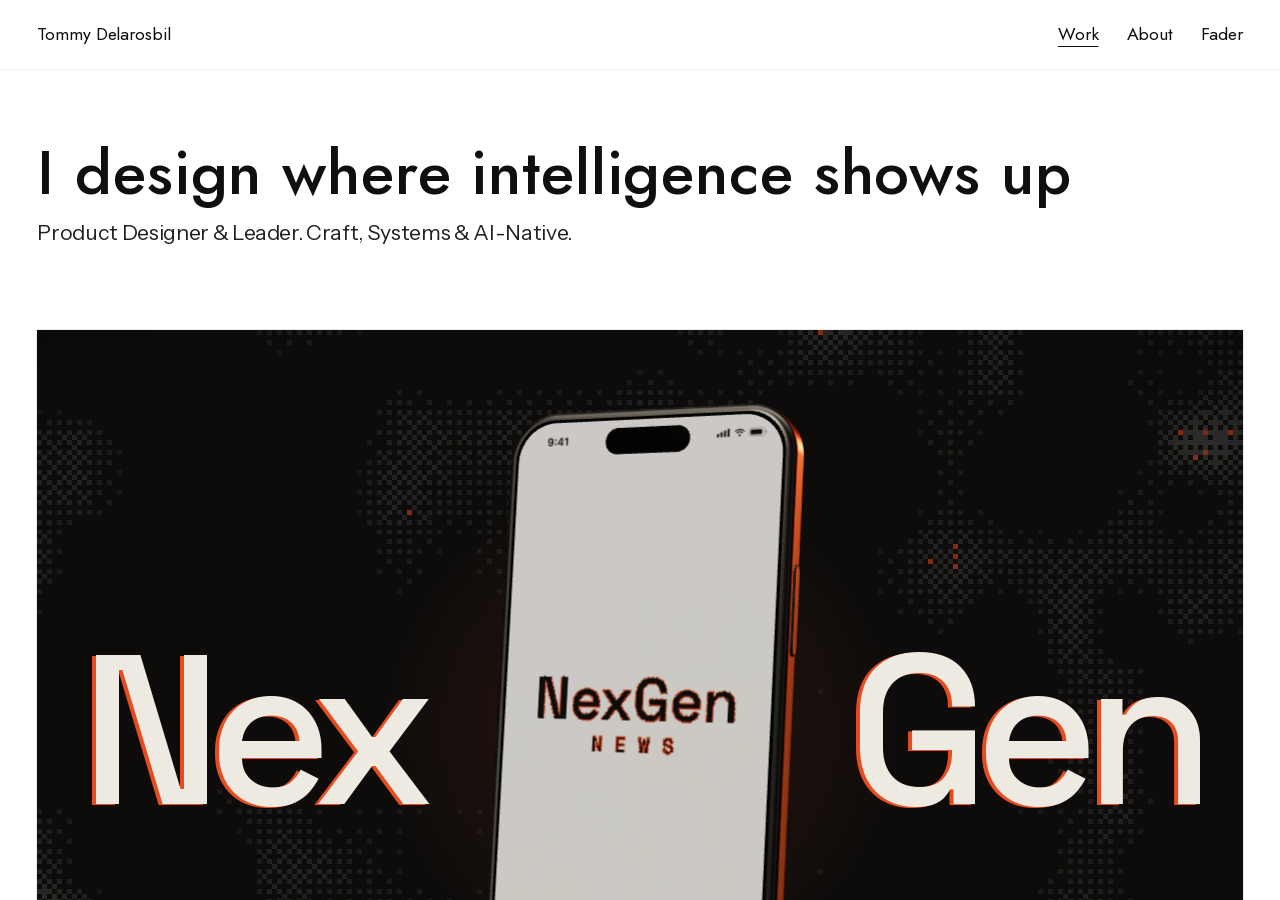
<file: index.html>
<!doctype html><html lang="en"><head><!-- Generated by tools/build_share.py --site from wireframe/index.html. Edit that, not this file. --><style>.devtog{display:none!important}</style><meta charset=utf8><meta name=viewport content="width=device-width,initial-scale=1,viewport-fit=cover"><meta http-equiv="Content-Security-Policy" content="default-src 'self'; script-src 'self' 'sha256-bsgmsIDNyc5qclcgAxcukIXXWdMrQ/fvwssvxVtzDDI='; style-src 'self' 'unsafe-inline'; img-src 'self' data: blob:; media-src 'self' blob:; font-src 'self' data:; connect-src 'self'; object-src 'none'; frame-src 'none'; base-uri 'self'; form-action 'self'; upgrade-insecure-requests"><meta name="referrer" content="strict-origin-when-cross-origin"><title>Tommy Delarosbil · Product Designer for AI-native products</title><meta name="description" content="Product designer, 15+ years. AI agents people use, design systems AI can follow, prototypes in code. Case studies from Cedar, LANDR, Groupe Dynamite."><link rel="canonical" href="https://www.tommydelarosbil.com/"><meta name="author" content="Tommy Delarosbil"><meta name="robots" content="index,follow,max-image-preview:large,max-snippet:-1"><meta name="theme-color" content="#FFFFFF"><meta property="og:type" content="profile"><meta property="og:site_name" content="Tommy Delarosbil"><meta property="og:title" content="Tommy Delarosbil · Product Designer for AI-native products"><meta property="og:description" content="Product designer, 15+ years. AI agents people use, design systems AI can follow, prototypes in code. Case studies from Cedar, LANDR, Groupe Dynamite."><meta property="og:url" content="https://www.tommydelarosbil.com/"><meta property="og:image" content="https://www.tommydelarosbil.com/img/share/home.jpg?v=d6049a"><meta property="og:image:type" content="image/jpeg"><meta property="og:image:width" content="1200"><meta property="og:image:height" content="630"><meta property="og:image:alt" content="Tommy Delarosbil: I design where intelligence shows up"><meta property="og:locale" content="en_CA"><meta name="twitter:card" content="summary_large_image"><meta name="twitter:title" content="Tommy Delarosbil · Product Designer for AI-native products"><meta name="twitter:description" content="Product designer, 15+ years. AI agents people use, design systems AI can follow, prototypes in code. Case studies from Cedar, LANDR, Groupe Dynamite."><meta name="twitter:image" content="https://www.tommydelarosbil.com/img/share/home.jpg?v=d6049a"><meta name="twitter:image:alt" content="Tommy Delarosbil: I design where intelligence shows up"><link rel="alternate" type="text/markdown" href="/llms.txt" title="This site for AI assistants (Markdown)"><script type="application/ld+json">{"@context": "https://schema.org", "@graph": [{"@type": "Person", "@id": "https://www.tommydelarosbil.com/#person", "name": "Tommy Delarosbil", "url": "https://www.tommydelarosbil.com/", "image": "https://www.tommydelarosbil.com/img/profile-photo-2026.jpg", "jobTitle": "Product Designer", "description": "Product designer, 15+ years. AI agents people use, design systems AI can follow, prototypes in code. Case studies from Cedar, LANDR, Groupe Dynamite.", "email": "mailto:delarosbil.t@gmail.com", "homeLocation": {"@type": "Place", "name": "Toronto, Ontario, Canada"}, "knowsAbout": ["AI-native product design", "Agentic AI", "Design systems", "UX research", "Prototyping in code", "Product strategy", "Design leadership"], "sameAs": ["https://www.linkedin.com/in/tommydelarosbil/"]}, {"@type": "WebSite", "@id": "https://www.tommydelarosbil.com/#website", "url": "https://www.tommydelarosbil.com/", "name": "Tommy Delarosbil", "author": {"@id": "https://www.tommydelarosbil.com/#person"}, "inLanguage": "en"}, {"@type": "ProfilePage", "@id": "https://www.tommydelarosbil.com/", "url": "https://www.tommydelarosbil.com/", "name": "Tommy Delarosbil · Product Designer for AI-native products", "mainEntity": {"@id": "https://www.tommydelarosbil.com/#person"}, "isPartOf": {"@id": "https://www.tommydelarosbil.com/#website"}, "hasPart": [{"@type": "CreativeWork", "name": "Intelligence that searches for you", "url": "https://www.tommydelarosbil.com/work/nexgen/", "description": "News makes you start over on every visit: one story, dozens of headlines. In about ten hours, solo, I built the research engine first, then designed around one question instead of a feed: news that remembers what you're trying to understand and shows only what changed. A working prototype."}, {"@type": "CreativeWork", "name": "The agent lives in your inbox", "url": "https://www.tommydelarosbil.com/work/cedar/", "description": "People job hunting while working full time don't have room for another app. With the CEO and CTO, I put the AI agent in their inbox, gave it a voice with strict rules, and kept a small web app for what email can't do. 81% daily open rate, 5% paid conversion."}, {"@type": "CreativeWork", "name": "From 20% task success to 80%", "url": "https://www.tommydelarosbil.com/work/mastering-revisions/", "description": "Pros churned because LANDR's mastering gave them almost no control. After seven interviews with churned Pros, I designed a separate revision tool that asks plain questions, instead of complicating Mastering with technical jargon. One failed test and one extra week later: 80% task success and $147K in incremental revenue."}, {"@type": "CreativeWork", "name": "The wait became the product", "url": "https://www.tommydelarosbil.com/work/waitzine/", "description": "51% of new users left before hearing their first master. Making mastering faster would take months for under 5%, so I redesigned the wait instead: a progress bar built for perception, and a magazine to learn in the meantime. +79% songs mastered and $493K in incremental revenue."}, {"@type": "CreativeWork", "name": "A new checkout in four weeks, without testing", "url": "https://www.tommydelarosbil.com/work/payment-gateway/", "description": "A new payment API in four weeks, no time for user testing, and most leaders expected failure. I refined the design daily with the PM and developers, iterated every screen inside its user flow, and split the release in two to protect conversion. Handed off on time, across two brands."}, {"@type": "CreativeWork", "name": "The table at 45 degrees", "url": "https://www.tommydelarosbil.com/work/beer-table/", "description": "A Quebec City sausage shop wanted to sell more beer. Sitting by the door for two hours, I saw people walk straight to the counter and notice the beer only after paying. I turned one table 45 degrees and moved beer around the space. Beer sales rose 15%."}]}]}</script><style>.static{display:none}</style><noscript><style>.static{display:block;max-width:70ch;margin:40px auto;padding:0 16px;font:17px/1.6 sans-serif}</style></noscript><base href="/"><link rel=icon type="image/png" href="img/favicon.png"><link rel=apple-touch-icon href="img/apple-touch-icon.png"><style>:root{color-scheme:light;box-sizing:border-box;padding-top:env(safe-area-inset-top,0px);padding-bottom:env(safe-area-inset-bottom,0px)}html{scroll-padding-top:env(safe-area-inset-top,0px)}body{margin:0;padding:0;font:14px -apple-system,BlinkMacSystemFont,sans-serif;background:#fff;color:#000}img{max-width:100%}[hidden]:not([hidden=until-found i]){display:none!important}.micro{margin:4px 0 0;font-size:13px;line-height:1.4;color:var(--mute);max-width:62ch;flex-basis:100%}

.cap h3{margin:0;font-size:19px;font-weight:500;line-height:1.22;letter-spacing:-.01em;text-wrap:balance}
.cap .tx{font-size:15px;line-height:1.5}
.cap .tx p{margin:0 0 .65em}.cap .tx p:last-child{margin-bottom:0}
.cap.play .tx{display:grid;gap:4px;justify-items:start}.cap.play b{font-weight:500}.cap.play .mute{color:var(--mute)}
.cap .tx ul{margin:0 0 .65em;padding-left:18px}.cap .tx li{margin-bottom:.3em}
.beats.long{gap:56px}
.beat.lg,.beat.txt{grid-template-columns:minmax(0,1fr)!important;align-items:start}
.beat.lg .cap,.beat.txt .cap{max-width:64ch;order:0!important}
.beat.lg .tx{font-size:16px}
.beat.txt .cap{border-left:2px solid var(--ink);padding-left:16px}
</style></head><body>
<!-- First paint (2026-10-19): the site's own faces are served with it and declared here, nothing blocks rendering;
     the two faces above the fold and the NexGen phone's engine and poster start loading with the page. -->
<link rel="preload" href="fonts/gf-jost-normal-100-900-latin.woff2" as="font" type="font/woff2" crossorigin>
<link rel="preload" href="fonts/gf-instrument-sans-normal-400-700-latin.woff2" as="font" type="font/woff2" crossorigin>
<link rel="modulepreload" href="vendor/three.module.min.js">
<link rel="preload" href="nx/cover-poster.jpg" as="image">
<style id="site-fonts">
/* site fonts, self-hosted (2026-10-19): latin + latin-ext from Google Fonts, served with the site */
/* latin-ext */ @font-face {
  font-family: 'Geist';
  font-style: normal;
  font-weight: 100 900;
  font-display: swap;
  src: url(fonts/gf-geist-normal-100-900-latin-ext.woff2) format('woff2');
  unicode-range: U+0100-02BA, U+02BD-02C5, U+02C7-02CC, U+02CE-02D7, U+02DD-02FF, U+0304, U+0308, U+0329, U+1D00-1DBF, U+1E00-1E9F, U+1EF2-1EFF, U+2020, U+20A0-20AB, U+20AD-20C4, U+2113, U+2C60-2C7F, U+A720-A7FF;
}
/* latin */ @font-face {
  font-family: 'Geist';
  font-style: normal;
  font-weight: 100 900;
  font-display: swap;
  src: url(fonts/gf-geist-normal-100-900-latin.woff2) format('woff2');
  unicode-range: U+0000-00FF, U+0131, U+0152-0153, U+02BB-02BC, U+02C6, U+02DA, U+02DC, U+0304, U+0308, U+0329, U+2000-206F, U+20AC, U+2122, U+2191, U+2193, U+2212, U+2215, U+FEFF, U+FFFD;
}
/* latin-ext */ @font-face {
  font-family: 'Instrument Sans';
  font-style: italic;
  font-weight: 400 700;
  font-stretch: 100%;
  font-display: swap;
  src: url(fonts/gf-instrument-sans-italic-400-700-latin-ext.woff2) format('woff2');
  unicode-range: U+0100-02BA, U+02BD-02C5, U+02C7-02CC, U+02CE-02D7, U+02DD-02FF, U+0304, U+0308, U+0329, U+1D00-1DBF, U+1E00-1E9F, U+1EF2-1EFF, U+2020, U+20A0-20AB, U+20AD-20C4, U+2113, U+2C60-2C7F, U+A720-A7FF;
}
/* latin */ @font-face {
  font-family: 'Instrument Sans';
  font-style: italic;
  font-weight: 400 700;
  font-stretch: 100%;
  font-display: swap;
  src: url(fonts/gf-instrument-sans-italic-400-700-latin.woff2) format('woff2');
  unicode-range: U+0000-00FF, U+0131, U+0152-0153, U+02BB-02BC, U+02C6, U+02DA, U+02DC, U+0304, U+0308, U+0329, U+2000-206F, U+20AC, U+2122, U+2191, U+2193, U+2212, U+2215, U+FEFF, U+FFFD;
}
/* latin-ext */ @font-face {
  font-family: 'Instrument Sans';
  font-style: normal;
  font-weight: 400 700;
  font-stretch: 100%;
  font-display: swap;
  src: url(fonts/gf-instrument-sans-normal-400-700-latin-ext.woff2) format('woff2');
  unicode-range: U+0100-02BA, U+02BD-02C5, U+02C7-02CC, U+02CE-02D7, U+02DD-02FF, U+0304, U+0308, U+0329, U+1D00-1DBF, U+1E00-1E9F, U+1EF2-1EFF, U+2020, U+20A0-20AB, U+20AD-20C4, U+2113, U+2C60-2C7F, U+A720-A7FF;
}
/* latin */ @font-face {
  font-family: 'Instrument Sans';
  font-style: normal;
  font-weight: 400 700;
  font-stretch: 100%;
  font-display: swap;
  src: url(fonts/gf-instrument-sans-normal-400-700-latin.woff2) format('woff2');
  unicode-range: U+0000-00FF, U+0131, U+0152-0153, U+02BB-02BC, U+02C6, U+02DA, U+02DC, U+0304, U+0308, U+0329, U+2000-206F, U+20AC, U+2122, U+2191, U+2193, U+2212, U+2215, U+FEFF, U+FFFD;
}
/* latin-ext */ @font-face {
  font-family: 'Jost';
  font-style: italic;
  font-weight: 100 900;
  font-display: swap;
  src: url(fonts/gf-jost-italic-100-900-latin-ext.woff2) format('woff2');
  unicode-range: U+0100-02BA, U+02BD-02C5, U+02C7-02CC, U+02CE-02D7, U+02DD-02FF, U+0304, U+0308, U+0329, U+1D00-1DBF, U+1E00-1E9F, U+1EF2-1EFF, U+2020, U+20A0-20AB, U+20AD-20C4, U+2113, U+2C60-2C7F, U+A720-A7FF;
}
/* latin */ @font-face {
  font-family: 'Jost';
  font-style: italic;
  font-weight: 100 900;
  font-display: swap;
  src: url(fonts/gf-jost-italic-100-900-latin.woff2) format('woff2');
  unicode-range: U+0000-00FF, U+0131, U+0152-0153, U+02BB-02BC, U+02C6, U+02DA, U+02DC, U+0304, U+0308, U+0329, U+2000-206F, U+20AC, U+2122, U+2191, U+2193, U+2212, U+2215, U+FEFF, U+FFFD;
}
/* latin-ext */ @font-face {
  font-family: 'Jost';
  font-style: normal;
  font-weight: 100 900;
  font-display: swap;
  src: url(fonts/gf-jost-normal-100-900-latin-ext.woff2) format('woff2');
  unicode-range: U+0100-02BA, U+02BD-02C5, U+02C7-02CC, U+02CE-02D7, U+02DD-02FF, U+0304, U+0308, U+0329, U+1D00-1DBF, U+1E00-1E9F, U+1EF2-1EFF, U+2020, U+20A0-20AB, U+20AD-20C4, U+2113, U+2C60-2C7F, U+A720-A7FF;
}
/* latin */ @font-face {
  font-family: 'Jost';
  font-style: normal;
  font-weight: 100 900;
  font-display: swap;
  src: url(fonts/gf-jost-normal-100-900-latin.woff2) format('woff2');
  unicode-range: U+0000-00FF, U+0131, U+0152-0153, U+02BB-02BC, U+02C6, U+02DA, U+02DC, U+0304, U+0308, U+0329, U+2000-206F, U+20AC, U+2122, U+2191, U+2193, U+2212, U+2215, U+FEFF, U+FFFD;
}
</style>
<style>
/* Layout: a tool bar over a "device frame" that scrolls on its own, so craft coverage can be measured per screen. Greyscale wireframe, blueprint-blue notes. */
:root{
  --paper:#F1F1EE; --chrome:#E4E4E0; --ink:#18191B; --mute:#686B70; --line:#C6C7C4;
  --fill:#DADBD7; --hatch:#C9CAC6; --note:#2448E8; --note-ink:#FFFFFF; --ok:#17804A; --warn:#A8660A; --shade:rgba(10,10,12,.55);
  --sans:"Instrument Sans", ui-sans-serif, system-ui, -apple-system, "Segoe UI", sans-serif;
  --mono:"IBM Plex Mono", ui-monospace, SFMono-Regular, Menlo, monospace;
  --gut:16px;
}
@media (prefers-color-scheme: dark){ :root:not([data-theme="light"]){
  --paper:#161718; --chrome:#0E0F10; --ink:#ECECE8; --mute:#9A9DA2; --line:#3A3C3F;
  --fill:#26282A; --hatch:#323437; --note:#7D95FF; --note-ink:#0B0C10; --ok:#4CC383; --warn:#E1A43F; --shade:rgba(0,0,0,.7); color-scheme:dark }}
:root[data-theme="dark"]{
  --paper:#161718; --chrome:#0E0F10; --ink:#ECECE8; --mute:#9A9DA2; --line:#3A3C3F;
  --fill:#26282A; --hatch:#323437; --note:#7D95FF; --note-ink:#0B0C10; --ok:#4CC383; --warn:#E1A43F; --shade:rgba(0,0,0,.7); color-scheme:dark }
html,body{height:100%}
body{background:var(--chrome);color:var(--ink);font-family:var(--sans);font-size:15px;line-height:1.45;display:flex;flex-direction:column;overflow:hidden}
button{font:inherit;color:inherit}
:focus-visible{outline:2px solid var(--note);outline-offset:2px}

/* ---------- tool bar (not part of the site) ---------- */
.bar{display:flex;flex-wrap:wrap;align-items:center;gap:8px 14px;padding:8px var(--gut);font-family:var(--mono);font-size:12px;border-bottom:1px solid var(--line)}
.bar .id{font-weight:500;margin-right:auto;white-space:nowrap}
.bar .id span{color:var(--mute);font-weight:400}
.seg{display:inline-flex;border:1px solid var(--line);border-radius:6px;overflow:hidden}
.seg button{background:none;border:0;padding:5px 10px;cursor:pointer;color:var(--mute)}
.seg button[aria-pressed="true"]{background:var(--ink);color:var(--paper)}
.meter{display:inline-flex;align-items:center;gap:8px;white-space:nowrap}
.meter .track{width:90px;height:6px;border-radius:3px;background:var(--fill);position:relative;overflow:hidden}
.meter .band{position:absolute;left:65%;width:15%;top:0;bottom:0;background:var(--hatch)}
.meter .fillb{position:absolute;left:0;top:0;bottom:0;background:var(--warn);transition:width .2s}
.meter.good .fillb{background:var(--ok)}
.meter b{font-weight:500;min-width:3.2em;font-variant-numeric:tabular-nums}
.meter.good b{color:var(--ok)} .meter b{color:var(--warn)}

/* ---------- stage + device frame ---------- */
.stage{flex:1;min-height:0;display:flex;justify-content:center;align-items:stretch;padding:12px;}
.fw{position:relative;width:100%;max-width:1440px;background:var(--paper);border:1px solid var(--line);border-radius:8px;overflow:hidden;display:flex}
body.m .stage{padding-block:16px}
body.m .fw{width:390px;max-height:844px;border-radius:30px;border-width:6px;border-color:var(--ink)}
.frame{flex:1;overflow-y:auto;overflow-x:hidden;container-type:inline-size;container-name:site;scroll-behavior:smooth}
@media (max-width:520px){ .stage{padding:0} .fw,body.m .fw{border-radius:0;border-width:0;max-height:none;width:100%} .devseg{display:none} }

/* ---------- the site (inside the frame) ---------- */
.site{padding-inline:var(--gut);padding-block:0 40px;max-width:1360px;margin-inline:auto}
@container site (min-width:760px){ .site{--gut:32px} }
.hdr{display:flex;align-items:center;gap:16px;height:48px;position:sticky;top:0;background:var(--paper);z-index:5}
.mark{display:inline-grid;place-items:center;width:26px;height:26px;border:1.5px solid var(--ink);font:600 11px var(--mono);letter-spacing:.02em}
.hdr .name{font-weight:600;text-decoration:none;color:inherit;display:flex;gap:10px;align-items:center;margin-right:auto}
.hdr nav{display:flex;gap:18px}
.hdr nav a{color:var(--mute);text-decoration:none}
.hdr nav a[aria-current="page"]{color:var(--ink);text-decoration:underline;text-underline-offset:4px}

.mono{font-family:var(--mono);font-size:12px;letter-spacing:.01em}
.mute{color:var(--mute)}
.chip{display:inline-block;font:500 11px var(--mono);border:1px solid var(--line);border-radius:4px;padding:1px 6px;color:var(--mute);white-space:nowrap}
.chip.ev{border-style:dashed}
.chip.lock{border-color:var(--ink);color:var(--ink)}

/* visuals */
.vis{position:relative;margin:0;background:var(--fill);border-radius:6px;overflow:hidden}
.vis img,.vis video{display:block;width:100%;height:100%;object-fit:cover}
.vis.contain :is(img,video){object-fit:contain;background:var(--fill)}
.frame:not(.colour) .vis img,.frame:not(.colour) .vis video{filter:grayscale(1) contrast(.95)}
.vis figcaption{position:absolute;left:8px;bottom:8px;font:500 11px var(--mono);background:var(--paper);padding:2px 6px;border-radius:3px}
.ph{background:repeating-linear-gradient(135deg,var(--fill) 0 10px,var(--hatch) 10px 11px);display:flex;flex-direction:column;justify-content:flex-end;padding:14px;gap:4px;border:1px dashed var(--mute)}
.ph .k{font:500 11px var(--mono);text-transform:uppercase;letter-spacing:.06em;color:var(--mute)}
.ph .w{font-weight:500;max-width:46ch;text-wrap:pretty}
.ph .s{font:11px var(--mono);color:var(--mute)}
.phones{display:flex;gap:4%;justify-content:center;align-items:center;padding:6% 4%;background:var(--fill)}
.phone{flex:0 1 28%;aspect-ratio:9/19.5;border:5px solid var(--ink);border-radius:22px;overflow:hidden;background:var(--paper)}
.phone img{width:100%;height:100%;object-fit:cover;object-position:top}
.pair{display:grid;grid-template-columns:1fr 1fr;gap:8px;background:transparent}
.pair>.vis{aspect-ratio:auto}
.pair .lbl{position:absolute;top:8px;left:8px;font:500 11px var(--mono);background:var(--ink);color:var(--paper);padding:2px 6px;border-radius:3px}
.locked{display:grid;place-items:center;text-align:center}
.locked::before{content:"";position:absolute;inset:0;background:repeating-linear-gradient(90deg,var(--fill) 0 18px,var(--hatch) 18px 30px);filter:blur(6px);opacity:.9}
.locked .lk{position:relative;display:grid;gap:6px;justify-items:center;font:500 12px var(--mono)}
.locked .pad{width:30px;height:24px;border:2px solid var(--ink);border-radius:4px;position:relative;margin-top:12px}
.locked .pad::before{content:"";position:absolute;left:5px;right:5px;top:-14px;height:14px;border:2px solid var(--ink);border-bottom:0;border-radius:10px 10px 0 0}

/* notes layer (wireframe annotations) */
.anchor{position:relative}
.note{position:absolute;z-index:4;top:8px;right:8px;max-width:270px;background:var(--note);color:var(--note-ink);font:12px/1.35 var(--mono);padding:6px 8px;border-radius:4px;box-shadow:0 2px 0 rgba(0,0,0,.12)}
.note.l{right:auto;left:8px}
@container site (max-width:759px){ .note{max-width:200px;font-size:11px} }
@container site (min-width:760px){ .hdr{height:56px} .intro{padding-block:28px 22px} }
.note.b{top:auto;bottom:8px}
.frame:not(.notes) .note{display:none}
.note b{font-weight:500}

/* home */
.intro{padding-block:14px 14px;display:grid;gap:6px}
.intro h1{font-size:clamp(24px,5.4cqi,46px);line-height:1.04;letter-spacing:-.02em;font-weight:500;margin:0;text-wrap:balance;max-width:20ch}
.intro p{margin:0;color:var(--mute)}
.feat{display:grid;gap:10px;margin-bottom:28px}
.feat .vis{aspect-ratio:9/13}
@container site (min-width:760px){ .feat .vis{aspect-ratio:16/8} }
.row-meta{display:flex;flex-wrap:wrap;gap:6px 10px;align-items:baseline}
.row-meta h2,.row-meta h3{margin:0;font-weight:500;letter-spacing:-.01em}
.row-meta h2{font-size:22px}
.list-h{display:flex;justify-content:space-between;align-items:baseline;border-top:1px solid var(--ink);padding-top:8px;margin-bottom:12px}
.rows{display:grid;gap:28px}
.row{display:grid;gap:10px;text-decoration:none;color:inherit}
.row .vis{aspect-ratio:4/3;transition:transform .35s cubic-bezier(.2,.7,.2,1)}
.row:hover .vis{transform:scale(.99)}
.row .t{font-size:19px;font-weight:500;letter-spacing:-.01em;line-height:1.2;text-wrap:balance}
.row .m{display:flex;flex-wrap:wrap;gap:6px;align-items:center}
@container site (min-width:760px){
  .row{grid-template-columns:minmax(0,7fr) minmax(0,3fr);gap:24px;align-items:end}
  .row .vis{aspect-ratio:16/9}
  .row .t{font-size:22px}
}
.wl{font:12px var(--mono);color:var(--mute);border-left:2px solid var(--ink);padding:4px 10px;margin-top:-8px}

/* case page */
.back{display:inline-block;margin-block:12px 8px;color:var(--mute);text-decoration:none;font:12px var(--mono)}
.chead{display:grid;gap:8px;padding-block:4px 14px}
.chead h1{margin:0;font-size:clamp(26px,5cqi,44px);line-height:1.05;letter-spacing:-.02em;font-weight:500;text-wrap:balance;max-width:22ch}
.ctx{display:flex;flex-wrap:wrap;gap:6px 10px;align-items:center}
.modes{display:inline-flex;margin-left:auto}
.hero{aspect-ratio:4/5;margin-bottom:28px}
@container site (min-width:760px){ .hero{aspect-ratio:16/9} }
.beats{display:grid;gap:36px}
.beat{display:grid;gap:10px}
.beat .vis{aspect-ratio:4/5}
.beat .vis.wide{aspect-ratio:4/3}
.vis.case-named{overflow:visible;margin-bottom:22px}
/* image names are real text (2026-10-18), so Tommy can select one to say which image to change */
.vis.case-named>img{border-radius:inherit}
.vis.case-phone-collection{overflow:visible;margin-bottom:22px}
.case-phones{display:flex;gap:4%;justify-content:center;align-items:flex-start;padding:6% 4%;background:var(--fill)}
.case-phone{display:grid;justify-items:center;gap:6px;flex:0 1 28%;min-width:0}
.case-phone .phone{width:100%;flex:none}
.case-phone{position:relative;margin-bottom:22px}
@container site (min-width:760px){
  .beat{grid-template-columns:minmax(0,3fr) minmax(0,1fr);gap:24px;align-items:end}
  .beat .vis,.beat .vis.wide{aspect-ratio:16/10}
  .beat.flip{grid-template-columns:minmax(0,1fr) minmax(0,3fr)}
  .beat.flip .cap{order:-1}
}
.cap{display:grid;gap:8px;align-content:end}
.cap .n{font:12px var(--mono);color:var(--mute)}
.cap p{margin:0;font-size:16px;line-height:1.4;text-wrap:pretty}
.cap .long{font-size:14px;color:var(--mute);border-top:1px solid var(--line);padding-top:8px}
.more{justify-self:start;background:none;border:1px solid var(--ink);border-radius:999px;padding:3px 12px;cursor:pointer;font:500 12px var(--mono)}
.more:hover{background:var(--ink);color:var(--paper)}
.result{margin-top:44px;border-top:1px solid var(--ink);padding-top:12px;display:grid;gap:18px}
.nums{display:grid;grid-template-columns:repeat(auto-fit,minmax(140px,1fr));gap:18px}
.num b{display:block;font-size:clamp(30px,6cqi,52px);font-weight:500;letter-spacing:-.03em;line-height:1;font-variant-numeric:tabular-nums}
.num span{display:block;color:var(--mute);margin-block:4px 6px}
.fine{display:grid;gap:14px}
@container site (min-width:760px){ .fine{grid-template-columns:1fr 1fr 1fr} }
.fine h4{margin:0 0 4px;font:500 12px var(--mono);text-transform:uppercase;letter-spacing:.06em;color:var(--mute)}
.fine p{margin:0}
.next{margin-top:44px;display:grid;gap:10px;text-decoration:none;color:inherit;border-top:1px solid var(--line);padding-top:12px}
.next .vis{aspect-ratio:21/9}

/* gate */
.gate{display:grid;gap:18px;padding-block:8px 20px}
.gate .vis{aspect-ratio:4/5}
@container site (min-width:760px){ .gate{grid-template-columns:minmax(0,2fr) minmax(0,1fr);align-items:end} .gate .vis{aspect-ratio:16/10} }
.gate form{display:grid;gap:8px}
.gate input{font:inherit;padding:10px 12px;border:1px solid var(--ink);border-radius:6px;background:var(--paper);color:var(--ink)}
.gate button{background:var(--ink);color:var(--paper);border:0;border-radius:6px;padding:10px 12px;cursor:pointer;font-weight:500}
.disclose{font:12px/1.5 var(--mono);color:var(--mute);border-left:2px solid var(--ink);padding:2px 10px}

/* modal (Long detail of one beat) */
.scrim{position:absolute;inset:0;background:var(--shade);display:grid;place-items:center;padding:16px;z-index:20;opacity:0;pointer-events:none;transition:opacity .2s}
.scrim.open{opacity:1;pointer-events:auto}
.dlg{background:var(--paper);border-radius:10px;max-width:640px;width:100%;max-height:85%;overflow:auto;padding:18px;display:grid;gap:12px;transform:translateY(8px) scale(.98);transition:transform .25s cubic-bezier(.2,.7,.2,1)}
.scrim.open .dlg{transform:none}
.dlg .vis{aspect-ratio:16/10}
.dx{display:grid;gap:8px}
.fw{container-type:inline-size;container-name:fw}
@container fw (min-width:600px){ .dx:has(> :nth-child(2)){grid-template-columns:1fr 1fr} .dx:has(> :nth-child(2)) .vis{aspect-ratio:4/3} }
.extra{display:grid;gap:8px;grid-column:1/-1}
@container site (min-width:760px){ .extra{grid-template-columns:repeat(auto-fill,minmax(300px,1fr))} }
.extra .vis{aspect-ratio:16/10!important}
.dlg header{display:flex;justify-content:space-between;gap:12px;align-items:start}
.dlg h3{margin:0;font-weight:500;font-size:18px}
.dlg p{margin:0}
.x{background:none;border:1px solid var(--line);border-radius:6px;padding:2px 8px;cursor:pointer;font:12px var(--mono)}

/* writing */
.wlist{display:grid;border-top:1px solid var(--ink);margin-top:24px}
.post{display:grid;gap:4px;padding-block:14px;border-bottom:1px solid var(--line);text-decoration:none;color:inherit}
@container site (min-width:760px){ .post{grid-template-columns:120px 1fr auto;gap:20px;align-items:baseline} }
.post .t{font-size:18px;font-weight:500}

/* about */
.about{display:grid;gap:28px;padding-top:20px}
/* the photo sits one gutter below the site bar and one gutter from its text, the gutter it already has on the left (2026-10-20) */
.about-top{display:grid;gap:var(--site-pad,16px)}
@container site (min-width:760px){ .about-top{grid-template-columns:min(400px,calc((100% - var(--site-pad,16px)) / 3)) minmax(0,1fr);align-items:end} }
.about-top .vis{aspect-ratio:1/1;width:100%}
.bio{display:grid;gap:10px;font-size:17px;line-height:1.45;max-width:58ch}
.bio p{margin:0}
.princ{display:grid;gap:0;border-top:1px solid var(--ink)}
.princ li{list-style:none;padding:10px 0;border-bottom:1px solid var(--line);font-size:17px}
.princ{padding:0;margin:0}
/* one centre (6.5px from the left) for the line (1px), the fill (3px) and the dots (13px): odd widths, so all three share a pixel column */
.tl{position:relative;padding-left:22px;display:grid;gap:0}
.tl::before{content:"";position:absolute;left:6px;top:0;bottom:0;width:1px;background:var(--line)}
.tl .prog{position:absolute;left:5px;top:0;width:3px;background:var(--ink);height:0;transition:height .15s linear}
.tl .r{position:relative;display:grid;gap:2px;padding:12px 0;border-bottom:1px solid var(--line);cursor:default}
@container site (min-width:760px){ .tl .r{grid-template-columns:90px minmax(0,.8fr) minmax(0,2fr);gap:20px;align-items:baseline} }
.tl .r::before{content:"";position:absolute;left:-22px;top:17.5px;box-sizing:border-box;width:13px;height:13px;border-radius:50%;background:var(--paper);border:1.5px solid var(--mute);transition:background .3s,transform .3s}
.tl .r.on::before{background:var(--ink);border-color:var(--ink);transform:scale(1.2)}
.tl .r .co{font-weight:600;font-size:17px}
.tl .r .hl{color:var(--mute);transition:color .3s;list-style:none;margin:0;padding:0;display:grid;gap:5px}
.tl .r .hl li{position:relative;padding-left:14px;line-height:1.4}
.tl .r .hl li::before{content:"–";position:absolute;left:0;color:var(--line)}
.tl .r .hl b{font-weight:600;color:var(--ink)}
.tl .r .hl .lab{font:11px var(--mono);color:var(--mute)}
.tl .r:hover .hl,.tl .r.on .hl{color:var(--ink)}
.cta{display:flex;flex-wrap:wrap;gap:10px}
.btn{display:inline-flex;gap:8px;align-items:center;border:1px solid var(--ink);border-radius:6px;padding:8px 12px;text-decoration:none;color:inherit;background:none;cursor:pointer;font-weight:500}

/* footer */
.foot{margin-top:56px;border-top:1px solid var(--ink);padding-top:12px;display:flex;flex-wrap:wrap;gap:12px 22px;align-items:center}
.foot .email{user-select:all;font-weight:500}
.copy{background:none;border:1px solid var(--line);border-radius:4px;padding:2px 8px;cursor:pointer;font:12px var(--mono)}

/* hooks the style layers use; the wireframe looks the same with them */
.row-meta.stack{display:grid;gap:8px}
.row-meta .m{display:flex;flex-wrap:wrap;gap:6px;align-items:center}
.foot .cr{margin-left:auto}
.next .nt{font-size:20px;font-weight:500}
.bio .lede{font-size:clamp(22px,4cqi,32px);line-height:1.15;letter-spacing:-.01em}
.styleseg button{white-space:nowrap}
@media (prefers-reduced-motion:reduce){ *{transition:none!important;scroll-behavior:auto!important} }

/* ---------- NexGen cover stage (nx-stage.js): the landing's first piece of work ----------
   The product's own world (ink, paper, signal) inside the style's frame: each layer keeps its radius,
   proportions and bleed; the stage keeps NexGen's colours, like a screenshot would. */
.nxs{--nxs-bg:#0C0B0A;--nxs-paper:#EEEAE1;--nxs-signal:#FF4F1F;--nxs-hair:rgba(238,234,225,.14);background:var(--nxs-bg);isolation:isolate}
.nxs-world{position:absolute;inset:0;overflow:hidden;background:var(--nxs-bg);color:var(--nxs-paper);-webkit-tap-highlight-color:transparent}
.frame:not(.colour) .nxs-world{filter:grayscale(1)}
.nxs-field{position:absolute;inset:0;width:100%;height:100%;image-rendering:pixelated;opacity:0;transition:opacity 1.4s ease}
.nxs-world.in .nxs-field{opacity:var(--fade,1)}
.nxs-light{position:absolute;inset:0;pointer-events:none;background:radial-gradient(30% 44% at var(--pcx,50%) var(--pcy,50%),rgba(255,79,31,.14),transparent 72%),radial-gradient(120% 95% at 50% 50%,transparent 52%,rgba(0,0,0,.62) 100%)}
.nxs-mark{position:absolute;inset:0;display:grid;grid-template-columns:1fr var(--gap,30%) 1fr;align-items:center;padding-inline:var(--gutter,24px);font:500 var(--size,12vw)/.82 "Space Grotesk","Helvetica Neue",Arial,sans-serif;letter-spacing:-.065em;color:var(--nxs-paper);pointer-events:none;user-select:none;opacity:var(--fade,1)}
.nxs-mark .w{display:block;white-space:nowrap;text-shadow:var(--edge,-.02em) .004em 0 rgba(255,79,31,.9)}
.nxs-mark .nex{justify-self:end;padding-right:.04em;clip-path:inset(-10% -10% -10% calc(var(--clip,100%) * 1.2 - 10%))}
.nxs-mark .gen{grid-column:3;justify-self:start;clip-path:inset(-10% calc(var(--clip,100%) * 1.2 - 10%) -10% -10%)}
.nxs-mark .in{display:block;will-change:transform}
.nxs-mark .nex .in{transform:translateX(var(--nx,0))}
.nxs-mark .gen .in{transform:translateX(var(--gx,0))}
.nxs-world.no-words .nxs-mark{display:none}
.nxs-gl{position:absolute;inset:0;width:100%;height:100%;touch-action:pan-y;cursor:pointer;outline:none}
.nxs-world.on-phone .nxs-gl{cursor:grab}
:is(.row,.feat,.next)>figure.vis:not(.stg):not(.nxs){cursor:pointer}
:is(.row .t,.feat .row-meta h2){cursor:pointer}
.acc{color:var(--accent,#003CD4)}   /* ==text== in the vault notes */
/* the password gate: question, field and button together in the block, white on the brand colour */
.gate.anchor{grid-template-columns:minmax(0,1fr)!important}
.gate-block .lk{gap:14px!important}
.gate-block .lk>[data-edit]{margin-bottom:10px}
.gate-block input,.gate-block button{box-sizing:border-box;width:min(250px,100%);margin:0;font:400 15px/1.2 var(--sans)!important;border-radius:var(--radius,0)!important}
.gate-block input{padding:12px 14px;background:transparent!important;color:#fff!important;border:1px solid rgba(255,255,255,.7)!important}
.gate-block input::placeholder{color:rgba(255,255,255,.72)}
.gate-block input:focus{outline:none;border-color:#fff!important;box-shadow:0 0 0 1px #fff}
.gate-block button{padding:12px 14px;border:0!important;background:#fff!important;color:var(--deep,#003CD4)!important;font-weight:500!important;cursor:pointer}
.gate-block,.gate-block .lk,.gate-block .mute{color:#fff!important}
@container site (max-width:759px){ .fw #site[data-case]:not([data-case=""]) .gate>.vis.gate-block{aspect-ratio:auto!important;min-height:min(440px,calc(var(--vh,100vh) - 88px))} }
/* a wrong password: one short shake and a pale red line that stays readable on the blue (5.6:1) */
.gate-err{margin:2px 0 0;min-height:1.4em;font:400 14px/1.4 var(--sans)!important;color:#FFC9C9!important;visibility:hidden}
.gate-block.bad .gate-err,body.editing .gate-err{visibility:visible}
.gate-block.bad input{border-color:#FFC9C9!important;box-shadow:0 0 0 1px #FFC9C9}
.gate-block.shake .lk{animation:gate-shake .42s cubic-bezier(.36,.07,.19,.97)}
@keyframes gate-shake{15%{transform:translateX(-9px)}30%{transform:translateX(8px)}45%{transform:translateX(-6px)}60%{transform:translateX(4px)}75%{transform:translateX(-2px)}100%{transform:none}}
@media (prefers-reduced-motion:reduce){.gate-block.shake .lk{animation:none}}
.gate-after{display:grid;gap:10px;max-width:44rem}
.gate-after .disclose{margin:0}
body.editing :is(.row .t,.feat .row-meta h2){cursor:text}
.nxs,.nxs *{-webkit-user-drag:none;-webkit-user-select:none;user-select:none}
.nxs-world.grabbing .nxs-gl{cursor:grabbing}
.nxs .nxs-film{position:absolute;width:2px;height:2px;left:0;bottom:0;opacity:.01;pointer-events:none;filter:none}
.nxs .nxs-world.flat .nxs-film{width:auto;height:86%;aspect-ratio:600/1298;left:50%;top:50%;bottom:auto;transform:translate(-50%,-50%) rotate(-2deg);opacity:1;object-fit:cover;border-radius:clamp(18px,4.5cqi,44px);border:clamp(5px,.8cqi,9px) solid #23221F;box-shadow:0 30px 80px rgba(0,0,0,.6),-18px 0 50px -20px rgba(255,90,36,.35)}
.nxs-world.flat .nxs-gl{display:none}
.nxs-grain{position:absolute;inset:0;pointer-events:none;opacity:.09;mix-blend-mode:overlay;background-image:url("data:image/svg+xml,%3Csvg xmlns='http://www.w3.org/2000/svg' width='160' height='160'%3E%3Cfilter id='n'%3E%3CfeTurbulence type='fractalNoise' baseFrequency='.9' numOctaves='2' stitchTiles='stitch'/%3E%3CfeColorMatrix values='0 0 0 0 1 0 0 0 0 1 0 0 0 0 1 0 0 0 .9 0'/%3E%3C/filter%3E%3Crect width='160' height='160' filter='url(%23n)'/%3E%3C/svg%3E")}
.feat:focus-visible{outline:none}
.feat:focus-visible .nxs{outline:2px solid var(--nxs-signal);outline-offset:3px}
</style>
<style id="style-layers">
/* ================= STYLE LAYERS (study, AI proposal: awaiting review) =================
   Each layer translates one reference site onto this IA. Captures and measured tokens: research/style-references.
   Kept from the IA: page order, craft-first rows, Micro on the landing, evidence labels.
   Changed per layer: tokens, type, grid, rhythm, and one signature move.
   Fonts are free stand-ins for the commercial originals, loaded only when a layer is picked. */
.fw[data-style]{background:var(--paper);color:var(--ink);font-family:var(--sans);border-color:transparent}
.fw[data-style] .frame{background:var(--paper)}
body.m .fw[data-style]{border-color:#111}
.fw[data-style] .site{max-width:none;padding-bottom:0}
.fw[data-style] .note{font-family:"IBM Plex Mono",ui-monospace,monospace;background:#2448E8;color:#fff}
.fw[data-style] .vis.ph{background:var(--fill);border:1px dashed var(--line)}
.fw[data-style] .ph .k,.fw[data-style] .ph .s{color:var(--mute)}
.fw[data-style] .row-meta{flex-wrap:nowrap}
.fw[data-style] .micro{flex-basis:auto}
@media (prefers-reduced-motion:reduce){ .fw[data-style] *{animation:none!important} }

/* ---------- 1 · HANSON WU ----------
   A quiet serif monograph. The serif carries titles and prose; a grotesk only labels.
   64px margins, square media, captions under the work, 160px air between projects,
   header in difference blend over the work, a dark closing band. */
.fw[data-style=hanson]{
  --paper:#FFFFFF; --ink:#0F0F0F; --mute:#676769; --line:#E5E5E5; --fill:#F2F1EF; --hatch:#E6E5E2; --shade:rgba(15,15,15,.6);
  --deep:#1B1C1F; --deep-ink:#FFFFFF; --deep-line:#3C3D40; --deep-mute:#A3A3A6;
  --serif:"Newsreader","Iowan Old Style",Georgia,serif; --sans:"Geist","Helvetica Neue",Arial,sans-serif; --mono:var(--sans);
  --h-display:clamp(30px,4.17cqi,60px); --h-title:clamp(20px,1.95cqi,28px); --h-cta:clamp(30px,3.6cqi,52px);
  --t-label:clamp(15px,1.67cqi,24px); --t-body:clamp(17px,1.4cqi,20px);
}
.fw[data-style=hanson] .site{--gut:clamp(16px,4.45cqi,64px);font-family:var(--serif)}
.fw[data-style=hanson] .hdr{height:auto;padding-block:clamp(16px,3.9cqi,56px) clamp(8px,1.4cqi,20px);background:transparent;color:#fff;mix-blend-mode:difference;font:400 var(--t-label)/1.15 var(--sans)}
.fw[data-style=hanson] .hdr .mark{display:none}
.fw[data-style=hanson] .hdr .name{font-weight:400}
.fw[data-style=hanson] .hdr nav{gap:clamp(16px,2.2cqi,32px)}
.fw[data-style=hanson] .hdr nav a{color:inherit}
.fw[data-style=hanson] .hdr nav a[aria-current="page"]{text-decoration-thickness:1px;text-underline-offset:6px}
.fw[data-style=hanson] .intro{padding-block:clamp(40px,6cqi,88px) clamp(32px,4.4cqi,64px);gap:clamp(14px,1.4cqi,20px)}
.fw[data-style=hanson] .intro h1{font:400 var(--h-display)/1.2 var(--serif);letter-spacing:-.005em;max-width:none}
.fw[data-style=hanson] .intro p{font:400 var(--t-label)/1.15 var(--sans);color:var(--mute)}
.fw[data-style=hanson] .vis{border-radius:0}
.fw[data-style=hanson] .feat{gap:clamp(14px,1.7cqi,24px);margin-bottom:0}
.fw[data-style=hanson] .feat .vis{aspect-ratio:4/5}
.fw[data-style=hanson] .row-meta{display:flex;flex-direction:column;align-items:flex-start;gap:clamp(4px,.55cqi,8px)}
.fw[data-style=hanson] .row-meta>.mute{order:-1;font:400 var(--t-label)/1.15 var(--sans);color:var(--mute)}
.fw[data-style=hanson] .row-meta h2,.fw[data-style=hanson] .row .t{font:400 var(--h-title)/1.5 var(--serif);letter-spacing:0}
.fw[data-style=hanson] .micro{order:1;margin:4px 0 0;font:400 clamp(16px,1.18cqi,18px)/1.55 var(--serif);color:var(--mute);max-width:58ch}
.fw[data-style=hanson] .row-meta .m{order:2;margin-top:6px}
.fw[data-style=hanson] .chip{border:0;padding:0;border-radius:0;background:none;font:400 14px/1.4 var(--sans);color:var(--mute)}
.fw[data-style=hanson] .chip+.chip::before{content:"·";margin-right:6px}
.fw[data-style=hanson] .list-h{border-top:0;margin:0 0 clamp(32px,4.4cqi,64px);padding-top:0}   /* no rule: the gap above is the page's own (2026-10-20) */
.fw[data-style=hanson] .list-h .mono{font:400 var(--t-label)/1.15 var(--sans);color:var(--mute)}
.fw[data-style=hanson] .rows{gap:clamp(72px,12.2cqi,176px) clamp(24px,11.1cqi,160px)}
.fw[data-style=hanson] .row{grid-template-columns:minmax(0,1fr);gap:clamp(14px,1.7cqi,24px);align-items:start}
.fw[data-style=hanson] .row .vis{aspect-ratio:4/3}
.fw[data-style=hanson] .locked{background:var(--deep);color:var(--deep-ink)}
.fw[data-style=hanson] .locked::before{display:none}
.fw[data-style=hanson] .locked .lk{font:400 var(--h-title)/1.4 var(--serif);max-width:26ch;padding:24px}
.fw[data-style=hanson] .locked .lk .mute{font:400 15px/1.5 var(--sans);color:var(--deep-mute)}
.fw[data-style=hanson] .locked .pad,.fw[data-style=hanson] .locked .pad::before{border-color:currentColor}
.fw[data-style=hanson] .wl{border:0;padding:0;margin-top:clamp(56px,8cqi,112px);font:400 15px/1.55 var(--sans);color:var(--mute);max-width:62ch}
.fw[data-style=hanson] .foot{margin:clamp(96px,11cqi,160px) calc(-1*var(--gut)) 0;padding:clamp(72px,11cqi,160px) var(--gut) clamp(28px,3.4cqi,48px);background:var(--deep);color:var(--deep-ink);border:0;display:grid;grid-template-columns:auto auto 1fr;gap:clamp(20px,2cqi,28px) clamp(16px,2cqi,28px);align-items:center;font:400 clamp(15px,1.4cqi,20px)/1.2 var(--sans)}
.fw[data-style=hanson] .foot .email{grid-column:1/-1;justify-self:start;font:400 var(--h-cta)/1.15 var(--serif);text-decoration:underline;text-decoration-thickness:1px;text-underline-offset:.16em}
.fw[data-style=hanson] .foot .copy{border:1px solid var(--deep-line);color:inherit;border-radius:0;padding:6px 14px;font:inherit;background:none}
.fw[data-style=hanson] .foot a.mute{color:inherit}
.fw[data-style=hanson] .foot .cr{grid-column:1/-1;margin:clamp(48px,7cqi,104px) 0 0;padding-top:clamp(24px,2.8cqi,40px);border-top:1px solid var(--deep-line);font:inherit;color:var(--deep-mute)}
.fw[data-style=hanson] .chead{justify-items:center;text-align:center;padding-block:var(--case-top) clamp(36px,5cqi,72px);gap:clamp(12px,1.4cqi,20px)}
.fw[data-style=hanson] .chead h1{font:400 clamp(28px,3.05cqi,44px)/1.25 var(--serif);letter-spacing:0;max-width:24ch}
.fw[data-style=hanson] .disclose{border:0;padding:0;font:400 14px/1.5 var(--sans);max-width:60ch}
.fw[data-style=hanson] .hero{aspect-ratio:4/5;margin-bottom:clamp(64px,10cqi,144px)}
.fw[data-style=hanson] .pair{gap:clamp(12px,2.2cqi,32px)}
.fw[data-style=hanson] .beats{gap:clamp(80px,11cqi,160px)}
.fw[data-style=hanson] .beat{grid-template-columns:minmax(0,1fr);gap:clamp(24px,3.4cqi,48px);align-items:start}
.fw[data-style=hanson] .beat .vis,.fw[data-style=hanson] .beat .vis.wide{aspect-ratio:4/3}
.fw[data-style=hanson] .beat.flip .cap{order:0}
.fw[data-style=hanson] .cap{gap:clamp(10px,1.1cqi,16px)}
.fw[data-style=hanson] .cap .n{font:400 clamp(14px,1.11cqi,16px)/1.3 var(--sans);color:var(--mute)}
.fw[data-style=hanson] .cap h3{font:400 var(--h-title)/1.35 var(--serif);letter-spacing:0}
.fw[data-style=hanson] .cap .tx{font:400 var(--t-body)/1.6 var(--serif);color:var(--ink)}
.fw[data-style=hanson] .beat.txt .cap{border-left:0;padding-left:0}
.fw[data-style=hanson] .beat.lg .cap,.fw[data-style=hanson] .beat.txt .cap{max-width:44rem}
.fw[data-style=hanson] .result{border-top:1px solid var(--line);margin-top:clamp(96px,12cqi,176px);padding-top:clamp(40px,5.5cqi,80px);gap:clamp(32px,4cqi,56px)}
.fw[data-style=hanson] .after{border-top:1px solid var(--line);margin-top:clamp(80px,11cqi,160px);padding-top:clamp(40px,5.5cqi,80px)}
.fw[data-style=hanson] .after .cap{display:grid;justify-items:start;max-width:44rem}
.fw[data-style=hanson] .result>.mono{font:400 var(--t-label)/1.2 var(--sans);color:var(--mute)}
.fw[data-style=hanson] .nums{grid-template-columns:repeat(auto-fit,minmax(180px,1fr));gap:32px}
.fw[data-style=hanson] .num{display:flex;flex-direction:column;align-items:flex-start;gap:6px}
.fw[data-style=hanson] .num>span:not(.chip){order:-1;margin:0;font:400 15px/1.3 var(--sans);color:var(--mute)}
.fw[data-style=hanson] .num b{font:400 clamp(28px,2.8cqi,40px)/1.15 var(--serif);letter-spacing:0}
.fw[data-style=hanson] .fine{gap:clamp(24px,3cqi,40px)}
.fw[data-style=hanson] .fine h4{font:400 clamp(16px,1.25cqi,18px)/1.3 var(--serif);text-transform:none;letter-spacing:0;color:var(--ink);margin-bottom:6px}
.fw[data-style=hanson] .fine p{font:400 15px/1.55 var(--sans);color:var(--mute)}
.fw[data-style=hanson] .next{border-top:1px solid var(--line);margin-top:clamp(80px,11cqi,160px);padding-top:clamp(40px,5.5cqi,80px);gap:8px;align-content:start}
.fw[data-style=hanson] .next .mono{font:400 15px/1.3 var(--sans)}
.fw[data-style=hanson] .next .nt{font:400 var(--h-title)/1.4 var(--serif)}
.fw[data-style=hanson] .next .vis{aspect-ratio:3/2}
.fw[data-style=hanson] .seg{border-radius:0;border-color:var(--line)}
.fw[data-style=hanson] .seg button{font:400 14px var(--sans)}
.fw[data-style=hanson] :is(.gate input,.gate button,.btn,.dlg,.x){border-radius:0;font-family:var(--sans)}
.fw[data-style=hanson] .gate p:first-child{font:400 var(--t-body)/1.55 var(--serif)}
.fw[data-style=hanson] .wlist{border-top:1px solid var(--line)}
.fw[data-style=hanson] .post{border-color:var(--line);padding-block:clamp(18px,2.2cqi,32px)}
.fw[data-style=hanson] .post .t{font:400 var(--h-title)/1.35 var(--serif)}
.fw[data-style=hanson] .post .mono{font:400 15px var(--sans)}
.fw[data-style=hanson] .about{gap:var(--beats-gap);padding-top:var(--site-pad)}   /* between the photo block and the timeline: the chapter gap */
.fw[data-style=hanson] .bio{font:400 var(--t-body)/1.6 var(--serif)}
.fw[data-style=hanson] .bio .lede{font:400 clamp(26px,2.8cqi,40px)/1.25 var(--serif)}
.fw[data-style=hanson] .princ{border-top:1px solid var(--line)}
.fw[data-style=hanson] .princ li{font:400 var(--h-title)/1.4 var(--serif);border-color:var(--line);padding-block:clamp(12px,1.4cqi,20px)}
.fw[data-style=hanson] .tl .r{border-color:var(--line)}
.fw[data-style=hanson] .tl .r .co{font:400 clamp(18px,1.4cqi,20px)/1.3 var(--serif)}
.fw[data-style=hanson] .dlg h3{font:400 var(--h-title)/1.3 var(--serif)}
@container site (min-width:760px){
  .fw[data-style=hanson] .feat .vis{aspect-ratio:3/2}
  .fw[data-style=hanson] .rows{grid-template-columns:minmax(0,1fr) minmax(0,1fr)}
  .fw[data-style=hanson] .row:nth-child(3n+1){grid-column:1/-1}
  .fw[data-style=hanson] .row:nth-child(3n+1) .vis{aspect-ratio:3/2}
  .fw[data-style=hanson] .hero{aspect-ratio:3/2}
  .fw[data-style=hanson] .beat .vis,.fw[data-style=hanson] .beat .vis.wide{aspect-ratio:3/2}
  .fw[data-style=hanson] :is(.beat .cap,.anchor>.cap.play,.after .cap){margin-left:16.67%;max-width:44rem}
  .fw[data-style=hanson] .next{grid-template-columns:minmax(0,1fr) minmax(0,1fr);column-gap:clamp(24px,11.1cqi,160px)}
  .fw[data-style=hanson] .next .vis{grid-column:2;grid-row:1/4}
}

/* ---------- 2 · UX TOOLS ----------
   Dark blueprint. A dashed 4-column grid shows through the page, crosshairs mark block corners,
   tags are solid mono blocks, cards are dashed cells, the one pink is reserved for action,
   a dot-matrix field closes the page. */
.fw[data-style=uxtools]{
  --paper:#121212; --ink:#EDEDED; --mute:#A0A0A0; --line:#414141; --fill:#1A1A1A; --hatch:#262626; --shade:rgba(0,0,0,.72);
  --soft:rgba(231,231,231,.8); --block:#EDEDED; --block-ink:#121212; --rule-ui:#D0D0D0;
  --pink:#F6C9F9; --sage:#A0C0A7; --coral:#F2A592;
  --display:"Host Grotesk","Helvetica Neue",Arial,sans-serif; --sans:"Geist","Helvetica Neue",Arial,sans-serif;
  --mono:"Martian Mono","JetBrains Mono",ui-monospace,Menlo,monospace;
  --pad:clamp(18px,2.5cqi,36px); color-scheme:dark;
}
.fw[data-style=uxtools] .site{--gut:clamp(16px,3.82cqi,56px);--gap:clamp(16px,4.86cqi,70px);--cols:1;position:relative;isolation:isolate}
.fw[data-style=uxtools] .site::before{content:"";position:absolute;top:0;bottom:0;left:var(--gut);right:var(--gut);z-index:-1;pointer-events:none;opacity:.8;
  --c:calc((100% - (var(--cols) - 1) * var(--gap)) / var(--cols));
  background:repeating-linear-gradient(90deg,var(--line) 0 1px,transparent 1px calc(var(--c) - 1px),var(--line) calc(var(--c) - 1px) var(--c),transparent var(--c) calc(var(--c) + var(--gap)));
  -webkit-mask:repeating-linear-gradient(#000 0 3px,transparent 3px 7px);mask:repeating-linear-gradient(#000 0 3px,transparent 3px 7px)}
.fw[data-style=uxtools] :is(.feat,.row,.chead,.beat,.result,.next)::after{content:"";position:absolute;left:-6px;top:-6px;width:11px;height:11px;pointer-events:none;z-index:3;
  background:linear-gradient(var(--ink),var(--ink)) 50%/11px 1px no-repeat,linear-gradient(var(--ink),var(--ink)) 50%/1px 11px no-repeat}
.fw[data-style=uxtools] .hdr{height:62px;margin-inline:calc(-1*var(--gut));padding-inline:var(--gut);background:var(--paper);border-bottom:1px dashed var(--line);font:600 12px/1 var(--mono);text-transform:uppercase;letter-spacing:.02em}
.fw[data-style=uxtools] .hdr .name{font-weight:600}
.fw[data-style=uxtools] .mark{border:0;width:auto;height:auto;background:var(--ink);color:var(--paper);padding:5px 7px;font:700 12px/1 var(--mono);letter-spacing:.06em}
.fw[data-style=uxtools] .hdr nav{gap:clamp(14px,3.9cqi,56px);align-items:center}
.fw[data-style=uxtools] .hdr nav a{color:var(--rule-ui)}
.fw[data-style=uxtools] .hdr nav a[aria-current="page"]{display:inline-flex;align-items:center;gap:14px;padding:12px;background:var(--pink);color:var(--block-ink);text-decoration:none}
.fw[data-style=uxtools] .hdr nav a[aria-current="page"]::after{content:"";width:5px;height:5px;background:currentColor}
.fw[data-style=uxtools] .intro{padding-block:clamp(40px,6.7cqi,96px) clamp(32px,4.4cqi,64px);gap:clamp(16px,2cqi,28px)}
.fw[data-style=uxtools] .intro h1{font:300 clamp(34px,3.9cqi,56px)/1.2 var(--display);letter-spacing:-.2px;max-width:none}
.fw[data-style=uxtools] .intro h1::after{content:"";display:inline-block;width:.42em;height:.78em;margin-left:.12em;vertical-align:-.05em;background:var(--pink);animation:ux-blink 1.1s steps(1) infinite}
@keyframes ux-blink{50%{opacity:0}}
.fw[data-style=uxtools] .intro p{font:400 clamp(17px,1.46cqi,21px)/1.5 var(--sans);color:var(--soft)}
.fw[data-style=uxtools] .vis{border-radius:0}
.fw[data-style=uxtools] .feat{border:1px dashed var(--line);gap:0;margin-bottom:0;background:var(--paper)}
.fw[data-style=uxtools] .feat .row-meta{display:flex;flex-direction:column;align-items:flex-start;padding:var(--pad);gap:clamp(10px,1.1cqi,16px)}
.fw[data-style=uxtools] .row-meta .m{order:-1;gap:0;margin:calc(-1*var(--pad)) 0 clamp(6px,.8cqi,12px) calc(-1*var(--pad))}
.fw[data-style=uxtools] .row-meta h2{font:400 clamp(28px,3.33cqi,48px)/1.25 var(--display);letter-spacing:-.2px}
.fw[data-style=uxtools] .row-meta>.mute{font:400 11px/1.4 var(--mono);text-transform:uppercase;letter-spacing:.02em;color:var(--mute)}
.fw[data-style=uxtools] .micro{margin:0;font:400 clamp(15px,1.1cqi,17px)/1.6 var(--sans);color:var(--soft);max-width:62ch}
.fw[data-style=uxtools] .chip{border:0;border-radius:0;padding:.85em 1.15em;font:600 clamp(11px,.97cqi,14px)/1 var(--mono);text-transform:uppercase;letter-spacing:.01em;background:var(--block);color:var(--block-ink)}
.fw[data-style=uxtools] .chip.ev{background:var(--paper);color:var(--ink);box-shadow:inset 0 0 0 1px var(--line)}
.fw[data-style=uxtools] .chip.lock{background:rgba(246,201,249,.14);color:var(--pink)}
.fw[data-style=uxtools] .num .chip.ev{background:rgba(242,165,146,.14);color:var(--coral);box-shadow:none;padding:.45em .6em;font-size:11px;font-weight:500}
.fw[data-style=uxtools] .list-h{border:1px dashed var(--line);margin:clamp(48px,6.2cqi,88px) 0 clamp(16px,2.4cqi,32px);padding:clamp(16px,1.7cqi,24px) var(--pad);background:var(--paper);align-items:center}
.fw[data-style=uxtools] .list-h .mono:first-child,.fw[data-style=uxtools] .result>.mono{font:600 clamp(14px,1.46cqi,21px)/1 var(--mono);text-transform:uppercase;color:var(--ink)}
.fw[data-style=uxtools] .list-h .mono:first-child::after,.fw[data-style=uxtools] .result>.mono::after{content:" ↘"}
.fw[data-style=uxtools] .list-h .mute{font:400 11px var(--mono);text-transform:uppercase}
.fw[data-style=uxtools] .rows{gap:clamp(16px,2.4cqi,32px)}
.fw[data-style=uxtools] .row{border:1px dashed var(--line);gap:0;background:var(--paper)}
.fw[data-style=uxtools] .row .vis{aspect-ratio:16/9}
.fw[data-style=uxtools] .row .row-meta{display:flex;flex-direction:column;align-items:flex-start;padding:var(--pad);gap:clamp(10px,1.1cqi,16px)}
.fw[data-style=uxtools] .row .t{font:400 clamp(24px,2.5cqi,36px)/1.2 var(--display);letter-spacing:-.2px}
.fw[data-style=uxtools] .row:hover .vis{transform:none}
.fw[data-style=uxtools] .locked{background:#0B0B0B}
.fw[data-style=uxtools] .locked::before{background:radial-gradient(circle,#5A5A5A 1.1px,transparent 1.5px) 0 0/7px 7px;filter:none;opacity:.9}
.fw[data-style=uxtools] .locked .lk{font:600 11px/1.7 var(--mono);text-transform:uppercase;letter-spacing:.02em;background:var(--paper);padding:14px 18px;border:1px dashed var(--line)}
.fw[data-style=uxtools] .locked .pad,.fw[data-style=uxtools] .locked .pad::before{border-color:var(--pink)}
.fw[data-style=uxtools] .wl{border:1px dashed var(--line);margin-top:clamp(16px,2.4cqi,32px);padding:14px var(--pad);font:400 14px/1.6 var(--sans);color:var(--mute);background:var(--paper)}
.fw[data-style=uxtools] .wl::before{content:"White-label";display:inline-block;margin-right:12px;padding:5px 7px;background:rgba(160,192,167,.16);color:var(--sage);font:500 10px/1 var(--mono);text-transform:uppercase;vertical-align:1px}
.fw[data-style=uxtools] .foot{margin:clamp(64px,8cqi,112px) calc(-1*var(--gut)) 0;padding:clamp(56px,8cqi,120px) var(--gut) clamp(28px,3cqi,40px);border-top:1px dashed var(--line);
  background:conic-gradient(from 270deg at 3px 3px,rgba(246,201,249,.85) 90deg,transparent 0) 22px 22px/47px 47px,var(--paper);
  display:grid;grid-template-columns:auto auto 1fr;gap:clamp(20px,2.8cqi,40px) 12px;align-items:center}
.fw[data-style=uxtools] .foot>*{background:var(--paper);padding:8px 12px}
.fw[data-style=uxtools] .foot .email{grid-column:1/-1;justify-self:start;padding:.2em .35em;font:300 clamp(26px,4.2cqi,60px)/1.1 var(--display);letter-spacing:-.4px}
.fw[data-style=uxtools] .foot .copy{border:0;border-radius:0;background:var(--pink);color:var(--block-ink);padding:12px 16px;font:600 12px/1 var(--mono);text-transform:uppercase}
.fw[data-style=uxtools] .foot a.mute,.fw[data-style=uxtools] .foot .cr{font:400 12px/1 var(--mono);text-transform:uppercase;color:var(--rule-ui)}
.fw[data-style=uxtools] .foot .cr{justify-self:end}
.fw[data-style=uxtools] .back{font:600 11px/1 var(--mono);text-transform:uppercase;color:var(--mute);margin-block:clamp(20px,2.8cqi,40px) clamp(12px,1.4cqi,20px)}
.fw[data-style=uxtools] .chead{border:1px dashed var(--line);background:var(--paper);padding:0 var(--pad) var(--pad);gap:clamp(14px,1.7cqi,24px);margin-bottom:clamp(16px,2.4cqi,32px)}
.fw[data-style=uxtools] .chead h1{font:300 clamp(32px,3.9cqi,56px)/1.15 var(--display);letter-spacing:-.2px;max-width:24ch}
.fw[data-style=uxtools] .ctx{order:-1;margin-inline:calc(-1*var(--pad));gap:0;align-items:stretch;border-bottom:1px dashed var(--line)}
.fw[data-style=uxtools] .ctx .chip{order:-1}
.fw[data-style=uxtools] .ctx .mono{display:flex;align-items:center;padding:0 1.15em;font:400 11px/1.4 var(--mono);text-transform:uppercase;color:var(--mute)}
.fw[data-style=uxtools] .ctx .modes{align-self:center;margin-right:var(--pad)}
.fw[data-style=uxtools] .disclose{border-left-color:var(--sage);font-family:var(--sans)}
.fw[data-style=uxtools] .hero{aspect-ratio:4/5;margin-bottom:clamp(40px,5.5cqi,80px);outline:1px dashed var(--line);outline-offset:-1px}
.fw[data-style=uxtools] .beats{gap:clamp(32px,4.4cqi,64px)}
.fw[data-style=uxtools] .beat{grid-template-columns:minmax(0,1fr);gap:0;max-width:68rem;width:100%;margin-inline:auto;border:1px dashed var(--line);background:var(--paper)}
.fw[data-style=uxtools] .beat .vis,.fw[data-style=uxtools] .beat .vis.wide{aspect-ratio:16/9}
.fw[data-style=uxtools] .beat.flip .cap{order:0}
.fw[data-style=uxtools] .cap{padding:var(--pad);gap:clamp(10px,1.1cqi,16px)}
.fw[data-style=uxtools] .cap .n{font:500 11px/1.4 var(--mono);text-transform:uppercase;color:var(--coral)}
.fw[data-style=uxtools] .cap h3{font:400 clamp(24px,2.5cqi,36px)/1.25 var(--display);letter-spacing:-.2px}
.fw[data-style=uxtools] .cap .tx{font:400 clamp(16px,1.25cqi,18px)/1.65 var(--sans);color:var(--soft);max-width:46rem}
.fw[data-style=uxtools] .cap .tx b{color:var(--ink);font-weight:500}
.fw[data-style=uxtools] .beat.txt .cap{border-left:0;padding-left:var(--pad)}
.fw[data-style=uxtools] .beat.lg .cap,.fw[data-style=uxtools] .beat.txt .cap{max-width:none}
.fw[data-style=uxtools] .extra{padding:0 var(--pad) var(--pad)}
.fw[data-style=uxtools] .result{border:1px dashed var(--line);background:var(--paper);padding:var(--pad);margin-top:clamp(40px,5.5cqi,80px)}
.fw[data-style=uxtools] .nums{gap:0;border-top:1px dashed var(--line)}
.fw[data-style=uxtools] .num{padding:clamp(16px,1.7cqi,24px) 12px 16px 0;border-bottom:1px dashed var(--line)}
.fw[data-style=uxtools] .num b{font:300 clamp(36px,3.9cqi,56px)/1 var(--display);letter-spacing:-.5px}
.fw[data-style=uxtools] .num>span:not(.chip){font:400 11px/1.4 var(--mono);text-transform:uppercase;color:var(--mute);margin-block:10px 8px}
.fw[data-style=uxtools] .fine h4{font:600 11px var(--mono);color:var(--ink);letter-spacing:.02em}
.fw[data-style=uxtools] .fine p{font:400 15px/1.6 var(--sans);color:var(--soft)}
.fw[data-style=uxtools] .next{position:relative;border:1px dashed var(--line);background:var(--paper);padding:var(--pad);margin-top:clamp(40px,5.5cqi,80px)}
.fw[data-style=uxtools] .next .mono{font:600 11px var(--mono);text-transform:uppercase}
.fw[data-style=uxtools] .next .nt{font:400 clamp(24px,2.5cqi,36px)/1.25 var(--display)}
.fw[data-style=uxtools] .seg{border-radius:0;border:1px solid var(--rule-ui)}
.fw[data-style=uxtools] .seg button{font:600 11px/1 var(--mono);text-transform:uppercase;padding:9px 12px;color:var(--mute)}
.fw[data-style=uxtools] .seg button[aria-pressed="true"]{background:var(--pink);color:var(--block-ink)}
.fw[data-style=uxtools] .gate input{border-radius:0;border:0;border-bottom:1px solid var(--rule-ui);background:transparent;padding:14px 4px;font:400 18px var(--sans)}
.fw[data-style=uxtools] .gate button{border-radius:0;background:var(--pink);color:var(--block-ink);font:600 13px var(--mono);text-transform:uppercase;padding:16px}
.fw[data-style=uxtools] :is(.btn,.x){border-radius:0;font:600 11px var(--mono);text-transform:uppercase;border-color:var(--rule-ui)}
.fw[data-style=uxtools] .dlg{border-radius:0;border:1px dashed var(--line)}
.fw[data-style=uxtools] .wlist{border-top:1px solid var(--line)}
.fw[data-style=uxtools] .post{border-color:var(--line);padding-block:clamp(18px,2cqi,28px)}
.fw[data-style=uxtools] .post .t{font:300 clamp(20px,1.67cqi,24px)/1.35 var(--display);color:var(--mute);transition:color .2s}
.fw[data-style=uxtools] .post:hover .t{color:var(--ink)}
.fw[data-style=uxtools] .post .mono{font-size:11px;text-transform:uppercase}
.fw[data-style=uxtools] .bio{font-family:var(--sans);color:var(--soft)}
.fw[data-style=uxtools] .bio .lede{font:300 clamp(26px,2.8cqi,40px)/1.2 var(--display);color:var(--ink)}
.fw[data-style=uxtools] .princ li{font:300 clamp(18px,1.67cqi,24px)/1.4 var(--display);border-color:var(--line)}
.fw[data-style=uxtools] .tl .r{border-color:var(--line)}
.fw[data-style=uxtools] .tl .r .co{font:400 18px var(--display)}
@container site (min-width:760px){
  .fw[data-style=uxtools] .site{--cols:4}
  .fw[data-style=uxtools] .intro{max-width:calc(50% - var(--gap) / 2)}
  .fw[data-style=uxtools] .row{grid-template-columns:minmax(0,7fr) minmax(0,3fr);align-items:stretch}
  .fw[data-style=uxtools] .row .row-meta{border-left:1px dashed var(--line)}
  .fw[data-style=uxtools] .row .vis{width:100%;min-height:100%}
  .fw[data-style=uxtools] .hero{aspect-ratio:16/9}
}
@container site (max-width:759px){
  .fw[data-style=uxtools] .hdr .name{font-size:0;gap:0}
}

/* ---------- 3 · LOCOMOTIVE ----------
   Swiss agency. Black on white only; hierarchy comes from size and position, never grey.
   A condensed display serif against Helvetica, a 12-column grid with 20px gutters, 2px rules,
   comma-listed nav, centered titles between rules, asymmetric media. Media resolves from a mosaic. */
.fw[data-style=locomotive]{
  --paper:#FFFFFF; --ink:#000000; --mute:#000000; --line:#000000; --fill:#F0EFF0; --hatch:#E2E1E2; --blue:#312DFB; --shade:rgba(49,45,251,.94);
  --display:"Instrument Serif","Bodoni 72",Didot,Georgia,serif; --sans:"Helvetica Now Display","Helvetica Neue",Helvetica,"Inter Tight",Arial,sans-serif; --mono:var(--sans);
  --t-s:clamp(13px,1.04cqi,15px); --t-m:clamp(17px,1.8cqi,26px); --h1:clamp(36px,4.86cqi,70px); --huge:clamp(32px,7.64cqi,110px);
}
.fw[data-style=locomotive] ::selection{background:var(--blue);color:#fff}
.fw[data-style=locomotive] .site{--gut:clamp(16px,2.78cqi,40px);--g:10px;--rule:1px;font-size:var(--t-s);line-height:1.3}
.fw[data-style=locomotive] .hdr{display:grid;grid-template-columns:repeat(12,minmax(0,1fr));column-gap:var(--g);height:auto;padding-block:clamp(12px,1.2cqi,18px);background:transparent;color:#fff;mix-blend-mode:difference;font:400 var(--t-m)/1.2 var(--sans)}
.fw[data-style=locomotive] .hdr .name{grid-column:1/7;gap:2px;align-items:flex-start;font-weight:400}
.fw[data-style=locomotive] .mark{order:2;border:0;width:auto;height:auto;padding-top:.1em;font:400 .42em/1 var(--sans);letter-spacing:0}
.fw[data-style=locomotive] .hdr nav{grid-column:7/13;gap:0}
.fw[data-style=locomotive] .hdr nav a{color:inherit}
.fw[data-style=locomotive] .hdr nav a:not(:last-child)::after{content:",\00a0"}
.fw[data-style=locomotive] .hdr nav a[aria-current="page"]{text-decoration:none}
.fw[data-style=locomotive] .intro{display:grid;grid-template-columns:repeat(12,minmax(0,1fr));column-gap:var(--g);row-gap:clamp(16px,2.1cqi,30px);padding-block:clamp(40px,5.5cqi,80px) clamp(30px,2.8cqi,40px)}
.fw[data-style=locomotive] .intro h1{grid-column:1/-1;font:400 var(--h1)/1.02 var(--display);letter-spacing:0;max-width:none}
.fw[data-style=locomotive] .intro p{grid-column:1/-1;font:400 var(--t-m)/1.2 var(--sans);color:var(--ink)}
.fw[data-style=locomotive] .vis{border-radius:0}
.fw[data-style=locomotive] .feat{grid-template-columns:minmax(0,1fr);column-gap:var(--g);row-gap:clamp(14px,1.4cqi,20px);margin-bottom:0;align-items:start}
.fw[data-style=locomotive] .feat .vis{grid-column:1/-1;margin-inline:calc(-1*var(--gut));aspect-ratio:4/5}
.fw[data-style=locomotive] :is(.feat,.row) .row-meta{display:contents}
.fw[data-style=locomotive] .feat h2{grid-column:1/-1;font:400 var(--h1)/1.02 var(--display);letter-spacing:0}
.fw[data-style=locomotive] .micro{margin:0;font:400 var(--t-s)/1.3 var(--sans);color:var(--ink);max-width:none}
.fw[data-style=locomotive] .row-meta .m{flex-direction:column;align-items:flex-start;gap:0}
.fw[data-style=locomotive] .chip{border:0;padding:0;border-radius:0;background:none;font:400 var(--t-s)/1.3 var(--sans);color:var(--ink)}
.fw[data-style=locomotive] .row-meta>.mute{font:400 var(--t-s)/1.3 var(--sans)}
.fw[data-style=locomotive] .list-h{border-top:0;margin:clamp(80px,10.4cqi,150px) 0 8px;padding:0;align-items:end;font:400 var(--t-m)/1.2 var(--sans)}
.fw[data-style=locomotive] .list-h .mono{font:inherit}
.fw[data-style=locomotive] .list-h .mute{font:400 var(--t-s) var(--sans)}
.fw[data-style=locomotive] .rows{gap:clamp(56px,5.5cqi,80px)}
.fw[data-style=locomotive] .row{grid-template-columns:minmax(0,1fr);column-gap:var(--g);row-gap:clamp(14px,1.4cqi,20px);border-top:var(--rule) solid var(--ink);align-items:start}
.fw[data-style=locomotive] .row .t{order:-1;text-align:center;font:400 var(--h1)/1.06 var(--display);letter-spacing:0;padding-block:clamp(4px,.8cqi,12px) clamp(10px,1.4cqi,20px);border-bottom:var(--rule) solid var(--ink);text-wrap:balance}
.fw[data-style=locomotive] .row:hover .t{font-style:italic}
.fw[data-style=locomotive] .row:hover .vis{transform:none}
.fw[data-style=locomotive] .locked{background:#000;color:#fff}
.fw[data-style=locomotive] .locked::before{display:none}
.fw[data-style=locomotive] .locked .lk{font:400 clamp(24px,2.5cqi,36px)/1.05 var(--display);max-width:20ch}
.fw[data-style=locomotive] .locked .lk .mute{font:400 var(--t-s) var(--sans);color:#fff}
.fw[data-style=locomotive] .locked .pad,.fw[data-style=locomotive] .locked .pad::before{border-color:#fff}
.fw[data-style=locomotive] .wl{border:0;border-top:var(--rule) solid var(--ink);padding:10px 0 0;margin-top:clamp(56px,5.5cqi,80px);font:400 var(--t-s)/1.3 var(--sans);color:var(--ink)}
.fw[data-style=locomotive] .foot{margin-top:clamp(100px,13.9cqi,200px);border-top:var(--rule) solid var(--ink);padding-block:clamp(8px,.9cqi,14px) clamp(20px,2.8cqi,40px);display:grid;grid-template-columns:repeat(12,minmax(0,1fr));column-gap:var(--g);row-gap:clamp(24px,3cqi,40px);font:400 var(--t-m)/1.2 var(--sans)}
.fw[data-style=locomotive] .foot .copy{grid-row:1;grid-column:1/7;justify-self:start;border:0;padding:0;border-radius:0;font:inherit;background:none;text-decoration:underline;text-decoration-thickness:var(--rule);text-underline-offset:4px}
.fw[data-style=locomotive] .foot a.mute{grid-row:1;grid-column:7/13;color:var(--ink)}
.fw[data-style=locomotive] .foot .email{grid-row:2;grid-column:1/-1;font:400 var(--huge)/1 var(--display);overflow-wrap:anywhere}
.fw[data-style=locomotive] .foot .cr{grid-row:3;grid-column:1/-1;justify-self:end;font:400 var(--t-s) var(--sans);color:var(--ink)}
.fw[data-style=locomotive] .back{font:400 var(--t-s) var(--sans);color:var(--ink);margin-block:clamp(16px,2cqi,28px) 0}
.fw[data-style=locomotive] .chead{grid-template-columns:repeat(12,minmax(0,1fr));column-gap:var(--g);row-gap:clamp(14px,1.4cqi,20px);padding-block:clamp(48px,10cqi,150px) clamp(20px,2cqi,30px)}
.fw[data-style=locomotive] .chead h1{grid-column:1/-1;font:400 var(--huge)/.98 var(--display);letter-spacing:0;max-width:none}
.fw[data-style=locomotive] .ctx{grid-column:1/-1;font:400 var(--t-s)/1.3 var(--sans);gap:4px var(--g)}
.fw[data-style=locomotive] .ctx .mono{font:inherit}
.fw[data-style=locomotive] .disclose{grid-column:1/-1;border:0;padding:0;font:400 var(--t-s)/1.3 var(--sans);color:var(--ink)}
.fw[data-style=locomotive] .hero{margin-inline:calc(-1*var(--gut));aspect-ratio:4/5;margin-bottom:clamp(80px,10.4cqi,150px)}
.fw[data-style=locomotive] .pair{gap:var(--g)}
.fw[data-style=locomotive] .beats{gap:clamp(80px,10.4cqi,150px)}
.fw[data-style=locomotive] .beat{grid-template-columns:minmax(0,1fr)!important;column-gap:var(--g);row-gap:clamp(20px,2.1cqi,30px);align-items:start}
.fw[data-style=locomotive] .beat .vis,.fw[data-style=locomotive] .beat .vis.wide{aspect-ratio:4/5}
.fw[data-style=locomotive] .beat .cap{display:contents}
.fw[data-style=locomotive] .cap .n{font:400 var(--t-s)/1.3 var(--sans);color:var(--ink)}
.fw[data-style=locomotive] .cap h3{font:400 clamp(30px,3.05cqi,44px)/1.04 var(--display);letter-spacing:0}
.fw[data-style=locomotive] .cap .tx{font:400 var(--t-s)/1.38 var(--sans)}
.fw[data-style=locomotive] .result{border-top:var(--rule) solid var(--ink);margin-top:clamp(80px,10.4cqi,150px);padding-top:10px;gap:clamp(30px,4cqi,56px)}
.fw[data-style=locomotive] .result>.mono{font:400 var(--t-m)/1.2 var(--sans)}
.fw[data-style=locomotive] .nums{grid-template-columns:repeat(auto-fit,minmax(min(100%,240px),1fr));gap:var(--g)}
.fw[data-style=locomotive] .num{border-top:var(--rule) solid var(--ink);padding-top:10px}
.fw[data-style=locomotive] .num b{font:400 var(--huge)/1 var(--display);letter-spacing:0}
.fw[data-style=locomotive] .num span{font:400 var(--t-s)/1.3 var(--sans);color:var(--ink)}
.fw[data-style=locomotive] .fine{gap:var(--g)}
.fw[data-style=locomotive] .fine>div{border-top:var(--rule) solid var(--ink);padding-top:8px}
.fw[data-style=locomotive] .fine h4{font:400 var(--t-m)/1.2 var(--sans);text-transform:none;letter-spacing:0;color:var(--ink);margin-bottom:10px}
.fw[data-style=locomotive] .fine p{font:400 var(--t-s)/1.38 var(--sans)}
.fw[data-style=locomotive] .next{border-top:var(--rule) solid var(--ink);margin-top:clamp(80px,10.4cqi,150px);padding-top:10px;gap:clamp(14px,1.4cqi,20px)}
.fw[data-style=locomotive] .next .mono{font:400 var(--t-m) var(--sans);color:var(--ink)}
.fw[data-style=locomotive] .next .nt{font:400 var(--h1)/1.04 var(--display);text-align:center;text-wrap:balance}
.fw[data-style=locomotive] .next .vis{aspect-ratio:16/9}
.fw[data-style=locomotive] .seg{border:0;border-radius:0;gap:12px}
.fw[data-style=locomotive] .seg button{padding:0;font:400 var(--t-s) var(--sans);color:var(--ink)}
.fw[data-style=locomotive] .seg button[aria-pressed="true"]{background:none;color:var(--ink);text-decoration:underline;text-decoration-thickness:2px;text-underline-offset:4px}
.fw[data-style=locomotive] .gate input{border:0;border-bottom:var(--rule) solid var(--ink);border-radius:0;padding:10px 0;font:400 var(--t-m) var(--sans)}
.fw[data-style=locomotive] :is(.gate button,.btn,.x){border-radius:0;font-family:var(--sans)}
.fw[data-style=locomotive] .dlg{border-radius:0}
.fw[data-style=locomotive] .dlg h3{font:400 clamp(28px,3cqi,40px)/1.05 var(--display)}
.fw[data-style=locomotive] .wlist{border-top:var(--rule) solid var(--ink)}
.fw[data-style=locomotive] .post{border-color:var(--ink);padding-block:10px}
.fw[data-style=locomotive] .post .t{font:400 var(--t-m)/1.2 var(--sans)}
.fw[data-style=locomotive] .post:hover .t{color:var(--blue)}
.fw[data-style=locomotive] .post .mono{font:400 var(--t-s) var(--sans)}
.fw[data-style=locomotive] .bio{font:400 var(--t-s)/1.38 var(--sans)}
.fw[data-style=locomotive] .bio .lede{font:400 var(--h1)/1.02 var(--display)}
.fw[data-style=locomotive] .princ{border-top:var(--rule) solid var(--ink)}
.fw[data-style=locomotive] .princ li{font:400 clamp(26px,3.05cqi,44px)/1.05 var(--display);border-color:var(--ink)}
.fw[data-style=locomotive] .tl .r{border-color:var(--ink)}
.fw[data-style=locomotive] .tl .r .co{font:400 var(--t-m)/1.2 var(--sans)}
.fw[data-style=locomotive] .tl .r .hl{color:var(--ink)}
@container site (min-width:760px){
  .fw[data-style=locomotive] .site{--g:20px;--rule:2px}
  .fw[data-style=locomotive] .intro p{grid-column:7/-1}
  .fw[data-style=locomotive] .feat{grid-template-columns:repeat(12,minmax(0,1fr))}
  .fw[data-style=locomotive] .feat .vis{aspect-ratio:16/9}
  .fw[data-style=locomotive] .feat h2{grid-column:1/7}
  .fw[data-style=locomotive] .feat .row-meta>.mute{grid-column:7/10}
  .fw[data-style=locomotive] .feat .m{grid-column:10/13}
  .fw[data-style=locomotive] .feat .micro{grid-column:7/12}
  .fw[data-style=locomotive] .row{grid-template-columns:repeat(12,minmax(0,1fr));grid-template-rows:auto auto 1fr auto}
  .fw[data-style=locomotive] .row .t{grid-column:1/-1;grid-row:1}
  .fw[data-style=locomotive] .row .vis{grid-column:1/9;grid-row:2/5;aspect-ratio:16/10}
  .fw[data-style=locomotive] .row .row-meta>.mute{grid-column:9/11;grid-row:2}
  .fw[data-style=locomotive] .row .m{grid-column:11/13;grid-row:2}
  .fw[data-style=locomotive] .row .micro{grid-column:9/13;grid-row:4;align-self:end}
  .fw[data-style=locomotive] .row:nth-child(even) .vis{grid-column:5/13}
  .fw[data-style=locomotive] .row:nth-child(even) .row-meta>.mute{grid-column:1/3}
  .fw[data-style=locomotive] .row:nth-child(even) .m{grid-column:3/5}
  .fw[data-style=locomotive] .row:nth-child(even) .micro{grid-column:1/5}
  .fw[data-style=locomotive] .wl{margin-left:calc(50% + var(--g) / 2)}
  .fw[data-style=locomotive] .foot .copy{grid-column:1/4}
  .fw[data-style=locomotive] .foot a.mute{grid-column:7/10}
  .fw[data-style=locomotive] .disclose{grid-column:7/12}
  .fw[data-style=locomotive] .hero{aspect-ratio:16/9}
  .fw[data-style=locomotive] .beat{grid-template-columns:repeat(12,minmax(0,1fr))!important}
  .fw[data-style=locomotive] .beat .vis,.fw[data-style=locomotive] .beat .vis.wide{grid-column:1/-1;grid-row:1;aspect-ratio:16/9}
  .fw[data-style=locomotive] .beat.flip .vis{grid-column:4/-1;aspect-ratio:16/10}
  .fw[data-style=locomotive] .cap .n{grid-column:1/4;grid-row:2}
  .fw[data-style=locomotive] .cap h3{grid-column:1/7;grid-row:3}
  .fw[data-style=locomotive] .cap .tx{grid-column:7/12;grid-row:2/4}
  .fw[data-style=locomotive] .extra{grid-row:4}
  .fw[data-style=locomotive] .next{grid-template-columns:minmax(0,1fr)}
}
/* mosaic filters used by the reveal script (Locomotive's image load) */
.pxdefs{position:absolute;width:0;height:0;overflow:hidden}

/* ---------- 4 · FANTASY ----------
   Cinematic. Black stage, one medium-weight grotesk at three sizes, sizes that scale with the frame,
   the flagship plays full-bleed under a glass nav, statements in two tones, staggered tiles,
   text that resolves from blur as it scrolls in, a dark tint per case, a white closing panel. */
.fw[data-style=fantasy]{
  --paper:#000000; --ink:#FFFFFF; --mute:rgba(255,255,255,.5); --soft:rgba(255,255,255,.72); --line:rgba(255,255,255,.12);
  --fill:#0E0F11; --hatch:#16171A; --glass:rgba(255,255,255,.14); --shade:rgba(0,0,0,.72);
  --sans:"Inter Tight","Helvetica Neue",Arial,sans-serif; --mono:var(--sans); --cond:"Archivo","Arial Narrow",sans-serif;
  --d:clamp(42px,8.1cqi,117px); --h:clamp(24px,2.9cqi,42px); --b:clamp(15px,1.16cqi,17px);
  --r:clamp(6px,.58cqi,8px); --ease:cubic-bezier(.19,1,.22,1); --hdr:clamp(64px,7cqi,100px);
  color-scheme:dark;
}
.fw[data-style=fantasy] .site{--gut:clamp(16px,3.47cqi,50px);--g:clamp(10px,1.16cqi,17px);background:var(--paper);font:500 var(--b)/1.4 var(--sans);letter-spacing:-.01em}
.fw[data-style=fantasy] .site[data-case=nexgen]{--paper:#050A14}
.fw[data-style=fantasy] .site[data-case=system-first]{--paper:#0A0B0D}
.fw[data-style=fantasy] .site[data-case=cedar]{--paper:#06120C}
.fw[data-style=fantasy] .site[data-case=beyond-chat]{--paper:#0E0B07}
.fw[data-style=fantasy] .site[data-case=mastering-revisions]{--paper:#0D0817}
.fw[data-style=fantasy] .site[data-case=waitzine]{--paper:#120712}
.fw[data-style=fantasy] .site[data-case=payment-gateway]{--paper:#130A08}
.fw[data-style=fantasy] .site[data-case=beer-table]{--paper:#120D05}
.fw[data-style=fantasy] .hdr{height:var(--hdr);background:transparent;margin-bottom:calc(-1*var(--hdr))}
.fw[data-style=fantasy] .site:not(:has(> .feat,> .chead + div.anchor:not(.gate))) > .hdr{margin-bottom:0}
.fw[data-style=fantasy] .hdr .name{gap:12px;font:500 11px/1 var(--sans);text-transform:uppercase;letter-spacing:.32em}
.fw[data-style=fantasy] .mark{width:32px;height:32px;border:0;border-radius:34%;background:#fff;color:#000;font:600 11px/1 var(--sans);letter-spacing:0}
.fw[data-style=fantasy] .hdr nav{gap:2px;padding:4px;border-radius:var(--r);background:var(--glass);-webkit-backdrop-filter:blur(14px) saturate(1.4);backdrop-filter:blur(14px) saturate(1.4)}
.fw[data-style=fantasy] .hdr nav a{color:#fff;font:500 15px/1 var(--sans);padding:10px 14px;border-radius:calc(var(--r) - 2px);transition:background .35s var(--ease)}
.fw[data-style=fantasy] .hdr nav a:hover{background:rgba(255,255,255,.1)}
.fw[data-style=fantasy] .hdr nav a[aria-current="page"]{text-decoration:none;background:rgba(255,255,255,.18)}
.fw[data-style=fantasy] .vis{border-radius:var(--r)}
.fw[data-style=fantasy] .site:has(> .feat){display:flex;flex-direction:column}
.fw[data-style=fantasy] .site > .hdr{order:-2}
.fw[data-style=fantasy] .feat{order:-1;display:block;position:relative;margin:0 calc(-1*var(--gut))}
.fw[data-style=fantasy] .feat .vis{border-radius:0;aspect-ratio:3/5}
.fw[data-style=fantasy] .feat .vis::after,.fw[data-style=fantasy] .chead + div.anchor:not(.gate)::after{content:"";position:absolute;inset:0;pointer-events:none;background:linear-gradient(180deg,rgba(0,0,0,.62) 0%,rgba(0,0,0,.3) 38%,rgba(0,0,0,.3) 55%,rgba(0,0,0,.88) 100%)}
.fw[data-style=fantasy] .chead + div.anchor .ph{justify-content:flex-start;padding-top:calc(var(--hdr) + 48px)}
.fw[data-style=fantasy] .feat .row-meta{position:absolute;inset:calc(var(--hdr) + 1cqi) var(--gut) var(--gut);z-index:2;display:grid;grid-template-rows:1fr;justify-items:start;gap:14px;color:#fff}
.fw[data-style=fantasy] .feat h2{align-self:start;font:500 var(--d)/1 var(--sans);letter-spacing:-.03em;max-width:12ch}
.fw[data-style=fantasy] .feat .row-meta>.mute{order:1;font:500 var(--b)/1.3 var(--sans);color:#fff}
.fw[data-style=fantasy] .feat .micro{order:2;max-width:46ch;color:var(--soft)}
.fw[data-style=fantasy] .feat .m{order:3}
.fw[data-style=fantasy] .micro{margin:0;font:500 var(--b)/1.4 var(--sans);color:var(--mute)}
.fw[data-style=fantasy] .chip{border:0;border-radius:var(--r);padding:9px 14px;font:500 13px/1 var(--sans);letter-spacing:-.01em;color:#fff;background:var(--glass);-webkit-backdrop-filter:blur(10px);backdrop-filter:blur(10px)}
.fw[data-style=fantasy] .chip.lock{background:#fff;color:#000}
.fw[data-style=fantasy] .intro{display:block;padding-block:clamp(72px,12cqi,170px) clamp(56px,8cqi,120px)}
.fw[data-style=fantasy] .intro h1,.fw[data-style=fantasy] .intro p{display:inline;font:500 var(--h)/1.1 var(--sans);letter-spacing:-.02em;max-width:none}
.fw[data-style=fantasy] .intro h1::after{content:" "}
.fw[data-style=fantasy] .intro p{color:var(--mute)}
.fw[data-style=fantasy] .list-h{border-top:1px solid var(--line);padding-top:14px;margin-bottom:clamp(40px,5.5cqi,80px);font:500 11px/1 var(--sans);text-transform:uppercase;letter-spacing:.08em}
.fw[data-style=fantasy] .list-h .mono{font:inherit}
.fw[data-style=fantasy] .list-h .mono:first-child{color:#fff}
.fw[data-style=fantasy] .rows{gap:clamp(72px,10cqi,144px);counter-reset:case 1}
.fw[data-style=fantasy] .row{counter-increment:case;align-items:center;gap:var(--g)}
.fw[data-style=fantasy] .row:hover .vis{transform:scale(.985)}
.fw[data-style=fantasy] .row .vis{aspect-ratio:4/5;transition:transform .75s var(--ease)}
.fw[data-style=fantasy] .row .row-meta{gap:12px;align-content:center}
.fw[data-style=fantasy] .row .row-meta::before{content:counter(case,decimal-leading-zero);font:500 13px/1 var(--sans);color:var(--mute)}
.fw[data-style=fantasy] .row .t{font:500 var(--h)/1.08 var(--sans);letter-spacing:-.02em}
.fw[data-style=fantasy] .row .row-meta>.mute{font:500 13px/1.3 var(--sans)}
.fw[data-style=fantasy] .locked{background:radial-gradient(60% 70% at 50% 60%,#26282D,#0B0C0E 70%)}
.fw[data-style=fantasy] .locked::before{display:none}
.fw[data-style=fantasy] .locked .lk{font:500 var(--h)/1.1 var(--sans);letter-spacing:-.02em;max-width:18ch;padding:0 16px}
.fw[data-style=fantasy] .locked .lk .mute{font:500 13px var(--sans);letter-spacing:-.01em}
.fw[data-style=fantasy] .locked .pad,.fw[data-style=fantasy] .locked .pad::before{border-color:#fff}
.fw[data-style=fantasy] .wl{border:0;padding:0;margin-top:clamp(56px,8cqi,112px);font:500 13px/1.45 var(--sans);color:var(--mute);max-width:56ch}
.fw[data-style=fantasy] .foot{margin:clamp(96px,14cqi,200px) calc(-1*var(--gut)) 0;padding:clamp(56px,8cqi,120px) var(--gut) clamp(24px,2.8cqi,40px);background:#fff;color:#000;border:0;display:grid;grid-template-columns:auto auto 1fr;gap:clamp(24px,3cqi,40px) 10px;align-items:center}
.fw[data-style=fantasy] .foot .email{grid-column:1/-1;font:500 var(--h)/1.1 var(--sans);letter-spacing:-.02em}
.fw[data-style=fantasy] .foot .copy{height:42px;padding:0 26px;border:0;border-radius:var(--r);background:#000;color:#fff;font:500 15px var(--sans)}
.fw[data-style=fantasy] .foot a.mute{height:42px;display:inline-flex;align-items:center;padding:0 22px;border-radius:var(--r);background:rgba(0,0,0,.06);color:#000;font:500 15px var(--sans)}
.fw[data-style=fantasy] .foot .cr{grid-column:1/-1;margin-top:clamp(56px,8cqi,120px);padding-top:16px;border-top:1px solid rgba(0,0,0,.1);font:500 13px var(--sans);color:rgba(0,0,0,.6)}
.fw[data-style=fantasy] .site:has(> .chead + div.anchor:not(.gate)){display:grid;grid-template-columns:minmax(0,1fr)}
.fw[data-style=fantasy] .site:has(> .chead + div.anchor:not(.gate)) > .hdr{grid-row:1}
.fw[data-style=fantasy] .site:has(> .chead + div.anchor:not(.gate)) > .back{grid-row:2;grid-column:1;align-self:start;z-index:3;margin-top:calc(var(--hdr) + 4px);color:#fff}
.fw[data-style=fantasy] .chead:has(+ div.anchor:not(.gate)){grid-row:2;grid-column:1;align-self:end;z-index:2;padding:0 0 var(--gut);color:#fff}
.fw[data-style=fantasy] .chead + div.anchor:not(.gate){grid-row:2;grid-column:1;margin-inline:calc(-1*var(--gut))}
.fw[data-style=fantasy] .chead + div.anchor .hero{border-radius:0;aspect-ratio:3/5;margin:0}
.fw[data-style=fantasy] .chead + div.anchor .pair{gap:2px}
.fw[data-style=fantasy] .chead + div.anchor .pair .vis{border-radius:0}
.fw[data-style=fantasy] .back{font:500 13px var(--sans);color:var(--mute)}
.fw[data-style=fantasy] .chead h1{font:500 var(--d)/1 var(--sans);letter-spacing:-.03em;max-width:14ch}
.fw[data-style=fantasy] .ctx{gap:8px}
.fw[data-style=fantasy] .ctx .mono{font:500 13px/1.3 var(--sans);color:rgba(255,255,255,.8);margin-right:6px}
.fw[data-style=fantasy] .disclose{border:0;padding:0;font:500 13px/1.45 var(--sans);color:rgba(255,255,255,.7);max-width:56ch}
.fw[data-style=fantasy] .seg{border:0;border-radius:var(--r);background:var(--glass);-webkit-backdrop-filter:blur(10px);backdrop-filter:blur(10px);padding:3px}
.fw[data-style=fantasy] .seg button{font:500 13px var(--sans);color:#fff;padding:8px 14px;border-radius:calc(var(--r) - 2px)}
.fw[data-style=fantasy] .seg button[aria-pressed="true"]{background:#fff;color:#000}
.fw[data-style=fantasy] .beats{gap:clamp(80px,11cqi,160px);margin-top:clamp(72px,10cqi,144px)}
.fw[data-style=fantasy] .beat{gap:clamp(20px,2.4cqi,32px);align-items:center}
.fw[data-style=fantasy] .beat .vis,.fw[data-style=fantasy] .beat .vis.wide{aspect-ratio:4/5}
.fw[data-style=fantasy] .cap{gap:14px}
.fw[data-style=fantasy] .cap .n{font:500 13px/1 var(--sans);color:var(--mute)}
.fw[data-style=fantasy] .cap h3{font:700 clamp(26px,2.5cqi,36px)/.95 var(--cond);font-stretch:62%;text-transform:uppercase;letter-spacing:0}
.fw[data-style=fantasy] .cap .tx{font:500 var(--b)/1.45 var(--sans);color:var(--soft)}
.fw[data-style=fantasy] .cap .tx b{color:#fff;font-weight:600}
.fw[data-style=fantasy] .beat.txt .cap{border-left:0;padding-left:0}
.fw[data-style=fantasy] .result{border-top:1px solid var(--line);margin-top:clamp(96px,12cqi,176px);padding-top:16px;gap:clamp(40px,5.5cqi,80px)}
.fw[data-style=fantasy] :is(.result,.next)>.mono{font:500 11px var(--sans);text-transform:uppercase;letter-spacing:.08em}
.fw[data-style=fantasy] .nums{gap:var(--g)}
.fw[data-style=fantasy] .num{background:var(--fill);border-radius:var(--r);padding:clamp(18px,2cqi,28px)}
.fw[data-style=fantasy] .num b{font:500 clamp(40px,5cqi,72px)/1 var(--sans);letter-spacing:-.04em}
.fw[data-style=fantasy] .num>span:not(.chip){font:500 13px/1.35 var(--sans);color:var(--mute)}
.fw[data-style=fantasy] .fine{gap:clamp(24px,3cqi,40px)}
.fw[data-style=fantasy] .fine h4{font:500 11px var(--sans);text-transform:uppercase;letter-spacing:.08em;color:var(--mute)}
.fw[data-style=fantasy] .fine p{font:500 var(--b)/1.45 var(--sans);color:var(--soft)}
.fw[data-style=fantasy] .fine>div:last-child p{font:500 var(--h)/1.15 var(--sans);letter-spacing:-.02em;color:#fff}
.fw[data-style=fantasy] .fine>div:last-child p::before{content:"\201C";display:block;font-size:1.4em;line-height:.8;color:var(--mute)}
.fw[data-style=fantasy] .next{border-top:1px solid var(--line);margin-top:clamp(96px,12cqi,176px);padding-top:16px;gap:16px}
.fw[data-style=fantasy] .next .nt{font:500 var(--h)/1.1 var(--sans);letter-spacing:-.02em}
.fw[data-style=fantasy] .next .vis{aspect-ratio:16/9}
.fw[data-style=fantasy] .gate input{border-radius:var(--r);border:1px solid var(--line);background:rgba(255,255,255,.06);font:500 15px var(--sans)}
.fw[data-style=fantasy] :is(.gate button,.btn){height:42px;border-radius:var(--r);background:#fff;color:#000;border:0;font:500 15px var(--sans)}
.fw[data-style=fantasy] .x{border-radius:var(--r);border-color:var(--line);font-family:var(--sans)}
.fw[data-style=fantasy] .dlg{border-radius:var(--r);background:#0E0F11}
.fw[data-style=fantasy] .wlist{border-top:1px solid var(--line)}
.fw[data-style=fantasy] .post{border-color:var(--line);padding-block:clamp(18px,2cqi,28px)}
.fw[data-style=fantasy] .post .t{font:500 clamp(20px,2cqi,28px)/1.15 var(--sans);letter-spacing:-.02em}
.fw[data-style=fantasy] .post .mono{font:500 13px var(--sans);color:var(--mute)}
.fw[data-style=fantasy] .bio .lede{font:500 var(--h)/1.1 var(--sans);letter-spacing:-.02em}
.fw[data-style=fantasy] .princ{border-color:var(--line)}
.fw[data-style=fantasy] .princ li{font:500 clamp(20px,2cqi,28px)/1.2 var(--sans);letter-spacing:-.02em;border-color:var(--line)}
.fw[data-style=fantasy] .tl .r{border-color:var(--line)}
@supports (animation-timeline: view()){
  .fw[data-style=fantasy] :is(.intro,.list-h,.row .row-meta,.cap,.result>.nums,.fine,.next .nt,.wl){animation:fz-in linear both;animation-timeline:view();animation-range:entry 0% cover 22%}
}
@keyframes fz-in{from{opacity:0;filter:blur(10px);transform:translateY(14px)}to{opacity:1;filter:none;transform:none}}
@container site (min-width:760px){
  .fw[data-style=fantasy] .feat .vis,.fw[data-style=fantasy] .chead + div.anchor .hero{aspect-ratio:16/9}
  .fw[data-style=fantasy] .intro{padding-left:calc(41.66% + var(--g) / 2);padding-right:8%}
  .fw[data-style=fantasy] .row,.fw[data-style=fantasy] .beat{grid-template-columns:repeat(12,minmax(0,1fr));column-gap:var(--g)}
  .fw[data-style=fantasy] .row .vis{grid-column:1/9;aspect-ratio:16/10}
  .fw[data-style=fantasy] .row .row-meta{grid-column:9/13;padding-left:clamp(8px,1.4cqi,20px)}
  .fw[data-style=fantasy] .row:nth-child(even) .vis{grid-column:5/13;grid-row:1}
  .fw[data-style=fantasy] .row:nth-child(even) .row-meta{grid-column:1/5;grid-row:1;padding:0 clamp(8px,1.4cqi,20px) 0 0}
  .fw[data-style=fantasy] .wl{margin-left:calc(41.66% + var(--g) / 2)}
  .fw[data-style=fantasy] .beat .vis,.fw[data-style=fantasy] .beat .vis.wide{grid-column:1/8;aspect-ratio:16/11}
  .fw[data-style=fantasy] .beat .cap{grid-column:9/13}
  .fw[data-style=fantasy] .beat.flip .vis{grid-column:6/13;grid-row:1}
  .fw[data-style=fantasy] .beat.flip .cap{grid-column:1/5;grid-row:1}
  .fw[data-style=fantasy] .beat.lg .vis{grid-column:1/-1}
  .fw[data-style=fantasy] .beat.lg .cap,.fw[data-style=fantasy] .beat.txt .cap{grid-column:1/-1;grid-row:auto;margin-left:41.66%;max-width:40rem}
  .fw[data-style=fantasy] .fine{grid-template-columns:minmax(0,1fr) minmax(0,1fr)}
  .fw[data-style=fantasy] .fine>div:last-child{grid-column:1/-1;grid-row:1}
}
@container site (max-width:759px){
  .fw[data-style=fantasy] .hdr .name{font-size:0;gap:0}
  .fw[data-style=fantasy] .hdr nav a{padding:10px}
  .fw[data-style=fantasy] .feat .vis{aspect-ratio:4/5}
  .fw[data-style=fantasy] .feat .row-meta{position:static;padding:clamp(20px,6cqi,28px) var(--gut) 0;grid-template-rows:auto}
  .fw[data-style=fantasy] .feat h2{font-size:clamp(36px,11cqi,48px)}
}

/* ---------- 5 · GABRIEL VALDIVIA ----------
   Calm product studio. One family with tight display tracking, black at 90/60/40% for body, muted, subtle,
   16px rounded media on a 3% fill with 5% hairlines, mono uppercase pills, numbered rows,
   the flagship as a hero card with its caption on the image, a compose-style contact card. Follows light/dark. */
.fw[data-style=valdivia]{
  --paper:#FFFFFF; --ink:#000000; --body:rgba(0,0,0,.9); --mute:rgba(0,0,0,.6); --subtle:rgba(0,0,0,.4);
  --line:rgba(0,0,0,.06); --line-2:rgba(0,0,0,.2); --fill:#F7F7F7; --hatch:#EEEEEE; --shade:rgba(0,0,0,.4);
  --sans:"Inter","Inter Display",system-ui,-apple-system,"Segoe UI",sans-serif; --mono:ui-monospace,"Geist Mono","SF Mono",Menlo,monospace;
  --d:clamp(42px,6.94cqi,100px); --h2:clamp(30px,3.33cqi,48px); --h4:clamp(21px,2.08cqi,30px); --lead:clamp(19px,1.8cqi,26px); --b:clamp(16px,1.39cqi,20px);
}
@media (prefers-color-scheme: dark){ :root:not([data-theme="light"]) .fw[data-style=valdivia]{
  --paper:#000000; --ink:#FFFFFF; --body:rgba(255,255,255,.9); --mute:rgba(255,255,255,.6); --subtle:rgba(255,255,255,.4);
  --line:rgba(255,255,255,.12); --line-2:rgba(255,255,255,.22); --fill:#141414; --hatch:#1F1F1F; --shade:rgba(0,0,0,.6); color-scheme:dark }}
:root[data-theme="dark"] .fw[data-style=valdivia]{
  --paper:#000000; --ink:#FFFFFF; --body:rgba(255,255,255,.9); --mute:rgba(255,255,255,.6); --subtle:rgba(255,255,255,.4);
  --line:rgba(255,255,255,.12); --line-2:rgba(255,255,255,.22); --fill:#141414; --hatch:#1F1F1F; --shade:rgba(0,0,0,.6); color-scheme:dark }
.fw[data-style=valdivia].ital :is(.site,.dlg),.fw[data-style=valdivia].ital :is(.site,.dlg) :is(*,*::before,*::after){font-style:italic!important}
.fw[data-style=valdivia] .site{--gut:clamp(20px,2.78cqi,40px);--g:clamp(24px,2.78cqi,40px);font:400 var(--b)/1.4 var(--sans);letter-spacing:-.01em;color:var(--body)}
.fw[data-style=valdivia] .hdr{position:relative;height:auto;padding-block:clamp(20px,2.8cqi,40px) 0;background:transparent}
.fw[data-style=valdivia] .hdr .mark{display:none}
.fw[data-style=valdivia] .hdr .name{font:400 clamp(19px,2.08cqi,30px)/1.3 var(--sans);letter-spacing:-.03em;color:var(--mute)}
.fw[data-style=valdivia] .hdr nav{gap:clamp(12px,1.7cqi,24px)}
.fw[data-style=valdivia] .hdr nav a{color:var(--mute);font-size:var(--b);transition:color .15s cubic-bezier(.4,0,.2,1)}
.fw[data-style=valdivia] .hdr nav a:hover,.fw[data-style=valdivia] .hdr nav a[aria-current="page"]{color:var(--ink);text-decoration:none}
.fw[data-style=valdivia] .intro{padding-block:clamp(32px,5cqi,72px) clamp(28px,3.3cqi,48px);gap:clamp(14px,1.7cqi,24px)}
.fw[data-style=valdivia] .intro h1{font:400 var(--d)/1.05 var(--sans);letter-spacing:-.03em;color:var(--ink);max-width:20ch}
.fw[data-style=valdivia] .intro p{font:400 var(--lead)/1.4 var(--sans);color:var(--mute)}
.fw[data-style=valdivia] .vis{border-radius:16px}
.fw[data-style=valdivia] .feat{--p:clamp(18px,2.2cqi,32px);grid-template-columns:var(--p) minmax(0,1fr) var(--p);grid-template-rows:1fr auto auto auto auto;gap:0;margin-bottom:0}
.fw[data-style=valdivia] .feat .vis{grid-column:1/-1;grid-row:1/5;aspect-ratio:4/5}
.fw[data-style=valdivia] .feat .vis::after{content:"";position:absolute;inset:0;pointer-events:none;background:linear-gradient(rgba(0,0,0,0) 28%,rgba(0,0,0,.8) 88%)}
.fw[data-style=valdivia] .feat .row-meta{display:contents}
.fw[data-style=valdivia] .feat h2{grid-column:2;grid-row:2;z-index:1;color:#fff;font:400 clamp(22px,2.22cqi,32px)/1.3 var(--sans);letter-spacing:-.02em}
.fw[data-style=valdivia] .feat .row-meta>.mute{grid-column:2;grid-row:3;z-index:1;color:rgba(255,255,255,.9)}
.fw[data-style=valdivia] .feat .m{grid-column:2;grid-row:4;z-index:1;margin:clamp(12px,1.4cqi,20px) 0 var(--p)}
.fw[data-style=valdivia] .feat .m::after{content:"\2192";margin-left:auto;width:40px;height:40px;border-radius:50%;display:grid;place-items:center;background:#fff;color:#000;font:400 18px/1 var(--sans)}
.fw[data-style=valdivia] .feat .chip{border-color:rgba(255,255,255,.45);color:#fff}
.fw[data-style=valdivia] .feat .micro{grid-column:1/-1;grid-row:5;margin-top:clamp(24px,3cqi,40px);font:400 var(--lead)/1.4 var(--sans);color:var(--body);max-width:none}
.fw[data-style=valdivia] .chip{border:1px solid var(--line-2);border-radius:999px;padding:5px 13px;background:none;font:400 12px/1.4 var(--mono);text-transform:uppercase;letter-spacing:-.03em;color:var(--mute)}
.fw[data-style=valdivia] .m{gap:8px}
.fw[data-style=valdivia] .micro{margin:4px 0 0;font:400 var(--b)/1.42 var(--sans);color:var(--body);max-width:60ch}
.fw[data-style=valdivia] .list-h{border:0;margin:clamp(88px,11cqi,160px) 0 clamp(24px,3cqi,40px);padding:0;align-items:baseline}
.fw[data-style=valdivia] .list-h .mono:first-child,.fw[data-style=valdivia] .result>.mono{font:400 var(--h2)/1.2 var(--sans);letter-spacing:-.02em;color:var(--ink)}
.fw[data-style=valdivia] .list-h .mute{font:400 var(--b) var(--sans);color:var(--mute)}
.fw[data-style=valdivia] .rows{gap:0;counter-reset:case 1;border-top:1px solid var(--line)}
.fw[data-style=valdivia] .row{counter-increment:case;padding-block:clamp(28px,4.4cqi,64px);border-bottom:1px solid var(--line);gap:clamp(16px,1.7cqi,24px)}
.fw[data-style=valdivia] .row .vis{aspect-ratio:4/3;outline:1px solid var(--line);outline-offset:-1px}
.fw[data-style=valdivia] .row .row-meta{grid-template-columns:clamp(26px,4cqi,56px) minmax(0,1fr);gap:10px 0;align-content:start}
.fw[data-style=valdivia] .row .row-meta>*{grid-column:2}
.fw[data-style=valdivia] .row .row-meta::before{content:counter(case);grid-column:1;grid-row:1;font:400 var(--h4)/1.3 var(--sans);color:var(--subtle)}
.fw[data-style=valdivia] .row .t{font:400 var(--h4)/1.3 var(--sans);letter-spacing:-.01em;color:var(--ink)}
.fw[data-style=valdivia] .row .row-meta>.mute{color:var(--subtle)}
.fw[data-style=valdivia] .row .m{order:5;margin-top:6px}
.fw[data-style=valdivia] .locked{background:var(--fill)}
.fw[data-style=valdivia] .locked::before{background:radial-gradient(45% 55% at 50% 50%,var(--hatch),transparent 72%);filter:none;opacity:1}
.fw[data-style=valdivia] .locked .lk{font:400 var(--b)/1.4 var(--sans);color:var(--mute);max-width:30ch}
.fw[data-style=valdivia] .locked .pad,.fw[data-style=valdivia] .locked .pad::before{border-color:var(--subtle)}
.fw[data-style=valdivia] .wl{border:0;padding:0;margin-top:clamp(28px,4cqi,56px);font:400 16px/1.45 var(--sans);color:var(--subtle);max-width:62ch}
.fw[data-style=valdivia] .foot{--p:clamp(20px,2.8cqi,40px);max-width:720px;margin:clamp(96px,11cqi,160px) auto 0;padding:0 0 clamp(24px,2.8cqi,40px);border:0;display:grid;grid-template-columns:var(--p) auto minmax(0,1fr) auto var(--p);align-items:center;isolation:isolate}
.fw[data-style=valdivia] .foot::before{content:"";grid-area:1/1/2/-1;align-self:stretch;z-index:-1;border-radius:clamp(24px,2.8cqi,40px);background:var(--fill)}
.fw[data-style=valdivia] .foot .email{grid-column:2/4;grid-row:1;padding-block:var(--p);display:flex;flex-wrap:wrap;gap:4px clamp(24px,5cqi,72px);font:400 var(--b)/1.4 var(--sans);color:var(--ink)}
.fw[data-style=valdivia] .foot .email::before{content:"To";color:var(--mute)}
.fw[data-style=valdivia] .foot .copy{grid-column:4;grid-row:1;border:0;background:none;padding:6px 0;font:400 15px var(--sans);color:var(--mute)}
.fw[data-style=valdivia] .foot a.mute,.fw[data-style=valdivia] .foot .cr{grid-row:2;margin-top:clamp(40px,5.5cqi,80px);font:400 12px var(--mono);text-transform:uppercase;letter-spacing:-.03em;color:var(--mute)}
.fw[data-style=valdivia] .foot a.mute{grid-column:1/3}
.fw[data-style=valdivia] .foot .cr{grid-column:4/-1;justify-self:end}
.fw[data-style=valdivia] .back{font:400 var(--b) var(--sans);color:var(--mute);margin-block:clamp(24px,3cqi,40px) 0}
.fw[data-style=valdivia] .chead{padding-block:clamp(20px,3cqi,40px) clamp(40px,5.5cqi,80px);gap:clamp(20px,2.8cqi,40px)}
.fw[data-style=valdivia] .chead h1{font:400 var(--d)/1.02 var(--sans);letter-spacing:-.04em;color:var(--ink);max-width:16ch}
.fw[data-style=valdivia] .ctx{gap:8px}
.fw[data-style=valdivia] .ctx .mono{flex-basis:100%;margin-bottom:4px;font:400 var(--b)/1.4 var(--sans);color:var(--mute)}
.fw[data-style=valdivia] .disclose{border:0;padding:0;font:400 16px/1.45 var(--sans);color:var(--subtle);max-width:62ch}
.fw[data-style=valdivia] .seg{border:0;border-radius:999px;background:var(--fill);padding:3px}
.fw[data-style=valdivia] .seg button{border-radius:999px;padding:6px 14px;font:400 15px var(--sans);color:var(--mute)}
.fw[data-style=valdivia] .seg button[aria-pressed="true"]{background:var(--paper);color:var(--ink);box-shadow:0 0 0 1px var(--line-2)}
.fw[data-style=valdivia] .hero{aspect-ratio:4/5;margin-bottom:clamp(64px,8cqi,120px)}
.fw[data-style=valdivia] .pair{gap:clamp(12px,1.4cqi,20px)}
.fw[data-style=valdivia] .beats{gap:clamp(72px,9cqi,128px)}
.fw[data-style=valdivia] .beat{grid-template-columns:minmax(0,1fr);gap:clamp(24px,3cqi,40px)}
.fw[data-style=valdivia] .beat .vis,.fw[data-style=valdivia] .beat .vis.wide{aspect-ratio:4/3;outline:1px solid var(--line);outline-offset:-1px}
.fw[data-style=valdivia] .beat.flip .cap{order:0}
.fw[data-style=valdivia] .cap{gap:10px 0}
.fw[data-style=valdivia] .cap .n{font:400 12px/1.4 var(--mono);text-transform:uppercase;letter-spacing:-.03em;color:var(--subtle)}
.fw[data-style=valdivia] .cap h3{font:400 var(--h4)/1.3 var(--sans);letter-spacing:-.01em;color:var(--ink)}
.fw[data-style=valdivia] .cap .tx{font:400 var(--b)/1.45 var(--sans);color:var(--body)}
.fw[data-style=valdivia] .beat.txt .cap{border-left:0;padding-left:0}
.fw[data-style=valdivia] .beat.lg .cap,.fw[data-style=valdivia] .beat.txt .cap{max-width:none}
.fw[data-style=valdivia] .result{border-top:1px solid var(--line);margin-top:clamp(96px,11cqi,160px);padding-top:clamp(32px,4.4cqi,64px);gap:clamp(32px,4.4cqi,64px)}
.fw[data-style=valdivia] .nums{gap:clamp(12px,1.4cqi,20px)}
.fw[data-style=valdivia] .num{background:var(--fill);border-radius:16px;padding:clamp(20px,2.2cqi,32px)}
.fw[data-style=valdivia] .num b{font:400 var(--h2)/1.1 var(--sans);letter-spacing:-.03em;color:var(--ink)}
.fw[data-style=valdivia] .num>span:not(.chip){color:var(--mute)}
.fw[data-style=valdivia] .fine{gap:0;border-top:1px solid var(--line)}
.fw[data-style=valdivia] .fine>div{padding-block:clamp(24px,3cqi,40px);border-bottom:1px solid var(--line)}
.fw[data-style=valdivia] .fine h4{font:400 var(--h4)/1.3 var(--sans);text-transform:none;letter-spacing:-.01em;color:var(--ink);margin-bottom:8px}
.fw[data-style=valdivia] .fine p{font:400 var(--b)/1.45 var(--sans);color:var(--body)}
.fw[data-style=valdivia] .next{border:0;margin-top:clamp(96px,11cqi,160px);gap:12px}
.fw[data-style=valdivia] .next .mono{font:400 var(--b) var(--sans);color:var(--mute)}
.fw[data-style=valdivia] .next .nt{font:400 var(--h2)/1.2 var(--sans);letter-spacing:-.02em;color:var(--ink)}
.fw[data-style=valdivia] .next .vis{aspect-ratio:21/9}
.fw[data-style=valdivia] .gate input{border:0;border-radius:12px;background:var(--fill);padding:14px 16px;font:400 var(--b) var(--sans)}
.fw[data-style=valdivia] :is(.gate button,.btn){border-radius:999px;font:400 var(--b) var(--sans)}
.fw[data-style=valdivia] .x{border-radius:999px;font:400 13px var(--sans)}
.fw[data-style=valdivia] .dlg{border-radius:24px}
.fw[data-style=valdivia] .wlist{border-top:1px solid var(--line)}
.fw[data-style=valdivia] .post{border-color:var(--line);padding-block:clamp(18px,2.2cqi,32px)}
.fw[data-style=valdivia] .post .t{font:400 var(--h4)/1.3 var(--sans);letter-spacing:-.01em;color:var(--ink)}
.fw[data-style=valdivia] .post .mono{font:400 12px var(--mono);text-transform:uppercase;letter-spacing:-.03em;color:var(--subtle)}
.fw[data-style=valdivia] .bio .lede{font:400 var(--h2)/1.25 var(--sans);letter-spacing:-.02em;color:var(--ink)}
.fw[data-style=valdivia] .princ{border-color:var(--line)}
.fw[data-style=valdivia] .princ li{font:400 var(--h4)/1.3 var(--sans);letter-spacing:-.01em;color:var(--ink);border-color:var(--line);padding-block:clamp(16px,2cqi,28px)}
.fw[data-style=valdivia] .tl .r{border-color:var(--line)}
.fw[data-style=valdivia] .tl .r .co{font:400 var(--b)/1.3 var(--sans);color:var(--ink)}
@container site (min-width:760px){
  .fw[data-style=valdivia] .feat .vis{aspect-ratio:16/9}
  .fw[data-style=valdivia] .feat .micro{padding-left:calc(33.33% + var(--g) / 3)}
  .fw[data-style=valdivia] .row{grid-template-columns:minmax(0,7fr) minmax(0,4fr);gap:var(--g);align-items:start}
  .fw[data-style=valdivia] .row .vis{aspect-ratio:3/2}
  .fw[data-style=valdivia] .hero{aspect-ratio:3/2}
  .fw[data-style=valdivia] .beat .vis,.fw[data-style=valdivia] .beat .vis.wide{aspect-ratio:16/10}
  .fw[data-style=valdivia] .cap{grid-template-columns:minmax(0,1fr) minmax(0,2fr);column-gap:var(--g);align-content:start}
  .fw[data-style=valdivia] .cap .n{grid-column:1;grid-row:1}
  .fw[data-style=valdivia] .cap h3{grid-column:1;grid-row:2}
  .fw[data-style=valdivia] .cap .tx{grid-column:2;grid-row:1/4}
  .fw[data-style=valdivia] .fine{grid-template-columns:minmax(0,1fr)}
  .fw[data-style=valdivia] .fine>div{display:grid;grid-template-columns:minmax(0,1fr) minmax(0,2fr);column-gap:var(--g)}
}
@container site (max-width:759px){ /* phones: caption under the card, so it never sits on the loop's own text */
  .fw[data-style=valdivia] .feat .vis{grid-row:1}
  .fw[data-style=valdivia] .feat .vis::after{display:none}
  .fw[data-style=valdivia] .feat h2{grid-column:1/-1;margin-top:16px;color:var(--ink)}
  .fw[data-style=valdivia] .feat .row-meta>.mute{grid-column:1/-1;color:var(--subtle)}
  .fw[data-style=valdivia] .feat .m{grid-column:1/-1;margin:12px 0 0}
  .fw[data-style=valdivia] .feat .chip{border-color:var(--line-2);color:var(--mute)}
  .fw[data-style=valdivia] .feat .m::after{background:var(--ink);color:var(--paper)}
}

/* NexGen stage: text laid over the featured work lets the pointer through to the phone. */
.fw[data-style=fantasy] .feat .row-meta{pointer-events:none}
.fw[data-style=valdivia] .feat :is(h2,.row-meta>.mute,.m){pointer-events:none}
/* The stage's own dark world already carries the text; the layer's scrim would only dim the phone. */
.fw[data-style] .feat .vis.nxs::after{display:none}

/* ===== One case per row, every layer (Tommy, 2026-10-14) =====
   The artifact is full width and dominant, like Hanson Wu's first rows; text sits under it, plain and
   selectable; one button opens the case. Layers keep their type, colour and rhythm. */
.fw .rows{grid-template-columns:minmax(0,1fr)!important}
.fw .row{display:grid!important;grid-template-columns:minmax(0,1fr)!important;align-items:start!important;gap:clamp(14px,1.8cqi,24px)!important;cursor:auto}
.fw .row>*,.fw .row .row-meta>*{grid-column:1/-1!important}
.fw .row>.vis,.fw .row>.pair{order:-2!important;grid-row:auto!important;width:100%!important;margin-inline:0!important;min-height:0!important}
.fw .row .row-meta{grid-row:auto!important;order:0!important;display:flex!important;flex-direction:column!important;align-items:flex-start!important;border:0!important;padding:0!important;max-width:min(100%,62rem)}
.fw .row .row-meta>*{order:0!important;grid-row:auto!important;text-align:left!important}
.fw .row .row-meta .micro{max-width:66ch}
.fw .row .t{border:0!important;padding:0!important}
.fw .row:hover .vis{transform:none!important}
.fw .row:hover .t{font-style:inherit!important}
.fw .row .vis{aspect-ratio:4/3!important}
@container site (min-width:760px){ .fw .row .vis{aspect-ratio:16/9!important} }
.fw[data-style=hanson] .row .vis{aspect-ratio:3/2!important}
/* the featured NexGen image takes the same size as every row */
.fw .feat>.vis{width:100%!important;max-width:none!important;grid-column:1/-1!important;justify-self:stretch!important}
.fw[data-style=fantasy] .feat{margin-inline:0!important}
.fw .feat>.vis{aspect-ratio:4/3!important}
@container site (min-width:760px){ .fw .feat>.vis{aspect-ratio:16/9!important} }
.fw[data-style=hanson] .feat>.vis{aspect-ratio:3/2!important}
.feat,.row{user-select:text;-webkit-user-select:text}
.row-meta{cursor:text}
/* View case study: the one way into a case, styled by the layer */
.row-cta{--b-bg:var(--ink);--b-ink:var(--paper);--b-r:6px;align-self:flex-start;display:inline-flex;align-items:center;gap:9px;height:40px;padding:0 14px 0 16px;margin-top:6px;border-radius:var(--b-r);background:var(--b-bg);color:var(--b-ink);font:500 14px/1 var(--sans);text-decoration:none;cursor:pointer;user-select:none;-webkit-user-select:none;transition:transform .45s cubic-bezier(.16,1,.3,1),box-shadow .3s,background .3s}
.row-cta svg{width:15px;height:15px;stroke:currentColor;stroke-width:1.6;stroke-linecap:round;stroke-linejoin:round;fill:none}
.row-cta .lk{width:13px;height:13px}
.row-cta .ar{transition:transform .45s cubic-bezier(.16,1,.3,1)}
.row-cta:hover .ar,.row-cta:focus-visible .ar{transform:translateX(3px)}
.row-cta .ex{transition:transform .45s cubic-bezier(.16,1,.3,1)}.row-cta:hover .ex,.row-cta:focus-visible .ex{transform:translate(2px,-2px)}
.row-cta:focus-visible{outline:2px solid var(--ink);outline-offset:3px}
.row-cta.nudge{animation:cta-nudge 1.1s cubic-bezier(.16,1,.3,1)}
.row-cta.nudge .ar{animation:cta-ar 1.1s cubic-bezier(.16,1,.3,1)}
@keyframes cta-nudge{0%{transform:none}18%{transform:scale(1.07)}36%{transform:scale(.98)}55%,100%{transform:none}}
@keyframes cta-ar{20%,45%{transform:translateX(5px)}70%{transform:translateX(0)}}
.row-cta.nudge{box-shadow:0 0 0 0 var(--ink);animation:cta-nudge 1.1s cubic-bezier(.16,1,.3,1),cta-glow 1.1s ease}
@keyframes cta-glow{0%{box-shadow:0 0 0 0 color-mix(in srgb,var(--ink) 45%,transparent)}100%{box-shadow:0 0 0 12px transparent}}
.fw[data-style=hanson] .row-cta{--b-r:0;font:400 var(--t-label,16px)/1 var(--sans);background:none;color:var(--ink);padding:0;height:auto;gap:8px;text-decoration:underline;text-decoration-thickness:1px;text-underline-offset:6px}
.fw[data-style=uxtools] .row-cta{--b-r:0;font:600 11px/1 var(--mono);text-transform:uppercase;letter-spacing:.02em;background:none;color:var(--ink);border:1px solid var(--rule-ui,var(--line));height:38px}
.fw[data-style=uxtools] .row-cta:hover{background:var(--pink,#ff8ad8);border-color:var(--pink,#ff8ad8);color:var(--block-ink,#000)}
.fw[data-style=locomotive] .row-cta{--b-r:99px;font:400 var(--t-s,15px)/1 var(--sans);padding:0 16px 0 20px}
.fw[data-style=fantasy] .row-cta{--b-r:99px;font:500 14px/1 var(--sans)}
.fw[data-style=fantasy] .feat .row-cta{--b-bg:#fff;--b-ink:#000}
.fw[data-style=valdivia] .row-cta{--b-r:99px;font:400 15px/1 var(--sans);padding-right:5px;gap:12px}
.fw[data-style=valdivia] .row-cta .ar{width:30px;height:30px;padding:8px;border-radius:50%;background:var(--paper);color:var(--ink)}
.fw[data-style=valdivia] .feat .row-cta{--b-bg:#fff;--b-ink:#000}
.fw[data-style=valdivia] .feat .row-cta .ar{background:#000;color:#fff}
.fw[data-style=fantasy] .feat .row-cta,.fw[data-style=valdivia] .feat .row-cta{pointer-events:auto}
.fw[data-style=locomotive] .feat .row-cta{grid-column:1/-1;justify-self:start}
.fw[data-style=valdivia] .feat .row-cta{grid-column:1/-1;grid-row:6;justify-self:start;margin-top:18px}
@container site (min-width:760px){
  .fw[data-style=locomotive] .feat .row-cta{grid-column:7/12}
  .fw[data-style=valdivia] .feat .row-cta{margin-left:calc(33.33% + var(--g,24px)/3)}
}

/* ===== Text under the work: one hierarchy in every layer (Tommy's reference, 2026-10-14) =====
   number · title (dominant) · org and year · chips · the Micro · View case study. Each layer keeps its own type. */
.row-meta .n{display:block;font:500 13px/1 var(--sans);letter-spacing:.02em;color:var(--mute)}
.fw .row .row-meta{gap:12px!important}
.fw .row .row-meta .n{order:-4!important}
.fw .row .row-meta .t{order:-3!important;margin:2px 0 0!important;font-size:clamp(30px,4.6cqi,64px)!important;line-height:1.04!important;letter-spacing:-.025em!important;font-weight:600;text-wrap:balance;max-width:22ch}
.fw .row .row-meta>.mute{order:-2!important;margin-top:-2px}
.fw .row .row-meta .m{order:-1!important;margin:4px 0 0!important}
.fw .row .row-meta .micro{order:0!important;margin:2px 0 0!important;font-size:clamp(15px,1.25cqi,18px)!important;line-height:1.5!important}
.fw .row .row-meta .row-cta{order:1!important;margin-top:10px}
.fw .row .row-meta::before{content:none!important}
.fw[data-style=hanson] .row .row-meta .t,.fw[data-style=locomotive] .row .row-meta .t{font-weight:400}
.feat .row-meta .n{order:-4}
.fw:not([data-style]) .feat .row-meta,.fw[data-style=hanson] .feat .row-meta,.fw[data-style=uxtools] .feat .row-meta{display:flex!important;flex-direction:column;align-items:flex-start;gap:12px}
.fw:not([data-style]) .feat .row-meta h2,.fw[data-style=hanson] .feat .row-meta h2,.fw[data-style=uxtools] .feat .row-meta h2{order:-3;font-size:clamp(30px,4.6cqi,64px)!important;line-height:1.04!important;letter-spacing:-.025em}
.fw:not([data-style]) .feat .row-meta>.mute,.fw[data-style=hanson] .feat .row-meta>.mute,.fw[data-style=uxtools] .feat .row-meta>.mute{order:-2}
.fw:not([data-style]) .feat .row-meta .m,.fw[data-style=hanson] .feat .row-meta .m,.fw[data-style=uxtools] .feat .row-meta .m{order:-1;margin:4px 0 0!important;padding:0!important}
.fw:not([data-style]) .feat .row-meta .micro{flex-basis:auto;max-width:66ch;font-size:clamp(15px,1.25cqi,18px);line-height:1.5}

/* ===== Every landing artifact fits the viewport (small laptops included) =====
   The box keeps its width and gives up height when the screen is short; each stage recomposes to fit. */
.fw .row>.vis,.fw .feat>.vis{max-height:calc(var(--vh,100vh) - 88px)!important}
/* ===== The site, full screen (2026-10-15) =====
   No wireframe chrome: the frame is the window. "Mobile" (in the site bar, temporary) previews a phone-sized frame. */
@property --hk{syntax:'<number>';inherits:true;initial-value:1}
.stage{padding:0}
.fw{max-width:none;border:0;border-radius:0}
body.m .stage{padding:16px;background:#E9E8E4}
body.m .fw{width:390px;max-height:844px;border:6px solid #111;border-radius:30px}
.fw[data-style=hanson] .hdr nav{gap:calc(clamp(16px,2.2cqi,32px)*var(--hk))}



@media (max-width:520px){  }
.fw[data-style=hanson] .hdr .name{white-space:nowrap}
@container site (max-width:759px){
  .fw[data-style=hanson] .hdr nav{gap:calc(14px*var(--hk))}
  
}
.fw[data-style=hanson] .feat .row-meta .row-ctas{order:2}
/* On mobile the phone stages (NexGen, Cedar, Groupe Dynamite) take the whole fit height, so the phone fills most of the screen. */
@container site (max-width:759px){ .fw .feat>.vis.craft.nxs,.fw .row>.vis.craft.stg:is([data-stage="cedar"],[data-stage="payment-gateway"]){aspect-ratio:auto!important;height:calc(var(--vh,100vh) - 88px)!important} }
/* Case pages use the landing's image block, exactly (2026-10-17): every image block (the opening one, chapter images,
   pairs and extras) is the full column width, the landing's proportions, never taller than the window, with the same
   corner and hairline; the phone stages go full height on small screens. Pairs and extras stack as full blocks.
   The next case ends the page with its landing block, title and link under it. The password gate keeps its own layout. */
.fw #site[data-case]:not([data-case=""]) :is(.anchor,.beat,.pair,.extra,.next)>.vis{box-sizing:border-box!important;width:100%!important;max-width:none!important;margin-inline:0!important;grid-column:1/-1!important;grid-row:auto!important;justify-self:stretch!important;aspect-ratio:4/3!important;max-height:calc(var(--vh,100vh) - 88px)!important;transform:none!important}
@container site (min-width:760px){ .fw #site[data-case]:not([data-case=""]) :is(.anchor,.beat,.pair,.extra,.next)>.vis{aspect-ratio:16/9!important} }
.fw[data-style=hanson] #site[data-case]:not([data-case=""]) :is(.anchor,.beat,.pair,.extra,.next)>.vis{aspect-ratio:3/2!important}
.fw #site[data-case]:not([data-case=""]) .next{grid-template-columns:minmax(0,1fr)!important}
.fw #site[data-case]:not([data-case=""]) .next a.nt{color:inherit;text-decoration:none;justify-self:start}
@container site (max-width:759px){ .fw #site[data-case]:not([data-case=""]) :is(.anchor,.next)>.vis.craft:is(.nxs,.stg[data-stage="cedar"],.stg[data-stage="payment-gateway"]){aspect-ratio:auto!important;height:calc(var(--vh,100vh) - 88px)!important} }
/* On phones (2026-10-17), the landing's non-phone blocks are taller (4:5) so text and UI read better: the white-label stages,
   the LANDR images (zoomed onto their main component: zoom/focus on the row in CASES), the same blocks opening their case
   pages and closing them as "Next case". The phones and the William J. Walter image keep their own mobile shapes. */
@container site (max-width:759px){
  .fw[data-style] #site[data-case] :is(.row,.feat,.anchor,.next)>.vis.craft:not(.nxs):not(.locked):not([data-stage="cedar"]):not([data-stage="payment-gateway"]):not([data-stage="beer-table"]):not(.case-named):not(.case-phone-collection):not(.ph){aspect-ratio:4/5!important}
  .vis.mzoom img{transform:scale(var(--mz,1));transform-origin:var(--mf,50% 50%);object-position:var(--mf,50% 50%)}
}
/* image blocks stacked in one chapter breathe like chapters do (2026-10-19) */
.fw #site[data-case]:not([data-case=""]) :is(.pair,.extra){grid-template-columns:minmax(0,1fr)!important;gap:calc(var(--beats-gap,180px) - 22px)!important;aspect-ratio:auto!important}
/* a phone screenshot block: the phone fits the block's height, centred. The phone stretches to the block instead of
   height:100%, and the block never grows past its shape (min-height:0): Safari took 100% of the 3:2 height before the
   window-height cap, so on wide, short windows (landscape iPad, laptops) the phone ran out of the block (2026-10-19) */
.fw #site[data-case]:not([data-case=""]) .vis.case-phone-collection{align-items:stretch!important;padding:5% 4%!important;min-height:0}
.fw #site[data-case]:not([data-case=""]) .case-phone-collection .case-phone{flex:0 0 auto!important;margin-bottom:0}
.fw #site[data-case]:not([data-case=""]) .case-phone-collection .case-phone .phone{height:100%;width:auto!important;aspect-ratio:9/19.5}
.phone video{display:block;width:100%;height:100%;object-fit:cover;object-position:top}
/* phone frames on case pages keep 5px / 22px on desktop and thin out with the page on small screens (2026-10-18) */
.fw #site[data-case]:not([data-case=""]) .case-phone-collection:not(.case-phone-row) .phone{border-width:clamp(2px,.37cqi,5px);border-radius:clamp(10px,1.55cqi,22px)}
/* one phone: its name spans the block, so it stays on one or two lines on small screens (it wrapped into the next chapter) */
.fw #site[data-case]:not([data-case=""]) .case-phone-collection:not(:has(.case-phone ~ .case-phone)) .case-phone{position:static}
/* More than three phones (2026-10-18): a row, each phone an equal share of the width; line and corners scale with the phone */
.fw #site[data-case]:not([data-case=""]) .vis.case-phone-row{align-items:center!important;gap:2.2%!important;padding:5% 3.5%!important}
.fw #site[data-case]:not([data-case=""]) .case-phone-row .case-phone{flex:1 1 0!important;height:auto;container-type:inline-size}
.fw #site[data-case]:not([data-case=""]) .case-phone-row .case-phone .phone{width:100%!important;height:auto;border-width:clamp(2px,2.1cqi,5px);border-radius:9.4cqi}
/* addon: a piece of the screen floating over the phone's lower right, framed like the phone (2026-10-18) */
.fw #site[data-case]:not([data-case=""]) .vis.has-addon{position:relative}
.phone-addon{position:absolute;left:56%;top:58%;width:31%;padding:1.1%;border:5px solid var(--ink);border-radius:22px;border-width:clamp(2px,.37cqi,5px);border-radius:clamp(10px,1.55cqi,22px);background:#F3F1EA;overflow:hidden;box-shadow:0 28px 56px -24px rgba(0,0,0,.35)}
.phone-addon video{display:block;width:100%;aspect-ratio:820/360;object-fit:cover}
/* an image addon (2026-10-18): the piece is the image itself, anchored low on the phone's right */
.vis .phone-addon:has(img){padding:0;background:#fff;top:auto;bottom:9%;width:30%}
.vis .phone-addon img{display:block;width:100%;height:auto;object-fit:initial}
/* Phones (2026-10-18): case-page images take the room the 3D phones get (the window's height minus the site bar, the phone
   filling ~86% of it), and pieces that sit side by side on desktop stack. */
/* pile: each phone covers the one behind it but leaves its left half, where the headlines start; the pile is a slight stair */
.fw #site[data-case]:not([data-case=""]) .vis.case-phone-pile{display:block!important;padding:0!important;container-type:size}
.fw #site[data-case]:not([data-case=""]) .case-phone-pile .case-phone{position:absolute!important;margin:0;z-index:var(--i);height:80cqh!important;width:36.92cqh;top:calc(5cqh + var(--i) * 2.5cqh);left:calc(50cqw - 55.4cqh + var(--i) * 18.46cqh)}
.fw #site[data-case]:not([data-case=""]) .case-phone-pile .case-phone:not(:first-child) .phone{box-shadow:-16px 0 34px -16px rgba(0,0,0,.45)}
.vis>.compact-img{display:none}
/* the home line stays one line on phones: it scales with the width (it measures 24.0 × its size), never above its token size (2026-10-19) */
@container site (max-width:759px){.fw[data-style=hanson] .intro p{white-space:nowrap;font-size:min(var(--label-fs),calc((100cqi - 2 * var(--site-pad,16px)) / 24.4))!important}}
.next>figure{cursor:pointer}
/* extra frames after a chapter's text start one chapter-gap below it, like the next chapter's image (2026-10-18) */
.fw[data-style] #site[data-case]:not([data-case=""]) .beat>.cap+.extra{margin-top:calc(var(--beats-gap,180px) - 48px)}
@container site (max-width:759px){
  .fw[data-style] #site[data-case]:not([data-case=""]) .beat>.cap+.extra{margin-top:calc(var(--beats-gap,90px) - 24px)}
  .fw[data-style] #site[data-case]:not([data-case=""]) .beat>.vis.case-phone-collection{aspect-ratio:auto!important;height:calc(var(--vh,100vh) - 88px);padding:calc((var(--vh,100vh) - 88px) * .07) 16px!important}
  .fw[data-style] #site[data-case]:not([data-case=""]) .case-phone-collection .phone,.fw[data-style] #site[data-case]:not([data-case=""]) .phone-addon{border-width:4px;border-radius:20px}
  /* more than three phones: one under the other, each as tall as a single phone */
  .fw[data-style] #site[data-case]:not([data-case=""]) .beat>.vis.case-phone-row{height:auto;max-height:none!important;flex-direction:column;align-items:center!important;gap:24px!important}
  .fw[data-style] #site[data-case]:not([data-case=""]) .case-phone-row .case-phone{flex:none!important;width:min(100%,calc((var(--vh,100vh) - 88px) * .86 * 9 / 19.5))}
  /* pile: one under the other, each leaving its top 37% (header, headline, the top of the shared key art); a slight zigzag */
  .fw[data-style] #site[data-case]:not([data-case=""]) .beat>.vis.case-phone-pile{height:auto;aspect-ratio:1/3.56!important;max-height:none!important;padding:0!important;container-type:inline-size}
  .fw[data-style] #site[data-case]:not([data-case=""]) .case-phone-pile .case-phone{width:64cqw;height:138.67cqw!important;top:calc(6cqw + var(--i) * 51.3cqw);left:14cqw}
  .fw[data-style] #site[data-case]:not([data-case=""]) .case-phone-pile .case-phone:nth-child(even){left:22cqw}
  .fw[data-style] #site[data-case]:not([data-case=""]) .case-phone-pile .case-phone:not(:first-child) .phone{box-shadow:0 -16px 34px -16px rgba(0,0,0,.45)}
  /* addon: under its phone, overlapping it a little */
  .fw[data-style] #site[data-case]:not([data-case=""]) .beat>.vis.has-addon{flex-direction:column;align-items:center!important;justify-content:center}
  .fw[data-style] #site[data-case]:not([data-case=""]) .has-addon .case-phone{flex:1 1 0!important;min-height:0;height:auto!important}
  .fw[data-style] #site[data-case]:not([data-case=""]) .beat>.vis.has-addon{height:auto;max-height:none!important;justify-content:flex-start}
  .fw[data-style] #site[data-case]:not([data-case=""]) .has-addon .case-phone{flex:none!important;height:calc((var(--vh,100vh) - 88px) * .86)!important}
  .fw[data-style] #site[data-case]:not([data-case=""]) .has-addon .phone-addon{position:relative;left:auto;top:auto;bottom:auto;flex:none;width:min(92%,360px);margin-top:-40px}
  /* an image with a phone version: that version, whole, at its own proportions */
  /* desktop-only images: on phones their chapter reads as text */
  #site .vis.desk-only{display:none!important}
  .fw[data-style] #site[data-case]:not([data-case=""]) :is(.beat,.extra,.pair)>.vis.has-compact{aspect-ratio:auto!important;max-height:none!important;height:auto!important}
  .vis.has-compact>:is(img,video):first-child{display:none}
  .vis.has-compact>.compact-img{display:block;height:auto}
}

/* ===== DESIGN TOKENS (2026-10-15) =====
   Every value the site's look depends on, as one variable, edited live in the Leva panel (tokens.js).
   Sizes are written for a 1440px-wide window and scale down fluidly (clamp with cqi). These are the defaults;
   tokens.js writes the panel's values on #fw. */
.fw[data-style=hanson]{
  /* colour */
  --paper:#FFFFFF;--ink:#0F0F0F;--mute:#212121;--line:#E5E5E5;--fill:#EFEFEF;--pill-ink:#3D3D40;--accent:#003CD4;--accent-ink:#FFFFFF;--deep:#003CD4;
  --hairline:rgba(15,15,15,.08);--hdr-bg:rgba(255,255,255,.8);--hdr-blur:38px;--hdr-shrink:.6;
  /* shape */
  --radius:0px;--pill-radius:0px;
  /* space */
  --site-pad:clamp(16px,2.917cqi,42px);--hdr-pt:clamp(12px,1.667cqi,24px);--hdr-pb:clamp(9.6px,1.667cqi,24px);
  --intro-pt:clamp(33.3px,5.139cqi,74px);--intro-pb:clamp(50px,6.944cqi,100px);--intro-gap:clamp(11.2px,1.111cqi,16px);
  --img-text:clamp(27.8px,3.333cqi,48px);--meta-gap:16px;--para-gap:48px;--btn-gap:24px;--measure:70ch;
  --cta-w:224px;--projects-gap:clamp(89.4px,15.139cqi,218px);--hero-gap:clamp(21.1px,3.333cqi,48px);--beats-gap:clamp(71px,9.861cqi,142px);
  --btn-h:48px;--btn-px:28px;--pill-py:8px;--pill-px:16px;--pill-gap:12px;
  /* type: family · size · weight · line height · letter spacing · style, per role */
  --display-ff:"Jost","Helvetica Neue",Arial,sans-serif;--display-fs:clamp(35.0px,4.861cqi,70px);--display-fw:500;--display-lh:1.2;--display-ls:0.014em;--display-st:normal;
  --project-ff:"Jost","Helvetica Neue",Arial,sans-serif;--project-fs:clamp(22.6px,3.333cqi,48px);--project-fw:400;--project-lh:1.12;--project-ls:-0.011em;--project-st:normal;
  --casetitle-ff:"Jost","Helvetica Neue",Arial,sans-serif;--casetitle-fs:clamp(30.7px,3.333cqi,48px);--casetitle-fw:500;--casetitle-lh:1.2;--casetitle-ls:0.015em;--casetitle-st:normal;
  --heading-ff:"Jost","Helvetica Neue",Arial,sans-serif;--heading-fs:clamp(28.4px,2.778cqi,40px);--heading-fw:400;--heading-lh:1.2;--heading-ls:0.006em;--heading-st:normal;
  --lede-ff:"Jost","Helvetica Neue",Arial,sans-serif;--lede-fs:clamp(26.0px,2.778cqi,40px);--lede-fw:400;--lede-lh:1.2;--lede-ls:0.005em;--lede-st:normal;
  --body-ff:"Instrument Sans","Helvetica Neue",Arial,sans-serif;--body-fs:clamp(15.3px,1.250cqi,18px);--body-fw:400;--body-lh:1.64;--body-ls:0em;--body-st:normal;
  --para-ff:"Instrument Sans","Helvetica Neue",Arial,sans-serif;--para-fs:clamp(14.9px,1.250cqi,18px);--para-fw:400;--para-lh:1.64;--para-ls:0em;--para-st:normal;
  --label-ff:"Instrument Sans","Helvetica Neue",Arial,sans-serif;--label-fs:clamp(15.0px,1.667cqi,24px);--label-fw:100;--label-lh:0.8;--label-ls:-0.016em;--label-st:normal;
  --nav-ff:"Jost","Helvetica Neue",Arial,sans-serif;--nav-fs:clamp(15.0px,1.389cqi,20px);--nav-fw:400;--nav-lh:1.48;--nav-ls:-0.006em;--nav-st:normal;
  --caption-ff:"Instrument Sans","Helvetica Neue",Arial,sans-serif;--caption-fs:clamp(17.5px,1.389cqi,20px);--caption-fw:400;--caption-lh:1.48;--caption-ls:0.012em;--caption-st:normal;
  --pill-ff:"Geist","Helvetica Neue",Arial,sans-serif;--pill-fs:12px;--pill-fw:500;--pill-lh:1.32;--pill-ls:0.021em;--pill-st:normal;
  --button-ff:"Instrument Sans","Helvetica Neue",Arial,sans-serif;--button-fs:16px;--button-fw:400;--button-lh:1.35;--button-ls:0.011em;--button-st:normal;
  /* the older Hanson variables follow the tokens */
  --h-display:var(--display-fs);--h-title:var(--heading-fs);--t-label:var(--label-fs);--t-body:var(--body-fs);--serif:var(--body-ff);--sans:var(--label-ff);
}
.fw[data-style=hanson] .site{--gut:var(--site-pad);background:var(--paper);color:var(--ink)}
.fw[data-style=hanson] .frame{background:var(--paper)}
/* the site bar: white at 80%, sticky, 28% smaller once you scroll. Its box keeps one height (the page never
   jumps); the white band and what is inside it ease to the compact size. */
.fw[data-style=hanson] .hdr{box-sizing:border-box;position:sticky;top:0;z-index:20;mix-blend-mode:normal;color:var(--ink);background:transparent;
  height:calc(var(--hdr-pt) + var(--hdr-pb) + var(--nav-fs)*var(--nav-lh));padding-block:calc(var(--hdr-pt)*var(--hk)) 0;align-items:flex-start;
  font:var(--nav-st) var(--nav-fw) max(12px,calc(var(--nav-fs)*var(--hk)))/var(--nav-lh) var(--nav-ff);letter-spacing:var(--nav-ls);
  pointer-events:none;transition:--hk .6s cubic-bezier(.22,1,.36,1)}
.fw[data-style=hanson] .hdr::before{content:"";position:absolute;z-index:-1;top:0;left:calc(-1*var(--gut));right:calc(-1*var(--gut));
  height:calc((var(--hdr-pt) + var(--hdr-pb))*var(--hk) + max(12px,calc(var(--nav-fs)*var(--hk)))*var(--nav-lh));
  background:var(--hdr-bg);-webkit-backdrop-filter:blur(var(--hdr-blur)) saturate(1.4);backdrop-filter:blur(var(--hdr-blur)) saturate(1.4);
  box-shadow:0 1px 0 color-mix(in srgb,var(--ink) 6%,transparent);pointer-events:none}
.fw[data-style=hanson] .hdr :is(a,button){pointer-events:auto}
.fw[data-style=hanson] .hdr .name{font-weight:inherit}
.fw[data-style=hanson] .frame.scrolled .hdr{--hk:var(--hdr-shrink)}

/* home */
.fw[data-style=hanson] .intro{padding-block:var(--intro-pt) var(--intro-pb);gap:var(--intro-gap)}
.fw[data-style=hanson] .intro h1{font:var(--display-st) var(--display-fw) var(--display-fs)/var(--display-lh) var(--display-ff);letter-spacing:var(--display-ls);color:var(--ink)}
.fw[data-style=hanson] .intro p{font:var(--label-st) var(--label-fw) var(--label-fs)/var(--label-lh) var(--label-ff);letter-spacing:var(--label-ls);color:var(--mute)}
.fw[data-style=hanson] :is(.feat,.row){gap:var(--img-text)!important}
.fw[data-style=hanson] :is(.feat,.row) .row-meta{gap:var(--meta-gap)!important}
.fw[data-style=hanson] .feat .row-meta h2,.fw[data-style=hanson] .row .row-meta .t{font:var(--project-st) var(--project-fw) var(--project-fs)/var(--project-lh) var(--project-ff)!important;letter-spacing:var(--project-ls)!important;color:var(--ink);margin:0!important}
.fw[data-style=hanson] :is(.feat,.row) .row-meta>.mute{font:var(--label-st) var(--label-fw) var(--label-fs)/var(--label-lh) var(--label-ff);letter-spacing:var(--label-ls);color:var(--mute);margin:0!important}
.fw[data-style=hanson] :is(.row,.feat) .row-meta .m{display:flex;flex-wrap:wrap;gap:var(--pill-gap);margin:0!important}
.fw[data-style=hanson] :is(.row,.feat) .row-meta .chip{padding:var(--pill-py) var(--pill-px);border:0;border-radius:var(--pill-radius);background:var(--fill);color:var(--pill-ink);
  font:var(--pill-st) var(--pill-fw) var(--pill-fs)/var(--pill-lh) var(--pill-ff);letter-spacing:var(--pill-ls)}
.fw[data-style=hanson] :is(.row,.feat) .row-meta .chip+.chip::before{content:none}
.fw[data-style=hanson] :is(.row,.feat) .row-meta .micro{margin-top:calc(var(--para-gap) - var(--meta-gap))!important;max-width:var(--measure)!important;color:var(--mute);
  font:var(--para-st) var(--para-fw) var(--para-fs)/var(--para-lh) var(--para-ff)!important;letter-spacing:var(--para-ls)}
.fw[data-style=hanson] .row-cta{height:var(--btn-h);padding:0 calc(var(--btn-px) - 2px) 0 var(--btn-px);margin-top:calc(var(--btn-gap) - var(--meta-gap))!important;gap:10px;border-radius:var(--radius);
  background:var(--accent);color:var(--accent-ink);text-decoration:none;font:var(--button-st) var(--button-fw) var(--button-fs)/var(--button-lh) var(--button-ff);letter-spacing:var(--button-ls)}
.fw[data-style=hanson] .row-cta:hover{background:color-mix(in srgb,var(--accent) 86%,#000)}
.fw[data-style=hanson] .row-cta:focus-visible{outline-color:var(--accent)}
.fw[data-style=hanson] .feat .row-meta .row-ctas{order:2}
.row-ctas{display:flex;flex-wrap:wrap;gap:12px;align-self:flex-start}
.row-ctas:has(.row-cta+.row-cta){display:grid;align-self:stretch;grid-template-columns:repeat(auto-fill,var(--cta-w,224px));justify-content:start}.row-ctas:has(.row-cta+.row-cta) .row-cta{justify-content:space-between;width:auto}
.fw[data-style=hanson] .row-ctas{margin-top:calc(var(--btn-gap) - var(--meta-gap))!important}
.fw[data-style=hanson] .row-ctas .row-cta{margin-top:0!important}
.fw[data-style=hanson] .row-cta.sec{background:transparent;color:var(--accent);box-shadow:inset 0 0 0 1.5px var(--accent)}
.fw[data-style=hanson] .row-cta.sec:hover{background:color-mix(in srgb,var(--accent) 9%,transparent)}
.fw[data-style=hanson] .row-cta.ter{background:transparent;color:var(--accent);box-shadow:none;padding:0}
.fw[data-style=hanson] .row-cta.ter:hover{background:transparent;text-decoration:underline;text-underline-offset:6px;text-decoration-thickness:1px}
.fw[data-style=hanson] .rows{gap:var(--projects-gap)!important}
.fw[data-style=hanson] .feat+.rows{margin-top:var(--projects-gap)}
/* images: one radius, one hairline */
.fw .vis{border-radius:var(--radius,0)!important;box-shadow:0 0 0 1px var(--hairline,rgba(0,0,0,.1))!important}
/* case pages */
/* the line under the site bar: Short / Long centred, in the site bar's type, like its links; the line stays when a case has no Long.
   It sits halfway between the site bar and the title: one space (--case-top) above it and below it (2026-10-20) */
.fw[data-style=hanson] .site{--case-top:clamp(24.8px,4.333cqi,62.4px)}
.fw[data-style=hanson] .cbar{display:flex;align-items:baseline;justify-content:center;min-height:calc(var(--nav-fs) * var(--nav-lh));margin-top:var(--case-top);
  font:var(--nav-st) var(--nav-fw) var(--nav-fs)/var(--nav-lh) var(--nav-ff);letter-spacing:var(--nav-ls)}
.fw[data-style=hanson] .modes button:hover{color:var(--ink)}
.fw[data-style=hanson] .modes{margin:0;border:0;border-radius:0;gap:clamp(16px,2.2cqi,32px);overflow:visible}
.fw[data-style=hanson] .modes button{padding:0;background:none;font:inherit;letter-spacing:inherit;color:var(--mute)}
.fw[data-style=hanson] .modes button[aria-pressed="true"]{background:none;color:var(--ink);text-decoration:underline;text-decoration-thickness:1px;text-underline-offset:6px}
.fw[data-style=hanson] .chead h1{font:var(--casetitle-st) var(--casetitle-fw) var(--casetitle-fs)/var(--casetitle-lh) var(--casetitle-ff);letter-spacing:var(--casetitle-ls)}
.fw[data-style=hanson] .ctx,.fw[data-style=hanson] .cap .n{font:var(--caption-st) var(--caption-fw) var(--caption-fs)/var(--caption-lh) var(--caption-ff);letter-spacing:var(--caption-ls);color:var(--mute)}
/* the case facts under the title: three cells, each a fact (ink) over its detail (mute), hairlines between.
   Phones: one centred line per cell, "fact · detail", never a line that starts with a dot. */
.fw[data-style=hanson] .ctx{display:flex;justify-content:center;margin-top:clamp(4px,.8cqi,12px)}
.fw[data-style=hanson] .ctx .cell{display:flex;flex-direction:column;align-items:center;padding-inline:clamp(20px,2.8cqi,40px)}
.fw[data-style=hanson] .ctx .cell+.cell{border-left:1px solid color-mix(in srgb,var(--ink) 14%,transparent)}
.fw[data-style=hanson] .ctx .p{color:var(--ink)}
.fw[data-style=hanson] .ctx .cell>.sep{display:none}
@container site (max-width:759px){
  .fw[data-style=hanson] .ctx{flex-direction:column;align-items:center;margin-top:0}
  .fw[data-style=hanson] .ctx .cell{display:block;text-align:center;padding:0;border:0!important}
  .fw[data-style=hanson] .ctx .cell>.sep{display:inline}
}
.fw[data-style=hanson] .hero{margin-bottom:var(--hero-gap)}
.fw[data-style=hanson] .beats{gap:var(--beats-gap)}
.fw[data-style=hanson] .hero:has(+.cap.play){margin-bottom:clamp(24px,3.4cqi,48px)}.fw[data-style=hanson] .cap.play{margin-bottom:calc(2*var(--hero-gap))}
.fw[data-style=hanson] .cap h3,.fw[data-style=hanson] .next .nt{font:var(--heading-st) var(--heading-fw) var(--heading-fs)/var(--heading-lh) var(--heading-ff);letter-spacing:var(--heading-ls)}
.fw[data-style=hanson] .cap .tx{font:var(--body-st) var(--body-fw) var(--body-fs)/var(--body-lh) var(--body-ff);letter-spacing:var(--body-ls);color:var(--ink)}
.fw[data-style=hanson] .result>.mono{font:var(--label-st) var(--label-fw) var(--label-fs)/var(--label-lh) var(--label-ff)}
/* about */
.fw[data-style=hanson] .bio{font:var(--body-st) var(--body-fw) var(--body-fs)/var(--body-lh) var(--body-ff);letter-spacing:var(--body-ls)}
.fw[data-style=hanson] .bio .lede{font:var(--lede-st) var(--lede-fw) var(--lede-fs)/var(--lede-lh) var(--lede-ff);letter-spacing:var(--lede-ls)}
/* every other button and field follows the one radius */
.fw[data-style=hanson] :is(.foot .copy,.gate input,.gate button,.btn,.seg){border-radius:var(--radius)}
.fw[data-style=hanson] .foot{background:var(--deep)}
/* the footer is white on the brand colour, all of it (2026-10-17); Copy stays an outline */
.fw .foot,.fw .foot :is(.email,a,.mute,.cr){color:#fff!important}
.fw .foot .cr{border-top-color:#fff!important}
.fw .foot .copy{background:transparent!important;border:1px solid #fff!important;color:#fff!important}
.fw .foot .copy:hover{background:rgba(255,255,255,.12)!important}
.fw .foot .copy:focus-visible{outline:2px solid #fff;outline-offset:2px}
/* Edit bar (only when served by tools/edit_server.py) */




/* Change image: hover tools on every image, local edit server only */








body.editing [data-edit]{outline:1.5px dashed #D9381E;outline-offset:3px;cursor:text;border-radius:2px}
body.editing [data-edit]:focus{outline-style:solid;background:rgba(217,56,30,.06)}
body.editing [data-edit].changed{outline-color:#1E7A3A}
</style>


<div class="stage">
  <div class="fw" id="fw" data-style="hanson">
    <div class="frame colour" id="frame"><div class="site" id="site"><div class="static"><p><a href="/">Tommy Delarosbil</a></p><h1>I design where intelligence shows up</h1><p>Product Designer &amp; Leader. Craft, Systems &amp; AI-Native.</p><h2>Work</h2><ul><li><h3><a href="/work/nexgen/">Intelligence that searches for you</a></h3><p>NexGen News · 2026 · AI-Native Design · 10 hours · Exploration · Not yet shipped</p><p>News makes you start over on every visit: one story, dozens of headlines. In about ten hours, solo, I built the research engine first, then designed around one question instead of a feed: news that remembers what you're trying to understand and shows only what changed. A working prototype.</p></li><li><h3>Designing the system before the product</h3><p>Enterprise platform · 2026 · Senior Product Designer · 8 hours · Shipped · Qualitative</p><p>AI sped up the team's output, and its drift. A token and rule system made consistency keep up with a two-week cadence.</p></li><li><h3><a href="/work/cedar/">The agent lives in your inbox</a></h3><p>Cedar · 2024–25 · Staff Product Designer · 6 weeks · Shipped · Measured</p><p>People job hunting while working full time don't have room for another app. With the CEO and CTO, I put the AI agent in their inbox, gave it a voice with strict rules, and kept a small web app for what email can't do. 81% daily open rate, 5% paid conversion.</p></li><li><h3>We stopped making chat the destination</h3><p>Enterprise platform · 2025–26 · Senior Product Designer · Shipped · Measured</p><p>Live chat testing showed operators liked the intelligence, not the chat. The team deprecated chat and brought intelligence into the work instead.</p></li><li><h3><a href="/work/mastering-revisions/">From 20% task success to 80%</a></h3><p>LANDR · 2021 · Senior Product Designer · ~3 weeks · Shipped · Measured</p><p>Pros churned because LANDR's mastering gave them almost no control. After seven interviews with churned Pros, I designed a separate revision tool that asks plain questions, instead of complicating Mastering with technical jargon. One failed test and one extra week later: 80% task success and $147K in incremental revenue.</p></li><li><h3><a href="/work/waitzine/">The wait became the product</a></h3><p>LANDR · 2020 · Senior Product Designer · ~2 weeks · Shipped · Measured</p><p>51% of new users left before hearing their first master. Making mastering faster would take months for under 5%, so I redesigned the wait instead: a progress bar built for perception, and a magazine to learn in the meantime. +79% songs mastered and $493K in incremental revenue.</p></li><li><h3><a href="/work/payment-gateway/">A new checkout in four weeks, without testing</a></h3><p>Groupe Dynamite · 2024 · Senior Product Designer · 4 weeks · Shipped · Qualitative</p><p>A new payment API in four weeks, no time for user testing, and most leaders expected failure. I refined the design daily with the PM and developers, iterated every screen inside its user flow, and split the release in two to protect conversion. Handed off on time, across two brands.</p></li><li><h3><a href="/work/beer-table/">The table at 45 degrees</a></h3><p>William J. Walter · 2017 · Independent consultant · 3 hours · Field Observation · Psychology</p><p>A Quebec City sausage shop wanted to sell more beer. Sitting by the door for two hours, I saw people walk straight to the counter and notice the beer only after paying. I turned one table 45 degrees and moved beer around the space. Beer sales rose 15%.</p></li></ul><h2>About</h2><p>I design where intelligence shows up: in the inbox, in the wait, in the decision.</p><p>Product designer for 15+ years across music, commerce, hospitality, insurance and education. Lately: AI-native products, design systems that AI can follow, and prototypes built in code. Based in the Toronto area. Husband and dad.</p><h3>Timeline</h3><ul><li><b>2025–26 · Compass Digital</b>, Senior Product Designer · AI Insights &gt; CTO Office<ul><li><span class="acc">Best contribution and impact hidden for confidentiality.</span></li><li>Found <b>~3M operator hours a year</b> to automate.</li><li>Built a GPT research workflow: <b>evidence that stays current.</b></li></ul></li><li><b>2024–25 · Cedar</b>, Staff Product Designer · Agentic AI<ul><li>Put the AI agent in the inbox: <b>81% daily opens, 5% paid.</b></li></ul></li><li><b>2022–24 · Groupe Dynamite</b>, Senior Product Designer · Commerce apps<ul><li>New checkout in four weeks, no testing. <b>On time.</b></li><li>Two apps, no direction. <b>Left them one.</b></li></ul></li><li><b>2021–22 · Korbit</b>, Lead Product Designer · AI EdTech<ul><li>AI feedback in a Python IDE, <b>before ChatGPT.</b></li></ul></li><li><b>2019–21 · LANDR</b>, Senior Product Designer · Music tech<ul><li>Turned a two-minute wait into <b>+79% songs mastered, $493K a year.</b></li><li>First test failed at 20%. One more week: <b>80%.</b></li><li><b>$2M+ a year</b> across experiments.</li></ul></li><li><b>2019–21 · NumériQ / Québecor</b>, Lead UX &amp; UI · Media<ul><li>Led 5 designers. <b>Design moved into the sprints.</b></li></ul></li><li><b>2018–19 · Intact</b>, Lead UX Strategist · Insurance<ul><li>Led 6 designers. <b>Design thinking into problem framing.</b></li></ul></li><li><b>2017–18 · Aeroplan</b>, Senior Product Designer · Loyalty<ul><li>One initiative: <b>$310K+ a year.</b></li></ul></li><li><b>2017 · A sausage shop</b>, Side project<ul><li>Turned one table 45°: <b>beer sales +15%.</b></li></ul></li><li><b>2015–17 · Scolab</b>, Senior Product Designer · EdTech<ul><li>A math textbook, <b>rebuilt for iPad.</b></li></ul></li></ul><p><a href="mailto:delarosbil.t@gmail.com">delarosbil.t@gmail.com</a> · <a href="https://www.linkedin.com/in/tommydelarosbil/">LinkedIn</a></p></div></div></div>
    <div class="scrim" id="scrim" aria-hidden="true">
      <div class="dlg" role="dialog" aria-modal="true" aria-labelledby="dlgT" id="dlg"></div>
    </div>
  </div>
</div>

<svg class="pxdefs" aria-hidden="true" focusable="false">
  <filter id="px32" x="0" y="0" width="1" height="1"><feFlood x="15" y="15" width="2" height="2"/><feComposite width="32" height="32"/><feTile result="t"/><feComposite in="SourceGraphic" in2="t" operator="in"/><feMorphology operator="dilate" radius="16"/></filter>
  <filter id="px16" x="0" y="0" width="1" height="1"><feFlood x="7" y="7" width="2" height="2"/><feComposite width="16" height="16"/><feTile result="t"/><feComposite in="SourceGraphic" in2="t" operator="in"/><feMorphology operator="dilate" radius="8"/></filter>
  <filter id="px8" x="0" y="0" width="1" height="1"><feFlood x="3" y="3" width="2" height="2"/><feComposite width="8" height="8"/><feTile result="t"/><feComposite in="SourceGraphic" in2="t" operator="in"/><feMorphology operator="dilate" radius="4"/></filter>
</svg>

<script>
/* ============ CONTENT: every case is data; the page renders it ============ */
const NX = n => ({nx:n});
const PH = (k,w,s,r) => ({ph:w,k,s,r});
/* Every word on the site comes from the vault via tools/build_wireframe.py: case text (Card, micro, beats, result…) from Work/*.md into COPY,
   everything else from Site Copy.md into SITE. Edit the notes, never these two blocks. */
/*SITE:BEGIN*/const SITE={"landing":{"hero":"I design where intelligence shows up","sub":"Product Designer &amp; Leader. Craft, Systems &amp; AI-Native."},"nav":{"name":"Tommy Delarosbil","work":"Work","writing":"Writing","about":"About","fader":"Fader"},"case":{"view_case":"Short case study","long_case":"Long case study","play_title":"Want to try it live?","play_note":"The real prototype, in its own tab. Best on your phone, with one thumb.","play_prototype":"Try the prototype","product":"Use this product","back":"← Work","short":"Short","long":"Long","result":"Result","credits":"Credits","limits":"Limits","honest":"One honest line","next":"Next case","white_label_chip":"White-label","white_label_note":"White-label: this client's name and screens are changed to protect confidentiality. The decisions, research and outcomes are real."},"gate":{"locked_row":"White-label · opens with password","locked_frame":"What's the password?","locked_frame_sub":"","gate_note":"White-label: this client's name and screens are changed to protect confidentiality. The work is real.","password_label":"Password","password_placeholder":"Password from Tommy","open":"Open case","wrong_password":"Incorrect password.","no_password":"No password? Email delarosbil.t@gmail.com"},"writing":{"title":"Writing","intro":"Positions, taken in public. 2026 only.","posts":[["17 Sep 2026","AI changed what I need from a design system","Essay · systems"],["12 Sep 2026","The last symbol of humanity","Essay · craft"],["7 Sep 2026","Designing podcast discovery for listening, not reading","Build note · Lab candidate"],["30 Aug 2026","The first problem wasn't the real opportunity","Essay · method"]]},"about":{"lede":"I design where intelligence shows up: in the inbox, in the wait, in the decision.","bio":"Product designer for 15+ years across music, commerce, hospitality, insurance and education. Lately: AI-native products, design systems that AI can follow, and prototypes built in code. Based in the Toronto area. Husband and dad.","principles_title":"Principles","principles_tag":"","timeline_title":"Timeline","timeline_tag":"2015 → 2026","principles":["Don't make people work for the intelligence.","Show the work before the words.","The second test is where the design happens.","Every number says where it came from."],"timeline":[["2025–26","Compass Digital","Senior Product Designer · AI Insights &gt; CTO Office",["<span class=\"acc\">Best contribution and impact hidden for confidentiality.</span>","Found <b>~3M operator hours a year</b> to automate.","Built a GPT research workflow: <b>evidence that stays current.</b>"]],["2024–25","Cedar","Staff Product Designer · Agentic AI",["Put the AI agent in the inbox: <b>81% daily opens, 5% paid.</b>"]],["2022–24","Groupe Dynamite","Senior Product Designer · Commerce apps",["New checkout in four weeks, no testing. <b>On time.</b>","Two apps, no direction. <b>Left them one.</b>"]],["2021–22","Korbit","Lead Product Designer · AI EdTech",["AI feedback in a Python IDE, <b>before ChatGPT.</b>"]],["2019–21","LANDR","Senior Product Designer · Music tech",["Turned a two-minute wait into <b>+79% songs mastered, $493K a year.</b>","First test failed at 20%. One more week: <b>80%.</b>","<b>$2M+ a year</b> across experiments."]],["2019–21","NumériQ / Québecor","Lead UX &amp; UI · Media",["Led 5 designers. <b>Design moved into the sprints.</b>"]],["2018–19","Intact","Lead UX Strategist · Insurance",["Led 6 designers. <b>Design thinking into problem framing.</b>"]],["2017–18","Aeroplan","Senior Product Designer · Loyalty",["One initiative: <b>$310K+ a year.</b>"]],["2017","A sausage shop","Side project",["Turned one table 45°: <b>beer sales +15%.</b>"]],["2015–17","Scolab","Senior Product Designer · EdTech",["A math textbook, <b>rebuilt for iPad.</b>"]]]},"footer":{"email":"delarosbil.t@gmail.com","copy":"Copy","linkedin":"LinkedIn ↗","copyright":"© 2026 Tommy Delarosbil"},"seo":{"title":"Tommy Delarosbil · Product Designer for AI-native products","description":"Product designer, 15+ years. AI agents people use, design systems AI can follow, prototypes in code. Case studies from Cedar, LANDR, Groupe Dynamite.","job_title":"Product Designer","location":"Toronto, Ontario, Canada","expertise":"AI-native product design, Agentic AI, Design systems, UX research, Prototyping in code, Product strategy, Design leadership","linkedin_url":"https://www.linkedin.com/in/tommydelarosbil/"}};/*SITE:END*/
/*COPY:BEGIN*/const COPY={"nexgen":{"title":"Intelligence that searches for you","org":"NexGen News","year":"2026","role":"AI-Native Design · 10 hours","type":"Exploration","ev":"Not yet shipped","micro":"News makes you start over on every visit: one story, dozens of headlines. In about ten hours, solo, I built the research engine first, then designed around one question instead of a feed: news that remembers what you're trying to understand and shows only what changed. A working prototype.","beats":[{"only":"short","eb":"Approach","h":"I wasn't looking for more news. I was looking for understanding.","t":"<p>So I built the intelligence before the interface, and spent ten hours on why it should exist.</p>"},{"only":"short","eb":"The problem","h":"One story, dozens of headlines.","t":"<p>And every visit, you start over.</p>","v":{"phones":["nx/news-broadcaster.png","nx/news-micro.png","nx/news-network.png","nx/news-social.png","nx/news-photo.png"],"pile":1,"below":1}},{"only":"short","eb":"The bet","h":"Follow the question.","t":"<p>Don't give people more news. Help them uncover the story.</p>","v":{"phones":["nx/ask.png"]}},{"only":"short","eb":"Thinking","h":"The search is interactive.","t":"<p>Watch the agent work. Tap a cluster to see what it's reading.</p>","v":{"phones":["nx/thinking.png"]}},{"only":"short","eb":"Under the hood","h":"A real engine, not a mockup.","t":"<p>Real sources, every quote checked, memory kept in an Obsidian vault.</p>","v":{"img":"nx/vault-graph.png","contain":1,"compact":"nx/vault-graph-compact.png"}},{"only":"short","eb":"While it reads","h":"The wait is the welcome.","t":"<p>No spinner. Explore what others already uncovered.</p>","v":{"phones":["nx/reads.png"]}},{"only":"short","eb":"First update","h":"Your first files.","t":"<p>Each file is one development, with its sources, its dates, and how far the evidence goes.</p>","v":{"phones":["nx/files.png"]}},{"only":"short","eb":"Home","h":"Home is your question.","t":"<p>No feed. One question, and what changed since you left.</p>","v":{"phones":["nx/home.png"]}},{"only":"short","eb":"What changed","h":"Only what's new.","t":"<p>Mark what you already knew. It remembers, and never repeats it.</p>","v":{"phones":["nx/remembers.png"]}},{"only":"short","eb":"Next","h":"One question. Less noise. More understanding.","t":"<p>Next: live inquiries, tested with real people. I'd measure one thing: connections they say they would have missed.</p>"},{"only":"long","eb":"Origin","h":"I wasn't looking for more news. I was looking for understanding.","t":"<p>For a year I searched for a better AI-native workflow. Then a friend introduced me to one person's method, and it changed my craft. The answer already existed. I had no way to find it.</p><p><b>You don't know what you don't know.</b></p>"},{"only":"long","eb":"Strategy","h":"The brief as a start.","t":"<ul><li><b>Trust in news is lost. </b>So make evidence inspectable. Every claim links to dated sources. Repeated reporting never counts as corroboration. Nothing is sponsored.</li><li><b>News landscape is fragmented. </b>So one question, not many topics. You follow one inquiry. The agent connects scattered sources into one picture, and stops when nothing changed.</li><li><b>Wants signal. </b>So reasoning, not popularity. Discovery comes from how other people connected the dots, not from what holds attention.</li></ul>"},{"only":"long","eb":"Method","h":"Build the intelligence before the interface.","t":"<ul><li><b>Socratic, not surveyed.</b> I challenged my own hypothesis and strategy with AI. Interviews were deferred: a 10-hour trade-off.</li><li><b>Useful engine before beautiful.</b> A working research engine came first. On my own year-long question, it found angles I'd missed.</li><li><b>Smallest input, most value.</b> One inquiry that keeps evolving replaces endless new searches and repeated exposure.</li><li><b>AI for speed, me for taste.</b> Logic first, then my design system and references carried it to high fidelity.</li></ul>"},{"only":"long","eb":"Trade-offs","h":"Ten hours, spent on why it should exist.","t":"<ul><li><b>Polished the first visit.</b> The returning-user home can wait.</li><li><b>Built the engine.</b> User interviews come next.</li><li><b>Daily updates, built but off.</b> The demo proves first value.</li><li><b>Connectors, later.</b> X &amp; YouTube blocks automated access.</li></ul><p><b>One question. Less noise. More understanding.</b></p>"},{"only":"long","eb":"The problem","h":"One story, dozens of headlines.","t":"<p>News moves on and you start over. Every visit, you rebuild what you knew and guess what's genuinely new.</p><p>One story in five framings overloads attention, and the conflicting takes create dissonance. People resolve it by tuning out, or by keeping the version that already agrees with them.</p>","v":{"phones":["nx/news-broadcaster.png","nx/news-micro.png","nx/news-network.png","nx/news-social.png","nx/news-photo.png"],"pile":1,"below":1}},{"only":"long","eb":"Trust","h":"People trust AI news even less.","t":"<p>37% trust news most of the time. 20% trust news from AI chatbots. The brief asks AI to repair a trust problem. People trust AI news even less. <i>(Reuters Institute, Digital News Report 2026)</i></p>"},{"only":"long","eb":"The bet","h":"Follow the question.","t":"<p>Don't give people more news. Help them uncover the story. Say what you're trying to understand. NexGen News cuts through the noise and connects millions of dots into a meta perspective made for you.</p><p>Saying a question is faster than typing it, so voice comes first. Typing is the fallback. Every update answers: what's new, why it matters to you, what you're missing, and the evidence.</p>","v":{"phones":["nx/ask.mp4"]}},{"only":"long","eb":"Thinking","h":"The search is interactive.","t":"<p>Sources gather as a living field of dots while your inquiry progresses. Tap a cluster to see what the agent is looking at as it scans the web.</p>","v":{"phones":["nx/thinking.png"]}},{"only":"long","eb":"Under the hood","h":"A real engine, not a mockup.","t":"<p>Each inquiry fetches real public sources, checks every quote against the original text, and writes what it learns into an Obsidian vault. The next visit starts from that memory.</p><p>No guesswork. Designing on top of a working engine grounds every UX and product decision in what the system can actually do. The graph is the real vault after four inquiries: 180 notes, 243 links.</p>","v":{"img":"nx/vault-graph.png","contain":1,"compact":"nx/vault-graph-compact.png"}},{"only":"long","eb":"While it reads","h":"The wait is the welcome.","t":"<p>The inquiry is real and takes several minutes. Instead of a spinner, you browse closely related files other people have already compiled. It's also a good moment to show, step by step, how the app works.</p>","v":{"phones":["nx/reads.png"]}},{"only":"long","eb":"Inquiry ready","h":"It lands. You choose when.","t":"<p>Community files show how others connected the dots around closely related questions, and may already deepen your understanding. Open your first inquiry when you're done exploring. Community files always wait at the end of your own.</p>","v":{"phones":["nx/inquiry-ready.png"]}},{"only":"long","eb":"First update","h":"Your first files.","t":"<p>Each file is one development, with its sources, its dates, and how far the evidence goes.</p>","v":{"phones":["nx/files.png"]}},{"only":"long","eb":"Home","h":"Home is your question.","t":"<p>No feed. Your question, your last update, and one button to check what changed.</p><p>I reached the 10-hour limit here. I focused on onboarding and a preview of the next visit, so the screens from this point are unpolished. I'd replace the \"Check what changed\" button with a different interaction pattern.</p>","v":{"phones":["nx/home.png"]}},{"only":"long","eb":"What changed","h":"Only what's new.","t":"<p>Each story says how far its evidence goes. Mark something you already knew and it won't come back as news.</p><p>The vision: the engine searches for new reporting on your inquiry once a day, in the background, so something new arrives without effort. A native notification says when it's ready.</p>","v":{"phones":["nx/changed.png"],"addon":"nx/feedback.mp4"}},{"only":"long","eb":"Memory","h":"It remembers what you told it.","t":"<p>Your marks shape the next update, so nothing repeats. Each visit brings a fresh perspective on what you want to understand.</p>","v":{"phones":["nx/remembers.png"]}},{"only":"long","eb":"Next","h":"Help people uncover the story.","t":"<p>Next, turn on the inquiry engine so searches run in real time. Then test it with real people. Or keep iterating until every tester loves it and asks for more.</p><p><b>How I'd measure it.</b> The test that counts: does it surface a consequential connection you would have missed, with evidence you can inspect? Then run two bets side by side, a reliably fresh briefing or a surprising perspective, to see which people value. Measure feeling caught up and return visits, never minutes in the app.</p>"}],"result":[{"n":"10 h","l":"From brief to working proof of concept","e":""},{"n":"180","l":"Notes in the engine's memory after four inquiries","e":""},{"n":"Soon","l":"User interviews","e":""}],"credits":"Solo: working research engine, product, interface, motion.","limits":"Not shipped. No user interviews yet. The returning-user experience is unpolished. X &amp; YouTube block automated access.","honest":"I hit the 10-hour limit at Home. I traded the return visit for a first impression, on purpose."},"system-first":{"title":"Designing the system before the product","org":"Enterprise platform","year":"2026","role":"Senior Product Designer · 8 hours","type":"Shipped","ev":"Qualitative","teaser":"AI sped up the team's output, and its drift. A token and rule system made consistency keep up with a two-week cadence.","micro":"AI let a team ship every week, and every experience invented its own look. In 8 hours I built a code-first foundation (tokens, rules enforced by linting and agent guidance, a live tuning panel) and proved it on live work. The team adopted it, and leadership asked how it could scale across 1,000+ products.","beats":[{"only":"short","eb":"Problem","h":"AI sped up output, and drift.","t":"<p>Our innovation team in the CTO's office shipped prototypes, proofs of concept and real features every two weeks, without dedicated developers. The faster we built, the more each experience invented its own look.</p>"},{"only":"short","eb":"Foundation","h":"Consistency that keeps up.","t":"<p>With Design Engineering, I built a code-first foundation in two weeks: a small set of semantic tokens (ink, paper, accent), rules and reusable parts, designed for AI-assisted work from day one. The goal wasn't to slow the team down. It was to make consistency compatible with the speed.</p>","v":{"img":"img/cases/system-first/tokens.webp","contain":1,"compact":"img/cases/system-first/tokens-m.webp"}},{"only":"short","eb":"Rules","h":"Make the rules executable.","t":"<p>If a rule only lives in chat, the next AI session can make up a new one. So: three rooms (Stage, Tokens, System), a strict naming language, a Leva panel where one fader moves every token, live contrast checks, and linting as spellcheck for the visual system.</p>","v":{"img":"img/cases/system-first/control.webp","contain":1,"compact":"img/cases/system-first/control-m.webp"}},{"only":"short","eb":"Proof","h":"Proven on our own work.","t":"<p>The Agent Card first, then two prototypes and a presentation deck, refined through repeated use. Then a Claude Code presentation skill and agent that generated CTO-facing work from the system itself.</p>","v":{"img":"img/cases/system-first/card.webp","contain":1,"compact":"img/cases/system-first/card-m.webp"}},{"only":"short","eb":"Scale","h":"1,000+ products is a different problem.","t":"<p>I took it to the VP of Design, who brought it to the CTO. The question changed from \"does our team need this?\" to \"how could this scale across the company?\" The plan: share one language, ship versioned artifacts, enforce it with linting and agent guidance, and migrate through adoption, not rewrites.</p>"},{"only":"long","eb":"Role","h":"Making the future tangible.","t":"<p>My team, in the CTO's office of a global foodservice company, was there to inspire senior leadership about how technology would be experienced in the future. We played at the edge of what technology could do, while everybody else delivered the more classic experiences. I went further with technologies just arriving, like ambient AI that does more of the work, with operators becoming governors of it. We didn't want to be seen as a research or ideation team. We made things tangible, and helped other teams see problems and opportunities they couldn't ignore.</p>"},{"only":"long","eb":"Mandate","h":"Two parts.","t":"<p>My role was to clarify how people would interact with these emerging technologies. It started with two parts: an interaction pattern library for the age of AI, and the foundation of a complete design system. This case is the second.</p>"},{"only":"long","eb":"Problem","h":"AI accelerated output. It also accelerated drift.","t":"<p>Every two weeks, our team shipped prototypes, proofs of concept and real features without dedicated developers. Speed was the model. But the faster we built, the more each experience could invent its own visual language.</p>"},{"only":"long","eb":"Goal","h":"Make the future feel real, without slowing down.","t":"<p>Two goals: give our work a recognizable product language, and keep our two-week delivery cadence. The goal wasn't to slow the team down to get consistency. It was to make consistency compatible with the speed.</p>"},{"only":"long","eb":"Establish","h":"A first shared foundation.","t":"<ul><li>Aligned with Design Engineering on a code-first approach</li><li>Built the first tokens, rules and reusable foundations</li><li>Matched the emerging visual language of the company's technology brand</li><li>Designed it for AI-assisted work from the start</li></ul>"},{"only":"long","eb":"Tokens","h":"Constraint, not options.","t":"<p>Everything starts from a small set of tokens: colour, type, spacing, radius and motion. The point is constraint: new work uses the existing language instead of inventing conventions or random values. Semantic names give the values meaning (ink, paper, accent, not a hex value or \"that grey\"). Change the source once, and everything connected to it follows. It also gives humans and AI the same vocabulary, so the system stays predictable as more work gets generated.</p>","v":{"img":"img/cases/system-first/tokens.webp","contain":1,"compact":"img/cases/system-first/tokens-m.webp"}},{"only":"long","eb":"Control","h":"Move a fader, watch everything move.","t":"<p>I wanted real-time control, and to see things change on screen as I moved values. Leva gave me a control panel I could customize. Move the fader for H1 size and every H1 follows. Instead of asking an AI to make the H1 10% larger, I move a control and see the change across Tokens and Stage at once.</p>","v":{"img":"img/cases/system-first/control.webp","contain":1,"compact":"img/cases/system-first/control-m.webp"}},{"only":"long","eb":"Rules","h":"Three rooms, five kinds, one language.","t":"<p>I built the system around three rooms. Stage is where I test real screens. Tokens is where I tune the system. System holds the rules that keep both consistent. Five kinds of things (primitive, semantic, catalog, example, recipe) let the system tell a colour value from its meaning and from an example using it. Changes cascade through semantic names: change the ink primitive once, and everything using text-ink or bg-ink follows. A strict naming language stops humans and AI from inventing conventions. Linting is spellcheck for the visual system: a random grey or arbitrary spacing gets flagged. Accessibility is in the same loop: change a colour, and the contrast checks update on the spot. I wasn't documenting rules and hoping people followed them. I was making the rules executable.</p>","v":{"img":"img/cases/system-first/rules.webp","contain":1,"compact":"img/cases/system-first/rules-m.webp"}},{"only":"long","eb":"Proof","h":"Refined through the work we had to ship.","t":"<p>I tested the first expression on the Agent Card, then applied it to two prototypes and a presentation deck. Our own team became the proving ground, and the foundation got better with every use. I wasn't designing the system in isolation; I was refining it through the work we already had to ship.</p>","v":{"img":"img/cases/system-first/card.webp","contain":1,"compact":"img/cases/system-first/card-m.webp"}},{"only":"long","eb":"Codify","h":"Rules humans and AI can follow.","t":"<ul><li>Codified tokens, semantic rules, accessibility and reusable patterns</li><li>Embedded the rules into linting and agent-readable guidance</li><li>Created a Claude Code presentation skill and agent</li><li>Used the system itself to generate CTO-facing work</li></ul>"},{"only":"long","eb":"New problem","h":"1,000+ products.","t":"<p>Different stacks, different brands, different platforms, different levels of design maturity. The goal evolved from \"keep our team coherent\" to \"create a product language other teams could adopt without having to become us.\" And scaling didn't mean rewriting 1,000 products.</p>"},{"only":"long","eb":"Expand","h":"From our team to the company.","t":"<p>I connected with teams building their own siloed design systems, and positioned the foundation as a shared language for the company's technology. I presented it to the VP of Design, who brought the direction to the CTO. Leadership's question changed from \"does our team need this?\" to \"how could this scale across the company?\"</p>"},{"only":"long","eb":"Plan","h":"Different products, one family.","t":"<p>With another design-system designer working on a different product, I started aligning on a shared foundation:</p><ul><li><b>Share the language:</b> tokens, semantics, accessibility, conventions</li><li><b>Make it consumable:</b> versioned artifacts across web, native and Figma</li><li><b>Make consistency enforceable:</b> linting, continuous integration, AI-agent guidance</li><li><b>Migrate through adoption, not rewrites:</b> start with new work, remap legacy products over time</li><li><b>Build with leadership:</b> the CTO as sponsor, and a steering committee, because this would take years</li></ul>","v":{"img":"img/cases/system-first/plan.webp","contain":1,"compact":"img/cases/system-first/plan-m.webp"}},{"only":"long","eb":"Impact","h":"From moving faster to a strategy for scale.","t":"<p>Researchers, strategists and designers could focus on their own work instead of polishing presentation UI again and again. Visual polish went from days to hours. Instead of disconnected experiments, the work had a recognizable language leadership could read as one evolving experience. And leadership backed exploring how far the foundation could go. My role ended in a restructuring before we could test enterprise distribution and adoption, so I don't have an adoption metric, and I'm not going to manufacture one.</p>"},{"only":"long","eb":"Looking back","h":"The hard part isn't designing the button.","t":"<p>It's designing the system before the button: one that can survive different products, stacks, teams, and now AI agents making interfaces.</p>"}],"result":[{"n":"Team-wide","l":"Adoption","e":"4-man special squad"},{"n":"8 hrs","l":"To the first foundation","e":"Fact"},{"n":"Days → hours","l":"Visual polish","e":"Confirmed"}],"credits":"Tokens, rules, components, tooling, the presentation skill and agent. With Design Engineering; the CTO made the scaling call.","limits":"White-labelled due to confidentiality. My role ended due to restructuring before company-wide enterprise alignment could begin.","honest":"I don't have a company-wide adoption metric, and I'm not going to manufacture one.","after":{"eb":"Since then","h":"The system became a product: Fader.","t":"<p>My role ended, but the idea didn't. I kept building on what worked here, the faders, the three rooms and rules an agent can follow, and made it a real product of my own.</p><p>Fader is no longer one team's presentation system. It's a design system for solo founders building React apps with a coding agent. Sixteen knobs set every colour, size and space, and thirty Detail knobs handle the exceptions. Contrast and type sizes are checked as you drag, lint names the role your agent should use instead of a guessed value, and one ask moves an app you already have onto it. <b>Write values</b> saves plain code in your project: no account, nothing to host. Version 1.0.0 is out now.</p>","link":"Learn more about Fader","url":"https://fader.tommydelarosbil.com"}},"cedar":{"title":"The agent lives in your inbox","org":"Cedar","year":"2024–25","role":"Staff Product Designer · 6 weeks","type":"Shipped","ev":"Measured","micro":"People job hunting while working full time don't have room for another app. With the CEO and CTO, I put the AI agent in their inbox, gave it a voice with strict rules, and kept a small web app for what email can't do. 81% daily open rate, 5% paid conversion.","beats":[{"eb":"Inbox","h":"No app to remember.","t":"<p>Busy people job hunting while working full time already open their email every day. So the agent lives there, in Gmail and other clients, with no complex app or login to build. A small web app handles what email can't: browsing recommendations, preferences, the profile.</p>","v":{"phones":["img/cases/cedar/s-inbox.webp"]}},{"eb":"Voice","h":"A personality, not a template.","t":"<p>For the agent to feel like a real person, it needed rules, and it only emails when there's clear value. A few of them:</p><ul><li>One clear CTA, like \"Explore Today's Job Matches\".</li><li>About three sentences, friendly and personal: \"Hey, just wanted to give you a heads up—I found a few roles that might be right up your alley.\"</li><li>Credible when it matters: \"I looked through 238,875 relevant jobs in my database.\"</li><li>When there are no jobs, it reassures without a CTA.</li></ul>","v":{"phones":["img/cases/cedar/s-email.webp"]}},{"eb":"Feedback","h":"Real feedback steered the MVP.","t":"<p>We clustered and counted what people told us. Daily emails felt too frequent (3×). Matches ignored hard filters like country and must-have skills (4×). Swiping felt \"perhaps too fast to make a good judgement\" (2×). The rapid wireframe and flow iterations helped the CEO and CTO firm up the vision quickly.</p>","v":{"img":"img/cases/cedar/feedback.webp","contain":1,"compact":"img/cases/cedar/feedback-m.webp"}},{"eb":"Craft","h":"The application package.","t":"<p>Company background attached, all possible application answers drafted by the agent, and average time to submit: 4 mins. The agent's voice and the product's value on one phone screen.</p>","v":{"phones":["img/cases/cedar/s-package.webp"]}},{"eb":"Foundation","h":"Also mine.","t":"<p>The logo, mascot, palette and type; a component library built with Tailwind; mobile-first emails and a responsive web app. 70+ wireframes and mockups, 30+ flows in 80 hours.</p>","v":{"img":"img/cases/cedar/foundation.webp","contain":1,"compact":"img/cases/cedar/foundation-m.webp"},"extra":[{"img":"img/cases/cedar/system.webp","contain":1,"compact":"img/cases/cedar/system-m.webp"},{"img":"img/cases/cedar/spec.webp","contain":1,"compact":"img/cases/cedar/spec-m.webp"},{"img":"img/cases/cedar/onboarding.webp","contain":1,"compact":"img/cases/cedar/onboarding-m.webp"},{"img":"img/cases/cedar/landing.mp4","contain":1,"compact":"img/cases/cedar/landing-m.mp4"},{"img":"img/cases/cedar/companies.webp","contain":1,"compact":"img/cases/cedar/companies-m.webp"}]}],"result":[{"n":"5%","l":"Paid conversion","e":"Measured"},{"n":"81%","l":"Daily email open rate","e":"Measured"},{"n":"35%","l":"Recommendations accepted","e":"Measured"}],"credits":"Product, brand, UI, agent voice, design system. With the CEO, CTO, and the engineers.","limits":"The initial design decisions are no longer part of Cedar’s significantly evolved experience, but they helped answer key questions early on.","honest":"Working with conversational AI at the time meant constantly refining and adjusting the instructions."},"beyond-chat":{"title":"We stopped making chat the destination","org":"Enterprise platform","year":"2025–26","role":"Senior Product Designer","type":"Shipped","ev":"Measured","teaser":"Live chat testing showed operators liked the intelligence, not the chat. The team deprecated chat and brought intelligence into the work instead.","micro":"Operators had the intelligence, but reaching it was difficult, and chat looked like the fix. I tested the live chat and its alternatives, then brought the evidence to Product, Data Science, AI and Engineering. The team retired chat and put intelligence beside the decision instead.","beats":[{"only":"short","eb":"Problem","h":"The intelligence was there. Getting to it was hard.","t":"<p>Operators had data across reporting and operational tools, but an answer took work: find the information, interpret it, decide what mattered, figure out what to do. Chat looked like the obvious fix. What if they could just ask?</p>","v":{"img":"img/cases/beyond-chat/chat.webp","contain":1,"desktop":1,"compact":"img/cases/beyond-chat/chat-m.webp"}},{"only":"short","eb":"Research","h":"Chat added friction before it added value.","t":"<p>I tested the live chat as a hypothesis, not a default. People didn't know what it was for, prompting was work, and one weak answer dropped trust fast. Operators wanted useful intelligence. That didn't mean they wanted to chat with their data.</p>","v":{"img":"img/cases/beyond-chat/findings.webp","contain":1,"compact":"img/cases/beyond-chat/findings-m.webp"}},{"only":"short","eb":"Explore","h":"If not chat, how should intelligence show up?","t":"<p>I tested sacrificial concepts: evidence without a prescription, compact vs. detailed, generative UI from recommended questions, inline recommendations. Intelligence worked better when it fit the decision: the key insight first, details on demand, right next to the choice.</p>","v":{"pair":[{"img":"img/cases/beyond-chat/nonprescriptive.webp","contain":1,"compact":"img/cases/beyond-chat/nonprescriptive-m.webp","lbl":"Non-prescriptive insights"},{"img":"img/cases/beyond-chat/inline.webp","contain":1,"compact":"img/cases/beyond-chat/inline-m.webp","lbl":"Inline recommendation"}],"lbl1":"Non-prescriptive insights"},"extra":[{"img":"img/cases/beyond-chat/density.webp","contain":1,"compact":"img/cases/beyond-chat/density-m.webp"}]},{"only":"short","eb":"Alignment","h":"We stopped making chat the destination.","t":"<p>I brought the evidence to Product, Data Science, AI and Engineering instead of a recommendation. We separated the intelligence from the interface: the technical work wasn't the failure, chat was making its value harder to reach. The team decided to deprecate chat.</p>","v":{"img":"img/cases/beyond-chat/workshop.webp","contain":1,"compact":"img/cases/beyond-chat/workshop-m.webp"}},{"only":"short","eb":"Context","h":"The AI had data. The operator knew why.","t":"<p>Better interaction design couldn't fix information the system didn't have. So I initiated a pilot with two general managers to capture what only operators know, plus an email agent that asks one small question at a time, so the system does the remembering.</p>","v":{"img":"img/cases/beyond-chat/constraints.webp","contain":1,"compact":"img/cases/beyond-chat/constraints-m.webp"}},{"only":"long","eb":"Role","h":"Nine months, seven research initiatives.","t":"<p>I joined to lead design for AI insights and reporting in an enterprise hospitality platform. In my first three months, I ran seven research initiatives while shipping in parallel, under 40 hours of research in total thanks to an AI-accelerated workflow. I designed and tested AI insights, diagnoses, recommendations and forecasting. The research moved us from open-ended chat to contextual intelligence, and uncovered a deeper problem: how do you keep an operator's context alive?</p>"},{"only":"long","eb":"Goal","h":"Make operational intelligence easier to use.","t":"<p>At the start, the problem looked like an interaction problem. We had intelligence and data, but operators needed an easier way to get value from them. Turning data into an answer took four steps: find the right information, interpret what it meant, decide what mattered, figure out what to do next. The initial hypothesis: what if operators could just ask? Instead of digging through data, they'd ask for what they needed. That's what made chat feel like the obvious place to start.</p>","v":{"img":"img/cases/beyond-chat/chat.webp","contain":1,"desktop":1,"compact":"img/cases/beyond-chat/chat-m.webp"}},{"only":"long","eb":"Research","h":"Testing what was live.","t":"<p>Chat felt like the obvious place to start for an AI product, but I didn't want us to treat that as a given. I tested what was live, as a hypothesis. I watched what people did before helping them: whether they noticed chat, what they thought it could do, what they tried to ask, and what happened when the answer didn't quite match what they expected.</p>","v":{"img":"img/cases/beyond-chat/chat-open.webp","contain":1,"compact":"img/cases/beyond-chat/chat-open-m.webp"}},{"only":"long","eb":"Insight","h":"Chat added friction before it added value.","t":"<p>The intelligence could be valuable. The interaction wasn't. Before getting any value, people had to understand what chat could do, decide what to ask, phrase it correctly, judge the answer, and sometimes try again. Chat also created very broad expectations; when the system didn't have enough context to answer well, trust dropped fast. Operators wanted useful intelligence. That didn't mean they wanted to chat with their data.</p>","v":{"img":"img/cases/beyond-chat/findings.webp","contain":1,"compact":"img/cases/beyond-chat/findings-m.webp"}},{"only":"long","eb":"Explore","h":"Sacrificial concepts.","t":"<p>So I stopped treating chat as the thing to improve, and started testing different ways intelligence could show up. I wasn't looking for the prettiest format. I wanted to know what helped someone notice something, understand it, trust it, and decide what to do next.</p><ul><li><b>Non-prescriptive insights.</b> Operators knew things about their business that we didn't. Sometimes showing the evidence and letting them connect it built more confidence than telling them what to do.</li><li><b>Content density.</b> More explanation wasn't automatically more useful. Lead with the important thing, then let people go deeper when they want the reasoning.</li><li><b>Generative UI.</b> Instead of asking for the perfect prompt, the interface progressively helps people shape what they want to understand. No empty box to start from.</li><li><b>Inline recommendation.</b> Maybe intelligence didn't need a destination at all. If we know what someone is doing, the relevant insight can appear right there, with a lightweight way to see why it matters.</li></ul>","v":{"img":"img/cases/beyond-chat/nonprescriptive.webp","contain":1,"compact":"img/cases/beyond-chat/nonprescriptive-m.webp"},"extra":[{"img":"img/cases/beyond-chat/density.webp","contain":1,"compact":"img/cases/beyond-chat/density-m.webp"},{"img":"img/cases/beyond-chat/genui.mp4","contain":1,"compact":"img/cases/beyond-chat/genui-m.mp4"},{"img":"img/cases/beyond-chat/inline.webp","contain":1,"compact":"img/cases/beyond-chat/inline-m.webp"}]},{"only":"long","eb":"Insight","h":"Intelligence worked better when it fit the decision.","t":"<p>More guidance wasn't automatically better. Operators brought knowledge the system didn't have, so giving them the evidence and room for their own judgment often beat prescribing an answer. Intelligence was easier to understand next to the decision it related to. This was also our first signal that context was going to be a much bigger part of the problem than the interface.</p>","v":{"img":"img/cases/beyond-chat/fit.webp","contain":1,"compact":"img/cases/beyond-chat/fit-m.webp"}},{"only":"long","eb":"Memory","h":"Research that doesn't disappear.","t":"<p>By then we had a lot of research, and I didn't want it to vanish into individual studies and decks. I structured what we knew so each new product question started from it: evidence separated from assumptions, confidence tracked as evidence built up, and operator knowledge made reusable across product decisions.</p>"},{"only":"long","eb":"Alignment","h":"Bringing the evidence into the room.","t":"<p>I had enough evidence that I didn't think another round of chat was the right move. But it couldn't just be my conclusion. I ran a short working session with Product, Data Science, AI and Engineering: what we'd tested, the assumptions behind it, then the actual evidence. I wanted the team reacting to what operators showed us, not to my recommendation. The key was separating the intelligence from the interface: the technical work wasn't the failure; chat was making its value harder to reach and trust.</p>","v":{"img":"img/cases/beyond-chat/workshop.webp","contain":1,"compact":"img/cases/beyond-chat/workshop-m.webp"}},{"only":"long","eb":"Turning point","h":"We stopped making chat the destination.","t":"<p>By the end, it wasn't my argument that chat was wrong. We shared an understanding that the intelligence was the opportunity, and that it needed better places to show up. The question changed from \"How do we make chat better?\" to \"Where is intelligence actually useful?\" Specific intelligence instead of open-ended questions. Insights in the context of the decision. Less work to reach something useful. Designed around operators' real workflows, not the AI interface. The team decided to deprecate chat.</p>"},{"only":"long","eb":"Bigger problem","h":"The AI had data. The operator knew why.","t":"<p>We had reduced the interaction friction, but useful intelligence still depended on having the right information. Every location had realities the system couldn't see: building constraints, local patterns, traffic, service dependencies. There were two constraints. The intelligence could only work with the data it could reach. And even with the right data, every location had context the system couldn't see. Better interaction design couldn't solve information the system simply didn't have.</p>","v":{"img":"img/cases/beyond-chat/constraints.webp","contain":1,"compact":"img/cases/beyond-chat/constraints-m.webp"}},{"only":"long","eb":"Two constraints","h":"Unlock one, capture the other.","t":"<p>Data access was a partnership problem. I worked with the data platform team to identify what the intelligence needed, surface gaps, and adjust priorities to make that data available. Context was different: you can't add a database and expect local realities to appear. So the product question became: how do we capture what operators know with as little effort as possible, and keep it useful over time?</p>"},{"only":"long","eb":"Pilot","h":"Ask once.","t":"<p>I wasn't trying to prove a large system yet. I wanted to test one premise: does adding what only the operator knows materially change what the intelligence understands? The plan: partner with two general managers, capture their foundational context, combine it with system data, and see whether the resulting intelligence revealed something useful.</p>"},{"only":"long","eb":"Pilot","h":"Keep context alive without creating another job.","t":"<p>If the first part worked, an email agent would occasionally ask one small, personalized question when something needed clarifying or updating. The operator contributes a little; the system does the remembering. The principle was to ask as little as possible. Over time, that context could become infrastructure for intelligence across products.</p>"},{"only":"long","eb":"Impact","h":"We learned twice as fast, and learned we were building the wrong thing.","t":"<p>Work that would have taken me 80+ hours took about 40 with an AI-augmented research workflow. What we learned about operators became reusable instead of staying inside individual studies. And the work exposed a larger product opportunity around context, one I had started piloting with general managers before my role ended. We started by asking how people should interact with AI, and ended up asking what AI needed to understand about people and their operation.</p>"},{"only":"long","eb":"Looking back","h":"Don't make operators work for the intelligence.","t":"<p>We started with a chatbot because conversation seemed like a natural interface for AI. But operators already had a job to do. Every prompt, retry, explanation or piece of context we asked for was more work. The better direction was almost the reverse: understand enough about the operation that the intelligence could do more of that work itself. Make the intelligence work around the operation.</p>"}],"result":[{"n":"~50%","l":"Less research time","e":"Estimated"},{"n":"1","l":"Interaction pattern retired","e":"Chat deprecated"},{"n":"1","l":"Contextual intelligence pilot","e":"Not executed"}],"credits":"Research, interaction model, prototypes. Alignment with Product, Data Science, AI, Engineering and the data platform team.","limits":"White-labelled. My role ended before the context pilot finished.","honest":"Don't make operators work for the intelligence."},"mastering-revisions":{"title":"From 20% task success to 80%","org":"LANDR","year":"2021","role":"Senior Product Designer · ~3 weeks","type":"Shipped","ev":"Measured","micro":"Pros churned because LANDR's mastering gave them almost no control. After seven interviews with churned Pros, I designed a separate revision tool that asks plain questions, instead of complicating Mastering with technical jargon. One failed test and one extra week later: 80% task success and $147K in incremental revenue.","beats":[{"only":"short","eb":"Problem","h":"Pros were leaving.","t":"<p>For producers who know what they want, LANDR's one-click mastering felt too basic. After a few disappointing masters, many considered other tools. Churn and weak conversion to paid plans followed.</p>","v":{"img":"img/cases/landr/journey-pro.webp","contain":1,"desktop":1,"compact":"img/cases/landr/journey-pro-m.webp"}},{"only":"short","eb":"Research","h":"Seven people who left, one answer.","t":"<p>A churn survey, then seven interviews with Pros who had churned. All seven wanted a full plugin's power with much easier usability. Five had loudness problems, five had clipping, four wanted finer EQ.</p>","v":{"img":"img/cases/landr/interviews.webp","contain":1,"compact":"img/cases/landr/interviews-m.webp"}},{"only":"short","eb":"The no","h":"Protect the flagship.","t":"<p>Stakeholders wanted an extended version of Mastering. The PM and I said no: new users and Aspiring Musicians loved its simplicity. Revisions became a separate Pro feature, linked to the original master.</p>"},{"only":"short","eb":"The test","h":"The first test failed at 20%.","t":"<p>Technical copy, confusing concepts, no audio while revising. Leadership wanted to launch anyway. I asked for one more week. Version two asked plain questions with opinionated answers and let people listen while revising: 80% task success on the same panel.</p>","v":{"img":"img/cases/landr/test.webp","contain":1,"compact":"img/cases/landr/test-m.webp"}},{"only":"short","eb":"Paywall","h":"Ask after they decide.","t":"<p>The subscription message leaned toward a dark pattern. I moved the upgrade prompt to after \"Revise master\", once people had invested, and got an A/B test planned before I left.</p>","v":{"img":"img/cases/landr/paywall.webp","contain":1,"compact":"img/cases/landr/paywall-m.webp"}},{"only":"long","eb":"Context","h":"The lowest point on the journey.","t":"<p>On the Mastering Pro journey, the lowest point came after the master: a Pro, consistently disappointed by the result, wanting more control. The original product felt too basic for people who know what they want. After repeated disappointments, many considered switching to other mastering tools.</p>","v":{"img":"img/cases/landr/journey-pro.webp","contain":1,"desktop":1,"compact":"img/cases/landr/journey-pro-m.webp"}},{"only":"long","eb":"Stakes","h":"Churn with a price tag.","t":"<p>Pros generated millions a year, and this pain point drove churn worth hundreds of thousands in lost revenue. With thousands of potential Pros converting to paid plans each month, weak conversion missed hundreds of thousands more. The goals: more plan upgrades, less Pro churn, better engagement and satisfaction.</p>"},{"only":"long","eb":"Research","h":"Listening to the people who left.","t":"<p>A churn survey to Pro subscribers confirmed most of them were Pros, and that they wanted more from a mastering tool. Then I interviewed seven who had churned, combining the Five Whys for root causes, motivational interviewing for goals, and Jobs-to-be-Done for the outcomes they needed.</p>","v":{"img":"img/cases/landr/interviews.webp","contain":1,"compact":"img/cases/landr/interviews-m.webp"}},{"only":"long","eb":"Strategy","h":"A bar to clear.","t":"<p>Granular control over things like EQ and sound types, in an interface that stays intuitive, fast, accessible and easy to navigate. Prototype and test until success passes 75%. My hypothesis: Pros know mastering well enough to adjust a track that's already mastered.</p>"},{"only":"long","eb":"The no","h":"Protecting the flagship.","t":"<p>Key stakeholders suggested an extended version of the Mastering product. The PM and I rejected it. The original was so successful it had made LANDR a flagship, and we didn't want to disrupt it for new users or Aspiring Musicians, who valued its simplicity. We built a separate Pro feature, still linked to the original.</p>"},{"only":"long","eb":"Building","h":"With a mastering engineer in the room.","t":"<p>A professional mastering tool is technically complex. Luckily, the PO was a seasoned mastering engineer. Through several ideation and wireframing sessions, we balanced technical needs with usability, and built the first prototype.</p>"},{"only":"long","eb":"The test","h":"It failed.","t":"<p>Five tests on the same panel of users, to avoid delays. Task success: 20%. People were confused by some concepts and struggled to choose settings, which went against my hypothesis. The copy was too vague. And they wanted real-time audio while revising, which the servers couldn't do.</p>","v":{"img":"img/cases/landr/test.webp","contain":1,"compact":"img/cases/landr/test-m.webp"}},{"only":"long","eb":"One more week","h":"Arguing against launch.","t":"<p>Leadership wanted to ship after the first round, despite the results. I advised against it: frustration for Pros, damage to LANDR's reputation, and little chance of meeting our goals. Improvements were cheap. I convinced them to extend testing by a week, and they agreed.</p>"},{"only":"long","eb":"Version two","h":"Plain questions, opinionated answers.","t":"<p>An introduction to reduce confusion. The ability to listen to the master while revising, so people judge by ear instead of by memory. And questions with clear answers: \"How is the loudness? Too quiet / Good / Too loud.\" \"The lows are: Good / Boomy / Thin.\" Familiar language, plus tooltips for the theory Pros sometimes lacked. People chose with more confidence and less hesitation. 80% task success.</p>","v":{"img":"img/cases/landr/v2.webp","contain":1,"compact":"img/cases/landr/v2-m.webp"}},{"only":"long","eb":"Paywall","h":"Where the paywall goes.","t":"<p>Non-subscribers saw a message saying a plan was required. I asked the design team for a less intrusive pattern, since it leaned toward forcing people to subscribe before trying the feature; the team decided it wasn't a priority. So I worked with product to show the upgrade prompt only after people click \"Revise master\", once they've invested. Before I left, it was on the roadmap, with an A/B test planned against a hidden paywall. Close to finishing, people want to finish.</p>","v":{"img":"img/cases/landr/paywall.webp","contain":1,"compact":"img/cases/landr/paywall-m.webp"}},{"only":"long","eb":"Outcome","h":"Did it work?","t":"<p>80% task success, $147K in incremental revenue, 9% more plan upgrades, 5% less churn, and 11% of Pro mastered tracks revised at least once. Feedback after launch confirmed Pros were eager for a feature like this, and that it played a key role in their decision to stay with LANDR or subscribe.</p>"},{"only":"long","eb":"Looking back","h":"Watch what people do.","t":"<p>Interviews told me Pros knew mastering. The test showed what they actually did. Observation after interviews is how you validate an insight: what people say isn't always how they behave. One note: the live panel was changed after I left, without my knowledge. What's shown here is my version.</p>"}],"result":[{"n":"80%","l":"Task success (from 20%)","e":"Measured"},{"n":"$147K","l":"Incremental revenue","e":"Measured"},{"n":"9%","l":"More plan upgrades","e":"Measured"},{"n":"5%","l":"Less churn","e":"Measured"}],"credits":"Research, interaction, UI, copy. With the PM, a PO who was a mastering engineer, engineering and the design team.","limits":"Real-time revision audio was impossible on the servers. The live UI was changed after I left; the v2 shown here is my design.","honest":"Observation beat interviews: what people said wasn't always what they did."},"waitzine":{"title":"The wait became the product","org":"LANDR","year":"2020","role":"Senior Product Designer · ~2 weeks","type":"Shipped","ev":"Measured","micro":"51% of new users left before hearing their first master. Making mastering faster would take months for under 5%, so I redesigned the wait instead: a progress bar built for perception, and a magazine to learn in the meantime. +79% songs mastered and $493K in incremental revenue.","beats":[{"only":"short","eb":"Problem","h":"51% left before hearing their preview.","t":"<p>Half of new users abandoned mastering during the Master Preview, the moment that turns a visitor into a paid customer: 71% of people who hear the preview go on to master a track.</p>","v":{"img":"img/cases/landr/leak.webp","contain":1,"compact":"img/cases/landr/leak-m.webp"}},{"only":"short","eb":"Why","h":"The wait felt broken.","t":"<p>The preview took about two minutes. Hotjar showed people leaving to do something else. In seven tests with new users, four found the wait frustrating and three thought it had frozen.</p>"},{"only":"short","eb":"Constraint","h":"Speed wasn't an option.","t":"<p>Engineering estimated months of work to make the preview less than 5% faster. Not worth it. So we redesigned the wait instead.</p>"},{"only":"short","eb":"Progress","h":"A bar built for perception.","t":"<p>A five-stage breakdown replaced the spinner. Developers thought a simulated bar was impossible after earlier failed attempts. I found a way, and argued that perception mattered more than real-time accuracy. I estimated the average duration, sped up the bar for faster processes, and displayed a <i>finalizing details</i> message when they took longer.</p>","v":{"img":"img/cases/landr/progress.webp","contain":1,"compact":"img/cases/landr/progress-m.webp"}},{"only":"short","eb":"Waitzine","h":"A magazine for the wait.","t":"<p>Fresh production tips and other LANDR products, in a carousel that opens on its own. Leadership was reluctant until I drew a parallel with a dentist’s waiting room and demonstrated the potential revenue increase. The chance to cross-sell at a peak moment sealed it.</p>","v":{"img":"img/cases/landr/waitzine.webp","contain":1,"compact":"img/cases/landr/waitzine-m.webp"}},{"only":"short","eb":"After launch","h":"An off switch.","t":"<p>Many engaged users master several tracks in a row, and they hated the auto-trigger. We added a way to turn it off. The prototype testing we skipped under leadership pressure would have caught it earlier, but we still caught it.</p>","v":{"img":"img/cases/landr/autotrigger.webp","contain":1,"compact":"img/cases/landr/autotrigger-m.webp"}},{"only":"long","eb":"Context","h":"Mastering paid the bills.","t":"<p>LANDR is a one-stop platform for music production, and Mastering was its flagship. I worked across the whole Mastering journey, from the first upload to becoming a subscriber, and mapped it with the team: Sound DNA, the Waitzine, Revisions, pricing-page optimization, Synopsis. The Waitzine came first, at the point where the journey leaked most.</p>","v":{"img":"img/cases/landr/journey-wait.webp","contain":1,"desktop":1,"compact":"img/cases/landr/journey-wait-m.webp"}},{"only":"long","eb":"People","h":"Two people, one product.","t":"<p><b>The Pro:</b> a seasoned producer or mix engineer who works on music regularly and finds scattered production tools frustrating. Knows mastering well, and overestimates their expertise.</p><p><b>The Aspiring Musician:</b> just starting out, learning as they go, looking for a platform that simplifies mastering and helps them progress.</p><p>Every decision had to work for both.</p>"},{"only":"long","eb":"The leak","h":"A 51% hole in the happy path.","t":"<p>A new user picks a track, the Master Preview starts, the preview is ready, they create the master, they pay. 51% of users abandoned before the preview. With Mastering generating millions a year, that drop had cost millions in missed opportunities.</p>","v":{"img":"img/cases/landr/leak.webp","contain":1,"compact":"img/cases/landr/leak-m.webp"}},{"only":"long","eb":"Why","h":"The data, the engineers, and Hotjar.","t":"<p>I went to the data, engineering and product teams, and asked for Hotjar. The engineer said the preview took about two minutes on average, and the data analyst later confirmed it. Hotjar showed many users leaving the platform before the preview, seemingly to do something else. The stakes were clear: 71% of people who hear the preview in the consideration phase go on to master at least one track.</p>"},{"only":"long","eb":"Tests","h":"Seven people, watched while they waited.","t":"<p>I ran seven tests with new users from both personas, combining a cognitive walkthrough with performance testing. I watched task success, confidence, distractions during the wait, and how long the wait felt. Four of seven found it frustrating. Three thought the process had frozen. My hypothesis: some forgot to come back after something else pulled them away.</p>"},{"only":"long","eb":"The fix we didn't build","h":"Months for under 5%.","t":"<p>The obvious answer was a faster preview. I explored it with engineering; they estimated months of work to cut the time by less than 5%. We dropped it. The strategy became two things: progress feedback people could trust, and something worth looking at while they wait.</p>"},{"only":"long","eb":"Selling it","h":"The dentist's waiting room.","t":"<p>Leadership was reluctant to put content in front of people mid-task. Data and research got me a hearing. The CEO warmed to the idea when I compared it to a dentist's waiting room, where people pass the time with a magazine or their phone. What sealed it was the chance to cross-sell during a peak usage moment.</p>"},{"only":"long","eb":"Progress","h":"Progress you can believe.","t":"<p>The spinner became a five-stage breakdown of the preview. It no longer looks frozen, and the bar reflects how long the process really takes. Developers resisted: earlier attempts had failed, and they thought it was impossible. I found a way to simulate the progress with high fidelity, and argued that user perception mattered more than real-time accuracy. They followed. People feel in control when they see progress, even simulated progress, and a smooth bar is easier to read than a spinning wheel.</p>","v":{"img":"img/cases/landr/progress.webp","contain":1,"compact":"img/cases/landr/progress-m.webp"}},{"only":"long","eb":"Alternatives","h":"Three ideas we didn't ship as-is.","t":"<p>Updating the progress panel alone fixed the feedback but didn't hold attention, so its improvements went into the final design. Full-screen feedback grabbed attention, but it would have bored people during the wait. And with the brand team and design-system leads, we chose a white top section over dark mode, so the progress would stand out.</p>"},{"only":"long","eb":"Content","h":"Content is a product too.","t":"<p>With marketing, I balanced usability and content. At first we removed the buttons that led people away, to avoid more drop-off. Stale content would also weaken the Waitzine, so I ran workshops to push for monthly updates. It wasn't a marketing priority until they saw the impact a month later. Since then, CTAs have come back on every slide. I believe they hurt Mastering revenue, and I'd want Marketing, Finance and Product to compare overall revenue with Mastering revenue.</p>","v":{"img":"img/cases/landr/content.webp","contain":1,"compact":"img/cases/landr/content-m.webp"}},{"only":"long","eb":"Outcome","h":"Did it work?","t":"<p>Songs mastered rose 79%, incremental revenue reached $493K, and cross-product adoption rose 6%. Showing other products mid-task was a risk we took with marketing and leadership: we wanted to avoid any drop-off, but supporting other products during LANDR's scaling period mattered. The result was positive.</p>"},{"only":"long","eb":"Looking back","h":"Trust is a design tool.","t":"<p>We skipped prototype testing under leadership pressure. After launch, Pros cared less about the tips. Aspiring Musicians were the biggest winners, with many new users becoming engaged. Many users hated the auto-trigger because they master several tracks in a row, so we added a way to turn it off. What I took from it: building trust takes diplomacy, strategy and consistent execution, and in a leadership-driven room, data is what moves decisions.</p>"}],"result":[{"n":"+79%","l":"Songs mastered","e":"Measured"},{"n":"$493K","l":"Incremental revenue","e":"Measured"},{"n":"+6%","l":"Cross-product adoption","e":"Measured"}],"credits":"Research, concept, interaction, UI, specs. With analytics, engineering, product, marketing, brand and leadership.","limits":"Prototype testing was skipped under leadership pressure. Marketing owned the content, later added counterintuitive CTAs to every slide. Noticed the change after I left.","honest":"I'd have fought harder to test before launch. The off switch fixed something testing would have caught."},"payment-gateway":{"title":"A new checkout in four weeks, without testing","org":"Groupe Dynamite","year":"2024","role":"Senior Product Designer · 4 weeks","type":"Shipped","ev":"Qualitative","micro":"A new payment API in four weeks, no time for user testing, and most leaders expected failure. I refined the design daily with the PM and developers, iterated every screen inside its user flow, and split the release in two to protect conversion. Handed off on time, across two brands.","beats":[{"only":"short","eb":"Context","h":"Four weeks, a new payment API, no time to test.","t":"<p>The CTO gave my product team an urgent project: refactor the payment gateway of both native apps, Dynamite and Garage, around a new third-party API. Four weeks to prepare development, no time for user testing, and most leaders expected it to fail.</p>","v":{"img":"img/cases/payment-gateway/flow.webp","contain":1,"compact":"img/cases/payment-gateway/flow-m.webp"}},{"only":"short","eb":"Decide daily","h":"Without testing, every detail was argued.","t":"<p>I asked for daily refinements with the PM and developers, trading usability against back-end limits screen by screen. Baymard research, usability heuristics and the web team's experience stood in for the tests we couldn't run.</p>"},{"only":"short","eb":"Two days in","h":"Past work wasn't going to carry us.","t":"<p>I started from mid-fidelity wireframes and stakeholder feedback gathered a year earlier. Two days in, it was clear we wouldn't make it. I went straight to high fidelity and put the screens inside the user flows so everyone could follow to protect the date.</p>","v":{"img":"img/cases/payment-gateway/flows.webp","contain":1,"compact":"img/cases/payment-gateway/flows-m.webp"}},{"only":"short","eb":"Release","h":"Two releases instead of one.","t":"<p>Release 1 integrated the API without hurting usability or conversion. The trade-off was an inconsistent visual language across the flow. Release 2 filled the gaps. Side-by-side rows of the current app, Release 1 and Release 2 let non-product stakeholders see progress instead of remembering it.</p>","v":{"img":"img/cases/payment-gateway/release.webp","contain":1,"compact":"img/cases/payment-gateway/release-m.webp"},"extra":[{"img":"img/cases/payment-gateway/release2.webp","contain":1,"compact":"img/cases/payment-gateway/release2-m.webp"}]},{"only":"short","eb":"Specs","h":"One gateway, two brands.","t":"<p>Proactive work helped facilitate visual design. A master button, a master product card, one type system per brand, every state specced for developers. They became the first official tokens and components of the apps' design library.</p>","v":{"img":"img/cases/payment-gateway/card.webp","contain":1,"compact":"img/cases/payment-gateway/card-m.webp"}},{"only":"long","eb":"Before the gateway","h":"Two apps, no product team.","t":"<p>I was hired to lead the complete redesign of Groupe Dynamite's two native apps. Groupe Dynamite is a Canadian fashion retailer with over 300 stores and two brands, Garage and Dynamite. I did it alone, and the redesign quickly showed problems bigger than the screens: no clear leader at first, siloed teams, no product development process, and a split between short-term conversion and long-term loyalty. App design was treated as surface work.</p>"},{"only":"long","eb":"Groundwork","h":"A year of work nobody asked for.","t":"<p>With no product team, I did the groundwork myself. I benchmarked About You, Zara, Adidas, Mango and Ssense, audited the apps against Baymard research and usability heuristics, and ran user interviews. I drew more than 300 exploratory wireframes and wrote 40+ design tactics grounded in behavioural science. I presented the work more than 40 times and tracked every piece of feedback in a table I revisited at each iteration. The new Home and universal UI landed with the CEO, who is notoriously hard to impress.</p>","v":{"img":"img/cases/payment-gateway/groundwork.webp","contain":1,"compact":"img/cases/payment-gateway/groundwork-m.webp"}},{"only":"long","eb":"Trust","h":"Slowing down first.","t":"<p>It's tempting to rush design work. I chose alignment meetings, transparent communication and strategy first, and trust became the key result. Stakeholders started to see how design decisions tied to business goals. That trust is what the next project ran on.</p>"},{"only":"long","eb":"The ask","h":"\"Most leaders expected failure.\"","t":"<p>Then the CTO assigned an urgent project to my product team: a complete refactor of the payment gateway, because of a new third-party API integration. We had four weeks to prepare development. A back-end-heavy, high-risk change, with no time for user testing. Most leaders expected failure. I embraced the challenge.</p>","v":{"img":"img/cases/payment-gateway/flow.webp","contain":1,"compact":"img/cases/payment-gateway/flow-m.webp"}},{"only":"long","eb":"Goals","h":"Five goals, one deadline.","t":"<ul><li>Seamlessly adapt the experience to the new API</li><li>Maintain or improve the conversion rate</li><li>Align the experience with the latest brand guidelines</li><li>Deliver the essentials on time, with fast-follow releases for refinements</li><li>Integrate the new loyalty program</li></ul><p>This project wasn't driven by a product or user problem. Through ongoing collaboration, we found the issues the API integration caused, and I kept usability a priority until the PM, the developers, key stakeholders and I reached consensus.</p>"},{"only":"long","eb":"Method","h":"Daily refinements instead of tests.","t":"<p>I advised the team to hold daily refinements to align on the trade-offs between usability and back-end constraints. Without user testing, every detail had to be discussed to avoid breaking the experience and causing a conversion disaster. The strategy was simple: think like the consumer, apply usability heuristics, lean on past research and the Baymard Institute, fix known UX issues, and use the web team's expertise.</p>"},{"only":"long","eb":"Starting point","h":"Mid-fidelity, on purpose.","t":"<p>A year earlier, low-fidelity wireframes had confused stakeholders, so I started at mid fidelity. I drew two checkout shells: one with a sticky total that shows the points you'll earn, one that makes the order easy to double-check. Address and shipping got clear states, with a green check when information is saved. The Order Placed screen got three options. That screen is the peak of the experience, and the right moment to celebrate rewards or ask for something back.</p>","v":{"img":"img/cases/payment-gateway/start.webp","contain":1,"compact":"img/cases/payment-gateway/start-m.webp"}},{"only":"long","eb":"Scope","h":"What we said no to.","t":"<p>I brought ideas worth stealing: Save for later from Lululemon and Amazon, swipe to remove, and my own sketch of a \"$15 away from free shipping\" bar. After talking it through with the PM and developers, we agreed it would exceed the project's scope.</p>"},{"only":"long","eb":"Two days in","h":"Even mid-fidelity was too slow.","t":"<p>Leaning on past work was a good strategy, but two days in, it was clear we wouldn't make it. High-fidelity wireframes became essential. Reviews went faster, confusion dropped, and developers juggling constant context switches could work straight from them.</p>"},{"only":"long","eb":"Flows","h":"Screens inside the flows.","t":"<p>One technique I love is putting the wireframes or mockups inside the user flows. Collaborators can follow along, take ownership and bring their best ideas. Stakeholders got a quick recap of what had changed since their last look, so alignment stayed fast and linear and we could move on to the next task.</p>","v":{"img":"img/cases/payment-gateway/flows.webp","contain":1,"compact":"img/cases/payment-gateway/flows-m.webp"}},{"only":"long","eb":"Constraint","h":"The bottom sheet we couldn't change.","t":"<p>The API's payment bottom sheet came almost as-is out of the box, and it sat at the centre of the refactor. We tried redesigning it, but we had to keep changes minimal to meet the deadline. Developer spikes kept reopening the payment step, which took several rounds of design over two weeks.</p>","v":{"img":"img/cases/payment-gateway/sheet.webp","contain":1,"compact":"img/cases/payment-gateway/sheet-m.webp"}},{"only":"long","eb":"Coverage","h":"Every use case.","t":"<p>We covered returning users with past orders, error handling, and every payment path: Visa, PayPal, Apple Pay, Klarna, gift cards, loyalty points and their combinations. We also covered address validation, billing addresses and the shopping bag.</p>"},{"only":"long","eb":"Hand-off","h":"Specs became the system.","t":"<p>Every screen was aligned with the brand teams and specced to the pixel, with auto-layout throughout: spacing, both brands' type systems, a master button, a master product card with eleven parts. The Business Analyst used my documentation to fill Jira. Those tokens and components became the foundation of the design library for every app refactor that followed.</p>","v":{"img":"img/cases/payment-gateway/spacing.webp","contain":1,"compact":"img/cases/payment-gateway/spacing-m.webp"},"extra":[{"img":"img/cases/payment-gateway/card.webp","contain":1,"compact":"img/cases/payment-gateway/card-m.webp"}]},{"only":"long","eb":"Release","h":"Current app, Release 1, Release 2.","t":"<p>To minimise risk, we committed to two releases. The first integrated the API without compromising usability or conversion; the second finished the experience. Non-product stakeholders could compare rows of the current app and both releases side by side, so tracking progress wasn't a memory exercise. Every use-case decision went back to the VP of Product and the apps' business owners.</p>","v":{"img":"img/cases/payment-gateway/release.webp","contain":1,"compact":"img/cases/payment-gateway/release-m.webp"},"extra":[{"img":"img/cases/payment-gateway/release2.webp","contain":1,"compact":"img/cases/payment-gateway/release2-m.webp"}]},{"only":"long","eb":"Looking back","h":"Alignment did what testing couldn't.","t":"<p>Over 100 wireframes, 80+ mockups and 25+ user flows were refined, reviewed and handed off in four weeks. The year before made that pace possible: the alignment, the feedback tables, the trust. Leadership isn't about authority. It's influence, earned through consistent, transparent communication. What I still don't know is whether conversion moved. We set out not to break it, and nothing I have says we did.</p>"}],"result":[{"n":"4 wks","l":"To handoff","e":"Fact"},{"n":"100+","l":"Wireframes, then 80+ mockups and 25+ flows","e":"Fact"},{"n":"On time","l":"Delivery","e":"Qualitative"}],"credits":"Flows, UI, specs, design library. With the CTO, PM, Business Analyst and developers; decisions reviewed with the VP of Product and business owners.","limits":"No user testing. No conversion data recorded after launch. I left before seeing the impact.","honest":"The goal was to maintain or improve conversion, and I have no data either way, so the claim is that we didn't break it."},"beer-table":{"title":"The table at 45 degrees","org":"William J. Walter","year":"2017","role":"Independent consultant · 3 hours","type":"Field Observation","ev":"Psychology","micro":"A Quebec City sausage shop wanted to sell more beer. Sitting by the door for two hours, I saw people walk straight to the counter and notice the beer only after paying. I turned one table 45 degrees and moved beer around the space. Beer sales rose 15%.","beats":[{"only":"short","eb":"Observe","h":"Two hours by the door.","t":"<p>The shop's beer sales were struggling, and the beer fridge was stuck in the worst spot. Before proposing anything, I sat by the entrance for two hours and watched the path people took.</p>","v":{"img":"img/beer-1.jpg","contain":1}},{"only":"short","eb":"Friction","h":"Beer, seen too late.","t":"<p>People walked a straight corridor to the counter, picked sausages they knew nothing about, and only noticed the beer on the way out. Nobody goes back for beer after paying.</p>","v":{"img":"img/beer-2.jpg","contain":1}},{"only":"short","eb":"Change","h":"Turn the table 45 degrees.","t":"<p>The fridge couldn't move, so the path had to. A table turned 45 degrees, beer at the entrance and beside matching sausages, and a clerk suggesting pairings.</p>","v":{"img":"img/beer-3.jpg","contain":1}},{"only":"short","eb":"Effect","h":"Beer as the guide.","t":"<p>People paused, scanned the shop and chose a beer first. Knowing which beer they like made the unfamiliar sausage an easier choice. Left the owner a one-page strategy to organize around.</p>","v":{"img":"img/beer-4.jpg","contain":1}},{"only":"long","eb":"Belief","h":"UX is mostly psychology.","t":"<p>To influence what people do, look at what they do in context, and find out why, first. It's surprising how fast assumptions that seemed logical fall flat after a simple test. William J. Walter, a sausage shop in Quebec City, was struggling with beer sales. The beer fridge was in the worst possible spot, and it had to stay there.</p>"},{"only":"long","eb":"Observe","h":"Two hours by the door.","t":"<p>I sat on the right side of the entrance for two hours. I wanted to see the path customers took first. It was simple: they came in, bought sausages, paid and left. Almost everyone did the same thing.</p>","v":{"img":"img/beer-1.jpg","contain":1}},{"only":"long","eb":"Behaviour","h":"Regulars who acted like strangers.","t":"<p>Most people acted like first-time customers, even the ones who weren't. As they came in, they seemed lost. They headed straight to the counter, but it felt forced, like they were being pushed there against their will.</p>","v":{"img":"img/beer-2.jpg","contain":1}},{"only":"long","eb":"Friction","h":"Three moments that cost a sale.","t":"<p>First, the walk to the counter felt forced. Second, at the counter, people struggled to choose: they knew nothing about sausages. Third, on the way out, they noticed the beer fridge for the first time, or remembered it too late. They'd missed it, and they weren't coming back in after paying. They'd rather stop at the convenience store, even though it's more trouble.</p>"},{"only":"long","eb":"Asset","h":"What the owners actually knew.","t":"<p>The owners' most valuable knowledge was which beer goes with which sausage. It was the experience they wanted to offer, not just another shop selling sausages. So far, all they did with that knowledge was keep a beer fridge. So I asked: why not bring the beer and the sausages together, and let beer lead the way?</p>"},{"only":"long","eb":"Change","h":"One table, a few bottles, one sentence.","t":"<p>I suggested turning the table 45 degrees, putting beer bottles and packs at the entrance, and placing bottles beside the sausages in the counter. I asked the clerk to suggest pairings.</p>","v":{"img":"img/beer-3.jpg","contain":1}},{"only":"long","eb":"Effect","h":"From friction to \"aha\".","t":"<p>The change showed right at the door. The angled table broke the corridor and worked like a stop sign: people paused, scanned the whole shop, and felt invited instead of pushed. At the counter, beer beside the sausages gave them a clear choice: they didn't know sausages, but they knew what beer they like. And on the way to the cashier, the beer was still in sight. Some reached for the fridge before paying, and left with both.</p>","v":{"img":"img/beer-4.jpg","contain":1}},{"only":"long","eb":"Value","h":"$150 for a 15% lift.","t":"<p>The owner later told me beer sales grew by up to 15% after these small changes. I charged $150 for the analysis and the recommendations. Whether it's an app, a website or a store, people are looking for something. If the path to it is confusing or frustrating, they don't buy and they don't come back.</p>"},{"only":"long","eb":"Looking back","h":"Beer as the guide.","t":"<p>In the end, customers saw the beer as their guide to the sausages, not just another thing to buy. We didn't add anything new. We changed where things sat and how the path felt, because we knew what people did and, mostly, why.</p>"}],"result":[{"n":"+15%","l":"Beer sales","e":""},{"n":"$150","l":"Fee for the analysis","e":""}],"credits":"Observation, analysis, layout recommendation. The clerk ran the pairing suggestions.","limits":"A 15% increase in beer sales was reported in the first month after the changes, with no subsequent updates.","honest":"The fridge couldn't move, so the path had to."}};/*COPY:END*/
const CASES = [
 { slug:'nexgen', pillars:['Craft','AI-Native','System'],
   stage:'nexgen', prototype:'nx/prototype.html', hero:{video:'nx/ask.mp4'}, heroNote:'<b>Hero = the product running.</b> Recorded loop from the prototype, not a mockup in a laptop.'},

 { slug:'system-first', live:true, rowMeta:false, wl:true, locked:true, pillars:['System','AI-Native','Craft'], product:'https://fader.tommydelarosbil.com',
   hero:{img:'img/system-first-leva.jpg'}},

 { slug:'cedar', live:true, pillars:['AI-Native','Craft'],
   hero:{img:'img/cedar-hero.jpg'}},

 { slug:'beyond-chat', live:true, rowMeta:false, wl:true, locked:true, pillars:['AI-Native','System','Craft'],
   hero:{img:'img/beyond-chat-inline.jpg',contain:1}},

 { slug:'mastering-revisions', row:{img:'img/landr-master-revision.jpg',zoom:1.25,focus:'50% 52%',loop:true}, pillars:['Craft','AI-Native'],
   hero:{pair:[PH('Image','Version 1 of the Master Revision panel, the one that failed at 20% task success.','Source: LANDR Figma (some files exist) · or rebuild'),{img:'img/landr-087.jpg',lbl:'v2 · 80%'}],lbl1:'v1 · 20%'}, heroNote:'<b>Before / after as the hero.</b> v1 is missing. Placeholder says what belongs there.'},

 { slug:'waitzine', row:{img:'img/landr-wait-course.jpg',zoom:1.25,focus:'50% 54.5%',loop:true}, pillars:['Craft','System'],
   hero:{img:'img/landr-037.jpg'}},

 { slug:'payment-gateway', live:true, pillars:['Craft','System'],
   hero:{img:'img/gdi-035.jpg'}},
 { slug:'beer-table', live:true, pillars:['Craft','System'],
   hero:{pair:[{img:'img/beer-2.jpg',lbl:'Before'},{img:'img/beer-4.jpg',lbl:'After'}]}, heroNote:'<b>Built later as an interactive floor plan:</b> the table rotates 45° as you scroll and the customer path bends with it.'},
];
CASES.forEach(c=>Object.assign(c,COPY[c.slug]||{beats:[],result:[]}));
const POSTS=SITE.writing.posts;   // [date, title, kind]
const TL=SITE.about.timeline;      // [years, org, role, one-liners]

/* ============ RENDER ============ */
const $=s=>document.querySelector(s);
const frame=$('#frame'), site=$('#site');
let unlocked=false, longMode=false;
try{unlocked=sessionStorage.getItem('td-unlocked')==='1'}catch(_){}
/* The confidential cases open with one password. Only its SHA-256 is in the page. This keeps the word out of the source,
   but a static page can't protect content it already contains: real protection needs the server to withhold the files. */
const PASS_SHA256='02a554cebecca0b3a7ed975d6f3f0cc6ea1f3eaa6bdc4e17d4a27bb5b16285b3';
const sha256=async t=>[...new Uint8Array(await crypto.subtle.digest('SHA-256',new TextEncoder().encode(t)))].map(b=>b.toString(16).padStart(2,'0')).join('');
const esc=s=>String(s).replace(/[&<>"]/g,c=>({'&':'&amp;','<':'&lt;','>':'&gt;','"':'&quot;'}[c]));
const ratio=(r,v)=>{const s=(r?`aspect-ratio:${r};`:'')+(v&&v.zoom?`--mz:${v.zoom};--mf:${v.focus||'50% 50%'};`:'');return s?`style="${s}"`:''};
const note=()=>'';   // annotations retired (2026-10-15)

/* Image replacements. "Change image" (shown only while tools/edit_server.py runs) records original path → replacement
   in img/custom/images.json; every image the page draws goes through pic(), and the live stages ask siteImage(). */
let IMGMAP={};
/* a version per image file, from the build (2026-10-19): a re-baked image gets a new URL, so no browser shows a stale copy */
/*IMGV:BEGIN*/const IMGV={"img/beer-1.jpg":"ce2214","img/system-first-leva.jpg":"cc153c","img/landr-048.jpg":"ced8ab","img/beyond-chat-inline.jpg":"cf776f","img/beyond-chat-fit.jpg":"cc3a7b","img/gdi-035.jpg":"ce13d2","img/beer-2.jpg":"ce15aa","img/beer-3.jpg":"ce08cc","img/gdi-020.jpg":"ce4651","img/landr-067.jpg":"ce518c","img/beyond-chat-chat.jpg":"cc86c9","img/system-first-tokens-v2.jpg":"d0697b","img/beer-4.jpg":"ce4488","img/apple-touch-icon.png":"d7f992","img/beyond-chat-workshop.jpg":"cc7a6b","img/gdi-032.jpg":"ce6d34","img/cedar-mountain.jpg":"d663a2","img/landr-wait-course.jpg":"d27dc4","img/beyond-chat-nonprescriptive.jpg":"cf1742","img/landr-master-revision.jpg":"d3b60e","img/gdi-043.jpg":"ce71f8","img/beyond-chat-constraints.jpg":"cfdb1f","img/gdi-dress.jpg":"cfe9a1","img/cedar-env.jpg":"d66ae9","img/landr-039.jpg":"ce2fd8","img/cedar-responsive.jpg":"ce10f4","img/cedar-hero.jpg":"ced928","img/profile-photo-2026.jpg":"d151dc","img/system-first-traffic.jpg":"cae90a","img/gdi-051.jpg":"ce5943","img/landr-037.jpg":"ce3357","img/gdi-env.jpg":"d6fb27","img/favicon.png":"d7b2a8","img/system-first-tokens.jpg":"cfa535","img/cedar-email.jpg":"cecaab","img/system-first-rules.jpg":"cc40e5","img/landr-avatar.jpg":"cfb063","img/system-first-rules-v2.jpg":"d262cd","img/system-first-drift.jpg":"cb7946","img/gdi-017.jpg":"ce41dc","img/system-first-system.jpg":"cc1c02","img/beyond-chat-density.jpg":"cffb42","img/cedar-logo.png":"d06e54","img/beyond-chat-genui.jpg":"cf6c66","img/gdi-039.jpg":"cfb460","img/landr-046.jpg":"ce26f7","img/landr-085.jpg":"ce5202","img/system-first-control-v2.jpg":"d35cdf","img/system-first-family.jpg":"cd9371","img/landr-090.jpg":"ce03b6","img/landr-086.jpg":"ce2ee2","img/cedar-workspace.jpg":"d19ef7","img/beyond-chat-findings.jpg":"cccd79","img/system-first-agent-card.jpg":"d04274","img/cedar-mobile.jpg":"cfb4fc","img/landr-093.jpg":"ce11f9","img/landr-087.jpg":"ce013e","img/scenes/beer-table-wide.jpg":"dd76cf","img/scenes/beer-table-compact.jpg":"d7d560","img/cases/payment-gateway/groundwork.webp":"d68b91","img/cases/payment-gateway/s-ship.webp":"d5981d","img/cases/payment-gateway/s-newcard.webp":"d69e9d","img/cases/payment-gateway/card-m.webp":"d53f08","img/cases/payment-gateway/s-proc.webp":"d5029d","img/cases/payment-gateway/flows-m.webp":"d4af90","img/cases/payment-gateway/groundwork-m.webp":"d6aa78","img/cases/payment-gateway/m-1.webp":"d6d015","img/cases/payment-gateway/home-m.webp":"d7b045","img/cases/payment-gateway/s-error.webp":"d58b1e","img/cases/payment-gateway/sheet-m.webp":"d796a7","img/cases/payment-gateway/home.webp":"d68306","img/cases/payment-gateway/s-sheet.webp":"d6fe65","img/cases/payment-gateway/start-m.webp":"d72ad3","img/cases/payment-gateway/coverageflow-m.webp":"d5ed08","img/cases/payment-gateway/spacing-m.webp":"d52a04","img/cases/payment-gateway/options-m.webp":"d499df","img/cases/payment-gateway/s-bag.webp":"d5959b","img/cases/payment-gateway/coverage.webp":"d445b0","img/cases/payment-gateway/release2-m.webp":"d34a37","img/cases/payment-gateway/flow.webp":"d7894e","img/cases/payment-gateway/s-newcard0.webp":"d695d8","img/cases/payment-gateway/release.webp":"d52eed","img/cases/payment-gateway/flow-m.webp":"d4359f","img/cases/payment-gateway/start.webp":"d79052","img/cases/payment-gateway/s-pay.webp":"d58f17","img/cases/payment-gateway/card.webp":"d4fdfd","img/cases/payment-gateway/m-4.webp":"d6c81c","img/cases/payment-gateway/release-m.webp":"d337ed","img/cases/payment-gateway/spacing.webp":"d4f562","img/cases/payment-gateway/scope.webp":"d7088a","img/cases/payment-gateway/s-check.webp":"d698bf","img/cases/payment-gateway/midfi.webp":"d70972","img/cases/payment-gateway/flows.webp":"d4db73","img/cases/payment-gateway/s-conf.webp":"d58f11","img/cases/payment-gateway/release2.webp":"d546d0","img/cases/payment-gateway/m-2.webp":"d6eff3","img/cases/payment-gateway/midfi-m.webp":"d4f5c0","img/cases/payment-gateway/coverage-m.webp":"d7ee45","img/cases/payment-gateway/s-done.webp":"d5b11d","img/cases/payment-gateway/options.webp":"d4eac4","img/cases/payment-gateway/scope-m.webp":"d48b26","img/cases/payment-gateway/m-3.webp":"d6df55","img/cases/payment-gateway/coverageflow.webp":"d484f2","img/cases/payment-gateway/sheet.webp":"d7ee26","img/cases/payment-gateway/s-addr.webp":"d5a47c","img/cases/system-first/control-m.webp":"d40a04","img/cases/system-first/card-m.webp":"d4350d","img/cases/system-first/rules-m.webp":"d61e34","img/cases/system-first/drift-m.webp":"d782f4","img/cases/system-first/tokens-m.webp":"d7a8f1","img/cases/system-first/control.webp":"d41699","img/cases/system-first/scale-m.webp":"d46b3c","img/cases/system-first/tokens.webp":"d706ae","img/cases/system-first/rules.webp":"d78799","img/cases/system-first/card.webp":"d4ba09","img/cases/system-first/drift.webp":"d7b368","img/cases/system-first/plan-m.webp":"d41ada","img/cases/system-first/plan.webp":"d40657","img/cases/system-first/scale.webp":"d4b5f5","img/cases/landr/test-m.webp":"d4b69a","img/cases/landr/alt-panel.webp":"d46313","img/cases/landr/v2.webp":"d459bf","img/cases/landr/no-m.webp":"d4263a","img/cases/landr/waitzine.webp":"d77ca7","img/cases/landr/alt-panel-m.webp":"d50762","img/cases/landr/no.webp":"d47be9","img/cases/landr/progress-m.webp":"d7e472","img/cases/landr/leak-m.webp":"d54789","img/cases/landr/interviews.webp":"d7de0e","img/cases/landr/v2-m.webp":"d437b8","img/cases/landr/autotrigger-m.webp":"d76663","img/cases/landr/progress.webp":"d78f82","img/cases/landr/interviews-m.webp":"d7a8cf","img/cases/landr/autotrigger.webp":"d76d7d","img/cases/landr/journey-wait-m.webp":"d4b0c4","img/cases/landr/alt-full.webp":"d58e3f","img/cases/landr/test.webp":"d4b971","img/cases/landr/leak.webp":"d54d79","img/cases/landr/waitzine-m.webp":"d75282","img/cases/landr/content-m.webp":"d47cd3","img/cases/landr/journey-pro-m.webp":"d4bfe5","img/cases/landr/paywall.webp":"d7a3be","img/cases/landr/tests.webp":"d460bf","img/cases/landr/tests-m.webp":"d5cd4d","img/cases/landr/alt-full-m.webp":"d57cce","img/cases/landr/journey-wait.webp":"d63f4a","img/cases/landr/journey-pro.webp":"d7cde2","img/cases/landr/content.webp":"d44e0c","img/cases/landr/paywall-m.webp":"d747b5","img/cases/beyond-chat/density.webp":"d796c4","img/cases/beyond-chat/workshop-m.webp":"d4b1c0","img/cases/beyond-chat/constraints.webp":"d553b3","img/cases/beyond-chat/constraints-m.webp":"d54901","img/cases/beyond-chat/chat-m.webp":"d732a4","img/cases/beyond-chat/nonprescriptive.webp":"d7d4a2","img/cases/beyond-chat/inline-m.webp":"d4500b","img/cases/beyond-chat/pilot2-m.webp":"d43a3e","img/cases/beyond-chat/findings-m.webp":"d7b121","img/cases/beyond-chat/pilot1.webp":"d42859","img/cases/beyond-chat/findings.webp":"d78d19","img/cases/beyond-chat/memory-m.webp":"d5c94c","img/cases/beyond-chat/pilot2.webp":"d42ec4","img/cases/beyond-chat/fit.webp":"d79060","img/cases/beyond-chat/inline.webp":"d73635","img/cases/beyond-chat/genui-m.mp4":"d98a2a","img/cases/beyond-chat/chat-open-m.webp":"d7a89c","img/cases/beyond-chat/nonprescriptive-m.webp":"d6a771","img/cases/beyond-chat/memory.webp":"d458ec","img/cases/beyond-chat/pilot1-m.webp":"d43c39","img/cases/beyond-chat/chat-open.webp":"d7c420","img/cases/beyond-chat/genui.mp4":"d918db","img/cases/beyond-chat/chat.webp":"d71027","img/cases/beyond-chat/workshop.webp":"d4533a","img/cases/beyond-chat/density-m.webp":"d7e09e","img/cases/beyond-chat/fit-m.webp":"d7bed4","img/cases/cedar/s-ok.webp":"d5a8d7","img/cases/cedar/s-pref1.webp":"d64ab1","img/cases/cedar/resume.webp":"d77d9f","img/cases/cedar/companies-m.webp":"d7e014","img/cases/cedar/system.webp":"d7da8d","img/cases/cedar/o-1.webp":"d6c9ee","img/cases/cedar/r-2.webp":"d64abc","img/cases/cedar/r-3.webp":"d65c1a","img/cases/cedar/system-m.webp":"d4472c","img/cases/cedar/feedback.webp":"d4b529","img/cases/cedar/foundation.webp":"d44d71","img/cases/cedar/co-chat.webp":"d699c2","img/cases/cedar/s-gh.webp":"d4621d","img/cases/cedar/landing.mp4":"f0c549","img/cases/cedar/co-done.webp":"d6ca10","img/cases/cedar/companies.webp":"d457ab","img/cases/cedar/r-4.webp":"d652a5","img/cases/cedar/s-saved.webp":"d6cbff","img/cases/cedar/s-jobs.webp":"d5e05f","img/cases/cedar/onboarding-m.webp":"d705e7","img/cases/cedar/s-pref6.webp":"d6449e","img/cases/cedar/r-5.webp":"d64d17","img/cases/cedar/s-inbox.webp":"d5b6f0","img/cases/cedar/s-package.webp":"d72f20","img/cases/cedar/landing-m.mp4":"f7abd9","img/cases/cedar/resume-m.webp":"d75cac","img/cases/cedar/o-5.webp":"d6041f","img/cases/cedar/s-lock.webp":"d62abc","img/cases/cedar/co-card.webp":"d76252","img/cases/cedar/s-intro.webp":"d540a3","img/cases/cedar/o-4.webp":"d6d799","img/cases/cedar/spec-m.webp":"d4d5a0","img/cases/cedar/foundation-m.webp":"d7e133","img/cases/cedar/s-settings.webp":"d6c323","img/cases/cedar/feedback-m.webp":"d496e2","img/cases/cedar/s-done.webp":"d5df50","img/cases/cedar/o-3.webp":"d61500","img/cases/cedar/o-2.webp":"d6140e","img/cases/cedar/s-email.webp":"d4954d","img/cases/cedar/onboarding.webp":"d7364c","img/cases/cedar/r-1.webp":"d652b6","img/cases/cedar/spec.webp":"d4451a","img/custom/beer-3-20261017-205647.png":"ca9d29","img/custom/beer-4-20261017-210529.png":"cafd46","img/custom/beer-1-20261017-205534.png":"ca2ccb","img/custom/beer-table-wide-20261017-211333.png":"f5de94","img/custom/beer-3-20261017-205833.png":"c98cbf","img/custom/beer-2-20261017-205615.png":"cb8daf","img/custom/beer-table-compact-20261017-214501.jpg":"dc5c66","img/share/payment-gateway.jpg":"d6930a","img/share/home.jpg":"d6049a","img/share/mastering-revisions.jpg":"d6f182","img/share/waitzine.jpg":"d6f639","img/share/cedar.jpg":"d62b23","img/share/beer-table.jpg":"d66ec5","img/share/nexgen.jpg":"d6bbc5","nx/vault-graph.png":"d22f78","nx/ask.png":"cc8dc4","nx/news-photo.png":"d910d7","nx/feedback.mp4":"d7d860","nx/news-micro.png":"d361fd","nx/files.png":"cae005","nx/home.png":"d06d55","nx/cover-poster.jpg":"ce8c12","nx/vault-graph-compact.png":"d0016c","nx/thinking.png":"c8ca1b","nx/news-network.png":"d2821f","nx/news-social.png":"d2038d","nx/changed.png":"d7f31d","nx/remembers.png":"c82258","nx/first-visit.mp4":"46ffeb","nx/inquiry-ready.png":"d7cdfe","nx/reads.png":"cc478d","nx/ask.mp4":"e8e978","nx/news-broadcaster.png":"dd758b"};/*IMGV:END*/
/*IMGD:BEGIN*/const IMGD={"img/cases/payment-gateway/groundwork.webp":[3000,2000],"img/cases/payment-gateway/s-ship.webp":[858,1857],"img/cases/payment-gateway/s-newcard.webp":[858,1857],"img/cases/payment-gateway/card-m.webp":[1200,4209],"img/cases/payment-gateway/s-proc.webp":[858,1857],"img/cases/payment-gateway/flows-m.webp":[1200,4920],"img/cases/payment-gateway/groundwork-m.webp":[1200,1383],"img/cases/payment-gateway/m-1.webp":[858,1857],"img/cases/payment-gateway/home-m.webp":[1200,1338],"img/cases/payment-gateway/s-error.webp":[858,1857],"img/cases/payment-gateway/sheet-m.webp":[1200,4275],"img/cases/payment-gateway/home.webp":[3000,2000],"img/cases/payment-gateway/s-sheet.webp":[858,1857],"img/cases/payment-gateway/start-m.webp":[1200,2532],"img/cases/payment-gateway/coverageflow-m.webp":[1200,1155],"img/cases/payment-gateway/spacing-m.webp":[1200,4074],"img/cases/payment-gateway/options-m.webp":[1200,3948],"img/cases/payment-gateway/s-bag.webp":[858,1857],"img/cases/payment-gateway/coverage.webp":[3000,2000],"img/cases/payment-gateway/release2-m.webp":[1200,8823],"img/cases/payment-gateway/flow.webp":[3000,2000],"img/cases/payment-gateway/s-newcard0.webp":[858,1857],"img/cases/payment-gateway/release.webp":[3000,2000],"img/cases/payment-gateway/flow-m.webp":[1200,4986],"img/cases/payment-gateway/start.webp":[3000,2000],"img/cases/payment-gateway/s-pay.webp":[858,1857],"img/cases/payment-gateway/card.webp":[3000,2000],"img/cases/payment-gateway/m-4.webp":[858,1857],"img/cases/payment-gateway/release-m.webp":[1200,8823],"img/cases/payment-gateway/spacing.webp":[3000,2000],"img/cases/payment-gateway/scope.webp":[3000,2000],"img/cases/payment-gateway/s-check.webp":[858,1857],"img/cases/payment-gateway/midfi.webp":[3000,2000],"img/cases/payment-gateway/flows.webp":[3000,2000],"img/cases/payment-gateway/s-conf.webp":[858,1857],"img/cases/payment-gateway/release2.webp":[3000,2000],"img/cases/payment-gateway/m-2.webp":[858,1857],"img/cases/payment-gateway/midfi-m.webp":[1200,2973],"img/cases/payment-gateway/coverage-m.webp":[1200,2532],"img/cases/payment-gateway/s-done.webp":[858,1857],"img/cases/payment-gateway/options.webp":[3000,2000],"img/cases/payment-gateway/scope-m.webp":[1200,2667],"img/cases/payment-gateway/m-3.webp":[858,1857],"img/cases/payment-gateway/coverageflow.webp":[3000,2000],"img/cases/payment-gateway/sheet.webp":[3000,2000],"img/cases/payment-gateway/s-addr.webp":[858,1857],"img/cases/system-first/control-m.webp":[1200,3714],"img/cases/system-first/card-m.webp":[1200,1521],"img/cases/system-first/rules-m.webp":[1200,4341],"img/cases/system-first/drift-m.webp":[1200,3387],"img/cases/system-first/tokens-m.webp":[1200,3819],"img/cases/system-first/control.webp":[3000,2000],"img/cases/system-first/scale-m.webp":[1200,2529],"img/cases/system-first/tokens.webp":[3000,2000],"img/cases/system-first/rules.webp":[3000,2000],"img/cases/system-first/card.webp":[3000,2000],"img/cases/system-first/drift.webp":[3000,2000],"img/cases/system-first/plan-m.webp":[1200,2028],"img/cases/system-first/plan.webp":[3000,2000],"img/cases/system-first/scale.webp":[3000,2000],"img/cases/landr/test-m.webp":[1200,3612],"img/cases/landr/alt-panel.webp":[3000,2000],"img/cases/landr/v2.webp":[3000,2000],"img/cases/landr/no-m.webp":[1200,2859],"img/cases/landr/waitzine.webp":[3000,2000],"img/cases/landr/alt-panel-m.webp":[1200,1044],"img/cases/landr/no.webp":[3000,2000],"img/cases/landr/progress-m.webp":[1200,3075],"img/cases/landr/leak-m.webp":[1200,1983],"img/cases/landr/interviews.webp":[3000,2000],"img/cases/landr/v2-m.webp":[1200,1359],"img/cases/landr/autotrigger-m.webp":[1200,2028],"img/cases/landr/progress.webp":[3000,2000],"img/cases/landr/interviews-m.webp":[1200,2007],"img/cases/landr/autotrigger.webp":[3000,2000],"img/cases/landr/journey-wait-m.webp":[1200,2118],"img/cases/landr/alt-full.webp":[3000,2000],"img/cases/landr/test.webp":[3000,2000],"img/cases/landr/leak.webp":[3000,2000],"img/cases/landr/waitzine-m.webp":[1200,2028],"img/cases/landr/content-m.webp":[1200,3999],"img/cases/landr/journey-pro-m.webp":[1200,2385],"img/cases/landr/paywall.webp":[3000,2000],"img/cases/landr/tests.webp":[3000,2000],"img/cases/landr/tests-m.webp":[1200,1272],"img/cases/landr/alt-full-m.webp":[1200,1338],"img/cases/landr/journey-wait.webp":[3000,2000],"img/cases/landr/journey-pro.webp":[3000,2000],"img/cases/landr/content.webp":[3000,2000],"img/cases/landr/paywall-m.webp":[1200,2394],"img/cases/beyond-chat/density.webp":[3000,2000],"img/cases/beyond-chat/workshop-m.webp":[1200,3717],"img/cases/beyond-chat/constraints.webp":[3000,2000],"img/cases/beyond-chat/constraints-m.webp":[1200,1674],"img/cases/beyond-chat/chat-m.webp":[1200,2259],"img/cases/beyond-chat/nonprescriptive.webp":[3000,2000],"img/cases/beyond-chat/inline-m.webp":[1200,1689],"img/cases/beyond-chat/pilot2-m.webp":[1200,1191],"img/cases/beyond-chat/findings-m.webp":[1200,3252],"img/cases/beyond-chat/pilot1.webp":[3000,2000],"img/cases/beyond-chat/findings.webp":[3000,2000],"img/cases/beyond-chat/memory-m.webp":[1200,1608],"img/cases/beyond-chat/pilot2.webp":[3000,2000],"img/cases/beyond-chat/fit.webp":[3000,2000],"img/cases/beyond-chat/inline.webp":[3000,2000],"img/cases/beyond-chat/chat-open-m.webp":[1200,2127],"img/cases/beyond-chat/nonprescriptive-m.webp":[1200,4824],"img/cases/beyond-chat/memory.webp":[3000,2000],"img/cases/beyond-chat/pilot1-m.webp":[1200,1077],"img/cases/beyond-chat/chat-open.webp":[3000,2000],"img/cases/beyond-chat/chat.webp":[3000,2000],"img/cases/beyond-chat/workshop.webp":[3000,2000],"img/cases/beyond-chat/density-m.webp":[1200,3297],"img/cases/beyond-chat/fit-m.webp":[1200,3252],"img/cases/cedar/s-ok.webp":[858,1857],"img/cases/cedar/s-pref1.webp":[858,1857],"img/cases/cedar/resume.webp":[3000,1175],"img/cases/cedar/companies-m.webp":[1200,2661],"img/cases/cedar/system.webp":[3000,2000],"img/cases/cedar/o-1.webp":[858,1857],"img/cases/cedar/r-2.webp":[858,1857],"img/cases/cedar/r-3.webp":[858,1857],"img/cases/cedar/system-m.webp":[1200,5838],"img/cases/cedar/feedback.webp":[3000,2000],"img/cases/cedar/foundation.webp":[3000,2000],"img/cases/cedar/co-chat.webp":[858,1857],"img/cases/cedar/s-gh.webp":[858,1857],"img/cases/cedar/co-done.webp":[858,1857],"img/cases/cedar/companies.webp":[3000,2000],"img/cases/cedar/r-4.webp":[858,1857],"img/cases/cedar/s-saved.webp":[858,1857],"img/cases/cedar/s-jobs.webp":[858,1857],"img/cases/cedar/onboarding-m.webp":[1200,3735],"img/cases/cedar/s-pref6.webp":[858,1857],"img/cases/cedar/r-5.webp":[858,1857],"img/cases/cedar/s-inbox.webp":[858,1857],"img/cases/cedar/s-package.webp":[858,1857],"img/cases/cedar/resume-m.webp":[1200,3735],"img/cases/cedar/o-5.webp":[858,1857],"img/cases/cedar/s-lock.webp":[858,1857],"img/cases/cedar/co-card.webp":[858,1857],"img/cases/cedar/s-intro.webp":[858,1857],"img/cases/cedar/o-4.webp":[858,1857],"img/cases/cedar/spec-m.webp":[1200,4974],"img/cases/cedar/foundation-m.webp":[1200,2865],"img/cases/cedar/s-settings.webp":[858,1857],"img/cases/cedar/feedback-m.webp":[1200,3630],"img/cases/cedar/s-done.webp":[858,1857],"img/cases/cedar/o-3.webp":[858,1857],"img/cases/cedar/o-2.webp":[858,1857],"img/cases/cedar/s-email.webp":[858,1857],"img/cases/cedar/onboarding.webp":[3000,2000],"img/cases/cedar/r-1.webp":[858,1857],"img/cases/cedar/spec.webp":[3000,2000]};/*IMGD:END*/
const ver=p=>IMGV[p]?p+'?v='+IMGV[p]:p;
const IMAGES=fetch('img/custom/images.json',{cache:'no-cache'}).then(r=>r.ok?r.json():{}).then(j=>{IMGMAP=j||{}}).catch(()=>{});
const pic=p=>IMGMAP[p]||ver(p);
window.siteImage=p=>IMAGES.then(()=>pic(p));
function vis(v,cls='',r){
  if(!v) return '';
  if(v.ph) return `<figure class="vis craft ph ${cls}" ${ratio(r||v.r)}><span class="k">Placeholder · ${esc(v.k)}</span><span class="w">${esc(v.ph)}</span><span class="s">${esc(v.s)}</span></figure>`;
  if(v.video) return `<figure class="vis craft ${cls}" ${ratio(r)}><video src="${v.video}" muted autoplay loop playsinline></video></figure>`;
  if(v.phones) return `<figure class="vis craft phones ${cls}" ${ratio(r)}>${v.phones.map(p=>`<div class="phone">${phoneScreen(p)}</div>`).join('')}</figure>`;
  if(v.pair) return `<div class="pair ${cls}" ${ratio(r)}>${v.pair.map((p,i)=>{const lb=i===0?(v.lbl1||p.lbl):p.lbl;return vis(p,'anchor').replace('</figure>',lb?`<span class="lbl">${esc(lb)}</span></figure>`:'</figure>')}).join('')}</div>`;
  /* compact: a portrait version for phones (2026-10-18); CSS shows one of the two, and a lazy image that's hidden never loads */
  /* an .mp4 in an image line plays as a loop, with its own phone version (2026-10-18) */
  const media=(src,c='')=>/\.mp4$/.test(src)?`<video ${c?`class="${c}" `:''}src="${ver(src)}" muted autoplay loop playsinline${v.bg?` style="background:${v.bg}"`:''}></video>`:`<img ${c?`class="${c}" `:''}src="${pic(src)}" data-image="${src}" alt="" loading="lazy"${IMGD[src]?` width="${IMGD[src][0]}" height="${IMGD[src][1]}"`:''}${v.bg?` style="background:${v.bg}"`:''}>`;
  if(v.img) return `<figure class="vis craft ${v.contain?'contain':''} ${v.zoom?'mzoom':''} ${v.compact?'has-compact':''} ${v.desktop?'desk-only':''} ${cls}" ${ratio(r,v)}>${media(v.img)}${v.compact?media(v.compact,'compact-img'):''}</figure>`;
  return '';
}
/* A phone's screen: a screenshot, or a loop recorded from the prototype (.mp4). */
const phoneScreen=p=>/\.mp4$/.test(p)?`<video src="${ver(p)}" muted autoplay loop playsinline aria-hidden="true"></video>`:`<img src="${pic(p)}" data-image="${p}" alt="${/\/news-/.test(p)?'A classic news app':'NexGen screen'}" loading="lazy">`;
/* One name per image (2026-10-19): an image keeps the name it has in Long (its Long chapter and number), wherever it
   appears, so Short and Long name the same file the same way. The key is the file without its extension, so a still
   and its loop (ask.png, ask.mp4) share a name. Images only in Short keep their Short name. */
const mediaKey=v=>v&&(v.img||v.video||(v.phones||[]).join('+')||'').replace(/\.(png|jpe?g|webp|mp4)(?=\+|$)/g,'');
let IMG_NAMES=new Map();
function imageNames(c){
  const m=new Map(), put=(v,n)=>{const k=mediaKey(v);if(k&&!m.has(k))m.set(k,n)};
  const ref=c.beats.some(b=>b.only==='long')?c.beats.filter(b=>b.only==='long'):c.beats;
  ref.forEach((b,k)=>{const base=`${c.title} — ${b.eb||b.h}`;
    if(b.v){put(b.v,`${base} — Image ${k+1}`);(b.v.pair||[]).forEach((p,i)=>put(p,`${base} — Image ${k+1}-${i+1}`))}
    (b.extra||[]).forEach((x,i)=>put(x,`${base} — Extra ${i+1}`))});
  return m;
}
const nameOf=(v,fallback)=>IMG_NAMES.get(mediaKey(v))||fallback;
function caseMedia(v,name,cls='',r){
  if(!v) return '';
  if(v.pair) return `<div class="pair ${cls}" ${ratio(r)}>${v.pair.map((p,i)=>caseMedia(p,nameOf(p,`${name}-${i+1}`),'')).join('')}</div>`;
  /* More than three phones (2026-10-18) make a row sized by the block's width, with one name under the block.
     addon: a piece of the screen floating beside the phone, framed like it (NexGen's feedback loop). */
  /* pile (2026-10-18): the phones overlap back to front; see the case-phone-pile rules */
  if(v.phones&&v.pile) return `<figure data-image-name="${esc(name)}-1 to -${v.phones.length}, back to front" class="vis craft phones case-phone-collection case-phone-pile case-named ${cls}" ${ratio(r)}>${v.phones.map((p,i)=>`<div class="case-phone" style="--i:${i}"><div class="phone">${phoneScreen(p)}</div></div>`).join('')}</figure>`;
  if(v.phones&&v.phones.length>3) return `<figure data-image-name="${esc(name)}-1 to -${v.phones.length}, left to right" class="vis craft phones case-phone-collection case-phone-row case-named ${cls}" ${ratio(r)}>${v.phones.map(p=>`<div class="case-phone"><div class="phone">${phoneScreen(p)}</div></div>`).join('')}</figure>`;
  if(v.phones) return `<figure class="vis craft phones case-phone-collection ${v.addon?'has-addon':''} ${cls}" ${ratio(r)}>${v.phones.map((p,i)=>`<div class="case-phone" data-image-name="${esc(name)}-${i+1}"><div class="phone">${phoneScreen(p)}</div></div>`).join('')}${v.addon?`<div class="phone-addon">${phoneScreen(v.addon)}</div>`:''}</figure>`;
  if(v.img) return vis(v,cls,r).replace('<figure class="vis',`<figure data-image-name="${esc(name)}" class="vis case-named`);   // keeps the rest of the class list (hero, contain…)
  return vis(v,cls,r);
}
const liveVis=(c,cls='')=>`<figure class="vis craft stg ${cls}" data-stage="${c.slug}" ${c.locked?'data-locked="1"':''} role="img" aria-label="${esc(c.title)}: a live recreation of the work you can interact with. Use ${SITE.case.view_case} to open it."></figure>`;
const stageVis=(c,cls='')=>`<figure class="vis craft nxs ${cls}" data-stage="${c.stage}" role="img" aria-label="${esc(c.org)}: the prototype on a phone. Drag to turn it."></figure>`;
/* The image a case shows on the landing. The case page opens on this same block (2026-10-17). */
/* A row image with loop:true plays a loop over the screenshot (stages/loop.js, 2026-10-18): the same picture,
   with the person's cursor and thoughts. The figure names its image so Change image still finds it. */
const loopVis=(c,cls='')=>vis(c.row,'stg '+cls).replace('<figure ',`<figure data-stage="${c.slug}" data-image="${c.row.img}" role="img" aria-label="${esc(c.title)}: the screen in use, on a loop. Use ${SITE.case.view_case} to open it." `);
const homeVis=(c,cls='')=>c.stage?stageVis(c,cls):c.row?(c.row.loop?loopVis(c,cls):vis(c.row,cls)):c.live?liveVis(c,cls):c.locked?lockedTeaser(c,cls):vis(c.hero.pair?c.hero.pair[1]:c.hero,cls);
const lockedVis=(c,cls='')=>`<figure class="vis craft locked ${cls}"><span class="lk"><span class="pad"></span>${SITE.case.white_label_chip}</span></figure>`;

/* Hidden for now: pages (2026-10-17: no link to them, their address opens the landing) and About's Principles (2026-10-20). Flip to false to bring one back. */
const HIDDEN={writing:true,principles:true};
function header(active){
  return `<header class="hdr"><a class="name" href="${linkTo('home')}"><span class="mark">TD</span><span data-edit="site:nav:name">${SITE.nav.name}</span></a>
  <nav><a href="${linkTo('home')}" ${active==='work'?'aria-current="page"':''}><span data-edit="site:nav:work">${SITE.nav.work}</span></a>${HIDDEN.writing?'':`<a href="${linkTo('writing')}" ${active==='writing'?'aria-current="page"':''}><span data-edit="site:nav:writing">${SITE.nav.writing}</span></a>`}<a href="${linkTo('about')}" ${active==='about'?'aria-current="page"':''}><span data-edit="site:nav:about">${SITE.nav.about}</span></a><a href="https://fader.tommydelarosbil.com" target="_blank" rel="noopener"><span data-edit="site:nav:fader">${SITE.nav.fader}</span></a></nav>
  </header>`;
}
function footer(){
  return `<footer class="foot"><span class="email" id="em" data-edit="site:footer:email">${SITE.footer.email}</span><button class="copy" data-copy data-edit="site:footer:copy">${SITE.footer.copy}</button><a class="mute" href="https://www.linkedin.com/in/tommydelarosbil/" target="_blank" rel="noopener" data-edit="site:footer:linkedin">${SITE.footer.linkedin}</a><span class="mono mute cr" data-edit="site:footer:copyright">${SITE.footer.copyright}</span></footer>`;
}
/* two ways in (2026-10-19): Short, the accent button; Long beside it, outlined, only where the case has a Long */
const EXT='<svg class="ex" viewBox="0 0 16 16"><path d="M6.5 3.5H3.5v9h9v-3M9 3.5h3.5V7M12.5 3.5L7.5 8.5"/></svg>';   // a link that opens a new tab
const ARR='<svg class="ar" viewBox="0 0 16 16"><path d="M3 8h9M8.5 4.5L12 8l-3.5 3.5"/></svg>';
const cta=c=>`<div class="row-ctas"><a class="row-cta" href="${linkTo('c-'+c.slug)}"><span data-edit="site:case:view_case">${SITE.case.view_case}</span>${ARR}</a>${c.beats&&c.beats.some(b=>b.only==='long')?`<a class="row-cta sec" href="${linkTo('c-'+c.slug)}" data-long="1"><span data-edit="site:case:long_case">${SITE.case.long_case}</span>${ARR}</a>`:''}${c.product?`<a class="row-cta sec" href="${c.product}" target="_blank" rel="noopener"><span data-edit="site:case:product">${SITE.case.product}</span>${EXT}</a>`:''}${c.prototype?`<a class="row-cta sec" href="${c.prototype}" target="_blank" rel="noopener"><span data-edit="site:case:play_prototype">${SITE.case.play_prototype}</span>${EXT}</a>`:''}</div>`;
const micro=c=>c.micro?`<p class="micro" data-edit="case:${c.slug}:micro">${c.micro}</p>`:'';
const chips=c=>`<span class="chip" data-edit="case:${c.slug}:type">${c.type}</span><span class="chip ev" data-edit="case:${c.slug}:ev">${c.ev}</span>`;   // the landing never mentions the password
/* case header (2026-10-20): the title, then three cells under it, each a fact over its detail (org over year, role over
   time, type over evidence). Desktop: a strip with hairlines between the cells. Phones: one line per cell, "fact · detail". */
const cell=(p,s)=>`<span class="p">${p}</span>${s?`<span class="sep"> · </span><span class="s">${s}</span>`:''}`;
const cmeta=c=>{const i=c.role.lastIndexOf(' · ');
  return `<div class="ctx"><span class="cell">${cell(`<span data-edit="case:${c.slug}:org">${c.org}</span>`,`<span data-edit="case:${c.slug}:year">${c.year}</span>`)}</span>`
  +`<span class="cell" data-edit="case:${c.slug}:role">${i<0?cell(c.role):cell(c.role.slice(0,i),c.role.slice(i+3))}</span>`
  +`<span class="cell">${cell(`<span data-edit="case:${c.slug}:type">${c.type}</span>`,`<span data-edit="case:${c.slug}:ev">${c.ev}</span>`)}</span></div>`};
// the line under the site bar: Short / Long in the middle when the case has a Long (2026-10-20: no back link; Work is in the site bar)
const cbar=(toggle='')=>`<div class="cbar">${toggle}</div>`;

function home(){
  const [f,...rest]=CASES;
  return header('work')+`
  <section class="intro anchor">
    <h1 data-edit="site:landing:hero">${SITE.landing.hero}</h1>
    <p data-edit="site:landing:sub">${SITE.landing.sub}</p>
    ${note('<b>One line, then proof.</b> Intro stays under ~15% of the first screen. Line is provisional (Positioning Q3).','b')}
  </section>
  <article class="feat anchor">
    ${homeVis(f)}
    <div class="row-meta"><h2 data-edit="case:${f.slug}:title">${f.title}</h2><span class="mute"><span data-edit="case:${f.slug}:org">${f.org}</span> · <span data-edit="case:${f.slug}:year">${f.year}</span></span><span class="m">${chips(f)}</span>${micro(f)}${cta(f)}</div>
    ${note('<b>Flagship, interactive.</b> The NexGen cover in 3D: drag the phone to turn it, the pointer uncovers signal in the noise, scrolling away splits the wordmark. The image is the work; the button under it opens the case. Mobile: phone only, ~90% of the box.')}
  </article>
  <div class="rows">${rest.map((c,i)=>`
    <article class="row anchor">
      ${homeVis(c)}
      <div class="row-meta stack">
        <h3 class="t" data-edit="case:${c.slug}:title">${c.title}</h3>
        ${c.rowMeta===false?'':`<span class="mute"><span data-edit="case:${c.slug}:org">${c.org}</span> · <span data-edit="case:${c.slug}:year">${c.year}</span></span>`}
        <span class="m">${chips(c)}</span>
        ${micro(c)}
        ${cta(c)}
      </div>
      ${i===0?note('<b>One case per row.</b> The artifact is full width and dominant; text sits under it, selectable, with one button into the case.'):''}
      ${i===0?note('<b>White-label.</b> The artifact is a real but anonymised recreation. The button asks for the password.','l b'):''}
      ${c.slug==='beer-table'?note('<b>Off-screen work counts.</b> Same thinking, physical space. Last row on purpose.'):''}
    </article>`).join('')}
  </div>
  `+footer();
}
function lockedTeaser(c,cls=''){
  return `<figure class="vis craft locked ${cls}"><span class="lk"><span class="pad"></span>${esc(c.teaser.split('.')[0])}.<br><span class="mute" data-edit="site:gate:locked_row">${SITE.gate.locked_row}</span></span></figure>`;
}

function caseView(slug){
  const i=CASES.findIndex(c=>c.slug===slug), c=CASES[i];
  if(!c) return home();
  const nxt=CASES[(i+1)%CASES.length];
  if(c.locked && !unlocked) return gate(c);
  const showToggle=c.beats.some(b=>b.only==='long');
  const mode=longMode&&showToggle?'long':'short';
  const bs=c.beats.filter(b=>!b.only||b.only===mode);
  IMG_NAMES=imageNames(c);
  return header('work')+`
  ${cbar(showToggle?`<span class="seg modes" role="group" aria-label="Length"><button data-mode="short" aria-pressed="${mode==='short'}"><span data-edit="site:case:short">${SITE.case.short}</span></button><button data-mode="long" aria-pressed="${mode==='long'}"><span data-edit="site:case:long">${SITE.case.long}</span></button></span>`:'')}
  <div class="chead anchor">
    <h1 data-edit="case:${c.slug}:title">${c.title}</h1>
    ${cmeta(c)}
    ${c.wl?`<p class="disclose" data-edit="site:case:white_label_note">${SITE.case.white_label_note}</p>`:''}
    ${note(showToggle?(mode==='short'?'<b>Short: understand it in under 5 minutes.</b> A few chapters, one idea each. Long is a different, deeper story for the curious.':'<b>Long: a different story, not Short plus words.</b> More chapters, wider context, the decisions and the doubts. Text column capped for reading.'):'<b>No toggle here.</b> This case is Short only: one story, carried by the visuals.')}
  </div>
  <div class="anchor">${homeVis(c,'hero')}${c.prototype?`<div class="cap play"><div class="tx"><b data-edit="site:case:play_title">${SITE.case.play_title}</b><span class="mute" data-edit="site:case:play_note">${SITE.case.play_note}</span><a class="row-cta sec" href="${c.prototype}" target="_blank" rel="noopener"><span data-edit="site:case:play_prototype">${SITE.case.play_prototype}</span>${EXT}</a></div></div>`:''}${c.heroNote?note(c.heroNote,'l'):note('<b>Artifact first.</b> The first thing under the title is the work, at full width.','l')}</div>
  <div class="beats ${mode}">${bs.map((b,k)=>{const sec=b.only==='long'?'long':'short',bk=`case:${c.slug}:beat:${sec}:${c.beats.filter(x=>(x.only==='long'?'long':'short')===sec).indexOf(b)}`;return `
    <div class="beat ${b.v?'':'txt'} ${mode==='long'?'lg':(k%2?'flip':'')} anchor">
      ${b.v&&!b.v.below?caseMedia(b.v,nameOf(b.v,`${c.title} — ${b.eb||b.h} — Image ${k+1}`)):''}
      <div class="cap"><span class="n">${String(k+1).padStart(2,'0')} / ${String(bs.length).padStart(2,'0')}${b.eb?` · <span data-edit="${bk}:eb">${b.eb}</span>`:''}</span><h3 data-edit="${bk}:h">${b.h}</h3><div class="tx" data-edit="${bk}:t">${b.t}</div></div>
      ${b.v&&b.v.below?caseMedia(b.v,nameOf(b.v,`${c.title} — ${b.eb||b.h} — Image ${k+1}`)):''}
      ${b.extra?`<div class="extra">${b.extra.map((x,i)=>caseMedia(x,nameOf(x,`${c.title} — ${b.eb||b.h} — Extra ${i+1}`))).join('')}</div>`:''}
    </div>`}).join('')}
  </div>
  <section class="result anchor">
    <span class="mono" data-edit="site:case:result">${SITE.case.result}</span>
    <div class="nums">${c.result.map((r,ri)=>`<div class="num"><b data-edit="case:${c.slug}:result:${ri}:n">${r.n}</b><span data-edit="case:${c.slug}:result:${ri}:l">${r.l}</span><span class="chip ev" data-edit="case:${c.slug}:result:${ri}:e">${r.e}</span></div>`).join('')}</div>
    ${note('<b>Every number carries its evidence label.</b> "Reconcile" = must be resolved before launch (Evidence Reconciliation).')}
    <div class="fine"><div><h4 data-edit="site:case:credits">${SITE.case.credits}</h4><p data-edit="case:${c.slug}:credits">${c.credits}</p></div><div><h4 data-edit="site:case:limits">${SITE.case.limits}</h4><p data-edit="case:${c.slug}:limits">${c.limits}</p></div><div><h4 data-edit="site:case:honest">${SITE.case.honest}</h4><p data-edit="case:${c.slug}:honest">${c.honest}</p></div></div>
  </section>
  ${c.after?`<section class="after anchor"><div class="cap"><span class="n" data-edit="case:${c.slug}:after:eb">${c.after.eb}</span><h3 data-edit="case:${c.slug}:after:h">${c.after.h}</h3><div class="tx" data-edit="case:${c.slug}:after:t">${c.after.t}</div><a class="row-cta sec" href="${c.after.url}" target="_blank" rel="noopener"><span data-edit="case:${c.slug}:after:link">${c.after.link}</span>${EXT}</a></div></section>`:''}
  ${nextBlock(c)}
  `+footer();
}
// the next case, with its landing block: closes every case page, the password gate included
function nextBlock(c){
  const nxt=CASES[(CASES.indexOf(c)+1)%CASES.length];
  return `<div class="next anchor"><span class="mono mute" data-edit="site:case:next">${SITE.case.next}</span>${homeVis(nxt)}<a class="nt" href="${linkTo('c-'+nxt.slug)}"><span data-edit="case:${nxt.slug}:title">${nxt.title}</span> →</a></div>`;
}
function gate(c){
  return header('work')+`
  ${cbar()}
  <div class="chead"><h1 data-edit="case:${c.slug}:title">${c.title}</h1>${cmeta(c)}</div>
  <div class="gate anchor">
    ${lockedTeaserBig(c)}
    <div class="gate-after">
      <p class="disclose" data-edit="site:gate:gate_note">${SITE.gate.gate_note}</p>
      <span class="mono mute" data-edit="site:gate:no_password">${SITE.gate.no_password}</span>
    </div>
  </div>
  ${nextBlock(c)}`+footer();
}
const lockedTeaserBig=c=>`<figure class="vis craft locked gate-block"><form class="lk" id="gateForm" autocomplete="off"><span class="pad"></span><span data-edit="site:gate:locked_frame">${SITE.gate.locked_frame}</span>${SITE.gate.locked_frame_sub?`<span class="mute" data-edit="site:gate:locked_frame_sub">${SITE.gate.locked_frame_sub}</span>`:''}
  <input id="pw" type="password" aria-label="${esc(SITE.gate.password_label)}" placeholder="${SITE.gate.password_placeholder}" autocapitalize="off" autocorrect="off" spellcheck="false"><button type="submit"><span data-edit="site:gate:open">${SITE.gate.open}</span></button>
  <p class="gate-err" aria-live="assertive" data-edit="site:gate:wrong_password">${SITE.gate.wrong_password}</p></form></figure>`;

function writing(){
  return header('writing')+`
  <div class="intro anchor"><h1 data-edit="site:writing:title">${SITE.writing.title}</h1><p data-edit="site:writing:intro">${SITE.writing.intro}</p>
  ${note('<b>Exempt from the craft ratio.</b> Essays are text. Four 2026 posts migrate; 2025 posts retire.','b')}</div>
  <div class="wlist">${POSTS.map((p,i)=>`<a class="post" href="${linkTo('writing')}"><span class="mono mute" data-edit="site:writing:posts:${i}:0">${p[0]}</span><span class="t" data-edit="site:writing:posts:${i}:1">${p[1]}</span><span class="mono mute" data-edit="site:writing:posts:${i}:2">${p[2]}</span></a>`).join('')}</div>`+footer();
}

function about(){
  return header('about')+`
  <div class="about">
    <div class="about-top anchor">
      ${vis({img:'img/profile-photo-2026.jpg'})}
      <div class="bio">
        <p class="lede" data-edit="site:about:lede">${SITE.about.lede}</p>
        <p class="mute" data-edit="site:about:bio">${SITE.about.bio}</p>
      </div>
      ${note('<b>Generic enough for traditional readers;</b> positioning leads in the first sentence.')}
    </div>
    ${HIDDEN.principles?'':`<section><div class="list-h"><span class="mono" data-edit="site:about:principles_title">${SITE.about.principles_title}</span>${SITE.about.principles_tag?`<span class="mono mute" data-edit="site:about:principles_tag">${SITE.about.principles_tag}</span>`:''}</div>
      <ul class="princ">${SITE.about.principles.map((l,i)=>`<li data-edit="site:about:principles:${i}">${l}</li>`).join('')}</ul></section>`}
    <section class="anchor"><div class="list-h"><span class="mono" data-edit="site:about:timeline_title">${SITE.about.timeline_title}</span><span class="mono mute" data-edit="site:about:timeline_tag">${SITE.about.timeline_tag}</span></div>
      <div class="tl" id="tl"><span class="prog" id="tlp"></span>${TL.map((t,i)=>`<div class="r"><span class="mono mute" data-edit="site:about:timeline:${i}:0">${t[0]}</span><span><span class="co" data-edit="site:about:timeline:${i}:1">${t[1]}</span><br><span class="mute" data-edit="site:about:timeline:${i}:2">${t[2]}</span></span><ul class="hl">${t[3].map((l,j)=>`<li data-edit="site:about:timeline:${i}:item:${j}">${l}</li>`).join('')}</ul></div>`).join('')}</div>
      ${note('<b>Impact, not craft:</b> one-liners on what changed after each role; the case studies show the craft. The line fills as you scroll and each role lights up.')}
    </section>
  </div>`+footer();
}

/* ============ ROUTER + BEHAVIOUR ============ */
/* Scroll on page changes (2026-10-17): a new page opens at its top instantly (the frame's smooth scrolling is only for
   in-page moves); going back to the landing from a case returns to where you were on it; a redraw of the same page
   (Short ↔ Long, a saved image) keeps its place. */
let shown='', homeY=0;
const jump=y=>frame.scrollTo({top:y,behavior:'instant'});
const plainText=s=>{const d=document.createElement('div');d.innerHTML=s;return d.textContent};
/* addresses (2026-10-20): real paths (/, /work/<case>/, /about/) wherever the page has <base href="/"> (Staging, the
   live site), so the address bar always holds the link to share; the shared artifact, which can't serve paths, keeps
   #c-<case>. An old #… link still opens its page, and the address becomes the path. Every internal link goes through go(). */
const PATHS=!!document.querySelector('base[href="/"]');
const keyToPath=k=>k==='home'?'/':k.startsWith('c-')?`/work/${k.slice(2)}/`:`/${k}/`;
const pathToKey=p=>{const m=p.match(/^\/work\/([\w-]+)\/?$/);if(m)return 'c-'+m[1];const n=p.match(/^\/(about|writing)\/?$/);return n?n[1]:'home'};
const keyOf=href=>href.startsWith('#')?(href.slice(1)||'home'):pathToKey(href.replace(/^https?:\/\/[^/]+/,''));
const linkTo=k=>PATHS?keyToPath(k):'#'+k;
const here=()=>location.hash.length>1?location.hash.slice(1):PATHS?pathToKey(location.pathname):'home';
function arrive(){longMode=wantLong;wantLong=false;route();dispatchEvent(new Event('td:route'))}
window.go=href=>{const k=keyOf(href);
  if(!PATHS){location.hash='#'+k;return}
  if(k===here()&&!location.hash)return;
  history.pushState(null,'',keyToPath(k));arrive()};
window.isHere=href=>keyOf(href)===here();
addEventListener('popstate',arrive);
document.addEventListener('click',e=>{const a=e.target.closest('a[href]');
  if(!a||e.defaultPrevented||e.button||e.metaKey||e.ctrlKey||e.shiftKey||e.altKey||a.target)return;
  const h=a.getAttribute('href');if(!/^(#|\/(?!\/))/.test(h)||/\.\w+$/.test(h))return;   // the site's own pages, not its files
  e.preventDefault();go(h)});
function route(opts={}){
  const h=here();
  if(PATHS&&location.pathname+location.hash!==keyToPath(h))history.replaceState(null,'',keyToPath(h));
  const page=h.startsWith('c-')?'case':(h==='writing'&&!HIDDEN.writing)||h==='about'?h:'home';
  if(shown==='home'&&page!=='home')homeY=frame.scrollTop;
  const target=opts.y!=null?opts.y:page==='home'&&shown==='case'?homeY:0;
  let html;
  if(h==='writing'&&!HIDDEN.writing) html=writing();
  else if(h==='about') html=about();
  else if(h.startsWith('c-')) html=caseView(h.slice(2));
  else html=home();
  site.innerHTML=html;
  // the tab title follows the page, as the live site's own pages name themselves (tools/site_seo.py)
  const cs=page==='case'&&CASES.find(c=>c.slug===h.slice(2));
  document.title=plainText(cs?`${cs.title} · ${cs.org} · ${SITE.nav.name}`:page==='about'?`${SITE.nav.about} · ${SITE.nav.name}`:SITE.seo.title);
  if(window.NXStage) NXStage.attach();
  if(window.Stages) Stages.attach();
  site.dataset.case=h.startsWith('c-')?h.slice(2):'';
  jump(target);shown=page;
  closeModal();
  requestAnimationFrame(()=>{measure();reveal()});
  fitLine();
}
/* the next-case block opens its case wherever it's clicked, live stages included (a drag isn't a click) (2026-10-19) */
let downAt=null;
site.addEventListener('pointerdown',e=>{if(e.target.closest('.next>figure'))downAt=[e.clientX,e.clientY]},true);
site.addEventListener('click',e=>{const f=e.target.closest('.next>figure');if(!f)return;
  const moved=downAt&&Math.hypot(e.clientX-downAt[0],e.clientY-downAt[1])>6;downAt=null;if(moved)return;
  const a=f.parentElement.querySelector('a.nt');if(!a)return;e.preventDefault();e.stopPropagation();go(a.getAttribute('href'))},true);
let wantLong=false;   // set by a Long case study button, read once by the next case page
site.addEventListener('click',e=>{if(e.target.closest('a[data-long]'))wantLong=true},true);
window.addEventListener('hashchange',arrive);   // an old #… link, or one typed in

site.addEventListener('click',e=>{
  // a case title on the landing opens its case
  const title=e.target.closest('.row .t,.feat .row-meta h2');
  if(title&&!document.body.classList.contains('editing')){const href=title.closest('.row,.feat').querySelector('.row-cta')?.getAttribute('href');if(href){go(href);return}}
  // a still image block on the landing (or the next case) opens its case; live stages decide for themselves
  const still=e.target.closest(':is(.row,.feat,.next)>figure.vis:not(.stg):not(.nxs)');
  if(still&&!e.target.closest('.imgtools')&&!document.body.classList.contains('editing')){
    const href=still.parentElement.querySelector('.row-cta,a.nt')?.getAttribute('href');
    if(href&&!isHere(href)){go(href);return}
  }
  const m=e.target.closest('[data-mode]');
  if(m){const ed=window.editState;
    if(ed&&ed.dirty()){ed.say('Save or cancel your changes first, then switch between Short and Long.',true);return}
    longMode=m.dataset.mode==='long';route({y:frame.scrollTop});ed&&ed.after();return}
  const mo=e.target.closest('[data-more]');
  if(mo){openModal(+mo.dataset.more);return}
  const cp=e.target.closest('[data-copy]');
  if(cp){const t='delarosbil.t@gmail.com';
    (()=>{try{return navigator.clipboard.writeText(t)}catch(_){return Promise.reject()}})().then(()=>{cp.textContent='Copied'},()=>{const r=document.createRange();r.selectNodeContents($('#em'));const s=getSelection();s.removeAllRanges();s.addRange(r);cp.textContent='Selected'});
  }
});
site.addEventListener('input',e=>{if(e.target.id==='pw')e.target.closest('.gate-block')?.classList.remove('bad')});
site.addEventListener('submit',e=>{
  if(e.target.id==='gateForm'){e.preventDefault();
    const pw=$('#pw'),block=pw.closest('.gate-block'),err=block.querySelector('.gate-err'),v=pw.value.trim();
    if(!v){pw.focus();return}
    sha256(v).then(h=>{
      if(h===PASS_SHA256){unlocked=true;try{sessionStorage.setItem('td-unlocked','1')}catch(_){};route({y:0});return}
      // wrong: the block shakes once, the message shows (re-announced each time), the field is ready for another try
      block.classList.remove('shake');void block.offsetWidth;block.classList.add('shake','bad');
      const t=err.textContent;err.textContent='';requestAnimationFrame(()=>{err.textContent=t});
      pw.select();
    });
  }
});

const scrim=$('#scrim'), dlg=$('#dlg');
let lastFocus=null;
function openModal(k){
  const c=CASES.find(c=>'c-'+c.slug===here()); if(!c) return;
  const b=c.beats[k];
  lastFocus=document.activeElement;
  dlg.innerHTML=`<header><div><span class="mono mute">${String(k+1).padStart(2,'0')} · Long detail</span><h3 id="dlgT">${b.cap}</h3></div><button class="x" id="xBtn">Close (Esc)</button></header><div class="dx">${(b.extra||[b.v]).map((x,i)=>caseMedia(x,`${c.title} — ${b.cap} — Detail image ${i+1}`)).join('')}</div><p>${b.more}</p>
  <div style="display:flex;justify-content:space-between" class="mono"><button class="x" data-nav="-1" ${k===0?'disabled':''}>← Prev beat</button><button class="x" data-nav="1" ${k===c.beats.length-1?'disabled':''}>Next beat →</button></div>`;
  dlg.dataset.k=k;
  scrim.classList.add('open'); scrim.setAttribute('aria-hidden','false');
  $('#xBtn').focus();
}
function closeModal(){scrim.classList.remove('open');scrim.setAttribute('aria-hidden','true');if(lastFocus&&lastFocus.focus)lastFocus.focus();lastFocus=null}
scrim.addEventListener('click',e=>{
  if(e.target===scrim||e.target.id==='xBtn'){closeModal();return}
  const n=e.target.closest('[data-nav]');
  if(n){const c=CASES.find(c=>'c-'+c.slug===here());let k=+dlg.dataset.k+ +n.dataset.nav;
    while(k>=0&&k<c.beats.length&&!c.beats[k].more)k+= +n.dataset.nav;
    if(k>=0&&k<c.beats.length)openModal(k)}
});
document.addEventListener('keydown',e=>{if(e.key==='Escape'&&scrim.classList.contains('open'))closeModal()});

/* on scroll: the About timeline fills, and the site bar settles into its compact size */
function measure(){ timeline(frame.getBoundingClientRect()); }
function timeline(fr){
  const tl=$('#tl'); if(!tl)return;
  const r=tl.getBoundingClientRect(); const mark=fr.top+fr.height*.7;
  const h=Math.max(0,Math.min(r.height,mark-r.top)); $('#tlp').style.height=h+'px';
  tl.querySelectorAll('.r').forEach(x=>x.classList.toggle('on',x.getBoundingClientRect().top+16<mark));
}
let raf=0; frame.addEventListener('scroll',()=>{cancelAnimationFrame(raf);raf=requestAnimationFrame(()=>{frame.classList.toggle('scrolled',frame.scrollTop>8);measure()})},{passive:true});
window.addEventListener('resize',()=>requestAnimationFrame(measure));

/* Desktop / Mobile preview, in the site bar (temporary, for testing) */
function press(b,on){b.setAttribute('aria-pressed',on)}
site.addEventListener('click',e=>{
  const d=e.target.closest('[data-dev]'); if(!d) return;
  document.body.classList.toggle('m',d.dataset.dev==='m');
  site.querySelectorAll('[data-dev]').forEach(b=>press(b,(b.dataset.dev==='m')===document.body.classList.contains('m')));
});
/* the landing's artifacts always fit the viewport: their height follows the frame's */
const setVH=()=>frame.style.setProperty('--vh',frame.clientHeight+'px');setVH();addEventListener('resize',setVH);new ResizeObserver(setVH).observe(frame);
/* the home line on phones stays one line and never runs past the gutter (2026-10-20): the CSS sizes it from the width,
   a first guess that is right for the default font; then it is measured and shrunk to fit, whatever the font, tokens or browser */
function fitLine(){
  const p=site.querySelector('.intro p');if(!p)return;
  p.style.removeProperty('font-size');if(getComputedStyle(p).whiteSpace!=='nowrap')return;
  const box=p.parentElement,cs=getComputedStyle(box),room=box.clientWidth-parseFloat(cs.paddingLeft)-parseFloat(cs.paddingRight);   // the column, not the line's own box (it grows with its text)
  const over=p.scrollWidth/room;if(over>1)p.style.setProperty('font-size',(parseFloat(getComputedStyle(p).fontSize)/over*.995).toFixed(2)+'px','important');
}
new ResizeObserver(()=>fitLine()).observe(site);document.fonts.ready.then(fitLine);
new MutationObserver(fitLine).observe(document.getElementById('fw'),{attributes:true,attributeFilter:['style']});   // a Leva token changed
try{localStorage.removeItem('td-wf-lap')}catch(_){}

/* ============ STYLE ============ */
/* Hanson Wu is the site's style (2026-10-15). The other layers are parked: their CSS stays in the style-layers block,
   unused. Fonts for the parked layers are listed so a layer can be brought back by setting data-style on #fw. */
const FONTS={
  hanson:'family=Jost:ital,wght@0,100..900;1,100..900&family=Instrument+Sans:ital,wght@0,400..700;1,400..700&family=Geist:wght@100..900',
  uxtools:'family=Host+Grotesk:wght@300;400&family=Martian+Mono:wght@400;500;600&family=Geist:wght@400;500',
  locomotive:'family=Instrument+Serif:ital@0;1&family=Inter+Tight:wght@400;500',
  fantasy:'family=Inter+Tight:wght@500;600&family=Archivo:wdth,wght@62..100,600..800',
  valdivia:'family=Inter:ital,opsz,wght@0,14..32,400..500;1,14..32,400..500&family=Geist+Mono:wght@400'
};
const fw=$('#fw');
function loadFonts(s){
  if(s==='hanson') return;   // self-hosted, declared in <style id="site-fonts">
  if(!FONTS[s]||document.getElementById('f-'+s)) return;
  const l=document.createElement('link'); l.id='f-'+s; l.rel='stylesheet';
  l.href='https://fonts.googleapis.com/css2?'+FONTS[s]+'&display=swap'; document.head.appendChild(l);
}
loadFonts(fw.dataset.style);
try{localStorage.removeItem('td-wf-style')}catch(_){}

/* Locomotive layer: media resolves from a coarse mosaic to sharp as it enters the frame, like their image loads. */
let pxObs=null;
function reveal(){
  if(pxObs){pxObs.disconnect();pxObs=null}
  if(fw.dataset.style!=='locomotive'||matchMedia('(prefers-reduced-motion: reduce)').matches||!('IntersectionObserver' in window))return;
  pxObs=new IntersectionObserver(es=>es.forEach(en=>{
    if(!en.isIntersecting)return;
    pxObs.unobserve(en.target);
    ['px32','px16','px8',''].forEach((id,k)=>setTimeout(()=>{en.target.style.filter=id?`url(#${id})`:''},k*90));
  }),{root:frame,threshold:.2});
  site.querySelectorAll('.vis img,.vis video').forEach(el=>pxObs.observe(el));
}

IMAGES.finally(route);   // first render once the image replacements are known (a missing file is fine)

</script>
<script type="module" src="nx-stage.js"></script>
<script type="module" src="stages/index.js"></script>

</body></html>
</file>
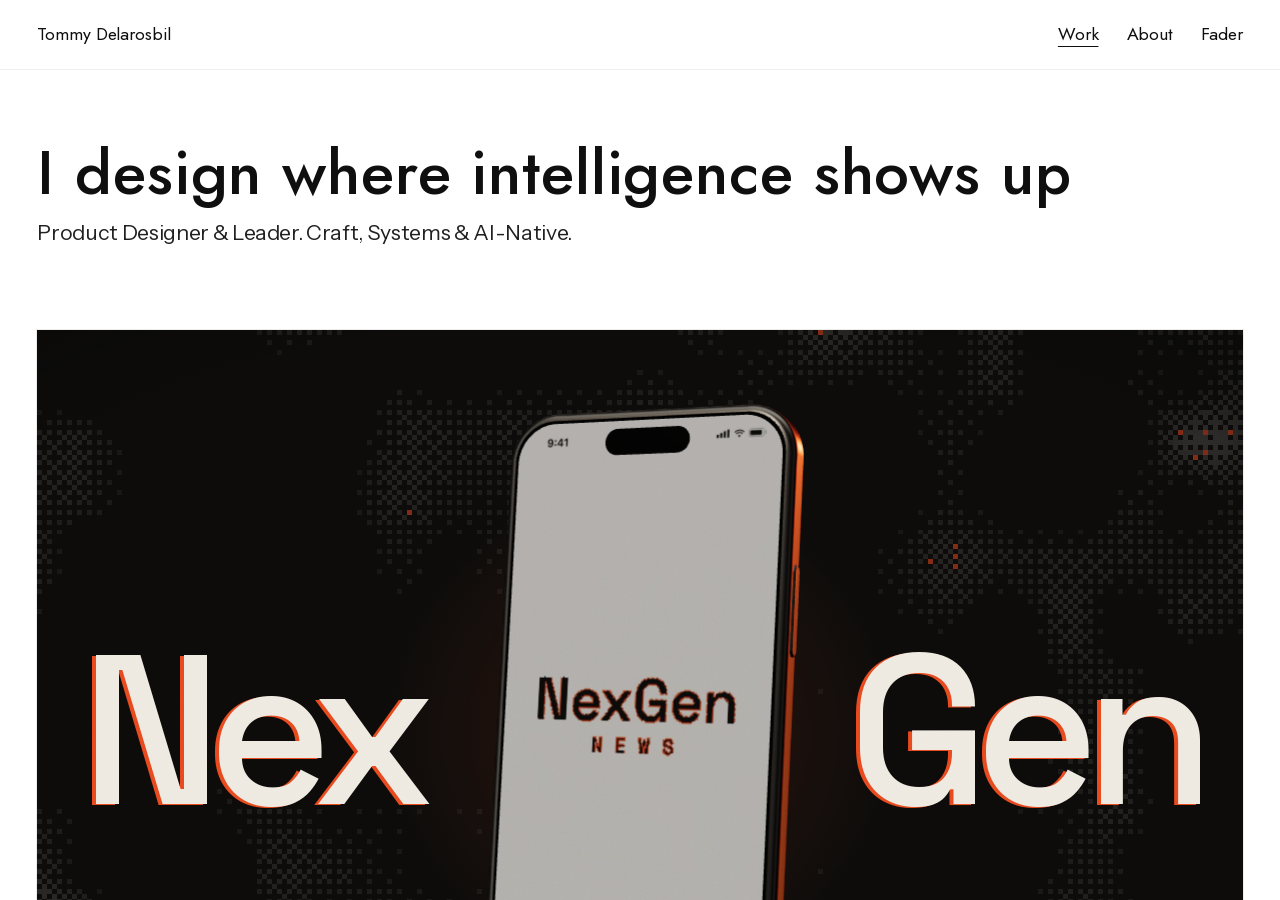
<file: about/index.html>
<!doctype html><html lang="en"><head><!-- Generated by tools/build_share.py --site from wireframe/index.html. Edit that, not this file. --><style>.devtog{display:none!important}</style><meta charset=utf8><meta name=viewport content="width=device-width,initial-scale=1,viewport-fit=cover"><meta http-equiv="Content-Security-Policy" content="default-src 'self'; script-src 'self' 'sha256-bsgmsIDNyc5qclcgAxcukIXXWdMrQ/fvwssvxVtzDDI='; style-src 'self' 'unsafe-inline'; img-src 'self' data: blob:; media-src 'self' blob:; font-src 'self' data:; connect-src 'self'; object-src 'none'; frame-src 'none'; base-uri 'self'; form-action 'self'; upgrade-insecure-requests"><meta name="referrer" content="strict-origin-when-cross-origin"><title>About · Tommy Delarosbil</title><meta name="description" content="Product designer for 15+ years across music, commerce, hospitality, insurance and education. Lately: AI-native products, design systems that AI can follow, and prototypes built in code. Based in the Toronto area. Husband and dad."><link rel="canonical" href="https://www.tommydelarosbil.com/about/"><meta name="author" content="Tommy Delarosbil"><meta name="robots" content="index,follow,max-image-preview:large,max-snippet:-1"><meta name="theme-color" content="#FFFFFF"><meta property="og:type" content="profile"><meta property="og:site_name" content="Tommy Delarosbil"><meta property="og:title" content="About · Tommy Delarosbil"><meta property="og:description" content="Product designer for 15+ years across music, commerce, hospitality, insurance and education. Lately: AI-native products, design systems that AI can follow, and prototypes built in code. Based in the Toronto area. Husband and dad."><meta property="og:url" content="https://www.tommydelarosbil.com/about/"><meta property="og:image" content="https://www.tommydelarosbil.com/img/share/home.jpg?v=d6049a"><meta property="og:image:type" content="image/jpeg"><meta property="og:image:width" content="1200"><meta property="og:image:height" content="630"><meta property="og:image:alt" content="Tommy Delarosbil: I design where intelligence shows up"><meta property="og:locale" content="en_CA"><meta name="twitter:card" content="summary_large_image"><meta name="twitter:title" content="About · Tommy Delarosbil"><meta name="twitter:description" content="Product designer for 15+ years across music, commerce, hospitality, insurance and education. Lately: AI-native products, design systems that AI can follow, and prototypes built in code. Based in the Toronto area. Husband and dad."><meta name="twitter:image" content="https://www.tommydelarosbil.com/img/share/home.jpg?v=d6049a"><meta name="twitter:image:alt" content="Tommy Delarosbil: I design where intelligence shows up"><link rel="alternate" type="text/markdown" href="/llms.txt" title="This site for AI assistants (Markdown)"><script type="application/ld+json">{"@context": "https://schema.org", "@graph": [{"@type": "Person", "@id": "https://www.tommydelarosbil.com/#person", "name": "Tommy Delarosbil", "url": "https://www.tommydelarosbil.com/", "image": "https://www.tommydelarosbil.com/img/profile-photo-2026.jpg", "jobTitle": "Product Designer", "description": "Product designer, 15+ years. AI agents people use, design systems AI can follow, prototypes in code. Case studies from Cedar, LANDR, Groupe Dynamite.", "email": "mailto:delarosbil.t@gmail.com", "homeLocation": {"@type": "Place", "name": "Toronto, Ontario, Canada"}, "knowsAbout": ["AI-native product design", "Agentic AI", "Design systems", "UX research", "Prototyping in code", "Product strategy", "Design leadership"], "sameAs": ["https://www.linkedin.com/in/tommydelarosbil/"]}, {"@type": "AboutPage", "@id": "https://www.tommydelarosbil.com/about/", "url": "https://www.tommydelarosbil.com/about/", "name": "About · Tommy Delarosbil", "mainEntity": {"@id": "https://www.tommydelarosbil.com/#person"}, "isPartOf": {"@type": "WebSite", "@id": "https://www.tommydelarosbil.com/#website"}}]}</script><style>.static{display:none}</style><noscript><style>.static{display:block;max-width:70ch;margin:40px auto;padding:0 16px;font:17px/1.6 sans-serif}</style></noscript><base href="/"><link rel=icon type="image/png" href="img/favicon.png"><link rel=apple-touch-icon href="img/apple-touch-icon.png"><style>:root{color-scheme:light;box-sizing:border-box;padding-top:env(safe-area-inset-top,0px);padding-bottom:env(safe-area-inset-bottom,0px)}html{scroll-padding-top:env(safe-area-inset-top,0px)}body{margin:0;padding:0;font:14px -apple-system,BlinkMacSystemFont,sans-serif;background:#fff;color:#000}img{max-width:100%}[hidden]:not([hidden=until-found i]){display:none!important}.micro{margin:4px 0 0;font-size:13px;line-height:1.4;color:var(--mute);max-width:62ch;flex-basis:100%}

.cap h3{margin:0;font-size:19px;font-weight:500;line-height:1.22;letter-spacing:-.01em;text-wrap:balance}
.cap .tx{font-size:15px;line-height:1.5}
.cap .tx p{margin:0 0 .65em}.cap .tx p:last-child{margin-bottom:0}
.cap.play .tx{display:grid;gap:4px;justify-items:start}.cap.play b{font-weight:500}.cap.play .mute{color:var(--mute)}
.cap .tx ul{margin:0 0 .65em;padding-left:18px}.cap .tx li{margin-bottom:.3em}
.beats.long{gap:56px}
.beat.lg,.beat.txt{grid-template-columns:minmax(0,1fr)!important;align-items:start}
.beat.lg .cap,.beat.txt .cap{max-width:64ch;order:0!important}
.beat.lg .tx{font-size:16px}
.beat.txt .cap{border-left:2px solid var(--ink);padding-left:16px}
</style></head><body>
<!-- First paint (2026-10-19): the site's own faces are served with it and declared here, nothing blocks rendering;
     the two faces above the fold and the NexGen phone's engine and poster start loading with the page. -->
<link rel="preload" href="fonts/gf-jost-normal-100-900-latin.woff2" as="font" type="font/woff2" crossorigin>
<link rel="preload" href="fonts/gf-instrument-sans-normal-400-700-latin.woff2" as="font" type="font/woff2" crossorigin>
<link rel="modulepreload" href="vendor/three.module.min.js">
<link rel="preload" href="nx/cover-poster.jpg" as="image">
<style id="site-fonts">
/* site fonts, self-hosted (2026-10-19): latin + latin-ext from Google Fonts, served with the site */
/* latin-ext */ @font-face {
  font-family: 'Geist';
  font-style: normal;
  font-weight: 100 900;
  font-display: swap;
  src: url(fonts/gf-geist-normal-100-900-latin-ext.woff2) format('woff2');
  unicode-range: U+0100-02BA, U+02BD-02C5, U+02C7-02CC, U+02CE-02D7, U+02DD-02FF, U+0304, U+0308, U+0329, U+1D00-1DBF, U+1E00-1E9F, U+1EF2-1EFF, U+2020, U+20A0-20AB, U+20AD-20C4, U+2113, U+2C60-2C7F, U+A720-A7FF;
}
/* latin */ @font-face {
  font-family: 'Geist';
  font-style: normal;
  font-weight: 100 900;
  font-display: swap;
  src: url(fonts/gf-geist-normal-100-900-latin.woff2) format('woff2');
  unicode-range: U+0000-00FF, U+0131, U+0152-0153, U+02BB-02BC, U+02C6, U+02DA, U+02DC, U+0304, U+0308, U+0329, U+2000-206F, U+20AC, U+2122, U+2191, U+2193, U+2212, U+2215, U+FEFF, U+FFFD;
}
/* latin-ext */ @font-face {
  font-family: 'Instrument Sans';
  font-style: italic;
  font-weight: 400 700;
  font-stretch: 100%;
  font-display: swap;
  src: url(fonts/gf-instrument-sans-italic-400-700-latin-ext.woff2) format('woff2');
  unicode-range: U+0100-02BA, U+02BD-02C5, U+02C7-02CC, U+02CE-02D7, U+02DD-02FF, U+0304, U+0308, U+0329, U+1D00-1DBF, U+1E00-1E9F, U+1EF2-1EFF, U+2020, U+20A0-20AB, U+20AD-20C4, U+2113, U+2C60-2C7F, U+A720-A7FF;
}
/* latin */ @font-face {
  font-family: 'Instrument Sans';
  font-style: italic;
  font-weight: 400 700;
  font-stretch: 100%;
  font-display: swap;
  src: url(fonts/gf-instrument-sans-italic-400-700-latin.woff2) format('woff2');
  unicode-range: U+0000-00FF, U+0131, U+0152-0153, U+02BB-02BC, U+02C6, U+02DA, U+02DC, U+0304, U+0308, U+0329, U+2000-206F, U+20AC, U+2122, U+2191, U+2193, U+2212, U+2215, U+FEFF, U+FFFD;
}
/* latin-ext */ @font-face {
  font-family: 'Instrument Sans';
  font-style: normal;
  font-weight: 400 700;
  font-stretch: 100%;
  font-display: swap;
  src: url(fonts/gf-instrument-sans-normal-400-700-latin-ext.woff2) format('woff2');
  unicode-range: U+0100-02BA, U+02BD-02C5, U+02C7-02CC, U+02CE-02D7, U+02DD-02FF, U+0304, U+0308, U+0329, U+1D00-1DBF, U+1E00-1E9F, U+1EF2-1EFF, U+2020, U+20A0-20AB, U+20AD-20C4, U+2113, U+2C60-2C7F, U+A720-A7FF;
}
/* latin */ @font-face {
  font-family: 'Instrument Sans';
  font-style: normal;
  font-weight: 400 700;
  font-stretch: 100%;
  font-display: swap;
  src: url(fonts/gf-instrument-sans-normal-400-700-latin.woff2) format('woff2');
  unicode-range: U+0000-00FF, U+0131, U+0152-0153, U+02BB-02BC, U+02C6, U+02DA, U+02DC, U+0304, U+0308, U+0329, U+2000-206F, U+20AC, U+2122, U+2191, U+2193, U+2212, U+2215, U+FEFF, U+FFFD;
}
/* latin-ext */ @font-face {
  font-family: 'Jost';
  font-style: italic;
  font-weight: 100 900;
  font-display: swap;
  src: url(fonts/gf-jost-italic-100-900-latin-ext.woff2) format('woff2');
  unicode-range: U+0100-02BA, U+02BD-02C5, U+02C7-02CC, U+02CE-02D7, U+02DD-02FF, U+0304, U+0308, U+0329, U+1D00-1DBF, U+1E00-1E9F, U+1EF2-1EFF, U+2020, U+20A0-20AB, U+20AD-20C4, U+2113, U+2C60-2C7F, U+A720-A7FF;
}
/* latin */ @font-face {
  font-family: 'Jost';
  font-style: italic;
  font-weight: 100 900;
  font-display: swap;
  src: url(fonts/gf-jost-italic-100-900-latin.woff2) format('woff2');
  unicode-range: U+0000-00FF, U+0131, U+0152-0153, U+02BB-02BC, U+02C6, U+02DA, U+02DC, U+0304, U+0308, U+0329, U+2000-206F, U+20AC, U+2122, U+2191, U+2193, U+2212, U+2215, U+FEFF, U+FFFD;
}
/* latin-ext */ @font-face {
  font-family: 'Jost';
  font-style: normal;
  font-weight: 100 900;
  font-display: swap;
  src: url(fonts/gf-jost-normal-100-900-latin-ext.woff2) format('woff2');
  unicode-range: U+0100-02BA, U+02BD-02C5, U+02C7-02CC, U+02CE-02D7, U+02DD-02FF, U+0304, U+0308, U+0329, U+1D00-1DBF, U+1E00-1E9F, U+1EF2-1EFF, U+2020, U+20A0-20AB, U+20AD-20C4, U+2113, U+2C60-2C7F, U+A720-A7FF;
}
/* latin */ @font-face {
  font-family: 'Jost';
  font-style: normal;
  font-weight: 100 900;
  font-display: swap;
  src: url(fonts/gf-jost-normal-100-900-latin.woff2) format('woff2');
  unicode-range: U+0000-00FF, U+0131, U+0152-0153, U+02BB-02BC, U+02C6, U+02DA, U+02DC, U+0304, U+0308, U+0329, U+2000-206F, U+20AC, U+2122, U+2191, U+2193, U+2212, U+2215, U+FEFF, U+FFFD;
}
</style>
<style>
/* Layout: a tool bar over a "device frame" that scrolls on its own, so craft coverage can be measured per screen. Greyscale wireframe, blueprint-blue notes. */
:root{
  --paper:#F1F1EE; --chrome:#E4E4E0; --ink:#18191B; --mute:#686B70; --line:#C6C7C4;
  --fill:#DADBD7; --hatch:#C9CAC6; --note:#2448E8; --note-ink:#FFFFFF; --ok:#17804A; --warn:#A8660A; --shade:rgba(10,10,12,.55);
  --sans:"Instrument Sans", ui-sans-serif, system-ui, -apple-system, "Segoe UI", sans-serif;
  --mono:"IBM Plex Mono", ui-monospace, SFMono-Regular, Menlo, monospace;
  --gut:16px;
}
@media (prefers-color-scheme: dark){ :root:not([data-theme="light"]){
  --paper:#161718; --chrome:#0E0F10; --ink:#ECECE8; --mute:#9A9DA2; --line:#3A3C3F;
  --fill:#26282A; --hatch:#323437; --note:#7D95FF; --note-ink:#0B0C10; --ok:#4CC383; --warn:#E1A43F; --shade:rgba(0,0,0,.7); color-scheme:dark }}
:root[data-theme="dark"]{
  --paper:#161718; --chrome:#0E0F10; --ink:#ECECE8; --mute:#9A9DA2; --line:#3A3C3F;
  --fill:#26282A; --hatch:#323437; --note:#7D95FF; --note-ink:#0B0C10; --ok:#4CC383; --warn:#E1A43F; --shade:rgba(0,0,0,.7); color-scheme:dark }
html,body{height:100%}
body{background:var(--chrome);color:var(--ink);font-family:var(--sans);font-size:15px;line-height:1.45;display:flex;flex-direction:column;overflow:hidden}
button{font:inherit;color:inherit}
:focus-visible{outline:2px solid var(--note);outline-offset:2px}

/* ---------- tool bar (not part of the site) ---------- */
.bar{display:flex;flex-wrap:wrap;align-items:center;gap:8px 14px;padding:8px var(--gut);font-family:var(--mono);font-size:12px;border-bottom:1px solid var(--line)}
.bar .id{font-weight:500;margin-right:auto;white-space:nowrap}
.bar .id span{color:var(--mute);font-weight:400}
.seg{display:inline-flex;border:1px solid var(--line);border-radius:6px;overflow:hidden}
.seg button{background:none;border:0;padding:5px 10px;cursor:pointer;color:var(--mute)}
.seg button[aria-pressed="true"]{background:var(--ink);color:var(--paper)}
.meter{display:inline-flex;align-items:center;gap:8px;white-space:nowrap}
.meter .track{width:90px;height:6px;border-radius:3px;background:var(--fill);position:relative;overflow:hidden}
.meter .band{position:absolute;left:65%;width:15%;top:0;bottom:0;background:var(--hatch)}
.meter .fillb{position:absolute;left:0;top:0;bottom:0;background:var(--warn);transition:width .2s}
.meter.good .fillb{background:var(--ok)}
.meter b{font-weight:500;min-width:3.2em;font-variant-numeric:tabular-nums}
.meter.good b{color:var(--ok)} .meter b{color:var(--warn)}

/* ---------- stage + device frame ---------- */
.stage{flex:1;min-height:0;display:flex;justify-content:center;align-items:stretch;padding:12px;}
.fw{position:relative;width:100%;max-width:1440px;background:var(--paper);border:1px solid var(--line);border-radius:8px;overflow:hidden;display:flex}
body.m .stage{padding-block:16px}
body.m .fw{width:390px;max-height:844px;border-radius:30px;border-width:6px;border-color:var(--ink)}
.frame{flex:1;overflow-y:auto;overflow-x:hidden;container-type:inline-size;container-name:site;scroll-behavior:smooth}
@media (max-width:520px){ .stage{padding:0} .fw,body.m .fw{border-radius:0;border-width:0;max-height:none;width:100%} .devseg{display:none} }

/* ---------- the site (inside the frame) ---------- */
.site{padding-inline:var(--gut);padding-block:0 40px;max-width:1360px;margin-inline:auto}
@container site (min-width:760px){ .site{--gut:32px} }
.hdr{display:flex;align-items:center;gap:16px;height:48px;position:sticky;top:0;background:var(--paper);z-index:5}
.mark{display:inline-grid;place-items:center;width:26px;height:26px;border:1.5px solid var(--ink);font:600 11px var(--mono);letter-spacing:.02em}
.hdr .name{font-weight:600;text-decoration:none;color:inherit;display:flex;gap:10px;align-items:center;margin-right:auto}
.hdr nav{display:flex;gap:18px}
.hdr nav a{color:var(--mute);text-decoration:none}
.hdr nav a[aria-current="page"]{color:var(--ink);text-decoration:underline;text-underline-offset:4px}

.mono{font-family:var(--mono);font-size:12px;letter-spacing:.01em}
.mute{color:var(--mute)}
.chip{display:inline-block;font:500 11px var(--mono);border:1px solid var(--line);border-radius:4px;padding:1px 6px;color:var(--mute);white-space:nowrap}
.chip.ev{border-style:dashed}
.chip.lock{border-color:var(--ink);color:var(--ink)}

/* visuals */
.vis{position:relative;margin:0;background:var(--fill);border-radius:6px;overflow:hidden}
.vis img,.vis video{display:block;width:100%;height:100%;object-fit:cover}
.vis.contain :is(img,video){object-fit:contain;background:var(--fill)}
.frame:not(.colour) .vis img,.frame:not(.colour) .vis video{filter:grayscale(1) contrast(.95)}
.vis figcaption{position:absolute;left:8px;bottom:8px;font:500 11px var(--mono);background:var(--paper);padding:2px 6px;border-radius:3px}
.ph{background:repeating-linear-gradient(135deg,var(--fill) 0 10px,var(--hatch) 10px 11px);display:flex;flex-direction:column;justify-content:flex-end;padding:14px;gap:4px;border:1px dashed var(--mute)}
.ph .k{font:500 11px var(--mono);text-transform:uppercase;letter-spacing:.06em;color:var(--mute)}
.ph .w{font-weight:500;max-width:46ch;text-wrap:pretty}
.ph .s{font:11px var(--mono);color:var(--mute)}
.phones{display:flex;gap:4%;justify-content:center;align-items:center;padding:6% 4%;background:var(--fill)}
.phone{flex:0 1 28%;aspect-ratio:9/19.5;border:5px solid var(--ink);border-radius:22px;overflow:hidden;background:var(--paper)}
.phone img{width:100%;height:100%;object-fit:cover;object-position:top}
.pair{display:grid;grid-template-columns:1fr 1fr;gap:8px;background:transparent}
.pair>.vis{aspect-ratio:auto}
.pair .lbl{position:absolute;top:8px;left:8px;font:500 11px var(--mono);background:var(--ink);color:var(--paper);padding:2px 6px;border-radius:3px}
.locked{display:grid;place-items:center;text-align:center}
.locked::before{content:"";position:absolute;inset:0;background:repeating-linear-gradient(90deg,var(--fill) 0 18px,var(--hatch) 18px 30px);filter:blur(6px);opacity:.9}
.locked .lk{position:relative;display:grid;gap:6px;justify-items:center;font:500 12px var(--mono)}
.locked .pad{width:30px;height:24px;border:2px solid var(--ink);border-radius:4px;position:relative;margin-top:12px}
.locked .pad::before{content:"";position:absolute;left:5px;right:5px;top:-14px;height:14px;border:2px solid var(--ink);border-bottom:0;border-radius:10px 10px 0 0}

/* notes layer (wireframe annotations) */
.anchor{position:relative}
.note{position:absolute;z-index:4;top:8px;right:8px;max-width:270px;background:var(--note);color:var(--note-ink);font:12px/1.35 var(--mono);padding:6px 8px;border-radius:4px;box-shadow:0 2px 0 rgba(0,0,0,.12)}
.note.l{right:auto;left:8px}
@container site (max-width:759px){ .note{max-width:200px;font-size:11px} }
@container site (min-width:760px){ .hdr{height:56px} .intro{padding-block:28px 22px} }
.note.b{top:auto;bottom:8px}
.frame:not(.notes) .note{display:none}
.note b{font-weight:500}

/* home */
.intro{padding-block:14px 14px;display:grid;gap:6px}
.intro h1{font-size:clamp(24px,5.4cqi,46px);line-height:1.04;letter-spacing:-.02em;font-weight:500;margin:0;text-wrap:balance;max-width:20ch}
.intro p{margin:0;color:var(--mute)}
.feat{display:grid;gap:10px;margin-bottom:28px}
.feat .vis{aspect-ratio:9/13}
@container site (min-width:760px){ .feat .vis{aspect-ratio:16/8} }
.row-meta{display:flex;flex-wrap:wrap;gap:6px 10px;align-items:baseline}
.row-meta h2,.row-meta h3{margin:0;font-weight:500;letter-spacing:-.01em}
.row-meta h2{font-size:22px}
.list-h{display:flex;justify-content:space-between;align-items:baseline;border-top:1px solid var(--ink);padding-top:8px;margin-bottom:12px}
.rows{display:grid;gap:28px}
.row{display:grid;gap:10px;text-decoration:none;color:inherit}
.row .vis{aspect-ratio:4/3;transition:transform .35s cubic-bezier(.2,.7,.2,1)}
.row:hover .vis{transform:scale(.99)}
.row .t{font-size:19px;font-weight:500;letter-spacing:-.01em;line-height:1.2;text-wrap:balance}
.row .m{display:flex;flex-wrap:wrap;gap:6px;align-items:center}
@container site (min-width:760px){
  .row{grid-template-columns:minmax(0,7fr) minmax(0,3fr);gap:24px;align-items:end}
  .row .vis{aspect-ratio:16/9}
  .row .t{font-size:22px}
}
.wl{font:12px var(--mono);color:var(--mute);border-left:2px solid var(--ink);padding:4px 10px;margin-top:-8px}

/* case page */
.back{display:inline-block;margin-block:12px 8px;color:var(--mute);text-decoration:none;font:12px var(--mono)}
.chead{display:grid;gap:8px;padding-block:4px 14px}
.chead h1{margin:0;font-size:clamp(26px,5cqi,44px);line-height:1.05;letter-spacing:-.02em;font-weight:500;text-wrap:balance;max-width:22ch}
.ctx{display:flex;flex-wrap:wrap;gap:6px 10px;align-items:center}
.modes{display:inline-flex;margin-left:auto}
.hero{aspect-ratio:4/5;margin-bottom:28px}
@container site (min-width:760px){ .hero{aspect-ratio:16/9} }
.beats{display:grid;gap:36px}
.beat{display:grid;gap:10px}
.beat .vis{aspect-ratio:4/5}
.beat .vis.wide{aspect-ratio:4/3}
.vis.case-named{overflow:visible;margin-bottom:22px}
/* image names are real text (2026-10-18), so Tommy can select one to say which image to change */
.vis.case-named>img{border-radius:inherit}
.vis.case-phone-collection{overflow:visible;margin-bottom:22px}
.case-phones{display:flex;gap:4%;justify-content:center;align-items:flex-start;padding:6% 4%;background:var(--fill)}
.case-phone{display:grid;justify-items:center;gap:6px;flex:0 1 28%;min-width:0}
.case-phone .phone{width:100%;flex:none}
.case-phone{position:relative;margin-bottom:22px}
@container site (min-width:760px){
  .beat{grid-template-columns:minmax(0,3fr) minmax(0,1fr);gap:24px;align-items:end}
  .beat .vis,.beat .vis.wide{aspect-ratio:16/10}
  .beat.flip{grid-template-columns:minmax(0,1fr) minmax(0,3fr)}
  .beat.flip .cap{order:-1}
}
.cap{display:grid;gap:8px;align-content:end}
.cap .n{font:12px var(--mono);color:var(--mute)}
.cap p{margin:0;font-size:16px;line-height:1.4;text-wrap:pretty}
.cap .long{font-size:14px;color:var(--mute);border-top:1px solid var(--line);padding-top:8px}
.more{justify-self:start;background:none;border:1px solid var(--ink);border-radius:999px;padding:3px 12px;cursor:pointer;font:500 12px var(--mono)}
.more:hover{background:var(--ink);color:var(--paper)}
.result{margin-top:44px;border-top:1px solid var(--ink);padding-top:12px;display:grid;gap:18px}
.nums{display:grid;grid-template-columns:repeat(auto-fit,minmax(140px,1fr));gap:18px}
.num b{display:block;font-size:clamp(30px,6cqi,52px);font-weight:500;letter-spacing:-.03em;line-height:1;font-variant-numeric:tabular-nums}
.num span{display:block;color:var(--mute);margin-block:4px 6px}
.fine{display:grid;gap:14px}
@container site (min-width:760px){ .fine{grid-template-columns:1fr 1fr 1fr} }
.fine h4{margin:0 0 4px;font:500 12px var(--mono);text-transform:uppercase;letter-spacing:.06em;color:var(--mute)}
.fine p{margin:0}
.next{margin-top:44px;display:grid;gap:10px;text-decoration:none;color:inherit;border-top:1px solid var(--line);padding-top:12px}
.next .vis{aspect-ratio:21/9}

/* gate */
.gate{display:grid;gap:18px;padding-block:8px 20px}
.gate .vis{aspect-ratio:4/5}
@container site (min-width:760px){ .gate{grid-template-columns:minmax(0,2fr) minmax(0,1fr);align-items:end} .gate .vis{aspect-ratio:16/10} }
.gate form{display:grid;gap:8px}
.gate input{font:inherit;padding:10px 12px;border:1px solid var(--ink);border-radius:6px;background:var(--paper);color:var(--ink)}
.gate button{background:var(--ink);color:var(--paper);border:0;border-radius:6px;padding:10px 12px;cursor:pointer;font-weight:500}
.disclose{font:12px/1.5 var(--mono);color:var(--mute);border-left:2px solid var(--ink);padding:2px 10px}

/* modal (Long detail of one beat) */
.scrim{position:absolute;inset:0;background:var(--shade);display:grid;place-items:center;padding:16px;z-index:20;opacity:0;pointer-events:none;transition:opacity .2s}
.scrim.open{opacity:1;pointer-events:auto}
.dlg{background:var(--paper);border-radius:10px;max-width:640px;width:100%;max-height:85%;overflow:auto;padding:18px;display:grid;gap:12px;transform:translateY(8px) scale(.98);transition:transform .25s cubic-bezier(.2,.7,.2,1)}
.scrim.open .dlg{transform:none}
.dlg .vis{aspect-ratio:16/10}
.dx{display:grid;gap:8px}
.fw{container-type:inline-size;container-name:fw}
@container fw (min-width:600px){ .dx:has(> :nth-child(2)){grid-template-columns:1fr 1fr} .dx:has(> :nth-child(2)) .vis{aspect-ratio:4/3} }
.extra{display:grid;gap:8px;grid-column:1/-1}
@container site (min-width:760px){ .extra{grid-template-columns:repeat(auto-fill,minmax(300px,1fr))} }
.extra .vis{aspect-ratio:16/10!important}
.dlg header{display:flex;justify-content:space-between;gap:12px;align-items:start}
.dlg h3{margin:0;font-weight:500;font-size:18px}
.dlg p{margin:0}
.x{background:none;border:1px solid var(--line);border-radius:6px;padding:2px 8px;cursor:pointer;font:12px var(--mono)}

/* writing */
.wlist{display:grid;border-top:1px solid var(--ink);margin-top:24px}
.post{display:grid;gap:4px;padding-block:14px;border-bottom:1px solid var(--line);text-decoration:none;color:inherit}
@container site (min-width:760px){ .post{grid-template-columns:120px 1fr auto;gap:20px;align-items:baseline} }
.post .t{font-size:18px;font-weight:500}

/* about */
.about{display:grid;gap:28px;padding-top:20px}
/* the photo sits one gutter below the site bar and one gutter from its text, the gutter it already has on the left (2026-10-20) */
.about-top{display:grid;gap:var(--site-pad,16px)}
@container site (min-width:760px){ .about-top{grid-template-columns:min(400px,calc((100% - var(--site-pad,16px)) / 3)) minmax(0,1fr);align-items:end} }
.about-top .vis{aspect-ratio:1/1;width:100%}
.bio{display:grid;gap:10px;font-size:17px;line-height:1.45;max-width:58ch}
.bio p{margin:0}
.princ{display:grid;gap:0;border-top:1px solid var(--ink)}
.princ li{list-style:none;padding:10px 0;border-bottom:1px solid var(--line);font-size:17px}
.princ{padding:0;margin:0}
/* one centre (6.5px from the left) for the line (1px), the fill (3px) and the dots (13px): odd widths, so all three share a pixel column */
.tl{position:relative;padding-left:22px;display:grid;gap:0}
.tl::before{content:"";position:absolute;left:6px;top:0;bottom:0;width:1px;background:var(--line)}
.tl .prog{position:absolute;left:5px;top:0;width:3px;background:var(--ink);height:0;transition:height .15s linear}
.tl .r{position:relative;display:grid;gap:2px;padding:12px 0;border-bottom:1px solid var(--line);cursor:default}
@container site (min-width:760px){ .tl .r{grid-template-columns:90px minmax(0,.8fr) minmax(0,2fr);gap:20px;align-items:baseline} }
.tl .r::before{content:"";position:absolute;left:-22px;top:17.5px;box-sizing:border-box;width:13px;height:13px;border-radius:50%;background:var(--paper);border:1.5px solid var(--mute);transition:background .3s,transform .3s}
.tl .r.on::before{background:var(--ink);border-color:var(--ink);transform:scale(1.2)}
.tl .r .co{font-weight:600;font-size:17px}
.tl .r .hl{color:var(--mute);transition:color .3s;list-style:none;margin:0;padding:0;display:grid;gap:5px}
.tl .r .hl li{position:relative;padding-left:14px;line-height:1.4}
.tl .r .hl li::before{content:"–";position:absolute;left:0;color:var(--line)}
.tl .r .hl b{font-weight:600;color:var(--ink)}
.tl .r .hl .lab{font:11px var(--mono);color:var(--mute)}
.tl .r:hover .hl,.tl .r.on .hl{color:var(--ink)}
.cta{display:flex;flex-wrap:wrap;gap:10px}
.btn{display:inline-flex;gap:8px;align-items:center;border:1px solid var(--ink);border-radius:6px;padding:8px 12px;text-decoration:none;color:inherit;background:none;cursor:pointer;font-weight:500}

/* footer */
.foot{margin-top:56px;border-top:1px solid var(--ink);padding-top:12px;display:flex;flex-wrap:wrap;gap:12px 22px;align-items:center}
.foot .email{user-select:all;font-weight:500}
.copy{background:none;border:1px solid var(--line);border-radius:4px;padding:2px 8px;cursor:pointer;font:12px var(--mono)}

/* hooks the style layers use; the wireframe looks the same with them */
.row-meta.stack{display:grid;gap:8px}
.row-meta .m{display:flex;flex-wrap:wrap;gap:6px;align-items:center}
.foot .cr{margin-left:auto}
.next .nt{font-size:20px;font-weight:500}
.bio .lede{font-size:clamp(22px,4cqi,32px);line-height:1.15;letter-spacing:-.01em}
.styleseg button{white-space:nowrap}
@media (prefers-reduced-motion:reduce){ *{transition:none!important;scroll-behavior:auto!important} }

/* ---------- NexGen cover stage (nx-stage.js): the landing's first piece of work ----------
   The product's own world (ink, paper, signal) inside the style's frame: each layer keeps its radius,
   proportions and bleed; the stage keeps NexGen's colours, like a screenshot would. */
.nxs{--nxs-bg:#0C0B0A;--nxs-paper:#EEEAE1;--nxs-signal:#FF4F1F;--nxs-hair:rgba(238,234,225,.14);background:var(--nxs-bg);isolation:isolate}
.nxs-world{position:absolute;inset:0;overflow:hidden;background:var(--nxs-bg);color:var(--nxs-paper);-webkit-tap-highlight-color:transparent}
.frame:not(.colour) .nxs-world{filter:grayscale(1)}
.nxs-field{position:absolute;inset:0;width:100%;height:100%;image-rendering:pixelated;opacity:0;transition:opacity 1.4s ease}
.nxs-world.in .nxs-field{opacity:var(--fade,1)}
.nxs-light{position:absolute;inset:0;pointer-events:none;background:radial-gradient(30% 44% at var(--pcx,50%) var(--pcy,50%),rgba(255,79,31,.14),transparent 72%),radial-gradient(120% 95% at 50% 50%,transparent 52%,rgba(0,0,0,.62) 100%)}
.nxs-mark{position:absolute;inset:0;display:grid;grid-template-columns:1fr var(--gap,30%) 1fr;align-items:center;padding-inline:var(--gutter,24px);font:500 var(--size,12vw)/.82 "Space Grotesk","Helvetica Neue",Arial,sans-serif;letter-spacing:-.065em;color:var(--nxs-paper);pointer-events:none;user-select:none;opacity:var(--fade,1)}
.nxs-mark .w{display:block;white-space:nowrap;text-shadow:var(--edge,-.02em) .004em 0 rgba(255,79,31,.9)}
.nxs-mark .nex{justify-self:end;padding-right:.04em;clip-path:inset(-10% -10% -10% calc(var(--clip,100%) * 1.2 - 10%))}
.nxs-mark .gen{grid-column:3;justify-self:start;clip-path:inset(-10% calc(var(--clip,100%) * 1.2 - 10%) -10% -10%)}
.nxs-mark .in{display:block;will-change:transform}
.nxs-mark .nex .in{transform:translateX(var(--nx,0))}
.nxs-mark .gen .in{transform:translateX(var(--gx,0))}
.nxs-world.no-words .nxs-mark{display:none}
.nxs-gl{position:absolute;inset:0;width:100%;height:100%;touch-action:pan-y;cursor:pointer;outline:none}
.nxs-world.on-phone .nxs-gl{cursor:grab}
:is(.row,.feat,.next)>figure.vis:not(.stg):not(.nxs){cursor:pointer}
:is(.row .t,.feat .row-meta h2){cursor:pointer}
.acc{color:var(--accent,#003CD4)}   /* ==text== in the vault notes */
/* the password gate: question, field and button together in the block, white on the brand colour */
.gate.anchor{grid-template-columns:minmax(0,1fr)!important}
.gate-block .lk{gap:14px!important}
.gate-block .lk>[data-edit]{margin-bottom:10px}
.gate-block input,.gate-block button{box-sizing:border-box;width:min(250px,100%);margin:0;font:400 15px/1.2 var(--sans)!important;border-radius:var(--radius,0)!important}
.gate-block input{padding:12px 14px;background:transparent!important;color:#fff!important;border:1px solid rgba(255,255,255,.7)!important}
.gate-block input::placeholder{color:rgba(255,255,255,.72)}
.gate-block input:focus{outline:none;border-color:#fff!important;box-shadow:0 0 0 1px #fff}
.gate-block button{padding:12px 14px;border:0!important;background:#fff!important;color:var(--deep,#003CD4)!important;font-weight:500!important;cursor:pointer}
.gate-block,.gate-block .lk,.gate-block .mute{color:#fff!important}
@container site (max-width:759px){ .fw #site[data-case]:not([data-case=""]) .gate>.vis.gate-block{aspect-ratio:auto!important;min-height:min(440px,calc(var(--vh,100vh) - 88px))} }
/* a wrong password: one short shake and a pale red line that stays readable on the blue (5.6:1) */
.gate-err{margin:2px 0 0;min-height:1.4em;font:400 14px/1.4 var(--sans)!important;color:#FFC9C9!important;visibility:hidden}
.gate-block.bad .gate-err,body.editing .gate-err{visibility:visible}
.gate-block.bad input{border-color:#FFC9C9!important;box-shadow:0 0 0 1px #FFC9C9}
.gate-block.shake .lk{animation:gate-shake .42s cubic-bezier(.36,.07,.19,.97)}
@keyframes gate-shake{15%{transform:translateX(-9px)}30%{transform:translateX(8px)}45%{transform:translateX(-6px)}60%{transform:translateX(4px)}75%{transform:translateX(-2px)}100%{transform:none}}
@media (prefers-reduced-motion:reduce){.gate-block.shake .lk{animation:none}}
.gate-after{display:grid;gap:10px;max-width:44rem}
.gate-after .disclose{margin:0}
body.editing :is(.row .t,.feat .row-meta h2){cursor:text}
.nxs,.nxs *{-webkit-user-drag:none;-webkit-user-select:none;user-select:none}
.nxs-world.grabbing .nxs-gl{cursor:grabbing}
.nxs .nxs-film{position:absolute;width:2px;height:2px;left:0;bottom:0;opacity:.01;pointer-events:none;filter:none}
.nxs .nxs-world.flat .nxs-film{width:auto;height:86%;aspect-ratio:600/1298;left:50%;top:50%;bottom:auto;transform:translate(-50%,-50%) rotate(-2deg);opacity:1;object-fit:cover;border-radius:clamp(18px,4.5cqi,44px);border:clamp(5px,.8cqi,9px) solid #23221F;box-shadow:0 30px 80px rgba(0,0,0,.6),-18px 0 50px -20px rgba(255,90,36,.35)}
.nxs-world.flat .nxs-gl{display:none}
.nxs-grain{position:absolute;inset:0;pointer-events:none;opacity:.09;mix-blend-mode:overlay;background-image:url("data:image/svg+xml,%3Csvg xmlns='http://www.w3.org/2000/svg' width='160' height='160'%3E%3Cfilter id='n'%3E%3CfeTurbulence type='fractalNoise' baseFrequency='.9' numOctaves='2' stitchTiles='stitch'/%3E%3CfeColorMatrix values='0 0 0 0 1 0 0 0 0 1 0 0 0 0 1 0 0 0 .9 0'/%3E%3C/filter%3E%3Crect width='160' height='160' filter='url(%23n)'/%3E%3C/svg%3E")}
.feat:focus-visible{outline:none}
.feat:focus-visible .nxs{outline:2px solid var(--nxs-signal);outline-offset:3px}
</style>
<style id="style-layers">
/* ================= STYLE LAYERS (study, AI proposal: awaiting review) =================
   Each layer translates one reference site onto this IA. Captures and measured tokens: research/style-references.
   Kept from the IA: page order, craft-first rows, Micro on the landing, evidence labels.
   Changed per layer: tokens, type, grid, rhythm, and one signature move.
   Fonts are free stand-ins for the commercial originals, loaded only when a layer is picked. */
.fw[data-style]{background:var(--paper);color:var(--ink);font-family:var(--sans);border-color:transparent}
.fw[data-style] .frame{background:var(--paper)}
body.m .fw[data-style]{border-color:#111}
.fw[data-style] .site{max-width:none;padding-bottom:0}
.fw[data-style] .note{font-family:"IBM Plex Mono",ui-monospace,monospace;background:#2448E8;color:#fff}
.fw[data-style] .vis.ph{background:var(--fill);border:1px dashed var(--line)}
.fw[data-style] .ph .k,.fw[data-style] .ph .s{color:var(--mute)}
.fw[data-style] .row-meta{flex-wrap:nowrap}
.fw[data-style] .micro{flex-basis:auto}
@media (prefers-reduced-motion:reduce){ .fw[data-style] *{animation:none!important} }

/* ---------- 1 · HANSON WU ----------
   A quiet serif monograph. The serif carries titles and prose; a grotesk only labels.
   64px margins, square media, captions under the work, 160px air between projects,
   header in difference blend over the work, a dark closing band. */
.fw[data-style=hanson]{
  --paper:#FFFFFF; --ink:#0F0F0F; --mute:#676769; --line:#E5E5E5; --fill:#F2F1EF; --hatch:#E6E5E2; --shade:rgba(15,15,15,.6);
  --deep:#1B1C1F; --deep-ink:#FFFFFF; --deep-line:#3C3D40; --deep-mute:#A3A3A6;
  --serif:"Newsreader","Iowan Old Style",Georgia,serif; --sans:"Geist","Helvetica Neue",Arial,sans-serif; --mono:var(--sans);
  --h-display:clamp(30px,4.17cqi,60px); --h-title:clamp(20px,1.95cqi,28px); --h-cta:clamp(30px,3.6cqi,52px);
  --t-label:clamp(15px,1.67cqi,24px); --t-body:clamp(17px,1.4cqi,20px);
}
.fw[data-style=hanson] .site{--gut:clamp(16px,4.45cqi,64px);font-family:var(--serif)}
.fw[data-style=hanson] .hdr{height:auto;padding-block:clamp(16px,3.9cqi,56px) clamp(8px,1.4cqi,20px);background:transparent;color:#fff;mix-blend-mode:difference;font:400 var(--t-label)/1.15 var(--sans)}
.fw[data-style=hanson] .hdr .mark{display:none}
.fw[data-style=hanson] .hdr .name{font-weight:400}
.fw[data-style=hanson] .hdr nav{gap:clamp(16px,2.2cqi,32px)}
.fw[data-style=hanson] .hdr nav a{color:inherit}
.fw[data-style=hanson] .hdr nav a[aria-current="page"]{text-decoration-thickness:1px;text-underline-offset:6px}
.fw[data-style=hanson] .intro{padding-block:clamp(40px,6cqi,88px) clamp(32px,4.4cqi,64px);gap:clamp(14px,1.4cqi,20px)}
.fw[data-style=hanson] .intro h1{font:400 var(--h-display)/1.2 var(--serif);letter-spacing:-.005em;max-width:none}
.fw[data-style=hanson] .intro p{font:400 var(--t-label)/1.15 var(--sans);color:var(--mute)}
.fw[data-style=hanson] .vis{border-radius:0}
.fw[data-style=hanson] .feat{gap:clamp(14px,1.7cqi,24px);margin-bottom:0}
.fw[data-style=hanson] .feat .vis{aspect-ratio:4/5}
.fw[data-style=hanson] .row-meta{display:flex;flex-direction:column;align-items:flex-start;gap:clamp(4px,.55cqi,8px)}
.fw[data-style=hanson] .row-meta>.mute{order:-1;font:400 var(--t-label)/1.15 var(--sans);color:var(--mute)}
.fw[data-style=hanson] .row-meta h2,.fw[data-style=hanson] .row .t{font:400 var(--h-title)/1.5 var(--serif);letter-spacing:0}
.fw[data-style=hanson] .micro{order:1;margin:4px 0 0;font:400 clamp(16px,1.18cqi,18px)/1.55 var(--serif);color:var(--mute);max-width:58ch}
.fw[data-style=hanson] .row-meta .m{order:2;margin-top:6px}
.fw[data-style=hanson] .chip{border:0;padding:0;border-radius:0;background:none;font:400 14px/1.4 var(--sans);color:var(--mute)}
.fw[data-style=hanson] .chip+.chip::before{content:"·";margin-right:6px}
.fw[data-style=hanson] .list-h{border-top:0;margin:0 0 clamp(32px,4.4cqi,64px);padding-top:0}   /* no rule: the gap above is the page's own (2026-10-20) */
.fw[data-style=hanson] .list-h .mono{font:400 var(--t-label)/1.15 var(--sans);color:var(--mute)}
.fw[data-style=hanson] .rows{gap:clamp(72px,12.2cqi,176px) clamp(24px,11.1cqi,160px)}
.fw[data-style=hanson] .row{grid-template-columns:minmax(0,1fr);gap:clamp(14px,1.7cqi,24px);align-items:start}
.fw[data-style=hanson] .row .vis{aspect-ratio:4/3}
.fw[data-style=hanson] .locked{background:var(--deep);color:var(--deep-ink)}
.fw[data-style=hanson] .locked::before{display:none}
.fw[data-style=hanson] .locked .lk{font:400 var(--h-title)/1.4 var(--serif);max-width:26ch;padding:24px}
.fw[data-style=hanson] .locked .lk .mute{font:400 15px/1.5 var(--sans);color:var(--deep-mute)}
.fw[data-style=hanson] .locked .pad,.fw[data-style=hanson] .locked .pad::before{border-color:currentColor}
.fw[data-style=hanson] .wl{border:0;padding:0;margin-top:clamp(56px,8cqi,112px);font:400 15px/1.55 var(--sans);color:var(--mute);max-width:62ch}
.fw[data-style=hanson] .foot{margin:clamp(96px,11cqi,160px) calc(-1*var(--gut)) 0;padding:clamp(72px,11cqi,160px) var(--gut) clamp(28px,3.4cqi,48px);background:var(--deep);color:var(--deep-ink);border:0;display:grid;grid-template-columns:auto auto 1fr;gap:clamp(20px,2cqi,28px) clamp(16px,2cqi,28px);align-items:center;font:400 clamp(15px,1.4cqi,20px)/1.2 var(--sans)}
.fw[data-style=hanson] .foot .email{grid-column:1/-1;justify-self:start;font:400 var(--h-cta)/1.15 var(--serif);text-decoration:underline;text-decoration-thickness:1px;text-underline-offset:.16em}
.fw[data-style=hanson] .foot .copy{border:1px solid var(--deep-line);color:inherit;border-radius:0;padding:6px 14px;font:inherit;background:none}
.fw[data-style=hanson] .foot a.mute{color:inherit}
.fw[data-style=hanson] .foot .cr{grid-column:1/-1;margin:clamp(48px,7cqi,104px) 0 0;padding-top:clamp(24px,2.8cqi,40px);border-top:1px solid var(--deep-line);font:inherit;color:var(--deep-mute)}
.fw[data-style=hanson] .chead{justify-items:center;text-align:center;padding-block:var(--case-top) clamp(36px,5cqi,72px);gap:clamp(12px,1.4cqi,20px)}
.fw[data-style=hanson] .chead h1{font:400 clamp(28px,3.05cqi,44px)/1.25 var(--serif);letter-spacing:0;max-width:24ch}
.fw[data-style=hanson] .disclose{border:0;padding:0;font:400 14px/1.5 var(--sans);max-width:60ch}
.fw[data-style=hanson] .hero{aspect-ratio:4/5;margin-bottom:clamp(64px,10cqi,144px)}
.fw[data-style=hanson] .pair{gap:clamp(12px,2.2cqi,32px)}
.fw[data-style=hanson] .beats{gap:clamp(80px,11cqi,160px)}
.fw[data-style=hanson] .beat{grid-template-columns:minmax(0,1fr);gap:clamp(24px,3.4cqi,48px);align-items:start}
.fw[data-style=hanson] .beat .vis,.fw[data-style=hanson] .beat .vis.wide{aspect-ratio:4/3}
.fw[data-style=hanson] .beat.flip .cap{order:0}
.fw[data-style=hanson] .cap{gap:clamp(10px,1.1cqi,16px)}
.fw[data-style=hanson] .cap .n{font:400 clamp(14px,1.11cqi,16px)/1.3 var(--sans);color:var(--mute)}
.fw[data-style=hanson] .cap h3{font:400 var(--h-title)/1.35 var(--serif);letter-spacing:0}
.fw[data-style=hanson] .cap .tx{font:400 var(--t-body)/1.6 var(--serif);color:var(--ink)}
.fw[data-style=hanson] .beat.txt .cap{border-left:0;padding-left:0}
.fw[data-style=hanson] .beat.lg .cap,.fw[data-style=hanson] .beat.txt .cap{max-width:44rem}
.fw[data-style=hanson] .result{border-top:1px solid var(--line);margin-top:clamp(96px,12cqi,176px);padding-top:clamp(40px,5.5cqi,80px);gap:clamp(32px,4cqi,56px)}
.fw[data-style=hanson] .after{border-top:1px solid var(--line);margin-top:clamp(80px,11cqi,160px);padding-top:clamp(40px,5.5cqi,80px)}
.fw[data-style=hanson] .after .cap{display:grid;justify-items:start;max-width:44rem}
.fw[data-style=hanson] .result>.mono{font:400 var(--t-label)/1.2 var(--sans);color:var(--mute)}
.fw[data-style=hanson] .nums{grid-template-columns:repeat(auto-fit,minmax(180px,1fr));gap:32px}
.fw[data-style=hanson] .num{display:flex;flex-direction:column;align-items:flex-start;gap:6px}
.fw[data-style=hanson] .num>span:not(.chip){order:-1;margin:0;font:400 15px/1.3 var(--sans);color:var(--mute)}
.fw[data-style=hanson] .num b{font:400 clamp(28px,2.8cqi,40px)/1.15 var(--serif);letter-spacing:0}
.fw[data-style=hanson] .fine{gap:clamp(24px,3cqi,40px)}
.fw[data-style=hanson] .fine h4{font:400 clamp(16px,1.25cqi,18px)/1.3 var(--serif);text-transform:none;letter-spacing:0;color:var(--ink);margin-bottom:6px}
.fw[data-style=hanson] .fine p{font:400 15px/1.55 var(--sans);color:var(--mute)}
.fw[data-style=hanson] .next{border-top:1px solid var(--line);margin-top:clamp(80px,11cqi,160px);padding-top:clamp(40px,5.5cqi,80px);gap:8px;align-content:start}
.fw[data-style=hanson] .next .mono{font:400 15px/1.3 var(--sans)}
.fw[data-style=hanson] .next .nt{font:400 var(--h-title)/1.4 var(--serif)}
.fw[data-style=hanson] .next .vis{aspect-ratio:3/2}
.fw[data-style=hanson] .seg{border-radius:0;border-color:var(--line)}
.fw[data-style=hanson] .seg button{font:400 14px var(--sans)}
.fw[data-style=hanson] :is(.gate input,.gate button,.btn,.dlg,.x){border-radius:0;font-family:var(--sans)}
.fw[data-style=hanson] .gate p:first-child{font:400 var(--t-body)/1.55 var(--serif)}
.fw[data-style=hanson] .wlist{border-top:1px solid var(--line)}
.fw[data-style=hanson] .post{border-color:var(--line);padding-block:clamp(18px,2.2cqi,32px)}
.fw[data-style=hanson] .post .t{font:400 var(--h-title)/1.35 var(--serif)}
.fw[data-style=hanson] .post .mono{font:400 15px var(--sans)}
.fw[data-style=hanson] .about{gap:var(--beats-gap);padding-top:var(--site-pad)}   /* between the photo block and the timeline: the chapter gap */
.fw[data-style=hanson] .bio{font:400 var(--t-body)/1.6 var(--serif)}
.fw[data-style=hanson] .bio .lede{font:400 clamp(26px,2.8cqi,40px)/1.25 var(--serif)}
.fw[data-style=hanson] .princ{border-top:1px solid var(--line)}
.fw[data-style=hanson] .princ li{font:400 var(--h-title)/1.4 var(--serif);border-color:var(--line);padding-block:clamp(12px,1.4cqi,20px)}
.fw[data-style=hanson] .tl .r{border-color:var(--line)}
.fw[data-style=hanson] .tl .r .co{font:400 clamp(18px,1.4cqi,20px)/1.3 var(--serif)}
.fw[data-style=hanson] .dlg h3{font:400 var(--h-title)/1.3 var(--serif)}
@container site (min-width:760px){
  .fw[data-style=hanson] .feat .vis{aspect-ratio:3/2}
  .fw[data-style=hanson] .rows{grid-template-columns:minmax(0,1fr) minmax(0,1fr)}
  .fw[data-style=hanson] .row:nth-child(3n+1){grid-column:1/-1}
  .fw[data-style=hanson] .row:nth-child(3n+1) .vis{aspect-ratio:3/2}
  .fw[data-style=hanson] .hero{aspect-ratio:3/2}
  .fw[data-style=hanson] .beat .vis,.fw[data-style=hanson] .beat .vis.wide{aspect-ratio:3/2}
  .fw[data-style=hanson] :is(.beat .cap,.anchor>.cap.play,.after .cap){margin-left:16.67%;max-width:44rem}
  .fw[data-style=hanson] .next{grid-template-columns:minmax(0,1fr) minmax(0,1fr);column-gap:clamp(24px,11.1cqi,160px)}
  .fw[data-style=hanson] .next .vis{grid-column:2;grid-row:1/4}
}

/* ---------- 2 · UX TOOLS ----------
   Dark blueprint. A dashed 4-column grid shows through the page, crosshairs mark block corners,
   tags are solid mono blocks, cards are dashed cells, the one pink is reserved for action,
   a dot-matrix field closes the page. */
.fw[data-style=uxtools]{
  --paper:#121212; --ink:#EDEDED; --mute:#A0A0A0; --line:#414141; --fill:#1A1A1A; --hatch:#262626; --shade:rgba(0,0,0,.72);
  --soft:rgba(231,231,231,.8); --block:#EDEDED; --block-ink:#121212; --rule-ui:#D0D0D0;
  --pink:#F6C9F9; --sage:#A0C0A7; --coral:#F2A592;
  --display:"Host Grotesk","Helvetica Neue",Arial,sans-serif; --sans:"Geist","Helvetica Neue",Arial,sans-serif;
  --mono:"Martian Mono","JetBrains Mono",ui-monospace,Menlo,monospace;
  --pad:clamp(18px,2.5cqi,36px); color-scheme:dark;
}
.fw[data-style=uxtools] .site{--gut:clamp(16px,3.82cqi,56px);--gap:clamp(16px,4.86cqi,70px);--cols:1;position:relative;isolation:isolate}
.fw[data-style=uxtools] .site::before{content:"";position:absolute;top:0;bottom:0;left:var(--gut);right:var(--gut);z-index:-1;pointer-events:none;opacity:.8;
  --c:calc((100% - (var(--cols) - 1) * var(--gap)) / var(--cols));
  background:repeating-linear-gradient(90deg,var(--line) 0 1px,transparent 1px calc(var(--c) - 1px),var(--line) calc(var(--c) - 1px) var(--c),transparent var(--c) calc(var(--c) + var(--gap)));
  -webkit-mask:repeating-linear-gradient(#000 0 3px,transparent 3px 7px);mask:repeating-linear-gradient(#000 0 3px,transparent 3px 7px)}
.fw[data-style=uxtools] :is(.feat,.row,.chead,.beat,.result,.next)::after{content:"";position:absolute;left:-6px;top:-6px;width:11px;height:11px;pointer-events:none;z-index:3;
  background:linear-gradient(var(--ink),var(--ink)) 50%/11px 1px no-repeat,linear-gradient(var(--ink),var(--ink)) 50%/1px 11px no-repeat}
.fw[data-style=uxtools] .hdr{height:62px;margin-inline:calc(-1*var(--gut));padding-inline:var(--gut);background:var(--paper);border-bottom:1px dashed var(--line);font:600 12px/1 var(--mono);text-transform:uppercase;letter-spacing:.02em}
.fw[data-style=uxtools] .hdr .name{font-weight:600}
.fw[data-style=uxtools] .mark{border:0;width:auto;height:auto;background:var(--ink);color:var(--paper);padding:5px 7px;font:700 12px/1 var(--mono);letter-spacing:.06em}
.fw[data-style=uxtools] .hdr nav{gap:clamp(14px,3.9cqi,56px);align-items:center}
.fw[data-style=uxtools] .hdr nav a{color:var(--rule-ui)}
.fw[data-style=uxtools] .hdr nav a[aria-current="page"]{display:inline-flex;align-items:center;gap:14px;padding:12px;background:var(--pink);color:var(--block-ink);text-decoration:none}
.fw[data-style=uxtools] .hdr nav a[aria-current="page"]::after{content:"";width:5px;height:5px;background:currentColor}
.fw[data-style=uxtools] .intro{padding-block:clamp(40px,6.7cqi,96px) clamp(32px,4.4cqi,64px);gap:clamp(16px,2cqi,28px)}
.fw[data-style=uxtools] .intro h1{font:300 clamp(34px,3.9cqi,56px)/1.2 var(--display);letter-spacing:-.2px;max-width:none}
.fw[data-style=uxtools] .intro h1::after{content:"";display:inline-block;width:.42em;height:.78em;margin-left:.12em;vertical-align:-.05em;background:var(--pink);animation:ux-blink 1.1s steps(1) infinite}
@keyframes ux-blink{50%{opacity:0}}
.fw[data-style=uxtools] .intro p{font:400 clamp(17px,1.46cqi,21px)/1.5 var(--sans);color:var(--soft)}
.fw[data-style=uxtools] .vis{border-radius:0}
.fw[data-style=uxtools] .feat{border:1px dashed var(--line);gap:0;margin-bottom:0;background:var(--paper)}
.fw[data-style=uxtools] .feat .row-meta{display:flex;flex-direction:column;align-items:flex-start;padding:var(--pad);gap:clamp(10px,1.1cqi,16px)}
.fw[data-style=uxtools] .row-meta .m{order:-1;gap:0;margin:calc(-1*var(--pad)) 0 clamp(6px,.8cqi,12px) calc(-1*var(--pad))}
.fw[data-style=uxtools] .row-meta h2{font:400 clamp(28px,3.33cqi,48px)/1.25 var(--display);letter-spacing:-.2px}
.fw[data-style=uxtools] .row-meta>.mute{font:400 11px/1.4 var(--mono);text-transform:uppercase;letter-spacing:.02em;color:var(--mute)}
.fw[data-style=uxtools] .micro{margin:0;font:400 clamp(15px,1.1cqi,17px)/1.6 var(--sans);color:var(--soft);max-width:62ch}
.fw[data-style=uxtools] .chip{border:0;border-radius:0;padding:.85em 1.15em;font:600 clamp(11px,.97cqi,14px)/1 var(--mono);text-transform:uppercase;letter-spacing:.01em;background:var(--block);color:var(--block-ink)}
.fw[data-style=uxtools] .chip.ev{background:var(--paper);color:var(--ink);box-shadow:inset 0 0 0 1px var(--line)}
.fw[data-style=uxtools] .chip.lock{background:rgba(246,201,249,.14);color:var(--pink)}
.fw[data-style=uxtools] .num .chip.ev{background:rgba(242,165,146,.14);color:var(--coral);box-shadow:none;padding:.45em .6em;font-size:11px;font-weight:500}
.fw[data-style=uxtools] .list-h{border:1px dashed var(--line);margin:clamp(48px,6.2cqi,88px) 0 clamp(16px,2.4cqi,32px);padding:clamp(16px,1.7cqi,24px) var(--pad);background:var(--paper);align-items:center}
.fw[data-style=uxtools] .list-h .mono:first-child,.fw[data-style=uxtools] .result>.mono{font:600 clamp(14px,1.46cqi,21px)/1 var(--mono);text-transform:uppercase;color:var(--ink)}
.fw[data-style=uxtools] .list-h .mono:first-child::after,.fw[data-style=uxtools] .result>.mono::after{content:" ↘"}
.fw[data-style=uxtools] .list-h .mute{font:400 11px var(--mono);text-transform:uppercase}
.fw[data-style=uxtools] .rows{gap:clamp(16px,2.4cqi,32px)}
.fw[data-style=uxtools] .row{border:1px dashed var(--line);gap:0;background:var(--paper)}
.fw[data-style=uxtools] .row .vis{aspect-ratio:16/9}
.fw[data-style=uxtools] .row .row-meta{display:flex;flex-direction:column;align-items:flex-start;padding:var(--pad);gap:clamp(10px,1.1cqi,16px)}
.fw[data-style=uxtools] .row .t{font:400 clamp(24px,2.5cqi,36px)/1.2 var(--display);letter-spacing:-.2px}
.fw[data-style=uxtools] .row:hover .vis{transform:none}
.fw[data-style=uxtools] .locked{background:#0B0B0B}
.fw[data-style=uxtools] .locked::before{background:radial-gradient(circle,#5A5A5A 1.1px,transparent 1.5px) 0 0/7px 7px;filter:none;opacity:.9}
.fw[data-style=uxtools] .locked .lk{font:600 11px/1.7 var(--mono);text-transform:uppercase;letter-spacing:.02em;background:var(--paper);padding:14px 18px;border:1px dashed var(--line)}
.fw[data-style=uxtools] .locked .pad,.fw[data-style=uxtools] .locked .pad::before{border-color:var(--pink)}
.fw[data-style=uxtools] .wl{border:1px dashed var(--line);margin-top:clamp(16px,2.4cqi,32px);padding:14px var(--pad);font:400 14px/1.6 var(--sans);color:var(--mute);background:var(--paper)}
.fw[data-style=uxtools] .wl::before{content:"White-label";display:inline-block;margin-right:12px;padding:5px 7px;background:rgba(160,192,167,.16);color:var(--sage);font:500 10px/1 var(--mono);text-transform:uppercase;vertical-align:1px}
.fw[data-style=uxtools] .foot{margin:clamp(64px,8cqi,112px) calc(-1*var(--gut)) 0;padding:clamp(56px,8cqi,120px) var(--gut) clamp(28px,3cqi,40px);border-top:1px dashed var(--line);
  background:conic-gradient(from 270deg at 3px 3px,rgba(246,201,249,.85) 90deg,transparent 0) 22px 22px/47px 47px,var(--paper);
  display:grid;grid-template-columns:auto auto 1fr;gap:clamp(20px,2.8cqi,40px) 12px;align-items:center}
.fw[data-style=uxtools] .foot>*{background:var(--paper);padding:8px 12px}
.fw[data-style=uxtools] .foot .email{grid-column:1/-1;justify-self:start;padding:.2em .35em;font:300 clamp(26px,4.2cqi,60px)/1.1 var(--display);letter-spacing:-.4px}
.fw[data-style=uxtools] .foot .copy{border:0;border-radius:0;background:var(--pink);color:var(--block-ink);padding:12px 16px;font:600 12px/1 var(--mono);text-transform:uppercase}
.fw[data-style=uxtools] .foot a.mute,.fw[data-style=uxtools] .foot .cr{font:400 12px/1 var(--mono);text-transform:uppercase;color:var(--rule-ui)}
.fw[data-style=uxtools] .foot .cr{justify-self:end}
.fw[data-style=uxtools] .back{font:600 11px/1 var(--mono);text-transform:uppercase;color:var(--mute);margin-block:clamp(20px,2.8cqi,40px) clamp(12px,1.4cqi,20px)}
.fw[data-style=uxtools] .chead{border:1px dashed var(--line);background:var(--paper);padding:0 var(--pad) var(--pad);gap:clamp(14px,1.7cqi,24px);margin-bottom:clamp(16px,2.4cqi,32px)}
.fw[data-style=uxtools] .chead h1{font:300 clamp(32px,3.9cqi,56px)/1.15 var(--display);letter-spacing:-.2px;max-width:24ch}
.fw[data-style=uxtools] .ctx{order:-1;margin-inline:calc(-1*var(--pad));gap:0;align-items:stretch;border-bottom:1px dashed var(--line)}
.fw[data-style=uxtools] .ctx .chip{order:-1}
.fw[data-style=uxtools] .ctx .mono{display:flex;align-items:center;padding:0 1.15em;font:400 11px/1.4 var(--mono);text-transform:uppercase;color:var(--mute)}
.fw[data-style=uxtools] .ctx .modes{align-self:center;margin-right:var(--pad)}
.fw[data-style=uxtools] .disclose{border-left-color:var(--sage);font-family:var(--sans)}
.fw[data-style=uxtools] .hero{aspect-ratio:4/5;margin-bottom:clamp(40px,5.5cqi,80px);outline:1px dashed var(--line);outline-offset:-1px}
.fw[data-style=uxtools] .beats{gap:clamp(32px,4.4cqi,64px)}
.fw[data-style=uxtools] .beat{grid-template-columns:minmax(0,1fr);gap:0;max-width:68rem;width:100%;margin-inline:auto;border:1px dashed var(--line);background:var(--paper)}
.fw[data-style=uxtools] .beat .vis,.fw[data-style=uxtools] .beat .vis.wide{aspect-ratio:16/9}
.fw[data-style=uxtools] .beat.flip .cap{order:0}
.fw[data-style=uxtools] .cap{padding:var(--pad);gap:clamp(10px,1.1cqi,16px)}
.fw[data-style=uxtools] .cap .n{font:500 11px/1.4 var(--mono);text-transform:uppercase;color:var(--coral)}
.fw[data-style=uxtools] .cap h3{font:400 clamp(24px,2.5cqi,36px)/1.25 var(--display);letter-spacing:-.2px}
.fw[data-style=uxtools] .cap .tx{font:400 clamp(16px,1.25cqi,18px)/1.65 var(--sans);color:var(--soft);max-width:46rem}
.fw[data-style=uxtools] .cap .tx b{color:var(--ink);font-weight:500}
.fw[data-style=uxtools] .beat.txt .cap{border-left:0;padding-left:var(--pad)}
.fw[data-style=uxtools] .beat.lg .cap,.fw[data-style=uxtools] .beat.txt .cap{max-width:none}
.fw[data-style=uxtools] .extra{padding:0 var(--pad) var(--pad)}
.fw[data-style=uxtools] .result{border:1px dashed var(--line);background:var(--paper);padding:var(--pad);margin-top:clamp(40px,5.5cqi,80px)}
.fw[data-style=uxtools] .nums{gap:0;border-top:1px dashed var(--line)}
.fw[data-style=uxtools] .num{padding:clamp(16px,1.7cqi,24px) 12px 16px 0;border-bottom:1px dashed var(--line)}
.fw[data-style=uxtools] .num b{font:300 clamp(36px,3.9cqi,56px)/1 var(--display);letter-spacing:-.5px}
.fw[data-style=uxtools] .num>span:not(.chip){font:400 11px/1.4 var(--mono);text-transform:uppercase;color:var(--mute);margin-block:10px 8px}
.fw[data-style=uxtools] .fine h4{font:600 11px var(--mono);color:var(--ink);letter-spacing:.02em}
.fw[data-style=uxtools] .fine p{font:400 15px/1.6 var(--sans);color:var(--soft)}
.fw[data-style=uxtools] .next{position:relative;border:1px dashed var(--line);background:var(--paper);padding:var(--pad);margin-top:clamp(40px,5.5cqi,80px)}
.fw[data-style=uxtools] .next .mono{font:600 11px var(--mono);text-transform:uppercase}
.fw[data-style=uxtools] .next .nt{font:400 clamp(24px,2.5cqi,36px)/1.25 var(--display)}
.fw[data-style=uxtools] .seg{border-radius:0;border:1px solid var(--rule-ui)}
.fw[data-style=uxtools] .seg button{font:600 11px/1 var(--mono);text-transform:uppercase;padding:9px 12px;color:var(--mute)}
.fw[data-style=uxtools] .seg button[aria-pressed="true"]{background:var(--pink);color:var(--block-ink)}
.fw[data-style=uxtools] .gate input{border-radius:0;border:0;border-bottom:1px solid var(--rule-ui);background:transparent;padding:14px 4px;font:400 18px var(--sans)}
.fw[data-style=uxtools] .gate button{border-radius:0;background:var(--pink);color:var(--block-ink);font:600 13px var(--mono);text-transform:uppercase;padding:16px}
.fw[data-style=uxtools] :is(.btn,.x){border-radius:0;font:600 11px var(--mono);text-transform:uppercase;border-color:var(--rule-ui)}
.fw[data-style=uxtools] .dlg{border-radius:0;border:1px dashed var(--line)}
.fw[data-style=uxtools] .wlist{border-top:1px solid var(--line)}
.fw[data-style=uxtools] .post{border-color:var(--line);padding-block:clamp(18px,2cqi,28px)}
.fw[data-style=uxtools] .post .t{font:300 clamp(20px,1.67cqi,24px)/1.35 var(--display);color:var(--mute);transition:color .2s}
.fw[data-style=uxtools] .post:hover .t{color:var(--ink)}
.fw[data-style=uxtools] .post .mono{font-size:11px;text-transform:uppercase}
.fw[data-style=uxtools] .bio{font-family:var(--sans);color:var(--soft)}
.fw[data-style=uxtools] .bio .lede{font:300 clamp(26px,2.8cqi,40px)/1.2 var(--display);color:var(--ink)}
.fw[data-style=uxtools] .princ li{font:300 clamp(18px,1.67cqi,24px)/1.4 var(--display);border-color:var(--line)}
.fw[data-style=uxtools] .tl .r{border-color:var(--line)}
.fw[data-style=uxtools] .tl .r .co{font:400 18px var(--display)}
@container site (min-width:760px){
  .fw[data-style=uxtools] .site{--cols:4}
  .fw[data-style=uxtools] .intro{max-width:calc(50% - var(--gap) / 2)}
  .fw[data-style=uxtools] .row{grid-template-columns:minmax(0,7fr) minmax(0,3fr);align-items:stretch}
  .fw[data-style=uxtools] .row .row-meta{border-left:1px dashed var(--line)}
  .fw[data-style=uxtools] .row .vis{width:100%;min-height:100%}
  .fw[data-style=uxtools] .hero{aspect-ratio:16/9}
}
@container site (max-width:759px){
  .fw[data-style=uxtools] .hdr .name{font-size:0;gap:0}
}

/* ---------- 3 · LOCOMOTIVE ----------
   Swiss agency. Black on white only; hierarchy comes from size and position, never grey.
   A condensed display serif against Helvetica, a 12-column grid with 20px gutters, 2px rules,
   comma-listed nav, centered titles between rules, asymmetric media. Media resolves from a mosaic. */
.fw[data-style=locomotive]{
  --paper:#FFFFFF; --ink:#000000; --mute:#000000; --line:#000000; --fill:#F0EFF0; --hatch:#E2E1E2; --blue:#312DFB; --shade:rgba(49,45,251,.94);
  --display:"Instrument Serif","Bodoni 72",Didot,Georgia,serif; --sans:"Helvetica Now Display","Helvetica Neue",Helvetica,"Inter Tight",Arial,sans-serif; --mono:var(--sans);
  --t-s:clamp(13px,1.04cqi,15px); --t-m:clamp(17px,1.8cqi,26px); --h1:clamp(36px,4.86cqi,70px); --huge:clamp(32px,7.64cqi,110px);
}
.fw[data-style=locomotive] ::selection{background:var(--blue);color:#fff}
.fw[data-style=locomotive] .site{--gut:clamp(16px,2.78cqi,40px);--g:10px;--rule:1px;font-size:var(--t-s);line-height:1.3}
.fw[data-style=locomotive] .hdr{display:grid;grid-template-columns:repeat(12,minmax(0,1fr));column-gap:var(--g);height:auto;padding-block:clamp(12px,1.2cqi,18px);background:transparent;color:#fff;mix-blend-mode:difference;font:400 var(--t-m)/1.2 var(--sans)}
.fw[data-style=locomotive] .hdr .name{grid-column:1/7;gap:2px;align-items:flex-start;font-weight:400}
.fw[data-style=locomotive] .mark{order:2;border:0;width:auto;height:auto;padding-top:.1em;font:400 .42em/1 var(--sans);letter-spacing:0}
.fw[data-style=locomotive] .hdr nav{grid-column:7/13;gap:0}
.fw[data-style=locomotive] .hdr nav a{color:inherit}
.fw[data-style=locomotive] .hdr nav a:not(:last-child)::after{content:",\00a0"}
.fw[data-style=locomotive] .hdr nav a[aria-current="page"]{text-decoration:none}
.fw[data-style=locomotive] .intro{display:grid;grid-template-columns:repeat(12,minmax(0,1fr));column-gap:var(--g);row-gap:clamp(16px,2.1cqi,30px);padding-block:clamp(40px,5.5cqi,80px) clamp(30px,2.8cqi,40px)}
.fw[data-style=locomotive] .intro h1{grid-column:1/-1;font:400 var(--h1)/1.02 var(--display);letter-spacing:0;max-width:none}
.fw[data-style=locomotive] .intro p{grid-column:1/-1;font:400 var(--t-m)/1.2 var(--sans);color:var(--ink)}
.fw[data-style=locomotive] .vis{border-radius:0}
.fw[data-style=locomotive] .feat{grid-template-columns:minmax(0,1fr);column-gap:var(--g);row-gap:clamp(14px,1.4cqi,20px);margin-bottom:0;align-items:start}
.fw[data-style=locomotive] .feat .vis{grid-column:1/-1;margin-inline:calc(-1*var(--gut));aspect-ratio:4/5}
.fw[data-style=locomotive] :is(.feat,.row) .row-meta{display:contents}
.fw[data-style=locomotive] .feat h2{grid-column:1/-1;font:400 var(--h1)/1.02 var(--display);letter-spacing:0}
.fw[data-style=locomotive] .micro{margin:0;font:400 var(--t-s)/1.3 var(--sans);color:var(--ink);max-width:none}
.fw[data-style=locomotive] .row-meta .m{flex-direction:column;align-items:flex-start;gap:0}
.fw[data-style=locomotive] .chip{border:0;padding:0;border-radius:0;background:none;font:400 var(--t-s)/1.3 var(--sans);color:var(--ink)}
.fw[data-style=locomotive] .row-meta>.mute{font:400 var(--t-s)/1.3 var(--sans)}
.fw[data-style=locomotive] .list-h{border-top:0;margin:clamp(80px,10.4cqi,150px) 0 8px;padding:0;align-items:end;font:400 var(--t-m)/1.2 var(--sans)}
.fw[data-style=locomotive] .list-h .mono{font:inherit}
.fw[data-style=locomotive] .list-h .mute{font:400 var(--t-s) var(--sans)}
.fw[data-style=locomotive] .rows{gap:clamp(56px,5.5cqi,80px)}
.fw[data-style=locomotive] .row{grid-template-columns:minmax(0,1fr);column-gap:var(--g);row-gap:clamp(14px,1.4cqi,20px);border-top:var(--rule) solid var(--ink);align-items:start}
.fw[data-style=locomotive] .row .t{order:-1;text-align:center;font:400 var(--h1)/1.06 var(--display);letter-spacing:0;padding-block:clamp(4px,.8cqi,12px) clamp(10px,1.4cqi,20px);border-bottom:var(--rule) solid var(--ink);text-wrap:balance}
.fw[data-style=locomotive] .row:hover .t{font-style:italic}
.fw[data-style=locomotive] .row:hover .vis{transform:none}
.fw[data-style=locomotive] .locked{background:#000;color:#fff}
.fw[data-style=locomotive] .locked::before{display:none}
.fw[data-style=locomotive] .locked .lk{font:400 clamp(24px,2.5cqi,36px)/1.05 var(--display);max-width:20ch}
.fw[data-style=locomotive] .locked .lk .mute{font:400 var(--t-s) var(--sans);color:#fff}
.fw[data-style=locomotive] .locked .pad,.fw[data-style=locomotive] .locked .pad::before{border-color:#fff}
.fw[data-style=locomotive] .wl{border:0;border-top:var(--rule) solid var(--ink);padding:10px 0 0;margin-top:clamp(56px,5.5cqi,80px);font:400 var(--t-s)/1.3 var(--sans);color:var(--ink)}
.fw[data-style=locomotive] .foot{margin-top:clamp(100px,13.9cqi,200px);border-top:var(--rule) solid var(--ink);padding-block:clamp(8px,.9cqi,14px) clamp(20px,2.8cqi,40px);display:grid;grid-template-columns:repeat(12,minmax(0,1fr));column-gap:var(--g);row-gap:clamp(24px,3cqi,40px);font:400 var(--t-m)/1.2 var(--sans)}
.fw[data-style=locomotive] .foot .copy{grid-row:1;grid-column:1/7;justify-self:start;border:0;padding:0;border-radius:0;font:inherit;background:none;text-decoration:underline;text-decoration-thickness:var(--rule);text-underline-offset:4px}
.fw[data-style=locomotive] .foot a.mute{grid-row:1;grid-column:7/13;color:var(--ink)}
.fw[data-style=locomotive] .foot .email{grid-row:2;grid-column:1/-1;font:400 var(--huge)/1 var(--display);overflow-wrap:anywhere}
.fw[data-style=locomotive] .foot .cr{grid-row:3;grid-column:1/-1;justify-self:end;font:400 var(--t-s) var(--sans);color:var(--ink)}
.fw[data-style=locomotive] .back{font:400 var(--t-s) var(--sans);color:var(--ink);margin-block:clamp(16px,2cqi,28px) 0}
.fw[data-style=locomotive] .chead{grid-template-columns:repeat(12,minmax(0,1fr));column-gap:var(--g);row-gap:clamp(14px,1.4cqi,20px);padding-block:clamp(48px,10cqi,150px) clamp(20px,2cqi,30px)}
.fw[data-style=locomotive] .chead h1{grid-column:1/-1;font:400 var(--huge)/.98 var(--display);letter-spacing:0;max-width:none}
.fw[data-style=locomotive] .ctx{grid-column:1/-1;font:400 var(--t-s)/1.3 var(--sans);gap:4px var(--g)}
.fw[data-style=locomotive] .ctx .mono{font:inherit}
.fw[data-style=locomotive] .disclose{grid-column:1/-1;border:0;padding:0;font:400 var(--t-s)/1.3 var(--sans);color:var(--ink)}
.fw[data-style=locomotive] .hero{margin-inline:calc(-1*var(--gut));aspect-ratio:4/5;margin-bottom:clamp(80px,10.4cqi,150px)}
.fw[data-style=locomotive] .pair{gap:var(--g)}
.fw[data-style=locomotive] .beats{gap:clamp(80px,10.4cqi,150px)}
.fw[data-style=locomotive] .beat{grid-template-columns:minmax(0,1fr)!important;column-gap:var(--g);row-gap:clamp(20px,2.1cqi,30px);align-items:start}
.fw[data-style=locomotive] .beat .vis,.fw[data-style=locomotive] .beat .vis.wide{aspect-ratio:4/5}
.fw[data-style=locomotive] .beat .cap{display:contents}
.fw[data-style=locomotive] .cap .n{font:400 var(--t-s)/1.3 var(--sans);color:var(--ink)}
.fw[data-style=locomotive] .cap h3{font:400 clamp(30px,3.05cqi,44px)/1.04 var(--display);letter-spacing:0}
.fw[data-style=locomotive] .cap .tx{font:400 var(--t-s)/1.38 var(--sans)}
.fw[data-style=locomotive] .result{border-top:var(--rule) solid var(--ink);margin-top:clamp(80px,10.4cqi,150px);padding-top:10px;gap:clamp(30px,4cqi,56px)}
.fw[data-style=locomotive] .result>.mono{font:400 var(--t-m)/1.2 var(--sans)}
.fw[data-style=locomotive] .nums{grid-template-columns:repeat(auto-fit,minmax(min(100%,240px),1fr));gap:var(--g)}
.fw[data-style=locomotive] .num{border-top:var(--rule) solid var(--ink);padding-top:10px}
.fw[data-style=locomotive] .num b{font:400 var(--huge)/1 var(--display);letter-spacing:0}
.fw[data-style=locomotive] .num span{font:400 var(--t-s)/1.3 var(--sans);color:var(--ink)}
.fw[data-style=locomotive] .fine{gap:var(--g)}
.fw[data-style=locomotive] .fine>div{border-top:var(--rule) solid var(--ink);padding-top:8px}
.fw[data-style=locomotive] .fine h4{font:400 var(--t-m)/1.2 var(--sans);text-transform:none;letter-spacing:0;color:var(--ink);margin-bottom:10px}
.fw[data-style=locomotive] .fine p{font:400 var(--t-s)/1.38 var(--sans)}
.fw[data-style=locomotive] .next{border-top:var(--rule) solid var(--ink);margin-top:clamp(80px,10.4cqi,150px);padding-top:10px;gap:clamp(14px,1.4cqi,20px)}
.fw[data-style=locomotive] .next .mono{font:400 var(--t-m) var(--sans);color:var(--ink)}
.fw[data-style=locomotive] .next .nt{font:400 var(--h1)/1.04 var(--display);text-align:center;text-wrap:balance}
.fw[data-style=locomotive] .next .vis{aspect-ratio:16/9}
.fw[data-style=locomotive] .seg{border:0;border-radius:0;gap:12px}
.fw[data-style=locomotive] .seg button{padding:0;font:400 var(--t-s) var(--sans);color:var(--ink)}
.fw[data-style=locomotive] .seg button[aria-pressed="true"]{background:none;color:var(--ink);text-decoration:underline;text-decoration-thickness:2px;text-underline-offset:4px}
.fw[data-style=locomotive] .gate input{border:0;border-bottom:var(--rule) solid var(--ink);border-radius:0;padding:10px 0;font:400 var(--t-m) var(--sans)}
.fw[data-style=locomotive] :is(.gate button,.btn,.x){border-radius:0;font-family:var(--sans)}
.fw[data-style=locomotive] .dlg{border-radius:0}
.fw[data-style=locomotive] .dlg h3{font:400 clamp(28px,3cqi,40px)/1.05 var(--display)}
.fw[data-style=locomotive] .wlist{border-top:var(--rule) solid var(--ink)}
.fw[data-style=locomotive] .post{border-color:var(--ink);padding-block:10px}
.fw[data-style=locomotive] .post .t{font:400 var(--t-m)/1.2 var(--sans)}
.fw[data-style=locomotive] .post:hover .t{color:var(--blue)}
.fw[data-style=locomotive] .post .mono{font:400 var(--t-s) var(--sans)}
.fw[data-style=locomotive] .bio{font:400 var(--t-s)/1.38 var(--sans)}
.fw[data-style=locomotive] .bio .lede{font:400 var(--h1)/1.02 var(--display)}
.fw[data-style=locomotive] .princ{border-top:var(--rule) solid var(--ink)}
.fw[data-style=locomotive] .princ li{font:400 clamp(26px,3.05cqi,44px)/1.05 var(--display);border-color:var(--ink)}
.fw[data-style=locomotive] .tl .r{border-color:var(--ink)}
.fw[data-style=locomotive] .tl .r .co{font:400 var(--t-m)/1.2 var(--sans)}
.fw[data-style=locomotive] .tl .r .hl{color:var(--ink)}
@container site (min-width:760px){
  .fw[data-style=locomotive] .site{--g:20px;--rule:2px}
  .fw[data-style=locomotive] .intro p{grid-column:7/-1}
  .fw[data-style=locomotive] .feat{grid-template-columns:repeat(12,minmax(0,1fr))}
  .fw[data-style=locomotive] .feat .vis{aspect-ratio:16/9}
  .fw[data-style=locomotive] .feat h2{grid-column:1/7}
  .fw[data-style=locomotive] .feat .row-meta>.mute{grid-column:7/10}
  .fw[data-style=locomotive] .feat .m{grid-column:10/13}
  .fw[data-style=locomotive] .feat .micro{grid-column:7/12}
  .fw[data-style=locomotive] .row{grid-template-columns:repeat(12,minmax(0,1fr));grid-template-rows:auto auto 1fr auto}
  .fw[data-style=locomotive] .row .t{grid-column:1/-1;grid-row:1}
  .fw[data-style=locomotive] .row .vis{grid-column:1/9;grid-row:2/5;aspect-ratio:16/10}
  .fw[data-style=locomotive] .row .row-meta>.mute{grid-column:9/11;grid-row:2}
  .fw[data-style=locomotive] .row .m{grid-column:11/13;grid-row:2}
  .fw[data-style=locomotive] .row .micro{grid-column:9/13;grid-row:4;align-self:end}
  .fw[data-style=locomotive] .row:nth-child(even) .vis{grid-column:5/13}
  .fw[data-style=locomotive] .row:nth-child(even) .row-meta>.mute{grid-column:1/3}
  .fw[data-style=locomotive] .row:nth-child(even) .m{grid-column:3/5}
  .fw[data-style=locomotive] .row:nth-child(even) .micro{grid-column:1/5}
  .fw[data-style=locomotive] .wl{margin-left:calc(50% + var(--g) / 2)}
  .fw[data-style=locomotive] .foot .copy{grid-column:1/4}
  .fw[data-style=locomotive] .foot a.mute{grid-column:7/10}
  .fw[data-style=locomotive] .disclose{grid-column:7/12}
  .fw[data-style=locomotive] .hero{aspect-ratio:16/9}
  .fw[data-style=locomotive] .beat{grid-template-columns:repeat(12,minmax(0,1fr))!important}
  .fw[data-style=locomotive] .beat .vis,.fw[data-style=locomotive] .beat .vis.wide{grid-column:1/-1;grid-row:1;aspect-ratio:16/9}
  .fw[data-style=locomotive] .beat.flip .vis{grid-column:4/-1;aspect-ratio:16/10}
  .fw[data-style=locomotive] .cap .n{grid-column:1/4;grid-row:2}
  .fw[data-style=locomotive] .cap h3{grid-column:1/7;grid-row:3}
  .fw[data-style=locomotive] .cap .tx{grid-column:7/12;grid-row:2/4}
  .fw[data-style=locomotive] .extra{grid-row:4}
  .fw[data-style=locomotive] .next{grid-template-columns:minmax(0,1fr)}
}
/* mosaic filters used by the reveal script (Locomotive's image load) */
.pxdefs{position:absolute;width:0;height:0;overflow:hidden}

/* ---------- 4 · FANTASY ----------
   Cinematic. Black stage, one medium-weight grotesk at three sizes, sizes that scale with the frame,
   the flagship plays full-bleed under a glass nav, statements in two tones, staggered tiles,
   text that resolves from blur as it scrolls in, a dark tint per case, a white closing panel. */
.fw[data-style=fantasy]{
  --paper:#000000; --ink:#FFFFFF; --mute:rgba(255,255,255,.5); --soft:rgba(255,255,255,.72); --line:rgba(255,255,255,.12);
  --fill:#0E0F11; --hatch:#16171A; --glass:rgba(255,255,255,.14); --shade:rgba(0,0,0,.72);
  --sans:"Inter Tight","Helvetica Neue",Arial,sans-serif; --mono:var(--sans); --cond:"Archivo","Arial Narrow",sans-serif;
  --d:clamp(42px,8.1cqi,117px); --h:clamp(24px,2.9cqi,42px); --b:clamp(15px,1.16cqi,17px);
  --r:clamp(6px,.58cqi,8px); --ease:cubic-bezier(.19,1,.22,1); --hdr:clamp(64px,7cqi,100px);
  color-scheme:dark;
}
.fw[data-style=fantasy] .site{--gut:clamp(16px,3.47cqi,50px);--g:clamp(10px,1.16cqi,17px);background:var(--paper);font:500 var(--b)/1.4 var(--sans);letter-spacing:-.01em}
.fw[data-style=fantasy] .site[data-case=nexgen]{--paper:#050A14}
.fw[data-style=fantasy] .site[data-case=system-first]{--paper:#0A0B0D}
.fw[data-style=fantasy] .site[data-case=cedar]{--paper:#06120C}
.fw[data-style=fantasy] .site[data-case=beyond-chat]{--paper:#0E0B07}
.fw[data-style=fantasy] .site[data-case=mastering-revisions]{--paper:#0D0817}
.fw[data-style=fantasy] .site[data-case=waitzine]{--paper:#120712}
.fw[data-style=fantasy] .site[data-case=payment-gateway]{--paper:#130A08}
.fw[data-style=fantasy] .site[data-case=beer-table]{--paper:#120D05}
.fw[data-style=fantasy] .hdr{height:var(--hdr);background:transparent;margin-bottom:calc(-1*var(--hdr))}
.fw[data-style=fantasy] .site:not(:has(> .feat,> .chead + div.anchor:not(.gate))) > .hdr{margin-bottom:0}
.fw[data-style=fantasy] .hdr .name{gap:12px;font:500 11px/1 var(--sans);text-transform:uppercase;letter-spacing:.32em}
.fw[data-style=fantasy] .mark{width:32px;height:32px;border:0;border-radius:34%;background:#fff;color:#000;font:600 11px/1 var(--sans);letter-spacing:0}
.fw[data-style=fantasy] .hdr nav{gap:2px;padding:4px;border-radius:var(--r);background:var(--glass);-webkit-backdrop-filter:blur(14px) saturate(1.4);backdrop-filter:blur(14px) saturate(1.4)}
.fw[data-style=fantasy] .hdr nav a{color:#fff;font:500 15px/1 var(--sans);padding:10px 14px;border-radius:calc(var(--r) - 2px);transition:background .35s var(--ease)}
.fw[data-style=fantasy] .hdr nav a:hover{background:rgba(255,255,255,.1)}
.fw[data-style=fantasy] .hdr nav a[aria-current="page"]{text-decoration:none;background:rgba(255,255,255,.18)}
.fw[data-style=fantasy] .vis{border-radius:var(--r)}
.fw[data-style=fantasy] .site:has(> .feat){display:flex;flex-direction:column}
.fw[data-style=fantasy] .site > .hdr{order:-2}
.fw[data-style=fantasy] .feat{order:-1;display:block;position:relative;margin:0 calc(-1*var(--gut))}
.fw[data-style=fantasy] .feat .vis{border-radius:0;aspect-ratio:3/5}
.fw[data-style=fantasy] .feat .vis::after,.fw[data-style=fantasy] .chead + div.anchor:not(.gate)::after{content:"";position:absolute;inset:0;pointer-events:none;background:linear-gradient(180deg,rgba(0,0,0,.62) 0%,rgba(0,0,0,.3) 38%,rgba(0,0,0,.3) 55%,rgba(0,0,0,.88) 100%)}
.fw[data-style=fantasy] .chead + div.anchor .ph{justify-content:flex-start;padding-top:calc(var(--hdr) + 48px)}
.fw[data-style=fantasy] .feat .row-meta{position:absolute;inset:calc(var(--hdr) + 1cqi) var(--gut) var(--gut);z-index:2;display:grid;grid-template-rows:1fr;justify-items:start;gap:14px;color:#fff}
.fw[data-style=fantasy] .feat h2{align-self:start;font:500 var(--d)/1 var(--sans);letter-spacing:-.03em;max-width:12ch}
.fw[data-style=fantasy] .feat .row-meta>.mute{order:1;font:500 var(--b)/1.3 var(--sans);color:#fff}
.fw[data-style=fantasy] .feat .micro{order:2;max-width:46ch;color:var(--soft)}
.fw[data-style=fantasy] .feat .m{order:3}
.fw[data-style=fantasy] .micro{margin:0;font:500 var(--b)/1.4 var(--sans);color:var(--mute)}
.fw[data-style=fantasy] .chip{border:0;border-radius:var(--r);padding:9px 14px;font:500 13px/1 var(--sans);letter-spacing:-.01em;color:#fff;background:var(--glass);-webkit-backdrop-filter:blur(10px);backdrop-filter:blur(10px)}
.fw[data-style=fantasy] .chip.lock{background:#fff;color:#000}
.fw[data-style=fantasy] .intro{display:block;padding-block:clamp(72px,12cqi,170px) clamp(56px,8cqi,120px)}
.fw[data-style=fantasy] .intro h1,.fw[data-style=fantasy] .intro p{display:inline;font:500 var(--h)/1.1 var(--sans);letter-spacing:-.02em;max-width:none}
.fw[data-style=fantasy] .intro h1::after{content:" "}
.fw[data-style=fantasy] .intro p{color:var(--mute)}
.fw[data-style=fantasy] .list-h{border-top:1px solid var(--line);padding-top:14px;margin-bottom:clamp(40px,5.5cqi,80px);font:500 11px/1 var(--sans);text-transform:uppercase;letter-spacing:.08em}
.fw[data-style=fantasy] .list-h .mono{font:inherit}
.fw[data-style=fantasy] .list-h .mono:first-child{color:#fff}
.fw[data-style=fantasy] .rows{gap:clamp(72px,10cqi,144px);counter-reset:case 1}
.fw[data-style=fantasy] .row{counter-increment:case;align-items:center;gap:var(--g)}
.fw[data-style=fantasy] .row:hover .vis{transform:scale(.985)}
.fw[data-style=fantasy] .row .vis{aspect-ratio:4/5;transition:transform .75s var(--ease)}
.fw[data-style=fantasy] .row .row-meta{gap:12px;align-content:center}
.fw[data-style=fantasy] .row .row-meta::before{content:counter(case,decimal-leading-zero);font:500 13px/1 var(--sans);color:var(--mute)}
.fw[data-style=fantasy] .row .t{font:500 var(--h)/1.08 var(--sans);letter-spacing:-.02em}
.fw[data-style=fantasy] .row .row-meta>.mute{font:500 13px/1.3 var(--sans)}
.fw[data-style=fantasy] .locked{background:radial-gradient(60% 70% at 50% 60%,#26282D,#0B0C0E 70%)}
.fw[data-style=fantasy] .locked::before{display:none}
.fw[data-style=fantasy] .locked .lk{font:500 var(--h)/1.1 var(--sans);letter-spacing:-.02em;max-width:18ch;padding:0 16px}
.fw[data-style=fantasy] .locked .lk .mute{font:500 13px var(--sans);letter-spacing:-.01em}
.fw[data-style=fantasy] .locked .pad,.fw[data-style=fantasy] .locked .pad::before{border-color:#fff}
.fw[data-style=fantasy] .wl{border:0;padding:0;margin-top:clamp(56px,8cqi,112px);font:500 13px/1.45 var(--sans);color:var(--mute);max-width:56ch}
.fw[data-style=fantasy] .foot{margin:clamp(96px,14cqi,200px) calc(-1*var(--gut)) 0;padding:clamp(56px,8cqi,120px) var(--gut) clamp(24px,2.8cqi,40px);background:#fff;color:#000;border:0;display:grid;grid-template-columns:auto auto 1fr;gap:clamp(24px,3cqi,40px) 10px;align-items:center}
.fw[data-style=fantasy] .foot .email{grid-column:1/-1;font:500 var(--h)/1.1 var(--sans);letter-spacing:-.02em}
.fw[data-style=fantasy] .foot .copy{height:42px;padding:0 26px;border:0;border-radius:var(--r);background:#000;color:#fff;font:500 15px var(--sans)}
.fw[data-style=fantasy] .foot a.mute{height:42px;display:inline-flex;align-items:center;padding:0 22px;border-radius:var(--r);background:rgba(0,0,0,.06);color:#000;font:500 15px var(--sans)}
.fw[data-style=fantasy] .foot .cr{grid-column:1/-1;margin-top:clamp(56px,8cqi,120px);padding-top:16px;border-top:1px solid rgba(0,0,0,.1);font:500 13px var(--sans);color:rgba(0,0,0,.6)}
.fw[data-style=fantasy] .site:has(> .chead + div.anchor:not(.gate)){display:grid;grid-template-columns:minmax(0,1fr)}
.fw[data-style=fantasy] .site:has(> .chead + div.anchor:not(.gate)) > .hdr{grid-row:1}
.fw[data-style=fantasy] .site:has(> .chead + div.anchor:not(.gate)) > .back{grid-row:2;grid-column:1;align-self:start;z-index:3;margin-top:calc(var(--hdr) + 4px);color:#fff}
.fw[data-style=fantasy] .chead:has(+ div.anchor:not(.gate)){grid-row:2;grid-column:1;align-self:end;z-index:2;padding:0 0 var(--gut);color:#fff}
.fw[data-style=fantasy] .chead + div.anchor:not(.gate){grid-row:2;grid-column:1;margin-inline:calc(-1*var(--gut))}
.fw[data-style=fantasy] .chead + div.anchor .hero{border-radius:0;aspect-ratio:3/5;margin:0}
.fw[data-style=fantasy] .chead + div.anchor .pair{gap:2px}
.fw[data-style=fantasy] .chead + div.anchor .pair .vis{border-radius:0}
.fw[data-style=fantasy] .back{font:500 13px var(--sans);color:var(--mute)}
.fw[data-style=fantasy] .chead h1{font:500 var(--d)/1 var(--sans);letter-spacing:-.03em;max-width:14ch}
.fw[data-style=fantasy] .ctx{gap:8px}
.fw[data-style=fantasy] .ctx .mono{font:500 13px/1.3 var(--sans);color:rgba(255,255,255,.8);margin-right:6px}
.fw[data-style=fantasy] .disclose{border:0;padding:0;font:500 13px/1.45 var(--sans);color:rgba(255,255,255,.7);max-width:56ch}
.fw[data-style=fantasy] .seg{border:0;border-radius:var(--r);background:var(--glass);-webkit-backdrop-filter:blur(10px);backdrop-filter:blur(10px);padding:3px}
.fw[data-style=fantasy] .seg button{font:500 13px var(--sans);color:#fff;padding:8px 14px;border-radius:calc(var(--r) - 2px)}
.fw[data-style=fantasy] .seg button[aria-pressed="true"]{background:#fff;color:#000}
.fw[data-style=fantasy] .beats{gap:clamp(80px,11cqi,160px);margin-top:clamp(72px,10cqi,144px)}
.fw[data-style=fantasy] .beat{gap:clamp(20px,2.4cqi,32px);align-items:center}
.fw[data-style=fantasy] .beat .vis,.fw[data-style=fantasy] .beat .vis.wide{aspect-ratio:4/5}
.fw[data-style=fantasy] .cap{gap:14px}
.fw[data-style=fantasy] .cap .n{font:500 13px/1 var(--sans);color:var(--mute)}
.fw[data-style=fantasy] .cap h3{font:700 clamp(26px,2.5cqi,36px)/.95 var(--cond);font-stretch:62%;text-transform:uppercase;letter-spacing:0}
.fw[data-style=fantasy] .cap .tx{font:500 var(--b)/1.45 var(--sans);color:var(--soft)}
.fw[data-style=fantasy] .cap .tx b{color:#fff;font-weight:600}
.fw[data-style=fantasy] .beat.txt .cap{border-left:0;padding-left:0}
.fw[data-style=fantasy] .result{border-top:1px solid var(--line);margin-top:clamp(96px,12cqi,176px);padding-top:16px;gap:clamp(40px,5.5cqi,80px)}
.fw[data-style=fantasy] :is(.result,.next)>.mono{font:500 11px var(--sans);text-transform:uppercase;letter-spacing:.08em}
.fw[data-style=fantasy] .nums{gap:var(--g)}
.fw[data-style=fantasy] .num{background:var(--fill);border-radius:var(--r);padding:clamp(18px,2cqi,28px)}
.fw[data-style=fantasy] .num b{font:500 clamp(40px,5cqi,72px)/1 var(--sans);letter-spacing:-.04em}
.fw[data-style=fantasy] .num>span:not(.chip){font:500 13px/1.35 var(--sans);color:var(--mute)}
.fw[data-style=fantasy] .fine{gap:clamp(24px,3cqi,40px)}
.fw[data-style=fantasy] .fine h4{font:500 11px var(--sans);text-transform:uppercase;letter-spacing:.08em;color:var(--mute)}
.fw[data-style=fantasy] .fine p{font:500 var(--b)/1.45 var(--sans);color:var(--soft)}
.fw[data-style=fantasy] .fine>div:last-child p{font:500 var(--h)/1.15 var(--sans);letter-spacing:-.02em;color:#fff}
.fw[data-style=fantasy] .fine>div:last-child p::before{content:"\201C";display:block;font-size:1.4em;line-height:.8;color:var(--mute)}
.fw[data-style=fantasy] .next{border-top:1px solid var(--line);margin-top:clamp(96px,12cqi,176px);padding-top:16px;gap:16px}
.fw[data-style=fantasy] .next .nt{font:500 var(--h)/1.1 var(--sans);letter-spacing:-.02em}
.fw[data-style=fantasy] .next .vis{aspect-ratio:16/9}
.fw[data-style=fantasy] .gate input{border-radius:var(--r);border:1px solid var(--line);background:rgba(255,255,255,.06);font:500 15px var(--sans)}
.fw[data-style=fantasy] :is(.gate button,.btn){height:42px;border-radius:var(--r);background:#fff;color:#000;border:0;font:500 15px var(--sans)}
.fw[data-style=fantasy] .x{border-radius:var(--r);border-color:var(--line);font-family:var(--sans)}
.fw[data-style=fantasy] .dlg{border-radius:var(--r);background:#0E0F11}
.fw[data-style=fantasy] .wlist{border-top:1px solid var(--line)}
.fw[data-style=fantasy] .post{border-color:var(--line);padding-block:clamp(18px,2cqi,28px)}
.fw[data-style=fantasy] .post .t{font:500 clamp(20px,2cqi,28px)/1.15 var(--sans);letter-spacing:-.02em}
.fw[data-style=fantasy] .post .mono{font:500 13px var(--sans);color:var(--mute)}
.fw[data-style=fantasy] .bio .lede{font:500 var(--h)/1.1 var(--sans);letter-spacing:-.02em}
.fw[data-style=fantasy] .princ{border-color:var(--line)}
.fw[data-style=fantasy] .princ li{font:500 clamp(20px,2cqi,28px)/1.2 var(--sans);letter-spacing:-.02em;border-color:var(--line)}
.fw[data-style=fantasy] .tl .r{border-color:var(--line)}
@supports (animation-timeline: view()){
  .fw[data-style=fantasy] :is(.intro,.list-h,.row .row-meta,.cap,.result>.nums,.fine,.next .nt,.wl){animation:fz-in linear both;animation-timeline:view();animation-range:entry 0% cover 22%}
}
@keyframes fz-in{from{opacity:0;filter:blur(10px);transform:translateY(14px)}to{opacity:1;filter:none;transform:none}}
@container site (min-width:760px){
  .fw[data-style=fantasy] .feat .vis,.fw[data-style=fantasy] .chead + div.anchor .hero{aspect-ratio:16/9}
  .fw[data-style=fantasy] .intro{padding-left:calc(41.66% + var(--g) / 2);padding-right:8%}
  .fw[data-style=fantasy] .row,.fw[data-style=fantasy] .beat{grid-template-columns:repeat(12,minmax(0,1fr));column-gap:var(--g)}
  .fw[data-style=fantasy] .row .vis{grid-column:1/9;aspect-ratio:16/10}
  .fw[data-style=fantasy] .row .row-meta{grid-column:9/13;padding-left:clamp(8px,1.4cqi,20px)}
  .fw[data-style=fantasy] .row:nth-child(even) .vis{grid-column:5/13;grid-row:1}
  .fw[data-style=fantasy] .row:nth-child(even) .row-meta{grid-column:1/5;grid-row:1;padding:0 clamp(8px,1.4cqi,20px) 0 0}
  .fw[data-style=fantasy] .wl{margin-left:calc(41.66% + var(--g) / 2)}
  .fw[data-style=fantasy] .beat .vis,.fw[data-style=fantasy] .beat .vis.wide{grid-column:1/8;aspect-ratio:16/11}
  .fw[data-style=fantasy] .beat .cap{grid-column:9/13}
  .fw[data-style=fantasy] .beat.flip .vis{grid-column:6/13;grid-row:1}
  .fw[data-style=fantasy] .beat.flip .cap{grid-column:1/5;grid-row:1}
  .fw[data-style=fantasy] .beat.lg .vis{grid-column:1/-1}
  .fw[data-style=fantasy] .beat.lg .cap,.fw[data-style=fantasy] .beat.txt .cap{grid-column:1/-1;grid-row:auto;margin-left:41.66%;max-width:40rem}
  .fw[data-style=fantasy] .fine{grid-template-columns:minmax(0,1fr) minmax(0,1fr)}
  .fw[data-style=fantasy] .fine>div:last-child{grid-column:1/-1;grid-row:1}
}
@container site (max-width:759px){
  .fw[data-style=fantasy] .hdr .name{font-size:0;gap:0}
  .fw[data-style=fantasy] .hdr nav a{padding:10px}
  .fw[data-style=fantasy] .feat .vis{aspect-ratio:4/5}
  .fw[data-style=fantasy] .feat .row-meta{position:static;padding:clamp(20px,6cqi,28px) var(--gut) 0;grid-template-rows:auto}
  .fw[data-style=fantasy] .feat h2{font-size:clamp(36px,11cqi,48px)}
}

/* ---------- 5 · GABRIEL VALDIVIA ----------
   Calm product studio. One family with tight display tracking, black at 90/60/40% for body, muted, subtle,
   16px rounded media on a 3% fill with 5% hairlines, mono uppercase pills, numbered rows,
   the flagship as a hero card with its caption on the image, a compose-style contact card. Follows light/dark. */
.fw[data-style=valdivia]{
  --paper:#FFFFFF; --ink:#000000; --body:rgba(0,0,0,.9); --mute:rgba(0,0,0,.6); --subtle:rgba(0,0,0,.4);
  --line:rgba(0,0,0,.06); --line-2:rgba(0,0,0,.2); --fill:#F7F7F7; --hatch:#EEEEEE; --shade:rgba(0,0,0,.4);
  --sans:"Inter","Inter Display",system-ui,-apple-system,"Segoe UI",sans-serif; --mono:ui-monospace,"Geist Mono","SF Mono",Menlo,monospace;
  --d:clamp(42px,6.94cqi,100px); --h2:clamp(30px,3.33cqi,48px); --h4:clamp(21px,2.08cqi,30px); --lead:clamp(19px,1.8cqi,26px); --b:clamp(16px,1.39cqi,20px);
}
@media (prefers-color-scheme: dark){ :root:not([data-theme="light"]) .fw[data-style=valdivia]{
  --paper:#000000; --ink:#FFFFFF; --body:rgba(255,255,255,.9); --mute:rgba(255,255,255,.6); --subtle:rgba(255,255,255,.4);
  --line:rgba(255,255,255,.12); --line-2:rgba(255,255,255,.22); --fill:#141414; --hatch:#1F1F1F; --shade:rgba(0,0,0,.6); color-scheme:dark }}
:root[data-theme="dark"] .fw[data-style=valdivia]{
  --paper:#000000; --ink:#FFFFFF; --body:rgba(255,255,255,.9); --mute:rgba(255,255,255,.6); --subtle:rgba(255,255,255,.4);
  --line:rgba(255,255,255,.12); --line-2:rgba(255,255,255,.22); --fill:#141414; --hatch:#1F1F1F; --shade:rgba(0,0,0,.6); color-scheme:dark }
.fw[data-style=valdivia].ital :is(.site,.dlg),.fw[data-style=valdivia].ital :is(.site,.dlg) :is(*,*::before,*::after){font-style:italic!important}
.fw[data-style=valdivia] .site{--gut:clamp(20px,2.78cqi,40px);--g:clamp(24px,2.78cqi,40px);font:400 var(--b)/1.4 var(--sans);letter-spacing:-.01em;color:var(--body)}
.fw[data-style=valdivia] .hdr{position:relative;height:auto;padding-block:clamp(20px,2.8cqi,40px) 0;background:transparent}
.fw[data-style=valdivia] .hdr .mark{display:none}
.fw[data-style=valdivia] .hdr .name{font:400 clamp(19px,2.08cqi,30px)/1.3 var(--sans);letter-spacing:-.03em;color:var(--mute)}
.fw[data-style=valdivia] .hdr nav{gap:clamp(12px,1.7cqi,24px)}
.fw[data-style=valdivia] .hdr nav a{color:var(--mute);font-size:var(--b);transition:color .15s cubic-bezier(.4,0,.2,1)}
.fw[data-style=valdivia] .hdr nav a:hover,.fw[data-style=valdivia] .hdr nav a[aria-current="page"]{color:var(--ink);text-decoration:none}
.fw[data-style=valdivia] .intro{padding-block:clamp(32px,5cqi,72px) clamp(28px,3.3cqi,48px);gap:clamp(14px,1.7cqi,24px)}
.fw[data-style=valdivia] .intro h1{font:400 var(--d)/1.05 var(--sans);letter-spacing:-.03em;color:var(--ink);max-width:20ch}
.fw[data-style=valdivia] .intro p{font:400 var(--lead)/1.4 var(--sans);color:var(--mute)}
.fw[data-style=valdivia] .vis{border-radius:16px}
.fw[data-style=valdivia] .feat{--p:clamp(18px,2.2cqi,32px);grid-template-columns:var(--p) minmax(0,1fr) var(--p);grid-template-rows:1fr auto auto auto auto;gap:0;margin-bottom:0}
.fw[data-style=valdivia] .feat .vis{grid-column:1/-1;grid-row:1/5;aspect-ratio:4/5}
.fw[data-style=valdivia] .feat .vis::after{content:"";position:absolute;inset:0;pointer-events:none;background:linear-gradient(rgba(0,0,0,0) 28%,rgba(0,0,0,.8) 88%)}
.fw[data-style=valdivia] .feat .row-meta{display:contents}
.fw[data-style=valdivia] .feat h2{grid-column:2;grid-row:2;z-index:1;color:#fff;font:400 clamp(22px,2.22cqi,32px)/1.3 var(--sans);letter-spacing:-.02em}
.fw[data-style=valdivia] .feat .row-meta>.mute{grid-column:2;grid-row:3;z-index:1;color:rgba(255,255,255,.9)}
.fw[data-style=valdivia] .feat .m{grid-column:2;grid-row:4;z-index:1;margin:clamp(12px,1.4cqi,20px) 0 var(--p)}
.fw[data-style=valdivia] .feat .m::after{content:"\2192";margin-left:auto;width:40px;height:40px;border-radius:50%;display:grid;place-items:center;background:#fff;color:#000;font:400 18px/1 var(--sans)}
.fw[data-style=valdivia] .feat .chip{border-color:rgba(255,255,255,.45);color:#fff}
.fw[data-style=valdivia] .feat .micro{grid-column:1/-1;grid-row:5;margin-top:clamp(24px,3cqi,40px);font:400 var(--lead)/1.4 var(--sans);color:var(--body);max-width:none}
.fw[data-style=valdivia] .chip{border:1px solid var(--line-2);border-radius:999px;padding:5px 13px;background:none;font:400 12px/1.4 var(--mono);text-transform:uppercase;letter-spacing:-.03em;color:var(--mute)}
.fw[data-style=valdivia] .m{gap:8px}
.fw[data-style=valdivia] .micro{margin:4px 0 0;font:400 var(--b)/1.42 var(--sans);color:var(--body);max-width:60ch}
.fw[data-style=valdivia] .list-h{border:0;margin:clamp(88px,11cqi,160px) 0 clamp(24px,3cqi,40px);padding:0;align-items:baseline}
.fw[data-style=valdivia] .list-h .mono:first-child,.fw[data-style=valdivia] .result>.mono{font:400 var(--h2)/1.2 var(--sans);letter-spacing:-.02em;color:var(--ink)}
.fw[data-style=valdivia] .list-h .mute{font:400 var(--b) var(--sans);color:var(--mute)}
.fw[data-style=valdivia] .rows{gap:0;counter-reset:case 1;border-top:1px solid var(--line)}
.fw[data-style=valdivia] .row{counter-increment:case;padding-block:clamp(28px,4.4cqi,64px);border-bottom:1px solid var(--line);gap:clamp(16px,1.7cqi,24px)}
.fw[data-style=valdivia] .row .vis{aspect-ratio:4/3;outline:1px solid var(--line);outline-offset:-1px}
.fw[data-style=valdivia] .row .row-meta{grid-template-columns:clamp(26px,4cqi,56px) minmax(0,1fr);gap:10px 0;align-content:start}
.fw[data-style=valdivia] .row .row-meta>*{grid-column:2}
.fw[data-style=valdivia] .row .row-meta::before{content:counter(case);grid-column:1;grid-row:1;font:400 var(--h4)/1.3 var(--sans);color:var(--subtle)}
.fw[data-style=valdivia] .row .t{font:400 var(--h4)/1.3 var(--sans);letter-spacing:-.01em;color:var(--ink)}
.fw[data-style=valdivia] .row .row-meta>.mute{color:var(--subtle)}
.fw[data-style=valdivia] .row .m{order:5;margin-top:6px}
.fw[data-style=valdivia] .locked{background:var(--fill)}
.fw[data-style=valdivia] .locked::before{background:radial-gradient(45% 55% at 50% 50%,var(--hatch),transparent 72%);filter:none;opacity:1}
.fw[data-style=valdivia] .locked .lk{font:400 var(--b)/1.4 var(--sans);color:var(--mute);max-width:30ch}
.fw[data-style=valdivia] .locked .pad,.fw[data-style=valdivia] .locked .pad::before{border-color:var(--subtle)}
.fw[data-style=valdivia] .wl{border:0;padding:0;margin-top:clamp(28px,4cqi,56px);font:400 16px/1.45 var(--sans);color:var(--subtle);max-width:62ch}
.fw[data-style=valdivia] .foot{--p:clamp(20px,2.8cqi,40px);max-width:720px;margin:clamp(96px,11cqi,160px) auto 0;padding:0 0 clamp(24px,2.8cqi,40px);border:0;display:grid;grid-template-columns:var(--p) auto minmax(0,1fr) auto var(--p);align-items:center;isolation:isolate}
.fw[data-style=valdivia] .foot::before{content:"";grid-area:1/1/2/-1;align-self:stretch;z-index:-1;border-radius:clamp(24px,2.8cqi,40px);background:var(--fill)}
.fw[data-style=valdivia] .foot .email{grid-column:2/4;grid-row:1;padding-block:var(--p);display:flex;flex-wrap:wrap;gap:4px clamp(24px,5cqi,72px);font:400 var(--b)/1.4 var(--sans);color:var(--ink)}
.fw[data-style=valdivia] .foot .email::before{content:"To";color:var(--mute)}
.fw[data-style=valdivia] .foot .copy{grid-column:4;grid-row:1;border:0;background:none;padding:6px 0;font:400 15px var(--sans);color:var(--mute)}
.fw[data-style=valdivia] .foot a.mute,.fw[data-style=valdivia] .foot .cr{grid-row:2;margin-top:clamp(40px,5.5cqi,80px);font:400 12px var(--mono);text-transform:uppercase;letter-spacing:-.03em;color:var(--mute)}
.fw[data-style=valdivia] .foot a.mute{grid-column:1/3}
.fw[data-style=valdivia] .foot .cr{grid-column:4/-1;justify-self:end}
.fw[data-style=valdivia] .back{font:400 var(--b) var(--sans);color:var(--mute);margin-block:clamp(24px,3cqi,40px) 0}
.fw[data-style=valdivia] .chead{padding-block:clamp(20px,3cqi,40px) clamp(40px,5.5cqi,80px);gap:clamp(20px,2.8cqi,40px)}
.fw[data-style=valdivia] .chead h1{font:400 var(--d)/1.02 var(--sans);letter-spacing:-.04em;color:var(--ink);max-width:16ch}
.fw[data-style=valdivia] .ctx{gap:8px}
.fw[data-style=valdivia] .ctx .mono{flex-basis:100%;margin-bottom:4px;font:400 var(--b)/1.4 var(--sans);color:var(--mute)}
.fw[data-style=valdivia] .disclose{border:0;padding:0;font:400 16px/1.45 var(--sans);color:var(--subtle);max-width:62ch}
.fw[data-style=valdivia] .seg{border:0;border-radius:999px;background:var(--fill);padding:3px}
.fw[data-style=valdivia] .seg button{border-radius:999px;padding:6px 14px;font:400 15px var(--sans);color:var(--mute)}
.fw[data-style=valdivia] .seg button[aria-pressed="true"]{background:var(--paper);color:var(--ink);box-shadow:0 0 0 1px var(--line-2)}
.fw[data-style=valdivia] .hero{aspect-ratio:4/5;margin-bottom:clamp(64px,8cqi,120px)}
.fw[data-style=valdivia] .pair{gap:clamp(12px,1.4cqi,20px)}
.fw[data-style=valdivia] .beats{gap:clamp(72px,9cqi,128px)}
.fw[data-style=valdivia] .beat{grid-template-columns:minmax(0,1fr);gap:clamp(24px,3cqi,40px)}
.fw[data-style=valdivia] .beat .vis,.fw[data-style=valdivia] .beat .vis.wide{aspect-ratio:4/3;outline:1px solid var(--line);outline-offset:-1px}
.fw[data-style=valdivia] .beat.flip .cap{order:0}
.fw[data-style=valdivia] .cap{gap:10px 0}
.fw[data-style=valdivia] .cap .n{font:400 12px/1.4 var(--mono);text-transform:uppercase;letter-spacing:-.03em;color:var(--subtle)}
.fw[data-style=valdivia] .cap h3{font:400 var(--h4)/1.3 var(--sans);letter-spacing:-.01em;color:var(--ink)}
.fw[data-style=valdivia] .cap .tx{font:400 var(--b)/1.45 var(--sans);color:var(--body)}
.fw[data-style=valdivia] .beat.txt .cap{border-left:0;padding-left:0}
.fw[data-style=valdivia] .beat.lg .cap,.fw[data-style=valdivia] .beat.txt .cap{max-width:none}
.fw[data-style=valdivia] .result{border-top:1px solid var(--line);margin-top:clamp(96px,11cqi,160px);padding-top:clamp(32px,4.4cqi,64px);gap:clamp(32px,4.4cqi,64px)}
.fw[data-style=valdivia] .nums{gap:clamp(12px,1.4cqi,20px)}
.fw[data-style=valdivia] .num{background:var(--fill);border-radius:16px;padding:clamp(20px,2.2cqi,32px)}
.fw[data-style=valdivia] .num b{font:400 var(--h2)/1.1 var(--sans);letter-spacing:-.03em;color:var(--ink)}
.fw[data-style=valdivia] .num>span:not(.chip){color:var(--mute)}
.fw[data-style=valdivia] .fine{gap:0;border-top:1px solid var(--line)}
.fw[data-style=valdivia] .fine>div{padding-block:clamp(24px,3cqi,40px);border-bottom:1px solid var(--line)}
.fw[data-style=valdivia] .fine h4{font:400 var(--h4)/1.3 var(--sans);text-transform:none;letter-spacing:-.01em;color:var(--ink);margin-bottom:8px}
.fw[data-style=valdivia] .fine p{font:400 var(--b)/1.45 var(--sans);color:var(--body)}
.fw[data-style=valdivia] .next{border:0;margin-top:clamp(96px,11cqi,160px);gap:12px}
.fw[data-style=valdivia] .next .mono{font:400 var(--b) var(--sans);color:var(--mute)}
.fw[data-style=valdivia] .next .nt{font:400 var(--h2)/1.2 var(--sans);letter-spacing:-.02em;color:var(--ink)}
.fw[data-style=valdivia] .next .vis{aspect-ratio:21/9}
.fw[data-style=valdivia] .gate input{border:0;border-radius:12px;background:var(--fill);padding:14px 16px;font:400 var(--b) var(--sans)}
.fw[data-style=valdivia] :is(.gate button,.btn){border-radius:999px;font:400 var(--b) var(--sans)}
.fw[data-style=valdivia] .x{border-radius:999px;font:400 13px var(--sans)}
.fw[data-style=valdivia] .dlg{border-radius:24px}
.fw[data-style=valdivia] .wlist{border-top:1px solid var(--line)}
.fw[data-style=valdivia] .post{border-color:var(--line);padding-block:clamp(18px,2.2cqi,32px)}
.fw[data-style=valdivia] .post .t{font:400 var(--h4)/1.3 var(--sans);letter-spacing:-.01em;color:var(--ink)}
.fw[data-style=valdivia] .post .mono{font:400 12px var(--mono);text-transform:uppercase;letter-spacing:-.03em;color:var(--subtle)}
.fw[data-style=valdivia] .bio .lede{font:400 var(--h2)/1.25 var(--sans);letter-spacing:-.02em;color:var(--ink)}
.fw[data-style=valdivia] .princ{border-color:var(--line)}
.fw[data-style=valdivia] .princ li{font:400 var(--h4)/1.3 var(--sans);letter-spacing:-.01em;color:var(--ink);border-color:var(--line);padding-block:clamp(16px,2cqi,28px)}
.fw[data-style=valdivia] .tl .r{border-color:var(--line)}
.fw[data-style=valdivia] .tl .r .co{font:400 var(--b)/1.3 var(--sans);color:var(--ink)}
@container site (min-width:760px){
  .fw[data-style=valdivia] .feat .vis{aspect-ratio:16/9}
  .fw[data-style=valdivia] .feat .micro{padding-left:calc(33.33% + var(--g) / 3)}
  .fw[data-style=valdivia] .row{grid-template-columns:minmax(0,7fr) minmax(0,4fr);gap:var(--g);align-items:start}
  .fw[data-style=valdivia] .row .vis{aspect-ratio:3/2}
  .fw[data-style=valdivia] .hero{aspect-ratio:3/2}
  .fw[data-style=valdivia] .beat .vis,.fw[data-style=valdivia] .beat .vis.wide{aspect-ratio:16/10}
  .fw[data-style=valdivia] .cap{grid-template-columns:minmax(0,1fr) minmax(0,2fr);column-gap:var(--g);align-content:start}
  .fw[data-style=valdivia] .cap .n{grid-column:1;grid-row:1}
  .fw[data-style=valdivia] .cap h3{grid-column:1;grid-row:2}
  .fw[data-style=valdivia] .cap .tx{grid-column:2;grid-row:1/4}
  .fw[data-style=valdivia] .fine{grid-template-columns:minmax(0,1fr)}
  .fw[data-style=valdivia] .fine>div{display:grid;grid-template-columns:minmax(0,1fr) minmax(0,2fr);column-gap:var(--g)}
}
@container site (max-width:759px){ /* phones: caption under the card, so it never sits on the loop's own text */
  .fw[data-style=valdivia] .feat .vis{grid-row:1}
  .fw[data-style=valdivia] .feat .vis::after{display:none}
  .fw[data-style=valdivia] .feat h2{grid-column:1/-1;margin-top:16px;color:var(--ink)}
  .fw[data-style=valdivia] .feat .row-meta>.mute{grid-column:1/-1;color:var(--subtle)}
  .fw[data-style=valdivia] .feat .m{grid-column:1/-1;margin:12px 0 0}
  .fw[data-style=valdivia] .feat .chip{border-color:var(--line-2);color:var(--mute)}
  .fw[data-style=valdivia] .feat .m::after{background:var(--ink);color:var(--paper)}
}

/* NexGen stage: text laid over the featured work lets the pointer through to the phone. */
.fw[data-style=fantasy] .feat .row-meta{pointer-events:none}
.fw[data-style=valdivia] .feat :is(h2,.row-meta>.mute,.m){pointer-events:none}
/* The stage's own dark world already carries the text; the layer's scrim would only dim the phone. */
.fw[data-style] .feat .vis.nxs::after{display:none}

/* ===== One case per row, every layer (Tommy, 2026-10-14) =====
   The artifact is full width and dominant, like Hanson Wu's first rows; text sits under it, plain and
   selectable; one button opens the case. Layers keep their type, colour and rhythm. */
.fw .rows{grid-template-columns:minmax(0,1fr)!important}
.fw .row{display:grid!important;grid-template-columns:minmax(0,1fr)!important;align-items:start!important;gap:clamp(14px,1.8cqi,24px)!important;cursor:auto}
.fw .row>*,.fw .row .row-meta>*{grid-column:1/-1!important}
.fw .row>.vis,.fw .row>.pair{order:-2!important;grid-row:auto!important;width:100%!important;margin-inline:0!important;min-height:0!important}
.fw .row .row-meta{grid-row:auto!important;order:0!important;display:flex!important;flex-direction:column!important;align-items:flex-start!important;border:0!important;padding:0!important;max-width:min(100%,62rem)}
.fw .row .row-meta>*{order:0!important;grid-row:auto!important;text-align:left!important}
.fw .row .row-meta .micro{max-width:66ch}
.fw .row .t{border:0!important;padding:0!important}
.fw .row:hover .vis{transform:none!important}
.fw .row:hover .t{font-style:inherit!important}
.fw .row .vis{aspect-ratio:4/3!important}
@container site (min-width:760px){ .fw .row .vis{aspect-ratio:16/9!important} }
.fw[data-style=hanson] .row .vis{aspect-ratio:3/2!important}
/* the featured NexGen image takes the same size as every row */
.fw .feat>.vis{width:100%!important;max-width:none!important;grid-column:1/-1!important;justify-self:stretch!important}
.fw[data-style=fantasy] .feat{margin-inline:0!important}
.fw .feat>.vis{aspect-ratio:4/3!important}
@container site (min-width:760px){ .fw .feat>.vis{aspect-ratio:16/9!important} }
.fw[data-style=hanson] .feat>.vis{aspect-ratio:3/2!important}
.feat,.row{user-select:text;-webkit-user-select:text}
.row-meta{cursor:text}
/* View case study: the one way into a case, styled by the layer */
.row-cta{--b-bg:var(--ink);--b-ink:var(--paper);--b-r:6px;align-self:flex-start;display:inline-flex;align-items:center;gap:9px;height:40px;padding:0 14px 0 16px;margin-top:6px;border-radius:var(--b-r);background:var(--b-bg);color:var(--b-ink);font:500 14px/1 var(--sans);text-decoration:none;cursor:pointer;user-select:none;-webkit-user-select:none;transition:transform .45s cubic-bezier(.16,1,.3,1),box-shadow .3s,background .3s}
.row-cta svg{width:15px;height:15px;stroke:currentColor;stroke-width:1.6;stroke-linecap:round;stroke-linejoin:round;fill:none}
.row-cta .lk{width:13px;height:13px}
.row-cta .ar{transition:transform .45s cubic-bezier(.16,1,.3,1)}
.row-cta:hover .ar,.row-cta:focus-visible .ar{transform:translateX(3px)}
.row-cta .ex{transition:transform .45s cubic-bezier(.16,1,.3,1)}.row-cta:hover .ex,.row-cta:focus-visible .ex{transform:translate(2px,-2px)}
.row-cta:focus-visible{outline:2px solid var(--ink);outline-offset:3px}
.row-cta.nudge{animation:cta-nudge 1.1s cubic-bezier(.16,1,.3,1)}
.row-cta.nudge .ar{animation:cta-ar 1.1s cubic-bezier(.16,1,.3,1)}
@keyframes cta-nudge{0%{transform:none}18%{transform:scale(1.07)}36%{transform:scale(.98)}55%,100%{transform:none}}
@keyframes cta-ar{20%,45%{transform:translateX(5px)}70%{transform:translateX(0)}}
.row-cta.nudge{box-shadow:0 0 0 0 var(--ink);animation:cta-nudge 1.1s cubic-bezier(.16,1,.3,1),cta-glow 1.1s ease}
@keyframes cta-glow{0%{box-shadow:0 0 0 0 color-mix(in srgb,var(--ink) 45%,transparent)}100%{box-shadow:0 0 0 12px transparent}}
.fw[data-style=hanson] .row-cta{--b-r:0;font:400 var(--t-label,16px)/1 var(--sans);background:none;color:var(--ink);padding:0;height:auto;gap:8px;text-decoration:underline;text-decoration-thickness:1px;text-underline-offset:6px}
.fw[data-style=uxtools] .row-cta{--b-r:0;font:600 11px/1 var(--mono);text-transform:uppercase;letter-spacing:.02em;background:none;color:var(--ink);border:1px solid var(--rule-ui,var(--line));height:38px}
.fw[data-style=uxtools] .row-cta:hover{background:var(--pink,#ff8ad8);border-color:var(--pink,#ff8ad8);color:var(--block-ink,#000)}
.fw[data-style=locomotive] .row-cta{--b-r:99px;font:400 var(--t-s,15px)/1 var(--sans);padding:0 16px 0 20px}
.fw[data-style=fantasy] .row-cta{--b-r:99px;font:500 14px/1 var(--sans)}
.fw[data-style=fantasy] .feat .row-cta{--b-bg:#fff;--b-ink:#000}
.fw[data-style=valdivia] .row-cta{--b-r:99px;font:400 15px/1 var(--sans);padding-right:5px;gap:12px}
.fw[data-style=valdivia] .row-cta .ar{width:30px;height:30px;padding:8px;border-radius:50%;background:var(--paper);color:var(--ink)}
.fw[data-style=valdivia] .feat .row-cta{--b-bg:#fff;--b-ink:#000}
.fw[data-style=valdivia] .feat .row-cta .ar{background:#000;color:#fff}
.fw[data-style=fantasy] .feat .row-cta,.fw[data-style=valdivia] .feat .row-cta{pointer-events:auto}
.fw[data-style=locomotive] .feat .row-cta{grid-column:1/-1;justify-self:start}
.fw[data-style=valdivia] .feat .row-cta{grid-column:1/-1;grid-row:6;justify-self:start;margin-top:18px}
@container site (min-width:760px){
  .fw[data-style=locomotive] .feat .row-cta{grid-column:7/12}
  .fw[data-style=valdivia] .feat .row-cta{margin-left:calc(33.33% + var(--g,24px)/3)}
}

/* ===== Text under the work: one hierarchy in every layer (Tommy's reference, 2026-10-14) =====
   number · title (dominant) · org and year · chips · the Micro · View case study. Each layer keeps its own type. */
.row-meta .n{display:block;font:500 13px/1 var(--sans);letter-spacing:.02em;color:var(--mute)}
.fw .row .row-meta{gap:12px!important}
.fw .row .row-meta .n{order:-4!important}
.fw .row .row-meta .t{order:-3!important;margin:2px 0 0!important;font-size:clamp(30px,4.6cqi,64px)!important;line-height:1.04!important;letter-spacing:-.025em!important;font-weight:600;text-wrap:balance;max-width:22ch}
.fw .row .row-meta>.mute{order:-2!important;margin-top:-2px}
.fw .row .row-meta .m{order:-1!important;margin:4px 0 0!important}
.fw .row .row-meta .micro{order:0!important;margin:2px 0 0!important;font-size:clamp(15px,1.25cqi,18px)!important;line-height:1.5!important}
.fw .row .row-meta .row-cta{order:1!important;margin-top:10px}
.fw .row .row-meta::before{content:none!important}
.fw[data-style=hanson] .row .row-meta .t,.fw[data-style=locomotive] .row .row-meta .t{font-weight:400}
.feat .row-meta .n{order:-4}
.fw:not([data-style]) .feat .row-meta,.fw[data-style=hanson] .feat .row-meta,.fw[data-style=uxtools] .feat .row-meta{display:flex!important;flex-direction:column;align-items:flex-start;gap:12px}
.fw:not([data-style]) .feat .row-meta h2,.fw[data-style=hanson] .feat .row-meta h2,.fw[data-style=uxtools] .feat .row-meta h2{order:-3;font-size:clamp(30px,4.6cqi,64px)!important;line-height:1.04!important;letter-spacing:-.025em}
.fw:not([data-style]) .feat .row-meta>.mute,.fw[data-style=hanson] .feat .row-meta>.mute,.fw[data-style=uxtools] .feat .row-meta>.mute{order:-2}
.fw:not([data-style]) .feat .row-meta .m,.fw[data-style=hanson] .feat .row-meta .m,.fw[data-style=uxtools] .feat .row-meta .m{order:-1;margin:4px 0 0!important;padding:0!important}
.fw:not([data-style]) .feat .row-meta .micro{flex-basis:auto;max-width:66ch;font-size:clamp(15px,1.25cqi,18px);line-height:1.5}

/* ===== Every landing artifact fits the viewport (small laptops included) =====
   The box keeps its width and gives up height when the screen is short; each stage recomposes to fit. */
.fw .row>.vis,.fw .feat>.vis{max-height:calc(var(--vh,100vh) - 88px)!important}
/* ===== The site, full screen (2026-10-15) =====
   No wireframe chrome: the frame is the window. "Mobile" (in the site bar, temporary) previews a phone-sized frame. */
@property --hk{syntax:'<number>';inherits:true;initial-value:1}
.stage{padding:0}
.fw{max-width:none;border:0;border-radius:0}
body.m .stage{padding:16px;background:#E9E8E4}
body.m .fw{width:390px;max-height:844px;border:6px solid #111;border-radius:30px}
.fw[data-style=hanson] .hdr nav{gap:calc(clamp(16px,2.2cqi,32px)*var(--hk))}



@media (max-width:520px){  }
.fw[data-style=hanson] .hdr .name{white-space:nowrap}
@container site (max-width:759px){
  .fw[data-style=hanson] .hdr nav{gap:calc(14px*var(--hk))}
  
}
.fw[data-style=hanson] .feat .row-meta .row-ctas{order:2}
/* On mobile the phone stages (NexGen, Cedar, Groupe Dynamite) take the whole fit height, so the phone fills most of the screen. */
@container site (max-width:759px){ .fw .feat>.vis.craft.nxs,.fw .row>.vis.craft.stg:is([data-stage="cedar"],[data-stage="payment-gateway"]){aspect-ratio:auto!important;height:calc(var(--vh,100vh) - 88px)!important} }
/* Case pages use the landing's image block, exactly (2026-10-17): every image block (the opening one, chapter images,
   pairs and extras) is the full column width, the landing's proportions, never taller than the window, with the same
   corner and hairline; the phone stages go full height on small screens. Pairs and extras stack as full blocks.
   The next case ends the page with its landing block, title and link under it. The password gate keeps its own layout. */
.fw #site[data-case]:not([data-case=""]) :is(.anchor,.beat,.pair,.extra,.next)>.vis{box-sizing:border-box!important;width:100%!important;max-width:none!important;margin-inline:0!important;grid-column:1/-1!important;grid-row:auto!important;justify-self:stretch!important;aspect-ratio:4/3!important;max-height:calc(var(--vh,100vh) - 88px)!important;transform:none!important}
@container site (min-width:760px){ .fw #site[data-case]:not([data-case=""]) :is(.anchor,.beat,.pair,.extra,.next)>.vis{aspect-ratio:16/9!important} }
.fw[data-style=hanson] #site[data-case]:not([data-case=""]) :is(.anchor,.beat,.pair,.extra,.next)>.vis{aspect-ratio:3/2!important}
.fw #site[data-case]:not([data-case=""]) .next{grid-template-columns:minmax(0,1fr)!important}
.fw #site[data-case]:not([data-case=""]) .next a.nt{color:inherit;text-decoration:none;justify-self:start}
@container site (max-width:759px){ .fw #site[data-case]:not([data-case=""]) :is(.anchor,.next)>.vis.craft:is(.nxs,.stg[data-stage="cedar"],.stg[data-stage="payment-gateway"]){aspect-ratio:auto!important;height:calc(var(--vh,100vh) - 88px)!important} }
/* On phones (2026-10-17), the landing's non-phone blocks are taller (4:5) so text and UI read better: the white-label stages,
   the LANDR images (zoomed onto their main component: zoom/focus on the row in CASES), the same blocks opening their case
   pages and closing them as "Next case". The phones and the William J. Walter image keep their own mobile shapes. */
@container site (max-width:759px){
  .fw[data-style] #site[data-case] :is(.row,.feat,.anchor,.next)>.vis.craft:not(.nxs):not(.locked):not([data-stage="cedar"]):not([data-stage="payment-gateway"]):not([data-stage="beer-table"]):not(.case-named):not(.case-phone-collection):not(.ph){aspect-ratio:4/5!important}
  .vis.mzoom img{transform:scale(var(--mz,1));transform-origin:var(--mf,50% 50%);object-position:var(--mf,50% 50%)}
}
/* image blocks stacked in one chapter breathe like chapters do (2026-10-19) */
.fw #site[data-case]:not([data-case=""]) :is(.pair,.extra){grid-template-columns:minmax(0,1fr)!important;gap:calc(var(--beats-gap,180px) - 22px)!important;aspect-ratio:auto!important}
/* a phone screenshot block: the phone fits the block's height, centred. The phone stretches to the block instead of
   height:100%, and the block never grows past its shape (min-height:0): Safari took 100% of the 3:2 height before the
   window-height cap, so on wide, short windows (landscape iPad, laptops) the phone ran out of the block (2026-10-19) */
.fw #site[data-case]:not([data-case=""]) .vis.case-phone-collection{align-items:stretch!important;padding:5% 4%!important;min-height:0}
.fw #site[data-case]:not([data-case=""]) .case-phone-collection .case-phone{flex:0 0 auto!important;margin-bottom:0}
.fw #site[data-case]:not([data-case=""]) .case-phone-collection .case-phone .phone{height:100%;width:auto!important;aspect-ratio:9/19.5}
.phone video{display:block;width:100%;height:100%;object-fit:cover;object-position:top}
/* phone frames on case pages keep 5px / 22px on desktop and thin out with the page on small screens (2026-10-18) */
.fw #site[data-case]:not([data-case=""]) .case-phone-collection:not(.case-phone-row) .phone{border-width:clamp(2px,.37cqi,5px);border-radius:clamp(10px,1.55cqi,22px)}
/* one phone: its name spans the block, so it stays on one or two lines on small screens (it wrapped into the next chapter) */
.fw #site[data-case]:not([data-case=""]) .case-phone-collection:not(:has(.case-phone ~ .case-phone)) .case-phone{position:static}
/* More than three phones (2026-10-18): a row, each phone an equal share of the width; line and corners scale with the phone */
.fw #site[data-case]:not([data-case=""]) .vis.case-phone-row{align-items:center!important;gap:2.2%!important;padding:5% 3.5%!important}
.fw #site[data-case]:not([data-case=""]) .case-phone-row .case-phone{flex:1 1 0!important;height:auto;container-type:inline-size}
.fw #site[data-case]:not([data-case=""]) .case-phone-row .case-phone .phone{width:100%!important;height:auto;border-width:clamp(2px,2.1cqi,5px);border-radius:9.4cqi}
/* addon: a piece of the screen floating over the phone's lower right, framed like the phone (2026-10-18) */
.fw #site[data-case]:not([data-case=""]) .vis.has-addon{position:relative}
.phone-addon{position:absolute;left:56%;top:58%;width:31%;padding:1.1%;border:5px solid var(--ink);border-radius:22px;border-width:clamp(2px,.37cqi,5px);border-radius:clamp(10px,1.55cqi,22px);background:#F3F1EA;overflow:hidden;box-shadow:0 28px 56px -24px rgba(0,0,0,.35)}
.phone-addon video{display:block;width:100%;aspect-ratio:820/360;object-fit:cover}
/* an image addon (2026-10-18): the piece is the image itself, anchored low on the phone's right */
.vis .phone-addon:has(img){padding:0;background:#fff;top:auto;bottom:9%;width:30%}
.vis .phone-addon img{display:block;width:100%;height:auto;object-fit:initial}
/* Phones (2026-10-18): case-page images take the room the 3D phones get (the window's height minus the site bar, the phone
   filling ~86% of it), and pieces that sit side by side on desktop stack. */
/* pile: each phone covers the one behind it but leaves its left half, where the headlines start; the pile is a slight stair */
.fw #site[data-case]:not([data-case=""]) .vis.case-phone-pile{display:block!important;padding:0!important;container-type:size}
.fw #site[data-case]:not([data-case=""]) .case-phone-pile .case-phone{position:absolute!important;margin:0;z-index:var(--i);height:80cqh!important;width:36.92cqh;top:calc(5cqh + var(--i) * 2.5cqh);left:calc(50cqw - 55.4cqh + var(--i) * 18.46cqh)}
.fw #site[data-case]:not([data-case=""]) .case-phone-pile .case-phone:not(:first-child) .phone{box-shadow:-16px 0 34px -16px rgba(0,0,0,.45)}
.vis>.compact-img{display:none}
/* the home line stays one line on phones: it scales with the width (it measures 24.0 × its size), never above its token size (2026-10-19) */
@container site (max-width:759px){.fw[data-style=hanson] .intro p{white-space:nowrap;font-size:min(var(--label-fs),calc((100cqi - 2 * var(--site-pad,16px)) / 24.4))!important}}
.next>figure{cursor:pointer}
/* extra frames after a chapter's text start one chapter-gap below it, like the next chapter's image (2026-10-18) */
.fw[data-style] #site[data-case]:not([data-case=""]) .beat>.cap+.extra{margin-top:calc(var(--beats-gap,180px) - 48px)}
@container site (max-width:759px){
  .fw[data-style] #site[data-case]:not([data-case=""]) .beat>.cap+.extra{margin-top:calc(var(--beats-gap,90px) - 24px)}
  .fw[data-style] #site[data-case]:not([data-case=""]) .beat>.vis.case-phone-collection{aspect-ratio:auto!important;height:calc(var(--vh,100vh) - 88px);padding:calc((var(--vh,100vh) - 88px) * .07) 16px!important}
  .fw[data-style] #site[data-case]:not([data-case=""]) .case-phone-collection .phone,.fw[data-style] #site[data-case]:not([data-case=""]) .phone-addon{border-width:4px;border-radius:20px}
  /* more than three phones: one under the other, each as tall as a single phone */
  .fw[data-style] #site[data-case]:not([data-case=""]) .beat>.vis.case-phone-row{height:auto;max-height:none!important;flex-direction:column;align-items:center!important;gap:24px!important}
  .fw[data-style] #site[data-case]:not([data-case=""]) .case-phone-row .case-phone{flex:none!important;width:min(100%,calc((var(--vh,100vh) - 88px) * .86 * 9 / 19.5))}
  /* pile: one under the other, each leaving its top 37% (header, headline, the top of the shared key art); a slight zigzag */
  .fw[data-style] #site[data-case]:not([data-case=""]) .beat>.vis.case-phone-pile{height:auto;aspect-ratio:1/3.56!important;max-height:none!important;padding:0!important;container-type:inline-size}
  .fw[data-style] #site[data-case]:not([data-case=""]) .case-phone-pile .case-phone{width:64cqw;height:138.67cqw!important;top:calc(6cqw + var(--i) * 51.3cqw);left:14cqw}
  .fw[data-style] #site[data-case]:not([data-case=""]) .case-phone-pile .case-phone:nth-child(even){left:22cqw}
  .fw[data-style] #site[data-case]:not([data-case=""]) .case-phone-pile .case-phone:not(:first-child) .phone{box-shadow:0 -16px 34px -16px rgba(0,0,0,.45)}
  /* addon: under its phone, overlapping it a little */
  .fw[data-style] #site[data-case]:not([data-case=""]) .beat>.vis.has-addon{flex-direction:column;align-items:center!important;justify-content:center}
  .fw[data-style] #site[data-case]:not([data-case=""]) .has-addon .case-phone{flex:1 1 0!important;min-height:0;height:auto!important}
  .fw[data-style] #site[data-case]:not([data-case=""]) .beat>.vis.has-addon{height:auto;max-height:none!important;justify-content:flex-start}
  .fw[data-style] #site[data-case]:not([data-case=""]) .has-addon .case-phone{flex:none!important;height:calc((var(--vh,100vh) - 88px) * .86)!important}
  .fw[data-style] #site[data-case]:not([data-case=""]) .has-addon .phone-addon{position:relative;left:auto;top:auto;bottom:auto;flex:none;width:min(92%,360px);margin-top:-40px}
  /* an image with a phone version: that version, whole, at its own proportions */
  /* desktop-only images: on phones their chapter reads as text */
  #site .vis.desk-only{display:none!important}
  .fw[data-style] #site[data-case]:not([data-case=""]) :is(.beat,.extra,.pair)>.vis.has-compact{aspect-ratio:auto!important;max-height:none!important;height:auto!important}
  .vis.has-compact>:is(img,video):first-child{display:none}
  .vis.has-compact>.compact-img{display:block;height:auto}
}

/* ===== DESIGN TOKENS (2026-10-15) =====
   Every value the site's look depends on, as one variable, edited live in the Leva panel (tokens.js).
   Sizes are written for a 1440px-wide window and scale down fluidly (clamp with cqi). These are the defaults;
   tokens.js writes the panel's values on #fw. */
.fw[data-style=hanson]{
  /* colour */
  --paper:#FFFFFF;--ink:#0F0F0F;--mute:#212121;--line:#E5E5E5;--fill:#EFEFEF;--pill-ink:#3D3D40;--accent:#003CD4;--accent-ink:#FFFFFF;--deep:#003CD4;
  --hairline:rgba(15,15,15,.08);--hdr-bg:rgba(255,255,255,.8);--hdr-blur:38px;--hdr-shrink:.6;
  /* shape */
  --radius:0px;--pill-radius:0px;
  /* space */
  --site-pad:clamp(16px,2.917cqi,42px);--hdr-pt:clamp(12px,1.667cqi,24px);--hdr-pb:clamp(9.6px,1.667cqi,24px);
  --intro-pt:clamp(33.3px,5.139cqi,74px);--intro-pb:clamp(50px,6.944cqi,100px);--intro-gap:clamp(11.2px,1.111cqi,16px);
  --img-text:clamp(27.8px,3.333cqi,48px);--meta-gap:16px;--para-gap:48px;--btn-gap:24px;--measure:70ch;
  --cta-w:224px;--projects-gap:clamp(89.4px,15.139cqi,218px);--hero-gap:clamp(21.1px,3.333cqi,48px);--beats-gap:clamp(71px,9.861cqi,142px);
  --btn-h:48px;--btn-px:28px;--pill-py:8px;--pill-px:16px;--pill-gap:12px;
  /* type: family · size · weight · line height · letter spacing · style, per role */
  --display-ff:"Jost","Helvetica Neue",Arial,sans-serif;--display-fs:clamp(35.0px,4.861cqi,70px);--display-fw:500;--display-lh:1.2;--display-ls:0.014em;--display-st:normal;
  --project-ff:"Jost","Helvetica Neue",Arial,sans-serif;--project-fs:clamp(22.6px,3.333cqi,48px);--project-fw:400;--project-lh:1.12;--project-ls:-0.011em;--project-st:normal;
  --casetitle-ff:"Jost","Helvetica Neue",Arial,sans-serif;--casetitle-fs:clamp(30.7px,3.333cqi,48px);--casetitle-fw:500;--casetitle-lh:1.2;--casetitle-ls:0.015em;--casetitle-st:normal;
  --heading-ff:"Jost","Helvetica Neue",Arial,sans-serif;--heading-fs:clamp(28.4px,2.778cqi,40px);--heading-fw:400;--heading-lh:1.2;--heading-ls:0.006em;--heading-st:normal;
  --lede-ff:"Jost","Helvetica Neue",Arial,sans-serif;--lede-fs:clamp(26.0px,2.778cqi,40px);--lede-fw:400;--lede-lh:1.2;--lede-ls:0.005em;--lede-st:normal;
  --body-ff:"Instrument Sans","Helvetica Neue",Arial,sans-serif;--body-fs:clamp(15.3px,1.250cqi,18px);--body-fw:400;--body-lh:1.64;--body-ls:0em;--body-st:normal;
  --para-ff:"Instrument Sans","Helvetica Neue",Arial,sans-serif;--para-fs:clamp(14.9px,1.250cqi,18px);--para-fw:400;--para-lh:1.64;--para-ls:0em;--para-st:normal;
  --label-ff:"Instrument Sans","Helvetica Neue",Arial,sans-serif;--label-fs:clamp(15.0px,1.667cqi,24px);--label-fw:100;--label-lh:0.8;--label-ls:-0.016em;--label-st:normal;
  --nav-ff:"Jost","Helvetica Neue",Arial,sans-serif;--nav-fs:clamp(15.0px,1.389cqi,20px);--nav-fw:400;--nav-lh:1.48;--nav-ls:-0.006em;--nav-st:normal;
  --caption-ff:"Instrument Sans","Helvetica Neue",Arial,sans-serif;--caption-fs:clamp(17.5px,1.389cqi,20px);--caption-fw:400;--caption-lh:1.48;--caption-ls:0.012em;--caption-st:normal;
  --pill-ff:"Geist","Helvetica Neue",Arial,sans-serif;--pill-fs:12px;--pill-fw:500;--pill-lh:1.32;--pill-ls:0.021em;--pill-st:normal;
  --button-ff:"Instrument Sans","Helvetica Neue",Arial,sans-serif;--button-fs:16px;--button-fw:400;--button-lh:1.35;--button-ls:0.011em;--button-st:normal;
  /* the older Hanson variables follow the tokens */
  --h-display:var(--display-fs);--h-title:var(--heading-fs);--t-label:var(--label-fs);--t-body:var(--body-fs);--serif:var(--body-ff);--sans:var(--label-ff);
}
.fw[data-style=hanson] .site{--gut:var(--site-pad);background:var(--paper);color:var(--ink)}
.fw[data-style=hanson] .frame{background:var(--paper)}
/* the site bar: white at 80%, sticky, 28% smaller once you scroll. Its box keeps one height (the page never
   jumps); the white band and what is inside it ease to the compact size. */
.fw[data-style=hanson] .hdr{box-sizing:border-box;position:sticky;top:0;z-index:20;mix-blend-mode:normal;color:var(--ink);background:transparent;
  height:calc(var(--hdr-pt) + var(--hdr-pb) + var(--nav-fs)*var(--nav-lh));padding-block:calc(var(--hdr-pt)*var(--hk)) 0;align-items:flex-start;
  font:var(--nav-st) var(--nav-fw) max(12px,calc(var(--nav-fs)*var(--hk)))/var(--nav-lh) var(--nav-ff);letter-spacing:var(--nav-ls);
  pointer-events:none;transition:--hk .6s cubic-bezier(.22,1,.36,1)}
.fw[data-style=hanson] .hdr::before{content:"";position:absolute;z-index:-1;top:0;left:calc(-1*var(--gut));right:calc(-1*var(--gut));
  height:calc((var(--hdr-pt) + var(--hdr-pb))*var(--hk) + max(12px,calc(var(--nav-fs)*var(--hk)))*var(--nav-lh));
  background:var(--hdr-bg);-webkit-backdrop-filter:blur(var(--hdr-blur)) saturate(1.4);backdrop-filter:blur(var(--hdr-blur)) saturate(1.4);
  box-shadow:0 1px 0 color-mix(in srgb,var(--ink) 6%,transparent);pointer-events:none}
.fw[data-style=hanson] .hdr :is(a,button){pointer-events:auto}
.fw[data-style=hanson] .hdr .name{font-weight:inherit}
.fw[data-style=hanson] .frame.scrolled .hdr{--hk:var(--hdr-shrink)}

/* home */
.fw[data-style=hanson] .intro{padding-block:var(--intro-pt) var(--intro-pb);gap:var(--intro-gap)}
.fw[data-style=hanson] .intro h1{font:var(--display-st) var(--display-fw) var(--display-fs)/var(--display-lh) var(--display-ff);letter-spacing:var(--display-ls);color:var(--ink)}
.fw[data-style=hanson] .intro p{font:var(--label-st) var(--label-fw) var(--label-fs)/var(--label-lh) var(--label-ff);letter-spacing:var(--label-ls);color:var(--mute)}
.fw[data-style=hanson] :is(.feat,.row){gap:var(--img-text)!important}
.fw[data-style=hanson] :is(.feat,.row) .row-meta{gap:var(--meta-gap)!important}
.fw[data-style=hanson] .feat .row-meta h2,.fw[data-style=hanson] .row .row-meta .t{font:var(--project-st) var(--project-fw) var(--project-fs)/var(--project-lh) var(--project-ff)!important;letter-spacing:var(--project-ls)!important;color:var(--ink);margin:0!important}
.fw[data-style=hanson] :is(.feat,.row) .row-meta>.mute{font:var(--label-st) var(--label-fw) var(--label-fs)/var(--label-lh) var(--label-ff);letter-spacing:var(--label-ls);color:var(--mute);margin:0!important}
.fw[data-style=hanson] :is(.row,.feat) .row-meta .m{display:flex;flex-wrap:wrap;gap:var(--pill-gap);margin:0!important}
.fw[data-style=hanson] :is(.row,.feat) .row-meta .chip{padding:var(--pill-py) var(--pill-px);border:0;border-radius:var(--pill-radius);background:var(--fill);color:var(--pill-ink);
  font:var(--pill-st) var(--pill-fw) var(--pill-fs)/var(--pill-lh) var(--pill-ff);letter-spacing:var(--pill-ls)}
.fw[data-style=hanson] :is(.row,.feat) .row-meta .chip+.chip::before{content:none}
.fw[data-style=hanson] :is(.row,.feat) .row-meta .micro{margin-top:calc(var(--para-gap) - var(--meta-gap))!important;max-width:var(--measure)!important;color:var(--mute);
  font:var(--para-st) var(--para-fw) var(--para-fs)/var(--para-lh) var(--para-ff)!important;letter-spacing:var(--para-ls)}
.fw[data-style=hanson] .row-cta{height:var(--btn-h);padding:0 calc(var(--btn-px) - 2px) 0 var(--btn-px);margin-top:calc(var(--btn-gap) - var(--meta-gap))!important;gap:10px;border-radius:var(--radius);
  background:var(--accent);color:var(--accent-ink);text-decoration:none;font:var(--button-st) var(--button-fw) var(--button-fs)/var(--button-lh) var(--button-ff);letter-spacing:var(--button-ls)}
.fw[data-style=hanson] .row-cta:hover{background:color-mix(in srgb,var(--accent) 86%,#000)}
.fw[data-style=hanson] .row-cta:focus-visible{outline-color:var(--accent)}
.fw[data-style=hanson] .feat .row-meta .row-ctas{order:2}
.row-ctas{display:flex;flex-wrap:wrap;gap:12px;align-self:flex-start}
.row-ctas:has(.row-cta+.row-cta){display:grid;align-self:stretch;grid-template-columns:repeat(auto-fill,var(--cta-w,224px));justify-content:start}.row-ctas:has(.row-cta+.row-cta) .row-cta{justify-content:space-between;width:auto}
.fw[data-style=hanson] .row-ctas{margin-top:calc(var(--btn-gap) - var(--meta-gap))!important}
.fw[data-style=hanson] .row-ctas .row-cta{margin-top:0!important}
.fw[data-style=hanson] .row-cta.sec{background:transparent;color:var(--accent);box-shadow:inset 0 0 0 1.5px var(--accent)}
.fw[data-style=hanson] .row-cta.sec:hover{background:color-mix(in srgb,var(--accent) 9%,transparent)}
.fw[data-style=hanson] .row-cta.ter{background:transparent;color:var(--accent);box-shadow:none;padding:0}
.fw[data-style=hanson] .row-cta.ter:hover{background:transparent;text-decoration:underline;text-underline-offset:6px;text-decoration-thickness:1px}
.fw[data-style=hanson] .rows{gap:var(--projects-gap)!important}
.fw[data-style=hanson] .feat+.rows{margin-top:var(--projects-gap)}
/* images: one radius, one hairline */
.fw .vis{border-radius:var(--radius,0)!important;box-shadow:0 0 0 1px var(--hairline,rgba(0,0,0,.1))!important}
/* case pages */
/* the line under the site bar: Short / Long centred, in the site bar's type, like its links; the line stays when a case has no Long.
   It sits halfway between the site bar and the title: one space (--case-top) above it and below it (2026-10-20) */
.fw[data-style=hanson] .site{--case-top:clamp(24.8px,4.333cqi,62.4px)}
.fw[data-style=hanson] .cbar{display:flex;align-items:baseline;justify-content:center;min-height:calc(var(--nav-fs) * var(--nav-lh));margin-top:var(--case-top);
  font:var(--nav-st) var(--nav-fw) var(--nav-fs)/var(--nav-lh) var(--nav-ff);letter-spacing:var(--nav-ls)}
.fw[data-style=hanson] .modes button:hover{color:var(--ink)}
.fw[data-style=hanson] .modes{margin:0;border:0;border-radius:0;gap:clamp(16px,2.2cqi,32px);overflow:visible}
.fw[data-style=hanson] .modes button{padding:0;background:none;font:inherit;letter-spacing:inherit;color:var(--mute)}
.fw[data-style=hanson] .modes button[aria-pressed="true"]{background:none;color:var(--ink);text-decoration:underline;text-decoration-thickness:1px;text-underline-offset:6px}
.fw[data-style=hanson] .chead h1{font:var(--casetitle-st) var(--casetitle-fw) var(--casetitle-fs)/var(--casetitle-lh) var(--casetitle-ff);letter-spacing:var(--casetitle-ls)}
.fw[data-style=hanson] .ctx,.fw[data-style=hanson] .cap .n{font:var(--caption-st) var(--caption-fw) var(--caption-fs)/var(--caption-lh) var(--caption-ff);letter-spacing:var(--caption-ls);color:var(--mute)}
/* the case facts under the title: three cells, each a fact (ink) over its detail (mute), hairlines between.
   Phones: one centred line per cell, "fact · detail", never a line that starts with a dot. */
.fw[data-style=hanson] .ctx{display:flex;justify-content:center;margin-top:clamp(4px,.8cqi,12px)}
.fw[data-style=hanson] .ctx .cell{display:flex;flex-direction:column;align-items:center;padding-inline:clamp(20px,2.8cqi,40px)}
.fw[data-style=hanson] .ctx .cell+.cell{border-left:1px solid color-mix(in srgb,var(--ink) 14%,transparent)}
.fw[data-style=hanson] .ctx .p{color:var(--ink)}
.fw[data-style=hanson] .ctx .cell>.sep{display:none}
@container site (max-width:759px){
  .fw[data-style=hanson] .ctx{flex-direction:column;align-items:center;margin-top:0}
  .fw[data-style=hanson] .ctx .cell{display:block;text-align:center;padding:0;border:0!important}
  .fw[data-style=hanson] .ctx .cell>.sep{display:inline}
}
.fw[data-style=hanson] .hero{margin-bottom:var(--hero-gap)}
.fw[data-style=hanson] .beats{gap:var(--beats-gap)}
.fw[data-style=hanson] .hero:has(+.cap.play){margin-bottom:clamp(24px,3.4cqi,48px)}.fw[data-style=hanson] .cap.play{margin-bottom:calc(2*var(--hero-gap))}
.fw[data-style=hanson] .cap h3,.fw[data-style=hanson] .next .nt{font:var(--heading-st) var(--heading-fw) var(--heading-fs)/var(--heading-lh) var(--heading-ff);letter-spacing:var(--heading-ls)}
.fw[data-style=hanson] .cap .tx{font:var(--body-st) var(--body-fw) var(--body-fs)/var(--body-lh) var(--body-ff);letter-spacing:var(--body-ls);color:var(--ink)}
.fw[data-style=hanson] .result>.mono{font:var(--label-st) var(--label-fw) var(--label-fs)/var(--label-lh) var(--label-ff)}
/* about */
.fw[data-style=hanson] .bio{font:var(--body-st) var(--body-fw) var(--body-fs)/var(--body-lh) var(--body-ff);letter-spacing:var(--body-ls)}
.fw[data-style=hanson] .bio .lede{font:var(--lede-st) var(--lede-fw) var(--lede-fs)/var(--lede-lh) var(--lede-ff);letter-spacing:var(--lede-ls)}
/* every other button and field follows the one radius */
.fw[data-style=hanson] :is(.foot .copy,.gate input,.gate button,.btn,.seg){border-radius:var(--radius)}
.fw[data-style=hanson] .foot{background:var(--deep)}
/* the footer is white on the brand colour, all of it (2026-10-17); Copy stays an outline */
.fw .foot,.fw .foot :is(.email,a,.mute,.cr){color:#fff!important}
.fw .foot .cr{border-top-color:#fff!important}
.fw .foot .copy{background:transparent!important;border:1px solid #fff!important;color:#fff!important}
.fw .foot .copy:hover{background:rgba(255,255,255,.12)!important}
.fw .foot .copy:focus-visible{outline:2px solid #fff;outline-offset:2px}
/* Edit bar (only when served by tools/edit_server.py) */




/* Change image: hover tools on every image, local edit server only */








body.editing [data-edit]{outline:1.5px dashed #D9381E;outline-offset:3px;cursor:text;border-radius:2px}
body.editing [data-edit]:focus{outline-style:solid;background:rgba(217,56,30,.06)}
body.editing [data-edit].changed{outline-color:#1E7A3A}
</style>


<div class="stage">
  <div class="fw" id="fw" data-style="hanson">
    <div class="frame colour" id="frame"><div class="site" id="site"><div class="static"><p><a href="/">Tommy Delarosbil</a></p><h1>I design where intelligence shows up: in the inbox, in the wait, in the decision.</h1><p>Product designer for 15+ years across music, commerce, hospitality, insurance and education. Lately: AI-native products, design systems that AI can follow, and prototypes built in code. Based in the Toronto area. Husband and dad.</p><h2>Timeline</h2><ul><li><b>2025–26 · Compass Digital</b>, Senior Product Designer · AI Insights &gt; CTO Office<ul><li><span class="acc">Best contribution and impact hidden for confidentiality.</span></li><li>Found <b>~3M operator hours a year</b> to automate.</li><li>Built a GPT research workflow: <b>evidence that stays current.</b></li></ul></li><li><b>2024–25 · Cedar</b>, Staff Product Designer · Agentic AI<ul><li>Put the AI agent in the inbox: <b>81% daily opens, 5% paid.</b></li></ul></li><li><b>2022–24 · Groupe Dynamite</b>, Senior Product Designer · Commerce apps<ul><li>New checkout in four weeks, no testing. <b>On time.</b></li><li>Two apps, no direction. <b>Left them one.</b></li></ul></li><li><b>2021–22 · Korbit</b>, Lead Product Designer · AI EdTech<ul><li>AI feedback in a Python IDE, <b>before ChatGPT.</b></li></ul></li><li><b>2019–21 · LANDR</b>, Senior Product Designer · Music tech<ul><li>Turned a two-minute wait into <b>+79% songs mastered, $493K a year.</b></li><li>First test failed at 20%. One more week: <b>80%.</b></li><li><b>$2M+ a year</b> across experiments.</li></ul></li><li><b>2019–21 · NumériQ / Québecor</b>, Lead UX &amp; UI · Media<ul><li>Led 5 designers. <b>Design moved into the sprints.</b></li></ul></li><li><b>2018–19 · Intact</b>, Lead UX Strategist · Insurance<ul><li>Led 6 designers. <b>Design thinking into problem framing.</b></li></ul></li><li><b>2017–18 · Aeroplan</b>, Senior Product Designer · Loyalty<ul><li>One initiative: <b>$310K+ a year.</b></li></ul></li><li><b>2017 · A sausage shop</b>, Side project<ul><li>Turned one table 45°: <b>beer sales +15%.</b></li></ul></li><li><b>2015–17 · Scolab</b>, Senior Product Designer · EdTech<ul><li>A math textbook, <b>rebuilt for iPad.</b></li></ul></li></ul><p><a href="mailto:delarosbil.t@gmail.com">delarosbil.t@gmail.com</a> · <a href="https://www.linkedin.com/in/tommydelarosbil/">LinkedIn</a></p></div></div></div>
    <div class="scrim" id="scrim" aria-hidden="true">
      <div class="dlg" role="dialog" aria-modal="true" aria-labelledby="dlgT" id="dlg"></div>
    </div>
  </div>
</div>

<svg class="pxdefs" aria-hidden="true" focusable="false">
  <filter id="px32" x="0" y="0" width="1" height="1"><feFlood x="15" y="15" width="2" height="2"/><feComposite width="32" height="32"/><feTile result="t"/><feComposite in="SourceGraphic" in2="t" operator="in"/><feMorphology operator="dilate" radius="16"/></filter>
  <filter id="px16" x="0" y="0" width="1" height="1"><feFlood x="7" y="7" width="2" height="2"/><feComposite width="16" height="16"/><feTile result="t"/><feComposite in="SourceGraphic" in2="t" operator="in"/><feMorphology operator="dilate" radius="8"/></filter>
  <filter id="px8" x="0" y="0" width="1" height="1"><feFlood x="3" y="3" width="2" height="2"/><feComposite width="8" height="8"/><feTile result="t"/><feComposite in="SourceGraphic" in2="t" operator="in"/><feMorphology operator="dilate" radius="4"/></filter>
</svg>

<script>
/* ============ CONTENT: every case is data; the page renders it ============ */
const NX = n => ({nx:n});
const PH = (k,w,s,r) => ({ph:w,k,s,r});
/* Every word on the site comes from the vault via tools/build_wireframe.py: case text (Card, micro, beats, result…) from Work/*.md into COPY,
   everything else from Site Copy.md into SITE. Edit the notes, never these two blocks. */
/*SITE:BEGIN*/const SITE={"landing":{"hero":"I design where intelligence shows up","sub":"Product Designer &amp; Leader. Craft, Systems &amp; AI-Native."},"nav":{"name":"Tommy Delarosbil","work":"Work","writing":"Writing","about":"About","fader":"Fader"},"case":{"view_case":"Short case study","long_case":"Long case study","play_title":"Want to try it live?","play_note":"The real prototype, in its own tab. Best on your phone, with one thumb.","play_prototype":"Try the prototype","product":"Use this product","back":"← Work","short":"Short","long":"Long","result":"Result","credits":"Credits","limits":"Limits","honest":"One honest line","next":"Next case","white_label_chip":"White-label","white_label_note":"White-label: this client's name and screens are changed to protect confidentiality. The decisions, research and outcomes are real."},"gate":{"locked_row":"White-label · opens with password","locked_frame":"What's the password?","locked_frame_sub":"","gate_note":"White-label: this client's name and screens are changed to protect confidentiality. The work is real.","password_label":"Password","password_placeholder":"Password from Tommy","open":"Open case","wrong_password":"Incorrect password.","no_password":"No password? Email delarosbil.t@gmail.com"},"writing":{"title":"Writing","intro":"Positions, taken in public. 2026 only.","posts":[["17 Sep 2026","AI changed what I need from a design system","Essay · systems"],["12 Sep 2026","The last symbol of humanity","Essay · craft"],["7 Sep 2026","Designing podcast discovery for listening, not reading","Build note · Lab candidate"],["30 Aug 2026","The first problem wasn't the real opportunity","Essay · method"]]},"about":{"lede":"I design where intelligence shows up: in the inbox, in the wait, in the decision.","bio":"Product designer for 15+ years across music, commerce, hospitality, insurance and education. Lately: AI-native products, design systems that AI can follow, and prototypes built in code. Based in the Toronto area. Husband and dad.","principles_title":"Principles","principles_tag":"","timeline_title":"Timeline","timeline_tag":"2015 → 2026","principles":["Don't make people work for the intelligence.","Show the work before the words.","The second test is where the design happens.","Every number says where it came from."],"timeline":[["2025–26","Compass Digital","Senior Product Designer · AI Insights &gt; CTO Office",["<span class=\"acc\">Best contribution and impact hidden for confidentiality.</span>","Found <b>~3M operator hours a year</b> to automate.","Built a GPT research workflow: <b>evidence that stays current.</b>"]],["2024–25","Cedar","Staff Product Designer · Agentic AI",["Put the AI agent in the inbox: <b>81% daily opens, 5% paid.</b>"]],["2022–24","Groupe Dynamite","Senior Product Designer · Commerce apps",["New checkout in four weeks, no testing. <b>On time.</b>","Two apps, no direction. <b>Left them one.</b>"]],["2021–22","Korbit","Lead Product Designer · AI EdTech",["AI feedback in a Python IDE, <b>before ChatGPT.</b>"]],["2019–21","LANDR","Senior Product Designer · Music tech",["Turned a two-minute wait into <b>+79% songs mastered, $493K a year.</b>","First test failed at 20%. One more week: <b>80%.</b>","<b>$2M+ a year</b> across experiments."]],["2019–21","NumériQ / Québecor","Lead UX &amp; UI · Media",["Led 5 designers. <b>Design moved into the sprints.</b>"]],["2018–19","Intact","Lead UX Strategist · Insurance",["Led 6 designers. <b>Design thinking into problem framing.</b>"]],["2017–18","Aeroplan","Senior Product Designer · Loyalty",["One initiative: <b>$310K+ a year.</b>"]],["2017","A sausage shop","Side project",["Turned one table 45°: <b>beer sales +15%.</b>"]],["2015–17","Scolab","Senior Product Designer · EdTech",["A math textbook, <b>rebuilt for iPad.</b>"]]]},"footer":{"email":"delarosbil.t@gmail.com","copy":"Copy","linkedin":"LinkedIn ↗","copyright":"© 2026 Tommy Delarosbil"},"seo":{"title":"Tommy Delarosbil · Product Designer for AI-native products","description":"Product designer, 15+ years. AI agents people use, design systems AI can follow, prototypes in code. Case studies from Cedar, LANDR, Groupe Dynamite.","job_title":"Product Designer","location":"Toronto, Ontario, Canada","expertise":"AI-native product design, Agentic AI, Design systems, UX research, Prototyping in code, Product strategy, Design leadership","linkedin_url":"https://www.linkedin.com/in/tommydelarosbil/"}};/*SITE:END*/
/*COPY:BEGIN*/const COPY={"nexgen":{"title":"Intelligence that searches for you","org":"NexGen News","year":"2026","role":"AI-Native Design · 10 hours","type":"Exploration","ev":"Not yet shipped","micro":"News makes you start over on every visit: one story, dozens of headlines. In about ten hours, solo, I built the research engine first, then designed around one question instead of a feed: news that remembers what you're trying to understand and shows only what changed. A working prototype.","beats":[{"only":"short","eb":"Approach","h":"I wasn't looking for more news. I was looking for understanding.","t":"<p>So I built the intelligence before the interface, and spent ten hours on why it should exist.</p>"},{"only":"short","eb":"The problem","h":"One story, dozens of headlines.","t":"<p>And every visit, you start over.</p>","v":{"phones":["nx/news-broadcaster.png","nx/news-micro.png","nx/news-network.png","nx/news-social.png","nx/news-photo.png"],"pile":1,"below":1}},{"only":"short","eb":"The bet","h":"Follow the question.","t":"<p>Don't give people more news. Help them uncover the story.</p>","v":{"phones":["nx/ask.png"]}},{"only":"short","eb":"Thinking","h":"The search is interactive.","t":"<p>Watch the agent work. Tap a cluster to see what it's reading.</p>","v":{"phones":["nx/thinking.png"]}},{"only":"short","eb":"Under the hood","h":"A real engine, not a mockup.","t":"<p>Real sources, every quote checked, memory kept in an Obsidian vault.</p>","v":{"img":"nx/vault-graph.png","contain":1,"compact":"nx/vault-graph-compact.png"}},{"only":"short","eb":"While it reads","h":"The wait is the welcome.","t":"<p>No spinner. Explore what others already uncovered.</p>","v":{"phones":["nx/reads.png"]}},{"only":"short","eb":"First update","h":"Your first files.","t":"<p>Each file is one development, with its sources, its dates, and how far the evidence goes.</p>","v":{"phones":["nx/files.png"]}},{"only":"short","eb":"Home","h":"Home is your question.","t":"<p>No feed. One question, and what changed since you left.</p>","v":{"phones":["nx/home.png"]}},{"only":"short","eb":"What changed","h":"Only what's new.","t":"<p>Mark what you already knew. It remembers, and never repeats it.</p>","v":{"phones":["nx/remembers.png"]}},{"only":"short","eb":"Next","h":"One question. Less noise. More understanding.","t":"<p>Next: live inquiries, tested with real people. I'd measure one thing: connections they say they would have missed.</p>"},{"only":"long","eb":"Origin","h":"I wasn't looking for more news. I was looking for understanding.","t":"<p>For a year I searched for a better AI-native workflow. Then a friend introduced me to one person's method, and it changed my craft. The answer already existed. I had no way to find it.</p><p><b>You don't know what you don't know.</b></p>"},{"only":"long","eb":"Strategy","h":"The brief as a start.","t":"<ul><li><b>Trust in news is lost. </b>So make evidence inspectable. Every claim links to dated sources. Repeated reporting never counts as corroboration. Nothing is sponsored.</li><li><b>News landscape is fragmented. </b>So one question, not many topics. You follow one inquiry. The agent connects scattered sources into one picture, and stops when nothing changed.</li><li><b>Wants signal. </b>So reasoning, not popularity. Discovery comes from how other people connected the dots, not from what holds attention.</li></ul>"},{"only":"long","eb":"Method","h":"Build the intelligence before the interface.","t":"<ul><li><b>Socratic, not surveyed.</b> I challenged my own hypothesis and strategy with AI. Interviews were deferred: a 10-hour trade-off.</li><li><b>Useful engine before beautiful.</b> A working research engine came first. On my own year-long question, it found angles I'd missed.</li><li><b>Smallest input, most value.</b> One inquiry that keeps evolving replaces endless new searches and repeated exposure.</li><li><b>AI for speed, me for taste.</b> Logic first, then my design system and references carried it to high fidelity.</li></ul>"},{"only":"long","eb":"Trade-offs","h":"Ten hours, spent on why it should exist.","t":"<ul><li><b>Polished the first visit.</b> The returning-user home can wait.</li><li><b>Built the engine.</b> User interviews come next.</li><li><b>Daily updates, built but off.</b> The demo proves first value.</li><li><b>Connectors, later.</b> X &amp; YouTube blocks automated access.</li></ul><p><b>One question. Less noise. More understanding.</b></p>"},{"only":"long","eb":"The problem","h":"One story, dozens of headlines.","t":"<p>News moves on and you start over. Every visit, you rebuild what you knew and guess what's genuinely new.</p><p>One story in five framings overloads attention, and the conflicting takes create dissonance. People resolve it by tuning out, or by keeping the version that already agrees with them.</p>","v":{"phones":["nx/news-broadcaster.png","nx/news-micro.png","nx/news-network.png","nx/news-social.png","nx/news-photo.png"],"pile":1,"below":1}},{"only":"long","eb":"Trust","h":"People trust AI news even less.","t":"<p>37% trust news most of the time. 20% trust news from AI chatbots. The brief asks AI to repair a trust problem. People trust AI news even less. <i>(Reuters Institute, Digital News Report 2026)</i></p>"},{"only":"long","eb":"The bet","h":"Follow the question.","t":"<p>Don't give people more news. Help them uncover the story. Say what you're trying to understand. NexGen News cuts through the noise and connects millions of dots into a meta perspective made for you.</p><p>Saying a question is faster than typing it, so voice comes first. Typing is the fallback. Every update answers: what's new, why it matters to you, what you're missing, and the evidence.</p>","v":{"phones":["nx/ask.mp4"]}},{"only":"long","eb":"Thinking","h":"The search is interactive.","t":"<p>Sources gather as a living field of dots while your inquiry progresses. Tap a cluster to see what the agent is looking at as it scans the web.</p>","v":{"phones":["nx/thinking.png"]}},{"only":"long","eb":"Under the hood","h":"A real engine, not a mockup.","t":"<p>Each inquiry fetches real public sources, checks every quote against the original text, and writes what it learns into an Obsidian vault. The next visit starts from that memory.</p><p>No guesswork. Designing on top of a working engine grounds every UX and product decision in what the system can actually do. The graph is the real vault after four inquiries: 180 notes, 243 links.</p>","v":{"img":"nx/vault-graph.png","contain":1,"compact":"nx/vault-graph-compact.png"}},{"only":"long","eb":"While it reads","h":"The wait is the welcome.","t":"<p>The inquiry is real and takes several minutes. Instead of a spinner, you browse closely related files other people have already compiled. It's also a good moment to show, step by step, how the app works.</p>","v":{"phones":["nx/reads.png"]}},{"only":"long","eb":"Inquiry ready","h":"It lands. You choose when.","t":"<p>Community files show how others connected the dots around closely related questions, and may already deepen your understanding. Open your first inquiry when you're done exploring. Community files always wait at the end of your own.</p>","v":{"phones":["nx/inquiry-ready.png"]}},{"only":"long","eb":"First update","h":"Your first files.","t":"<p>Each file is one development, with its sources, its dates, and how far the evidence goes.</p>","v":{"phones":["nx/files.png"]}},{"only":"long","eb":"Home","h":"Home is your question.","t":"<p>No feed. Your question, your last update, and one button to check what changed.</p><p>I reached the 10-hour limit here. I focused on onboarding and a preview of the next visit, so the screens from this point are unpolished. I'd replace the \"Check what changed\" button with a different interaction pattern.</p>","v":{"phones":["nx/home.png"]}},{"only":"long","eb":"What changed","h":"Only what's new.","t":"<p>Each story says how far its evidence goes. Mark something you already knew and it won't come back as news.</p><p>The vision: the engine searches for new reporting on your inquiry once a day, in the background, so something new arrives without effort. A native notification says when it's ready.</p>","v":{"phones":["nx/changed.png"],"addon":"nx/feedback.mp4"}},{"only":"long","eb":"Memory","h":"It remembers what you told it.","t":"<p>Your marks shape the next update, so nothing repeats. Each visit brings a fresh perspective on what you want to understand.</p>","v":{"phones":["nx/remembers.png"]}},{"only":"long","eb":"Next","h":"Help people uncover the story.","t":"<p>Next, turn on the inquiry engine so searches run in real time. Then test it with real people. Or keep iterating until every tester loves it and asks for more.</p><p><b>How I'd measure it.</b> The test that counts: does it surface a consequential connection you would have missed, with evidence you can inspect? Then run two bets side by side, a reliably fresh briefing or a surprising perspective, to see which people value. Measure feeling caught up and return visits, never minutes in the app.</p>"}],"result":[{"n":"10 h","l":"From brief to working proof of concept","e":""},{"n":"180","l":"Notes in the engine's memory after four inquiries","e":""},{"n":"Soon","l":"User interviews","e":""}],"credits":"Solo: working research engine, product, interface, motion.","limits":"Not shipped. No user interviews yet. The returning-user experience is unpolished. X &amp; YouTube block automated access.","honest":"I hit the 10-hour limit at Home. I traded the return visit for a first impression, on purpose."},"system-first":{"title":"Designing the system before the product","org":"Enterprise platform","year":"2026","role":"Senior Product Designer · 8 hours","type":"Shipped","ev":"Qualitative","teaser":"AI sped up the team's output, and its drift. A token and rule system made consistency keep up with a two-week cadence.","micro":"AI let a team ship every week, and every experience invented its own look. In 8 hours I built a code-first foundation (tokens, rules enforced by linting and agent guidance, a live tuning panel) and proved it on live work. The team adopted it, and leadership asked how it could scale across 1,000+ products.","beats":[{"only":"short","eb":"Problem","h":"AI sped up output, and drift.","t":"<p>Our innovation team in the CTO's office shipped prototypes, proofs of concept and real features every two weeks, without dedicated developers. The faster we built, the more each experience invented its own look.</p>"},{"only":"short","eb":"Foundation","h":"Consistency that keeps up.","t":"<p>With Design Engineering, I built a code-first foundation in two weeks: a small set of semantic tokens (ink, paper, accent), rules and reusable parts, designed for AI-assisted work from day one. The goal wasn't to slow the team down. It was to make consistency compatible with the speed.</p>","v":{"img":"img/cases/system-first/tokens.webp","contain":1,"compact":"img/cases/system-first/tokens-m.webp"}},{"only":"short","eb":"Rules","h":"Make the rules executable.","t":"<p>If a rule only lives in chat, the next AI session can make up a new one. So: three rooms (Stage, Tokens, System), a strict naming language, a Leva panel where one fader moves every token, live contrast checks, and linting as spellcheck for the visual system.</p>","v":{"img":"img/cases/system-first/control.webp","contain":1,"compact":"img/cases/system-first/control-m.webp"}},{"only":"short","eb":"Proof","h":"Proven on our own work.","t":"<p>The Agent Card first, then two prototypes and a presentation deck, refined through repeated use. Then a Claude Code presentation skill and agent that generated CTO-facing work from the system itself.</p>","v":{"img":"img/cases/system-first/card.webp","contain":1,"compact":"img/cases/system-first/card-m.webp"}},{"only":"short","eb":"Scale","h":"1,000+ products is a different problem.","t":"<p>I took it to the VP of Design, who brought it to the CTO. The question changed from \"does our team need this?\" to \"how could this scale across the company?\" The plan: share one language, ship versioned artifacts, enforce it with linting and agent guidance, and migrate through adoption, not rewrites.</p>"},{"only":"long","eb":"Role","h":"Making the future tangible.","t":"<p>My team, in the CTO's office of a global foodservice company, was there to inspire senior leadership about how technology would be experienced in the future. We played at the edge of what technology could do, while everybody else delivered the more classic experiences. I went further with technologies just arriving, like ambient AI that does more of the work, with operators becoming governors of it. We didn't want to be seen as a research or ideation team. We made things tangible, and helped other teams see problems and opportunities they couldn't ignore.</p>"},{"only":"long","eb":"Mandate","h":"Two parts.","t":"<p>My role was to clarify how people would interact with these emerging technologies. It started with two parts: an interaction pattern library for the age of AI, and the foundation of a complete design system. This case is the second.</p>"},{"only":"long","eb":"Problem","h":"AI accelerated output. It also accelerated drift.","t":"<p>Every two weeks, our team shipped prototypes, proofs of concept and real features without dedicated developers. Speed was the model. But the faster we built, the more each experience could invent its own visual language.</p>"},{"only":"long","eb":"Goal","h":"Make the future feel real, without slowing down.","t":"<p>Two goals: give our work a recognizable product language, and keep our two-week delivery cadence. The goal wasn't to slow the team down to get consistency. It was to make consistency compatible with the speed.</p>"},{"only":"long","eb":"Establish","h":"A first shared foundation.","t":"<ul><li>Aligned with Design Engineering on a code-first approach</li><li>Built the first tokens, rules and reusable foundations</li><li>Matched the emerging visual language of the company's technology brand</li><li>Designed it for AI-assisted work from the start</li></ul>"},{"only":"long","eb":"Tokens","h":"Constraint, not options.","t":"<p>Everything starts from a small set of tokens: colour, type, spacing, radius and motion. The point is constraint: new work uses the existing language instead of inventing conventions or random values. Semantic names give the values meaning (ink, paper, accent, not a hex value or \"that grey\"). Change the source once, and everything connected to it follows. It also gives humans and AI the same vocabulary, so the system stays predictable as more work gets generated.</p>","v":{"img":"img/cases/system-first/tokens.webp","contain":1,"compact":"img/cases/system-first/tokens-m.webp"}},{"only":"long","eb":"Control","h":"Move a fader, watch everything move.","t":"<p>I wanted real-time control, and to see things change on screen as I moved values. Leva gave me a control panel I could customize. Move the fader for H1 size and every H1 follows. Instead of asking an AI to make the H1 10% larger, I move a control and see the change across Tokens and Stage at once.</p>","v":{"img":"img/cases/system-first/control.webp","contain":1,"compact":"img/cases/system-first/control-m.webp"}},{"only":"long","eb":"Rules","h":"Three rooms, five kinds, one language.","t":"<p>I built the system around three rooms. Stage is where I test real screens. Tokens is where I tune the system. System holds the rules that keep both consistent. Five kinds of things (primitive, semantic, catalog, example, recipe) let the system tell a colour value from its meaning and from an example using it. Changes cascade through semantic names: change the ink primitive once, and everything using text-ink or bg-ink follows. A strict naming language stops humans and AI from inventing conventions. Linting is spellcheck for the visual system: a random grey or arbitrary spacing gets flagged. Accessibility is in the same loop: change a colour, and the contrast checks update on the spot. I wasn't documenting rules and hoping people followed them. I was making the rules executable.</p>","v":{"img":"img/cases/system-first/rules.webp","contain":1,"compact":"img/cases/system-first/rules-m.webp"}},{"only":"long","eb":"Proof","h":"Refined through the work we had to ship.","t":"<p>I tested the first expression on the Agent Card, then applied it to two prototypes and a presentation deck. Our own team became the proving ground, and the foundation got better with every use. I wasn't designing the system in isolation; I was refining it through the work we already had to ship.</p>","v":{"img":"img/cases/system-first/card.webp","contain":1,"compact":"img/cases/system-first/card-m.webp"}},{"only":"long","eb":"Codify","h":"Rules humans and AI can follow.","t":"<ul><li>Codified tokens, semantic rules, accessibility and reusable patterns</li><li>Embedded the rules into linting and agent-readable guidance</li><li>Created a Claude Code presentation skill and agent</li><li>Used the system itself to generate CTO-facing work</li></ul>"},{"only":"long","eb":"New problem","h":"1,000+ products.","t":"<p>Different stacks, different brands, different platforms, different levels of design maturity. The goal evolved from \"keep our team coherent\" to \"create a product language other teams could adopt without having to become us.\" And scaling didn't mean rewriting 1,000 products.</p>"},{"only":"long","eb":"Expand","h":"From our team to the company.","t":"<p>I connected with teams building their own siloed design systems, and positioned the foundation as a shared language for the company's technology. I presented it to the VP of Design, who brought the direction to the CTO. Leadership's question changed from \"does our team need this?\" to \"how could this scale across the company?\"</p>"},{"only":"long","eb":"Plan","h":"Different products, one family.","t":"<p>With another design-system designer working on a different product, I started aligning on a shared foundation:</p><ul><li><b>Share the language:</b> tokens, semantics, accessibility, conventions</li><li><b>Make it consumable:</b> versioned artifacts across web, native and Figma</li><li><b>Make consistency enforceable:</b> linting, continuous integration, AI-agent guidance</li><li><b>Migrate through adoption, not rewrites:</b> start with new work, remap legacy products over time</li><li><b>Build with leadership:</b> the CTO as sponsor, and a steering committee, because this would take years</li></ul>","v":{"img":"img/cases/system-first/plan.webp","contain":1,"compact":"img/cases/system-first/plan-m.webp"}},{"only":"long","eb":"Impact","h":"From moving faster to a strategy for scale.","t":"<p>Researchers, strategists and designers could focus on their own work instead of polishing presentation UI again and again. Visual polish went from days to hours. Instead of disconnected experiments, the work had a recognizable language leadership could read as one evolving experience. And leadership backed exploring how far the foundation could go. My role ended in a restructuring before we could test enterprise distribution and adoption, so I don't have an adoption metric, and I'm not going to manufacture one.</p>"},{"only":"long","eb":"Looking back","h":"The hard part isn't designing the button.","t":"<p>It's designing the system before the button: one that can survive different products, stacks, teams, and now AI agents making interfaces.</p>"}],"result":[{"n":"Team-wide","l":"Adoption","e":"4-man special squad"},{"n":"8 hrs","l":"To the first foundation","e":"Fact"},{"n":"Days → hours","l":"Visual polish","e":"Confirmed"}],"credits":"Tokens, rules, components, tooling, the presentation skill and agent. With Design Engineering; the CTO made the scaling call.","limits":"White-labelled due to confidentiality. My role ended due to restructuring before company-wide enterprise alignment could begin.","honest":"I don't have a company-wide adoption metric, and I'm not going to manufacture one.","after":{"eb":"Since then","h":"The system became a product: Fader.","t":"<p>My role ended, but the idea didn't. I kept building on what worked here, the faders, the three rooms and rules an agent can follow, and made it a real product of my own.</p><p>Fader is no longer one team's presentation system. It's a design system for solo founders building React apps with a coding agent. Sixteen knobs set every colour, size and space, and thirty Detail knobs handle the exceptions. Contrast and type sizes are checked as you drag, lint names the role your agent should use instead of a guessed value, and one ask moves an app you already have onto it. <b>Write values</b> saves plain code in your project: no account, nothing to host. Version 1.0.0 is out now.</p>","link":"Learn more about Fader","url":"https://fader.tommydelarosbil.com"}},"cedar":{"title":"The agent lives in your inbox","org":"Cedar","year":"2024–25","role":"Staff Product Designer · 6 weeks","type":"Shipped","ev":"Measured","micro":"People job hunting while working full time don't have room for another app. With the CEO and CTO, I put the AI agent in their inbox, gave it a voice with strict rules, and kept a small web app for what email can't do. 81% daily open rate, 5% paid conversion.","beats":[{"eb":"Inbox","h":"No app to remember.","t":"<p>Busy people job hunting while working full time already open their email every day. So the agent lives there, in Gmail and other clients, with no complex app or login to build. A small web app handles what email can't: browsing recommendations, preferences, the profile.</p>","v":{"phones":["img/cases/cedar/s-inbox.webp"]}},{"eb":"Voice","h":"A personality, not a template.","t":"<p>For the agent to feel like a real person, it needed rules, and it only emails when there's clear value. A few of them:</p><ul><li>One clear CTA, like \"Explore Today's Job Matches\".</li><li>About three sentences, friendly and personal: \"Hey, just wanted to give you a heads up—I found a few roles that might be right up your alley.\"</li><li>Credible when it matters: \"I looked through 238,875 relevant jobs in my database.\"</li><li>When there are no jobs, it reassures without a CTA.</li></ul>","v":{"phones":["img/cases/cedar/s-email.webp"]}},{"eb":"Feedback","h":"Real feedback steered the MVP.","t":"<p>We clustered and counted what people told us. Daily emails felt too frequent (3×). Matches ignored hard filters like country and must-have skills (4×). Swiping felt \"perhaps too fast to make a good judgement\" (2×). The rapid wireframe and flow iterations helped the CEO and CTO firm up the vision quickly.</p>","v":{"img":"img/cases/cedar/feedback.webp","contain":1,"compact":"img/cases/cedar/feedback-m.webp"}},{"eb":"Craft","h":"The application package.","t":"<p>Company background attached, all possible application answers drafted by the agent, and average time to submit: 4 mins. The agent's voice and the product's value on one phone screen.</p>","v":{"phones":["img/cases/cedar/s-package.webp"]}},{"eb":"Foundation","h":"Also mine.","t":"<p>The logo, mascot, palette and type; a component library built with Tailwind; mobile-first emails and a responsive web app. 70+ wireframes and mockups, 30+ flows in 80 hours.</p>","v":{"img":"img/cases/cedar/foundation.webp","contain":1,"compact":"img/cases/cedar/foundation-m.webp"},"extra":[{"img":"img/cases/cedar/system.webp","contain":1,"compact":"img/cases/cedar/system-m.webp"},{"img":"img/cases/cedar/spec.webp","contain":1,"compact":"img/cases/cedar/spec-m.webp"},{"img":"img/cases/cedar/onboarding.webp","contain":1,"compact":"img/cases/cedar/onboarding-m.webp"},{"img":"img/cases/cedar/landing.mp4","contain":1,"compact":"img/cases/cedar/landing-m.mp4"},{"img":"img/cases/cedar/companies.webp","contain":1,"compact":"img/cases/cedar/companies-m.webp"}]}],"result":[{"n":"5%","l":"Paid conversion","e":"Measured"},{"n":"81%","l":"Daily email open rate","e":"Measured"},{"n":"35%","l":"Recommendations accepted","e":"Measured"}],"credits":"Product, brand, UI, agent voice, design system. With the CEO, CTO, and the engineers.","limits":"The initial design decisions are no longer part of Cedar’s significantly evolved experience, but they helped answer key questions early on.","honest":"Working with conversational AI at the time meant constantly refining and adjusting the instructions."},"beyond-chat":{"title":"We stopped making chat the destination","org":"Enterprise platform","year":"2025–26","role":"Senior Product Designer","type":"Shipped","ev":"Measured","teaser":"Live chat testing showed operators liked the intelligence, not the chat. The team deprecated chat and brought intelligence into the work instead.","micro":"Operators had the intelligence, but reaching it was difficult, and chat looked like the fix. I tested the live chat and its alternatives, then brought the evidence to Product, Data Science, AI and Engineering. The team retired chat and put intelligence beside the decision instead.","beats":[{"only":"short","eb":"Problem","h":"The intelligence was there. Getting to it was hard.","t":"<p>Operators had data across reporting and operational tools, but an answer took work: find the information, interpret it, decide what mattered, figure out what to do. Chat looked like the obvious fix. What if they could just ask?</p>","v":{"img":"img/cases/beyond-chat/chat.webp","contain":1,"desktop":1,"compact":"img/cases/beyond-chat/chat-m.webp"}},{"only":"short","eb":"Research","h":"Chat added friction before it added value.","t":"<p>I tested the live chat as a hypothesis, not a default. People didn't know what it was for, prompting was work, and one weak answer dropped trust fast. Operators wanted useful intelligence. That didn't mean they wanted to chat with their data.</p>","v":{"img":"img/cases/beyond-chat/findings.webp","contain":1,"compact":"img/cases/beyond-chat/findings-m.webp"}},{"only":"short","eb":"Explore","h":"If not chat, how should intelligence show up?","t":"<p>I tested sacrificial concepts: evidence without a prescription, compact vs. detailed, generative UI from recommended questions, inline recommendations. Intelligence worked better when it fit the decision: the key insight first, details on demand, right next to the choice.</p>","v":{"pair":[{"img":"img/cases/beyond-chat/nonprescriptive.webp","contain":1,"compact":"img/cases/beyond-chat/nonprescriptive-m.webp","lbl":"Non-prescriptive insights"},{"img":"img/cases/beyond-chat/inline.webp","contain":1,"compact":"img/cases/beyond-chat/inline-m.webp","lbl":"Inline recommendation"}],"lbl1":"Non-prescriptive insights"},"extra":[{"img":"img/cases/beyond-chat/density.webp","contain":1,"compact":"img/cases/beyond-chat/density-m.webp"}]},{"only":"short","eb":"Alignment","h":"We stopped making chat the destination.","t":"<p>I brought the evidence to Product, Data Science, AI and Engineering instead of a recommendation. We separated the intelligence from the interface: the technical work wasn't the failure, chat was making its value harder to reach. The team decided to deprecate chat.</p>","v":{"img":"img/cases/beyond-chat/workshop.webp","contain":1,"compact":"img/cases/beyond-chat/workshop-m.webp"}},{"only":"short","eb":"Context","h":"The AI had data. The operator knew why.","t":"<p>Better interaction design couldn't fix information the system didn't have. So I initiated a pilot with two general managers to capture what only operators know, plus an email agent that asks one small question at a time, so the system does the remembering.</p>","v":{"img":"img/cases/beyond-chat/constraints.webp","contain":1,"compact":"img/cases/beyond-chat/constraints-m.webp"}},{"only":"long","eb":"Role","h":"Nine months, seven research initiatives.","t":"<p>I joined to lead design for AI insights and reporting in an enterprise hospitality platform. In my first three months, I ran seven research initiatives while shipping in parallel, under 40 hours of research in total thanks to an AI-accelerated workflow. I designed and tested AI insights, diagnoses, recommendations and forecasting. The research moved us from open-ended chat to contextual intelligence, and uncovered a deeper problem: how do you keep an operator's context alive?</p>"},{"only":"long","eb":"Goal","h":"Make operational intelligence easier to use.","t":"<p>At the start, the problem looked like an interaction problem. We had intelligence and data, but operators needed an easier way to get value from them. Turning data into an answer took four steps: find the right information, interpret what it meant, decide what mattered, figure out what to do next. The initial hypothesis: what if operators could just ask? Instead of digging through data, they'd ask for what they needed. That's what made chat feel like the obvious place to start.</p>","v":{"img":"img/cases/beyond-chat/chat.webp","contain":1,"desktop":1,"compact":"img/cases/beyond-chat/chat-m.webp"}},{"only":"long","eb":"Research","h":"Testing what was live.","t":"<p>Chat felt like the obvious place to start for an AI product, but I didn't want us to treat that as a given. I tested what was live, as a hypothesis. I watched what people did before helping them: whether they noticed chat, what they thought it could do, what they tried to ask, and what happened when the answer didn't quite match what they expected.</p>","v":{"img":"img/cases/beyond-chat/chat-open.webp","contain":1,"compact":"img/cases/beyond-chat/chat-open-m.webp"}},{"only":"long","eb":"Insight","h":"Chat added friction before it added value.","t":"<p>The intelligence could be valuable. The interaction wasn't. Before getting any value, people had to understand what chat could do, decide what to ask, phrase it correctly, judge the answer, and sometimes try again. Chat also created very broad expectations; when the system didn't have enough context to answer well, trust dropped fast. Operators wanted useful intelligence. That didn't mean they wanted to chat with their data.</p>","v":{"img":"img/cases/beyond-chat/findings.webp","contain":1,"compact":"img/cases/beyond-chat/findings-m.webp"}},{"only":"long","eb":"Explore","h":"Sacrificial concepts.","t":"<p>So I stopped treating chat as the thing to improve, and started testing different ways intelligence could show up. I wasn't looking for the prettiest format. I wanted to know what helped someone notice something, understand it, trust it, and decide what to do next.</p><ul><li><b>Non-prescriptive insights.</b> Operators knew things about their business that we didn't. Sometimes showing the evidence and letting them connect it built more confidence than telling them what to do.</li><li><b>Content density.</b> More explanation wasn't automatically more useful. Lead with the important thing, then let people go deeper when they want the reasoning.</li><li><b>Generative UI.</b> Instead of asking for the perfect prompt, the interface progressively helps people shape what they want to understand. No empty box to start from.</li><li><b>Inline recommendation.</b> Maybe intelligence didn't need a destination at all. If we know what someone is doing, the relevant insight can appear right there, with a lightweight way to see why it matters.</li></ul>","v":{"img":"img/cases/beyond-chat/nonprescriptive.webp","contain":1,"compact":"img/cases/beyond-chat/nonprescriptive-m.webp"},"extra":[{"img":"img/cases/beyond-chat/density.webp","contain":1,"compact":"img/cases/beyond-chat/density-m.webp"},{"img":"img/cases/beyond-chat/genui.mp4","contain":1,"compact":"img/cases/beyond-chat/genui-m.mp4"},{"img":"img/cases/beyond-chat/inline.webp","contain":1,"compact":"img/cases/beyond-chat/inline-m.webp"}]},{"only":"long","eb":"Insight","h":"Intelligence worked better when it fit the decision.","t":"<p>More guidance wasn't automatically better. Operators brought knowledge the system didn't have, so giving them the evidence and room for their own judgment often beat prescribing an answer. Intelligence was easier to understand next to the decision it related to. This was also our first signal that context was going to be a much bigger part of the problem than the interface.</p>","v":{"img":"img/cases/beyond-chat/fit.webp","contain":1,"compact":"img/cases/beyond-chat/fit-m.webp"}},{"only":"long","eb":"Memory","h":"Research that doesn't disappear.","t":"<p>By then we had a lot of research, and I didn't want it to vanish into individual studies and decks. I structured what we knew so each new product question started from it: evidence separated from assumptions, confidence tracked as evidence built up, and operator knowledge made reusable across product decisions.</p>"},{"only":"long","eb":"Alignment","h":"Bringing the evidence into the room.","t":"<p>I had enough evidence that I didn't think another round of chat was the right move. But it couldn't just be my conclusion. I ran a short working session with Product, Data Science, AI and Engineering: what we'd tested, the assumptions behind it, then the actual evidence. I wanted the team reacting to what operators showed us, not to my recommendation. The key was separating the intelligence from the interface: the technical work wasn't the failure; chat was making its value harder to reach and trust.</p>","v":{"img":"img/cases/beyond-chat/workshop.webp","contain":1,"compact":"img/cases/beyond-chat/workshop-m.webp"}},{"only":"long","eb":"Turning point","h":"We stopped making chat the destination.","t":"<p>By the end, it wasn't my argument that chat was wrong. We shared an understanding that the intelligence was the opportunity, and that it needed better places to show up. The question changed from \"How do we make chat better?\" to \"Where is intelligence actually useful?\" Specific intelligence instead of open-ended questions. Insights in the context of the decision. Less work to reach something useful. Designed around operators' real workflows, not the AI interface. The team decided to deprecate chat.</p>"},{"only":"long","eb":"Bigger problem","h":"The AI had data. The operator knew why.","t":"<p>We had reduced the interaction friction, but useful intelligence still depended on having the right information. Every location had realities the system couldn't see: building constraints, local patterns, traffic, service dependencies. There were two constraints. The intelligence could only work with the data it could reach. And even with the right data, every location had context the system couldn't see. Better interaction design couldn't solve information the system simply didn't have.</p>","v":{"img":"img/cases/beyond-chat/constraints.webp","contain":1,"compact":"img/cases/beyond-chat/constraints-m.webp"}},{"only":"long","eb":"Two constraints","h":"Unlock one, capture the other.","t":"<p>Data access was a partnership problem. I worked with the data platform team to identify what the intelligence needed, surface gaps, and adjust priorities to make that data available. Context was different: you can't add a database and expect local realities to appear. So the product question became: how do we capture what operators know with as little effort as possible, and keep it useful over time?</p>"},{"only":"long","eb":"Pilot","h":"Ask once.","t":"<p>I wasn't trying to prove a large system yet. I wanted to test one premise: does adding what only the operator knows materially change what the intelligence understands? The plan: partner with two general managers, capture their foundational context, combine it with system data, and see whether the resulting intelligence revealed something useful.</p>"},{"only":"long","eb":"Pilot","h":"Keep context alive without creating another job.","t":"<p>If the first part worked, an email agent would occasionally ask one small, personalized question when something needed clarifying or updating. The operator contributes a little; the system does the remembering. The principle was to ask as little as possible. Over time, that context could become infrastructure for intelligence across products.</p>"},{"only":"long","eb":"Impact","h":"We learned twice as fast, and learned we were building the wrong thing.","t":"<p>Work that would have taken me 80+ hours took about 40 with an AI-augmented research workflow. What we learned about operators became reusable instead of staying inside individual studies. And the work exposed a larger product opportunity around context, one I had started piloting with general managers before my role ended. We started by asking how people should interact with AI, and ended up asking what AI needed to understand about people and their operation.</p>"},{"only":"long","eb":"Looking back","h":"Don't make operators work for the intelligence.","t":"<p>We started with a chatbot because conversation seemed like a natural interface for AI. But operators already had a job to do. Every prompt, retry, explanation or piece of context we asked for was more work. The better direction was almost the reverse: understand enough about the operation that the intelligence could do more of that work itself. Make the intelligence work around the operation.</p>"}],"result":[{"n":"~50%","l":"Less research time","e":"Estimated"},{"n":"1","l":"Interaction pattern retired","e":"Chat deprecated"},{"n":"1","l":"Contextual intelligence pilot","e":"Not executed"}],"credits":"Research, interaction model, prototypes. Alignment with Product, Data Science, AI, Engineering and the data platform team.","limits":"White-labelled. My role ended before the context pilot finished.","honest":"Don't make operators work for the intelligence."},"mastering-revisions":{"title":"From 20% task success to 80%","org":"LANDR","year":"2021","role":"Senior Product Designer · ~3 weeks","type":"Shipped","ev":"Measured","micro":"Pros churned because LANDR's mastering gave them almost no control. After seven interviews with churned Pros, I designed a separate revision tool that asks plain questions, instead of complicating Mastering with technical jargon. One failed test and one extra week later: 80% task success and $147K in incremental revenue.","beats":[{"only":"short","eb":"Problem","h":"Pros were leaving.","t":"<p>For producers who know what they want, LANDR's one-click mastering felt too basic. After a few disappointing masters, many considered other tools. Churn and weak conversion to paid plans followed.</p>","v":{"img":"img/cases/landr/journey-pro.webp","contain":1,"desktop":1,"compact":"img/cases/landr/journey-pro-m.webp"}},{"only":"short","eb":"Research","h":"Seven people who left, one answer.","t":"<p>A churn survey, then seven interviews with Pros who had churned. All seven wanted a full plugin's power with much easier usability. Five had loudness problems, five had clipping, four wanted finer EQ.</p>","v":{"img":"img/cases/landr/interviews.webp","contain":1,"compact":"img/cases/landr/interviews-m.webp"}},{"only":"short","eb":"The no","h":"Protect the flagship.","t":"<p>Stakeholders wanted an extended version of Mastering. The PM and I said no: new users and Aspiring Musicians loved its simplicity. Revisions became a separate Pro feature, linked to the original master.</p>"},{"only":"short","eb":"The test","h":"The first test failed at 20%.","t":"<p>Technical copy, confusing concepts, no audio while revising. Leadership wanted to launch anyway. I asked for one more week. Version two asked plain questions with opinionated answers and let people listen while revising: 80% task success on the same panel.</p>","v":{"img":"img/cases/landr/test.webp","contain":1,"compact":"img/cases/landr/test-m.webp"}},{"only":"short","eb":"Paywall","h":"Ask after they decide.","t":"<p>The subscription message leaned toward a dark pattern. I moved the upgrade prompt to after \"Revise master\", once people had invested, and got an A/B test planned before I left.</p>","v":{"img":"img/cases/landr/paywall.webp","contain":1,"compact":"img/cases/landr/paywall-m.webp"}},{"only":"long","eb":"Context","h":"The lowest point on the journey.","t":"<p>On the Mastering Pro journey, the lowest point came after the master: a Pro, consistently disappointed by the result, wanting more control. The original product felt too basic for people who know what they want. After repeated disappointments, many considered switching to other mastering tools.</p>","v":{"img":"img/cases/landr/journey-pro.webp","contain":1,"desktop":1,"compact":"img/cases/landr/journey-pro-m.webp"}},{"only":"long","eb":"Stakes","h":"Churn with a price tag.","t":"<p>Pros generated millions a year, and this pain point drove churn worth hundreds of thousands in lost revenue. With thousands of potential Pros converting to paid plans each month, weak conversion missed hundreds of thousands more. The goals: more plan upgrades, less Pro churn, better engagement and satisfaction.</p>"},{"only":"long","eb":"Research","h":"Listening to the people who left.","t":"<p>A churn survey to Pro subscribers confirmed most of them were Pros, and that they wanted more from a mastering tool. Then I interviewed seven who had churned, combining the Five Whys for root causes, motivational interviewing for goals, and Jobs-to-be-Done for the outcomes they needed.</p>","v":{"img":"img/cases/landr/interviews.webp","contain":1,"compact":"img/cases/landr/interviews-m.webp"}},{"only":"long","eb":"Strategy","h":"A bar to clear.","t":"<p>Granular control over things like EQ and sound types, in an interface that stays intuitive, fast, accessible and easy to navigate. Prototype and test until success passes 75%. My hypothesis: Pros know mastering well enough to adjust a track that's already mastered.</p>"},{"only":"long","eb":"The no","h":"Protecting the flagship.","t":"<p>Key stakeholders suggested an extended version of the Mastering product. The PM and I rejected it. The original was so successful it had made LANDR a flagship, and we didn't want to disrupt it for new users or Aspiring Musicians, who valued its simplicity. We built a separate Pro feature, still linked to the original.</p>"},{"only":"long","eb":"Building","h":"With a mastering engineer in the room.","t":"<p>A professional mastering tool is technically complex. Luckily, the PO was a seasoned mastering engineer. Through several ideation and wireframing sessions, we balanced technical needs with usability, and built the first prototype.</p>"},{"only":"long","eb":"The test","h":"It failed.","t":"<p>Five tests on the same panel of users, to avoid delays. Task success: 20%. People were confused by some concepts and struggled to choose settings, which went against my hypothesis. The copy was too vague. And they wanted real-time audio while revising, which the servers couldn't do.</p>","v":{"img":"img/cases/landr/test.webp","contain":1,"compact":"img/cases/landr/test-m.webp"}},{"only":"long","eb":"One more week","h":"Arguing against launch.","t":"<p>Leadership wanted to ship after the first round, despite the results. I advised against it: frustration for Pros, damage to LANDR's reputation, and little chance of meeting our goals. Improvements were cheap. I convinced them to extend testing by a week, and they agreed.</p>"},{"only":"long","eb":"Version two","h":"Plain questions, opinionated answers.","t":"<p>An introduction to reduce confusion. The ability to listen to the master while revising, so people judge by ear instead of by memory. And questions with clear answers: \"How is the loudness? Too quiet / Good / Too loud.\" \"The lows are: Good / Boomy / Thin.\" Familiar language, plus tooltips for the theory Pros sometimes lacked. People chose with more confidence and less hesitation. 80% task success.</p>","v":{"img":"img/cases/landr/v2.webp","contain":1,"compact":"img/cases/landr/v2-m.webp"}},{"only":"long","eb":"Paywall","h":"Where the paywall goes.","t":"<p>Non-subscribers saw a message saying a plan was required. I asked the design team for a less intrusive pattern, since it leaned toward forcing people to subscribe before trying the feature; the team decided it wasn't a priority. So I worked with product to show the upgrade prompt only after people click \"Revise master\", once they've invested. Before I left, it was on the roadmap, with an A/B test planned against a hidden paywall. Close to finishing, people want to finish.</p>","v":{"img":"img/cases/landr/paywall.webp","contain":1,"compact":"img/cases/landr/paywall-m.webp"}},{"only":"long","eb":"Outcome","h":"Did it work?","t":"<p>80% task success, $147K in incremental revenue, 9% more plan upgrades, 5% less churn, and 11% of Pro mastered tracks revised at least once. Feedback after launch confirmed Pros were eager for a feature like this, and that it played a key role in their decision to stay with LANDR or subscribe.</p>"},{"only":"long","eb":"Looking back","h":"Watch what people do.","t":"<p>Interviews told me Pros knew mastering. The test showed what they actually did. Observation after interviews is how you validate an insight: what people say isn't always how they behave. One note: the live panel was changed after I left, without my knowledge. What's shown here is my version.</p>"}],"result":[{"n":"80%","l":"Task success (from 20%)","e":"Measured"},{"n":"$147K","l":"Incremental revenue","e":"Measured"},{"n":"9%","l":"More plan upgrades","e":"Measured"},{"n":"5%","l":"Less churn","e":"Measured"}],"credits":"Research, interaction, UI, copy. With the PM, a PO who was a mastering engineer, engineering and the design team.","limits":"Real-time revision audio was impossible on the servers. The live UI was changed after I left; the v2 shown here is my design.","honest":"Observation beat interviews: what people said wasn't always what they did."},"waitzine":{"title":"The wait became the product","org":"LANDR","year":"2020","role":"Senior Product Designer · ~2 weeks","type":"Shipped","ev":"Measured","micro":"51% of new users left before hearing their first master. Making mastering faster would take months for under 5%, so I redesigned the wait instead: a progress bar built for perception, and a magazine to learn in the meantime. +79% songs mastered and $493K in incremental revenue.","beats":[{"only":"short","eb":"Problem","h":"51% left before hearing their preview.","t":"<p>Half of new users abandoned mastering during the Master Preview, the moment that turns a visitor into a paid customer: 71% of people who hear the preview go on to master a track.</p>","v":{"img":"img/cases/landr/leak.webp","contain":1,"compact":"img/cases/landr/leak-m.webp"}},{"only":"short","eb":"Why","h":"The wait felt broken.","t":"<p>The preview took about two minutes. Hotjar showed people leaving to do something else. In seven tests with new users, four found the wait frustrating and three thought it had frozen.</p>"},{"only":"short","eb":"Constraint","h":"Speed wasn't an option.","t":"<p>Engineering estimated months of work to make the preview less than 5% faster. Not worth it. So we redesigned the wait instead.</p>"},{"only":"short","eb":"Progress","h":"A bar built for perception.","t":"<p>A five-stage breakdown replaced the spinner. Developers thought a simulated bar was impossible after earlier failed attempts. I found a way, and argued that perception mattered more than real-time accuracy. I estimated the average duration, sped up the bar for faster processes, and displayed a <i>finalizing details</i> message when they took longer.</p>","v":{"img":"img/cases/landr/progress.webp","contain":1,"compact":"img/cases/landr/progress-m.webp"}},{"only":"short","eb":"Waitzine","h":"A magazine for the wait.","t":"<p>Fresh production tips and other LANDR products, in a carousel that opens on its own. Leadership was reluctant until I drew a parallel with a dentist’s waiting room and demonstrated the potential revenue increase. The chance to cross-sell at a peak moment sealed it.</p>","v":{"img":"img/cases/landr/waitzine.webp","contain":1,"compact":"img/cases/landr/waitzine-m.webp"}},{"only":"short","eb":"After launch","h":"An off switch.","t":"<p>Many engaged users master several tracks in a row, and they hated the auto-trigger. We added a way to turn it off. The prototype testing we skipped under leadership pressure would have caught it earlier, but we still caught it.</p>","v":{"img":"img/cases/landr/autotrigger.webp","contain":1,"compact":"img/cases/landr/autotrigger-m.webp"}},{"only":"long","eb":"Context","h":"Mastering paid the bills.","t":"<p>LANDR is a one-stop platform for music production, and Mastering was its flagship. I worked across the whole Mastering journey, from the first upload to becoming a subscriber, and mapped it with the team: Sound DNA, the Waitzine, Revisions, pricing-page optimization, Synopsis. The Waitzine came first, at the point where the journey leaked most.</p>","v":{"img":"img/cases/landr/journey-wait.webp","contain":1,"desktop":1,"compact":"img/cases/landr/journey-wait-m.webp"}},{"only":"long","eb":"People","h":"Two people, one product.","t":"<p><b>The Pro:</b> a seasoned producer or mix engineer who works on music regularly and finds scattered production tools frustrating. Knows mastering well, and overestimates their expertise.</p><p><b>The Aspiring Musician:</b> just starting out, learning as they go, looking for a platform that simplifies mastering and helps them progress.</p><p>Every decision had to work for both.</p>"},{"only":"long","eb":"The leak","h":"A 51% hole in the happy path.","t":"<p>A new user picks a track, the Master Preview starts, the preview is ready, they create the master, they pay. 51% of users abandoned before the preview. With Mastering generating millions a year, that drop had cost millions in missed opportunities.</p>","v":{"img":"img/cases/landr/leak.webp","contain":1,"compact":"img/cases/landr/leak-m.webp"}},{"only":"long","eb":"Why","h":"The data, the engineers, and Hotjar.","t":"<p>I went to the data, engineering and product teams, and asked for Hotjar. The engineer said the preview took about two minutes on average, and the data analyst later confirmed it. Hotjar showed many users leaving the platform before the preview, seemingly to do something else. The stakes were clear: 71% of people who hear the preview in the consideration phase go on to master at least one track.</p>"},{"only":"long","eb":"Tests","h":"Seven people, watched while they waited.","t":"<p>I ran seven tests with new users from both personas, combining a cognitive walkthrough with performance testing. I watched task success, confidence, distractions during the wait, and how long the wait felt. Four of seven found it frustrating. Three thought the process had frozen. My hypothesis: some forgot to come back after something else pulled them away.</p>"},{"only":"long","eb":"The fix we didn't build","h":"Months for under 5%.","t":"<p>The obvious answer was a faster preview. I explored it with engineering; they estimated months of work to cut the time by less than 5%. We dropped it. The strategy became two things: progress feedback people could trust, and something worth looking at while they wait.</p>"},{"only":"long","eb":"Selling it","h":"The dentist's waiting room.","t":"<p>Leadership was reluctant to put content in front of people mid-task. Data and research got me a hearing. The CEO warmed to the idea when I compared it to a dentist's waiting room, where people pass the time with a magazine or their phone. What sealed it was the chance to cross-sell during a peak usage moment.</p>"},{"only":"long","eb":"Progress","h":"Progress you can believe.","t":"<p>The spinner became a five-stage breakdown of the preview. It no longer looks frozen, and the bar reflects how long the process really takes. Developers resisted: earlier attempts had failed, and they thought it was impossible. I found a way to simulate the progress with high fidelity, and argued that user perception mattered more than real-time accuracy. They followed. People feel in control when they see progress, even simulated progress, and a smooth bar is easier to read than a spinning wheel.</p>","v":{"img":"img/cases/landr/progress.webp","contain":1,"compact":"img/cases/landr/progress-m.webp"}},{"only":"long","eb":"Alternatives","h":"Three ideas we didn't ship as-is.","t":"<p>Updating the progress panel alone fixed the feedback but didn't hold attention, so its improvements went into the final design. Full-screen feedback grabbed attention, but it would have bored people during the wait. And with the brand team and design-system leads, we chose a white top section over dark mode, so the progress would stand out.</p>"},{"only":"long","eb":"Content","h":"Content is a product too.","t":"<p>With marketing, I balanced usability and content. At first we removed the buttons that led people away, to avoid more drop-off. Stale content would also weaken the Waitzine, so I ran workshops to push for monthly updates. It wasn't a marketing priority until they saw the impact a month later. Since then, CTAs have come back on every slide. I believe they hurt Mastering revenue, and I'd want Marketing, Finance and Product to compare overall revenue with Mastering revenue.</p>","v":{"img":"img/cases/landr/content.webp","contain":1,"compact":"img/cases/landr/content-m.webp"}},{"only":"long","eb":"Outcome","h":"Did it work?","t":"<p>Songs mastered rose 79%, incremental revenue reached $493K, and cross-product adoption rose 6%. Showing other products mid-task was a risk we took with marketing and leadership: we wanted to avoid any drop-off, but supporting other products during LANDR's scaling period mattered. The result was positive.</p>"},{"only":"long","eb":"Looking back","h":"Trust is a design tool.","t":"<p>We skipped prototype testing under leadership pressure. After launch, Pros cared less about the tips. Aspiring Musicians were the biggest winners, with many new users becoming engaged. Many users hated the auto-trigger because they master several tracks in a row, so we added a way to turn it off. What I took from it: building trust takes diplomacy, strategy and consistent execution, and in a leadership-driven room, data is what moves decisions.</p>"}],"result":[{"n":"+79%","l":"Songs mastered","e":"Measured"},{"n":"$493K","l":"Incremental revenue","e":"Measured"},{"n":"+6%","l":"Cross-product adoption","e":"Measured"}],"credits":"Research, concept, interaction, UI, specs. With analytics, engineering, product, marketing, brand and leadership.","limits":"Prototype testing was skipped under leadership pressure. Marketing owned the content, later added counterintuitive CTAs to every slide. Noticed the change after I left.","honest":"I'd have fought harder to test before launch. The off switch fixed something testing would have caught."},"payment-gateway":{"title":"A new checkout in four weeks, without testing","org":"Groupe Dynamite","year":"2024","role":"Senior Product Designer · 4 weeks","type":"Shipped","ev":"Qualitative","micro":"A new payment API in four weeks, no time for user testing, and most leaders expected failure. I refined the design daily with the PM and developers, iterated every screen inside its user flow, and split the release in two to protect conversion. Handed off on time, across two brands.","beats":[{"only":"short","eb":"Context","h":"Four weeks, a new payment API, no time to test.","t":"<p>The CTO gave my product team an urgent project: refactor the payment gateway of both native apps, Dynamite and Garage, around a new third-party API. Four weeks to prepare development, no time for user testing, and most leaders expected it to fail.</p>","v":{"img":"img/cases/payment-gateway/flow.webp","contain":1,"compact":"img/cases/payment-gateway/flow-m.webp"}},{"only":"short","eb":"Decide daily","h":"Without testing, every detail was argued.","t":"<p>I asked for daily refinements with the PM and developers, trading usability against back-end limits screen by screen. Baymard research, usability heuristics and the web team's experience stood in for the tests we couldn't run.</p>"},{"only":"short","eb":"Two days in","h":"Past work wasn't going to carry us.","t":"<p>I started from mid-fidelity wireframes and stakeholder feedback gathered a year earlier. Two days in, it was clear we wouldn't make it. I went straight to high fidelity and put the screens inside the user flows so everyone could follow to protect the date.</p>","v":{"img":"img/cases/payment-gateway/flows.webp","contain":1,"compact":"img/cases/payment-gateway/flows-m.webp"}},{"only":"short","eb":"Release","h":"Two releases instead of one.","t":"<p>Release 1 integrated the API without hurting usability or conversion. The trade-off was an inconsistent visual language across the flow. Release 2 filled the gaps. Side-by-side rows of the current app, Release 1 and Release 2 let non-product stakeholders see progress instead of remembering it.</p>","v":{"img":"img/cases/payment-gateway/release.webp","contain":1,"compact":"img/cases/payment-gateway/release-m.webp"},"extra":[{"img":"img/cases/payment-gateway/release2.webp","contain":1,"compact":"img/cases/payment-gateway/release2-m.webp"}]},{"only":"short","eb":"Specs","h":"One gateway, two brands.","t":"<p>Proactive work helped facilitate visual design. A master button, a master product card, one type system per brand, every state specced for developers. They became the first official tokens and components of the apps' design library.</p>","v":{"img":"img/cases/payment-gateway/card.webp","contain":1,"compact":"img/cases/payment-gateway/card-m.webp"}},{"only":"long","eb":"Before the gateway","h":"Two apps, no product team.","t":"<p>I was hired to lead the complete redesign of Groupe Dynamite's two native apps. Groupe Dynamite is a Canadian fashion retailer with over 300 stores and two brands, Garage and Dynamite. I did it alone, and the redesign quickly showed problems bigger than the screens: no clear leader at first, siloed teams, no product development process, and a split between short-term conversion and long-term loyalty. App design was treated as surface work.</p>"},{"only":"long","eb":"Groundwork","h":"A year of work nobody asked for.","t":"<p>With no product team, I did the groundwork myself. I benchmarked About You, Zara, Adidas, Mango and Ssense, audited the apps against Baymard research and usability heuristics, and ran user interviews. I drew more than 300 exploratory wireframes and wrote 40+ design tactics grounded in behavioural science. I presented the work more than 40 times and tracked every piece of feedback in a table I revisited at each iteration. The new Home and universal UI landed with the CEO, who is notoriously hard to impress.</p>","v":{"img":"img/cases/payment-gateway/groundwork.webp","contain":1,"compact":"img/cases/payment-gateway/groundwork-m.webp"}},{"only":"long","eb":"Trust","h":"Slowing down first.","t":"<p>It's tempting to rush design work. I chose alignment meetings, transparent communication and strategy first, and trust became the key result. Stakeholders started to see how design decisions tied to business goals. That trust is what the next project ran on.</p>"},{"only":"long","eb":"The ask","h":"\"Most leaders expected failure.\"","t":"<p>Then the CTO assigned an urgent project to my product team: a complete refactor of the payment gateway, because of a new third-party API integration. We had four weeks to prepare development. A back-end-heavy, high-risk change, with no time for user testing. Most leaders expected failure. I embraced the challenge.</p>","v":{"img":"img/cases/payment-gateway/flow.webp","contain":1,"compact":"img/cases/payment-gateway/flow-m.webp"}},{"only":"long","eb":"Goals","h":"Five goals, one deadline.","t":"<ul><li>Seamlessly adapt the experience to the new API</li><li>Maintain or improve the conversion rate</li><li>Align the experience with the latest brand guidelines</li><li>Deliver the essentials on time, with fast-follow releases for refinements</li><li>Integrate the new loyalty program</li></ul><p>This project wasn't driven by a product or user problem. Through ongoing collaboration, we found the issues the API integration caused, and I kept usability a priority until the PM, the developers, key stakeholders and I reached consensus.</p>"},{"only":"long","eb":"Method","h":"Daily refinements instead of tests.","t":"<p>I advised the team to hold daily refinements to align on the trade-offs between usability and back-end constraints. Without user testing, every detail had to be discussed to avoid breaking the experience and causing a conversion disaster. The strategy was simple: think like the consumer, apply usability heuristics, lean on past research and the Baymard Institute, fix known UX issues, and use the web team's expertise.</p>"},{"only":"long","eb":"Starting point","h":"Mid-fidelity, on purpose.","t":"<p>A year earlier, low-fidelity wireframes had confused stakeholders, so I started at mid fidelity. I drew two checkout shells: one with a sticky total that shows the points you'll earn, one that makes the order easy to double-check. Address and shipping got clear states, with a green check when information is saved. The Order Placed screen got three options. That screen is the peak of the experience, and the right moment to celebrate rewards or ask for something back.</p>","v":{"img":"img/cases/payment-gateway/start.webp","contain":1,"compact":"img/cases/payment-gateway/start-m.webp"}},{"only":"long","eb":"Scope","h":"What we said no to.","t":"<p>I brought ideas worth stealing: Save for later from Lululemon and Amazon, swipe to remove, and my own sketch of a \"$15 away from free shipping\" bar. After talking it through with the PM and developers, we agreed it would exceed the project's scope.</p>"},{"only":"long","eb":"Two days in","h":"Even mid-fidelity was too slow.","t":"<p>Leaning on past work was a good strategy, but two days in, it was clear we wouldn't make it. High-fidelity wireframes became essential. Reviews went faster, confusion dropped, and developers juggling constant context switches could work straight from them.</p>"},{"only":"long","eb":"Flows","h":"Screens inside the flows.","t":"<p>One technique I love is putting the wireframes or mockups inside the user flows. Collaborators can follow along, take ownership and bring their best ideas. Stakeholders got a quick recap of what had changed since their last look, so alignment stayed fast and linear and we could move on to the next task.</p>","v":{"img":"img/cases/payment-gateway/flows.webp","contain":1,"compact":"img/cases/payment-gateway/flows-m.webp"}},{"only":"long","eb":"Constraint","h":"The bottom sheet we couldn't change.","t":"<p>The API's payment bottom sheet came almost as-is out of the box, and it sat at the centre of the refactor. We tried redesigning it, but we had to keep changes minimal to meet the deadline. Developer spikes kept reopening the payment step, which took several rounds of design over two weeks.</p>","v":{"img":"img/cases/payment-gateway/sheet.webp","contain":1,"compact":"img/cases/payment-gateway/sheet-m.webp"}},{"only":"long","eb":"Coverage","h":"Every use case.","t":"<p>We covered returning users with past orders, error handling, and every payment path: Visa, PayPal, Apple Pay, Klarna, gift cards, loyalty points and their combinations. We also covered address validation, billing addresses and the shopping bag.</p>"},{"only":"long","eb":"Hand-off","h":"Specs became the system.","t":"<p>Every screen was aligned with the brand teams and specced to the pixel, with auto-layout throughout: spacing, both brands' type systems, a master button, a master product card with eleven parts. The Business Analyst used my documentation to fill Jira. Those tokens and components became the foundation of the design library for every app refactor that followed.</p>","v":{"img":"img/cases/payment-gateway/spacing.webp","contain":1,"compact":"img/cases/payment-gateway/spacing-m.webp"},"extra":[{"img":"img/cases/payment-gateway/card.webp","contain":1,"compact":"img/cases/payment-gateway/card-m.webp"}]},{"only":"long","eb":"Release","h":"Current app, Release 1, Release 2.","t":"<p>To minimise risk, we committed to two releases. The first integrated the API without compromising usability or conversion; the second finished the experience. Non-product stakeholders could compare rows of the current app and both releases side by side, so tracking progress wasn't a memory exercise. Every use-case decision went back to the VP of Product and the apps' business owners.</p>","v":{"img":"img/cases/payment-gateway/release.webp","contain":1,"compact":"img/cases/payment-gateway/release-m.webp"},"extra":[{"img":"img/cases/payment-gateway/release2.webp","contain":1,"compact":"img/cases/payment-gateway/release2-m.webp"}]},{"only":"long","eb":"Looking back","h":"Alignment did what testing couldn't.","t":"<p>Over 100 wireframes, 80+ mockups and 25+ user flows were refined, reviewed and handed off in four weeks. The year before made that pace possible: the alignment, the feedback tables, the trust. Leadership isn't about authority. It's influence, earned through consistent, transparent communication. What I still don't know is whether conversion moved. We set out not to break it, and nothing I have says we did.</p>"}],"result":[{"n":"4 wks","l":"To handoff","e":"Fact"},{"n":"100+","l":"Wireframes, then 80+ mockups and 25+ flows","e":"Fact"},{"n":"On time","l":"Delivery","e":"Qualitative"}],"credits":"Flows, UI, specs, design library. With the CTO, PM, Business Analyst and developers; decisions reviewed with the VP of Product and business owners.","limits":"No user testing. No conversion data recorded after launch. I left before seeing the impact.","honest":"The goal was to maintain or improve conversion, and I have no data either way, so the claim is that we didn't break it."},"beer-table":{"title":"The table at 45 degrees","org":"William J. Walter","year":"2017","role":"Independent consultant · 3 hours","type":"Field Observation","ev":"Psychology","micro":"A Quebec City sausage shop wanted to sell more beer. Sitting by the door for two hours, I saw people walk straight to the counter and notice the beer only after paying. I turned one table 45 degrees and moved beer around the space. Beer sales rose 15%.","beats":[{"only":"short","eb":"Observe","h":"Two hours by the door.","t":"<p>The shop's beer sales were struggling, and the beer fridge was stuck in the worst spot. Before proposing anything, I sat by the entrance for two hours and watched the path people took.</p>","v":{"img":"img/beer-1.jpg","contain":1}},{"only":"short","eb":"Friction","h":"Beer, seen too late.","t":"<p>People walked a straight corridor to the counter, picked sausages they knew nothing about, and only noticed the beer on the way out. Nobody goes back for beer after paying.</p>","v":{"img":"img/beer-2.jpg","contain":1}},{"only":"short","eb":"Change","h":"Turn the table 45 degrees.","t":"<p>The fridge couldn't move, so the path had to. A table turned 45 degrees, beer at the entrance and beside matching sausages, and a clerk suggesting pairings.</p>","v":{"img":"img/beer-3.jpg","contain":1}},{"only":"short","eb":"Effect","h":"Beer as the guide.","t":"<p>People paused, scanned the shop and chose a beer first. Knowing which beer they like made the unfamiliar sausage an easier choice. Left the owner a one-page strategy to organize around.</p>","v":{"img":"img/beer-4.jpg","contain":1}},{"only":"long","eb":"Belief","h":"UX is mostly psychology.","t":"<p>To influence what people do, look at what they do in context, and find out why, first. It's surprising how fast assumptions that seemed logical fall flat after a simple test. William J. Walter, a sausage shop in Quebec City, was struggling with beer sales. The beer fridge was in the worst possible spot, and it had to stay there.</p>"},{"only":"long","eb":"Observe","h":"Two hours by the door.","t":"<p>I sat on the right side of the entrance for two hours. I wanted to see the path customers took first. It was simple: they came in, bought sausages, paid and left. Almost everyone did the same thing.</p>","v":{"img":"img/beer-1.jpg","contain":1}},{"only":"long","eb":"Behaviour","h":"Regulars who acted like strangers.","t":"<p>Most people acted like first-time customers, even the ones who weren't. As they came in, they seemed lost. They headed straight to the counter, but it felt forced, like they were being pushed there against their will.</p>","v":{"img":"img/beer-2.jpg","contain":1}},{"only":"long","eb":"Friction","h":"Three moments that cost a sale.","t":"<p>First, the walk to the counter felt forced. Second, at the counter, people struggled to choose: they knew nothing about sausages. Third, on the way out, they noticed the beer fridge for the first time, or remembered it too late. They'd missed it, and they weren't coming back in after paying. They'd rather stop at the convenience store, even though it's more trouble.</p>"},{"only":"long","eb":"Asset","h":"What the owners actually knew.","t":"<p>The owners' most valuable knowledge was which beer goes with which sausage. It was the experience they wanted to offer, not just another shop selling sausages. So far, all they did with that knowledge was keep a beer fridge. So I asked: why not bring the beer and the sausages together, and let beer lead the way?</p>"},{"only":"long","eb":"Change","h":"One table, a few bottles, one sentence.","t":"<p>I suggested turning the table 45 degrees, putting beer bottles and packs at the entrance, and placing bottles beside the sausages in the counter. I asked the clerk to suggest pairings.</p>","v":{"img":"img/beer-3.jpg","contain":1}},{"only":"long","eb":"Effect","h":"From friction to \"aha\".","t":"<p>The change showed right at the door. The angled table broke the corridor and worked like a stop sign: people paused, scanned the whole shop, and felt invited instead of pushed. At the counter, beer beside the sausages gave them a clear choice: they didn't know sausages, but they knew what beer they like. And on the way to the cashier, the beer was still in sight. Some reached for the fridge before paying, and left with both.</p>","v":{"img":"img/beer-4.jpg","contain":1}},{"only":"long","eb":"Value","h":"$150 for a 15% lift.","t":"<p>The owner later told me beer sales grew by up to 15% after these small changes. I charged $150 for the analysis and the recommendations. Whether it's an app, a website or a store, people are looking for something. If the path to it is confusing or frustrating, they don't buy and they don't come back.</p>"},{"only":"long","eb":"Looking back","h":"Beer as the guide.","t":"<p>In the end, customers saw the beer as their guide to the sausages, not just another thing to buy. We didn't add anything new. We changed where things sat and how the path felt, because we knew what people did and, mostly, why.</p>"}],"result":[{"n":"+15%","l":"Beer sales","e":""},{"n":"$150","l":"Fee for the analysis","e":""}],"credits":"Observation, analysis, layout recommendation. The clerk ran the pairing suggestions.","limits":"A 15% increase in beer sales was reported in the first month after the changes, with no subsequent updates.","honest":"The fridge couldn't move, so the path had to."}};/*COPY:END*/
const CASES = [
 { slug:'nexgen', pillars:['Craft','AI-Native','System'],
   stage:'nexgen', prototype:'nx/prototype.html', hero:{video:'nx/ask.mp4'}, heroNote:'<b>Hero = the product running.</b> Recorded loop from the prototype, not a mockup in a laptop.'},

 { slug:'system-first', live:true, rowMeta:false, wl:true, locked:true, pillars:['System','AI-Native','Craft'], product:'https://fader.tommydelarosbil.com',
   hero:{img:'img/system-first-leva.jpg'}},

 { slug:'cedar', live:true, pillars:['AI-Native','Craft'],
   hero:{img:'img/cedar-hero.jpg'}},

 { slug:'beyond-chat', live:true, rowMeta:false, wl:true, locked:true, pillars:['AI-Native','System','Craft'],
   hero:{img:'img/beyond-chat-inline.jpg',contain:1}},

 { slug:'mastering-revisions', row:{img:'img/landr-master-revision.jpg',zoom:1.25,focus:'50% 52%',loop:true}, pillars:['Craft','AI-Native'],
   hero:{pair:[PH('Image','Version 1 of the Master Revision panel, the one that failed at 20% task success.','Source: LANDR Figma (some files exist) · or rebuild'),{img:'img/landr-087.jpg',lbl:'v2 · 80%'}],lbl1:'v1 · 20%'}, heroNote:'<b>Before / after as the hero.</b> v1 is missing. Placeholder says what belongs there.'},

 { slug:'waitzine', row:{img:'img/landr-wait-course.jpg',zoom:1.25,focus:'50% 54.5%',loop:true}, pillars:['Craft','System'],
   hero:{img:'img/landr-037.jpg'}},

 { slug:'payment-gateway', live:true, pillars:['Craft','System'],
   hero:{img:'img/gdi-035.jpg'}},
 { slug:'beer-table', live:true, pillars:['Craft','System'],
   hero:{pair:[{img:'img/beer-2.jpg',lbl:'Before'},{img:'img/beer-4.jpg',lbl:'After'}]}, heroNote:'<b>Built later as an interactive floor plan:</b> the table rotates 45° as you scroll and the customer path bends with it.'},
];
CASES.forEach(c=>Object.assign(c,COPY[c.slug]||{beats:[],result:[]}));
const POSTS=SITE.writing.posts;   // [date, title, kind]
const TL=SITE.about.timeline;      // [years, org, role, one-liners]

/* ============ RENDER ============ */
const $=s=>document.querySelector(s);
const frame=$('#frame'), site=$('#site');
let unlocked=false, longMode=false;
try{unlocked=sessionStorage.getItem('td-unlocked')==='1'}catch(_){}
/* The confidential cases open with one password. Only its SHA-256 is in the page. This keeps the word out of the source,
   but a static page can't protect content it already contains: real protection needs the server to withhold the files. */
const PASS_SHA256='02a554cebecca0b3a7ed975d6f3f0cc6ea1f3eaa6bdc4e17d4a27bb5b16285b3';
const sha256=async t=>[...new Uint8Array(await crypto.subtle.digest('SHA-256',new TextEncoder().encode(t)))].map(b=>b.toString(16).padStart(2,'0')).join('');
const esc=s=>String(s).replace(/[&<>"]/g,c=>({'&':'&amp;','<':'&lt;','>':'&gt;','"':'&quot;'}[c]));
const ratio=(r,v)=>{const s=(r?`aspect-ratio:${r};`:'')+(v&&v.zoom?`--mz:${v.zoom};--mf:${v.focus||'50% 50%'};`:'');return s?`style="${s}"`:''};
const note=()=>'';   // annotations retired (2026-10-15)

/* Image replacements. "Change image" (shown only while tools/edit_server.py runs) records original path → replacement
   in img/custom/images.json; every image the page draws goes through pic(), and the live stages ask siteImage(). */
let IMGMAP={};
/* a version per image file, from the build (2026-10-19): a re-baked image gets a new URL, so no browser shows a stale copy */
/*IMGV:BEGIN*/const IMGV={"img/beer-1.jpg":"ce2214","img/system-first-leva.jpg":"cc153c","img/landr-048.jpg":"ced8ab","img/beyond-chat-inline.jpg":"cf776f","img/beyond-chat-fit.jpg":"cc3a7b","img/gdi-035.jpg":"ce13d2","img/beer-2.jpg":"ce15aa","img/beer-3.jpg":"ce08cc","img/gdi-020.jpg":"ce4651","img/landr-067.jpg":"ce518c","img/beyond-chat-chat.jpg":"cc86c9","img/system-first-tokens-v2.jpg":"d0697b","img/beer-4.jpg":"ce4488","img/apple-touch-icon.png":"d7f992","img/beyond-chat-workshop.jpg":"cc7a6b","img/gdi-032.jpg":"ce6d34","img/cedar-mountain.jpg":"d663a2","img/landr-wait-course.jpg":"d27dc4","img/beyond-chat-nonprescriptive.jpg":"cf1742","img/landr-master-revision.jpg":"d3b60e","img/gdi-043.jpg":"ce71f8","img/beyond-chat-constraints.jpg":"cfdb1f","img/gdi-dress.jpg":"cfe9a1","img/cedar-env.jpg":"d66ae9","img/landr-039.jpg":"ce2fd8","img/cedar-responsive.jpg":"ce10f4","img/cedar-hero.jpg":"ced928","img/profile-photo-2026.jpg":"d151dc","img/system-first-traffic.jpg":"cae90a","img/gdi-051.jpg":"ce5943","img/landr-037.jpg":"ce3357","img/gdi-env.jpg":"d6fb27","img/favicon.png":"d7b2a8","img/system-first-tokens.jpg":"cfa535","img/cedar-email.jpg":"cecaab","img/system-first-rules.jpg":"cc40e5","img/landr-avatar.jpg":"cfb063","img/system-first-rules-v2.jpg":"d262cd","img/system-first-drift.jpg":"cb7946","img/gdi-017.jpg":"ce41dc","img/system-first-system.jpg":"cc1c02","img/beyond-chat-density.jpg":"cffb42","img/cedar-logo.png":"d06e54","img/beyond-chat-genui.jpg":"cf6c66","img/gdi-039.jpg":"cfb460","img/landr-046.jpg":"ce26f7","img/landr-085.jpg":"ce5202","img/system-first-control-v2.jpg":"d35cdf","img/system-first-family.jpg":"cd9371","img/landr-090.jpg":"ce03b6","img/landr-086.jpg":"ce2ee2","img/cedar-workspace.jpg":"d19ef7","img/beyond-chat-findings.jpg":"cccd79","img/system-first-agent-card.jpg":"d04274","img/cedar-mobile.jpg":"cfb4fc","img/landr-093.jpg":"ce11f9","img/landr-087.jpg":"ce013e","img/scenes/beer-table-wide.jpg":"dd76cf","img/scenes/beer-table-compact.jpg":"d7d560","img/cases/payment-gateway/groundwork.webp":"d68b91","img/cases/payment-gateway/s-ship.webp":"d5981d","img/cases/payment-gateway/s-newcard.webp":"d69e9d","img/cases/payment-gateway/card-m.webp":"d53f08","img/cases/payment-gateway/s-proc.webp":"d5029d","img/cases/payment-gateway/flows-m.webp":"d4af90","img/cases/payment-gateway/groundwork-m.webp":"d6aa78","img/cases/payment-gateway/m-1.webp":"d6d015","img/cases/payment-gateway/home-m.webp":"d7b045","img/cases/payment-gateway/s-error.webp":"d58b1e","img/cases/payment-gateway/sheet-m.webp":"d796a7","img/cases/payment-gateway/home.webp":"d68306","img/cases/payment-gateway/s-sheet.webp":"d6fe65","img/cases/payment-gateway/start-m.webp":"d72ad3","img/cases/payment-gateway/coverageflow-m.webp":"d5ed08","img/cases/payment-gateway/spacing-m.webp":"d52a04","img/cases/payment-gateway/options-m.webp":"d499df","img/cases/payment-gateway/s-bag.webp":"d5959b","img/cases/payment-gateway/coverage.webp":"d445b0","img/cases/payment-gateway/release2-m.webp":"d34a37","img/cases/payment-gateway/flow.webp":"d7894e","img/cases/payment-gateway/s-newcard0.webp":"d695d8","img/cases/payment-gateway/release.webp":"d52eed","img/cases/payment-gateway/flow-m.webp":"d4359f","img/cases/payment-gateway/start.webp":"d79052","img/cases/payment-gateway/s-pay.webp":"d58f17","img/cases/payment-gateway/card.webp":"d4fdfd","img/cases/payment-gateway/m-4.webp":"d6c81c","img/cases/payment-gateway/release-m.webp":"d337ed","img/cases/payment-gateway/spacing.webp":"d4f562","img/cases/payment-gateway/scope.webp":"d7088a","img/cases/payment-gateway/s-check.webp":"d698bf","img/cases/payment-gateway/midfi.webp":"d70972","img/cases/payment-gateway/flows.webp":"d4db73","img/cases/payment-gateway/s-conf.webp":"d58f11","img/cases/payment-gateway/release2.webp":"d546d0","img/cases/payment-gateway/m-2.webp":"d6eff3","img/cases/payment-gateway/midfi-m.webp":"d4f5c0","img/cases/payment-gateway/coverage-m.webp":"d7ee45","img/cases/payment-gateway/s-done.webp":"d5b11d","img/cases/payment-gateway/options.webp":"d4eac4","img/cases/payment-gateway/scope-m.webp":"d48b26","img/cases/payment-gateway/m-3.webp":"d6df55","img/cases/payment-gateway/coverageflow.webp":"d484f2","img/cases/payment-gateway/sheet.webp":"d7ee26","img/cases/payment-gateway/s-addr.webp":"d5a47c","img/cases/system-first/control-m.webp":"d40a04","img/cases/system-first/card-m.webp":"d4350d","img/cases/system-first/rules-m.webp":"d61e34","img/cases/system-first/drift-m.webp":"d782f4","img/cases/system-first/tokens-m.webp":"d7a8f1","img/cases/system-first/control.webp":"d41699","img/cases/system-first/scale-m.webp":"d46b3c","img/cases/system-first/tokens.webp":"d706ae","img/cases/system-first/rules.webp":"d78799","img/cases/system-first/card.webp":"d4ba09","img/cases/system-first/drift.webp":"d7b368","img/cases/system-first/plan-m.webp":"d41ada","img/cases/system-first/plan.webp":"d40657","img/cases/system-first/scale.webp":"d4b5f5","img/cases/landr/test-m.webp":"d4b69a","img/cases/landr/alt-panel.webp":"d46313","img/cases/landr/v2.webp":"d459bf","img/cases/landr/no-m.webp":"d4263a","img/cases/landr/waitzine.webp":"d77ca7","img/cases/landr/alt-panel-m.webp":"d50762","img/cases/landr/no.webp":"d47be9","img/cases/landr/progress-m.webp":"d7e472","img/cases/landr/leak-m.webp":"d54789","img/cases/landr/interviews.webp":"d7de0e","img/cases/landr/v2-m.webp":"d437b8","img/cases/landr/autotrigger-m.webp":"d76663","img/cases/landr/progress.webp":"d78f82","img/cases/landr/interviews-m.webp":"d7a8cf","img/cases/landr/autotrigger.webp":"d76d7d","img/cases/landr/journey-wait-m.webp":"d4b0c4","img/cases/landr/alt-full.webp":"d58e3f","img/cases/landr/test.webp":"d4b971","img/cases/landr/leak.webp":"d54d79","img/cases/landr/waitzine-m.webp":"d75282","img/cases/landr/content-m.webp":"d47cd3","img/cases/landr/journey-pro-m.webp":"d4bfe5","img/cases/landr/paywall.webp":"d7a3be","img/cases/landr/tests.webp":"d460bf","img/cases/landr/tests-m.webp":"d5cd4d","img/cases/landr/alt-full-m.webp":"d57cce","img/cases/landr/journey-wait.webp":"d63f4a","img/cases/landr/journey-pro.webp":"d7cde2","img/cases/landr/content.webp":"d44e0c","img/cases/landr/paywall-m.webp":"d747b5","img/cases/beyond-chat/density.webp":"d796c4","img/cases/beyond-chat/workshop-m.webp":"d4b1c0","img/cases/beyond-chat/constraints.webp":"d553b3","img/cases/beyond-chat/constraints-m.webp":"d54901","img/cases/beyond-chat/chat-m.webp":"d732a4","img/cases/beyond-chat/nonprescriptive.webp":"d7d4a2","img/cases/beyond-chat/inline-m.webp":"d4500b","img/cases/beyond-chat/pilot2-m.webp":"d43a3e","img/cases/beyond-chat/findings-m.webp":"d7b121","img/cases/beyond-chat/pilot1.webp":"d42859","img/cases/beyond-chat/findings.webp":"d78d19","img/cases/beyond-chat/memory-m.webp":"d5c94c","img/cases/beyond-chat/pilot2.webp":"d42ec4","img/cases/beyond-chat/fit.webp":"d79060","img/cases/beyond-chat/inline.webp":"d73635","img/cases/beyond-chat/genui-m.mp4":"d98a2a","img/cases/beyond-chat/chat-open-m.webp":"d7a89c","img/cases/beyond-chat/nonprescriptive-m.webp":"d6a771","img/cases/beyond-chat/memory.webp":"d458ec","img/cases/beyond-chat/pilot1-m.webp":"d43c39","img/cases/beyond-chat/chat-open.webp":"d7c420","img/cases/beyond-chat/genui.mp4":"d918db","img/cases/beyond-chat/chat.webp":"d71027","img/cases/beyond-chat/workshop.webp":"d4533a","img/cases/beyond-chat/density-m.webp":"d7e09e","img/cases/beyond-chat/fit-m.webp":"d7bed4","img/cases/cedar/s-ok.webp":"d5a8d7","img/cases/cedar/s-pref1.webp":"d64ab1","img/cases/cedar/resume.webp":"d77d9f","img/cases/cedar/companies-m.webp":"d7e014","img/cases/cedar/system.webp":"d7da8d","img/cases/cedar/o-1.webp":"d6c9ee","img/cases/cedar/r-2.webp":"d64abc","img/cases/cedar/r-3.webp":"d65c1a","img/cases/cedar/system-m.webp":"d4472c","img/cases/cedar/feedback.webp":"d4b529","img/cases/cedar/foundation.webp":"d44d71","img/cases/cedar/co-chat.webp":"d699c2","img/cases/cedar/s-gh.webp":"d4621d","img/cases/cedar/landing.mp4":"f0c549","img/cases/cedar/co-done.webp":"d6ca10","img/cases/cedar/companies.webp":"d457ab","img/cases/cedar/r-4.webp":"d652a5","img/cases/cedar/s-saved.webp":"d6cbff","img/cases/cedar/s-jobs.webp":"d5e05f","img/cases/cedar/onboarding-m.webp":"d705e7","img/cases/cedar/s-pref6.webp":"d6449e","img/cases/cedar/r-5.webp":"d64d17","img/cases/cedar/s-inbox.webp":"d5b6f0","img/cases/cedar/s-package.webp":"d72f20","img/cases/cedar/landing-m.mp4":"f7abd9","img/cases/cedar/resume-m.webp":"d75cac","img/cases/cedar/o-5.webp":"d6041f","img/cases/cedar/s-lock.webp":"d62abc","img/cases/cedar/co-card.webp":"d76252","img/cases/cedar/s-intro.webp":"d540a3","img/cases/cedar/o-4.webp":"d6d799","img/cases/cedar/spec-m.webp":"d4d5a0","img/cases/cedar/foundation-m.webp":"d7e133","img/cases/cedar/s-settings.webp":"d6c323","img/cases/cedar/feedback-m.webp":"d496e2","img/cases/cedar/s-done.webp":"d5df50","img/cases/cedar/o-3.webp":"d61500","img/cases/cedar/o-2.webp":"d6140e","img/cases/cedar/s-email.webp":"d4954d","img/cases/cedar/onboarding.webp":"d7364c","img/cases/cedar/r-1.webp":"d652b6","img/cases/cedar/spec.webp":"d4451a","img/custom/beer-3-20261017-205647.png":"ca9d29","img/custom/beer-4-20261017-210529.png":"cafd46","img/custom/beer-1-20261017-205534.png":"ca2ccb","img/custom/beer-table-wide-20261017-211333.png":"f5de94","img/custom/beer-3-20261017-205833.png":"c98cbf","img/custom/beer-2-20261017-205615.png":"cb8daf","img/custom/beer-table-compact-20261017-214501.jpg":"dc5c66","img/share/payment-gateway.jpg":"d6930a","img/share/home.jpg":"d6049a","img/share/mastering-revisions.jpg":"d6f182","img/share/waitzine.jpg":"d6f639","img/share/cedar.jpg":"d62b23","img/share/beer-table.jpg":"d66ec5","img/share/nexgen.jpg":"d6bbc5","nx/vault-graph.png":"d22f78","nx/ask.png":"cc8dc4","nx/news-photo.png":"d910d7","nx/feedback.mp4":"d7d860","nx/news-micro.png":"d361fd","nx/files.png":"cae005","nx/home.png":"d06d55","nx/cover-poster.jpg":"ce8c12","nx/vault-graph-compact.png":"d0016c","nx/thinking.png":"c8ca1b","nx/news-network.png":"d2821f","nx/news-social.png":"d2038d","nx/changed.png":"d7f31d","nx/remembers.png":"c82258","nx/first-visit.mp4":"46ffeb","nx/inquiry-ready.png":"d7cdfe","nx/reads.png":"cc478d","nx/ask.mp4":"e8e978","nx/news-broadcaster.png":"dd758b"};/*IMGV:END*/
/*IMGD:BEGIN*/const IMGD={"img/cases/payment-gateway/groundwork.webp":[3000,2000],"img/cases/payment-gateway/s-ship.webp":[858,1857],"img/cases/payment-gateway/s-newcard.webp":[858,1857],"img/cases/payment-gateway/card-m.webp":[1200,4209],"img/cases/payment-gateway/s-proc.webp":[858,1857],"img/cases/payment-gateway/flows-m.webp":[1200,4920],"img/cases/payment-gateway/groundwork-m.webp":[1200,1383],"img/cases/payment-gateway/m-1.webp":[858,1857],"img/cases/payment-gateway/home-m.webp":[1200,1338],"img/cases/payment-gateway/s-error.webp":[858,1857],"img/cases/payment-gateway/sheet-m.webp":[1200,4275],"img/cases/payment-gateway/home.webp":[3000,2000],"img/cases/payment-gateway/s-sheet.webp":[858,1857],"img/cases/payment-gateway/start-m.webp":[1200,2532],"img/cases/payment-gateway/coverageflow-m.webp":[1200,1155],"img/cases/payment-gateway/spacing-m.webp":[1200,4074],"img/cases/payment-gateway/options-m.webp":[1200,3948],"img/cases/payment-gateway/s-bag.webp":[858,1857],"img/cases/payment-gateway/coverage.webp":[3000,2000],"img/cases/payment-gateway/release2-m.webp":[1200,8823],"img/cases/payment-gateway/flow.webp":[3000,2000],"img/cases/payment-gateway/s-newcard0.webp":[858,1857],"img/cases/payment-gateway/release.webp":[3000,2000],"img/cases/payment-gateway/flow-m.webp":[1200,4986],"img/cases/payment-gateway/start.webp":[3000,2000],"img/cases/payment-gateway/s-pay.webp":[858,1857],"img/cases/payment-gateway/card.webp":[3000,2000],"img/cases/payment-gateway/m-4.webp":[858,1857],"img/cases/payment-gateway/release-m.webp":[1200,8823],"img/cases/payment-gateway/spacing.webp":[3000,2000],"img/cases/payment-gateway/scope.webp":[3000,2000],"img/cases/payment-gateway/s-check.webp":[858,1857],"img/cases/payment-gateway/midfi.webp":[3000,2000],"img/cases/payment-gateway/flows.webp":[3000,2000],"img/cases/payment-gateway/s-conf.webp":[858,1857],"img/cases/payment-gateway/release2.webp":[3000,2000],"img/cases/payment-gateway/m-2.webp":[858,1857],"img/cases/payment-gateway/midfi-m.webp":[1200,2973],"img/cases/payment-gateway/coverage-m.webp":[1200,2532],"img/cases/payment-gateway/s-done.webp":[858,1857],"img/cases/payment-gateway/options.webp":[3000,2000],"img/cases/payment-gateway/scope-m.webp":[1200,2667],"img/cases/payment-gateway/m-3.webp":[858,1857],"img/cases/payment-gateway/coverageflow.webp":[3000,2000],"img/cases/payment-gateway/sheet.webp":[3000,2000],"img/cases/payment-gateway/s-addr.webp":[858,1857],"img/cases/system-first/control-m.webp":[1200,3714],"img/cases/system-first/card-m.webp":[1200,1521],"img/cases/system-first/rules-m.webp":[1200,4341],"img/cases/system-first/drift-m.webp":[1200,3387],"img/cases/system-first/tokens-m.webp":[1200,3819],"img/cases/system-first/control.webp":[3000,2000],"img/cases/system-first/scale-m.webp":[1200,2529],"img/cases/system-first/tokens.webp":[3000,2000],"img/cases/system-first/rules.webp":[3000,2000],"img/cases/system-first/card.webp":[3000,2000],"img/cases/system-first/drift.webp":[3000,2000],"img/cases/system-first/plan-m.webp":[1200,2028],"img/cases/system-first/plan.webp":[3000,2000],"img/cases/system-first/scale.webp":[3000,2000],"img/cases/landr/test-m.webp":[1200,3612],"img/cases/landr/alt-panel.webp":[3000,2000],"img/cases/landr/v2.webp":[3000,2000],"img/cases/landr/no-m.webp":[1200,2859],"img/cases/landr/waitzine.webp":[3000,2000],"img/cases/landr/alt-panel-m.webp":[1200,1044],"img/cases/landr/no.webp":[3000,2000],"img/cases/landr/progress-m.webp":[1200,3075],"img/cases/landr/leak-m.webp":[1200,1983],"img/cases/landr/interviews.webp":[3000,2000],"img/cases/landr/v2-m.webp":[1200,1359],"img/cases/landr/autotrigger-m.webp":[1200,2028],"img/cases/landr/progress.webp":[3000,2000],"img/cases/landr/interviews-m.webp":[1200,2007],"img/cases/landr/autotrigger.webp":[3000,2000],"img/cases/landr/journey-wait-m.webp":[1200,2118],"img/cases/landr/alt-full.webp":[3000,2000],"img/cases/landr/test.webp":[3000,2000],"img/cases/landr/leak.webp":[3000,2000],"img/cases/landr/waitzine-m.webp":[1200,2028],"img/cases/landr/content-m.webp":[1200,3999],"img/cases/landr/journey-pro-m.webp":[1200,2385],"img/cases/landr/paywall.webp":[3000,2000],"img/cases/landr/tests.webp":[3000,2000],"img/cases/landr/tests-m.webp":[1200,1272],"img/cases/landr/alt-full-m.webp":[1200,1338],"img/cases/landr/journey-wait.webp":[3000,2000],"img/cases/landr/journey-pro.webp":[3000,2000],"img/cases/landr/content.webp":[3000,2000],"img/cases/landr/paywall-m.webp":[1200,2394],"img/cases/beyond-chat/density.webp":[3000,2000],"img/cases/beyond-chat/workshop-m.webp":[1200,3717],"img/cases/beyond-chat/constraints.webp":[3000,2000],"img/cases/beyond-chat/constraints-m.webp":[1200,1674],"img/cases/beyond-chat/chat-m.webp":[1200,2259],"img/cases/beyond-chat/nonprescriptive.webp":[3000,2000],"img/cases/beyond-chat/inline-m.webp":[1200,1689],"img/cases/beyond-chat/pilot2-m.webp":[1200,1191],"img/cases/beyond-chat/findings-m.webp":[1200,3252],"img/cases/beyond-chat/pilot1.webp":[3000,2000],"img/cases/beyond-chat/findings.webp":[3000,2000],"img/cases/beyond-chat/memory-m.webp":[1200,1608],"img/cases/beyond-chat/pilot2.webp":[3000,2000],"img/cases/beyond-chat/fit.webp":[3000,2000],"img/cases/beyond-chat/inline.webp":[3000,2000],"img/cases/beyond-chat/chat-open-m.webp":[1200,2127],"img/cases/beyond-chat/nonprescriptive-m.webp":[1200,4824],"img/cases/beyond-chat/memory.webp":[3000,2000],"img/cases/beyond-chat/pilot1-m.webp":[1200,1077],"img/cases/beyond-chat/chat-open.webp":[3000,2000],"img/cases/beyond-chat/chat.webp":[3000,2000],"img/cases/beyond-chat/workshop.webp":[3000,2000],"img/cases/beyond-chat/density-m.webp":[1200,3297],"img/cases/beyond-chat/fit-m.webp":[1200,3252],"img/cases/cedar/s-ok.webp":[858,1857],"img/cases/cedar/s-pref1.webp":[858,1857],"img/cases/cedar/resume.webp":[3000,1175],"img/cases/cedar/companies-m.webp":[1200,2661],"img/cases/cedar/system.webp":[3000,2000],"img/cases/cedar/o-1.webp":[858,1857],"img/cases/cedar/r-2.webp":[858,1857],"img/cases/cedar/r-3.webp":[858,1857],"img/cases/cedar/system-m.webp":[1200,5838],"img/cases/cedar/feedback.webp":[3000,2000],"img/cases/cedar/foundation.webp":[3000,2000],"img/cases/cedar/co-chat.webp":[858,1857],"img/cases/cedar/s-gh.webp":[858,1857],"img/cases/cedar/co-done.webp":[858,1857],"img/cases/cedar/companies.webp":[3000,2000],"img/cases/cedar/r-4.webp":[858,1857],"img/cases/cedar/s-saved.webp":[858,1857],"img/cases/cedar/s-jobs.webp":[858,1857],"img/cases/cedar/onboarding-m.webp":[1200,3735],"img/cases/cedar/s-pref6.webp":[858,1857],"img/cases/cedar/r-5.webp":[858,1857],"img/cases/cedar/s-inbox.webp":[858,1857],"img/cases/cedar/s-package.webp":[858,1857],"img/cases/cedar/resume-m.webp":[1200,3735],"img/cases/cedar/o-5.webp":[858,1857],"img/cases/cedar/s-lock.webp":[858,1857],"img/cases/cedar/co-card.webp":[858,1857],"img/cases/cedar/s-intro.webp":[858,1857],"img/cases/cedar/o-4.webp":[858,1857],"img/cases/cedar/spec-m.webp":[1200,4974],"img/cases/cedar/foundation-m.webp":[1200,2865],"img/cases/cedar/s-settings.webp":[858,1857],"img/cases/cedar/feedback-m.webp":[1200,3630],"img/cases/cedar/s-done.webp":[858,1857],"img/cases/cedar/o-3.webp":[858,1857],"img/cases/cedar/o-2.webp":[858,1857],"img/cases/cedar/s-email.webp":[858,1857],"img/cases/cedar/onboarding.webp":[3000,2000],"img/cases/cedar/r-1.webp":[858,1857],"img/cases/cedar/spec.webp":[3000,2000]};/*IMGD:END*/
const ver=p=>IMGV[p]?p+'?v='+IMGV[p]:p;
const IMAGES=fetch('img/custom/images.json',{cache:'no-cache'}).then(r=>r.ok?r.json():{}).then(j=>{IMGMAP=j||{}}).catch(()=>{});
const pic=p=>IMGMAP[p]||ver(p);
window.siteImage=p=>IMAGES.then(()=>pic(p));
function vis(v,cls='',r){
  if(!v) return '';
  if(v.ph) return `<figure class="vis craft ph ${cls}" ${ratio(r||v.r)}><span class="k">Placeholder · ${esc(v.k)}</span><span class="w">${esc(v.ph)}</span><span class="s">${esc(v.s)}</span></figure>`;
  if(v.video) return `<figure class="vis craft ${cls}" ${ratio(r)}><video src="${v.video}" muted autoplay loop playsinline></video></figure>`;
  if(v.phones) return `<figure class="vis craft phones ${cls}" ${ratio(r)}>${v.phones.map(p=>`<div class="phone">${phoneScreen(p)}</div>`).join('')}</figure>`;
  if(v.pair) return `<div class="pair ${cls}" ${ratio(r)}>${v.pair.map((p,i)=>{const lb=i===0?(v.lbl1||p.lbl):p.lbl;return vis(p,'anchor').replace('</figure>',lb?`<span class="lbl">${esc(lb)}</span></figure>`:'</figure>')}).join('')}</div>`;
  /* compact: a portrait version for phones (2026-10-18); CSS shows one of the two, and a lazy image that's hidden never loads */
  /* an .mp4 in an image line plays as a loop, with its own phone version (2026-10-18) */
  const media=(src,c='')=>/\.mp4$/.test(src)?`<video ${c?`class="${c}" `:''}src="${ver(src)}" muted autoplay loop playsinline${v.bg?` style="background:${v.bg}"`:''}></video>`:`<img ${c?`class="${c}" `:''}src="${pic(src)}" data-image="${src}" alt="" loading="lazy"${IMGD[src]?` width="${IMGD[src][0]}" height="${IMGD[src][1]}"`:''}${v.bg?` style="background:${v.bg}"`:''}>`;
  if(v.img) return `<figure class="vis craft ${v.contain?'contain':''} ${v.zoom?'mzoom':''} ${v.compact?'has-compact':''} ${v.desktop?'desk-only':''} ${cls}" ${ratio(r,v)}>${media(v.img)}${v.compact?media(v.compact,'compact-img'):''}</figure>`;
  return '';
}
/* A phone's screen: a screenshot, or a loop recorded from the prototype (.mp4). */
const phoneScreen=p=>/\.mp4$/.test(p)?`<video src="${ver(p)}" muted autoplay loop playsinline aria-hidden="true"></video>`:`<img src="${pic(p)}" data-image="${p}" alt="${/\/news-/.test(p)?'A classic news app':'NexGen screen'}" loading="lazy">`;
/* One name per image (2026-10-19): an image keeps the name it has in Long (its Long chapter and number), wherever it
   appears, so Short and Long name the same file the same way. The key is the file without its extension, so a still
   and its loop (ask.png, ask.mp4) share a name. Images only in Short keep their Short name. */
const mediaKey=v=>v&&(v.img||v.video||(v.phones||[]).join('+')||'').replace(/\.(png|jpe?g|webp|mp4)(?=\+|$)/g,'');
let IMG_NAMES=new Map();
function imageNames(c){
  const m=new Map(), put=(v,n)=>{const k=mediaKey(v);if(k&&!m.has(k))m.set(k,n)};
  const ref=c.beats.some(b=>b.only==='long')?c.beats.filter(b=>b.only==='long'):c.beats;
  ref.forEach((b,k)=>{const base=`${c.title} — ${b.eb||b.h}`;
    if(b.v){put(b.v,`${base} — Image ${k+1}`);(b.v.pair||[]).forEach((p,i)=>put(p,`${base} — Image ${k+1}-${i+1}`))}
    (b.extra||[]).forEach((x,i)=>put(x,`${base} — Extra ${i+1}`))});
  return m;
}
const nameOf=(v,fallback)=>IMG_NAMES.get(mediaKey(v))||fallback;
function caseMedia(v,name,cls='',r){
  if(!v) return '';
  if(v.pair) return `<div class="pair ${cls}" ${ratio(r)}>${v.pair.map((p,i)=>caseMedia(p,nameOf(p,`${name}-${i+1}`),'')).join('')}</div>`;
  /* More than three phones (2026-10-18) make a row sized by the block's width, with one name under the block.
     addon: a piece of the screen floating beside the phone, framed like it (NexGen's feedback loop). */
  /* pile (2026-10-18): the phones overlap back to front; see the case-phone-pile rules */
  if(v.phones&&v.pile) return `<figure data-image-name="${esc(name)}-1 to -${v.phones.length}, back to front" class="vis craft phones case-phone-collection case-phone-pile case-named ${cls}" ${ratio(r)}>${v.phones.map((p,i)=>`<div class="case-phone" style="--i:${i}"><div class="phone">${phoneScreen(p)}</div></div>`).join('')}</figure>`;
  if(v.phones&&v.phones.length>3) return `<figure data-image-name="${esc(name)}-1 to -${v.phones.length}, left to right" class="vis craft phones case-phone-collection case-phone-row case-named ${cls}" ${ratio(r)}>${v.phones.map(p=>`<div class="case-phone"><div class="phone">${phoneScreen(p)}</div></div>`).join('')}</figure>`;
  if(v.phones) return `<figure class="vis craft phones case-phone-collection ${v.addon?'has-addon':''} ${cls}" ${ratio(r)}>${v.phones.map((p,i)=>`<div class="case-phone" data-image-name="${esc(name)}-${i+1}"><div class="phone">${phoneScreen(p)}</div></div>`).join('')}${v.addon?`<div class="phone-addon">${phoneScreen(v.addon)}</div>`:''}</figure>`;
  if(v.img) return vis(v,cls,r).replace('<figure class="vis',`<figure data-image-name="${esc(name)}" class="vis case-named`);   // keeps the rest of the class list (hero, contain…)
  return vis(v,cls,r);
}
const liveVis=(c,cls='')=>`<figure class="vis craft stg ${cls}" data-stage="${c.slug}" ${c.locked?'data-locked="1"':''} role="img" aria-label="${esc(c.title)}: a live recreation of the work you can interact with. Use ${SITE.case.view_case} to open it."></figure>`;
const stageVis=(c,cls='')=>`<figure class="vis craft nxs ${cls}" data-stage="${c.stage}" role="img" aria-label="${esc(c.org)}: the prototype on a phone. Drag to turn it."></figure>`;
/* The image a case shows on the landing. The case page opens on this same block (2026-10-17). */
/* A row image with loop:true plays a loop over the screenshot (stages/loop.js, 2026-10-18): the same picture,
   with the person's cursor and thoughts. The figure names its image so Change image still finds it. */
const loopVis=(c,cls='')=>vis(c.row,'stg '+cls).replace('<figure ',`<figure data-stage="${c.slug}" data-image="${c.row.img}" role="img" aria-label="${esc(c.title)}: the screen in use, on a loop. Use ${SITE.case.view_case} to open it." `);
const homeVis=(c,cls='')=>c.stage?stageVis(c,cls):c.row?(c.row.loop?loopVis(c,cls):vis(c.row,cls)):c.live?liveVis(c,cls):c.locked?lockedTeaser(c,cls):vis(c.hero.pair?c.hero.pair[1]:c.hero,cls);
const lockedVis=(c,cls='')=>`<figure class="vis craft locked ${cls}"><span class="lk"><span class="pad"></span>${SITE.case.white_label_chip}</span></figure>`;

/* Hidden for now: pages (2026-10-17: no link to them, their address opens the landing) and About's Principles (2026-10-20). Flip to false to bring one back. */
const HIDDEN={writing:true,principles:true};
function header(active){
  return `<header class="hdr"><a class="name" href="${linkTo('home')}"><span class="mark">TD</span><span data-edit="site:nav:name">${SITE.nav.name}</span></a>
  <nav><a href="${linkTo('home')}" ${active==='work'?'aria-current="page"':''}><span data-edit="site:nav:work">${SITE.nav.work}</span></a>${HIDDEN.writing?'':`<a href="${linkTo('writing')}" ${active==='writing'?'aria-current="page"':''}><span data-edit="site:nav:writing">${SITE.nav.writing}</span></a>`}<a href="${linkTo('about')}" ${active==='about'?'aria-current="page"':''}><span data-edit="site:nav:about">${SITE.nav.about}</span></a><a href="https://fader.tommydelarosbil.com" target="_blank" rel="noopener"><span data-edit="site:nav:fader">${SITE.nav.fader}</span></a></nav>
  </header>`;
}
function footer(){
  return `<footer class="foot"><span class="email" id="em" data-edit="site:footer:email">${SITE.footer.email}</span><button class="copy" data-copy data-edit="site:footer:copy">${SITE.footer.copy}</button><a class="mute" href="https://www.linkedin.com/in/tommydelarosbil/" target="_blank" rel="noopener" data-edit="site:footer:linkedin">${SITE.footer.linkedin}</a><span class="mono mute cr" data-edit="site:footer:copyright">${SITE.footer.copyright}</span></footer>`;
}
/* two ways in (2026-10-19): Short, the accent button; Long beside it, outlined, only where the case has a Long */
const EXT='<svg class="ex" viewBox="0 0 16 16"><path d="M6.5 3.5H3.5v9h9v-3M9 3.5h3.5V7M12.5 3.5L7.5 8.5"/></svg>';   // a link that opens a new tab
const ARR='<svg class="ar" viewBox="0 0 16 16"><path d="M3 8h9M8.5 4.5L12 8l-3.5 3.5"/></svg>';
const cta=c=>`<div class="row-ctas"><a class="row-cta" href="${linkTo('c-'+c.slug)}"><span data-edit="site:case:view_case">${SITE.case.view_case}</span>${ARR}</a>${c.beats&&c.beats.some(b=>b.only==='long')?`<a class="row-cta sec" href="${linkTo('c-'+c.slug)}" data-long="1"><span data-edit="site:case:long_case">${SITE.case.long_case}</span>${ARR}</a>`:''}${c.product?`<a class="row-cta sec" href="${c.product}" target="_blank" rel="noopener"><span data-edit="site:case:product">${SITE.case.product}</span>${EXT}</a>`:''}${c.prototype?`<a class="row-cta sec" href="${c.prototype}" target="_blank" rel="noopener"><span data-edit="site:case:play_prototype">${SITE.case.play_prototype}</span>${EXT}</a>`:''}</div>`;
const micro=c=>c.micro?`<p class="micro" data-edit="case:${c.slug}:micro">${c.micro}</p>`:'';
const chips=c=>`<span class="chip" data-edit="case:${c.slug}:type">${c.type}</span><span class="chip ev" data-edit="case:${c.slug}:ev">${c.ev}</span>`;   // the landing never mentions the password
/* case header (2026-10-20): the title, then three cells under it, each a fact over its detail (org over year, role over
   time, type over evidence). Desktop: a strip with hairlines between the cells. Phones: one line per cell, "fact · detail". */
const cell=(p,s)=>`<span class="p">${p}</span>${s?`<span class="sep"> · </span><span class="s">${s}</span>`:''}`;
const cmeta=c=>{const i=c.role.lastIndexOf(' · ');
  return `<div class="ctx"><span class="cell">${cell(`<span data-edit="case:${c.slug}:org">${c.org}</span>`,`<span data-edit="case:${c.slug}:year">${c.year}</span>`)}</span>`
  +`<span class="cell" data-edit="case:${c.slug}:role">${i<0?cell(c.role):cell(c.role.slice(0,i),c.role.slice(i+3))}</span>`
  +`<span class="cell">${cell(`<span data-edit="case:${c.slug}:type">${c.type}</span>`,`<span data-edit="case:${c.slug}:ev">${c.ev}</span>`)}</span></div>`};
// the line under the site bar: Short / Long in the middle when the case has a Long (2026-10-20: no back link; Work is in the site bar)
const cbar=(toggle='')=>`<div class="cbar">${toggle}</div>`;

function home(){
  const [f,...rest]=CASES;
  return header('work')+`
  <section class="intro anchor">
    <h1 data-edit="site:landing:hero">${SITE.landing.hero}</h1>
    <p data-edit="site:landing:sub">${SITE.landing.sub}</p>
    ${note('<b>One line, then proof.</b> Intro stays under ~15% of the first screen. Line is provisional (Positioning Q3).','b')}
  </section>
  <article class="feat anchor">
    ${homeVis(f)}
    <div class="row-meta"><h2 data-edit="case:${f.slug}:title">${f.title}</h2><span class="mute"><span data-edit="case:${f.slug}:org">${f.org}</span> · <span data-edit="case:${f.slug}:year">${f.year}</span></span><span class="m">${chips(f)}</span>${micro(f)}${cta(f)}</div>
    ${note('<b>Flagship, interactive.</b> The NexGen cover in 3D: drag the phone to turn it, the pointer uncovers signal in the noise, scrolling away splits the wordmark. The image is the work; the button under it opens the case. Mobile: phone only, ~90% of the box.')}
  </article>
  <div class="rows">${rest.map((c,i)=>`
    <article class="row anchor">
      ${homeVis(c)}
      <div class="row-meta stack">
        <h3 class="t" data-edit="case:${c.slug}:title">${c.title}</h3>
        ${c.rowMeta===false?'':`<span class="mute"><span data-edit="case:${c.slug}:org">${c.org}</span> · <span data-edit="case:${c.slug}:year">${c.year}</span></span>`}
        <span class="m">${chips(c)}</span>
        ${micro(c)}
        ${cta(c)}
      </div>
      ${i===0?note('<b>One case per row.</b> The artifact is full width and dominant; text sits under it, selectable, with one button into the case.'):''}
      ${i===0?note('<b>White-label.</b> The artifact is a real but anonymised recreation. The button asks for the password.','l b'):''}
      ${c.slug==='beer-table'?note('<b>Off-screen work counts.</b> Same thinking, physical space. Last row on purpose.'):''}
    </article>`).join('')}
  </div>
  `+footer();
}
function lockedTeaser(c,cls=''){
  return `<figure class="vis craft locked ${cls}"><span class="lk"><span class="pad"></span>${esc(c.teaser.split('.')[0])}.<br><span class="mute" data-edit="site:gate:locked_row">${SITE.gate.locked_row}</span></span></figure>`;
}

function caseView(slug){
  const i=CASES.findIndex(c=>c.slug===slug), c=CASES[i];
  if(!c) return home();
  const nxt=CASES[(i+1)%CASES.length];
  if(c.locked && !unlocked) return gate(c);
  const showToggle=c.beats.some(b=>b.only==='long');
  const mode=longMode&&showToggle?'long':'short';
  const bs=c.beats.filter(b=>!b.only||b.only===mode);
  IMG_NAMES=imageNames(c);
  return header('work')+`
  ${cbar(showToggle?`<span class="seg modes" role="group" aria-label="Length"><button data-mode="short" aria-pressed="${mode==='short'}"><span data-edit="site:case:short">${SITE.case.short}</span></button><button data-mode="long" aria-pressed="${mode==='long'}"><span data-edit="site:case:long">${SITE.case.long}</span></button></span>`:'')}
  <div class="chead anchor">
    <h1 data-edit="case:${c.slug}:title">${c.title}</h1>
    ${cmeta(c)}
    ${c.wl?`<p class="disclose" data-edit="site:case:white_label_note">${SITE.case.white_label_note}</p>`:''}
    ${note(showToggle?(mode==='short'?'<b>Short: understand it in under 5 minutes.</b> A few chapters, one idea each. Long is a different, deeper story for the curious.':'<b>Long: a different story, not Short plus words.</b> More chapters, wider context, the decisions and the doubts. Text column capped for reading.'):'<b>No toggle here.</b> This case is Short only: one story, carried by the visuals.')}
  </div>
  <div class="anchor">${homeVis(c,'hero')}${c.prototype?`<div class="cap play"><div class="tx"><b data-edit="site:case:play_title">${SITE.case.play_title}</b><span class="mute" data-edit="site:case:play_note">${SITE.case.play_note}</span><a class="row-cta sec" href="${c.prototype}" target="_blank" rel="noopener"><span data-edit="site:case:play_prototype">${SITE.case.play_prototype}</span>${EXT}</a></div></div>`:''}${c.heroNote?note(c.heroNote,'l'):note('<b>Artifact first.</b> The first thing under the title is the work, at full width.','l')}</div>
  <div class="beats ${mode}">${bs.map((b,k)=>{const sec=b.only==='long'?'long':'short',bk=`case:${c.slug}:beat:${sec}:${c.beats.filter(x=>(x.only==='long'?'long':'short')===sec).indexOf(b)}`;return `
    <div class="beat ${b.v?'':'txt'} ${mode==='long'?'lg':(k%2?'flip':'')} anchor">
      ${b.v&&!b.v.below?caseMedia(b.v,nameOf(b.v,`${c.title} — ${b.eb||b.h} — Image ${k+1}`)):''}
      <div class="cap"><span class="n">${String(k+1).padStart(2,'0')} / ${String(bs.length).padStart(2,'0')}${b.eb?` · <span data-edit="${bk}:eb">${b.eb}</span>`:''}</span><h3 data-edit="${bk}:h">${b.h}</h3><div class="tx" data-edit="${bk}:t">${b.t}</div></div>
      ${b.v&&b.v.below?caseMedia(b.v,nameOf(b.v,`${c.title} — ${b.eb||b.h} — Image ${k+1}`)):''}
      ${b.extra?`<div class="extra">${b.extra.map((x,i)=>caseMedia(x,nameOf(x,`${c.title} — ${b.eb||b.h} — Extra ${i+1}`))).join('')}</div>`:''}
    </div>`}).join('')}
  </div>
  <section class="result anchor">
    <span class="mono" data-edit="site:case:result">${SITE.case.result}</span>
    <div class="nums">${c.result.map((r,ri)=>`<div class="num"><b data-edit="case:${c.slug}:result:${ri}:n">${r.n}</b><span data-edit="case:${c.slug}:result:${ri}:l">${r.l}</span><span class="chip ev" data-edit="case:${c.slug}:result:${ri}:e">${r.e}</span></div>`).join('')}</div>
    ${note('<b>Every number carries its evidence label.</b> "Reconcile" = must be resolved before launch (Evidence Reconciliation).')}
    <div class="fine"><div><h4 data-edit="site:case:credits">${SITE.case.credits}</h4><p data-edit="case:${c.slug}:credits">${c.credits}</p></div><div><h4 data-edit="site:case:limits">${SITE.case.limits}</h4><p data-edit="case:${c.slug}:limits">${c.limits}</p></div><div><h4 data-edit="site:case:honest">${SITE.case.honest}</h4><p data-edit="case:${c.slug}:honest">${c.honest}</p></div></div>
  </section>
  ${c.after?`<section class="after anchor"><div class="cap"><span class="n" data-edit="case:${c.slug}:after:eb">${c.after.eb}</span><h3 data-edit="case:${c.slug}:after:h">${c.after.h}</h3><div class="tx" data-edit="case:${c.slug}:after:t">${c.after.t}</div><a class="row-cta sec" href="${c.after.url}" target="_blank" rel="noopener"><span data-edit="case:${c.slug}:after:link">${c.after.link}</span>${EXT}</a></div></section>`:''}
  ${nextBlock(c)}
  `+footer();
}
// the next case, with its landing block: closes every case page, the password gate included
function nextBlock(c){
  const nxt=CASES[(CASES.indexOf(c)+1)%CASES.length];
  return `<div class="next anchor"><span class="mono mute" data-edit="site:case:next">${SITE.case.next}</span>${homeVis(nxt)}<a class="nt" href="${linkTo('c-'+nxt.slug)}"><span data-edit="case:${nxt.slug}:title">${nxt.title}</span> →</a></div>`;
}
function gate(c){
  return header('work')+`
  ${cbar()}
  <div class="chead"><h1 data-edit="case:${c.slug}:title">${c.title}</h1>${cmeta(c)}</div>
  <div class="gate anchor">
    ${lockedTeaserBig(c)}
    <div class="gate-after">
      <p class="disclose" data-edit="site:gate:gate_note">${SITE.gate.gate_note}</p>
      <span class="mono mute" data-edit="site:gate:no_password">${SITE.gate.no_password}</span>
    </div>
  </div>
  ${nextBlock(c)}`+footer();
}
const lockedTeaserBig=c=>`<figure class="vis craft locked gate-block"><form class="lk" id="gateForm" autocomplete="off"><span class="pad"></span><span data-edit="site:gate:locked_frame">${SITE.gate.locked_frame}</span>${SITE.gate.locked_frame_sub?`<span class="mute" data-edit="site:gate:locked_frame_sub">${SITE.gate.locked_frame_sub}</span>`:''}
  <input id="pw" type="password" aria-label="${esc(SITE.gate.password_label)}" placeholder="${SITE.gate.password_placeholder}" autocapitalize="off" autocorrect="off" spellcheck="false"><button type="submit"><span data-edit="site:gate:open">${SITE.gate.open}</span></button>
  <p class="gate-err" aria-live="assertive" data-edit="site:gate:wrong_password">${SITE.gate.wrong_password}</p></form></figure>`;

function writing(){
  return header('writing')+`
  <div class="intro anchor"><h1 data-edit="site:writing:title">${SITE.writing.title}</h1><p data-edit="site:writing:intro">${SITE.writing.intro}</p>
  ${note('<b>Exempt from the craft ratio.</b> Essays are text. Four 2026 posts migrate; 2025 posts retire.','b')}</div>
  <div class="wlist">${POSTS.map((p,i)=>`<a class="post" href="${linkTo('writing')}"><span class="mono mute" data-edit="site:writing:posts:${i}:0">${p[0]}</span><span class="t" data-edit="site:writing:posts:${i}:1">${p[1]}</span><span class="mono mute" data-edit="site:writing:posts:${i}:2">${p[2]}</span></a>`).join('')}</div>`+footer();
}

function about(){
  return header('about')+`
  <div class="about">
    <div class="about-top anchor">
      ${vis({img:'img/profile-photo-2026.jpg'})}
      <div class="bio">
        <p class="lede" data-edit="site:about:lede">${SITE.about.lede}</p>
        <p class="mute" data-edit="site:about:bio">${SITE.about.bio}</p>
      </div>
      ${note('<b>Generic enough for traditional readers;</b> positioning leads in the first sentence.')}
    </div>
    ${HIDDEN.principles?'':`<section><div class="list-h"><span class="mono" data-edit="site:about:principles_title">${SITE.about.principles_title}</span>${SITE.about.principles_tag?`<span class="mono mute" data-edit="site:about:principles_tag">${SITE.about.principles_tag}</span>`:''}</div>
      <ul class="princ">${SITE.about.principles.map((l,i)=>`<li data-edit="site:about:principles:${i}">${l}</li>`).join('')}</ul></section>`}
    <section class="anchor"><div class="list-h"><span class="mono" data-edit="site:about:timeline_title">${SITE.about.timeline_title}</span><span class="mono mute" data-edit="site:about:timeline_tag">${SITE.about.timeline_tag}</span></div>
      <div class="tl" id="tl"><span class="prog" id="tlp"></span>${TL.map((t,i)=>`<div class="r"><span class="mono mute" data-edit="site:about:timeline:${i}:0">${t[0]}</span><span><span class="co" data-edit="site:about:timeline:${i}:1">${t[1]}</span><br><span class="mute" data-edit="site:about:timeline:${i}:2">${t[2]}</span></span><ul class="hl">${t[3].map((l,j)=>`<li data-edit="site:about:timeline:${i}:item:${j}">${l}</li>`).join('')}</ul></div>`).join('')}</div>
      ${note('<b>Impact, not craft:</b> one-liners on what changed after each role; the case studies show the craft. The line fills as you scroll and each role lights up.')}
    </section>
  </div>`+footer();
}

/* ============ ROUTER + BEHAVIOUR ============ */
/* Scroll on page changes (2026-10-17): a new page opens at its top instantly (the frame's smooth scrolling is only for
   in-page moves); going back to the landing from a case returns to where you were on it; a redraw of the same page
   (Short ↔ Long, a saved image) keeps its place. */
let shown='', homeY=0;
const jump=y=>frame.scrollTo({top:y,behavior:'instant'});
const plainText=s=>{const d=document.createElement('div');d.innerHTML=s;return d.textContent};
/* addresses (2026-10-20): real paths (/, /work/<case>/, /about/) wherever the page has <base href="/"> (Staging, the
   live site), so the address bar always holds the link to share; the shared artifact, which can't serve paths, keeps
   #c-<case>. An old #… link still opens its page, and the address becomes the path. Every internal link goes through go(). */
const PATHS=!!document.querySelector('base[href="/"]');
const keyToPath=k=>k==='home'?'/':k.startsWith('c-')?`/work/${k.slice(2)}/`:`/${k}/`;
const pathToKey=p=>{const m=p.match(/^\/work\/([\w-]+)\/?$/);if(m)return 'c-'+m[1];const n=p.match(/^\/(about|writing)\/?$/);return n?n[1]:'home'};
const keyOf=href=>href.startsWith('#')?(href.slice(1)||'home'):pathToKey(href.replace(/^https?:\/\/[^/]+/,''));
const linkTo=k=>PATHS?keyToPath(k):'#'+k;
const here=()=>location.hash.length>1?location.hash.slice(1):PATHS?pathToKey(location.pathname):'home';
function arrive(){longMode=wantLong;wantLong=false;route();dispatchEvent(new Event('td:route'))}
window.go=href=>{const k=keyOf(href);
  if(!PATHS){location.hash='#'+k;return}
  if(k===here()&&!location.hash)return;
  history.pushState(null,'',keyToPath(k));arrive()};
window.isHere=href=>keyOf(href)===here();
addEventListener('popstate',arrive);
document.addEventListener('click',e=>{const a=e.target.closest('a[href]');
  if(!a||e.defaultPrevented||e.button||e.metaKey||e.ctrlKey||e.shiftKey||e.altKey||a.target)return;
  const h=a.getAttribute('href');if(!/^(#|\/(?!\/))/.test(h)||/\.\w+$/.test(h))return;   // the site's own pages, not its files
  e.preventDefault();go(h)});
function route(opts={}){
  const h=here();
  if(PATHS&&location.pathname+location.hash!==keyToPath(h))history.replaceState(null,'',keyToPath(h));
  const page=h.startsWith('c-')?'case':(h==='writing'&&!HIDDEN.writing)||h==='about'?h:'home';
  if(shown==='home'&&page!=='home')homeY=frame.scrollTop;
  const target=opts.y!=null?opts.y:page==='home'&&shown==='case'?homeY:0;
  let html;
  if(h==='writing'&&!HIDDEN.writing) html=writing();
  else if(h==='about') html=about();
  else if(h.startsWith('c-')) html=caseView(h.slice(2));
  else html=home();
  site.innerHTML=html;
  // the tab title follows the page, as the live site's own pages name themselves (tools/site_seo.py)
  const cs=page==='case'&&CASES.find(c=>c.slug===h.slice(2));
  document.title=plainText(cs?`${cs.title} · ${cs.org} · ${SITE.nav.name}`:page==='about'?`${SITE.nav.about} · ${SITE.nav.name}`:SITE.seo.title);
  if(window.NXStage) NXStage.attach();
  if(window.Stages) Stages.attach();
  site.dataset.case=h.startsWith('c-')?h.slice(2):'';
  jump(target);shown=page;
  closeModal();
  requestAnimationFrame(()=>{measure();reveal()});
  fitLine();
}
/* the next-case block opens its case wherever it's clicked, live stages included (a drag isn't a click) (2026-10-19) */
let downAt=null;
site.addEventListener('pointerdown',e=>{if(e.target.closest('.next>figure'))downAt=[e.clientX,e.clientY]},true);
site.addEventListener('click',e=>{const f=e.target.closest('.next>figure');if(!f)return;
  const moved=downAt&&Math.hypot(e.clientX-downAt[0],e.clientY-downAt[1])>6;downAt=null;if(moved)return;
  const a=f.parentElement.querySelector('a.nt');if(!a)return;e.preventDefault();e.stopPropagation();go(a.getAttribute('href'))},true);
let wantLong=false;   // set by a Long case study button, read once by the next case page
site.addEventListener('click',e=>{if(e.target.closest('a[data-long]'))wantLong=true},true);
window.addEventListener('hashchange',arrive);   // an old #… link, or one typed in

site.addEventListener('click',e=>{
  // a case title on the landing opens its case
  const title=e.target.closest('.row .t,.feat .row-meta h2');
  if(title&&!document.body.classList.contains('editing')){const href=title.closest('.row,.feat').querySelector('.row-cta')?.getAttribute('href');if(href){go(href);return}}
  // a still image block on the landing (or the next case) opens its case; live stages decide for themselves
  const still=e.target.closest(':is(.row,.feat,.next)>figure.vis:not(.stg):not(.nxs)');
  if(still&&!e.target.closest('.imgtools')&&!document.body.classList.contains('editing')){
    const href=still.parentElement.querySelector('.row-cta,a.nt')?.getAttribute('href');
    if(href&&!isHere(href)){go(href);return}
  }
  const m=e.target.closest('[data-mode]');
  if(m){const ed=window.editState;
    if(ed&&ed.dirty()){ed.say('Save or cancel your changes first, then switch between Short and Long.',true);return}
    longMode=m.dataset.mode==='long';route({y:frame.scrollTop});ed&&ed.after();return}
  const mo=e.target.closest('[data-more]');
  if(mo){openModal(+mo.dataset.more);return}
  const cp=e.target.closest('[data-copy]');
  if(cp){const t='delarosbil.t@gmail.com';
    (()=>{try{return navigator.clipboard.writeText(t)}catch(_){return Promise.reject()}})().then(()=>{cp.textContent='Copied'},()=>{const r=document.createRange();r.selectNodeContents($('#em'));const s=getSelection();s.removeAllRanges();s.addRange(r);cp.textContent='Selected'});
  }
});
site.addEventListener('input',e=>{if(e.target.id==='pw')e.target.closest('.gate-block')?.classList.remove('bad')});
site.addEventListener('submit',e=>{
  if(e.target.id==='gateForm'){e.preventDefault();
    const pw=$('#pw'),block=pw.closest('.gate-block'),err=block.querySelector('.gate-err'),v=pw.value.trim();
    if(!v){pw.focus();return}
    sha256(v).then(h=>{
      if(h===PASS_SHA256){unlocked=true;try{sessionStorage.setItem('td-unlocked','1')}catch(_){};route({y:0});return}
      // wrong: the block shakes once, the message shows (re-announced each time), the field is ready for another try
      block.classList.remove('shake');void block.offsetWidth;block.classList.add('shake','bad');
      const t=err.textContent;err.textContent='';requestAnimationFrame(()=>{err.textContent=t});
      pw.select();
    });
  }
});

const scrim=$('#scrim'), dlg=$('#dlg');
let lastFocus=null;
function openModal(k){
  const c=CASES.find(c=>'c-'+c.slug===here()); if(!c) return;
  const b=c.beats[k];
  lastFocus=document.activeElement;
  dlg.innerHTML=`<header><div><span class="mono mute">${String(k+1).padStart(2,'0')} · Long detail</span><h3 id="dlgT">${b.cap}</h3></div><button class="x" id="xBtn">Close (Esc)</button></header><div class="dx">${(b.extra||[b.v]).map((x,i)=>caseMedia(x,`${c.title} — ${b.cap} — Detail image ${i+1}`)).join('')}</div><p>${b.more}</p>
  <div style="display:flex;justify-content:space-between" class="mono"><button class="x" data-nav="-1" ${k===0?'disabled':''}>← Prev beat</button><button class="x" data-nav="1" ${k===c.beats.length-1?'disabled':''}>Next beat →</button></div>`;
  dlg.dataset.k=k;
  scrim.classList.add('open'); scrim.setAttribute('aria-hidden','false');
  $('#xBtn').focus();
}
function closeModal(){scrim.classList.remove('open');scrim.setAttribute('aria-hidden','true');if(lastFocus&&lastFocus.focus)lastFocus.focus();lastFocus=null}
scrim.addEventListener('click',e=>{
  if(e.target===scrim||e.target.id==='xBtn'){closeModal();return}
  const n=e.target.closest('[data-nav]');
  if(n){const c=CASES.find(c=>'c-'+c.slug===here());let k=+dlg.dataset.k+ +n.dataset.nav;
    while(k>=0&&k<c.beats.length&&!c.beats[k].more)k+= +n.dataset.nav;
    if(k>=0&&k<c.beats.length)openModal(k)}
});
document.addEventListener('keydown',e=>{if(e.key==='Escape'&&scrim.classList.contains('open'))closeModal()});

/* on scroll: the About timeline fills, and the site bar settles into its compact size */
function measure(){ timeline(frame.getBoundingClientRect()); }
function timeline(fr){
  const tl=$('#tl'); if(!tl)return;
  const r=tl.getBoundingClientRect(); const mark=fr.top+fr.height*.7;
  const h=Math.max(0,Math.min(r.height,mark-r.top)); $('#tlp').style.height=h+'px';
  tl.querySelectorAll('.r').forEach(x=>x.classList.toggle('on',x.getBoundingClientRect().top+16<mark));
}
let raf=0; frame.addEventListener('scroll',()=>{cancelAnimationFrame(raf);raf=requestAnimationFrame(()=>{frame.classList.toggle('scrolled',frame.scrollTop>8);measure()})},{passive:true});
window.addEventListener('resize',()=>requestAnimationFrame(measure));

/* Desktop / Mobile preview, in the site bar (temporary, for testing) */
function press(b,on){b.setAttribute('aria-pressed',on)}
site.addEventListener('click',e=>{
  const d=e.target.closest('[data-dev]'); if(!d) return;
  document.body.classList.toggle('m',d.dataset.dev==='m');
  site.querySelectorAll('[data-dev]').forEach(b=>press(b,(b.dataset.dev==='m')===document.body.classList.contains('m')));
});
/* the landing's artifacts always fit the viewport: their height follows the frame's */
const setVH=()=>frame.style.setProperty('--vh',frame.clientHeight+'px');setVH();addEventListener('resize',setVH);new ResizeObserver(setVH).observe(frame);
/* the home line on phones stays one line and never runs past the gutter (2026-10-20): the CSS sizes it from the width,
   a first guess that is right for the default font; then it is measured and shrunk to fit, whatever the font, tokens or browser */
function fitLine(){
  const p=site.querySelector('.intro p');if(!p)return;
  p.style.removeProperty('font-size');if(getComputedStyle(p).whiteSpace!=='nowrap')return;
  const box=p.parentElement,cs=getComputedStyle(box),room=box.clientWidth-parseFloat(cs.paddingLeft)-parseFloat(cs.paddingRight);   // the column, not the line's own box (it grows with its text)
  const over=p.scrollWidth/room;if(over>1)p.style.setProperty('font-size',(parseFloat(getComputedStyle(p).fontSize)/over*.995).toFixed(2)+'px','important');
}
new ResizeObserver(()=>fitLine()).observe(site);document.fonts.ready.then(fitLine);
new MutationObserver(fitLine).observe(document.getElementById('fw'),{attributes:true,attributeFilter:['style']});   // a Leva token changed
try{localStorage.removeItem('td-wf-lap')}catch(_){}

/* ============ STYLE ============ */
/* Hanson Wu is the site's style (2026-10-15). The other layers are parked: their CSS stays in the style-layers block,
   unused. Fonts for the parked layers are listed so a layer can be brought back by setting data-style on #fw. */
const FONTS={
  hanson:'family=Jost:ital,wght@0,100..900;1,100..900&family=Instrument+Sans:ital,wght@0,400..700;1,400..700&family=Geist:wght@100..900',
  uxtools:'family=Host+Grotesk:wght@300;400&family=Martian+Mono:wght@400;500;600&family=Geist:wght@400;500',
  locomotive:'family=Instrument+Serif:ital@0;1&family=Inter+Tight:wght@400;500',
  fantasy:'family=Inter+Tight:wght@500;600&family=Archivo:wdth,wght@62..100,600..800',
  valdivia:'family=Inter:ital,opsz,wght@0,14..32,400..500;1,14..32,400..500&family=Geist+Mono:wght@400'
};
const fw=$('#fw');
function loadFonts(s){
  if(s==='hanson') return;   // self-hosted, declared in <style id="site-fonts">
  if(!FONTS[s]||document.getElementById('f-'+s)) return;
  const l=document.createElement('link'); l.id='f-'+s; l.rel='stylesheet';
  l.href='https://fonts.googleapis.com/css2?'+FONTS[s]+'&display=swap'; document.head.appendChild(l);
}
loadFonts(fw.dataset.style);
try{localStorage.removeItem('td-wf-style')}catch(_){}

/* Locomotive layer: media resolves from a coarse mosaic to sharp as it enters the frame, like their image loads. */
let pxObs=null;
function reveal(){
  if(pxObs){pxObs.disconnect();pxObs=null}
  if(fw.dataset.style!=='locomotive'||matchMedia('(prefers-reduced-motion: reduce)').matches||!('IntersectionObserver' in window))return;
  pxObs=new IntersectionObserver(es=>es.forEach(en=>{
    if(!en.isIntersecting)return;
    pxObs.unobserve(en.target);
    ['px32','px16','px8',''].forEach((id,k)=>setTimeout(()=>{en.target.style.filter=id?`url(#${id})`:''},k*90));
  }),{root:frame,threshold:.2});
  site.querySelectorAll('.vis img,.vis video').forEach(el=>pxObs.observe(el));
}

IMAGES.finally(route);   // first render once the image replacements are known (a missing file is fine)

</script>
<script type="module" src="nx-stage.js"></script>
<script type="module" src="stages/index.js"></script>

</body></html>
</file>
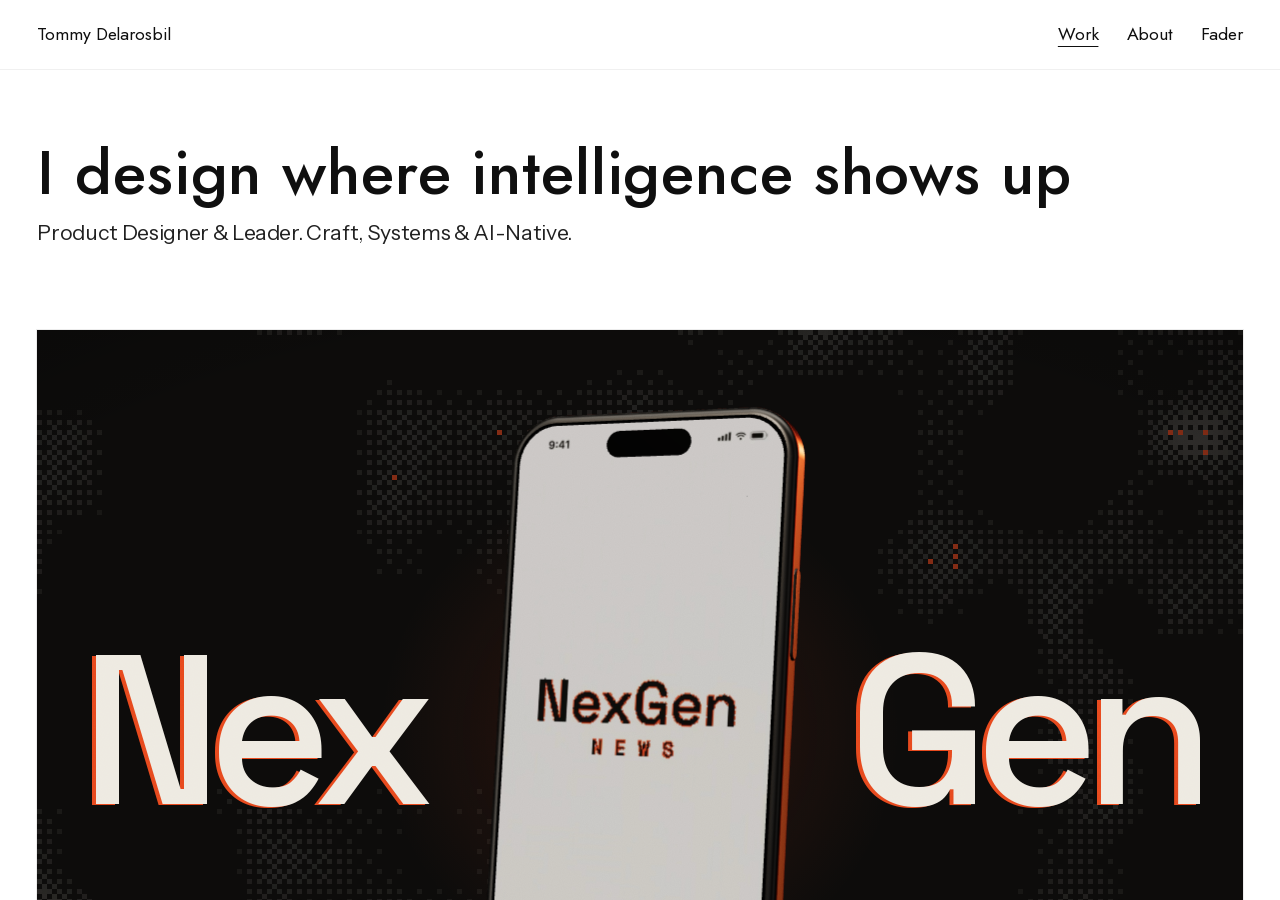
<file: work/beer-table/index.html>
<!doctype html><html lang="en"><head><!-- Generated by tools/build_share.py --site from wireframe/index.html. Edit that, not this file. --><style>.devtog{display:none!important}</style><meta charset=utf8><meta name=viewport content="width=device-width,initial-scale=1,viewport-fit=cover"><meta http-equiv="Content-Security-Policy" content="default-src 'self'; script-src 'self' 'sha256-bsgmsIDNyc5qclcgAxcukIXXWdMrQ/fvwssvxVtzDDI='; style-src 'self' 'unsafe-inline'; img-src 'self' data: blob:; media-src 'self' blob:; font-src 'self' data:; connect-src 'self'; object-src 'none'; frame-src 'none'; base-uri 'self'; form-action 'self'; upgrade-insecure-requests"><meta name="referrer" content="strict-origin-when-cross-origin"><title>The table at 45 degrees · William J. Walter · Tommy Delarosbil</title><meta name="description" content="A Quebec City sausage shop wanted to sell more beer. Sitting by the door for two hours, I saw people walk straight to the counter and notice the beer only after paying. I turned one table 45 degrees and moved beer around the space. Beer sales rose 15%."><link rel="canonical" href="https://www.tommydelarosbil.com/work/beer-table/"><meta name="author" content="Tommy Delarosbil"><meta name="robots" content="index,follow,max-image-preview:large,max-snippet:-1"><meta name="theme-color" content="#FFFFFF"><meta property="og:type" content="article"><meta property="og:site_name" content="Tommy Delarosbil"><meta property="og:title" content="The table at 45 degrees · William J. Walter · Tommy Delarosbil"><meta property="og:description" content="A Quebec City sausage shop wanted to sell more beer. Sitting by the door for two hours, I saw people walk straight to the counter and notice the beer only after paying. I turned one table 45 degrees and moved beer around the space. Beer sales rose 15%."><meta property="og:url" content="https://www.tommydelarosbil.com/work/beer-table/"><meta property="og:image" content="https://www.tommydelarosbil.com/img/share/beer-table.jpg?v=d66ec5"><meta property="og:image:type" content="image/jpeg"><meta property="og:image:width" content="1200"><meta property="og:image:height" content="630"><meta property="og:image:alt" content="The table at 45 degrees: William J. Walter · 2017 · Independent consultant · 3 hours"><meta property="og:locale" content="en_CA"><meta name="twitter:card" content="summary_large_image"><meta name="twitter:title" content="The table at 45 degrees · William J. Walter · Tommy Delarosbil"><meta name="twitter:description" content="A Quebec City sausage shop wanted to sell more beer. Sitting by the door for two hours, I saw people walk straight to the counter and notice the beer only after paying. I turned one table 45 degrees and moved beer around the space. Beer sales rose 15%."><meta name="twitter:image" content="https://www.tommydelarosbil.com/img/share/beer-table.jpg?v=d66ec5"><meta name="twitter:image:alt" content="The table at 45 degrees: William J. Walter · 2017 · Independent consultant · 3 hours"><link rel="alternate" type="text/markdown" href="/llms.txt" title="This site for AI assistants (Markdown)"><script type="application/ld+json">{"@context": "https://schema.org", "@graph": [{"@type": "Person", "@id": "https://www.tommydelarosbil.com/#person", "name": "Tommy Delarosbil", "url": "https://www.tommydelarosbil.com/", "image": "https://www.tommydelarosbil.com/img/profile-photo-2026.jpg", "jobTitle": "Product Designer", "description": "Product designer, 15+ years. AI agents people use, design systems AI can follow, prototypes in code. Case studies from Cedar, LANDR, Groupe Dynamite.", "email": "mailto:delarosbil.t@gmail.com", "homeLocation": {"@type": "Place", "name": "Toronto, Ontario, Canada"}, "knowsAbout": ["AI-native product design", "Agentic AI", "Design systems", "UX research", "Prototyping in code", "Product strategy", "Design leadership"], "sameAs": ["https://www.linkedin.com/in/tommydelarosbil/"]}, {"@type": "Article", "@id": "https://www.tommydelarosbil.com/work/beer-table/", "url": "https://www.tommydelarosbil.com/work/beer-table/", "headline": "The table at 45 degrees", "description": "A Quebec City sausage shop wanted to sell more beer. Sitting by the door for two hours, I saw people walk straight to the counter and notice the beer only after paying. I turned one table 45 degrees and moved beer around the space. Beer sales rose 15%.", "image": "https://www.tommydelarosbil.com/img/share/beer-table.jpg", "author": {"@id": "https://www.tommydelarosbil.com/#person"}, "about": "William J. Walter", "inLanguage": "en", "isPartOf": {"@type": "WebSite", "@id": "https://www.tommydelarosbil.com/#website"}}]}</script><style>.static{display:none}</style><noscript><style>.static{display:block;max-width:70ch;margin:40px auto;padding:0 16px;font:17px/1.6 sans-serif}</style></noscript><base href="/"><link rel=icon type="image/png" href="img/favicon.png"><link rel=apple-touch-icon href="img/apple-touch-icon.png"><style>:root{color-scheme:light;box-sizing:border-box;padding-top:env(safe-area-inset-top,0px);padding-bottom:env(safe-area-inset-bottom,0px)}html{scroll-padding-top:env(safe-area-inset-top,0px)}body{margin:0;padding:0;font:14px -apple-system,BlinkMacSystemFont,sans-serif;background:#fff;color:#000}img{max-width:100%}[hidden]:not([hidden=until-found i]){display:none!important}.micro{margin:4px 0 0;font-size:13px;line-height:1.4;color:var(--mute);max-width:62ch;flex-basis:100%}

.cap h3{margin:0;font-size:19px;font-weight:500;line-height:1.22;letter-spacing:-.01em;text-wrap:balance}
.cap .tx{font-size:15px;line-height:1.5}
.cap .tx p{margin:0 0 .65em}.cap .tx p:last-child{margin-bottom:0}
.cap.play .tx{display:grid;gap:4px;justify-items:start}.cap.play b{font-weight:500}.cap.play .mute{color:var(--mute)}
.cap .tx ul{margin:0 0 .65em;padding-left:18px}.cap .tx li{margin-bottom:.3em}
.beats.long{gap:56px}
.beat.lg,.beat.txt{grid-template-columns:minmax(0,1fr)!important;align-items:start}
.beat.lg .cap,.beat.txt .cap{max-width:64ch;order:0!important}
.beat.lg .tx{font-size:16px}
.beat.txt .cap{border-left:2px solid var(--ink);padding-left:16px}
</style></head><body>
<!-- First paint (2026-10-19): the site's own faces are served with it and declared here, nothing blocks rendering;
     the two faces above the fold and the NexGen phone's engine and poster start loading with the page. -->
<link rel="preload" href="fonts/gf-jost-normal-100-900-latin.woff2" as="font" type="font/woff2" crossorigin>
<link rel="preload" href="fonts/gf-instrument-sans-normal-400-700-latin.woff2" as="font" type="font/woff2" crossorigin>
<link rel="modulepreload" href="vendor/three.module.min.js">
<link rel="preload" href="nx/cover-poster.jpg" as="image">
<style id="site-fonts">
/* site fonts, self-hosted (2026-10-19): latin + latin-ext from Google Fonts, served with the site */
/* latin-ext */ @font-face {
  font-family: 'Geist';
  font-style: normal;
  font-weight: 100 900;
  font-display: swap;
  src: url(fonts/gf-geist-normal-100-900-latin-ext.woff2) format('woff2');
  unicode-range: U+0100-02BA, U+02BD-02C5, U+02C7-02CC, U+02CE-02D7, U+02DD-02FF, U+0304, U+0308, U+0329, U+1D00-1DBF, U+1E00-1E9F, U+1EF2-1EFF, U+2020, U+20A0-20AB, U+20AD-20C4, U+2113, U+2C60-2C7F, U+A720-A7FF;
}
/* latin */ @font-face {
  font-family: 'Geist';
  font-style: normal;
  font-weight: 100 900;
  font-display: swap;
  src: url(fonts/gf-geist-normal-100-900-latin.woff2) format('woff2');
  unicode-range: U+0000-00FF, U+0131, U+0152-0153, U+02BB-02BC, U+02C6, U+02DA, U+02DC, U+0304, U+0308, U+0329, U+2000-206F, U+20AC, U+2122, U+2191, U+2193, U+2212, U+2215, U+FEFF, U+FFFD;
}
/* latin-ext */ @font-face {
  font-family: 'Instrument Sans';
  font-style: italic;
  font-weight: 400 700;
  font-stretch: 100%;
  font-display: swap;
  src: url(fonts/gf-instrument-sans-italic-400-700-latin-ext.woff2) format('woff2');
  unicode-range: U+0100-02BA, U+02BD-02C5, U+02C7-02CC, U+02CE-02D7, U+02DD-02FF, U+0304, U+0308, U+0329, U+1D00-1DBF, U+1E00-1E9F, U+1EF2-1EFF, U+2020, U+20A0-20AB, U+20AD-20C4, U+2113, U+2C60-2C7F, U+A720-A7FF;
}
/* latin */ @font-face {
  font-family: 'Instrument Sans';
  font-style: italic;
  font-weight: 400 700;
  font-stretch: 100%;
  font-display: swap;
  src: url(fonts/gf-instrument-sans-italic-400-700-latin.woff2) format('woff2');
  unicode-range: U+0000-00FF, U+0131, U+0152-0153, U+02BB-02BC, U+02C6, U+02DA, U+02DC, U+0304, U+0308, U+0329, U+2000-206F, U+20AC, U+2122, U+2191, U+2193, U+2212, U+2215, U+FEFF, U+FFFD;
}
/* latin-ext */ @font-face {
  font-family: 'Instrument Sans';
  font-style: normal;
  font-weight: 400 700;
  font-stretch: 100%;
  font-display: swap;
  src: url(fonts/gf-instrument-sans-normal-400-700-latin-ext.woff2) format('woff2');
  unicode-range: U+0100-02BA, U+02BD-02C5, U+02C7-02CC, U+02CE-02D7, U+02DD-02FF, U+0304, U+0308, U+0329, U+1D00-1DBF, U+1E00-1E9F, U+1EF2-1EFF, U+2020, U+20A0-20AB, U+20AD-20C4, U+2113, U+2C60-2C7F, U+A720-A7FF;
}
/* latin */ @font-face {
  font-family: 'Instrument Sans';
  font-style: normal;
  font-weight: 400 700;
  font-stretch: 100%;
  font-display: swap;
  src: url(fonts/gf-instrument-sans-normal-400-700-latin.woff2) format('woff2');
  unicode-range: U+0000-00FF, U+0131, U+0152-0153, U+02BB-02BC, U+02C6, U+02DA, U+02DC, U+0304, U+0308, U+0329, U+2000-206F, U+20AC, U+2122, U+2191, U+2193, U+2212, U+2215, U+FEFF, U+FFFD;
}
/* latin-ext */ @font-face {
  font-family: 'Jost';
  font-style: italic;
  font-weight: 100 900;
  font-display: swap;
  src: url(fonts/gf-jost-italic-100-900-latin-ext.woff2) format('woff2');
  unicode-range: U+0100-02BA, U+02BD-02C5, U+02C7-02CC, U+02CE-02D7, U+02DD-02FF, U+0304, U+0308, U+0329, U+1D00-1DBF, U+1E00-1E9F, U+1EF2-1EFF, U+2020, U+20A0-20AB, U+20AD-20C4, U+2113, U+2C60-2C7F, U+A720-A7FF;
}
/* latin */ @font-face {
  font-family: 'Jost';
  font-style: italic;
  font-weight: 100 900;
  font-display: swap;
  src: url(fonts/gf-jost-italic-100-900-latin.woff2) format('woff2');
  unicode-range: U+0000-00FF, U+0131, U+0152-0153, U+02BB-02BC, U+02C6, U+02DA, U+02DC, U+0304, U+0308, U+0329, U+2000-206F, U+20AC, U+2122, U+2191, U+2193, U+2212, U+2215, U+FEFF, U+FFFD;
}
/* latin-ext */ @font-face {
  font-family: 'Jost';
  font-style: normal;
  font-weight: 100 900;
  font-display: swap;
  src: url(fonts/gf-jost-normal-100-900-latin-ext.woff2) format('woff2');
  unicode-range: U+0100-02BA, U+02BD-02C5, U+02C7-02CC, U+02CE-02D7, U+02DD-02FF, U+0304, U+0308, U+0329, U+1D00-1DBF, U+1E00-1E9F, U+1EF2-1EFF, U+2020, U+20A0-20AB, U+20AD-20C4, U+2113, U+2C60-2C7F, U+A720-A7FF;
}
/* latin */ @font-face {
  font-family: 'Jost';
  font-style: normal;
  font-weight: 100 900;
  font-display: swap;
  src: url(fonts/gf-jost-normal-100-900-latin.woff2) format('woff2');
  unicode-range: U+0000-00FF, U+0131, U+0152-0153, U+02BB-02BC, U+02C6, U+02DA, U+02DC, U+0304, U+0308, U+0329, U+2000-206F, U+20AC, U+2122, U+2191, U+2193, U+2212, U+2215, U+FEFF, U+FFFD;
}
</style>
<style>
/* Layout: a tool bar over a "device frame" that scrolls on its own, so craft coverage can be measured per screen. Greyscale wireframe, blueprint-blue notes. */
:root{
  --paper:#F1F1EE; --chrome:#E4E4E0; --ink:#18191B; --mute:#686B70; --line:#C6C7C4;
  --fill:#DADBD7; --hatch:#C9CAC6; --note:#2448E8; --note-ink:#FFFFFF; --ok:#17804A; --warn:#A8660A; --shade:rgba(10,10,12,.55);
  --sans:"Instrument Sans", ui-sans-serif, system-ui, -apple-system, "Segoe UI", sans-serif;
  --mono:"IBM Plex Mono", ui-monospace, SFMono-Regular, Menlo, monospace;
  --gut:16px;
}
@media (prefers-color-scheme: dark){ :root:not([data-theme="light"]){
  --paper:#161718; --chrome:#0E0F10; --ink:#ECECE8; --mute:#9A9DA2; --line:#3A3C3F;
  --fill:#26282A; --hatch:#323437; --note:#7D95FF; --note-ink:#0B0C10; --ok:#4CC383; --warn:#E1A43F; --shade:rgba(0,0,0,.7); color-scheme:dark }}
:root[data-theme="dark"]{
  --paper:#161718; --chrome:#0E0F10; --ink:#ECECE8; --mute:#9A9DA2; --line:#3A3C3F;
  --fill:#26282A; --hatch:#323437; --note:#7D95FF; --note-ink:#0B0C10; --ok:#4CC383; --warn:#E1A43F; --shade:rgba(0,0,0,.7); color-scheme:dark }
html,body{height:100%}
body{background:var(--chrome);color:var(--ink);font-family:var(--sans);font-size:15px;line-height:1.45;display:flex;flex-direction:column;overflow:hidden}
button{font:inherit;color:inherit}
:focus-visible{outline:2px solid var(--note);outline-offset:2px}

/* ---------- tool bar (not part of the site) ---------- */
.bar{display:flex;flex-wrap:wrap;align-items:center;gap:8px 14px;padding:8px var(--gut);font-family:var(--mono);font-size:12px;border-bottom:1px solid var(--line)}
.bar .id{font-weight:500;margin-right:auto;white-space:nowrap}
.bar .id span{color:var(--mute);font-weight:400}
.seg{display:inline-flex;border:1px solid var(--line);border-radius:6px;overflow:hidden}
.seg button{background:none;border:0;padding:5px 10px;cursor:pointer;color:var(--mute)}
.seg button[aria-pressed="true"]{background:var(--ink);color:var(--paper)}
.meter{display:inline-flex;align-items:center;gap:8px;white-space:nowrap}
.meter .track{width:90px;height:6px;border-radius:3px;background:var(--fill);position:relative;overflow:hidden}
.meter .band{position:absolute;left:65%;width:15%;top:0;bottom:0;background:var(--hatch)}
.meter .fillb{position:absolute;left:0;top:0;bottom:0;background:var(--warn);transition:width .2s}
.meter.good .fillb{background:var(--ok)}
.meter b{font-weight:500;min-width:3.2em;font-variant-numeric:tabular-nums}
.meter.good b{color:var(--ok)} .meter b{color:var(--warn)}

/* ---------- stage + device frame ---------- */
.stage{flex:1;min-height:0;display:flex;justify-content:center;align-items:stretch;padding:12px;}
.fw{position:relative;width:100%;max-width:1440px;background:var(--paper);border:1px solid var(--line);border-radius:8px;overflow:hidden;display:flex}
body.m .stage{padding-block:16px}
body.m .fw{width:390px;max-height:844px;border-radius:30px;border-width:6px;border-color:var(--ink)}
.frame{flex:1;overflow-y:auto;overflow-x:hidden;container-type:inline-size;container-name:site;scroll-behavior:smooth}
@media (max-width:520px){ .stage{padding:0} .fw,body.m .fw{border-radius:0;border-width:0;max-height:none;width:100%} .devseg{display:none} }

/* ---------- the site (inside the frame) ---------- */
.site{padding-inline:var(--gut);padding-block:0 40px;max-width:1360px;margin-inline:auto}
@container site (min-width:760px){ .site{--gut:32px} }
.hdr{display:flex;align-items:center;gap:16px;height:48px;position:sticky;top:0;background:var(--paper);z-index:5}
.mark{display:inline-grid;place-items:center;width:26px;height:26px;border:1.5px solid var(--ink);font:600 11px var(--mono);letter-spacing:.02em}
.hdr .name{font-weight:600;text-decoration:none;color:inherit;display:flex;gap:10px;align-items:center;margin-right:auto}
.hdr nav{display:flex;gap:18px}
.hdr nav a{color:var(--mute);text-decoration:none}
.hdr nav a[aria-current="page"]{color:var(--ink);text-decoration:underline;text-underline-offset:4px}

.mono{font-family:var(--mono);font-size:12px;letter-spacing:.01em}
.mute{color:var(--mute)}
.chip{display:inline-block;font:500 11px var(--mono);border:1px solid var(--line);border-radius:4px;padding:1px 6px;color:var(--mute);white-space:nowrap}
.chip.ev{border-style:dashed}
.chip.lock{border-color:var(--ink);color:var(--ink)}

/* visuals */
.vis{position:relative;margin:0;background:var(--fill);border-radius:6px;overflow:hidden}
.vis img,.vis video{display:block;width:100%;height:100%;object-fit:cover}
.vis.contain :is(img,video){object-fit:contain;background:var(--fill)}
.frame:not(.colour) .vis img,.frame:not(.colour) .vis video{filter:grayscale(1) contrast(.95)}
.vis figcaption{position:absolute;left:8px;bottom:8px;font:500 11px var(--mono);background:var(--paper);padding:2px 6px;border-radius:3px}
.ph{background:repeating-linear-gradient(135deg,var(--fill) 0 10px,var(--hatch) 10px 11px);display:flex;flex-direction:column;justify-content:flex-end;padding:14px;gap:4px;border:1px dashed var(--mute)}
.ph .k{font:500 11px var(--mono);text-transform:uppercase;letter-spacing:.06em;color:var(--mute)}
.ph .w{font-weight:500;max-width:46ch;text-wrap:pretty}
.ph .s{font:11px var(--mono);color:var(--mute)}
.phones{display:flex;gap:4%;justify-content:center;align-items:center;padding:6% 4%;background:var(--fill)}
.phone{flex:0 1 28%;aspect-ratio:9/19.5;border:5px solid var(--ink);border-radius:22px;overflow:hidden;background:var(--paper)}
.phone img{width:100%;height:100%;object-fit:cover;object-position:top}
.pair{display:grid;grid-template-columns:1fr 1fr;gap:8px;background:transparent}
.pair>.vis{aspect-ratio:auto}
.pair .lbl{position:absolute;top:8px;left:8px;font:500 11px var(--mono);background:var(--ink);color:var(--paper);padding:2px 6px;border-radius:3px}
.locked{display:grid;place-items:center;text-align:center}
.locked::before{content:"";position:absolute;inset:0;background:repeating-linear-gradient(90deg,var(--fill) 0 18px,var(--hatch) 18px 30px);filter:blur(6px);opacity:.9}
.locked .lk{position:relative;display:grid;gap:6px;justify-items:center;font:500 12px var(--mono)}
.locked .pad{width:30px;height:24px;border:2px solid var(--ink);border-radius:4px;position:relative;margin-top:12px}
.locked .pad::before{content:"";position:absolute;left:5px;right:5px;top:-14px;height:14px;border:2px solid var(--ink);border-bottom:0;border-radius:10px 10px 0 0}

/* notes layer (wireframe annotations) */
.anchor{position:relative}
.note{position:absolute;z-index:4;top:8px;right:8px;max-width:270px;background:var(--note);color:var(--note-ink);font:12px/1.35 var(--mono);padding:6px 8px;border-radius:4px;box-shadow:0 2px 0 rgba(0,0,0,.12)}
.note.l{right:auto;left:8px}
@container site (max-width:759px){ .note{max-width:200px;font-size:11px} }
@container site (min-width:760px){ .hdr{height:56px} .intro{padding-block:28px 22px} }
.note.b{top:auto;bottom:8px}
.frame:not(.notes) .note{display:none}
.note b{font-weight:500}

/* home */
.intro{padding-block:14px 14px;display:grid;gap:6px}
.intro h1{font-size:clamp(24px,5.4cqi,46px);line-height:1.04;letter-spacing:-.02em;font-weight:500;margin:0;text-wrap:balance;max-width:20ch}
.intro p{margin:0;color:var(--mute)}
.feat{display:grid;gap:10px;margin-bottom:28px}
.feat .vis{aspect-ratio:9/13}
@container site (min-width:760px){ .feat .vis{aspect-ratio:16/8} }
.row-meta{display:flex;flex-wrap:wrap;gap:6px 10px;align-items:baseline}
.row-meta h2,.row-meta h3{margin:0;font-weight:500;letter-spacing:-.01em}
.row-meta h2{font-size:22px}
.list-h{display:flex;justify-content:space-between;align-items:baseline;border-top:1px solid var(--ink);padding-top:8px;margin-bottom:12px}
.rows{display:grid;gap:28px}
.row{display:grid;gap:10px;text-decoration:none;color:inherit}
.row .vis{aspect-ratio:4/3;transition:transform .35s cubic-bezier(.2,.7,.2,1)}
.row:hover .vis{transform:scale(.99)}
.row .t{font-size:19px;font-weight:500;letter-spacing:-.01em;line-height:1.2;text-wrap:balance}
.row .m{display:flex;flex-wrap:wrap;gap:6px;align-items:center}
@container site (min-width:760px){
  .row{grid-template-columns:minmax(0,7fr) minmax(0,3fr);gap:24px;align-items:end}
  .row .vis{aspect-ratio:16/9}
  .row .t{font-size:22px}
}
.wl{font:12px var(--mono);color:var(--mute);border-left:2px solid var(--ink);padding:4px 10px;margin-top:-8px}

/* case page */
.back{display:inline-block;margin-block:12px 8px;color:var(--mute);text-decoration:none;font:12px var(--mono)}
.chead{display:grid;gap:8px;padding-block:4px 14px}
.chead h1{margin:0;font-size:clamp(26px,5cqi,44px);line-height:1.05;letter-spacing:-.02em;font-weight:500;text-wrap:balance;max-width:22ch}
.ctx{display:flex;flex-wrap:wrap;gap:6px 10px;align-items:center}
.modes{display:inline-flex;margin-left:auto}
.hero{aspect-ratio:4/5;margin-bottom:28px}
@container site (min-width:760px){ .hero{aspect-ratio:16/9} }
.beats{display:grid;gap:36px}
.beat{display:grid;gap:10px}
.beat .vis{aspect-ratio:4/5}
.beat .vis.wide{aspect-ratio:4/3}
.vis.case-named{overflow:visible;margin-bottom:22px}
/* image names are real text (2026-10-18), so Tommy can select one to say which image to change */
.vis.case-named>img{border-radius:inherit}
.vis.case-phone-collection{overflow:visible;margin-bottom:22px}
.case-phones{display:flex;gap:4%;justify-content:center;align-items:flex-start;padding:6% 4%;background:var(--fill)}
.case-phone{display:grid;justify-items:center;gap:6px;flex:0 1 28%;min-width:0}
.case-phone .phone{width:100%;flex:none}
.case-phone{position:relative;margin-bottom:22px}
@container site (min-width:760px){
  .beat{grid-template-columns:minmax(0,3fr) minmax(0,1fr);gap:24px;align-items:end}
  .beat .vis,.beat .vis.wide{aspect-ratio:16/10}
  .beat.flip{grid-template-columns:minmax(0,1fr) minmax(0,3fr)}
  .beat.flip .cap{order:-1}
}
.cap{display:grid;gap:8px;align-content:end}
.cap .n{font:12px var(--mono);color:var(--mute)}
.cap p{margin:0;font-size:16px;line-height:1.4;text-wrap:pretty}
.cap .long{font-size:14px;color:var(--mute);border-top:1px solid var(--line);padding-top:8px}
.more{justify-self:start;background:none;border:1px solid var(--ink);border-radius:999px;padding:3px 12px;cursor:pointer;font:500 12px var(--mono)}
.more:hover{background:var(--ink);color:var(--paper)}
.result{margin-top:44px;border-top:1px solid var(--ink);padding-top:12px;display:grid;gap:18px}
.nums{display:grid;grid-template-columns:repeat(auto-fit,minmax(140px,1fr));gap:18px}
.num b{display:block;font-size:clamp(30px,6cqi,52px);font-weight:500;letter-spacing:-.03em;line-height:1;font-variant-numeric:tabular-nums}
.num span{display:block;color:var(--mute);margin-block:4px 6px}
.fine{display:grid;gap:14px}
@container site (min-width:760px){ .fine{grid-template-columns:1fr 1fr 1fr} }
.fine h4{margin:0 0 4px;font:500 12px var(--mono);text-transform:uppercase;letter-spacing:.06em;color:var(--mute)}
.fine p{margin:0}
.next{margin-top:44px;display:grid;gap:10px;text-decoration:none;color:inherit;border-top:1px solid var(--line);padding-top:12px}
.next .vis{aspect-ratio:21/9}

/* gate */
.gate{display:grid;gap:18px;padding-block:8px 20px}
.gate .vis{aspect-ratio:4/5}
@container site (min-width:760px){ .gate{grid-template-columns:minmax(0,2fr) minmax(0,1fr);align-items:end} .gate .vis{aspect-ratio:16/10} }
.gate form{display:grid;gap:8px}
.gate input{font:inherit;padding:10px 12px;border:1px solid var(--ink);border-radius:6px;background:var(--paper);color:var(--ink)}
.gate button{background:var(--ink);color:var(--paper);border:0;border-radius:6px;padding:10px 12px;cursor:pointer;font-weight:500}
.disclose{font:12px/1.5 var(--mono);color:var(--mute);border-left:2px solid var(--ink);padding:2px 10px}

/* modal (Long detail of one beat) */
.scrim{position:absolute;inset:0;background:var(--shade);display:grid;place-items:center;padding:16px;z-index:20;opacity:0;pointer-events:none;transition:opacity .2s}
.scrim.open{opacity:1;pointer-events:auto}
.dlg{background:var(--paper);border-radius:10px;max-width:640px;width:100%;max-height:85%;overflow:auto;padding:18px;display:grid;gap:12px;transform:translateY(8px) scale(.98);transition:transform .25s cubic-bezier(.2,.7,.2,1)}
.scrim.open .dlg{transform:none}
.dlg .vis{aspect-ratio:16/10}
.dx{display:grid;gap:8px}
.fw{container-type:inline-size;container-name:fw}
@container fw (min-width:600px){ .dx:has(> :nth-child(2)){grid-template-columns:1fr 1fr} .dx:has(> :nth-child(2)) .vis{aspect-ratio:4/3} }
.extra{display:grid;gap:8px;grid-column:1/-1}
@container site (min-width:760px){ .extra{grid-template-columns:repeat(auto-fill,minmax(300px,1fr))} }
.extra .vis{aspect-ratio:16/10!important}
.dlg header{display:flex;justify-content:space-between;gap:12px;align-items:start}
.dlg h3{margin:0;font-weight:500;font-size:18px}
.dlg p{margin:0}
.x{background:none;border:1px solid var(--line);border-radius:6px;padding:2px 8px;cursor:pointer;font:12px var(--mono)}

/* writing */
.wlist{display:grid;border-top:1px solid var(--ink);margin-top:24px}
.post{display:grid;gap:4px;padding-block:14px;border-bottom:1px solid var(--line);text-decoration:none;color:inherit}
@container site (min-width:760px){ .post{grid-template-columns:120px 1fr auto;gap:20px;align-items:baseline} }
.post .t{font-size:18px;font-weight:500}

/* about */
.about{display:grid;gap:28px;padding-top:20px}
/* the photo sits one gutter below the site bar and one gutter from its text, the gutter it already has on the left (2026-10-20) */
.about-top{display:grid;gap:var(--site-pad,16px)}
@container site (min-width:760px){ .about-top{grid-template-columns:min(400px,calc((100% - var(--site-pad,16px)) / 3)) minmax(0,1fr);align-items:end} }
.about-top .vis{aspect-ratio:1/1;width:100%}
.bio{display:grid;gap:10px;font-size:17px;line-height:1.45;max-width:58ch}
.bio p{margin:0}
.princ{display:grid;gap:0;border-top:1px solid var(--ink)}
.princ li{list-style:none;padding:10px 0;border-bottom:1px solid var(--line);font-size:17px}
.princ{padding:0;margin:0}
/* one centre (6.5px from the left) for the line (1px), the fill (3px) and the dots (13px): odd widths, so all three share a pixel column */
.tl{position:relative;padding-left:22px;display:grid;gap:0}
.tl::before{content:"";position:absolute;left:6px;top:0;bottom:0;width:1px;background:var(--line)}
.tl .prog{position:absolute;left:5px;top:0;width:3px;background:var(--ink);height:0;transition:height .15s linear}
.tl .r{position:relative;display:grid;gap:2px;padding:12px 0;border-bottom:1px solid var(--line);cursor:default}
@container site (min-width:760px){ .tl .r{grid-template-columns:90px minmax(0,.8fr) minmax(0,2fr);gap:20px;align-items:baseline} }
.tl .r::before{content:"";position:absolute;left:-22px;top:17.5px;box-sizing:border-box;width:13px;height:13px;border-radius:50%;background:var(--paper);border:1.5px solid var(--mute);transition:background .3s,transform .3s}
.tl .r.on::before{background:var(--ink);border-color:var(--ink);transform:scale(1.2)}
.tl .r .co{font-weight:600;font-size:17px}
.tl .r .hl{color:var(--mute);transition:color .3s;list-style:none;margin:0;padding:0;display:grid;gap:5px}
.tl .r .hl li{position:relative;padding-left:14px;line-height:1.4}
.tl .r .hl li::before{content:"–";position:absolute;left:0;color:var(--line)}
.tl .r .hl b{font-weight:600;color:var(--ink)}
.tl .r .hl .lab{font:11px var(--mono);color:var(--mute)}
.tl .r:hover .hl,.tl .r.on .hl{color:var(--ink)}
.cta{display:flex;flex-wrap:wrap;gap:10px}
.btn{display:inline-flex;gap:8px;align-items:center;border:1px solid var(--ink);border-radius:6px;padding:8px 12px;text-decoration:none;color:inherit;background:none;cursor:pointer;font-weight:500}

/* footer */
.foot{margin-top:56px;border-top:1px solid var(--ink);padding-top:12px;display:flex;flex-wrap:wrap;gap:12px 22px;align-items:center}
.foot .email{user-select:all;font-weight:500}
.copy{background:none;border:1px solid var(--line);border-radius:4px;padding:2px 8px;cursor:pointer;font:12px var(--mono)}

/* hooks the style layers use; the wireframe looks the same with them */
.row-meta.stack{display:grid;gap:8px}
.row-meta .m{display:flex;flex-wrap:wrap;gap:6px;align-items:center}
.foot .cr{margin-left:auto}
.next .nt{font-size:20px;font-weight:500}
.bio .lede{font-size:clamp(22px,4cqi,32px);line-height:1.15;letter-spacing:-.01em}
.styleseg button{white-space:nowrap}
@media (prefers-reduced-motion:reduce){ *{transition:none!important;scroll-behavior:auto!important} }

/* ---------- NexGen cover stage (nx-stage.js): the landing's first piece of work ----------
   The product's own world (ink, paper, signal) inside the style's frame: each layer keeps its radius,
   proportions and bleed; the stage keeps NexGen's colours, like a screenshot would. */
.nxs{--nxs-bg:#0C0B0A;--nxs-paper:#EEEAE1;--nxs-signal:#FF4F1F;--nxs-hair:rgba(238,234,225,.14);background:var(--nxs-bg);isolation:isolate}
.nxs-world{position:absolute;inset:0;overflow:hidden;background:var(--nxs-bg);color:var(--nxs-paper);-webkit-tap-highlight-color:transparent}
.frame:not(.colour) .nxs-world{filter:grayscale(1)}
.nxs-field{position:absolute;inset:0;width:100%;height:100%;image-rendering:pixelated;opacity:0;transition:opacity 1.4s ease}
.nxs-world.in .nxs-field{opacity:var(--fade,1)}
.nxs-light{position:absolute;inset:0;pointer-events:none;background:radial-gradient(30% 44% at var(--pcx,50%) var(--pcy,50%),rgba(255,79,31,.14),transparent 72%),radial-gradient(120% 95% at 50% 50%,transparent 52%,rgba(0,0,0,.62) 100%)}
.nxs-mark{position:absolute;inset:0;display:grid;grid-template-columns:1fr var(--gap,30%) 1fr;align-items:center;padding-inline:var(--gutter,24px);font:500 var(--size,12vw)/.82 "Space Grotesk","Helvetica Neue",Arial,sans-serif;letter-spacing:-.065em;color:var(--nxs-paper);pointer-events:none;user-select:none;opacity:var(--fade,1)}
.nxs-mark .w{display:block;white-space:nowrap;text-shadow:var(--edge,-.02em) .004em 0 rgba(255,79,31,.9)}
.nxs-mark .nex{justify-self:end;padding-right:.04em;clip-path:inset(-10% -10% -10% calc(var(--clip,100%) * 1.2 - 10%))}
.nxs-mark .gen{grid-column:3;justify-self:start;clip-path:inset(-10% calc(var(--clip,100%) * 1.2 - 10%) -10% -10%)}
.nxs-mark .in{display:block;will-change:transform}
.nxs-mark .nex .in{transform:translateX(var(--nx,0))}
.nxs-mark .gen .in{transform:translateX(var(--gx,0))}
.nxs-world.no-words .nxs-mark{display:none}
.nxs-gl{position:absolute;inset:0;width:100%;height:100%;touch-action:pan-y;cursor:pointer;outline:none}
.nxs-world.on-phone .nxs-gl{cursor:grab}
:is(.row,.feat,.next)>figure.vis:not(.stg):not(.nxs){cursor:pointer}
:is(.row .t,.feat .row-meta h2){cursor:pointer}
.acc{color:var(--accent,#003CD4)}   /* ==text== in the vault notes */
/* the password gate: question, field and button together in the block, white on the brand colour */
.gate.anchor{grid-template-columns:minmax(0,1fr)!important}
.gate-block .lk{gap:14px!important}
.gate-block .lk>[data-edit]{margin-bottom:10px}
.gate-block input,.gate-block button{box-sizing:border-box;width:min(250px,100%);margin:0;font:400 15px/1.2 var(--sans)!important;border-radius:var(--radius,0)!important}
.gate-block input{padding:12px 14px;background:transparent!important;color:#fff!important;border:1px solid rgba(255,255,255,.7)!important}
.gate-block input::placeholder{color:rgba(255,255,255,.72)}
.gate-block input:focus{outline:none;border-color:#fff!important;box-shadow:0 0 0 1px #fff}
.gate-block button{padding:12px 14px;border:0!important;background:#fff!important;color:var(--deep,#003CD4)!important;font-weight:500!important;cursor:pointer}
.gate-block,.gate-block .lk,.gate-block .mute{color:#fff!important}
@container site (max-width:759px){ .fw #site[data-case]:not([data-case=""]) .gate>.vis.gate-block{aspect-ratio:auto!important;min-height:min(440px,calc(var(--vh,100vh) - 88px))} }
/* a wrong password: one short shake and a pale red line that stays readable on the blue (5.6:1) */
.gate-err{margin:2px 0 0;min-height:1.4em;font:400 14px/1.4 var(--sans)!important;color:#FFC9C9!important;visibility:hidden}
.gate-block.bad .gate-err,body.editing .gate-err{visibility:visible}
.gate-block.bad input{border-color:#FFC9C9!important;box-shadow:0 0 0 1px #FFC9C9}
.gate-block.shake .lk{animation:gate-shake .42s cubic-bezier(.36,.07,.19,.97)}
@keyframes gate-shake{15%{transform:translateX(-9px)}30%{transform:translateX(8px)}45%{transform:translateX(-6px)}60%{transform:translateX(4px)}75%{transform:translateX(-2px)}100%{transform:none}}
@media (prefers-reduced-motion:reduce){.gate-block.shake .lk{animation:none}}
.gate-after{display:grid;gap:10px;max-width:44rem}
.gate-after .disclose{margin:0}
body.editing :is(.row .t,.feat .row-meta h2){cursor:text}
.nxs,.nxs *{-webkit-user-drag:none;-webkit-user-select:none;user-select:none}
.nxs-world.grabbing .nxs-gl{cursor:grabbing}
.nxs .nxs-film{position:absolute;width:2px;height:2px;left:0;bottom:0;opacity:.01;pointer-events:none;filter:none}
.nxs .nxs-world.flat .nxs-film{width:auto;height:86%;aspect-ratio:600/1298;left:50%;top:50%;bottom:auto;transform:translate(-50%,-50%) rotate(-2deg);opacity:1;object-fit:cover;border-radius:clamp(18px,4.5cqi,44px);border:clamp(5px,.8cqi,9px) solid #23221F;box-shadow:0 30px 80px rgba(0,0,0,.6),-18px 0 50px -20px rgba(255,90,36,.35)}
.nxs-world.flat .nxs-gl{display:none}
.nxs-grain{position:absolute;inset:0;pointer-events:none;opacity:.09;mix-blend-mode:overlay;background-image:url("data:image/svg+xml,%3Csvg xmlns='http://www.w3.org/2000/svg' width='160' height='160'%3E%3Cfilter id='n'%3E%3CfeTurbulence type='fractalNoise' baseFrequency='.9' numOctaves='2' stitchTiles='stitch'/%3E%3CfeColorMatrix values='0 0 0 0 1 0 0 0 0 1 0 0 0 0 1 0 0 0 .9 0'/%3E%3C/filter%3E%3Crect width='160' height='160' filter='url(%23n)'/%3E%3C/svg%3E")}
.feat:focus-visible{outline:none}
.feat:focus-visible .nxs{outline:2px solid var(--nxs-signal);outline-offset:3px}
</style>
<style id="style-layers">
/* ================= STYLE LAYERS (study, AI proposal: awaiting review) =================
   Each layer translates one reference site onto this IA. Captures and measured tokens: research/style-references.
   Kept from the IA: page order, craft-first rows, Micro on the landing, evidence labels.
   Changed per layer: tokens, type, grid, rhythm, and one signature move.
   Fonts are free stand-ins for the commercial originals, loaded only when a layer is picked. */
.fw[data-style]{background:var(--paper);color:var(--ink);font-family:var(--sans);border-color:transparent}
.fw[data-style] .frame{background:var(--paper)}
body.m .fw[data-style]{border-color:#111}
.fw[data-style] .site{max-width:none;padding-bottom:0}
.fw[data-style] .note{font-family:"IBM Plex Mono",ui-monospace,monospace;background:#2448E8;color:#fff}
.fw[data-style] .vis.ph{background:var(--fill);border:1px dashed var(--line)}
.fw[data-style] .ph .k,.fw[data-style] .ph .s{color:var(--mute)}
.fw[data-style] .row-meta{flex-wrap:nowrap}
.fw[data-style] .micro{flex-basis:auto}
@media (prefers-reduced-motion:reduce){ .fw[data-style] *{animation:none!important} }

/* ---------- 1 · HANSON WU ----------
   A quiet serif monograph. The serif carries titles and prose; a grotesk only labels.
   64px margins, square media, captions under the work, 160px air between projects,
   header in difference blend over the work, a dark closing band. */
.fw[data-style=hanson]{
  --paper:#FFFFFF; --ink:#0F0F0F; --mute:#676769; --line:#E5E5E5; --fill:#F2F1EF; --hatch:#E6E5E2; --shade:rgba(15,15,15,.6);
  --deep:#1B1C1F; --deep-ink:#FFFFFF; --deep-line:#3C3D40; --deep-mute:#A3A3A6;
  --serif:"Newsreader","Iowan Old Style",Georgia,serif; --sans:"Geist","Helvetica Neue",Arial,sans-serif; --mono:var(--sans);
  --h-display:clamp(30px,4.17cqi,60px); --h-title:clamp(20px,1.95cqi,28px); --h-cta:clamp(30px,3.6cqi,52px);
  --t-label:clamp(15px,1.67cqi,24px); --t-body:clamp(17px,1.4cqi,20px);
}
.fw[data-style=hanson] .site{--gut:clamp(16px,4.45cqi,64px);font-family:var(--serif)}
.fw[data-style=hanson] .hdr{height:auto;padding-block:clamp(16px,3.9cqi,56px) clamp(8px,1.4cqi,20px);background:transparent;color:#fff;mix-blend-mode:difference;font:400 var(--t-label)/1.15 var(--sans)}
.fw[data-style=hanson] .hdr .mark{display:none}
.fw[data-style=hanson] .hdr .name{font-weight:400}
.fw[data-style=hanson] .hdr nav{gap:clamp(16px,2.2cqi,32px)}
.fw[data-style=hanson] .hdr nav a{color:inherit}
.fw[data-style=hanson] .hdr nav a[aria-current="page"]{text-decoration-thickness:1px;text-underline-offset:6px}
.fw[data-style=hanson] .intro{padding-block:clamp(40px,6cqi,88px) clamp(32px,4.4cqi,64px);gap:clamp(14px,1.4cqi,20px)}
.fw[data-style=hanson] .intro h1{font:400 var(--h-display)/1.2 var(--serif);letter-spacing:-.005em;max-width:none}
.fw[data-style=hanson] .intro p{font:400 var(--t-label)/1.15 var(--sans);color:var(--mute)}
.fw[data-style=hanson] .vis{border-radius:0}
.fw[data-style=hanson] .feat{gap:clamp(14px,1.7cqi,24px);margin-bottom:0}
.fw[data-style=hanson] .feat .vis{aspect-ratio:4/5}
.fw[data-style=hanson] .row-meta{display:flex;flex-direction:column;align-items:flex-start;gap:clamp(4px,.55cqi,8px)}
.fw[data-style=hanson] .row-meta>.mute{order:-1;font:400 var(--t-label)/1.15 var(--sans);color:var(--mute)}
.fw[data-style=hanson] .row-meta h2,.fw[data-style=hanson] .row .t{font:400 var(--h-title)/1.5 var(--serif);letter-spacing:0}
.fw[data-style=hanson] .micro{order:1;margin:4px 0 0;font:400 clamp(16px,1.18cqi,18px)/1.55 var(--serif);color:var(--mute);max-width:58ch}
.fw[data-style=hanson] .row-meta .m{order:2;margin-top:6px}
.fw[data-style=hanson] .chip{border:0;padding:0;border-radius:0;background:none;font:400 14px/1.4 var(--sans);color:var(--mute)}
.fw[data-style=hanson] .chip+.chip::before{content:"·";margin-right:6px}
.fw[data-style=hanson] .list-h{border-top:0;margin:0 0 clamp(32px,4.4cqi,64px);padding-top:0}   /* no rule: the gap above is the page's own (2026-10-20) */
.fw[data-style=hanson] .list-h .mono{font:400 var(--t-label)/1.15 var(--sans);color:var(--mute)}
.fw[data-style=hanson] .rows{gap:clamp(72px,12.2cqi,176px) clamp(24px,11.1cqi,160px)}
.fw[data-style=hanson] .row{grid-template-columns:minmax(0,1fr);gap:clamp(14px,1.7cqi,24px);align-items:start}
.fw[data-style=hanson] .row .vis{aspect-ratio:4/3}
.fw[data-style=hanson] .locked{background:var(--deep);color:var(--deep-ink)}
.fw[data-style=hanson] .locked::before{display:none}
.fw[data-style=hanson] .locked .lk{font:400 var(--h-title)/1.4 var(--serif);max-width:26ch;padding:24px}
.fw[data-style=hanson] .locked .lk .mute{font:400 15px/1.5 var(--sans);color:var(--deep-mute)}
.fw[data-style=hanson] .locked .pad,.fw[data-style=hanson] .locked .pad::before{border-color:currentColor}
.fw[data-style=hanson] .wl{border:0;padding:0;margin-top:clamp(56px,8cqi,112px);font:400 15px/1.55 var(--sans);color:var(--mute);max-width:62ch}
.fw[data-style=hanson] .foot{margin:clamp(96px,11cqi,160px) calc(-1*var(--gut)) 0;padding:clamp(72px,11cqi,160px) var(--gut) clamp(28px,3.4cqi,48px);background:var(--deep);color:var(--deep-ink);border:0;display:grid;grid-template-columns:auto auto 1fr;gap:clamp(20px,2cqi,28px) clamp(16px,2cqi,28px);align-items:center;font:400 clamp(15px,1.4cqi,20px)/1.2 var(--sans)}
.fw[data-style=hanson] .foot .email{grid-column:1/-1;justify-self:start;font:400 var(--h-cta)/1.15 var(--serif);text-decoration:underline;text-decoration-thickness:1px;text-underline-offset:.16em}
.fw[data-style=hanson] .foot .copy{border:1px solid var(--deep-line);color:inherit;border-radius:0;padding:6px 14px;font:inherit;background:none}
.fw[data-style=hanson] .foot a.mute{color:inherit}
.fw[data-style=hanson] .foot .cr{grid-column:1/-1;margin:clamp(48px,7cqi,104px) 0 0;padding-top:clamp(24px,2.8cqi,40px);border-top:1px solid var(--deep-line);font:inherit;color:var(--deep-mute)}
.fw[data-style=hanson] .chead{justify-items:center;text-align:center;padding-block:var(--case-top) clamp(36px,5cqi,72px);gap:clamp(12px,1.4cqi,20px)}
.fw[data-style=hanson] .chead h1{font:400 clamp(28px,3.05cqi,44px)/1.25 var(--serif);letter-spacing:0;max-width:24ch}
.fw[data-style=hanson] .disclose{border:0;padding:0;font:400 14px/1.5 var(--sans);max-width:60ch}
.fw[data-style=hanson] .hero{aspect-ratio:4/5;margin-bottom:clamp(64px,10cqi,144px)}
.fw[data-style=hanson] .pair{gap:clamp(12px,2.2cqi,32px)}
.fw[data-style=hanson] .beats{gap:clamp(80px,11cqi,160px)}
.fw[data-style=hanson] .beat{grid-template-columns:minmax(0,1fr);gap:clamp(24px,3.4cqi,48px);align-items:start}
.fw[data-style=hanson] .beat .vis,.fw[data-style=hanson] .beat .vis.wide{aspect-ratio:4/3}
.fw[data-style=hanson] .beat.flip .cap{order:0}
.fw[data-style=hanson] .cap{gap:clamp(10px,1.1cqi,16px)}
.fw[data-style=hanson] .cap .n{font:400 clamp(14px,1.11cqi,16px)/1.3 var(--sans);color:var(--mute)}
.fw[data-style=hanson] .cap h3{font:400 var(--h-title)/1.35 var(--serif);letter-spacing:0}
.fw[data-style=hanson] .cap .tx{font:400 var(--t-body)/1.6 var(--serif);color:var(--ink)}
.fw[data-style=hanson] .beat.txt .cap{border-left:0;padding-left:0}
.fw[data-style=hanson] .beat.lg .cap,.fw[data-style=hanson] .beat.txt .cap{max-width:44rem}
.fw[data-style=hanson] .result{border-top:1px solid var(--line);margin-top:clamp(96px,12cqi,176px);padding-top:clamp(40px,5.5cqi,80px);gap:clamp(32px,4cqi,56px)}
.fw[data-style=hanson] .after{border-top:1px solid var(--line);margin-top:clamp(80px,11cqi,160px);padding-top:clamp(40px,5.5cqi,80px)}
.fw[data-style=hanson] .after .cap{display:grid;justify-items:start;max-width:44rem}
.fw[data-style=hanson] .result>.mono{font:400 var(--t-label)/1.2 var(--sans);color:var(--mute)}
.fw[data-style=hanson] .nums{grid-template-columns:repeat(auto-fit,minmax(180px,1fr));gap:32px}
.fw[data-style=hanson] .num{display:flex;flex-direction:column;align-items:flex-start;gap:6px}
.fw[data-style=hanson] .num>span:not(.chip){order:-1;margin:0;font:400 15px/1.3 var(--sans);color:var(--mute)}
.fw[data-style=hanson] .num b{font:400 clamp(28px,2.8cqi,40px)/1.15 var(--serif);letter-spacing:0}
.fw[data-style=hanson] .fine{gap:clamp(24px,3cqi,40px)}
.fw[data-style=hanson] .fine h4{font:400 clamp(16px,1.25cqi,18px)/1.3 var(--serif);text-transform:none;letter-spacing:0;color:var(--ink);margin-bottom:6px}
.fw[data-style=hanson] .fine p{font:400 15px/1.55 var(--sans);color:var(--mute)}
.fw[data-style=hanson] .next{border-top:1px solid var(--line);margin-top:clamp(80px,11cqi,160px);padding-top:clamp(40px,5.5cqi,80px);gap:8px;align-content:start}
.fw[data-style=hanson] .next .mono{font:400 15px/1.3 var(--sans)}
.fw[data-style=hanson] .next .nt{font:400 var(--h-title)/1.4 var(--serif)}
.fw[data-style=hanson] .next .vis{aspect-ratio:3/2}
.fw[data-style=hanson] .seg{border-radius:0;border-color:var(--line)}
.fw[data-style=hanson] .seg button{font:400 14px var(--sans)}
.fw[data-style=hanson] :is(.gate input,.gate button,.btn,.dlg,.x){border-radius:0;font-family:var(--sans)}
.fw[data-style=hanson] .gate p:first-child{font:400 var(--t-body)/1.55 var(--serif)}
.fw[data-style=hanson] .wlist{border-top:1px solid var(--line)}
.fw[data-style=hanson] .post{border-color:var(--line);padding-block:clamp(18px,2.2cqi,32px)}
.fw[data-style=hanson] .post .t{font:400 var(--h-title)/1.35 var(--serif)}
.fw[data-style=hanson] .post .mono{font:400 15px var(--sans)}
.fw[data-style=hanson] .about{gap:var(--beats-gap);padding-top:var(--site-pad)}   /* between the photo block and the timeline: the chapter gap */
.fw[data-style=hanson] .bio{font:400 var(--t-body)/1.6 var(--serif)}
.fw[data-style=hanson] .bio .lede{font:400 clamp(26px,2.8cqi,40px)/1.25 var(--serif)}
.fw[data-style=hanson] .princ{border-top:1px solid var(--line)}
.fw[data-style=hanson] .princ li{font:400 var(--h-title)/1.4 var(--serif);border-color:var(--line);padding-block:clamp(12px,1.4cqi,20px)}
.fw[data-style=hanson] .tl .r{border-color:var(--line)}
.fw[data-style=hanson] .tl .r .co{font:400 clamp(18px,1.4cqi,20px)/1.3 var(--serif)}
.fw[data-style=hanson] .dlg h3{font:400 var(--h-title)/1.3 var(--serif)}
@container site (min-width:760px){
  .fw[data-style=hanson] .feat .vis{aspect-ratio:3/2}
  .fw[data-style=hanson] .rows{grid-template-columns:minmax(0,1fr) minmax(0,1fr)}
  .fw[data-style=hanson] .row:nth-child(3n+1){grid-column:1/-1}
  .fw[data-style=hanson] .row:nth-child(3n+1) .vis{aspect-ratio:3/2}
  .fw[data-style=hanson] .hero{aspect-ratio:3/2}
  .fw[data-style=hanson] .beat .vis,.fw[data-style=hanson] .beat .vis.wide{aspect-ratio:3/2}
  .fw[data-style=hanson] :is(.beat .cap,.anchor>.cap.play,.after .cap){margin-left:16.67%;max-width:44rem}
  .fw[data-style=hanson] .next{grid-template-columns:minmax(0,1fr) minmax(0,1fr);column-gap:clamp(24px,11.1cqi,160px)}
  .fw[data-style=hanson] .next .vis{grid-column:2;grid-row:1/4}
}

/* ---------- 2 · UX TOOLS ----------
   Dark blueprint. A dashed 4-column grid shows through the page, crosshairs mark block corners,
   tags are solid mono blocks, cards are dashed cells, the one pink is reserved for action,
   a dot-matrix field closes the page. */
.fw[data-style=uxtools]{
  --paper:#121212; --ink:#EDEDED; --mute:#A0A0A0; --line:#414141; --fill:#1A1A1A; --hatch:#262626; --shade:rgba(0,0,0,.72);
  --soft:rgba(231,231,231,.8); --block:#EDEDED; --block-ink:#121212; --rule-ui:#D0D0D0;
  --pink:#F6C9F9; --sage:#A0C0A7; --coral:#F2A592;
  --display:"Host Grotesk","Helvetica Neue",Arial,sans-serif; --sans:"Geist","Helvetica Neue",Arial,sans-serif;
  --mono:"Martian Mono","JetBrains Mono",ui-monospace,Menlo,monospace;
  --pad:clamp(18px,2.5cqi,36px); color-scheme:dark;
}
.fw[data-style=uxtools] .site{--gut:clamp(16px,3.82cqi,56px);--gap:clamp(16px,4.86cqi,70px);--cols:1;position:relative;isolation:isolate}
.fw[data-style=uxtools] .site::before{content:"";position:absolute;top:0;bottom:0;left:var(--gut);right:var(--gut);z-index:-1;pointer-events:none;opacity:.8;
  --c:calc((100% - (var(--cols) - 1) * var(--gap)) / var(--cols));
  background:repeating-linear-gradient(90deg,var(--line) 0 1px,transparent 1px calc(var(--c) - 1px),var(--line) calc(var(--c) - 1px) var(--c),transparent var(--c) calc(var(--c) + var(--gap)));
  -webkit-mask:repeating-linear-gradient(#000 0 3px,transparent 3px 7px);mask:repeating-linear-gradient(#000 0 3px,transparent 3px 7px)}
.fw[data-style=uxtools] :is(.feat,.row,.chead,.beat,.result,.next)::after{content:"";position:absolute;left:-6px;top:-6px;width:11px;height:11px;pointer-events:none;z-index:3;
  background:linear-gradient(var(--ink),var(--ink)) 50%/11px 1px no-repeat,linear-gradient(var(--ink),var(--ink)) 50%/1px 11px no-repeat}
.fw[data-style=uxtools] .hdr{height:62px;margin-inline:calc(-1*var(--gut));padding-inline:var(--gut);background:var(--paper);border-bottom:1px dashed var(--line);font:600 12px/1 var(--mono);text-transform:uppercase;letter-spacing:.02em}
.fw[data-style=uxtools] .hdr .name{font-weight:600}
.fw[data-style=uxtools] .mark{border:0;width:auto;height:auto;background:var(--ink);color:var(--paper);padding:5px 7px;font:700 12px/1 var(--mono);letter-spacing:.06em}
.fw[data-style=uxtools] .hdr nav{gap:clamp(14px,3.9cqi,56px);align-items:center}
.fw[data-style=uxtools] .hdr nav a{color:var(--rule-ui)}
.fw[data-style=uxtools] .hdr nav a[aria-current="page"]{display:inline-flex;align-items:center;gap:14px;padding:12px;background:var(--pink);color:var(--block-ink);text-decoration:none}
.fw[data-style=uxtools] .hdr nav a[aria-current="page"]::after{content:"";width:5px;height:5px;background:currentColor}
.fw[data-style=uxtools] .intro{padding-block:clamp(40px,6.7cqi,96px) clamp(32px,4.4cqi,64px);gap:clamp(16px,2cqi,28px)}
.fw[data-style=uxtools] .intro h1{font:300 clamp(34px,3.9cqi,56px)/1.2 var(--display);letter-spacing:-.2px;max-width:none}
.fw[data-style=uxtools] .intro h1::after{content:"";display:inline-block;width:.42em;height:.78em;margin-left:.12em;vertical-align:-.05em;background:var(--pink);animation:ux-blink 1.1s steps(1) infinite}
@keyframes ux-blink{50%{opacity:0}}
.fw[data-style=uxtools] .intro p{font:400 clamp(17px,1.46cqi,21px)/1.5 var(--sans);color:var(--soft)}
.fw[data-style=uxtools] .vis{border-radius:0}
.fw[data-style=uxtools] .feat{border:1px dashed var(--line);gap:0;margin-bottom:0;background:var(--paper)}
.fw[data-style=uxtools] .feat .row-meta{display:flex;flex-direction:column;align-items:flex-start;padding:var(--pad);gap:clamp(10px,1.1cqi,16px)}
.fw[data-style=uxtools] .row-meta .m{order:-1;gap:0;margin:calc(-1*var(--pad)) 0 clamp(6px,.8cqi,12px) calc(-1*var(--pad))}
.fw[data-style=uxtools] .row-meta h2{font:400 clamp(28px,3.33cqi,48px)/1.25 var(--display);letter-spacing:-.2px}
.fw[data-style=uxtools] .row-meta>.mute{font:400 11px/1.4 var(--mono);text-transform:uppercase;letter-spacing:.02em;color:var(--mute)}
.fw[data-style=uxtools] .micro{margin:0;font:400 clamp(15px,1.1cqi,17px)/1.6 var(--sans);color:var(--soft);max-width:62ch}
.fw[data-style=uxtools] .chip{border:0;border-radius:0;padding:.85em 1.15em;font:600 clamp(11px,.97cqi,14px)/1 var(--mono);text-transform:uppercase;letter-spacing:.01em;background:var(--block);color:var(--block-ink)}
.fw[data-style=uxtools] .chip.ev{background:var(--paper);color:var(--ink);box-shadow:inset 0 0 0 1px var(--line)}
.fw[data-style=uxtools] .chip.lock{background:rgba(246,201,249,.14);color:var(--pink)}
.fw[data-style=uxtools] .num .chip.ev{background:rgba(242,165,146,.14);color:var(--coral);box-shadow:none;padding:.45em .6em;font-size:11px;font-weight:500}
.fw[data-style=uxtools] .list-h{border:1px dashed var(--line);margin:clamp(48px,6.2cqi,88px) 0 clamp(16px,2.4cqi,32px);padding:clamp(16px,1.7cqi,24px) var(--pad);background:var(--paper);align-items:center}
.fw[data-style=uxtools] .list-h .mono:first-child,.fw[data-style=uxtools] .result>.mono{font:600 clamp(14px,1.46cqi,21px)/1 var(--mono);text-transform:uppercase;color:var(--ink)}
.fw[data-style=uxtools] .list-h .mono:first-child::after,.fw[data-style=uxtools] .result>.mono::after{content:" ↘"}
.fw[data-style=uxtools] .list-h .mute{font:400 11px var(--mono);text-transform:uppercase}
.fw[data-style=uxtools] .rows{gap:clamp(16px,2.4cqi,32px)}
.fw[data-style=uxtools] .row{border:1px dashed var(--line);gap:0;background:var(--paper)}
.fw[data-style=uxtools] .row .vis{aspect-ratio:16/9}
.fw[data-style=uxtools] .row .row-meta{display:flex;flex-direction:column;align-items:flex-start;padding:var(--pad);gap:clamp(10px,1.1cqi,16px)}
.fw[data-style=uxtools] .row .t{font:400 clamp(24px,2.5cqi,36px)/1.2 var(--display);letter-spacing:-.2px}
.fw[data-style=uxtools] .row:hover .vis{transform:none}
.fw[data-style=uxtools] .locked{background:#0B0B0B}
.fw[data-style=uxtools] .locked::before{background:radial-gradient(circle,#5A5A5A 1.1px,transparent 1.5px) 0 0/7px 7px;filter:none;opacity:.9}
.fw[data-style=uxtools] .locked .lk{font:600 11px/1.7 var(--mono);text-transform:uppercase;letter-spacing:.02em;background:var(--paper);padding:14px 18px;border:1px dashed var(--line)}
.fw[data-style=uxtools] .locked .pad,.fw[data-style=uxtools] .locked .pad::before{border-color:var(--pink)}
.fw[data-style=uxtools] .wl{border:1px dashed var(--line);margin-top:clamp(16px,2.4cqi,32px);padding:14px var(--pad);font:400 14px/1.6 var(--sans);color:var(--mute);background:var(--paper)}
.fw[data-style=uxtools] .wl::before{content:"White-label";display:inline-block;margin-right:12px;padding:5px 7px;background:rgba(160,192,167,.16);color:var(--sage);font:500 10px/1 var(--mono);text-transform:uppercase;vertical-align:1px}
.fw[data-style=uxtools] .foot{margin:clamp(64px,8cqi,112px) calc(-1*var(--gut)) 0;padding:clamp(56px,8cqi,120px) var(--gut) clamp(28px,3cqi,40px);border-top:1px dashed var(--line);
  background:conic-gradient(from 270deg at 3px 3px,rgba(246,201,249,.85) 90deg,transparent 0) 22px 22px/47px 47px,var(--paper);
  display:grid;grid-template-columns:auto auto 1fr;gap:clamp(20px,2.8cqi,40px) 12px;align-items:center}
.fw[data-style=uxtools] .foot>*{background:var(--paper);padding:8px 12px}
.fw[data-style=uxtools] .foot .email{grid-column:1/-1;justify-self:start;padding:.2em .35em;font:300 clamp(26px,4.2cqi,60px)/1.1 var(--display);letter-spacing:-.4px}
.fw[data-style=uxtools] .foot .copy{border:0;border-radius:0;background:var(--pink);color:var(--block-ink);padding:12px 16px;font:600 12px/1 var(--mono);text-transform:uppercase}
.fw[data-style=uxtools] .foot a.mute,.fw[data-style=uxtools] .foot .cr{font:400 12px/1 var(--mono);text-transform:uppercase;color:var(--rule-ui)}
.fw[data-style=uxtools] .foot .cr{justify-self:end}
.fw[data-style=uxtools] .back{font:600 11px/1 var(--mono);text-transform:uppercase;color:var(--mute);margin-block:clamp(20px,2.8cqi,40px) clamp(12px,1.4cqi,20px)}
.fw[data-style=uxtools] .chead{border:1px dashed var(--line);background:var(--paper);padding:0 var(--pad) var(--pad);gap:clamp(14px,1.7cqi,24px);margin-bottom:clamp(16px,2.4cqi,32px)}
.fw[data-style=uxtools] .chead h1{font:300 clamp(32px,3.9cqi,56px)/1.15 var(--display);letter-spacing:-.2px;max-width:24ch}
.fw[data-style=uxtools] .ctx{order:-1;margin-inline:calc(-1*var(--pad));gap:0;align-items:stretch;border-bottom:1px dashed var(--line)}
.fw[data-style=uxtools] .ctx .chip{order:-1}
.fw[data-style=uxtools] .ctx .mono{display:flex;align-items:center;padding:0 1.15em;font:400 11px/1.4 var(--mono);text-transform:uppercase;color:var(--mute)}
.fw[data-style=uxtools] .ctx .modes{align-self:center;margin-right:var(--pad)}
.fw[data-style=uxtools] .disclose{border-left-color:var(--sage);font-family:var(--sans)}
.fw[data-style=uxtools] .hero{aspect-ratio:4/5;margin-bottom:clamp(40px,5.5cqi,80px);outline:1px dashed var(--line);outline-offset:-1px}
.fw[data-style=uxtools] .beats{gap:clamp(32px,4.4cqi,64px)}
.fw[data-style=uxtools] .beat{grid-template-columns:minmax(0,1fr);gap:0;max-width:68rem;width:100%;margin-inline:auto;border:1px dashed var(--line);background:var(--paper)}
.fw[data-style=uxtools] .beat .vis,.fw[data-style=uxtools] .beat .vis.wide{aspect-ratio:16/9}
.fw[data-style=uxtools] .beat.flip .cap{order:0}
.fw[data-style=uxtools] .cap{padding:var(--pad);gap:clamp(10px,1.1cqi,16px)}
.fw[data-style=uxtools] .cap .n{font:500 11px/1.4 var(--mono);text-transform:uppercase;color:var(--coral)}
.fw[data-style=uxtools] .cap h3{font:400 clamp(24px,2.5cqi,36px)/1.25 var(--display);letter-spacing:-.2px}
.fw[data-style=uxtools] .cap .tx{font:400 clamp(16px,1.25cqi,18px)/1.65 var(--sans);color:var(--soft);max-width:46rem}
.fw[data-style=uxtools] .cap .tx b{color:var(--ink);font-weight:500}
.fw[data-style=uxtools] .beat.txt .cap{border-left:0;padding-left:var(--pad)}
.fw[data-style=uxtools] .beat.lg .cap,.fw[data-style=uxtools] .beat.txt .cap{max-width:none}
.fw[data-style=uxtools] .extra{padding:0 var(--pad) var(--pad)}
.fw[data-style=uxtools] .result{border:1px dashed var(--line);background:var(--paper);padding:var(--pad);margin-top:clamp(40px,5.5cqi,80px)}
.fw[data-style=uxtools] .nums{gap:0;border-top:1px dashed var(--line)}
.fw[data-style=uxtools] .num{padding:clamp(16px,1.7cqi,24px) 12px 16px 0;border-bottom:1px dashed var(--line)}
.fw[data-style=uxtools] .num b{font:300 clamp(36px,3.9cqi,56px)/1 var(--display);letter-spacing:-.5px}
.fw[data-style=uxtools] .num>span:not(.chip){font:400 11px/1.4 var(--mono);text-transform:uppercase;color:var(--mute);margin-block:10px 8px}
.fw[data-style=uxtools] .fine h4{font:600 11px var(--mono);color:var(--ink);letter-spacing:.02em}
.fw[data-style=uxtools] .fine p{font:400 15px/1.6 var(--sans);color:var(--soft)}
.fw[data-style=uxtools] .next{position:relative;border:1px dashed var(--line);background:var(--paper);padding:var(--pad);margin-top:clamp(40px,5.5cqi,80px)}
.fw[data-style=uxtools] .next .mono{font:600 11px var(--mono);text-transform:uppercase}
.fw[data-style=uxtools] .next .nt{font:400 clamp(24px,2.5cqi,36px)/1.25 var(--display)}
.fw[data-style=uxtools] .seg{border-radius:0;border:1px solid var(--rule-ui)}
.fw[data-style=uxtools] .seg button{font:600 11px/1 var(--mono);text-transform:uppercase;padding:9px 12px;color:var(--mute)}
.fw[data-style=uxtools] .seg button[aria-pressed="true"]{background:var(--pink);color:var(--block-ink)}
.fw[data-style=uxtools] .gate input{border-radius:0;border:0;border-bottom:1px solid var(--rule-ui);background:transparent;padding:14px 4px;font:400 18px var(--sans)}
.fw[data-style=uxtools] .gate button{border-radius:0;background:var(--pink);color:var(--block-ink);font:600 13px var(--mono);text-transform:uppercase;padding:16px}
.fw[data-style=uxtools] :is(.btn,.x){border-radius:0;font:600 11px var(--mono);text-transform:uppercase;border-color:var(--rule-ui)}
.fw[data-style=uxtools] .dlg{border-radius:0;border:1px dashed var(--line)}
.fw[data-style=uxtools] .wlist{border-top:1px solid var(--line)}
.fw[data-style=uxtools] .post{border-color:var(--line);padding-block:clamp(18px,2cqi,28px)}
.fw[data-style=uxtools] .post .t{font:300 clamp(20px,1.67cqi,24px)/1.35 var(--display);color:var(--mute);transition:color .2s}
.fw[data-style=uxtools] .post:hover .t{color:var(--ink)}
.fw[data-style=uxtools] .post .mono{font-size:11px;text-transform:uppercase}
.fw[data-style=uxtools] .bio{font-family:var(--sans);color:var(--soft)}
.fw[data-style=uxtools] .bio .lede{font:300 clamp(26px,2.8cqi,40px)/1.2 var(--display);color:var(--ink)}
.fw[data-style=uxtools] .princ li{font:300 clamp(18px,1.67cqi,24px)/1.4 var(--display);border-color:var(--line)}
.fw[data-style=uxtools] .tl .r{border-color:var(--line)}
.fw[data-style=uxtools] .tl .r .co{font:400 18px var(--display)}
@container site (min-width:760px){
  .fw[data-style=uxtools] .site{--cols:4}
  .fw[data-style=uxtools] .intro{max-width:calc(50% - var(--gap) / 2)}
  .fw[data-style=uxtools] .row{grid-template-columns:minmax(0,7fr) minmax(0,3fr);align-items:stretch}
  .fw[data-style=uxtools] .row .row-meta{border-left:1px dashed var(--line)}
  .fw[data-style=uxtools] .row .vis{width:100%;min-height:100%}
  .fw[data-style=uxtools] .hero{aspect-ratio:16/9}
}
@container site (max-width:759px){
  .fw[data-style=uxtools] .hdr .name{font-size:0;gap:0}
}

/* ---------- 3 · LOCOMOTIVE ----------
   Swiss agency. Black on white only; hierarchy comes from size and position, never grey.
   A condensed display serif against Helvetica, a 12-column grid with 20px gutters, 2px rules,
   comma-listed nav, centered titles between rules, asymmetric media. Media resolves from a mosaic. */
.fw[data-style=locomotive]{
  --paper:#FFFFFF; --ink:#000000; --mute:#000000; --line:#000000; --fill:#F0EFF0; --hatch:#E2E1E2; --blue:#312DFB; --shade:rgba(49,45,251,.94);
  --display:"Instrument Serif","Bodoni 72",Didot,Georgia,serif; --sans:"Helvetica Now Display","Helvetica Neue",Helvetica,"Inter Tight",Arial,sans-serif; --mono:var(--sans);
  --t-s:clamp(13px,1.04cqi,15px); --t-m:clamp(17px,1.8cqi,26px); --h1:clamp(36px,4.86cqi,70px); --huge:clamp(32px,7.64cqi,110px);
}
.fw[data-style=locomotive] ::selection{background:var(--blue);color:#fff}
.fw[data-style=locomotive] .site{--gut:clamp(16px,2.78cqi,40px);--g:10px;--rule:1px;font-size:var(--t-s);line-height:1.3}
.fw[data-style=locomotive] .hdr{display:grid;grid-template-columns:repeat(12,minmax(0,1fr));column-gap:var(--g);height:auto;padding-block:clamp(12px,1.2cqi,18px);background:transparent;color:#fff;mix-blend-mode:difference;font:400 var(--t-m)/1.2 var(--sans)}
.fw[data-style=locomotive] .hdr .name{grid-column:1/7;gap:2px;align-items:flex-start;font-weight:400}
.fw[data-style=locomotive] .mark{order:2;border:0;width:auto;height:auto;padding-top:.1em;font:400 .42em/1 var(--sans);letter-spacing:0}
.fw[data-style=locomotive] .hdr nav{grid-column:7/13;gap:0}
.fw[data-style=locomotive] .hdr nav a{color:inherit}
.fw[data-style=locomotive] .hdr nav a:not(:last-child)::after{content:",\00a0"}
.fw[data-style=locomotive] .hdr nav a[aria-current="page"]{text-decoration:none}
.fw[data-style=locomotive] .intro{display:grid;grid-template-columns:repeat(12,minmax(0,1fr));column-gap:var(--g);row-gap:clamp(16px,2.1cqi,30px);padding-block:clamp(40px,5.5cqi,80px) clamp(30px,2.8cqi,40px)}
.fw[data-style=locomotive] .intro h1{grid-column:1/-1;font:400 var(--h1)/1.02 var(--display);letter-spacing:0;max-width:none}
.fw[data-style=locomotive] .intro p{grid-column:1/-1;font:400 var(--t-m)/1.2 var(--sans);color:var(--ink)}
.fw[data-style=locomotive] .vis{border-radius:0}
.fw[data-style=locomotive] .feat{grid-template-columns:minmax(0,1fr);column-gap:var(--g);row-gap:clamp(14px,1.4cqi,20px);margin-bottom:0;align-items:start}
.fw[data-style=locomotive] .feat .vis{grid-column:1/-1;margin-inline:calc(-1*var(--gut));aspect-ratio:4/5}
.fw[data-style=locomotive] :is(.feat,.row) .row-meta{display:contents}
.fw[data-style=locomotive] .feat h2{grid-column:1/-1;font:400 var(--h1)/1.02 var(--display);letter-spacing:0}
.fw[data-style=locomotive] .micro{margin:0;font:400 var(--t-s)/1.3 var(--sans);color:var(--ink);max-width:none}
.fw[data-style=locomotive] .row-meta .m{flex-direction:column;align-items:flex-start;gap:0}
.fw[data-style=locomotive] .chip{border:0;padding:0;border-radius:0;background:none;font:400 var(--t-s)/1.3 var(--sans);color:var(--ink)}
.fw[data-style=locomotive] .row-meta>.mute{font:400 var(--t-s)/1.3 var(--sans)}
.fw[data-style=locomotive] .list-h{border-top:0;margin:clamp(80px,10.4cqi,150px) 0 8px;padding:0;align-items:end;font:400 var(--t-m)/1.2 var(--sans)}
.fw[data-style=locomotive] .list-h .mono{font:inherit}
.fw[data-style=locomotive] .list-h .mute{font:400 var(--t-s) var(--sans)}
.fw[data-style=locomotive] .rows{gap:clamp(56px,5.5cqi,80px)}
.fw[data-style=locomotive] .row{grid-template-columns:minmax(0,1fr);column-gap:var(--g);row-gap:clamp(14px,1.4cqi,20px);border-top:var(--rule) solid var(--ink);align-items:start}
.fw[data-style=locomotive] .row .t{order:-1;text-align:center;font:400 var(--h1)/1.06 var(--display);letter-spacing:0;padding-block:clamp(4px,.8cqi,12px) clamp(10px,1.4cqi,20px);border-bottom:var(--rule) solid var(--ink);text-wrap:balance}
.fw[data-style=locomotive] .row:hover .t{font-style:italic}
.fw[data-style=locomotive] .row:hover .vis{transform:none}
.fw[data-style=locomotive] .locked{background:#000;color:#fff}
.fw[data-style=locomotive] .locked::before{display:none}
.fw[data-style=locomotive] .locked .lk{font:400 clamp(24px,2.5cqi,36px)/1.05 var(--display);max-width:20ch}
.fw[data-style=locomotive] .locked .lk .mute{font:400 var(--t-s) var(--sans);color:#fff}
.fw[data-style=locomotive] .locked .pad,.fw[data-style=locomotive] .locked .pad::before{border-color:#fff}
.fw[data-style=locomotive] .wl{border:0;border-top:var(--rule) solid var(--ink);padding:10px 0 0;margin-top:clamp(56px,5.5cqi,80px);font:400 var(--t-s)/1.3 var(--sans);color:var(--ink)}
.fw[data-style=locomotive] .foot{margin-top:clamp(100px,13.9cqi,200px);border-top:var(--rule) solid var(--ink);padding-block:clamp(8px,.9cqi,14px) clamp(20px,2.8cqi,40px);display:grid;grid-template-columns:repeat(12,minmax(0,1fr));column-gap:var(--g);row-gap:clamp(24px,3cqi,40px);font:400 var(--t-m)/1.2 var(--sans)}
.fw[data-style=locomotive] .foot .copy{grid-row:1;grid-column:1/7;justify-self:start;border:0;padding:0;border-radius:0;font:inherit;background:none;text-decoration:underline;text-decoration-thickness:var(--rule);text-underline-offset:4px}
.fw[data-style=locomotive] .foot a.mute{grid-row:1;grid-column:7/13;color:var(--ink)}
.fw[data-style=locomotive] .foot .email{grid-row:2;grid-column:1/-1;font:400 var(--huge)/1 var(--display);overflow-wrap:anywhere}
.fw[data-style=locomotive] .foot .cr{grid-row:3;grid-column:1/-1;justify-self:end;font:400 var(--t-s) var(--sans);color:var(--ink)}
.fw[data-style=locomotive] .back{font:400 var(--t-s) var(--sans);color:var(--ink);margin-block:clamp(16px,2cqi,28px) 0}
.fw[data-style=locomotive] .chead{grid-template-columns:repeat(12,minmax(0,1fr));column-gap:var(--g);row-gap:clamp(14px,1.4cqi,20px);padding-block:clamp(48px,10cqi,150px) clamp(20px,2cqi,30px)}
.fw[data-style=locomotive] .chead h1{grid-column:1/-1;font:400 var(--huge)/.98 var(--display);letter-spacing:0;max-width:none}
.fw[data-style=locomotive] .ctx{grid-column:1/-1;font:400 var(--t-s)/1.3 var(--sans);gap:4px var(--g)}
.fw[data-style=locomotive] .ctx .mono{font:inherit}
.fw[data-style=locomotive] .disclose{grid-column:1/-1;border:0;padding:0;font:400 var(--t-s)/1.3 var(--sans);color:var(--ink)}
.fw[data-style=locomotive] .hero{margin-inline:calc(-1*var(--gut));aspect-ratio:4/5;margin-bottom:clamp(80px,10.4cqi,150px)}
.fw[data-style=locomotive] .pair{gap:var(--g)}
.fw[data-style=locomotive] .beats{gap:clamp(80px,10.4cqi,150px)}
.fw[data-style=locomotive] .beat{grid-template-columns:minmax(0,1fr)!important;column-gap:var(--g);row-gap:clamp(20px,2.1cqi,30px);align-items:start}
.fw[data-style=locomotive] .beat .vis,.fw[data-style=locomotive] .beat .vis.wide{aspect-ratio:4/5}
.fw[data-style=locomotive] .beat .cap{display:contents}
.fw[data-style=locomotive] .cap .n{font:400 var(--t-s)/1.3 var(--sans);color:var(--ink)}
.fw[data-style=locomotive] .cap h3{font:400 clamp(30px,3.05cqi,44px)/1.04 var(--display);letter-spacing:0}
.fw[data-style=locomotive] .cap .tx{font:400 var(--t-s)/1.38 var(--sans)}
.fw[data-style=locomotive] .result{border-top:var(--rule) solid var(--ink);margin-top:clamp(80px,10.4cqi,150px);padding-top:10px;gap:clamp(30px,4cqi,56px)}
.fw[data-style=locomotive] .result>.mono{font:400 var(--t-m)/1.2 var(--sans)}
.fw[data-style=locomotive] .nums{grid-template-columns:repeat(auto-fit,minmax(min(100%,240px),1fr));gap:var(--g)}
.fw[data-style=locomotive] .num{border-top:var(--rule) solid var(--ink);padding-top:10px}
.fw[data-style=locomotive] .num b{font:400 var(--huge)/1 var(--display);letter-spacing:0}
.fw[data-style=locomotive] .num span{font:400 var(--t-s)/1.3 var(--sans);color:var(--ink)}
.fw[data-style=locomotive] .fine{gap:var(--g)}
.fw[data-style=locomotive] .fine>div{border-top:var(--rule) solid var(--ink);padding-top:8px}
.fw[data-style=locomotive] .fine h4{font:400 var(--t-m)/1.2 var(--sans);text-transform:none;letter-spacing:0;color:var(--ink);margin-bottom:10px}
.fw[data-style=locomotive] .fine p{font:400 var(--t-s)/1.38 var(--sans)}
.fw[data-style=locomotive] .next{border-top:var(--rule) solid var(--ink);margin-top:clamp(80px,10.4cqi,150px);padding-top:10px;gap:clamp(14px,1.4cqi,20px)}
.fw[data-style=locomotive] .next .mono{font:400 var(--t-m) var(--sans);color:var(--ink)}
.fw[data-style=locomotive] .next .nt{font:400 var(--h1)/1.04 var(--display);text-align:center;text-wrap:balance}
.fw[data-style=locomotive] .next .vis{aspect-ratio:16/9}
.fw[data-style=locomotive] .seg{border:0;border-radius:0;gap:12px}
.fw[data-style=locomotive] .seg button{padding:0;font:400 var(--t-s) var(--sans);color:var(--ink)}
.fw[data-style=locomotive] .seg button[aria-pressed="true"]{background:none;color:var(--ink);text-decoration:underline;text-decoration-thickness:2px;text-underline-offset:4px}
.fw[data-style=locomotive] .gate input{border:0;border-bottom:var(--rule) solid var(--ink);border-radius:0;padding:10px 0;font:400 var(--t-m) var(--sans)}
.fw[data-style=locomotive] :is(.gate button,.btn,.x){border-radius:0;font-family:var(--sans)}
.fw[data-style=locomotive] .dlg{border-radius:0}
.fw[data-style=locomotive] .dlg h3{font:400 clamp(28px,3cqi,40px)/1.05 var(--display)}
.fw[data-style=locomotive] .wlist{border-top:var(--rule) solid var(--ink)}
.fw[data-style=locomotive] .post{border-color:var(--ink);padding-block:10px}
.fw[data-style=locomotive] .post .t{font:400 var(--t-m)/1.2 var(--sans)}
.fw[data-style=locomotive] .post:hover .t{color:var(--blue)}
.fw[data-style=locomotive] .post .mono{font:400 var(--t-s) var(--sans)}
.fw[data-style=locomotive] .bio{font:400 var(--t-s)/1.38 var(--sans)}
.fw[data-style=locomotive] .bio .lede{font:400 var(--h1)/1.02 var(--display)}
.fw[data-style=locomotive] .princ{border-top:var(--rule) solid var(--ink)}
.fw[data-style=locomotive] .princ li{font:400 clamp(26px,3.05cqi,44px)/1.05 var(--display);border-color:var(--ink)}
.fw[data-style=locomotive] .tl .r{border-color:var(--ink)}
.fw[data-style=locomotive] .tl .r .co{font:400 var(--t-m)/1.2 var(--sans)}
.fw[data-style=locomotive] .tl .r .hl{color:var(--ink)}
@container site (min-width:760px){
  .fw[data-style=locomotive] .site{--g:20px;--rule:2px}
  .fw[data-style=locomotive] .intro p{grid-column:7/-1}
  .fw[data-style=locomotive] .feat{grid-template-columns:repeat(12,minmax(0,1fr))}
  .fw[data-style=locomotive] .feat .vis{aspect-ratio:16/9}
  .fw[data-style=locomotive] .feat h2{grid-column:1/7}
  .fw[data-style=locomotive] .feat .row-meta>.mute{grid-column:7/10}
  .fw[data-style=locomotive] .feat .m{grid-column:10/13}
  .fw[data-style=locomotive] .feat .micro{grid-column:7/12}
  .fw[data-style=locomotive] .row{grid-template-columns:repeat(12,minmax(0,1fr));grid-template-rows:auto auto 1fr auto}
  .fw[data-style=locomotive] .row .t{grid-column:1/-1;grid-row:1}
  .fw[data-style=locomotive] .row .vis{grid-column:1/9;grid-row:2/5;aspect-ratio:16/10}
  .fw[data-style=locomotive] .row .row-meta>.mute{grid-column:9/11;grid-row:2}
  .fw[data-style=locomotive] .row .m{grid-column:11/13;grid-row:2}
  .fw[data-style=locomotive] .row .micro{grid-column:9/13;grid-row:4;align-self:end}
  .fw[data-style=locomotive] .row:nth-child(even) .vis{grid-column:5/13}
  .fw[data-style=locomotive] .row:nth-child(even) .row-meta>.mute{grid-column:1/3}
  .fw[data-style=locomotive] .row:nth-child(even) .m{grid-column:3/5}
  .fw[data-style=locomotive] .row:nth-child(even) .micro{grid-column:1/5}
  .fw[data-style=locomotive] .wl{margin-left:calc(50% + var(--g) / 2)}
  .fw[data-style=locomotive] .foot .copy{grid-column:1/4}
  .fw[data-style=locomotive] .foot a.mute{grid-column:7/10}
  .fw[data-style=locomotive] .disclose{grid-column:7/12}
  .fw[data-style=locomotive] .hero{aspect-ratio:16/9}
  .fw[data-style=locomotive] .beat{grid-template-columns:repeat(12,minmax(0,1fr))!important}
  .fw[data-style=locomotive] .beat .vis,.fw[data-style=locomotive] .beat .vis.wide{grid-column:1/-1;grid-row:1;aspect-ratio:16/9}
  .fw[data-style=locomotive] .beat.flip .vis{grid-column:4/-1;aspect-ratio:16/10}
  .fw[data-style=locomotive] .cap .n{grid-column:1/4;grid-row:2}
  .fw[data-style=locomotive] .cap h3{grid-column:1/7;grid-row:3}
  .fw[data-style=locomotive] .cap .tx{grid-column:7/12;grid-row:2/4}
  .fw[data-style=locomotive] .extra{grid-row:4}
  .fw[data-style=locomotive] .next{grid-template-columns:minmax(0,1fr)}
}
/* mosaic filters used by the reveal script (Locomotive's image load) */
.pxdefs{position:absolute;width:0;height:0;overflow:hidden}

/* ---------- 4 · FANTASY ----------
   Cinematic. Black stage, one medium-weight grotesk at three sizes, sizes that scale with the frame,
   the flagship plays full-bleed under a glass nav, statements in two tones, staggered tiles,
   text that resolves from blur as it scrolls in, a dark tint per case, a white closing panel. */
.fw[data-style=fantasy]{
  --paper:#000000; --ink:#FFFFFF; --mute:rgba(255,255,255,.5); --soft:rgba(255,255,255,.72); --line:rgba(255,255,255,.12);
  --fill:#0E0F11; --hatch:#16171A; --glass:rgba(255,255,255,.14); --shade:rgba(0,0,0,.72);
  --sans:"Inter Tight","Helvetica Neue",Arial,sans-serif; --mono:var(--sans); --cond:"Archivo","Arial Narrow",sans-serif;
  --d:clamp(42px,8.1cqi,117px); --h:clamp(24px,2.9cqi,42px); --b:clamp(15px,1.16cqi,17px);
  --r:clamp(6px,.58cqi,8px); --ease:cubic-bezier(.19,1,.22,1); --hdr:clamp(64px,7cqi,100px);
  color-scheme:dark;
}
.fw[data-style=fantasy] .site{--gut:clamp(16px,3.47cqi,50px);--g:clamp(10px,1.16cqi,17px);background:var(--paper);font:500 var(--b)/1.4 var(--sans);letter-spacing:-.01em}
.fw[data-style=fantasy] .site[data-case=nexgen]{--paper:#050A14}
.fw[data-style=fantasy] .site[data-case=system-first]{--paper:#0A0B0D}
.fw[data-style=fantasy] .site[data-case=cedar]{--paper:#06120C}
.fw[data-style=fantasy] .site[data-case=beyond-chat]{--paper:#0E0B07}
.fw[data-style=fantasy] .site[data-case=mastering-revisions]{--paper:#0D0817}
.fw[data-style=fantasy] .site[data-case=waitzine]{--paper:#120712}
.fw[data-style=fantasy] .site[data-case=payment-gateway]{--paper:#130A08}
.fw[data-style=fantasy] .site[data-case=beer-table]{--paper:#120D05}
.fw[data-style=fantasy] .hdr{height:var(--hdr);background:transparent;margin-bottom:calc(-1*var(--hdr))}
.fw[data-style=fantasy] .site:not(:has(> .feat,> .chead + div.anchor:not(.gate))) > .hdr{margin-bottom:0}
.fw[data-style=fantasy] .hdr .name{gap:12px;font:500 11px/1 var(--sans);text-transform:uppercase;letter-spacing:.32em}
.fw[data-style=fantasy] .mark{width:32px;height:32px;border:0;border-radius:34%;background:#fff;color:#000;font:600 11px/1 var(--sans);letter-spacing:0}
.fw[data-style=fantasy] .hdr nav{gap:2px;padding:4px;border-radius:var(--r);background:var(--glass);-webkit-backdrop-filter:blur(14px) saturate(1.4);backdrop-filter:blur(14px) saturate(1.4)}
.fw[data-style=fantasy] .hdr nav a{color:#fff;font:500 15px/1 var(--sans);padding:10px 14px;border-radius:calc(var(--r) - 2px);transition:background .35s var(--ease)}
.fw[data-style=fantasy] .hdr nav a:hover{background:rgba(255,255,255,.1)}
.fw[data-style=fantasy] .hdr nav a[aria-current="page"]{text-decoration:none;background:rgba(255,255,255,.18)}
.fw[data-style=fantasy] .vis{border-radius:var(--r)}
.fw[data-style=fantasy] .site:has(> .feat){display:flex;flex-direction:column}
.fw[data-style=fantasy] .site > .hdr{order:-2}
.fw[data-style=fantasy] .feat{order:-1;display:block;position:relative;margin:0 calc(-1*var(--gut))}
.fw[data-style=fantasy] .feat .vis{border-radius:0;aspect-ratio:3/5}
.fw[data-style=fantasy] .feat .vis::after,.fw[data-style=fantasy] .chead + div.anchor:not(.gate)::after{content:"";position:absolute;inset:0;pointer-events:none;background:linear-gradient(180deg,rgba(0,0,0,.62) 0%,rgba(0,0,0,.3) 38%,rgba(0,0,0,.3) 55%,rgba(0,0,0,.88) 100%)}
.fw[data-style=fantasy] .chead + div.anchor .ph{justify-content:flex-start;padding-top:calc(var(--hdr) + 48px)}
.fw[data-style=fantasy] .feat .row-meta{position:absolute;inset:calc(var(--hdr) + 1cqi) var(--gut) var(--gut);z-index:2;display:grid;grid-template-rows:1fr;justify-items:start;gap:14px;color:#fff}
.fw[data-style=fantasy] .feat h2{align-self:start;font:500 var(--d)/1 var(--sans);letter-spacing:-.03em;max-width:12ch}
.fw[data-style=fantasy] .feat .row-meta>.mute{order:1;font:500 var(--b)/1.3 var(--sans);color:#fff}
.fw[data-style=fantasy] .feat .micro{order:2;max-width:46ch;color:var(--soft)}
.fw[data-style=fantasy] .feat .m{order:3}
.fw[data-style=fantasy] .micro{margin:0;font:500 var(--b)/1.4 var(--sans);color:var(--mute)}
.fw[data-style=fantasy] .chip{border:0;border-radius:var(--r);padding:9px 14px;font:500 13px/1 var(--sans);letter-spacing:-.01em;color:#fff;background:var(--glass);-webkit-backdrop-filter:blur(10px);backdrop-filter:blur(10px)}
.fw[data-style=fantasy] .chip.lock{background:#fff;color:#000}
.fw[data-style=fantasy] .intro{display:block;padding-block:clamp(72px,12cqi,170px) clamp(56px,8cqi,120px)}
.fw[data-style=fantasy] .intro h1,.fw[data-style=fantasy] .intro p{display:inline;font:500 var(--h)/1.1 var(--sans);letter-spacing:-.02em;max-width:none}
.fw[data-style=fantasy] .intro h1::after{content:" "}
.fw[data-style=fantasy] .intro p{color:var(--mute)}
.fw[data-style=fantasy] .list-h{border-top:1px solid var(--line);padding-top:14px;margin-bottom:clamp(40px,5.5cqi,80px);font:500 11px/1 var(--sans);text-transform:uppercase;letter-spacing:.08em}
.fw[data-style=fantasy] .list-h .mono{font:inherit}
.fw[data-style=fantasy] .list-h .mono:first-child{color:#fff}
.fw[data-style=fantasy] .rows{gap:clamp(72px,10cqi,144px);counter-reset:case 1}
.fw[data-style=fantasy] .row{counter-increment:case;align-items:center;gap:var(--g)}
.fw[data-style=fantasy] .row:hover .vis{transform:scale(.985)}
.fw[data-style=fantasy] .row .vis{aspect-ratio:4/5;transition:transform .75s var(--ease)}
.fw[data-style=fantasy] .row .row-meta{gap:12px;align-content:center}
.fw[data-style=fantasy] .row .row-meta::before{content:counter(case,decimal-leading-zero);font:500 13px/1 var(--sans);color:var(--mute)}
.fw[data-style=fantasy] .row .t{font:500 var(--h)/1.08 var(--sans);letter-spacing:-.02em}
.fw[data-style=fantasy] .row .row-meta>.mute{font:500 13px/1.3 var(--sans)}
.fw[data-style=fantasy] .locked{background:radial-gradient(60% 70% at 50% 60%,#26282D,#0B0C0E 70%)}
.fw[data-style=fantasy] .locked::before{display:none}
.fw[data-style=fantasy] .locked .lk{font:500 var(--h)/1.1 var(--sans);letter-spacing:-.02em;max-width:18ch;padding:0 16px}
.fw[data-style=fantasy] .locked .lk .mute{font:500 13px var(--sans);letter-spacing:-.01em}
.fw[data-style=fantasy] .locked .pad,.fw[data-style=fantasy] .locked .pad::before{border-color:#fff}
.fw[data-style=fantasy] .wl{border:0;padding:0;margin-top:clamp(56px,8cqi,112px);font:500 13px/1.45 var(--sans);color:var(--mute);max-width:56ch}
.fw[data-style=fantasy] .foot{margin:clamp(96px,14cqi,200px) calc(-1*var(--gut)) 0;padding:clamp(56px,8cqi,120px) var(--gut) clamp(24px,2.8cqi,40px);background:#fff;color:#000;border:0;display:grid;grid-template-columns:auto auto 1fr;gap:clamp(24px,3cqi,40px) 10px;align-items:center}
.fw[data-style=fantasy] .foot .email{grid-column:1/-1;font:500 var(--h)/1.1 var(--sans);letter-spacing:-.02em}
.fw[data-style=fantasy] .foot .copy{height:42px;padding:0 26px;border:0;border-radius:var(--r);background:#000;color:#fff;font:500 15px var(--sans)}
.fw[data-style=fantasy] .foot a.mute{height:42px;display:inline-flex;align-items:center;padding:0 22px;border-radius:var(--r);background:rgba(0,0,0,.06);color:#000;font:500 15px var(--sans)}
.fw[data-style=fantasy] .foot .cr{grid-column:1/-1;margin-top:clamp(56px,8cqi,120px);padding-top:16px;border-top:1px solid rgba(0,0,0,.1);font:500 13px var(--sans);color:rgba(0,0,0,.6)}
.fw[data-style=fantasy] .site:has(> .chead + div.anchor:not(.gate)){display:grid;grid-template-columns:minmax(0,1fr)}
.fw[data-style=fantasy] .site:has(> .chead + div.anchor:not(.gate)) > .hdr{grid-row:1}
.fw[data-style=fantasy] .site:has(> .chead + div.anchor:not(.gate)) > .back{grid-row:2;grid-column:1;align-self:start;z-index:3;margin-top:calc(var(--hdr) + 4px);color:#fff}
.fw[data-style=fantasy] .chead:has(+ div.anchor:not(.gate)){grid-row:2;grid-column:1;align-self:end;z-index:2;padding:0 0 var(--gut);color:#fff}
.fw[data-style=fantasy] .chead + div.anchor:not(.gate){grid-row:2;grid-column:1;margin-inline:calc(-1*var(--gut))}
.fw[data-style=fantasy] .chead + div.anchor .hero{border-radius:0;aspect-ratio:3/5;margin:0}
.fw[data-style=fantasy] .chead + div.anchor .pair{gap:2px}
.fw[data-style=fantasy] .chead + div.anchor .pair .vis{border-radius:0}
.fw[data-style=fantasy] .back{font:500 13px var(--sans);color:var(--mute)}
.fw[data-style=fantasy] .chead h1{font:500 var(--d)/1 var(--sans);letter-spacing:-.03em;max-width:14ch}
.fw[data-style=fantasy] .ctx{gap:8px}
.fw[data-style=fantasy] .ctx .mono{font:500 13px/1.3 var(--sans);color:rgba(255,255,255,.8);margin-right:6px}
.fw[data-style=fantasy] .disclose{border:0;padding:0;font:500 13px/1.45 var(--sans);color:rgba(255,255,255,.7);max-width:56ch}
.fw[data-style=fantasy] .seg{border:0;border-radius:var(--r);background:var(--glass);-webkit-backdrop-filter:blur(10px);backdrop-filter:blur(10px);padding:3px}
.fw[data-style=fantasy] .seg button{font:500 13px var(--sans);color:#fff;padding:8px 14px;border-radius:calc(var(--r) - 2px)}
.fw[data-style=fantasy] .seg button[aria-pressed="true"]{background:#fff;color:#000}
.fw[data-style=fantasy] .beats{gap:clamp(80px,11cqi,160px);margin-top:clamp(72px,10cqi,144px)}
.fw[data-style=fantasy] .beat{gap:clamp(20px,2.4cqi,32px);align-items:center}
.fw[data-style=fantasy] .beat .vis,.fw[data-style=fantasy] .beat .vis.wide{aspect-ratio:4/5}
.fw[data-style=fantasy] .cap{gap:14px}
.fw[data-style=fantasy] .cap .n{font:500 13px/1 var(--sans);color:var(--mute)}
.fw[data-style=fantasy] .cap h3{font:700 clamp(26px,2.5cqi,36px)/.95 var(--cond);font-stretch:62%;text-transform:uppercase;letter-spacing:0}
.fw[data-style=fantasy] .cap .tx{font:500 var(--b)/1.45 var(--sans);color:var(--soft)}
.fw[data-style=fantasy] .cap .tx b{color:#fff;font-weight:600}
.fw[data-style=fantasy] .beat.txt .cap{border-left:0;padding-left:0}
.fw[data-style=fantasy] .result{border-top:1px solid var(--line);margin-top:clamp(96px,12cqi,176px);padding-top:16px;gap:clamp(40px,5.5cqi,80px)}
.fw[data-style=fantasy] :is(.result,.next)>.mono{font:500 11px var(--sans);text-transform:uppercase;letter-spacing:.08em}
.fw[data-style=fantasy] .nums{gap:var(--g)}
.fw[data-style=fantasy] .num{background:var(--fill);border-radius:var(--r);padding:clamp(18px,2cqi,28px)}
.fw[data-style=fantasy] .num b{font:500 clamp(40px,5cqi,72px)/1 var(--sans);letter-spacing:-.04em}
.fw[data-style=fantasy] .num>span:not(.chip){font:500 13px/1.35 var(--sans);color:var(--mute)}
.fw[data-style=fantasy] .fine{gap:clamp(24px,3cqi,40px)}
.fw[data-style=fantasy] .fine h4{font:500 11px var(--sans);text-transform:uppercase;letter-spacing:.08em;color:var(--mute)}
.fw[data-style=fantasy] .fine p{font:500 var(--b)/1.45 var(--sans);color:var(--soft)}
.fw[data-style=fantasy] .fine>div:last-child p{font:500 var(--h)/1.15 var(--sans);letter-spacing:-.02em;color:#fff}
.fw[data-style=fantasy] .fine>div:last-child p::before{content:"\201C";display:block;font-size:1.4em;line-height:.8;color:var(--mute)}
.fw[data-style=fantasy] .next{border-top:1px solid var(--line);margin-top:clamp(96px,12cqi,176px);padding-top:16px;gap:16px}
.fw[data-style=fantasy] .next .nt{font:500 var(--h)/1.1 var(--sans);letter-spacing:-.02em}
.fw[data-style=fantasy] .next .vis{aspect-ratio:16/9}
.fw[data-style=fantasy] .gate input{border-radius:var(--r);border:1px solid var(--line);background:rgba(255,255,255,.06);font:500 15px var(--sans)}
.fw[data-style=fantasy] :is(.gate button,.btn){height:42px;border-radius:var(--r);background:#fff;color:#000;border:0;font:500 15px var(--sans)}
.fw[data-style=fantasy] .x{border-radius:var(--r);border-color:var(--line);font-family:var(--sans)}
.fw[data-style=fantasy] .dlg{border-radius:var(--r);background:#0E0F11}
.fw[data-style=fantasy] .wlist{border-top:1px solid var(--line)}
.fw[data-style=fantasy] .post{border-color:var(--line);padding-block:clamp(18px,2cqi,28px)}
.fw[data-style=fantasy] .post .t{font:500 clamp(20px,2cqi,28px)/1.15 var(--sans);letter-spacing:-.02em}
.fw[data-style=fantasy] .post .mono{font:500 13px var(--sans);color:var(--mute)}
.fw[data-style=fantasy] .bio .lede{font:500 var(--h)/1.1 var(--sans);letter-spacing:-.02em}
.fw[data-style=fantasy] .princ{border-color:var(--line)}
.fw[data-style=fantasy] .princ li{font:500 clamp(20px,2cqi,28px)/1.2 var(--sans);letter-spacing:-.02em;border-color:var(--line)}
.fw[data-style=fantasy] .tl .r{border-color:var(--line)}
@supports (animation-timeline: view()){
  .fw[data-style=fantasy] :is(.intro,.list-h,.row .row-meta,.cap,.result>.nums,.fine,.next .nt,.wl){animation:fz-in linear both;animation-timeline:view();animation-range:entry 0% cover 22%}
}
@keyframes fz-in{from{opacity:0;filter:blur(10px);transform:translateY(14px)}to{opacity:1;filter:none;transform:none}}
@container site (min-width:760px){
  .fw[data-style=fantasy] .feat .vis,.fw[data-style=fantasy] .chead + div.anchor .hero{aspect-ratio:16/9}
  .fw[data-style=fantasy] .intro{padding-left:calc(41.66% + var(--g) / 2);padding-right:8%}
  .fw[data-style=fantasy] .row,.fw[data-style=fantasy] .beat{grid-template-columns:repeat(12,minmax(0,1fr));column-gap:var(--g)}
  .fw[data-style=fantasy] .row .vis{grid-column:1/9;aspect-ratio:16/10}
  .fw[data-style=fantasy] .row .row-meta{grid-column:9/13;padding-left:clamp(8px,1.4cqi,20px)}
  .fw[data-style=fantasy] .row:nth-child(even) .vis{grid-column:5/13;grid-row:1}
  .fw[data-style=fantasy] .row:nth-child(even) .row-meta{grid-column:1/5;grid-row:1;padding:0 clamp(8px,1.4cqi,20px) 0 0}
  .fw[data-style=fantasy] .wl{margin-left:calc(41.66% + var(--g) / 2)}
  .fw[data-style=fantasy] .beat .vis,.fw[data-style=fantasy] .beat .vis.wide{grid-column:1/8;aspect-ratio:16/11}
  .fw[data-style=fantasy] .beat .cap{grid-column:9/13}
  .fw[data-style=fantasy] .beat.flip .vis{grid-column:6/13;grid-row:1}
  .fw[data-style=fantasy] .beat.flip .cap{grid-column:1/5;grid-row:1}
  .fw[data-style=fantasy] .beat.lg .vis{grid-column:1/-1}
  .fw[data-style=fantasy] .beat.lg .cap,.fw[data-style=fantasy] .beat.txt .cap{grid-column:1/-1;grid-row:auto;margin-left:41.66%;max-width:40rem}
  .fw[data-style=fantasy] .fine{grid-template-columns:minmax(0,1fr) minmax(0,1fr)}
  .fw[data-style=fantasy] .fine>div:last-child{grid-column:1/-1;grid-row:1}
}
@container site (max-width:759px){
  .fw[data-style=fantasy] .hdr .name{font-size:0;gap:0}
  .fw[data-style=fantasy] .hdr nav a{padding:10px}
  .fw[data-style=fantasy] .feat .vis{aspect-ratio:4/5}
  .fw[data-style=fantasy] .feat .row-meta{position:static;padding:clamp(20px,6cqi,28px) var(--gut) 0;grid-template-rows:auto}
  .fw[data-style=fantasy] .feat h2{font-size:clamp(36px,11cqi,48px)}
}

/* ---------- 5 · GABRIEL VALDIVIA ----------
   Calm product studio. One family with tight display tracking, black at 90/60/40% for body, muted, subtle,
   16px rounded media on a 3% fill with 5% hairlines, mono uppercase pills, numbered rows,
   the flagship as a hero card with its caption on the image, a compose-style contact card. Follows light/dark. */
.fw[data-style=valdivia]{
  --paper:#FFFFFF; --ink:#000000; --body:rgba(0,0,0,.9); --mute:rgba(0,0,0,.6); --subtle:rgba(0,0,0,.4);
  --line:rgba(0,0,0,.06); --line-2:rgba(0,0,0,.2); --fill:#F7F7F7; --hatch:#EEEEEE; --shade:rgba(0,0,0,.4);
  --sans:"Inter","Inter Display",system-ui,-apple-system,"Segoe UI",sans-serif; --mono:ui-monospace,"Geist Mono","SF Mono",Menlo,monospace;
  --d:clamp(42px,6.94cqi,100px); --h2:clamp(30px,3.33cqi,48px); --h4:clamp(21px,2.08cqi,30px); --lead:clamp(19px,1.8cqi,26px); --b:clamp(16px,1.39cqi,20px);
}
@media (prefers-color-scheme: dark){ :root:not([data-theme="light"]) .fw[data-style=valdivia]{
  --paper:#000000; --ink:#FFFFFF; --body:rgba(255,255,255,.9); --mute:rgba(255,255,255,.6); --subtle:rgba(255,255,255,.4);
  --line:rgba(255,255,255,.12); --line-2:rgba(255,255,255,.22); --fill:#141414; --hatch:#1F1F1F; --shade:rgba(0,0,0,.6); color-scheme:dark }}
:root[data-theme="dark"] .fw[data-style=valdivia]{
  --paper:#000000; --ink:#FFFFFF; --body:rgba(255,255,255,.9); --mute:rgba(255,255,255,.6); --subtle:rgba(255,255,255,.4);
  --line:rgba(255,255,255,.12); --line-2:rgba(255,255,255,.22); --fill:#141414; --hatch:#1F1F1F; --shade:rgba(0,0,0,.6); color-scheme:dark }
.fw[data-style=valdivia].ital :is(.site,.dlg),.fw[data-style=valdivia].ital :is(.site,.dlg) :is(*,*::before,*::after){font-style:italic!important}
.fw[data-style=valdivia] .site{--gut:clamp(20px,2.78cqi,40px);--g:clamp(24px,2.78cqi,40px);font:400 var(--b)/1.4 var(--sans);letter-spacing:-.01em;color:var(--body)}
.fw[data-style=valdivia] .hdr{position:relative;height:auto;padding-block:clamp(20px,2.8cqi,40px) 0;background:transparent}
.fw[data-style=valdivia] .hdr .mark{display:none}
.fw[data-style=valdivia] .hdr .name{font:400 clamp(19px,2.08cqi,30px)/1.3 var(--sans);letter-spacing:-.03em;color:var(--mute)}
.fw[data-style=valdivia] .hdr nav{gap:clamp(12px,1.7cqi,24px)}
.fw[data-style=valdivia] .hdr nav a{color:var(--mute);font-size:var(--b);transition:color .15s cubic-bezier(.4,0,.2,1)}
.fw[data-style=valdivia] .hdr nav a:hover,.fw[data-style=valdivia] .hdr nav a[aria-current="page"]{color:var(--ink);text-decoration:none}
.fw[data-style=valdivia] .intro{padding-block:clamp(32px,5cqi,72px) clamp(28px,3.3cqi,48px);gap:clamp(14px,1.7cqi,24px)}
.fw[data-style=valdivia] .intro h1{font:400 var(--d)/1.05 var(--sans);letter-spacing:-.03em;color:var(--ink);max-width:20ch}
.fw[data-style=valdivia] .intro p{font:400 var(--lead)/1.4 var(--sans);color:var(--mute)}
.fw[data-style=valdivia] .vis{border-radius:16px}
.fw[data-style=valdivia] .feat{--p:clamp(18px,2.2cqi,32px);grid-template-columns:var(--p) minmax(0,1fr) var(--p);grid-template-rows:1fr auto auto auto auto;gap:0;margin-bottom:0}
.fw[data-style=valdivia] .feat .vis{grid-column:1/-1;grid-row:1/5;aspect-ratio:4/5}
.fw[data-style=valdivia] .feat .vis::after{content:"";position:absolute;inset:0;pointer-events:none;background:linear-gradient(rgba(0,0,0,0) 28%,rgba(0,0,0,.8) 88%)}
.fw[data-style=valdivia] .feat .row-meta{display:contents}
.fw[data-style=valdivia] .feat h2{grid-column:2;grid-row:2;z-index:1;color:#fff;font:400 clamp(22px,2.22cqi,32px)/1.3 var(--sans);letter-spacing:-.02em}
.fw[data-style=valdivia] .feat .row-meta>.mute{grid-column:2;grid-row:3;z-index:1;color:rgba(255,255,255,.9)}
.fw[data-style=valdivia] .feat .m{grid-column:2;grid-row:4;z-index:1;margin:clamp(12px,1.4cqi,20px) 0 var(--p)}
.fw[data-style=valdivia] .feat .m::after{content:"\2192";margin-left:auto;width:40px;height:40px;border-radius:50%;display:grid;place-items:center;background:#fff;color:#000;font:400 18px/1 var(--sans)}
.fw[data-style=valdivia] .feat .chip{border-color:rgba(255,255,255,.45);color:#fff}
.fw[data-style=valdivia] .feat .micro{grid-column:1/-1;grid-row:5;margin-top:clamp(24px,3cqi,40px);font:400 var(--lead)/1.4 var(--sans);color:var(--body);max-width:none}
.fw[data-style=valdivia] .chip{border:1px solid var(--line-2);border-radius:999px;padding:5px 13px;background:none;font:400 12px/1.4 var(--mono);text-transform:uppercase;letter-spacing:-.03em;color:var(--mute)}
.fw[data-style=valdivia] .m{gap:8px}
.fw[data-style=valdivia] .micro{margin:4px 0 0;font:400 var(--b)/1.42 var(--sans);color:var(--body);max-width:60ch}
.fw[data-style=valdivia] .list-h{border:0;margin:clamp(88px,11cqi,160px) 0 clamp(24px,3cqi,40px);padding:0;align-items:baseline}
.fw[data-style=valdivia] .list-h .mono:first-child,.fw[data-style=valdivia] .result>.mono{font:400 var(--h2)/1.2 var(--sans);letter-spacing:-.02em;color:var(--ink)}
.fw[data-style=valdivia] .list-h .mute{font:400 var(--b) var(--sans);color:var(--mute)}
.fw[data-style=valdivia] .rows{gap:0;counter-reset:case 1;border-top:1px solid var(--line)}
.fw[data-style=valdivia] .row{counter-increment:case;padding-block:clamp(28px,4.4cqi,64px);border-bottom:1px solid var(--line);gap:clamp(16px,1.7cqi,24px)}
.fw[data-style=valdivia] .row .vis{aspect-ratio:4/3;outline:1px solid var(--line);outline-offset:-1px}
.fw[data-style=valdivia] .row .row-meta{grid-template-columns:clamp(26px,4cqi,56px) minmax(0,1fr);gap:10px 0;align-content:start}
.fw[data-style=valdivia] .row .row-meta>*{grid-column:2}
.fw[data-style=valdivia] .row .row-meta::before{content:counter(case);grid-column:1;grid-row:1;font:400 var(--h4)/1.3 var(--sans);color:var(--subtle)}
.fw[data-style=valdivia] .row .t{font:400 var(--h4)/1.3 var(--sans);letter-spacing:-.01em;color:var(--ink)}
.fw[data-style=valdivia] .row .row-meta>.mute{color:var(--subtle)}
.fw[data-style=valdivia] .row .m{order:5;margin-top:6px}
.fw[data-style=valdivia] .locked{background:var(--fill)}
.fw[data-style=valdivia] .locked::before{background:radial-gradient(45% 55% at 50% 50%,var(--hatch),transparent 72%);filter:none;opacity:1}
.fw[data-style=valdivia] .locked .lk{font:400 var(--b)/1.4 var(--sans);color:var(--mute);max-width:30ch}
.fw[data-style=valdivia] .locked .pad,.fw[data-style=valdivia] .locked .pad::before{border-color:var(--subtle)}
.fw[data-style=valdivia] .wl{border:0;padding:0;margin-top:clamp(28px,4cqi,56px);font:400 16px/1.45 var(--sans);color:var(--subtle);max-width:62ch}
.fw[data-style=valdivia] .foot{--p:clamp(20px,2.8cqi,40px);max-width:720px;margin:clamp(96px,11cqi,160px) auto 0;padding:0 0 clamp(24px,2.8cqi,40px);border:0;display:grid;grid-template-columns:var(--p) auto minmax(0,1fr) auto var(--p);align-items:center;isolation:isolate}
.fw[data-style=valdivia] .foot::before{content:"";grid-area:1/1/2/-1;align-self:stretch;z-index:-1;border-radius:clamp(24px,2.8cqi,40px);background:var(--fill)}
.fw[data-style=valdivia] .foot .email{grid-column:2/4;grid-row:1;padding-block:var(--p);display:flex;flex-wrap:wrap;gap:4px clamp(24px,5cqi,72px);font:400 var(--b)/1.4 var(--sans);color:var(--ink)}
.fw[data-style=valdivia] .foot .email::before{content:"To";color:var(--mute)}
.fw[data-style=valdivia] .foot .copy{grid-column:4;grid-row:1;border:0;background:none;padding:6px 0;font:400 15px var(--sans);color:var(--mute)}
.fw[data-style=valdivia] .foot a.mute,.fw[data-style=valdivia] .foot .cr{grid-row:2;margin-top:clamp(40px,5.5cqi,80px);font:400 12px var(--mono);text-transform:uppercase;letter-spacing:-.03em;color:var(--mute)}
.fw[data-style=valdivia] .foot a.mute{grid-column:1/3}
.fw[data-style=valdivia] .foot .cr{grid-column:4/-1;justify-self:end}
.fw[data-style=valdivia] .back{font:400 var(--b) var(--sans);color:var(--mute);margin-block:clamp(24px,3cqi,40px) 0}
.fw[data-style=valdivia] .chead{padding-block:clamp(20px,3cqi,40px) clamp(40px,5.5cqi,80px);gap:clamp(20px,2.8cqi,40px)}
.fw[data-style=valdivia] .chead h1{font:400 var(--d)/1.02 var(--sans);letter-spacing:-.04em;color:var(--ink);max-width:16ch}
.fw[data-style=valdivia] .ctx{gap:8px}
.fw[data-style=valdivia] .ctx .mono{flex-basis:100%;margin-bottom:4px;font:400 var(--b)/1.4 var(--sans);color:var(--mute)}
.fw[data-style=valdivia] .disclose{border:0;padding:0;font:400 16px/1.45 var(--sans);color:var(--subtle);max-width:62ch}
.fw[data-style=valdivia] .seg{border:0;border-radius:999px;background:var(--fill);padding:3px}
.fw[data-style=valdivia] .seg button{border-radius:999px;padding:6px 14px;font:400 15px var(--sans);color:var(--mute)}
.fw[data-style=valdivia] .seg button[aria-pressed="true"]{background:var(--paper);color:var(--ink);box-shadow:0 0 0 1px var(--line-2)}
.fw[data-style=valdivia] .hero{aspect-ratio:4/5;margin-bottom:clamp(64px,8cqi,120px)}
.fw[data-style=valdivia] .pair{gap:clamp(12px,1.4cqi,20px)}
.fw[data-style=valdivia] .beats{gap:clamp(72px,9cqi,128px)}
.fw[data-style=valdivia] .beat{grid-template-columns:minmax(0,1fr);gap:clamp(24px,3cqi,40px)}
.fw[data-style=valdivia] .beat .vis,.fw[data-style=valdivia] .beat .vis.wide{aspect-ratio:4/3;outline:1px solid var(--line);outline-offset:-1px}
.fw[data-style=valdivia] .beat.flip .cap{order:0}
.fw[data-style=valdivia] .cap{gap:10px 0}
.fw[data-style=valdivia] .cap .n{font:400 12px/1.4 var(--mono);text-transform:uppercase;letter-spacing:-.03em;color:var(--subtle)}
.fw[data-style=valdivia] .cap h3{font:400 var(--h4)/1.3 var(--sans);letter-spacing:-.01em;color:var(--ink)}
.fw[data-style=valdivia] .cap .tx{font:400 var(--b)/1.45 var(--sans);color:var(--body)}
.fw[data-style=valdivia] .beat.txt .cap{border-left:0;padding-left:0}
.fw[data-style=valdivia] .beat.lg .cap,.fw[data-style=valdivia] .beat.txt .cap{max-width:none}
.fw[data-style=valdivia] .result{border-top:1px solid var(--line);margin-top:clamp(96px,11cqi,160px);padding-top:clamp(32px,4.4cqi,64px);gap:clamp(32px,4.4cqi,64px)}
.fw[data-style=valdivia] .nums{gap:clamp(12px,1.4cqi,20px)}
.fw[data-style=valdivia] .num{background:var(--fill);border-radius:16px;padding:clamp(20px,2.2cqi,32px)}
.fw[data-style=valdivia] .num b{font:400 var(--h2)/1.1 var(--sans);letter-spacing:-.03em;color:var(--ink)}
.fw[data-style=valdivia] .num>span:not(.chip){color:var(--mute)}
.fw[data-style=valdivia] .fine{gap:0;border-top:1px solid var(--line)}
.fw[data-style=valdivia] .fine>div{padding-block:clamp(24px,3cqi,40px);border-bottom:1px solid var(--line)}
.fw[data-style=valdivia] .fine h4{font:400 var(--h4)/1.3 var(--sans);text-transform:none;letter-spacing:-.01em;color:var(--ink);margin-bottom:8px}
.fw[data-style=valdivia] .fine p{font:400 var(--b)/1.45 var(--sans);color:var(--body)}
.fw[data-style=valdivia] .next{border:0;margin-top:clamp(96px,11cqi,160px);gap:12px}
.fw[data-style=valdivia] .next .mono{font:400 var(--b) var(--sans);color:var(--mute)}
.fw[data-style=valdivia] .next .nt{font:400 var(--h2)/1.2 var(--sans);letter-spacing:-.02em;color:var(--ink)}
.fw[data-style=valdivia] .next .vis{aspect-ratio:21/9}
.fw[data-style=valdivia] .gate input{border:0;border-radius:12px;background:var(--fill);padding:14px 16px;font:400 var(--b) var(--sans)}
.fw[data-style=valdivia] :is(.gate button,.btn){border-radius:999px;font:400 var(--b) var(--sans)}
.fw[data-style=valdivia] .x{border-radius:999px;font:400 13px var(--sans)}
.fw[data-style=valdivia] .dlg{border-radius:24px}
.fw[data-style=valdivia] .wlist{border-top:1px solid var(--line)}
.fw[data-style=valdivia] .post{border-color:var(--line);padding-block:clamp(18px,2.2cqi,32px)}
.fw[data-style=valdivia] .post .t{font:400 var(--h4)/1.3 var(--sans);letter-spacing:-.01em;color:var(--ink)}
.fw[data-style=valdivia] .post .mono{font:400 12px var(--mono);text-transform:uppercase;letter-spacing:-.03em;color:var(--subtle)}
.fw[data-style=valdivia] .bio .lede{font:400 var(--h2)/1.25 var(--sans);letter-spacing:-.02em;color:var(--ink)}
.fw[data-style=valdivia] .princ{border-color:var(--line)}
.fw[data-style=valdivia] .princ li{font:400 var(--h4)/1.3 var(--sans);letter-spacing:-.01em;color:var(--ink);border-color:var(--line);padding-block:clamp(16px,2cqi,28px)}
.fw[data-style=valdivia] .tl .r{border-color:var(--line)}
.fw[data-style=valdivia] .tl .r .co{font:400 var(--b)/1.3 var(--sans);color:var(--ink)}
@container site (min-width:760px){
  .fw[data-style=valdivia] .feat .vis{aspect-ratio:16/9}
  .fw[data-style=valdivia] .feat .micro{padding-left:calc(33.33% + var(--g) / 3)}
  .fw[data-style=valdivia] .row{grid-template-columns:minmax(0,7fr) minmax(0,4fr);gap:var(--g);align-items:start}
  .fw[data-style=valdivia] .row .vis{aspect-ratio:3/2}
  .fw[data-style=valdivia] .hero{aspect-ratio:3/2}
  .fw[data-style=valdivia] .beat .vis,.fw[data-style=valdivia] .beat .vis.wide{aspect-ratio:16/10}
  .fw[data-style=valdivia] .cap{grid-template-columns:minmax(0,1fr) minmax(0,2fr);column-gap:var(--g);align-content:start}
  .fw[data-style=valdivia] .cap .n{grid-column:1;grid-row:1}
  .fw[data-style=valdivia] .cap h3{grid-column:1;grid-row:2}
  .fw[data-style=valdivia] .cap .tx{grid-column:2;grid-row:1/4}
  .fw[data-style=valdivia] .fine{grid-template-columns:minmax(0,1fr)}
  .fw[data-style=valdivia] .fine>div{display:grid;grid-template-columns:minmax(0,1fr) minmax(0,2fr);column-gap:var(--g)}
}
@container site (max-width:759px){ /* phones: caption under the card, so it never sits on the loop's own text */
  .fw[data-style=valdivia] .feat .vis{grid-row:1}
  .fw[data-style=valdivia] .feat .vis::after{display:none}
  .fw[data-style=valdivia] .feat h2{grid-column:1/-1;margin-top:16px;color:var(--ink)}
  .fw[data-style=valdivia] .feat .row-meta>.mute{grid-column:1/-1;color:var(--subtle)}
  .fw[data-style=valdivia] .feat .m{grid-column:1/-1;margin:12px 0 0}
  .fw[data-style=valdivia] .feat .chip{border-color:var(--line-2);color:var(--mute)}
  .fw[data-style=valdivia] .feat .m::after{background:var(--ink);color:var(--paper)}
}

/* NexGen stage: text laid over the featured work lets the pointer through to the phone. */
.fw[data-style=fantasy] .feat .row-meta{pointer-events:none}
.fw[data-style=valdivia] .feat :is(h2,.row-meta>.mute,.m){pointer-events:none}
/* The stage's own dark world already carries the text; the layer's scrim would only dim the phone. */
.fw[data-style] .feat .vis.nxs::after{display:none}

/* ===== One case per row, every layer (Tommy, 2026-10-14) =====
   The artifact is full width and dominant, like Hanson Wu's first rows; text sits under it, plain and
   selectable; one button opens the case. Layers keep their type, colour and rhythm. */
.fw .rows{grid-template-columns:minmax(0,1fr)!important}
.fw .row{display:grid!important;grid-template-columns:minmax(0,1fr)!important;align-items:start!important;gap:clamp(14px,1.8cqi,24px)!important;cursor:auto}
.fw .row>*,.fw .row .row-meta>*{grid-column:1/-1!important}
.fw .row>.vis,.fw .row>.pair{order:-2!important;grid-row:auto!important;width:100%!important;margin-inline:0!important;min-height:0!important}
.fw .row .row-meta{grid-row:auto!important;order:0!important;display:flex!important;flex-direction:column!important;align-items:flex-start!important;border:0!important;padding:0!important;max-width:min(100%,62rem)}
.fw .row .row-meta>*{order:0!important;grid-row:auto!important;text-align:left!important}
.fw .row .row-meta .micro{max-width:66ch}
.fw .row .t{border:0!important;padding:0!important}
.fw .row:hover .vis{transform:none!important}
.fw .row:hover .t{font-style:inherit!important}
.fw .row .vis{aspect-ratio:4/3!important}
@container site (min-width:760px){ .fw .row .vis{aspect-ratio:16/9!important} }
.fw[data-style=hanson] .row .vis{aspect-ratio:3/2!important}
/* the featured NexGen image takes the same size as every row */
.fw .feat>.vis{width:100%!important;max-width:none!important;grid-column:1/-1!important;justify-self:stretch!important}
.fw[data-style=fantasy] .feat{margin-inline:0!important}
.fw .feat>.vis{aspect-ratio:4/3!important}
@container site (min-width:760px){ .fw .feat>.vis{aspect-ratio:16/9!important} }
.fw[data-style=hanson] .feat>.vis{aspect-ratio:3/2!important}
.feat,.row{user-select:text;-webkit-user-select:text}
.row-meta{cursor:text}
/* View case study: the one way into a case, styled by the layer */
.row-cta{--b-bg:var(--ink);--b-ink:var(--paper);--b-r:6px;align-self:flex-start;display:inline-flex;align-items:center;gap:9px;height:40px;padding:0 14px 0 16px;margin-top:6px;border-radius:var(--b-r);background:var(--b-bg);color:var(--b-ink);font:500 14px/1 var(--sans);text-decoration:none;cursor:pointer;user-select:none;-webkit-user-select:none;transition:transform .45s cubic-bezier(.16,1,.3,1),box-shadow .3s,background .3s}
.row-cta svg{width:15px;height:15px;stroke:currentColor;stroke-width:1.6;stroke-linecap:round;stroke-linejoin:round;fill:none}
.row-cta .lk{width:13px;height:13px}
.row-cta .ar{transition:transform .45s cubic-bezier(.16,1,.3,1)}
.row-cta:hover .ar,.row-cta:focus-visible .ar{transform:translateX(3px)}
.row-cta .ex{transition:transform .45s cubic-bezier(.16,1,.3,1)}.row-cta:hover .ex,.row-cta:focus-visible .ex{transform:translate(2px,-2px)}
.row-cta:focus-visible{outline:2px solid var(--ink);outline-offset:3px}
.row-cta.nudge{animation:cta-nudge 1.1s cubic-bezier(.16,1,.3,1)}
.row-cta.nudge .ar{animation:cta-ar 1.1s cubic-bezier(.16,1,.3,1)}
@keyframes cta-nudge{0%{transform:none}18%{transform:scale(1.07)}36%{transform:scale(.98)}55%,100%{transform:none}}
@keyframes cta-ar{20%,45%{transform:translateX(5px)}70%{transform:translateX(0)}}
.row-cta.nudge{box-shadow:0 0 0 0 var(--ink);animation:cta-nudge 1.1s cubic-bezier(.16,1,.3,1),cta-glow 1.1s ease}
@keyframes cta-glow{0%{box-shadow:0 0 0 0 color-mix(in srgb,var(--ink) 45%,transparent)}100%{box-shadow:0 0 0 12px transparent}}
.fw[data-style=hanson] .row-cta{--b-r:0;font:400 var(--t-label,16px)/1 var(--sans);background:none;color:var(--ink);padding:0;height:auto;gap:8px;text-decoration:underline;text-decoration-thickness:1px;text-underline-offset:6px}
.fw[data-style=uxtools] .row-cta{--b-r:0;font:600 11px/1 var(--mono);text-transform:uppercase;letter-spacing:.02em;background:none;color:var(--ink);border:1px solid var(--rule-ui,var(--line));height:38px}
.fw[data-style=uxtools] .row-cta:hover{background:var(--pink,#ff8ad8);border-color:var(--pink,#ff8ad8);color:var(--block-ink,#000)}
.fw[data-style=locomotive] .row-cta{--b-r:99px;font:400 var(--t-s,15px)/1 var(--sans);padding:0 16px 0 20px}
.fw[data-style=fantasy] .row-cta{--b-r:99px;font:500 14px/1 var(--sans)}
.fw[data-style=fantasy] .feat .row-cta{--b-bg:#fff;--b-ink:#000}
.fw[data-style=valdivia] .row-cta{--b-r:99px;font:400 15px/1 var(--sans);padding-right:5px;gap:12px}
.fw[data-style=valdivia] .row-cta .ar{width:30px;height:30px;padding:8px;border-radius:50%;background:var(--paper);color:var(--ink)}
.fw[data-style=valdivia] .feat .row-cta{--b-bg:#fff;--b-ink:#000}
.fw[data-style=valdivia] .feat .row-cta .ar{background:#000;color:#fff}
.fw[data-style=fantasy] .feat .row-cta,.fw[data-style=valdivia] .feat .row-cta{pointer-events:auto}
.fw[data-style=locomotive] .feat .row-cta{grid-column:1/-1;justify-self:start}
.fw[data-style=valdivia] .feat .row-cta{grid-column:1/-1;grid-row:6;justify-self:start;margin-top:18px}
@container site (min-width:760px){
  .fw[data-style=locomotive] .feat .row-cta{grid-column:7/12}
  .fw[data-style=valdivia] .feat .row-cta{margin-left:calc(33.33% + var(--g,24px)/3)}
}

/* ===== Text under the work: one hierarchy in every layer (Tommy's reference, 2026-10-14) =====
   number · title (dominant) · org and year · chips · the Micro · View case study. Each layer keeps its own type. */
.row-meta .n{display:block;font:500 13px/1 var(--sans);letter-spacing:.02em;color:var(--mute)}
.fw .row .row-meta{gap:12px!important}
.fw .row .row-meta .n{order:-4!important}
.fw .row .row-meta .t{order:-3!important;margin:2px 0 0!important;font-size:clamp(30px,4.6cqi,64px)!important;line-height:1.04!important;letter-spacing:-.025em!important;font-weight:600;text-wrap:balance;max-width:22ch}
.fw .row .row-meta>.mute{order:-2!important;margin-top:-2px}
.fw .row .row-meta .m{order:-1!important;margin:4px 0 0!important}
.fw .row .row-meta .micro{order:0!important;margin:2px 0 0!important;font-size:clamp(15px,1.25cqi,18px)!important;line-height:1.5!important}
.fw .row .row-meta .row-cta{order:1!important;margin-top:10px}
.fw .row .row-meta::before{content:none!important}
.fw[data-style=hanson] .row .row-meta .t,.fw[data-style=locomotive] .row .row-meta .t{font-weight:400}
.feat .row-meta .n{order:-4}
.fw:not([data-style]) .feat .row-meta,.fw[data-style=hanson] .feat .row-meta,.fw[data-style=uxtools] .feat .row-meta{display:flex!important;flex-direction:column;align-items:flex-start;gap:12px}
.fw:not([data-style]) .feat .row-meta h2,.fw[data-style=hanson] .feat .row-meta h2,.fw[data-style=uxtools] .feat .row-meta h2{order:-3;font-size:clamp(30px,4.6cqi,64px)!important;line-height:1.04!important;letter-spacing:-.025em}
.fw:not([data-style]) .feat .row-meta>.mute,.fw[data-style=hanson] .feat .row-meta>.mute,.fw[data-style=uxtools] .feat .row-meta>.mute{order:-2}
.fw:not([data-style]) .feat .row-meta .m,.fw[data-style=hanson] .feat .row-meta .m,.fw[data-style=uxtools] .feat .row-meta .m{order:-1;margin:4px 0 0!important;padding:0!important}
.fw:not([data-style]) .feat .row-meta .micro{flex-basis:auto;max-width:66ch;font-size:clamp(15px,1.25cqi,18px);line-height:1.5}

/* ===== Every landing artifact fits the viewport (small laptops included) =====
   The box keeps its width and gives up height when the screen is short; each stage recomposes to fit. */
.fw .row>.vis,.fw .feat>.vis{max-height:calc(var(--vh,100vh) - 88px)!important}
/* ===== The site, full screen (2026-10-15) =====
   No wireframe chrome: the frame is the window. "Mobile" (in the site bar, temporary) previews a phone-sized frame. */
@property --hk{syntax:'<number>';inherits:true;initial-value:1}
.stage{padding:0}
.fw{max-width:none;border:0;border-radius:0}
body.m .stage{padding:16px;background:#E9E8E4}
body.m .fw{width:390px;max-height:844px;border:6px solid #111;border-radius:30px}
.fw[data-style=hanson] .hdr nav{gap:calc(clamp(16px,2.2cqi,32px)*var(--hk))}



@media (max-width:520px){  }
.fw[data-style=hanson] .hdr .name{white-space:nowrap}
@container site (max-width:759px){
  .fw[data-style=hanson] .hdr nav{gap:calc(14px*var(--hk))}
  
}
.fw[data-style=hanson] .feat .row-meta .row-ctas{order:2}
/* On mobile the phone stages (NexGen, Cedar, Groupe Dynamite) take the whole fit height, so the phone fills most of the screen. */
@container site (max-width:759px){ .fw .feat>.vis.craft.nxs,.fw .row>.vis.craft.stg:is([data-stage="cedar"],[data-stage="payment-gateway"]){aspect-ratio:auto!important;height:calc(var(--vh,100vh) - 88px)!important} }
/* Case pages use the landing's image block, exactly (2026-10-17): every image block (the opening one, chapter images,
   pairs and extras) is the full column width, the landing's proportions, never taller than the window, with the same
   corner and hairline; the phone stages go full height on small screens. Pairs and extras stack as full blocks.
   The next case ends the page with its landing block, title and link under it. The password gate keeps its own layout. */
.fw #site[data-case]:not([data-case=""]) :is(.anchor,.beat,.pair,.extra,.next)>.vis{box-sizing:border-box!important;width:100%!important;max-width:none!important;margin-inline:0!important;grid-column:1/-1!important;grid-row:auto!important;justify-self:stretch!important;aspect-ratio:4/3!important;max-height:calc(var(--vh,100vh) - 88px)!important;transform:none!important}
@container site (min-width:760px){ .fw #site[data-case]:not([data-case=""]) :is(.anchor,.beat,.pair,.extra,.next)>.vis{aspect-ratio:16/9!important} }
.fw[data-style=hanson] #site[data-case]:not([data-case=""]) :is(.anchor,.beat,.pair,.extra,.next)>.vis{aspect-ratio:3/2!important}
.fw #site[data-case]:not([data-case=""]) .next{grid-template-columns:minmax(0,1fr)!important}
.fw #site[data-case]:not([data-case=""]) .next a.nt{color:inherit;text-decoration:none;justify-self:start}
@container site (max-width:759px){ .fw #site[data-case]:not([data-case=""]) :is(.anchor,.next)>.vis.craft:is(.nxs,.stg[data-stage="cedar"],.stg[data-stage="payment-gateway"]){aspect-ratio:auto!important;height:calc(var(--vh,100vh) - 88px)!important} }
/* On phones (2026-10-17), the landing's non-phone blocks are taller (4:5) so text and UI read better: the white-label stages,
   the LANDR images (zoomed onto their main component: zoom/focus on the row in CASES), the same blocks opening their case
   pages and closing them as "Next case". The phones and the William J. Walter image keep their own mobile shapes. */
@container site (max-width:759px){
  .fw[data-style] #site[data-case] :is(.row,.feat,.anchor,.next)>.vis.craft:not(.nxs):not(.locked):not([data-stage="cedar"]):not([data-stage="payment-gateway"]):not([data-stage="beer-table"]):not(.case-named):not(.case-phone-collection):not(.ph){aspect-ratio:4/5!important}
  .vis.mzoom img{transform:scale(var(--mz,1));transform-origin:var(--mf,50% 50%);object-position:var(--mf,50% 50%)}
}
/* image blocks stacked in one chapter breathe like chapters do (2026-10-19) */
.fw #site[data-case]:not([data-case=""]) :is(.pair,.extra){grid-template-columns:minmax(0,1fr)!important;gap:calc(var(--beats-gap,180px) - 22px)!important;aspect-ratio:auto!important}
/* a phone screenshot block: the phone fits the block's height, centred. The phone stretches to the block instead of
   height:100%, and the block never grows past its shape (min-height:0): Safari took 100% of the 3:2 height before the
   window-height cap, so on wide, short windows (landscape iPad, laptops) the phone ran out of the block (2026-10-19) */
.fw #site[data-case]:not([data-case=""]) .vis.case-phone-collection{align-items:stretch!important;padding:5% 4%!important;min-height:0}
.fw #site[data-case]:not([data-case=""]) .case-phone-collection .case-phone{flex:0 0 auto!important;margin-bottom:0}
.fw #site[data-case]:not([data-case=""]) .case-phone-collection .case-phone .phone{height:100%;width:auto!important;aspect-ratio:9/19.5}
.phone video{display:block;width:100%;height:100%;object-fit:cover;object-position:top}
/* phone frames on case pages keep 5px / 22px on desktop and thin out with the page on small screens (2026-10-18) */
.fw #site[data-case]:not([data-case=""]) .case-phone-collection:not(.case-phone-row) .phone{border-width:clamp(2px,.37cqi,5px);border-radius:clamp(10px,1.55cqi,22px)}
/* one phone: its name spans the block, so it stays on one or two lines on small screens (it wrapped into the next chapter) */
.fw #site[data-case]:not([data-case=""]) .case-phone-collection:not(:has(.case-phone ~ .case-phone)) .case-phone{position:static}
/* More than three phones (2026-10-18): a row, each phone an equal share of the width; line and corners scale with the phone */
.fw #site[data-case]:not([data-case=""]) .vis.case-phone-row{align-items:center!important;gap:2.2%!important;padding:5% 3.5%!important}
.fw #site[data-case]:not([data-case=""]) .case-phone-row .case-phone{flex:1 1 0!important;height:auto;container-type:inline-size}
.fw #site[data-case]:not([data-case=""]) .case-phone-row .case-phone .phone{width:100%!important;height:auto;border-width:clamp(2px,2.1cqi,5px);border-radius:9.4cqi}
/* addon: a piece of the screen floating over the phone's lower right, framed like the phone (2026-10-18) */
.fw #site[data-case]:not([data-case=""]) .vis.has-addon{position:relative}
.phone-addon{position:absolute;left:56%;top:58%;width:31%;padding:1.1%;border:5px solid var(--ink);border-radius:22px;border-width:clamp(2px,.37cqi,5px);border-radius:clamp(10px,1.55cqi,22px);background:#F3F1EA;overflow:hidden;box-shadow:0 28px 56px -24px rgba(0,0,0,.35)}
.phone-addon video{display:block;width:100%;aspect-ratio:820/360;object-fit:cover}
/* an image addon (2026-10-18): the piece is the image itself, anchored low on the phone's right */
.vis .phone-addon:has(img){padding:0;background:#fff;top:auto;bottom:9%;width:30%}
.vis .phone-addon img{display:block;width:100%;height:auto;object-fit:initial}
/* Phones (2026-10-18): case-page images take the room the 3D phones get (the window's height minus the site bar, the phone
   filling ~86% of it), and pieces that sit side by side on desktop stack. */
/* pile: each phone covers the one behind it but leaves its left half, where the headlines start; the pile is a slight stair */
.fw #site[data-case]:not([data-case=""]) .vis.case-phone-pile{display:block!important;padding:0!important;container-type:size}
.fw #site[data-case]:not([data-case=""]) .case-phone-pile .case-phone{position:absolute!important;margin:0;z-index:var(--i);height:80cqh!important;width:36.92cqh;top:calc(5cqh + var(--i) * 2.5cqh);left:calc(50cqw - 55.4cqh + var(--i) * 18.46cqh)}
.fw #site[data-case]:not([data-case=""]) .case-phone-pile .case-phone:not(:first-child) .phone{box-shadow:-16px 0 34px -16px rgba(0,0,0,.45)}
.vis>.compact-img{display:none}
/* the home line stays one line on phones: it scales with the width (it measures 24.0 × its size), never above its token size (2026-10-19) */
@container site (max-width:759px){.fw[data-style=hanson] .intro p{white-space:nowrap;font-size:min(var(--label-fs),calc((100cqi - 2 * var(--site-pad,16px)) / 24.4))!important}}
.next>figure{cursor:pointer}
/* extra frames after a chapter's text start one chapter-gap below it, like the next chapter's image (2026-10-18) */
.fw[data-style] #site[data-case]:not([data-case=""]) .beat>.cap+.extra{margin-top:calc(var(--beats-gap,180px) - 48px)}
@container site (max-width:759px){
  .fw[data-style] #site[data-case]:not([data-case=""]) .beat>.cap+.extra{margin-top:calc(var(--beats-gap,90px) - 24px)}
  .fw[data-style] #site[data-case]:not([data-case=""]) .beat>.vis.case-phone-collection{aspect-ratio:auto!important;height:calc(var(--vh,100vh) - 88px);padding:calc((var(--vh,100vh) - 88px) * .07) 16px!important}
  .fw[data-style] #site[data-case]:not([data-case=""]) .case-phone-collection .phone,.fw[data-style] #site[data-case]:not([data-case=""]) .phone-addon{border-width:4px;border-radius:20px}
  /* more than three phones: one under the other, each as tall as a single phone */
  .fw[data-style] #site[data-case]:not([data-case=""]) .beat>.vis.case-phone-row{height:auto;max-height:none!important;flex-direction:column;align-items:center!important;gap:24px!important}
  .fw[data-style] #site[data-case]:not([data-case=""]) .case-phone-row .case-phone{flex:none!important;width:min(100%,calc((var(--vh,100vh) - 88px) * .86 * 9 / 19.5))}
  /* pile: one under the other, each leaving its top 37% (header, headline, the top of the shared key art); a slight zigzag */
  .fw[data-style] #site[data-case]:not([data-case=""]) .beat>.vis.case-phone-pile{height:auto;aspect-ratio:1/3.56!important;max-height:none!important;padding:0!important;container-type:inline-size}
  .fw[data-style] #site[data-case]:not([data-case=""]) .case-phone-pile .case-phone{width:64cqw;height:138.67cqw!important;top:calc(6cqw + var(--i) * 51.3cqw);left:14cqw}
  .fw[data-style] #site[data-case]:not([data-case=""]) .case-phone-pile .case-phone:nth-child(even){left:22cqw}
  .fw[data-style] #site[data-case]:not([data-case=""]) .case-phone-pile .case-phone:not(:first-child) .phone{box-shadow:0 -16px 34px -16px rgba(0,0,0,.45)}
  /* addon: under its phone, overlapping it a little */
  .fw[data-style] #site[data-case]:not([data-case=""]) .beat>.vis.has-addon{flex-direction:column;align-items:center!important;justify-content:center}
  .fw[data-style] #site[data-case]:not([data-case=""]) .has-addon .case-phone{flex:1 1 0!important;min-height:0;height:auto!important}
  .fw[data-style] #site[data-case]:not([data-case=""]) .beat>.vis.has-addon{height:auto;max-height:none!important;justify-content:flex-start}
  .fw[data-style] #site[data-case]:not([data-case=""]) .has-addon .case-phone{flex:none!important;height:calc((var(--vh,100vh) - 88px) * .86)!important}
  .fw[data-style] #site[data-case]:not([data-case=""]) .has-addon .phone-addon{position:relative;left:auto;top:auto;bottom:auto;flex:none;width:min(92%,360px);margin-top:-40px}
  /* an image with a phone version: that version, whole, at its own proportions */
  /* desktop-only images: on phones their chapter reads as text */
  #site .vis.desk-only{display:none!important}
  .fw[data-style] #site[data-case]:not([data-case=""]) :is(.beat,.extra,.pair)>.vis.has-compact{aspect-ratio:auto!important;max-height:none!important;height:auto!important}
  .vis.has-compact>:is(img,video):first-child{display:none}
  .vis.has-compact>.compact-img{display:block;height:auto}
}

/* ===== DESIGN TOKENS (2026-10-15) =====
   Every value the site's look depends on, as one variable, edited live in the Leva panel (tokens.js).
   Sizes are written for a 1440px-wide window and scale down fluidly (clamp with cqi). These are the defaults;
   tokens.js writes the panel's values on #fw. */
.fw[data-style=hanson]{
  /* colour */
  --paper:#FFFFFF;--ink:#0F0F0F;--mute:#212121;--line:#E5E5E5;--fill:#EFEFEF;--pill-ink:#3D3D40;--accent:#003CD4;--accent-ink:#FFFFFF;--deep:#003CD4;
  --hairline:rgba(15,15,15,.08);--hdr-bg:rgba(255,255,255,.8);--hdr-blur:38px;--hdr-shrink:.6;
  /* shape */
  --radius:0px;--pill-radius:0px;
  /* space */
  --site-pad:clamp(16px,2.917cqi,42px);--hdr-pt:clamp(12px,1.667cqi,24px);--hdr-pb:clamp(9.6px,1.667cqi,24px);
  --intro-pt:clamp(33.3px,5.139cqi,74px);--intro-pb:clamp(50px,6.944cqi,100px);--intro-gap:clamp(11.2px,1.111cqi,16px);
  --img-text:clamp(27.8px,3.333cqi,48px);--meta-gap:16px;--para-gap:48px;--btn-gap:24px;--measure:70ch;
  --cta-w:224px;--projects-gap:clamp(89.4px,15.139cqi,218px);--hero-gap:clamp(21.1px,3.333cqi,48px);--beats-gap:clamp(71px,9.861cqi,142px);
  --btn-h:48px;--btn-px:28px;--pill-py:8px;--pill-px:16px;--pill-gap:12px;
  /* type: family · size · weight · line height · letter spacing · style, per role */
  --display-ff:"Jost","Helvetica Neue",Arial,sans-serif;--display-fs:clamp(35.0px,4.861cqi,70px);--display-fw:500;--display-lh:1.2;--display-ls:0.014em;--display-st:normal;
  --project-ff:"Jost","Helvetica Neue",Arial,sans-serif;--project-fs:clamp(22.6px,3.333cqi,48px);--project-fw:400;--project-lh:1.12;--project-ls:-0.011em;--project-st:normal;
  --casetitle-ff:"Jost","Helvetica Neue",Arial,sans-serif;--casetitle-fs:clamp(30.7px,3.333cqi,48px);--casetitle-fw:500;--casetitle-lh:1.2;--casetitle-ls:0.015em;--casetitle-st:normal;
  --heading-ff:"Jost","Helvetica Neue",Arial,sans-serif;--heading-fs:clamp(28.4px,2.778cqi,40px);--heading-fw:400;--heading-lh:1.2;--heading-ls:0.006em;--heading-st:normal;
  --lede-ff:"Jost","Helvetica Neue",Arial,sans-serif;--lede-fs:clamp(26.0px,2.778cqi,40px);--lede-fw:400;--lede-lh:1.2;--lede-ls:0.005em;--lede-st:normal;
  --body-ff:"Instrument Sans","Helvetica Neue",Arial,sans-serif;--body-fs:clamp(15.3px,1.250cqi,18px);--body-fw:400;--body-lh:1.64;--body-ls:0em;--body-st:normal;
  --para-ff:"Instrument Sans","Helvetica Neue",Arial,sans-serif;--para-fs:clamp(14.9px,1.250cqi,18px);--para-fw:400;--para-lh:1.64;--para-ls:0em;--para-st:normal;
  --label-ff:"Instrument Sans","Helvetica Neue",Arial,sans-serif;--label-fs:clamp(15.0px,1.667cqi,24px);--label-fw:100;--label-lh:0.8;--label-ls:-0.016em;--label-st:normal;
  --nav-ff:"Jost","Helvetica Neue",Arial,sans-serif;--nav-fs:clamp(15.0px,1.389cqi,20px);--nav-fw:400;--nav-lh:1.48;--nav-ls:-0.006em;--nav-st:normal;
  --caption-ff:"Instrument Sans","Helvetica Neue",Arial,sans-serif;--caption-fs:clamp(17.5px,1.389cqi,20px);--caption-fw:400;--caption-lh:1.48;--caption-ls:0.012em;--caption-st:normal;
  --pill-ff:"Geist","Helvetica Neue",Arial,sans-serif;--pill-fs:12px;--pill-fw:500;--pill-lh:1.32;--pill-ls:0.021em;--pill-st:normal;
  --button-ff:"Instrument Sans","Helvetica Neue",Arial,sans-serif;--button-fs:16px;--button-fw:400;--button-lh:1.35;--button-ls:0.011em;--button-st:normal;
  /* the older Hanson variables follow the tokens */
  --h-display:var(--display-fs);--h-title:var(--heading-fs);--t-label:var(--label-fs);--t-body:var(--body-fs);--serif:var(--body-ff);--sans:var(--label-ff);
}
.fw[data-style=hanson] .site{--gut:var(--site-pad);background:var(--paper);color:var(--ink)}
.fw[data-style=hanson] .frame{background:var(--paper)}
/* the site bar: white at 80%, sticky, 28% smaller once you scroll. Its box keeps one height (the page never
   jumps); the white band and what is inside it ease to the compact size. */
.fw[data-style=hanson] .hdr{box-sizing:border-box;position:sticky;top:0;z-index:20;mix-blend-mode:normal;color:var(--ink);background:transparent;
  height:calc(var(--hdr-pt) + var(--hdr-pb) + var(--nav-fs)*var(--nav-lh));padding-block:calc(var(--hdr-pt)*var(--hk)) 0;align-items:flex-start;
  font:var(--nav-st) var(--nav-fw) max(12px,calc(var(--nav-fs)*var(--hk)))/var(--nav-lh) var(--nav-ff);letter-spacing:var(--nav-ls);
  pointer-events:none;transition:--hk .6s cubic-bezier(.22,1,.36,1)}
.fw[data-style=hanson] .hdr::before{content:"";position:absolute;z-index:-1;top:0;left:calc(-1*var(--gut));right:calc(-1*var(--gut));
  height:calc((var(--hdr-pt) + var(--hdr-pb))*var(--hk) + max(12px,calc(var(--nav-fs)*var(--hk)))*var(--nav-lh));
  background:var(--hdr-bg);-webkit-backdrop-filter:blur(var(--hdr-blur)) saturate(1.4);backdrop-filter:blur(var(--hdr-blur)) saturate(1.4);
  box-shadow:0 1px 0 color-mix(in srgb,var(--ink) 6%,transparent);pointer-events:none}
.fw[data-style=hanson] .hdr :is(a,button){pointer-events:auto}
.fw[data-style=hanson] .hdr .name{font-weight:inherit}
.fw[data-style=hanson] .frame.scrolled .hdr{--hk:var(--hdr-shrink)}

/* home */
.fw[data-style=hanson] .intro{padding-block:var(--intro-pt) var(--intro-pb);gap:var(--intro-gap)}
.fw[data-style=hanson] .intro h1{font:var(--display-st) var(--display-fw) var(--display-fs)/var(--display-lh) var(--display-ff);letter-spacing:var(--display-ls);color:var(--ink)}
.fw[data-style=hanson] .intro p{font:var(--label-st) var(--label-fw) var(--label-fs)/var(--label-lh) var(--label-ff);letter-spacing:var(--label-ls);color:var(--mute)}
.fw[data-style=hanson] :is(.feat,.row){gap:var(--img-text)!important}
.fw[data-style=hanson] :is(.feat,.row) .row-meta{gap:var(--meta-gap)!important}
.fw[data-style=hanson] .feat .row-meta h2,.fw[data-style=hanson] .row .row-meta .t{font:var(--project-st) var(--project-fw) var(--project-fs)/var(--project-lh) var(--project-ff)!important;letter-spacing:var(--project-ls)!important;color:var(--ink);margin:0!important}
.fw[data-style=hanson] :is(.feat,.row) .row-meta>.mute{font:var(--label-st) var(--label-fw) var(--label-fs)/var(--label-lh) var(--label-ff);letter-spacing:var(--label-ls);color:var(--mute);margin:0!important}
.fw[data-style=hanson] :is(.row,.feat) .row-meta .m{display:flex;flex-wrap:wrap;gap:var(--pill-gap);margin:0!important}
.fw[data-style=hanson] :is(.row,.feat) .row-meta .chip{padding:var(--pill-py) var(--pill-px);border:0;border-radius:var(--pill-radius);background:var(--fill);color:var(--pill-ink);
  font:var(--pill-st) var(--pill-fw) var(--pill-fs)/var(--pill-lh) var(--pill-ff);letter-spacing:var(--pill-ls)}
.fw[data-style=hanson] :is(.row,.feat) .row-meta .chip+.chip::before{content:none}
.fw[data-style=hanson] :is(.row,.feat) .row-meta .micro{margin-top:calc(var(--para-gap) - var(--meta-gap))!important;max-width:var(--measure)!important;color:var(--mute);
  font:var(--para-st) var(--para-fw) var(--para-fs)/var(--para-lh) var(--para-ff)!important;letter-spacing:var(--para-ls)}
.fw[data-style=hanson] .row-cta{height:var(--btn-h);padding:0 calc(var(--btn-px) - 2px) 0 var(--btn-px);margin-top:calc(var(--btn-gap) - var(--meta-gap))!important;gap:10px;border-radius:var(--radius);
  background:var(--accent);color:var(--accent-ink);text-decoration:none;font:var(--button-st) var(--button-fw) var(--button-fs)/var(--button-lh) var(--button-ff);letter-spacing:var(--button-ls)}
.fw[data-style=hanson] .row-cta:hover{background:color-mix(in srgb,var(--accent) 86%,#000)}
.fw[data-style=hanson] .row-cta:focus-visible{outline-color:var(--accent)}
.fw[data-style=hanson] .feat .row-meta .row-ctas{order:2}
.row-ctas{display:flex;flex-wrap:wrap;gap:12px;align-self:flex-start}
.row-ctas:has(.row-cta+.row-cta){display:grid;align-self:stretch;grid-template-columns:repeat(auto-fill,var(--cta-w,224px));justify-content:start}.row-ctas:has(.row-cta+.row-cta) .row-cta{justify-content:space-between;width:auto}
.fw[data-style=hanson] .row-ctas{margin-top:calc(var(--btn-gap) - var(--meta-gap))!important}
.fw[data-style=hanson] .row-ctas .row-cta{margin-top:0!important}
.fw[data-style=hanson] .row-cta.sec{background:transparent;color:var(--accent);box-shadow:inset 0 0 0 1.5px var(--accent)}
.fw[data-style=hanson] .row-cta.sec:hover{background:color-mix(in srgb,var(--accent) 9%,transparent)}
.fw[data-style=hanson] .row-cta.ter{background:transparent;color:var(--accent);box-shadow:none;padding:0}
.fw[data-style=hanson] .row-cta.ter:hover{background:transparent;text-decoration:underline;text-underline-offset:6px;text-decoration-thickness:1px}
.fw[data-style=hanson] .rows{gap:var(--projects-gap)!important}
.fw[data-style=hanson] .feat+.rows{margin-top:var(--projects-gap)}
/* images: one radius, one hairline */
.fw .vis{border-radius:var(--radius,0)!important;box-shadow:0 0 0 1px var(--hairline,rgba(0,0,0,.1))!important}
/* case pages */
/* the line under the site bar: Short / Long centred, in the site bar's type, like its links; the line stays when a case has no Long.
   It sits halfway between the site bar and the title: one space (--case-top) above it and below it (2026-10-20) */
.fw[data-style=hanson] .site{--case-top:clamp(24.8px,4.333cqi,62.4px)}
.fw[data-style=hanson] .cbar{display:flex;align-items:baseline;justify-content:center;min-height:calc(var(--nav-fs) * var(--nav-lh));margin-top:var(--case-top);
  font:var(--nav-st) var(--nav-fw) var(--nav-fs)/var(--nav-lh) var(--nav-ff);letter-spacing:var(--nav-ls)}
.fw[data-style=hanson] .modes button:hover{color:var(--ink)}
.fw[data-style=hanson] .modes{margin:0;border:0;border-radius:0;gap:clamp(16px,2.2cqi,32px);overflow:visible}
.fw[data-style=hanson] .modes button{padding:0;background:none;font:inherit;letter-spacing:inherit;color:var(--mute)}
.fw[data-style=hanson] .modes button[aria-pressed="true"]{background:none;color:var(--ink);text-decoration:underline;text-decoration-thickness:1px;text-underline-offset:6px}
.fw[data-style=hanson] .chead h1{font:var(--casetitle-st) var(--casetitle-fw) var(--casetitle-fs)/var(--casetitle-lh) var(--casetitle-ff);letter-spacing:var(--casetitle-ls)}
.fw[data-style=hanson] .ctx,.fw[data-style=hanson] .cap .n{font:var(--caption-st) var(--caption-fw) var(--caption-fs)/var(--caption-lh) var(--caption-ff);letter-spacing:var(--caption-ls);color:var(--mute)}
/* the case facts under the title: three cells, each a fact (ink) over its detail (mute), hairlines between.
   Phones: one centred line per cell, "fact · detail", never a line that starts with a dot. */
.fw[data-style=hanson] .ctx{display:flex;justify-content:center;margin-top:clamp(4px,.8cqi,12px)}
.fw[data-style=hanson] .ctx .cell{display:flex;flex-direction:column;align-items:center;padding-inline:clamp(20px,2.8cqi,40px)}
.fw[data-style=hanson] .ctx .cell+.cell{border-left:1px solid color-mix(in srgb,var(--ink) 14%,transparent)}
.fw[data-style=hanson] .ctx .p{color:var(--ink)}
.fw[data-style=hanson] .ctx .cell>.sep{display:none}
@container site (max-width:759px){
  .fw[data-style=hanson] .ctx{flex-direction:column;align-items:center;margin-top:0}
  .fw[data-style=hanson] .ctx .cell{display:block;text-align:center;padding:0;border:0!important}
  .fw[data-style=hanson] .ctx .cell>.sep{display:inline}
}
.fw[data-style=hanson] .hero{margin-bottom:var(--hero-gap)}
.fw[data-style=hanson] .beats{gap:var(--beats-gap)}
.fw[data-style=hanson] .hero:has(+.cap.play){margin-bottom:clamp(24px,3.4cqi,48px)}.fw[data-style=hanson] .cap.play{margin-bottom:calc(2*var(--hero-gap))}
.fw[data-style=hanson] .cap h3,.fw[data-style=hanson] .next .nt{font:var(--heading-st) var(--heading-fw) var(--heading-fs)/var(--heading-lh) var(--heading-ff);letter-spacing:var(--heading-ls)}
.fw[data-style=hanson] .cap .tx{font:var(--body-st) var(--body-fw) var(--body-fs)/var(--body-lh) var(--body-ff);letter-spacing:var(--body-ls);color:var(--ink)}
.fw[data-style=hanson] .result>.mono{font:var(--label-st) var(--label-fw) var(--label-fs)/var(--label-lh) var(--label-ff)}
/* about */
.fw[data-style=hanson] .bio{font:var(--body-st) var(--body-fw) var(--body-fs)/var(--body-lh) var(--body-ff);letter-spacing:var(--body-ls)}
.fw[data-style=hanson] .bio .lede{font:var(--lede-st) var(--lede-fw) var(--lede-fs)/var(--lede-lh) var(--lede-ff);letter-spacing:var(--lede-ls)}
/* every other button and field follows the one radius */
.fw[data-style=hanson] :is(.foot .copy,.gate input,.gate button,.btn,.seg){border-radius:var(--radius)}
.fw[data-style=hanson] .foot{background:var(--deep)}
/* the footer is white on the brand colour, all of it (2026-10-17); Copy stays an outline */
.fw .foot,.fw .foot :is(.email,a,.mute,.cr){color:#fff!important}
.fw .foot .cr{border-top-color:#fff!important}
.fw .foot .copy{background:transparent!important;border:1px solid #fff!important;color:#fff!important}
.fw .foot .copy:hover{background:rgba(255,255,255,.12)!important}
.fw .foot .copy:focus-visible{outline:2px solid #fff;outline-offset:2px}
/* Edit bar (only when served by tools/edit_server.py) */




/* Change image: hover tools on every image, local edit server only */








body.editing [data-edit]{outline:1.5px dashed #D9381E;outline-offset:3px;cursor:text;border-radius:2px}
body.editing [data-edit]:focus{outline-style:solid;background:rgba(217,56,30,.06)}
body.editing [data-edit].changed{outline-color:#1E7A3A}
</style>


<div class="stage">
  <div class="fw" id="fw" data-style="hanson">
    <div class="frame colour" id="frame"><div class="site" id="site"><div class="static"><p><a href="/">Tommy Delarosbil</a> · <a href="/">← Work</a></p><h1>The table at 45 degrees</h1><p>William J. Walter · 2017 · Independent consultant · 3 hours · Field Observation · Psychology</p><p>A Quebec City sausage shop wanted to sell more beer. Sitting by the door for two hours, I saw people walk straight to the counter and notice the beer only after paying. I turned one table 45 degrees and moved beer around the space. Beer sales rose 15%.</p><h2>Short</h2><h3>Observe · Two hours by the door.</h3><p>The shop's beer sales were struggling, and the beer fridge was stuck in the worst spot. Before proposing anything, I sat by the entrance for two hours and watched the path people took.</p><h3>Friction · Beer, seen too late.</h3><p>People walked a straight corridor to the counter, picked sausages they knew nothing about, and only noticed the beer on the way out. Nobody goes back for beer after paying.</p><h3>Change · Turn the table 45 degrees.</h3><p>The fridge couldn't move, so the path had to. A table turned 45 degrees, beer at the entrance and beside matching sausages, and a clerk suggesting pairings.</p><h3>Effect · Beer as the guide.</h3><p>People paused, scanned the shop and chose a beer first. Knowing which beer they like made the unfamiliar sausage an easier choice. Left the owner a one-page strategy to organize around.</p><h2>Long</h2><h3>Belief · UX is mostly psychology.</h3><p>To influence what people do, look at what they do in context, and find out why, first. It's surprising how fast assumptions that seemed logical fall flat after a simple test. William J. Walter, a sausage shop in Quebec City, was struggling with beer sales. The beer fridge was in the worst possible spot, and it had to stay there.</p><h3>Observe · Two hours by the door.</h3><p>I sat on the right side of the entrance for two hours. I wanted to see the path customers took first. It was simple: they came in, bought sausages, paid and left. Almost everyone did the same thing.</p><h3>Behaviour · Regulars who acted like strangers.</h3><p>Most people acted like first-time customers, even the ones who weren't. As they came in, they seemed lost. They headed straight to the counter, but it felt forced, like they were being pushed there against their will.</p><h3>Friction · Three moments that cost a sale.</h3><p>First, the walk to the counter felt forced. Second, at the counter, people struggled to choose: they knew nothing about sausages. Third, on the way out, they noticed the beer fridge for the first time, or remembered it too late. They'd missed it, and they weren't coming back in after paying. They'd rather stop at the convenience store, even though it's more trouble.</p><h3>Asset · What the owners actually knew.</h3><p>The owners' most valuable knowledge was which beer goes with which sausage. It was the experience they wanted to offer, not just another shop selling sausages. So far, all they did with that knowledge was keep a beer fridge. So I asked: why not bring the beer and the sausages together, and let beer lead the way?</p><h3>Change · One table, a few bottles, one sentence.</h3><p>I suggested turning the table 45 degrees, putting beer bottles and packs at the entrance, and placing bottles beside the sausages in the counter. I asked the clerk to suggest pairings.</p><h3>Effect · From friction to "aha".</h3><p>The change showed right at the door. The angled table broke the corridor and worked like a stop sign: people paused, scanned the whole shop, and felt invited instead of pushed. At the counter, beer beside the sausages gave them a clear choice: they didn't know sausages, but they knew what beer they like. And on the way to the cashier, the beer was still in sight. Some reached for the fridge before paying, and left with both.</p><h3>Value · $150 for a 15% lift.</h3><p>The owner later told me beer sales grew by up to 15% after these small changes. I charged $150 for the analysis and the recommendations. Whether it's an app, a website or a store, people are looking for something. If the path to it is confusing or frustrating, they don't buy and they don't come back.</p><h3>Looking back · Beer as the guide.</h3><p>In the end, customers saw the beer as their guide to the sausages, not just another thing to buy. We didn't add anything new. We changed where things sat and how the path felt, because we knew what people did and, mostly, why.</p><h2>Result</h2><ul><li><b>+15%</b> Beer sales ()</li><li><b>$150</b> Fee for the analysis ()</li></ul><h3>Credits</h3><p>Observation, analysis, layout recommendation. The clerk ran the pairing suggestions.</p><h3>Limits</h3><p>A 15% increase in beer sales was reported in the first month after the changes, with no subsequent updates.</p><h3>One honest line</h3><p>The fridge couldn't move, so the path had to.</p><p>Next case: <a href="/work/nexgen/">Intelligence that searches for you</a></p></div></div></div>
    <div class="scrim" id="scrim" aria-hidden="true">
      <div class="dlg" role="dialog" aria-modal="true" aria-labelledby="dlgT" id="dlg"></div>
    </div>
  </div>
</div>

<svg class="pxdefs" aria-hidden="true" focusable="false">
  <filter id="px32" x="0" y="0" width="1" height="1"><feFlood x="15" y="15" width="2" height="2"/><feComposite width="32" height="32"/><feTile result="t"/><feComposite in="SourceGraphic" in2="t" operator="in"/><feMorphology operator="dilate" radius="16"/></filter>
  <filter id="px16" x="0" y="0" width="1" height="1"><feFlood x="7" y="7" width="2" height="2"/><feComposite width="16" height="16"/><feTile result="t"/><feComposite in="SourceGraphic" in2="t" operator="in"/><feMorphology operator="dilate" radius="8"/></filter>
  <filter id="px8" x="0" y="0" width="1" height="1"><feFlood x="3" y="3" width="2" height="2"/><feComposite width="8" height="8"/><feTile result="t"/><feComposite in="SourceGraphic" in2="t" operator="in"/><feMorphology operator="dilate" radius="4"/></filter>
</svg>

<script>
/* ============ CONTENT: every case is data; the page renders it ============ */
const NX = n => ({nx:n});
const PH = (k,w,s,r) => ({ph:w,k,s,r});
/* Every word on the site comes from the vault via tools/build_wireframe.py: case text (Card, micro, beats, result…) from Work/*.md into COPY,
   everything else from Site Copy.md into SITE. Edit the notes, never these two blocks. */
/*SITE:BEGIN*/const SITE={"landing":{"hero":"I design where intelligence shows up","sub":"Product Designer &amp; Leader. Craft, Systems &amp; AI-Native."},"nav":{"name":"Tommy Delarosbil","work":"Work","writing":"Writing","about":"About","fader":"Fader"},"case":{"view_case":"Short case study","long_case":"Long case study","play_title":"Want to try it live?","play_note":"The real prototype, in its own tab. Best on your phone, with one thumb.","play_prototype":"Try the prototype","product":"Use this product","back":"← Work","short":"Short","long":"Long","result":"Result","credits":"Credits","limits":"Limits","honest":"One honest line","next":"Next case","white_label_chip":"White-label","white_label_note":"White-label: this client's name and screens are changed to protect confidentiality. The decisions, research and outcomes are real."},"gate":{"locked_row":"White-label · opens with password","locked_frame":"What's the password?","locked_frame_sub":"","gate_note":"White-label: this client's name and screens are changed to protect confidentiality. The work is real.","password_label":"Password","password_placeholder":"Password from Tommy","open":"Open case","wrong_password":"Incorrect password.","no_password":"No password? Email delarosbil.t@gmail.com"},"writing":{"title":"Writing","intro":"Positions, taken in public. 2026 only.","posts":[["17 Sep 2026","AI changed what I need from a design system","Essay · systems"],["12 Sep 2026","The last symbol of humanity","Essay · craft"],["7 Sep 2026","Designing podcast discovery for listening, not reading","Build note · Lab candidate"],["30 Aug 2026","The first problem wasn't the real opportunity","Essay · method"]]},"about":{"lede":"I design where intelligence shows up: in the inbox, in the wait, in the decision.","bio":"Product designer for 15+ years across music, commerce, hospitality, insurance and education. Lately: AI-native products, design systems that AI can follow, and prototypes built in code. Based in the Toronto area. Husband and dad.","principles_title":"Principles","principles_tag":"","timeline_title":"Timeline","timeline_tag":"2015 → 2026","principles":["Don't make people work for the intelligence.","Show the work before the words.","The second test is where the design happens.","Every number says where it came from."],"timeline":[["2025–26","Compass Digital","Senior Product Designer · AI Insights &gt; CTO Office",["<span class=\"acc\">Best contribution and impact hidden for confidentiality.</span>","Found <b>~3M operator hours a year</b> to automate.","Built a GPT research workflow: <b>evidence that stays current.</b>"]],["2024–25","Cedar","Staff Product Designer · Agentic AI",["Put the AI agent in the inbox: <b>81% daily opens, 5% paid.</b>"]],["2022–24","Groupe Dynamite","Senior Product Designer · Commerce apps",["New checkout in four weeks, no testing. <b>On time.</b>","Two apps, no direction. <b>Left them one.</b>"]],["2021–22","Korbit","Lead Product Designer · AI EdTech",["AI feedback in a Python IDE, <b>before ChatGPT.</b>"]],["2019–21","LANDR","Senior Product Designer · Music tech",["Turned a two-minute wait into <b>+79% songs mastered, $493K a year.</b>","First test failed at 20%. One more week: <b>80%.</b>","<b>$2M+ a year</b> across experiments."]],["2019–21","NumériQ / Québecor","Lead UX &amp; UI · Media",["Led 5 designers. <b>Design moved into the sprints.</b>"]],["2018–19","Intact","Lead UX Strategist · Insurance",["Led 6 designers. <b>Design thinking into problem framing.</b>"]],["2017–18","Aeroplan","Senior Product Designer · Loyalty",["One initiative: <b>$310K+ a year.</b>"]],["2017","A sausage shop","Side project",["Turned one table 45°: <b>beer sales +15%.</b>"]],["2015–17","Scolab","Senior Product Designer · EdTech",["A math textbook, <b>rebuilt for iPad.</b>"]]]},"footer":{"email":"delarosbil.t@gmail.com","copy":"Copy","linkedin":"LinkedIn ↗","copyright":"© 2026 Tommy Delarosbil"},"seo":{"title":"Tommy Delarosbil · Product Designer for AI-native products","description":"Product designer, 15+ years. AI agents people use, design systems AI can follow, prototypes in code. Case studies from Cedar, LANDR, Groupe Dynamite.","job_title":"Product Designer","location":"Toronto, Ontario, Canada","expertise":"AI-native product design, Agentic AI, Design systems, UX research, Prototyping in code, Product strategy, Design leadership","linkedin_url":"https://www.linkedin.com/in/tommydelarosbil/"}};/*SITE:END*/
/*COPY:BEGIN*/const COPY={"nexgen":{"title":"Intelligence that searches for you","org":"NexGen News","year":"2026","role":"AI-Native Design · 10 hours","type":"Exploration","ev":"Not yet shipped","micro":"News makes you start over on every visit: one story, dozens of headlines. In about ten hours, solo, I built the research engine first, then designed around one question instead of a feed: news that remembers what you're trying to understand and shows only what changed. A working prototype.","beats":[{"only":"short","eb":"Approach","h":"I wasn't looking for more news. I was looking for understanding.","t":"<p>So I built the intelligence before the interface, and spent ten hours on why it should exist.</p>"},{"only":"short","eb":"The problem","h":"One story, dozens of headlines.","t":"<p>And every visit, you start over.</p>","v":{"phones":["nx/news-broadcaster.png","nx/news-micro.png","nx/news-network.png","nx/news-social.png","nx/news-photo.png"],"pile":1,"below":1}},{"only":"short","eb":"The bet","h":"Follow the question.","t":"<p>Don't give people more news. Help them uncover the story.</p>","v":{"phones":["nx/ask.png"]}},{"only":"short","eb":"Thinking","h":"The search is interactive.","t":"<p>Watch the agent work. Tap a cluster to see what it's reading.</p>","v":{"phones":["nx/thinking.png"]}},{"only":"short","eb":"Under the hood","h":"A real engine, not a mockup.","t":"<p>Real sources, every quote checked, memory kept in an Obsidian vault.</p>","v":{"img":"nx/vault-graph.png","contain":1,"compact":"nx/vault-graph-compact.png"}},{"only":"short","eb":"While it reads","h":"The wait is the welcome.","t":"<p>No spinner. Explore what others already uncovered.</p>","v":{"phones":["nx/reads.png"]}},{"only":"short","eb":"First update","h":"Your first files.","t":"<p>Each file is one development, with its sources, its dates, and how far the evidence goes.</p>","v":{"phones":["nx/files.png"]}},{"only":"short","eb":"Home","h":"Home is your question.","t":"<p>No feed. One question, and what changed since you left.</p>","v":{"phones":["nx/home.png"]}},{"only":"short","eb":"What changed","h":"Only what's new.","t":"<p>Mark what you already knew. It remembers, and never repeats it.</p>","v":{"phones":["nx/remembers.png"]}},{"only":"short","eb":"Next","h":"One question. Less noise. More understanding.","t":"<p>Next: live inquiries, tested with real people. I'd measure one thing: connections they say they would have missed.</p>"},{"only":"long","eb":"Origin","h":"I wasn't looking for more news. I was looking for understanding.","t":"<p>For a year I searched for a better AI-native workflow. Then a friend introduced me to one person's method, and it changed my craft. The answer already existed. I had no way to find it.</p><p><b>You don't know what you don't know.</b></p>"},{"only":"long","eb":"Strategy","h":"The brief as a start.","t":"<ul><li><b>Trust in news is lost. </b>So make evidence inspectable. Every claim links to dated sources. Repeated reporting never counts as corroboration. Nothing is sponsored.</li><li><b>News landscape is fragmented. </b>So one question, not many topics. You follow one inquiry. The agent connects scattered sources into one picture, and stops when nothing changed.</li><li><b>Wants signal. </b>So reasoning, not popularity. Discovery comes from how other people connected the dots, not from what holds attention.</li></ul>"},{"only":"long","eb":"Method","h":"Build the intelligence before the interface.","t":"<ul><li><b>Socratic, not surveyed.</b> I challenged my own hypothesis and strategy with AI. Interviews were deferred: a 10-hour trade-off.</li><li><b>Useful engine before beautiful.</b> A working research engine came first. On my own year-long question, it found angles I'd missed.</li><li><b>Smallest input, most value.</b> One inquiry that keeps evolving replaces endless new searches and repeated exposure.</li><li><b>AI for speed, me for taste.</b> Logic first, then my design system and references carried it to high fidelity.</li></ul>"},{"only":"long","eb":"Trade-offs","h":"Ten hours, spent on why it should exist.","t":"<ul><li><b>Polished the first visit.</b> The returning-user home can wait.</li><li><b>Built the engine.</b> User interviews come next.</li><li><b>Daily updates, built but off.</b> The demo proves first value.</li><li><b>Connectors, later.</b> X &amp; YouTube blocks automated access.</li></ul><p><b>One question. Less noise. More understanding.</b></p>"},{"only":"long","eb":"The problem","h":"One story, dozens of headlines.","t":"<p>News moves on and you start over. Every visit, you rebuild what you knew and guess what's genuinely new.</p><p>One story in five framings overloads attention, and the conflicting takes create dissonance. People resolve it by tuning out, or by keeping the version that already agrees with them.</p>","v":{"phones":["nx/news-broadcaster.png","nx/news-micro.png","nx/news-network.png","nx/news-social.png","nx/news-photo.png"],"pile":1,"below":1}},{"only":"long","eb":"Trust","h":"People trust AI news even less.","t":"<p>37% trust news most of the time. 20% trust news from AI chatbots. The brief asks AI to repair a trust problem. People trust AI news even less. <i>(Reuters Institute, Digital News Report 2026)</i></p>"},{"only":"long","eb":"The bet","h":"Follow the question.","t":"<p>Don't give people more news. Help them uncover the story. Say what you're trying to understand. NexGen News cuts through the noise and connects millions of dots into a meta perspective made for you.</p><p>Saying a question is faster than typing it, so voice comes first. Typing is the fallback. Every update answers: what's new, why it matters to you, what you're missing, and the evidence.</p>","v":{"phones":["nx/ask.mp4"]}},{"only":"long","eb":"Thinking","h":"The search is interactive.","t":"<p>Sources gather as a living field of dots while your inquiry progresses. Tap a cluster to see what the agent is looking at as it scans the web.</p>","v":{"phones":["nx/thinking.png"]}},{"only":"long","eb":"Under the hood","h":"A real engine, not a mockup.","t":"<p>Each inquiry fetches real public sources, checks every quote against the original text, and writes what it learns into an Obsidian vault. The next visit starts from that memory.</p><p>No guesswork. Designing on top of a working engine grounds every UX and product decision in what the system can actually do. The graph is the real vault after four inquiries: 180 notes, 243 links.</p>","v":{"img":"nx/vault-graph.png","contain":1,"compact":"nx/vault-graph-compact.png"}},{"only":"long","eb":"While it reads","h":"The wait is the welcome.","t":"<p>The inquiry is real and takes several minutes. Instead of a spinner, you browse closely related files other people have already compiled. It's also a good moment to show, step by step, how the app works.</p>","v":{"phones":["nx/reads.png"]}},{"only":"long","eb":"Inquiry ready","h":"It lands. You choose when.","t":"<p>Community files show how others connected the dots around closely related questions, and may already deepen your understanding. Open your first inquiry when you're done exploring. Community files always wait at the end of your own.</p>","v":{"phones":["nx/inquiry-ready.png"]}},{"only":"long","eb":"First update","h":"Your first files.","t":"<p>Each file is one development, with its sources, its dates, and how far the evidence goes.</p>","v":{"phones":["nx/files.png"]}},{"only":"long","eb":"Home","h":"Home is your question.","t":"<p>No feed. Your question, your last update, and one button to check what changed.</p><p>I reached the 10-hour limit here. I focused on onboarding and a preview of the next visit, so the screens from this point are unpolished. I'd replace the \"Check what changed\" button with a different interaction pattern.</p>","v":{"phones":["nx/home.png"]}},{"only":"long","eb":"What changed","h":"Only what's new.","t":"<p>Each story says how far its evidence goes. Mark something you already knew and it won't come back as news.</p><p>The vision: the engine searches for new reporting on your inquiry once a day, in the background, so something new arrives without effort. A native notification says when it's ready.</p>","v":{"phones":["nx/changed.png"],"addon":"nx/feedback.mp4"}},{"only":"long","eb":"Memory","h":"It remembers what you told it.","t":"<p>Your marks shape the next update, so nothing repeats. Each visit brings a fresh perspective on what you want to understand.</p>","v":{"phones":["nx/remembers.png"]}},{"only":"long","eb":"Next","h":"Help people uncover the story.","t":"<p>Next, turn on the inquiry engine so searches run in real time. Then test it with real people. Or keep iterating until every tester loves it and asks for more.</p><p><b>How I'd measure it.</b> The test that counts: does it surface a consequential connection you would have missed, with evidence you can inspect? Then run two bets side by side, a reliably fresh briefing or a surprising perspective, to see which people value. Measure feeling caught up and return visits, never minutes in the app.</p>"}],"result":[{"n":"10 h","l":"From brief to working proof of concept","e":""},{"n":"180","l":"Notes in the engine's memory after four inquiries","e":""},{"n":"Soon","l":"User interviews","e":""}],"credits":"Solo: working research engine, product, interface, motion.","limits":"Not shipped. No user interviews yet. The returning-user experience is unpolished. X &amp; YouTube block automated access.","honest":"I hit the 10-hour limit at Home. I traded the return visit for a first impression, on purpose."},"system-first":{"title":"Designing the system before the product","org":"Enterprise platform","year":"2026","role":"Senior Product Designer · 8 hours","type":"Shipped","ev":"Qualitative","teaser":"AI sped up the team's output, and its drift. A token and rule system made consistency keep up with a two-week cadence.","micro":"AI let a team ship every week, and every experience invented its own look. In 8 hours I built a code-first foundation (tokens, rules enforced by linting and agent guidance, a live tuning panel) and proved it on live work. The team adopted it, and leadership asked how it could scale across 1,000+ products.","beats":[{"only":"short","eb":"Problem","h":"AI sped up output, and drift.","t":"<p>Our innovation team in the CTO's office shipped prototypes, proofs of concept and real features every two weeks, without dedicated developers. The faster we built, the more each experience invented its own look.</p>"},{"only":"short","eb":"Foundation","h":"Consistency that keeps up.","t":"<p>With Design Engineering, I built a code-first foundation in two weeks: a small set of semantic tokens (ink, paper, accent), rules and reusable parts, designed for AI-assisted work from day one. The goal wasn't to slow the team down. It was to make consistency compatible with the speed.</p>","v":{"img":"img/cases/system-first/tokens.webp","contain":1,"compact":"img/cases/system-first/tokens-m.webp"}},{"only":"short","eb":"Rules","h":"Make the rules executable.","t":"<p>If a rule only lives in chat, the next AI session can make up a new one. So: three rooms (Stage, Tokens, System), a strict naming language, a Leva panel where one fader moves every token, live contrast checks, and linting as spellcheck for the visual system.</p>","v":{"img":"img/cases/system-first/control.webp","contain":1,"compact":"img/cases/system-first/control-m.webp"}},{"only":"short","eb":"Proof","h":"Proven on our own work.","t":"<p>The Agent Card first, then two prototypes and a presentation deck, refined through repeated use. Then a Claude Code presentation skill and agent that generated CTO-facing work from the system itself.</p>","v":{"img":"img/cases/system-first/card.webp","contain":1,"compact":"img/cases/system-first/card-m.webp"}},{"only":"short","eb":"Scale","h":"1,000+ products is a different problem.","t":"<p>I took it to the VP of Design, who brought it to the CTO. The question changed from \"does our team need this?\" to \"how could this scale across the company?\" The plan: share one language, ship versioned artifacts, enforce it with linting and agent guidance, and migrate through adoption, not rewrites.</p>"},{"only":"long","eb":"Role","h":"Making the future tangible.","t":"<p>My team, in the CTO's office of a global foodservice company, was there to inspire senior leadership about how technology would be experienced in the future. We played at the edge of what technology could do, while everybody else delivered the more classic experiences. I went further with technologies just arriving, like ambient AI that does more of the work, with operators becoming governors of it. We didn't want to be seen as a research or ideation team. We made things tangible, and helped other teams see problems and opportunities they couldn't ignore.</p>"},{"only":"long","eb":"Mandate","h":"Two parts.","t":"<p>My role was to clarify how people would interact with these emerging technologies. It started with two parts: an interaction pattern library for the age of AI, and the foundation of a complete design system. This case is the second.</p>"},{"only":"long","eb":"Problem","h":"AI accelerated output. It also accelerated drift.","t":"<p>Every two weeks, our team shipped prototypes, proofs of concept and real features without dedicated developers. Speed was the model. But the faster we built, the more each experience could invent its own visual language.</p>"},{"only":"long","eb":"Goal","h":"Make the future feel real, without slowing down.","t":"<p>Two goals: give our work a recognizable product language, and keep our two-week delivery cadence. The goal wasn't to slow the team down to get consistency. It was to make consistency compatible with the speed.</p>"},{"only":"long","eb":"Establish","h":"A first shared foundation.","t":"<ul><li>Aligned with Design Engineering on a code-first approach</li><li>Built the first tokens, rules and reusable foundations</li><li>Matched the emerging visual language of the company's technology brand</li><li>Designed it for AI-assisted work from the start</li></ul>"},{"only":"long","eb":"Tokens","h":"Constraint, not options.","t":"<p>Everything starts from a small set of tokens: colour, type, spacing, radius and motion. The point is constraint: new work uses the existing language instead of inventing conventions or random values. Semantic names give the values meaning (ink, paper, accent, not a hex value or \"that grey\"). Change the source once, and everything connected to it follows. It also gives humans and AI the same vocabulary, so the system stays predictable as more work gets generated.</p>","v":{"img":"img/cases/system-first/tokens.webp","contain":1,"compact":"img/cases/system-first/tokens-m.webp"}},{"only":"long","eb":"Control","h":"Move a fader, watch everything move.","t":"<p>I wanted real-time control, and to see things change on screen as I moved values. Leva gave me a control panel I could customize. Move the fader for H1 size and every H1 follows. Instead of asking an AI to make the H1 10% larger, I move a control and see the change across Tokens and Stage at once.</p>","v":{"img":"img/cases/system-first/control.webp","contain":1,"compact":"img/cases/system-first/control-m.webp"}},{"only":"long","eb":"Rules","h":"Three rooms, five kinds, one language.","t":"<p>I built the system around three rooms. Stage is where I test real screens. Tokens is where I tune the system. System holds the rules that keep both consistent. Five kinds of things (primitive, semantic, catalog, example, recipe) let the system tell a colour value from its meaning and from an example using it. Changes cascade through semantic names: change the ink primitive once, and everything using text-ink or bg-ink follows. A strict naming language stops humans and AI from inventing conventions. Linting is spellcheck for the visual system: a random grey or arbitrary spacing gets flagged. Accessibility is in the same loop: change a colour, and the contrast checks update on the spot. I wasn't documenting rules and hoping people followed them. I was making the rules executable.</p>","v":{"img":"img/cases/system-first/rules.webp","contain":1,"compact":"img/cases/system-first/rules-m.webp"}},{"only":"long","eb":"Proof","h":"Refined through the work we had to ship.","t":"<p>I tested the first expression on the Agent Card, then applied it to two prototypes and a presentation deck. Our own team became the proving ground, and the foundation got better with every use. I wasn't designing the system in isolation; I was refining it through the work we already had to ship.</p>","v":{"img":"img/cases/system-first/card.webp","contain":1,"compact":"img/cases/system-first/card-m.webp"}},{"only":"long","eb":"Codify","h":"Rules humans and AI can follow.","t":"<ul><li>Codified tokens, semantic rules, accessibility and reusable patterns</li><li>Embedded the rules into linting and agent-readable guidance</li><li>Created a Claude Code presentation skill and agent</li><li>Used the system itself to generate CTO-facing work</li></ul>"},{"only":"long","eb":"New problem","h":"1,000+ products.","t":"<p>Different stacks, different brands, different platforms, different levels of design maturity. The goal evolved from \"keep our team coherent\" to \"create a product language other teams could adopt without having to become us.\" And scaling didn't mean rewriting 1,000 products.</p>"},{"only":"long","eb":"Expand","h":"From our team to the company.","t":"<p>I connected with teams building their own siloed design systems, and positioned the foundation as a shared language for the company's technology. I presented it to the VP of Design, who brought the direction to the CTO. Leadership's question changed from \"does our team need this?\" to \"how could this scale across the company?\"</p>"},{"only":"long","eb":"Plan","h":"Different products, one family.","t":"<p>With another design-system designer working on a different product, I started aligning on a shared foundation:</p><ul><li><b>Share the language:</b> tokens, semantics, accessibility, conventions</li><li><b>Make it consumable:</b> versioned artifacts across web, native and Figma</li><li><b>Make consistency enforceable:</b> linting, continuous integration, AI-agent guidance</li><li><b>Migrate through adoption, not rewrites:</b> start with new work, remap legacy products over time</li><li><b>Build with leadership:</b> the CTO as sponsor, and a steering committee, because this would take years</li></ul>","v":{"img":"img/cases/system-first/plan.webp","contain":1,"compact":"img/cases/system-first/plan-m.webp"}},{"only":"long","eb":"Impact","h":"From moving faster to a strategy for scale.","t":"<p>Researchers, strategists and designers could focus on their own work instead of polishing presentation UI again and again. Visual polish went from days to hours. Instead of disconnected experiments, the work had a recognizable language leadership could read as one evolving experience. And leadership backed exploring how far the foundation could go. My role ended in a restructuring before we could test enterprise distribution and adoption, so I don't have an adoption metric, and I'm not going to manufacture one.</p>"},{"only":"long","eb":"Looking back","h":"The hard part isn't designing the button.","t":"<p>It's designing the system before the button: one that can survive different products, stacks, teams, and now AI agents making interfaces.</p>"}],"result":[{"n":"Team-wide","l":"Adoption","e":"4-man special squad"},{"n":"8 hrs","l":"To the first foundation","e":"Fact"},{"n":"Days → hours","l":"Visual polish","e":"Confirmed"}],"credits":"Tokens, rules, components, tooling, the presentation skill and agent. With Design Engineering; the CTO made the scaling call.","limits":"White-labelled due to confidentiality. My role ended due to restructuring before company-wide enterprise alignment could begin.","honest":"I don't have a company-wide adoption metric, and I'm not going to manufacture one.","after":{"eb":"Since then","h":"The system became a product: Fader.","t":"<p>My role ended, but the idea didn't. I kept building on what worked here, the faders, the three rooms and rules an agent can follow, and made it a real product of my own.</p><p>Fader is no longer one team's presentation system. It's a design system for solo founders building React apps with a coding agent. Sixteen knobs set every colour, size and space, and thirty Detail knobs handle the exceptions. Contrast and type sizes are checked as you drag, lint names the role your agent should use instead of a guessed value, and one ask moves an app you already have onto it. <b>Write values</b> saves plain code in your project: no account, nothing to host. Version 1.0.0 is out now.</p>","link":"Learn more about Fader","url":"https://fader.tommydelarosbil.com"}},"cedar":{"title":"The agent lives in your inbox","org":"Cedar","year":"2024–25","role":"Staff Product Designer · 6 weeks","type":"Shipped","ev":"Measured","micro":"People job hunting while working full time don't have room for another app. With the CEO and CTO, I put the AI agent in their inbox, gave it a voice with strict rules, and kept a small web app for what email can't do. 81% daily open rate, 5% paid conversion.","beats":[{"eb":"Inbox","h":"No app to remember.","t":"<p>Busy people job hunting while working full time already open their email every day. So the agent lives there, in Gmail and other clients, with no complex app or login to build. A small web app handles what email can't: browsing recommendations, preferences, the profile.</p>","v":{"phones":["img/cases/cedar/s-inbox.webp"]}},{"eb":"Voice","h":"A personality, not a template.","t":"<p>For the agent to feel like a real person, it needed rules, and it only emails when there's clear value. A few of them:</p><ul><li>One clear CTA, like \"Explore Today's Job Matches\".</li><li>About three sentences, friendly and personal: \"Hey, just wanted to give you a heads up—I found a few roles that might be right up your alley.\"</li><li>Credible when it matters: \"I looked through 238,875 relevant jobs in my database.\"</li><li>When there are no jobs, it reassures without a CTA.</li></ul>","v":{"phones":["img/cases/cedar/s-email.webp"]}},{"eb":"Feedback","h":"Real feedback steered the MVP.","t":"<p>We clustered and counted what people told us. Daily emails felt too frequent (3×). Matches ignored hard filters like country and must-have skills (4×). Swiping felt \"perhaps too fast to make a good judgement\" (2×). The rapid wireframe and flow iterations helped the CEO and CTO firm up the vision quickly.</p>","v":{"img":"img/cases/cedar/feedback.webp","contain":1,"compact":"img/cases/cedar/feedback-m.webp"}},{"eb":"Craft","h":"The application package.","t":"<p>Company background attached, all possible application answers drafted by the agent, and average time to submit: 4 mins. The agent's voice and the product's value on one phone screen.</p>","v":{"phones":["img/cases/cedar/s-package.webp"]}},{"eb":"Foundation","h":"Also mine.","t":"<p>The logo, mascot, palette and type; a component library built with Tailwind; mobile-first emails and a responsive web app. 70+ wireframes and mockups, 30+ flows in 80 hours.</p>","v":{"img":"img/cases/cedar/foundation.webp","contain":1,"compact":"img/cases/cedar/foundation-m.webp"},"extra":[{"img":"img/cases/cedar/system.webp","contain":1,"compact":"img/cases/cedar/system-m.webp"},{"img":"img/cases/cedar/spec.webp","contain":1,"compact":"img/cases/cedar/spec-m.webp"},{"img":"img/cases/cedar/onboarding.webp","contain":1,"compact":"img/cases/cedar/onboarding-m.webp"},{"img":"img/cases/cedar/landing.mp4","contain":1,"compact":"img/cases/cedar/landing-m.mp4"},{"img":"img/cases/cedar/companies.webp","contain":1,"compact":"img/cases/cedar/companies-m.webp"}]}],"result":[{"n":"5%","l":"Paid conversion","e":"Measured"},{"n":"81%","l":"Daily email open rate","e":"Measured"},{"n":"35%","l":"Recommendations accepted","e":"Measured"}],"credits":"Product, brand, UI, agent voice, design system. With the CEO, CTO, and the engineers.","limits":"The initial design decisions are no longer part of Cedar’s significantly evolved experience, but they helped answer key questions early on.","honest":"Working with conversational AI at the time meant constantly refining and adjusting the instructions."},"beyond-chat":{"title":"We stopped making chat the destination","org":"Enterprise platform","year":"2025–26","role":"Senior Product Designer","type":"Shipped","ev":"Measured","teaser":"Live chat testing showed operators liked the intelligence, not the chat. The team deprecated chat and brought intelligence into the work instead.","micro":"Operators had the intelligence, but reaching it was difficult, and chat looked like the fix. I tested the live chat and its alternatives, then brought the evidence to Product, Data Science, AI and Engineering. The team retired chat and put intelligence beside the decision instead.","beats":[{"only":"short","eb":"Problem","h":"The intelligence was there. Getting to it was hard.","t":"<p>Operators had data across reporting and operational tools, but an answer took work: find the information, interpret it, decide what mattered, figure out what to do. Chat looked like the obvious fix. What if they could just ask?</p>","v":{"img":"img/cases/beyond-chat/chat.webp","contain":1,"desktop":1,"compact":"img/cases/beyond-chat/chat-m.webp"}},{"only":"short","eb":"Research","h":"Chat added friction before it added value.","t":"<p>I tested the live chat as a hypothesis, not a default. People didn't know what it was for, prompting was work, and one weak answer dropped trust fast. Operators wanted useful intelligence. That didn't mean they wanted to chat with their data.</p>","v":{"img":"img/cases/beyond-chat/findings.webp","contain":1,"compact":"img/cases/beyond-chat/findings-m.webp"}},{"only":"short","eb":"Explore","h":"If not chat, how should intelligence show up?","t":"<p>I tested sacrificial concepts: evidence without a prescription, compact vs. detailed, generative UI from recommended questions, inline recommendations. Intelligence worked better when it fit the decision: the key insight first, details on demand, right next to the choice.</p>","v":{"pair":[{"img":"img/cases/beyond-chat/nonprescriptive.webp","contain":1,"compact":"img/cases/beyond-chat/nonprescriptive-m.webp","lbl":"Non-prescriptive insights"},{"img":"img/cases/beyond-chat/inline.webp","contain":1,"compact":"img/cases/beyond-chat/inline-m.webp","lbl":"Inline recommendation"}],"lbl1":"Non-prescriptive insights"},"extra":[{"img":"img/cases/beyond-chat/density.webp","contain":1,"compact":"img/cases/beyond-chat/density-m.webp"}]},{"only":"short","eb":"Alignment","h":"We stopped making chat the destination.","t":"<p>I brought the evidence to Product, Data Science, AI and Engineering instead of a recommendation. We separated the intelligence from the interface: the technical work wasn't the failure, chat was making its value harder to reach. The team decided to deprecate chat.</p>","v":{"img":"img/cases/beyond-chat/workshop.webp","contain":1,"compact":"img/cases/beyond-chat/workshop-m.webp"}},{"only":"short","eb":"Context","h":"The AI had data. The operator knew why.","t":"<p>Better interaction design couldn't fix information the system didn't have. So I initiated a pilot with two general managers to capture what only operators know, plus an email agent that asks one small question at a time, so the system does the remembering.</p>","v":{"img":"img/cases/beyond-chat/constraints.webp","contain":1,"compact":"img/cases/beyond-chat/constraints-m.webp"}},{"only":"long","eb":"Role","h":"Nine months, seven research initiatives.","t":"<p>I joined to lead design for AI insights and reporting in an enterprise hospitality platform. In my first three months, I ran seven research initiatives while shipping in parallel, under 40 hours of research in total thanks to an AI-accelerated workflow. I designed and tested AI insights, diagnoses, recommendations and forecasting. The research moved us from open-ended chat to contextual intelligence, and uncovered a deeper problem: how do you keep an operator's context alive?</p>"},{"only":"long","eb":"Goal","h":"Make operational intelligence easier to use.","t":"<p>At the start, the problem looked like an interaction problem. We had intelligence and data, but operators needed an easier way to get value from them. Turning data into an answer took four steps: find the right information, interpret what it meant, decide what mattered, figure out what to do next. The initial hypothesis: what if operators could just ask? Instead of digging through data, they'd ask for what they needed. That's what made chat feel like the obvious place to start.</p>","v":{"img":"img/cases/beyond-chat/chat.webp","contain":1,"desktop":1,"compact":"img/cases/beyond-chat/chat-m.webp"}},{"only":"long","eb":"Research","h":"Testing what was live.","t":"<p>Chat felt like the obvious place to start for an AI product, but I didn't want us to treat that as a given. I tested what was live, as a hypothesis. I watched what people did before helping them: whether they noticed chat, what they thought it could do, what they tried to ask, and what happened when the answer didn't quite match what they expected.</p>","v":{"img":"img/cases/beyond-chat/chat-open.webp","contain":1,"compact":"img/cases/beyond-chat/chat-open-m.webp"}},{"only":"long","eb":"Insight","h":"Chat added friction before it added value.","t":"<p>The intelligence could be valuable. The interaction wasn't. Before getting any value, people had to understand what chat could do, decide what to ask, phrase it correctly, judge the answer, and sometimes try again. Chat also created very broad expectations; when the system didn't have enough context to answer well, trust dropped fast. Operators wanted useful intelligence. That didn't mean they wanted to chat with their data.</p>","v":{"img":"img/cases/beyond-chat/findings.webp","contain":1,"compact":"img/cases/beyond-chat/findings-m.webp"}},{"only":"long","eb":"Explore","h":"Sacrificial concepts.","t":"<p>So I stopped treating chat as the thing to improve, and started testing different ways intelligence could show up. I wasn't looking for the prettiest format. I wanted to know what helped someone notice something, understand it, trust it, and decide what to do next.</p><ul><li><b>Non-prescriptive insights.</b> Operators knew things about their business that we didn't. Sometimes showing the evidence and letting them connect it built more confidence than telling them what to do.</li><li><b>Content density.</b> More explanation wasn't automatically more useful. Lead with the important thing, then let people go deeper when they want the reasoning.</li><li><b>Generative UI.</b> Instead of asking for the perfect prompt, the interface progressively helps people shape what they want to understand. No empty box to start from.</li><li><b>Inline recommendation.</b> Maybe intelligence didn't need a destination at all. If we know what someone is doing, the relevant insight can appear right there, with a lightweight way to see why it matters.</li></ul>","v":{"img":"img/cases/beyond-chat/nonprescriptive.webp","contain":1,"compact":"img/cases/beyond-chat/nonprescriptive-m.webp"},"extra":[{"img":"img/cases/beyond-chat/density.webp","contain":1,"compact":"img/cases/beyond-chat/density-m.webp"},{"img":"img/cases/beyond-chat/genui.mp4","contain":1,"compact":"img/cases/beyond-chat/genui-m.mp4"},{"img":"img/cases/beyond-chat/inline.webp","contain":1,"compact":"img/cases/beyond-chat/inline-m.webp"}]},{"only":"long","eb":"Insight","h":"Intelligence worked better when it fit the decision.","t":"<p>More guidance wasn't automatically better. Operators brought knowledge the system didn't have, so giving them the evidence and room for their own judgment often beat prescribing an answer. Intelligence was easier to understand next to the decision it related to. This was also our first signal that context was going to be a much bigger part of the problem than the interface.</p>","v":{"img":"img/cases/beyond-chat/fit.webp","contain":1,"compact":"img/cases/beyond-chat/fit-m.webp"}},{"only":"long","eb":"Memory","h":"Research that doesn't disappear.","t":"<p>By then we had a lot of research, and I didn't want it to vanish into individual studies and decks. I structured what we knew so each new product question started from it: evidence separated from assumptions, confidence tracked as evidence built up, and operator knowledge made reusable across product decisions.</p>"},{"only":"long","eb":"Alignment","h":"Bringing the evidence into the room.","t":"<p>I had enough evidence that I didn't think another round of chat was the right move. But it couldn't just be my conclusion. I ran a short working session with Product, Data Science, AI and Engineering: what we'd tested, the assumptions behind it, then the actual evidence. I wanted the team reacting to what operators showed us, not to my recommendation. The key was separating the intelligence from the interface: the technical work wasn't the failure; chat was making its value harder to reach and trust.</p>","v":{"img":"img/cases/beyond-chat/workshop.webp","contain":1,"compact":"img/cases/beyond-chat/workshop-m.webp"}},{"only":"long","eb":"Turning point","h":"We stopped making chat the destination.","t":"<p>By the end, it wasn't my argument that chat was wrong. We shared an understanding that the intelligence was the opportunity, and that it needed better places to show up. The question changed from \"How do we make chat better?\" to \"Where is intelligence actually useful?\" Specific intelligence instead of open-ended questions. Insights in the context of the decision. Less work to reach something useful. Designed around operators' real workflows, not the AI interface. The team decided to deprecate chat.</p>"},{"only":"long","eb":"Bigger problem","h":"The AI had data. The operator knew why.","t":"<p>We had reduced the interaction friction, but useful intelligence still depended on having the right information. Every location had realities the system couldn't see: building constraints, local patterns, traffic, service dependencies. There were two constraints. The intelligence could only work with the data it could reach. And even with the right data, every location had context the system couldn't see. Better interaction design couldn't solve information the system simply didn't have.</p>","v":{"img":"img/cases/beyond-chat/constraints.webp","contain":1,"compact":"img/cases/beyond-chat/constraints-m.webp"}},{"only":"long","eb":"Two constraints","h":"Unlock one, capture the other.","t":"<p>Data access was a partnership problem. I worked with the data platform team to identify what the intelligence needed, surface gaps, and adjust priorities to make that data available. Context was different: you can't add a database and expect local realities to appear. So the product question became: how do we capture what operators know with as little effort as possible, and keep it useful over time?</p>"},{"only":"long","eb":"Pilot","h":"Ask once.","t":"<p>I wasn't trying to prove a large system yet. I wanted to test one premise: does adding what only the operator knows materially change what the intelligence understands? The plan: partner with two general managers, capture their foundational context, combine it with system data, and see whether the resulting intelligence revealed something useful.</p>"},{"only":"long","eb":"Pilot","h":"Keep context alive without creating another job.","t":"<p>If the first part worked, an email agent would occasionally ask one small, personalized question when something needed clarifying or updating. The operator contributes a little; the system does the remembering. The principle was to ask as little as possible. Over time, that context could become infrastructure for intelligence across products.</p>"},{"only":"long","eb":"Impact","h":"We learned twice as fast, and learned we were building the wrong thing.","t":"<p>Work that would have taken me 80+ hours took about 40 with an AI-augmented research workflow. What we learned about operators became reusable instead of staying inside individual studies. And the work exposed a larger product opportunity around context, one I had started piloting with general managers before my role ended. We started by asking how people should interact with AI, and ended up asking what AI needed to understand about people and their operation.</p>"},{"only":"long","eb":"Looking back","h":"Don't make operators work for the intelligence.","t":"<p>We started with a chatbot because conversation seemed like a natural interface for AI. But operators already had a job to do. Every prompt, retry, explanation or piece of context we asked for was more work. The better direction was almost the reverse: understand enough about the operation that the intelligence could do more of that work itself. Make the intelligence work around the operation.</p>"}],"result":[{"n":"~50%","l":"Less research time","e":"Estimated"},{"n":"1","l":"Interaction pattern retired","e":"Chat deprecated"},{"n":"1","l":"Contextual intelligence pilot","e":"Not executed"}],"credits":"Research, interaction model, prototypes. Alignment with Product, Data Science, AI, Engineering and the data platform team.","limits":"White-labelled. My role ended before the context pilot finished.","honest":"Don't make operators work for the intelligence."},"mastering-revisions":{"title":"From 20% task success to 80%","org":"LANDR","year":"2021","role":"Senior Product Designer · ~3 weeks","type":"Shipped","ev":"Measured","micro":"Pros churned because LANDR's mastering gave them almost no control. After seven interviews with churned Pros, I designed a separate revision tool that asks plain questions, instead of complicating Mastering with technical jargon. One failed test and one extra week later: 80% task success and $147K in incremental revenue.","beats":[{"only":"short","eb":"Problem","h":"Pros were leaving.","t":"<p>For producers who know what they want, LANDR's one-click mastering felt too basic. After a few disappointing masters, many considered other tools. Churn and weak conversion to paid plans followed.</p>","v":{"img":"img/cases/landr/journey-pro.webp","contain":1,"desktop":1,"compact":"img/cases/landr/journey-pro-m.webp"}},{"only":"short","eb":"Research","h":"Seven people who left, one answer.","t":"<p>A churn survey, then seven interviews with Pros who had churned. All seven wanted a full plugin's power with much easier usability. Five had loudness problems, five had clipping, four wanted finer EQ.</p>","v":{"img":"img/cases/landr/interviews.webp","contain":1,"compact":"img/cases/landr/interviews-m.webp"}},{"only":"short","eb":"The no","h":"Protect the flagship.","t":"<p>Stakeholders wanted an extended version of Mastering. The PM and I said no: new users and Aspiring Musicians loved its simplicity. Revisions became a separate Pro feature, linked to the original master.</p>"},{"only":"short","eb":"The test","h":"The first test failed at 20%.","t":"<p>Technical copy, confusing concepts, no audio while revising. Leadership wanted to launch anyway. I asked for one more week. Version two asked plain questions with opinionated answers and let people listen while revising: 80% task success on the same panel.</p>","v":{"img":"img/cases/landr/test.webp","contain":1,"compact":"img/cases/landr/test-m.webp"}},{"only":"short","eb":"Paywall","h":"Ask after they decide.","t":"<p>The subscription message leaned toward a dark pattern. I moved the upgrade prompt to after \"Revise master\", once people had invested, and got an A/B test planned before I left.</p>","v":{"img":"img/cases/landr/paywall.webp","contain":1,"compact":"img/cases/landr/paywall-m.webp"}},{"only":"long","eb":"Context","h":"The lowest point on the journey.","t":"<p>On the Mastering Pro journey, the lowest point came after the master: a Pro, consistently disappointed by the result, wanting more control. The original product felt too basic for people who know what they want. After repeated disappointments, many considered switching to other mastering tools.</p>","v":{"img":"img/cases/landr/journey-pro.webp","contain":1,"desktop":1,"compact":"img/cases/landr/journey-pro-m.webp"}},{"only":"long","eb":"Stakes","h":"Churn with a price tag.","t":"<p>Pros generated millions a year, and this pain point drove churn worth hundreds of thousands in lost revenue. With thousands of potential Pros converting to paid plans each month, weak conversion missed hundreds of thousands more. The goals: more plan upgrades, less Pro churn, better engagement and satisfaction.</p>"},{"only":"long","eb":"Research","h":"Listening to the people who left.","t":"<p>A churn survey to Pro subscribers confirmed most of them were Pros, and that they wanted more from a mastering tool. Then I interviewed seven who had churned, combining the Five Whys for root causes, motivational interviewing for goals, and Jobs-to-be-Done for the outcomes they needed.</p>","v":{"img":"img/cases/landr/interviews.webp","contain":1,"compact":"img/cases/landr/interviews-m.webp"}},{"only":"long","eb":"Strategy","h":"A bar to clear.","t":"<p>Granular control over things like EQ and sound types, in an interface that stays intuitive, fast, accessible and easy to navigate. Prototype and test until success passes 75%. My hypothesis: Pros know mastering well enough to adjust a track that's already mastered.</p>"},{"only":"long","eb":"The no","h":"Protecting the flagship.","t":"<p>Key stakeholders suggested an extended version of the Mastering product. The PM and I rejected it. The original was so successful it had made LANDR a flagship, and we didn't want to disrupt it for new users or Aspiring Musicians, who valued its simplicity. We built a separate Pro feature, still linked to the original.</p>"},{"only":"long","eb":"Building","h":"With a mastering engineer in the room.","t":"<p>A professional mastering tool is technically complex. Luckily, the PO was a seasoned mastering engineer. Through several ideation and wireframing sessions, we balanced technical needs with usability, and built the first prototype.</p>"},{"only":"long","eb":"The test","h":"It failed.","t":"<p>Five tests on the same panel of users, to avoid delays. Task success: 20%. People were confused by some concepts and struggled to choose settings, which went against my hypothesis. The copy was too vague. And they wanted real-time audio while revising, which the servers couldn't do.</p>","v":{"img":"img/cases/landr/test.webp","contain":1,"compact":"img/cases/landr/test-m.webp"}},{"only":"long","eb":"One more week","h":"Arguing against launch.","t":"<p>Leadership wanted to ship after the first round, despite the results. I advised against it: frustration for Pros, damage to LANDR's reputation, and little chance of meeting our goals. Improvements were cheap. I convinced them to extend testing by a week, and they agreed.</p>"},{"only":"long","eb":"Version two","h":"Plain questions, opinionated answers.","t":"<p>An introduction to reduce confusion. The ability to listen to the master while revising, so people judge by ear instead of by memory. And questions with clear answers: \"How is the loudness? Too quiet / Good / Too loud.\" \"The lows are: Good / Boomy / Thin.\" Familiar language, plus tooltips for the theory Pros sometimes lacked. People chose with more confidence and less hesitation. 80% task success.</p>","v":{"img":"img/cases/landr/v2.webp","contain":1,"compact":"img/cases/landr/v2-m.webp"}},{"only":"long","eb":"Paywall","h":"Where the paywall goes.","t":"<p>Non-subscribers saw a message saying a plan was required. I asked the design team for a less intrusive pattern, since it leaned toward forcing people to subscribe before trying the feature; the team decided it wasn't a priority. So I worked with product to show the upgrade prompt only after people click \"Revise master\", once they've invested. Before I left, it was on the roadmap, with an A/B test planned against a hidden paywall. Close to finishing, people want to finish.</p>","v":{"img":"img/cases/landr/paywall.webp","contain":1,"compact":"img/cases/landr/paywall-m.webp"}},{"only":"long","eb":"Outcome","h":"Did it work?","t":"<p>80% task success, $147K in incremental revenue, 9% more plan upgrades, 5% less churn, and 11% of Pro mastered tracks revised at least once. Feedback after launch confirmed Pros were eager for a feature like this, and that it played a key role in their decision to stay with LANDR or subscribe.</p>"},{"only":"long","eb":"Looking back","h":"Watch what people do.","t":"<p>Interviews told me Pros knew mastering. The test showed what they actually did. Observation after interviews is how you validate an insight: what people say isn't always how they behave. One note: the live panel was changed after I left, without my knowledge. What's shown here is my version.</p>"}],"result":[{"n":"80%","l":"Task success (from 20%)","e":"Measured"},{"n":"$147K","l":"Incremental revenue","e":"Measured"},{"n":"9%","l":"More plan upgrades","e":"Measured"},{"n":"5%","l":"Less churn","e":"Measured"}],"credits":"Research, interaction, UI, copy. With the PM, a PO who was a mastering engineer, engineering and the design team.","limits":"Real-time revision audio was impossible on the servers. The live UI was changed after I left; the v2 shown here is my design.","honest":"Observation beat interviews: what people said wasn't always what they did."},"waitzine":{"title":"The wait became the product","org":"LANDR","year":"2020","role":"Senior Product Designer · ~2 weeks","type":"Shipped","ev":"Measured","micro":"51% of new users left before hearing their first master. Making mastering faster would take months for under 5%, so I redesigned the wait instead: a progress bar built for perception, and a magazine to learn in the meantime. +79% songs mastered and $493K in incremental revenue.","beats":[{"only":"short","eb":"Problem","h":"51% left before hearing their preview.","t":"<p>Half of new users abandoned mastering during the Master Preview, the moment that turns a visitor into a paid customer: 71% of people who hear the preview go on to master a track.</p>","v":{"img":"img/cases/landr/leak.webp","contain":1,"compact":"img/cases/landr/leak-m.webp"}},{"only":"short","eb":"Why","h":"The wait felt broken.","t":"<p>The preview took about two minutes. Hotjar showed people leaving to do something else. In seven tests with new users, four found the wait frustrating and three thought it had frozen.</p>"},{"only":"short","eb":"Constraint","h":"Speed wasn't an option.","t":"<p>Engineering estimated months of work to make the preview less than 5% faster. Not worth it. So we redesigned the wait instead.</p>"},{"only":"short","eb":"Progress","h":"A bar built for perception.","t":"<p>A five-stage breakdown replaced the spinner. Developers thought a simulated bar was impossible after earlier failed attempts. I found a way, and argued that perception mattered more than real-time accuracy. I estimated the average duration, sped up the bar for faster processes, and displayed a <i>finalizing details</i> message when they took longer.</p>","v":{"img":"img/cases/landr/progress.webp","contain":1,"compact":"img/cases/landr/progress-m.webp"}},{"only":"short","eb":"Waitzine","h":"A magazine for the wait.","t":"<p>Fresh production tips and other LANDR products, in a carousel that opens on its own. Leadership was reluctant until I drew a parallel with a dentist’s waiting room and demonstrated the potential revenue increase. The chance to cross-sell at a peak moment sealed it.</p>","v":{"img":"img/cases/landr/waitzine.webp","contain":1,"compact":"img/cases/landr/waitzine-m.webp"}},{"only":"short","eb":"After launch","h":"An off switch.","t":"<p>Many engaged users master several tracks in a row, and they hated the auto-trigger. We added a way to turn it off. The prototype testing we skipped under leadership pressure would have caught it earlier, but we still caught it.</p>","v":{"img":"img/cases/landr/autotrigger.webp","contain":1,"compact":"img/cases/landr/autotrigger-m.webp"}},{"only":"long","eb":"Context","h":"Mastering paid the bills.","t":"<p>LANDR is a one-stop platform for music production, and Mastering was its flagship. I worked across the whole Mastering journey, from the first upload to becoming a subscriber, and mapped it with the team: Sound DNA, the Waitzine, Revisions, pricing-page optimization, Synopsis. The Waitzine came first, at the point where the journey leaked most.</p>","v":{"img":"img/cases/landr/journey-wait.webp","contain":1,"desktop":1,"compact":"img/cases/landr/journey-wait-m.webp"}},{"only":"long","eb":"People","h":"Two people, one product.","t":"<p><b>The Pro:</b> a seasoned producer or mix engineer who works on music regularly and finds scattered production tools frustrating. Knows mastering well, and overestimates their expertise.</p><p><b>The Aspiring Musician:</b> just starting out, learning as they go, looking for a platform that simplifies mastering and helps them progress.</p><p>Every decision had to work for both.</p>"},{"only":"long","eb":"The leak","h":"A 51% hole in the happy path.","t":"<p>A new user picks a track, the Master Preview starts, the preview is ready, they create the master, they pay. 51% of users abandoned before the preview. With Mastering generating millions a year, that drop had cost millions in missed opportunities.</p>","v":{"img":"img/cases/landr/leak.webp","contain":1,"compact":"img/cases/landr/leak-m.webp"}},{"only":"long","eb":"Why","h":"The data, the engineers, and Hotjar.","t":"<p>I went to the data, engineering and product teams, and asked for Hotjar. The engineer said the preview took about two minutes on average, and the data analyst later confirmed it. Hotjar showed many users leaving the platform before the preview, seemingly to do something else. The stakes were clear: 71% of people who hear the preview in the consideration phase go on to master at least one track.</p>"},{"only":"long","eb":"Tests","h":"Seven people, watched while they waited.","t":"<p>I ran seven tests with new users from both personas, combining a cognitive walkthrough with performance testing. I watched task success, confidence, distractions during the wait, and how long the wait felt. Four of seven found it frustrating. Three thought the process had frozen. My hypothesis: some forgot to come back after something else pulled them away.</p>"},{"only":"long","eb":"The fix we didn't build","h":"Months for under 5%.","t":"<p>The obvious answer was a faster preview. I explored it with engineering; they estimated months of work to cut the time by less than 5%. We dropped it. The strategy became two things: progress feedback people could trust, and something worth looking at while they wait.</p>"},{"only":"long","eb":"Selling it","h":"The dentist's waiting room.","t":"<p>Leadership was reluctant to put content in front of people mid-task. Data and research got me a hearing. The CEO warmed to the idea when I compared it to a dentist's waiting room, where people pass the time with a magazine or their phone. What sealed it was the chance to cross-sell during a peak usage moment.</p>"},{"only":"long","eb":"Progress","h":"Progress you can believe.","t":"<p>The spinner became a five-stage breakdown of the preview. It no longer looks frozen, and the bar reflects how long the process really takes. Developers resisted: earlier attempts had failed, and they thought it was impossible. I found a way to simulate the progress with high fidelity, and argued that user perception mattered more than real-time accuracy. They followed. People feel in control when they see progress, even simulated progress, and a smooth bar is easier to read than a spinning wheel.</p>","v":{"img":"img/cases/landr/progress.webp","contain":1,"compact":"img/cases/landr/progress-m.webp"}},{"only":"long","eb":"Alternatives","h":"Three ideas we didn't ship as-is.","t":"<p>Updating the progress panel alone fixed the feedback but didn't hold attention, so its improvements went into the final design. Full-screen feedback grabbed attention, but it would have bored people during the wait. And with the brand team and design-system leads, we chose a white top section over dark mode, so the progress would stand out.</p>"},{"only":"long","eb":"Content","h":"Content is a product too.","t":"<p>With marketing, I balanced usability and content. At first we removed the buttons that led people away, to avoid more drop-off. Stale content would also weaken the Waitzine, so I ran workshops to push for monthly updates. It wasn't a marketing priority until they saw the impact a month later. Since then, CTAs have come back on every slide. I believe they hurt Mastering revenue, and I'd want Marketing, Finance and Product to compare overall revenue with Mastering revenue.</p>","v":{"img":"img/cases/landr/content.webp","contain":1,"compact":"img/cases/landr/content-m.webp"}},{"only":"long","eb":"Outcome","h":"Did it work?","t":"<p>Songs mastered rose 79%, incremental revenue reached $493K, and cross-product adoption rose 6%. Showing other products mid-task was a risk we took with marketing and leadership: we wanted to avoid any drop-off, but supporting other products during LANDR's scaling period mattered. The result was positive.</p>"},{"only":"long","eb":"Looking back","h":"Trust is a design tool.","t":"<p>We skipped prototype testing under leadership pressure. After launch, Pros cared less about the tips. Aspiring Musicians were the biggest winners, with many new users becoming engaged. Many users hated the auto-trigger because they master several tracks in a row, so we added a way to turn it off. What I took from it: building trust takes diplomacy, strategy and consistent execution, and in a leadership-driven room, data is what moves decisions.</p>"}],"result":[{"n":"+79%","l":"Songs mastered","e":"Measured"},{"n":"$493K","l":"Incremental revenue","e":"Measured"},{"n":"+6%","l":"Cross-product adoption","e":"Measured"}],"credits":"Research, concept, interaction, UI, specs. With analytics, engineering, product, marketing, brand and leadership.","limits":"Prototype testing was skipped under leadership pressure. Marketing owned the content, later added counterintuitive CTAs to every slide. Noticed the change after I left.","honest":"I'd have fought harder to test before launch. The off switch fixed something testing would have caught."},"payment-gateway":{"title":"A new checkout in four weeks, without testing","org":"Groupe Dynamite","year":"2024","role":"Senior Product Designer · 4 weeks","type":"Shipped","ev":"Qualitative","micro":"A new payment API in four weeks, no time for user testing, and most leaders expected failure. I refined the design daily with the PM and developers, iterated every screen inside its user flow, and split the release in two to protect conversion. Handed off on time, across two brands.","beats":[{"only":"short","eb":"Context","h":"Four weeks, a new payment API, no time to test.","t":"<p>The CTO gave my product team an urgent project: refactor the payment gateway of both native apps, Dynamite and Garage, around a new third-party API. Four weeks to prepare development, no time for user testing, and most leaders expected it to fail.</p>","v":{"img":"img/cases/payment-gateway/flow.webp","contain":1,"compact":"img/cases/payment-gateway/flow-m.webp"}},{"only":"short","eb":"Decide daily","h":"Without testing, every detail was argued.","t":"<p>I asked for daily refinements with the PM and developers, trading usability against back-end limits screen by screen. Baymard research, usability heuristics and the web team's experience stood in for the tests we couldn't run.</p>"},{"only":"short","eb":"Two days in","h":"Past work wasn't going to carry us.","t":"<p>I started from mid-fidelity wireframes and stakeholder feedback gathered a year earlier. Two days in, it was clear we wouldn't make it. I went straight to high fidelity and put the screens inside the user flows so everyone could follow to protect the date.</p>","v":{"img":"img/cases/payment-gateway/flows.webp","contain":1,"compact":"img/cases/payment-gateway/flows-m.webp"}},{"only":"short","eb":"Release","h":"Two releases instead of one.","t":"<p>Release 1 integrated the API without hurting usability or conversion. The trade-off was an inconsistent visual language across the flow. Release 2 filled the gaps. Side-by-side rows of the current app, Release 1 and Release 2 let non-product stakeholders see progress instead of remembering it.</p>","v":{"img":"img/cases/payment-gateway/release.webp","contain":1,"compact":"img/cases/payment-gateway/release-m.webp"},"extra":[{"img":"img/cases/payment-gateway/release2.webp","contain":1,"compact":"img/cases/payment-gateway/release2-m.webp"}]},{"only":"short","eb":"Specs","h":"One gateway, two brands.","t":"<p>Proactive work helped facilitate visual design. A master button, a master product card, one type system per brand, every state specced for developers. They became the first official tokens and components of the apps' design library.</p>","v":{"img":"img/cases/payment-gateway/card.webp","contain":1,"compact":"img/cases/payment-gateway/card-m.webp"}},{"only":"long","eb":"Before the gateway","h":"Two apps, no product team.","t":"<p>I was hired to lead the complete redesign of Groupe Dynamite's two native apps. Groupe Dynamite is a Canadian fashion retailer with over 300 stores and two brands, Garage and Dynamite. I did it alone, and the redesign quickly showed problems bigger than the screens: no clear leader at first, siloed teams, no product development process, and a split between short-term conversion and long-term loyalty. App design was treated as surface work.</p>"},{"only":"long","eb":"Groundwork","h":"A year of work nobody asked for.","t":"<p>With no product team, I did the groundwork myself. I benchmarked About You, Zara, Adidas, Mango and Ssense, audited the apps against Baymard research and usability heuristics, and ran user interviews. I drew more than 300 exploratory wireframes and wrote 40+ design tactics grounded in behavioural science. I presented the work more than 40 times and tracked every piece of feedback in a table I revisited at each iteration. The new Home and universal UI landed with the CEO, who is notoriously hard to impress.</p>","v":{"img":"img/cases/payment-gateway/groundwork.webp","contain":1,"compact":"img/cases/payment-gateway/groundwork-m.webp"}},{"only":"long","eb":"Trust","h":"Slowing down first.","t":"<p>It's tempting to rush design work. I chose alignment meetings, transparent communication and strategy first, and trust became the key result. Stakeholders started to see how design decisions tied to business goals. That trust is what the next project ran on.</p>"},{"only":"long","eb":"The ask","h":"\"Most leaders expected failure.\"","t":"<p>Then the CTO assigned an urgent project to my product team: a complete refactor of the payment gateway, because of a new third-party API integration. We had four weeks to prepare development. A back-end-heavy, high-risk change, with no time for user testing. Most leaders expected failure. I embraced the challenge.</p>","v":{"img":"img/cases/payment-gateway/flow.webp","contain":1,"compact":"img/cases/payment-gateway/flow-m.webp"}},{"only":"long","eb":"Goals","h":"Five goals, one deadline.","t":"<ul><li>Seamlessly adapt the experience to the new API</li><li>Maintain or improve the conversion rate</li><li>Align the experience with the latest brand guidelines</li><li>Deliver the essentials on time, with fast-follow releases for refinements</li><li>Integrate the new loyalty program</li></ul><p>This project wasn't driven by a product or user problem. Through ongoing collaboration, we found the issues the API integration caused, and I kept usability a priority until the PM, the developers, key stakeholders and I reached consensus.</p>"},{"only":"long","eb":"Method","h":"Daily refinements instead of tests.","t":"<p>I advised the team to hold daily refinements to align on the trade-offs between usability and back-end constraints. Without user testing, every detail had to be discussed to avoid breaking the experience and causing a conversion disaster. The strategy was simple: think like the consumer, apply usability heuristics, lean on past research and the Baymard Institute, fix known UX issues, and use the web team's expertise.</p>"},{"only":"long","eb":"Starting point","h":"Mid-fidelity, on purpose.","t":"<p>A year earlier, low-fidelity wireframes had confused stakeholders, so I started at mid fidelity. I drew two checkout shells: one with a sticky total that shows the points you'll earn, one that makes the order easy to double-check. Address and shipping got clear states, with a green check when information is saved. The Order Placed screen got three options. That screen is the peak of the experience, and the right moment to celebrate rewards or ask for something back.</p>","v":{"img":"img/cases/payment-gateway/start.webp","contain":1,"compact":"img/cases/payment-gateway/start-m.webp"}},{"only":"long","eb":"Scope","h":"What we said no to.","t":"<p>I brought ideas worth stealing: Save for later from Lululemon and Amazon, swipe to remove, and my own sketch of a \"$15 away from free shipping\" bar. After talking it through with the PM and developers, we agreed it would exceed the project's scope.</p>"},{"only":"long","eb":"Two days in","h":"Even mid-fidelity was too slow.","t":"<p>Leaning on past work was a good strategy, but two days in, it was clear we wouldn't make it. High-fidelity wireframes became essential. Reviews went faster, confusion dropped, and developers juggling constant context switches could work straight from them.</p>"},{"only":"long","eb":"Flows","h":"Screens inside the flows.","t":"<p>One technique I love is putting the wireframes or mockups inside the user flows. Collaborators can follow along, take ownership and bring their best ideas. Stakeholders got a quick recap of what had changed since their last look, so alignment stayed fast and linear and we could move on to the next task.</p>","v":{"img":"img/cases/payment-gateway/flows.webp","contain":1,"compact":"img/cases/payment-gateway/flows-m.webp"}},{"only":"long","eb":"Constraint","h":"The bottom sheet we couldn't change.","t":"<p>The API's payment bottom sheet came almost as-is out of the box, and it sat at the centre of the refactor. We tried redesigning it, but we had to keep changes minimal to meet the deadline. Developer spikes kept reopening the payment step, which took several rounds of design over two weeks.</p>","v":{"img":"img/cases/payment-gateway/sheet.webp","contain":1,"compact":"img/cases/payment-gateway/sheet-m.webp"}},{"only":"long","eb":"Coverage","h":"Every use case.","t":"<p>We covered returning users with past orders, error handling, and every payment path: Visa, PayPal, Apple Pay, Klarna, gift cards, loyalty points and their combinations. We also covered address validation, billing addresses and the shopping bag.</p>"},{"only":"long","eb":"Hand-off","h":"Specs became the system.","t":"<p>Every screen was aligned with the brand teams and specced to the pixel, with auto-layout throughout: spacing, both brands' type systems, a master button, a master product card with eleven parts. The Business Analyst used my documentation to fill Jira. Those tokens and components became the foundation of the design library for every app refactor that followed.</p>","v":{"img":"img/cases/payment-gateway/spacing.webp","contain":1,"compact":"img/cases/payment-gateway/spacing-m.webp"},"extra":[{"img":"img/cases/payment-gateway/card.webp","contain":1,"compact":"img/cases/payment-gateway/card-m.webp"}]},{"only":"long","eb":"Release","h":"Current app, Release 1, Release 2.","t":"<p>To minimise risk, we committed to two releases. The first integrated the API without compromising usability or conversion; the second finished the experience. Non-product stakeholders could compare rows of the current app and both releases side by side, so tracking progress wasn't a memory exercise. Every use-case decision went back to the VP of Product and the apps' business owners.</p>","v":{"img":"img/cases/payment-gateway/release.webp","contain":1,"compact":"img/cases/payment-gateway/release-m.webp"},"extra":[{"img":"img/cases/payment-gateway/release2.webp","contain":1,"compact":"img/cases/payment-gateway/release2-m.webp"}]},{"only":"long","eb":"Looking back","h":"Alignment did what testing couldn't.","t":"<p>Over 100 wireframes, 80+ mockups and 25+ user flows were refined, reviewed and handed off in four weeks. The year before made that pace possible: the alignment, the feedback tables, the trust. Leadership isn't about authority. It's influence, earned through consistent, transparent communication. What I still don't know is whether conversion moved. We set out not to break it, and nothing I have says we did.</p>"}],"result":[{"n":"4 wks","l":"To handoff","e":"Fact"},{"n":"100+","l":"Wireframes, then 80+ mockups and 25+ flows","e":"Fact"},{"n":"On time","l":"Delivery","e":"Qualitative"}],"credits":"Flows, UI, specs, design library. With the CTO, PM, Business Analyst and developers; decisions reviewed with the VP of Product and business owners.","limits":"No user testing. No conversion data recorded after launch. I left before seeing the impact.","honest":"The goal was to maintain or improve conversion, and I have no data either way, so the claim is that we didn't break it."},"beer-table":{"title":"The table at 45 degrees","org":"William J. Walter","year":"2017","role":"Independent consultant · 3 hours","type":"Field Observation","ev":"Psychology","micro":"A Quebec City sausage shop wanted to sell more beer. Sitting by the door for two hours, I saw people walk straight to the counter and notice the beer only after paying. I turned one table 45 degrees and moved beer around the space. Beer sales rose 15%.","beats":[{"only":"short","eb":"Observe","h":"Two hours by the door.","t":"<p>The shop's beer sales were struggling, and the beer fridge was stuck in the worst spot. Before proposing anything, I sat by the entrance for two hours and watched the path people took.</p>","v":{"img":"img/beer-1.jpg","contain":1}},{"only":"short","eb":"Friction","h":"Beer, seen too late.","t":"<p>People walked a straight corridor to the counter, picked sausages they knew nothing about, and only noticed the beer on the way out. Nobody goes back for beer after paying.</p>","v":{"img":"img/beer-2.jpg","contain":1}},{"only":"short","eb":"Change","h":"Turn the table 45 degrees.","t":"<p>The fridge couldn't move, so the path had to. A table turned 45 degrees, beer at the entrance and beside matching sausages, and a clerk suggesting pairings.</p>","v":{"img":"img/beer-3.jpg","contain":1}},{"only":"short","eb":"Effect","h":"Beer as the guide.","t":"<p>People paused, scanned the shop and chose a beer first. Knowing which beer they like made the unfamiliar sausage an easier choice. Left the owner a one-page strategy to organize around.</p>","v":{"img":"img/beer-4.jpg","contain":1}},{"only":"long","eb":"Belief","h":"UX is mostly psychology.","t":"<p>To influence what people do, look at what they do in context, and find out why, first. It's surprising how fast assumptions that seemed logical fall flat after a simple test. William J. Walter, a sausage shop in Quebec City, was struggling with beer sales. The beer fridge was in the worst possible spot, and it had to stay there.</p>"},{"only":"long","eb":"Observe","h":"Two hours by the door.","t":"<p>I sat on the right side of the entrance for two hours. I wanted to see the path customers took first. It was simple: they came in, bought sausages, paid and left. Almost everyone did the same thing.</p>","v":{"img":"img/beer-1.jpg","contain":1}},{"only":"long","eb":"Behaviour","h":"Regulars who acted like strangers.","t":"<p>Most people acted like first-time customers, even the ones who weren't. As they came in, they seemed lost. They headed straight to the counter, but it felt forced, like they were being pushed there against their will.</p>","v":{"img":"img/beer-2.jpg","contain":1}},{"only":"long","eb":"Friction","h":"Three moments that cost a sale.","t":"<p>First, the walk to the counter felt forced. Second, at the counter, people struggled to choose: they knew nothing about sausages. Third, on the way out, they noticed the beer fridge for the first time, or remembered it too late. They'd missed it, and they weren't coming back in after paying. They'd rather stop at the convenience store, even though it's more trouble.</p>"},{"only":"long","eb":"Asset","h":"What the owners actually knew.","t":"<p>The owners' most valuable knowledge was which beer goes with which sausage. It was the experience they wanted to offer, not just another shop selling sausages. So far, all they did with that knowledge was keep a beer fridge. So I asked: why not bring the beer and the sausages together, and let beer lead the way?</p>"},{"only":"long","eb":"Change","h":"One table, a few bottles, one sentence.","t":"<p>I suggested turning the table 45 degrees, putting beer bottles and packs at the entrance, and placing bottles beside the sausages in the counter. I asked the clerk to suggest pairings.</p>","v":{"img":"img/beer-3.jpg","contain":1}},{"only":"long","eb":"Effect","h":"From friction to \"aha\".","t":"<p>The change showed right at the door. The angled table broke the corridor and worked like a stop sign: people paused, scanned the whole shop, and felt invited instead of pushed. At the counter, beer beside the sausages gave them a clear choice: they didn't know sausages, but they knew what beer they like. And on the way to the cashier, the beer was still in sight. Some reached for the fridge before paying, and left with both.</p>","v":{"img":"img/beer-4.jpg","contain":1}},{"only":"long","eb":"Value","h":"$150 for a 15% lift.","t":"<p>The owner later told me beer sales grew by up to 15% after these small changes. I charged $150 for the analysis and the recommendations. Whether it's an app, a website or a store, people are looking for something. If the path to it is confusing or frustrating, they don't buy and they don't come back.</p>"},{"only":"long","eb":"Looking back","h":"Beer as the guide.","t":"<p>In the end, customers saw the beer as their guide to the sausages, not just another thing to buy. We didn't add anything new. We changed where things sat and how the path felt, because we knew what people did and, mostly, why.</p>"}],"result":[{"n":"+15%","l":"Beer sales","e":""},{"n":"$150","l":"Fee for the analysis","e":""}],"credits":"Observation, analysis, layout recommendation. The clerk ran the pairing suggestions.","limits":"A 15% increase in beer sales was reported in the first month after the changes, with no subsequent updates.","honest":"The fridge couldn't move, so the path had to."}};/*COPY:END*/
const CASES = [
 { slug:'nexgen', pillars:['Craft','AI-Native','System'],
   stage:'nexgen', prototype:'nx/prototype.html', hero:{video:'nx/ask.mp4'}, heroNote:'<b>Hero = the product running.</b> Recorded loop from the prototype, not a mockup in a laptop.'},

 { slug:'system-first', live:true, rowMeta:false, wl:true, locked:true, pillars:['System','AI-Native','Craft'], product:'https://fader.tommydelarosbil.com',
   hero:{img:'img/system-first-leva.jpg'}},

 { slug:'cedar', live:true, pillars:['AI-Native','Craft'],
   hero:{img:'img/cedar-hero.jpg'}},

 { slug:'beyond-chat', live:true, rowMeta:false, wl:true, locked:true, pillars:['AI-Native','System','Craft'],
   hero:{img:'img/beyond-chat-inline.jpg',contain:1}},

 { slug:'mastering-revisions', row:{img:'img/landr-master-revision.jpg',zoom:1.25,focus:'50% 52%',loop:true}, pillars:['Craft','AI-Native'],
   hero:{pair:[PH('Image','Version 1 of the Master Revision panel, the one that failed at 20% task success.','Source: LANDR Figma (some files exist) · or rebuild'),{img:'img/landr-087.jpg',lbl:'v2 · 80%'}],lbl1:'v1 · 20%'}, heroNote:'<b>Before / after as the hero.</b> v1 is missing. Placeholder says what belongs there.'},

 { slug:'waitzine', row:{img:'img/landr-wait-course.jpg',zoom:1.25,focus:'50% 54.5%',loop:true}, pillars:['Craft','System'],
   hero:{img:'img/landr-037.jpg'}},

 { slug:'payment-gateway', live:true, pillars:['Craft','System'],
   hero:{img:'img/gdi-035.jpg'}},
 { slug:'beer-table', live:true, pillars:['Craft','System'],
   hero:{pair:[{img:'img/beer-2.jpg',lbl:'Before'},{img:'img/beer-4.jpg',lbl:'After'}]}, heroNote:'<b>Built later as an interactive floor plan:</b> the table rotates 45° as you scroll and the customer path bends with it.'},
];
CASES.forEach(c=>Object.assign(c,COPY[c.slug]||{beats:[],result:[]}));
const POSTS=SITE.writing.posts;   // [date, title, kind]
const TL=SITE.about.timeline;      // [years, org, role, one-liners]

/* ============ RENDER ============ */
const $=s=>document.querySelector(s);
const frame=$('#frame'), site=$('#site');
let unlocked=false, longMode=false;
try{unlocked=sessionStorage.getItem('td-unlocked')==='1'}catch(_){}
/* The confidential cases open with one password. Only its SHA-256 is in the page. This keeps the word out of the source,
   but a static page can't protect content it already contains: real protection needs the server to withhold the files. */
const PASS_SHA256='02a554cebecca0b3a7ed975d6f3f0cc6ea1f3eaa6bdc4e17d4a27bb5b16285b3';
const sha256=async t=>[...new Uint8Array(await crypto.subtle.digest('SHA-256',new TextEncoder().encode(t)))].map(b=>b.toString(16).padStart(2,'0')).join('');
const esc=s=>String(s).replace(/[&<>"]/g,c=>({'&':'&amp;','<':'&lt;','>':'&gt;','"':'&quot;'}[c]));
const ratio=(r,v)=>{const s=(r?`aspect-ratio:${r};`:'')+(v&&v.zoom?`--mz:${v.zoom};--mf:${v.focus||'50% 50%'};`:'');return s?`style="${s}"`:''};
const note=()=>'';   // annotations retired (2026-10-15)

/* Image replacements. "Change image" (shown only while tools/edit_server.py runs) records original path → replacement
   in img/custom/images.json; every image the page draws goes through pic(), and the live stages ask siteImage(). */
let IMGMAP={};
/* a version per image file, from the build (2026-10-19): a re-baked image gets a new URL, so no browser shows a stale copy */
/*IMGV:BEGIN*/const IMGV={"img/beer-1.jpg":"ce2214","img/system-first-leva.jpg":"cc153c","img/landr-048.jpg":"ced8ab","img/beyond-chat-inline.jpg":"cf776f","img/beyond-chat-fit.jpg":"cc3a7b","img/gdi-035.jpg":"ce13d2","img/beer-2.jpg":"ce15aa","img/beer-3.jpg":"ce08cc","img/gdi-020.jpg":"ce4651","img/landr-067.jpg":"ce518c","img/beyond-chat-chat.jpg":"cc86c9","img/system-first-tokens-v2.jpg":"d0697b","img/beer-4.jpg":"ce4488","img/apple-touch-icon.png":"d7f992","img/beyond-chat-workshop.jpg":"cc7a6b","img/gdi-032.jpg":"ce6d34","img/cedar-mountain.jpg":"d663a2","img/landr-wait-course.jpg":"d27dc4","img/beyond-chat-nonprescriptive.jpg":"cf1742","img/landr-master-revision.jpg":"d3b60e","img/gdi-043.jpg":"ce71f8","img/beyond-chat-constraints.jpg":"cfdb1f","img/gdi-dress.jpg":"cfe9a1","img/cedar-env.jpg":"d66ae9","img/landr-039.jpg":"ce2fd8","img/cedar-responsive.jpg":"ce10f4","img/cedar-hero.jpg":"ced928","img/profile-photo-2026.jpg":"d151dc","img/system-first-traffic.jpg":"cae90a","img/gdi-051.jpg":"ce5943","img/landr-037.jpg":"ce3357","img/gdi-env.jpg":"d6fb27","img/favicon.png":"d7b2a8","img/system-first-tokens.jpg":"cfa535","img/cedar-email.jpg":"cecaab","img/system-first-rules.jpg":"cc40e5","img/landr-avatar.jpg":"cfb063","img/system-first-rules-v2.jpg":"d262cd","img/system-first-drift.jpg":"cb7946","img/gdi-017.jpg":"ce41dc","img/system-first-system.jpg":"cc1c02","img/beyond-chat-density.jpg":"cffb42","img/cedar-logo.png":"d06e54","img/beyond-chat-genui.jpg":"cf6c66","img/gdi-039.jpg":"cfb460","img/landr-046.jpg":"ce26f7","img/landr-085.jpg":"ce5202","img/system-first-control-v2.jpg":"d35cdf","img/system-first-family.jpg":"cd9371","img/landr-090.jpg":"ce03b6","img/landr-086.jpg":"ce2ee2","img/cedar-workspace.jpg":"d19ef7","img/beyond-chat-findings.jpg":"cccd79","img/system-first-agent-card.jpg":"d04274","img/cedar-mobile.jpg":"cfb4fc","img/landr-093.jpg":"ce11f9","img/landr-087.jpg":"ce013e","img/scenes/beer-table-wide.jpg":"dd76cf","img/scenes/beer-table-compact.jpg":"d7d560","img/cases/payment-gateway/groundwork.webp":"d68b91","img/cases/payment-gateway/s-ship.webp":"d5981d","img/cases/payment-gateway/s-newcard.webp":"d69e9d","img/cases/payment-gateway/card-m.webp":"d53f08","img/cases/payment-gateway/s-proc.webp":"d5029d","img/cases/payment-gateway/flows-m.webp":"d4af90","img/cases/payment-gateway/groundwork-m.webp":"d6aa78","img/cases/payment-gateway/m-1.webp":"d6d015","img/cases/payment-gateway/home-m.webp":"d7b045","img/cases/payment-gateway/s-error.webp":"d58b1e","img/cases/payment-gateway/sheet-m.webp":"d796a7","img/cases/payment-gateway/home.webp":"d68306","img/cases/payment-gateway/s-sheet.webp":"d6fe65","img/cases/payment-gateway/start-m.webp":"d72ad3","img/cases/payment-gateway/coverageflow-m.webp":"d5ed08","img/cases/payment-gateway/spacing-m.webp":"d52a04","img/cases/payment-gateway/options-m.webp":"d499df","img/cases/payment-gateway/s-bag.webp":"d5959b","img/cases/payment-gateway/coverage.webp":"d445b0","img/cases/payment-gateway/release2-m.webp":"d34a37","img/cases/payment-gateway/flow.webp":"d7894e","img/cases/payment-gateway/s-newcard0.webp":"d695d8","img/cases/payment-gateway/release.webp":"d52eed","img/cases/payment-gateway/flow-m.webp":"d4359f","img/cases/payment-gateway/start.webp":"d79052","img/cases/payment-gateway/s-pay.webp":"d58f17","img/cases/payment-gateway/card.webp":"d4fdfd","img/cases/payment-gateway/m-4.webp":"d6c81c","img/cases/payment-gateway/release-m.webp":"d337ed","img/cases/payment-gateway/spacing.webp":"d4f562","img/cases/payment-gateway/scope.webp":"d7088a","img/cases/payment-gateway/s-check.webp":"d698bf","img/cases/payment-gateway/midfi.webp":"d70972","img/cases/payment-gateway/flows.webp":"d4db73","img/cases/payment-gateway/s-conf.webp":"d58f11","img/cases/payment-gateway/release2.webp":"d546d0","img/cases/payment-gateway/m-2.webp":"d6eff3","img/cases/payment-gateway/midfi-m.webp":"d4f5c0","img/cases/payment-gateway/coverage-m.webp":"d7ee45","img/cases/payment-gateway/s-done.webp":"d5b11d","img/cases/payment-gateway/options.webp":"d4eac4","img/cases/payment-gateway/scope-m.webp":"d48b26","img/cases/payment-gateway/m-3.webp":"d6df55","img/cases/payment-gateway/coverageflow.webp":"d484f2","img/cases/payment-gateway/sheet.webp":"d7ee26","img/cases/payment-gateway/s-addr.webp":"d5a47c","img/cases/system-first/control-m.webp":"d40a04","img/cases/system-first/card-m.webp":"d4350d","img/cases/system-first/rules-m.webp":"d61e34","img/cases/system-first/drift-m.webp":"d782f4","img/cases/system-first/tokens-m.webp":"d7a8f1","img/cases/system-first/control.webp":"d41699","img/cases/system-first/scale-m.webp":"d46b3c","img/cases/system-first/tokens.webp":"d706ae","img/cases/system-first/rules.webp":"d78799","img/cases/system-first/card.webp":"d4ba09","img/cases/system-first/drift.webp":"d7b368","img/cases/system-first/plan-m.webp":"d41ada","img/cases/system-first/plan.webp":"d40657","img/cases/system-first/scale.webp":"d4b5f5","img/cases/landr/test-m.webp":"d4b69a","img/cases/landr/alt-panel.webp":"d46313","img/cases/landr/v2.webp":"d459bf","img/cases/landr/no-m.webp":"d4263a","img/cases/landr/waitzine.webp":"d77ca7","img/cases/landr/alt-panel-m.webp":"d50762","img/cases/landr/no.webp":"d47be9","img/cases/landr/progress-m.webp":"d7e472","img/cases/landr/leak-m.webp":"d54789","img/cases/landr/interviews.webp":"d7de0e","img/cases/landr/v2-m.webp":"d437b8","img/cases/landr/autotrigger-m.webp":"d76663","img/cases/landr/progress.webp":"d78f82","img/cases/landr/interviews-m.webp":"d7a8cf","img/cases/landr/autotrigger.webp":"d76d7d","img/cases/landr/journey-wait-m.webp":"d4b0c4","img/cases/landr/alt-full.webp":"d58e3f","img/cases/landr/test.webp":"d4b971","img/cases/landr/leak.webp":"d54d79","img/cases/landr/waitzine-m.webp":"d75282","img/cases/landr/content-m.webp":"d47cd3","img/cases/landr/journey-pro-m.webp":"d4bfe5","img/cases/landr/paywall.webp":"d7a3be","img/cases/landr/tests.webp":"d460bf","img/cases/landr/tests-m.webp":"d5cd4d","img/cases/landr/alt-full-m.webp":"d57cce","img/cases/landr/journey-wait.webp":"d63f4a","img/cases/landr/journey-pro.webp":"d7cde2","img/cases/landr/content.webp":"d44e0c","img/cases/landr/paywall-m.webp":"d747b5","img/cases/beyond-chat/density.webp":"d796c4","img/cases/beyond-chat/workshop-m.webp":"d4b1c0","img/cases/beyond-chat/constraints.webp":"d553b3","img/cases/beyond-chat/constraints-m.webp":"d54901","img/cases/beyond-chat/chat-m.webp":"d732a4","img/cases/beyond-chat/nonprescriptive.webp":"d7d4a2","img/cases/beyond-chat/inline-m.webp":"d4500b","img/cases/beyond-chat/pilot2-m.webp":"d43a3e","img/cases/beyond-chat/findings-m.webp":"d7b121","img/cases/beyond-chat/pilot1.webp":"d42859","img/cases/beyond-chat/findings.webp":"d78d19","img/cases/beyond-chat/memory-m.webp":"d5c94c","img/cases/beyond-chat/pilot2.webp":"d42ec4","img/cases/beyond-chat/fit.webp":"d79060","img/cases/beyond-chat/inline.webp":"d73635","img/cases/beyond-chat/genui-m.mp4":"d98a2a","img/cases/beyond-chat/chat-open-m.webp":"d7a89c","img/cases/beyond-chat/nonprescriptive-m.webp":"d6a771","img/cases/beyond-chat/memory.webp":"d458ec","img/cases/beyond-chat/pilot1-m.webp":"d43c39","img/cases/beyond-chat/chat-open.webp":"d7c420","img/cases/beyond-chat/genui.mp4":"d918db","img/cases/beyond-chat/chat.webp":"d71027","img/cases/beyond-chat/workshop.webp":"d4533a","img/cases/beyond-chat/density-m.webp":"d7e09e","img/cases/beyond-chat/fit-m.webp":"d7bed4","img/cases/cedar/s-ok.webp":"d5a8d7","img/cases/cedar/s-pref1.webp":"d64ab1","img/cases/cedar/resume.webp":"d77d9f","img/cases/cedar/companies-m.webp":"d7e014","img/cases/cedar/system.webp":"d7da8d","img/cases/cedar/o-1.webp":"d6c9ee","img/cases/cedar/r-2.webp":"d64abc","img/cases/cedar/r-3.webp":"d65c1a","img/cases/cedar/system-m.webp":"d4472c","img/cases/cedar/feedback.webp":"d4b529","img/cases/cedar/foundation.webp":"d44d71","img/cases/cedar/co-chat.webp":"d699c2","img/cases/cedar/s-gh.webp":"d4621d","img/cases/cedar/landing.mp4":"f0c549","img/cases/cedar/co-done.webp":"d6ca10","img/cases/cedar/companies.webp":"d457ab","img/cases/cedar/r-4.webp":"d652a5","img/cases/cedar/s-saved.webp":"d6cbff","img/cases/cedar/s-jobs.webp":"d5e05f","img/cases/cedar/onboarding-m.webp":"d705e7","img/cases/cedar/s-pref6.webp":"d6449e","img/cases/cedar/r-5.webp":"d64d17","img/cases/cedar/s-inbox.webp":"d5b6f0","img/cases/cedar/s-package.webp":"d72f20","img/cases/cedar/landing-m.mp4":"f7abd9","img/cases/cedar/resume-m.webp":"d75cac","img/cases/cedar/o-5.webp":"d6041f","img/cases/cedar/s-lock.webp":"d62abc","img/cases/cedar/co-card.webp":"d76252","img/cases/cedar/s-intro.webp":"d540a3","img/cases/cedar/o-4.webp":"d6d799","img/cases/cedar/spec-m.webp":"d4d5a0","img/cases/cedar/foundation-m.webp":"d7e133","img/cases/cedar/s-settings.webp":"d6c323","img/cases/cedar/feedback-m.webp":"d496e2","img/cases/cedar/s-done.webp":"d5df50","img/cases/cedar/o-3.webp":"d61500","img/cases/cedar/o-2.webp":"d6140e","img/cases/cedar/s-email.webp":"d4954d","img/cases/cedar/onboarding.webp":"d7364c","img/cases/cedar/r-1.webp":"d652b6","img/cases/cedar/spec.webp":"d4451a","img/custom/beer-3-20261017-205647.png":"ca9d29","img/custom/beer-4-20261017-210529.png":"cafd46","img/custom/beer-1-20261017-205534.png":"ca2ccb","img/custom/beer-table-wide-20261017-211333.png":"f5de94","img/custom/beer-3-20261017-205833.png":"c98cbf","img/custom/beer-2-20261017-205615.png":"cb8daf","img/custom/beer-table-compact-20261017-214501.jpg":"dc5c66","img/share/payment-gateway.jpg":"d6930a","img/share/home.jpg":"d6049a","img/share/mastering-revisions.jpg":"d6f182","img/share/waitzine.jpg":"d6f639","img/share/cedar.jpg":"d62b23","img/share/beer-table.jpg":"d66ec5","img/share/nexgen.jpg":"d6bbc5","nx/vault-graph.png":"d22f78","nx/ask.png":"cc8dc4","nx/news-photo.png":"d910d7","nx/feedback.mp4":"d7d860","nx/news-micro.png":"d361fd","nx/files.png":"cae005","nx/home.png":"d06d55","nx/cover-poster.jpg":"ce8c12","nx/vault-graph-compact.png":"d0016c","nx/thinking.png":"c8ca1b","nx/news-network.png":"d2821f","nx/news-social.png":"d2038d","nx/changed.png":"d7f31d","nx/remembers.png":"c82258","nx/first-visit.mp4":"46ffeb","nx/inquiry-ready.png":"d7cdfe","nx/reads.png":"cc478d","nx/ask.mp4":"e8e978","nx/news-broadcaster.png":"dd758b"};/*IMGV:END*/
/*IMGD:BEGIN*/const IMGD={"img/cases/payment-gateway/groundwork.webp":[3000,2000],"img/cases/payment-gateway/s-ship.webp":[858,1857],"img/cases/payment-gateway/s-newcard.webp":[858,1857],"img/cases/payment-gateway/card-m.webp":[1200,4209],"img/cases/payment-gateway/s-proc.webp":[858,1857],"img/cases/payment-gateway/flows-m.webp":[1200,4920],"img/cases/payment-gateway/groundwork-m.webp":[1200,1383],"img/cases/payment-gateway/m-1.webp":[858,1857],"img/cases/payment-gateway/home-m.webp":[1200,1338],"img/cases/payment-gateway/s-error.webp":[858,1857],"img/cases/payment-gateway/sheet-m.webp":[1200,4275],"img/cases/payment-gateway/home.webp":[3000,2000],"img/cases/payment-gateway/s-sheet.webp":[858,1857],"img/cases/payment-gateway/start-m.webp":[1200,2532],"img/cases/payment-gateway/coverageflow-m.webp":[1200,1155],"img/cases/payment-gateway/spacing-m.webp":[1200,4074],"img/cases/payment-gateway/options-m.webp":[1200,3948],"img/cases/payment-gateway/s-bag.webp":[858,1857],"img/cases/payment-gateway/coverage.webp":[3000,2000],"img/cases/payment-gateway/release2-m.webp":[1200,8823],"img/cases/payment-gateway/flow.webp":[3000,2000],"img/cases/payment-gateway/s-newcard0.webp":[858,1857],"img/cases/payment-gateway/release.webp":[3000,2000],"img/cases/payment-gateway/flow-m.webp":[1200,4986],"img/cases/payment-gateway/start.webp":[3000,2000],"img/cases/payment-gateway/s-pay.webp":[858,1857],"img/cases/payment-gateway/card.webp":[3000,2000],"img/cases/payment-gateway/m-4.webp":[858,1857],"img/cases/payment-gateway/release-m.webp":[1200,8823],"img/cases/payment-gateway/spacing.webp":[3000,2000],"img/cases/payment-gateway/scope.webp":[3000,2000],"img/cases/payment-gateway/s-check.webp":[858,1857],"img/cases/payment-gateway/midfi.webp":[3000,2000],"img/cases/payment-gateway/flows.webp":[3000,2000],"img/cases/payment-gateway/s-conf.webp":[858,1857],"img/cases/payment-gateway/release2.webp":[3000,2000],"img/cases/payment-gateway/m-2.webp":[858,1857],"img/cases/payment-gateway/midfi-m.webp":[1200,2973],"img/cases/payment-gateway/coverage-m.webp":[1200,2532],"img/cases/payment-gateway/s-done.webp":[858,1857],"img/cases/payment-gateway/options.webp":[3000,2000],"img/cases/payment-gateway/scope-m.webp":[1200,2667],"img/cases/payment-gateway/m-3.webp":[858,1857],"img/cases/payment-gateway/coverageflow.webp":[3000,2000],"img/cases/payment-gateway/sheet.webp":[3000,2000],"img/cases/payment-gateway/s-addr.webp":[858,1857],"img/cases/system-first/control-m.webp":[1200,3714],"img/cases/system-first/card-m.webp":[1200,1521],"img/cases/system-first/rules-m.webp":[1200,4341],"img/cases/system-first/drift-m.webp":[1200,3387],"img/cases/system-first/tokens-m.webp":[1200,3819],"img/cases/system-first/control.webp":[3000,2000],"img/cases/system-first/scale-m.webp":[1200,2529],"img/cases/system-first/tokens.webp":[3000,2000],"img/cases/system-first/rules.webp":[3000,2000],"img/cases/system-first/card.webp":[3000,2000],"img/cases/system-first/drift.webp":[3000,2000],"img/cases/system-first/plan-m.webp":[1200,2028],"img/cases/system-first/plan.webp":[3000,2000],"img/cases/system-first/scale.webp":[3000,2000],"img/cases/landr/test-m.webp":[1200,3612],"img/cases/landr/alt-panel.webp":[3000,2000],"img/cases/landr/v2.webp":[3000,2000],"img/cases/landr/no-m.webp":[1200,2859],"img/cases/landr/waitzine.webp":[3000,2000],"img/cases/landr/alt-panel-m.webp":[1200,1044],"img/cases/landr/no.webp":[3000,2000],"img/cases/landr/progress-m.webp":[1200,3075],"img/cases/landr/leak-m.webp":[1200,1983],"img/cases/landr/interviews.webp":[3000,2000],"img/cases/landr/v2-m.webp":[1200,1359],"img/cases/landr/autotrigger-m.webp":[1200,2028],"img/cases/landr/progress.webp":[3000,2000],"img/cases/landr/interviews-m.webp":[1200,2007],"img/cases/landr/autotrigger.webp":[3000,2000],"img/cases/landr/journey-wait-m.webp":[1200,2118],"img/cases/landr/alt-full.webp":[3000,2000],"img/cases/landr/test.webp":[3000,2000],"img/cases/landr/leak.webp":[3000,2000],"img/cases/landr/waitzine-m.webp":[1200,2028],"img/cases/landr/content-m.webp":[1200,3999],"img/cases/landr/journey-pro-m.webp":[1200,2385],"img/cases/landr/paywall.webp":[3000,2000],"img/cases/landr/tests.webp":[3000,2000],"img/cases/landr/tests-m.webp":[1200,1272],"img/cases/landr/alt-full-m.webp":[1200,1338],"img/cases/landr/journey-wait.webp":[3000,2000],"img/cases/landr/journey-pro.webp":[3000,2000],"img/cases/landr/content.webp":[3000,2000],"img/cases/landr/paywall-m.webp":[1200,2394],"img/cases/beyond-chat/density.webp":[3000,2000],"img/cases/beyond-chat/workshop-m.webp":[1200,3717],"img/cases/beyond-chat/constraints.webp":[3000,2000],"img/cases/beyond-chat/constraints-m.webp":[1200,1674],"img/cases/beyond-chat/chat-m.webp":[1200,2259],"img/cases/beyond-chat/nonprescriptive.webp":[3000,2000],"img/cases/beyond-chat/inline-m.webp":[1200,1689],"img/cases/beyond-chat/pilot2-m.webp":[1200,1191],"img/cases/beyond-chat/findings-m.webp":[1200,3252],"img/cases/beyond-chat/pilot1.webp":[3000,2000],"img/cases/beyond-chat/findings.webp":[3000,2000],"img/cases/beyond-chat/memory-m.webp":[1200,1608],"img/cases/beyond-chat/pilot2.webp":[3000,2000],"img/cases/beyond-chat/fit.webp":[3000,2000],"img/cases/beyond-chat/inline.webp":[3000,2000],"img/cases/beyond-chat/chat-open-m.webp":[1200,2127],"img/cases/beyond-chat/nonprescriptive-m.webp":[1200,4824],"img/cases/beyond-chat/memory.webp":[3000,2000],"img/cases/beyond-chat/pilot1-m.webp":[1200,1077],"img/cases/beyond-chat/chat-open.webp":[3000,2000],"img/cases/beyond-chat/chat.webp":[3000,2000],"img/cases/beyond-chat/workshop.webp":[3000,2000],"img/cases/beyond-chat/density-m.webp":[1200,3297],"img/cases/beyond-chat/fit-m.webp":[1200,3252],"img/cases/cedar/s-ok.webp":[858,1857],"img/cases/cedar/s-pref1.webp":[858,1857],"img/cases/cedar/resume.webp":[3000,1175],"img/cases/cedar/companies-m.webp":[1200,2661],"img/cases/cedar/system.webp":[3000,2000],"img/cases/cedar/o-1.webp":[858,1857],"img/cases/cedar/r-2.webp":[858,1857],"img/cases/cedar/r-3.webp":[858,1857],"img/cases/cedar/system-m.webp":[1200,5838],"img/cases/cedar/feedback.webp":[3000,2000],"img/cases/cedar/foundation.webp":[3000,2000],"img/cases/cedar/co-chat.webp":[858,1857],"img/cases/cedar/s-gh.webp":[858,1857],"img/cases/cedar/co-done.webp":[858,1857],"img/cases/cedar/companies.webp":[3000,2000],"img/cases/cedar/r-4.webp":[858,1857],"img/cases/cedar/s-saved.webp":[858,1857],"img/cases/cedar/s-jobs.webp":[858,1857],"img/cases/cedar/onboarding-m.webp":[1200,3735],"img/cases/cedar/s-pref6.webp":[858,1857],"img/cases/cedar/r-5.webp":[858,1857],"img/cases/cedar/s-inbox.webp":[858,1857],"img/cases/cedar/s-package.webp":[858,1857],"img/cases/cedar/resume-m.webp":[1200,3735],"img/cases/cedar/o-5.webp":[858,1857],"img/cases/cedar/s-lock.webp":[858,1857],"img/cases/cedar/co-card.webp":[858,1857],"img/cases/cedar/s-intro.webp":[858,1857],"img/cases/cedar/o-4.webp":[858,1857],"img/cases/cedar/spec-m.webp":[1200,4974],"img/cases/cedar/foundation-m.webp":[1200,2865],"img/cases/cedar/s-settings.webp":[858,1857],"img/cases/cedar/feedback-m.webp":[1200,3630],"img/cases/cedar/s-done.webp":[858,1857],"img/cases/cedar/o-3.webp":[858,1857],"img/cases/cedar/o-2.webp":[858,1857],"img/cases/cedar/s-email.webp":[858,1857],"img/cases/cedar/onboarding.webp":[3000,2000],"img/cases/cedar/r-1.webp":[858,1857],"img/cases/cedar/spec.webp":[3000,2000]};/*IMGD:END*/
const ver=p=>IMGV[p]?p+'?v='+IMGV[p]:p;
const IMAGES=fetch('img/custom/images.json',{cache:'no-cache'}).then(r=>r.ok?r.json():{}).then(j=>{IMGMAP=j||{}}).catch(()=>{});
const pic=p=>IMGMAP[p]||ver(p);
window.siteImage=p=>IMAGES.then(()=>pic(p));
function vis(v,cls='',r){
  if(!v) return '';
  if(v.ph) return `<figure class="vis craft ph ${cls}" ${ratio(r||v.r)}><span class="k">Placeholder · ${esc(v.k)}</span><span class="w">${esc(v.ph)}</span><span class="s">${esc(v.s)}</span></figure>`;
  if(v.video) return `<figure class="vis craft ${cls}" ${ratio(r)}><video src="${v.video}" muted autoplay loop playsinline></video></figure>`;
  if(v.phones) return `<figure class="vis craft phones ${cls}" ${ratio(r)}>${v.phones.map(p=>`<div class="phone">${phoneScreen(p)}</div>`).join('')}</figure>`;
  if(v.pair) return `<div class="pair ${cls}" ${ratio(r)}>${v.pair.map((p,i)=>{const lb=i===0?(v.lbl1||p.lbl):p.lbl;return vis(p,'anchor').replace('</figure>',lb?`<span class="lbl">${esc(lb)}</span></figure>`:'</figure>')}).join('')}</div>`;
  /* compact: a portrait version for phones (2026-10-18); CSS shows one of the two, and a lazy image that's hidden never loads */
  /* an .mp4 in an image line plays as a loop, with its own phone version (2026-10-18) */
  const media=(src,c='')=>/\.mp4$/.test(src)?`<video ${c?`class="${c}" `:''}src="${ver(src)}" muted autoplay loop playsinline${v.bg?` style="background:${v.bg}"`:''}></video>`:`<img ${c?`class="${c}" `:''}src="${pic(src)}" data-image="${src}" alt="" loading="lazy"${IMGD[src]?` width="${IMGD[src][0]}" height="${IMGD[src][1]}"`:''}${v.bg?` style="background:${v.bg}"`:''}>`;
  if(v.img) return `<figure class="vis craft ${v.contain?'contain':''} ${v.zoom?'mzoom':''} ${v.compact?'has-compact':''} ${v.desktop?'desk-only':''} ${cls}" ${ratio(r,v)}>${media(v.img)}${v.compact?media(v.compact,'compact-img'):''}</figure>`;
  return '';
}
/* A phone's screen: a screenshot, or a loop recorded from the prototype (.mp4). */
const phoneScreen=p=>/\.mp4$/.test(p)?`<video src="${ver(p)}" muted autoplay loop playsinline aria-hidden="true"></video>`:`<img src="${pic(p)}" data-image="${p}" alt="${/\/news-/.test(p)?'A classic news app':'NexGen screen'}" loading="lazy">`;
/* One name per image (2026-10-19): an image keeps the name it has in Long (its Long chapter and number), wherever it
   appears, so Short and Long name the same file the same way. The key is the file without its extension, so a still
   and its loop (ask.png, ask.mp4) share a name. Images only in Short keep their Short name. */
const mediaKey=v=>v&&(v.img||v.video||(v.phones||[]).join('+')||'').replace(/\.(png|jpe?g|webp|mp4)(?=\+|$)/g,'');
let IMG_NAMES=new Map();
function imageNames(c){
  const m=new Map(), put=(v,n)=>{const k=mediaKey(v);if(k&&!m.has(k))m.set(k,n)};
  const ref=c.beats.some(b=>b.only==='long')?c.beats.filter(b=>b.only==='long'):c.beats;
  ref.forEach((b,k)=>{const base=`${c.title} — ${b.eb||b.h}`;
    if(b.v){put(b.v,`${base} — Image ${k+1}`);(b.v.pair||[]).forEach((p,i)=>put(p,`${base} — Image ${k+1}-${i+1}`))}
    (b.extra||[]).forEach((x,i)=>put(x,`${base} — Extra ${i+1}`))});
  return m;
}
const nameOf=(v,fallback)=>IMG_NAMES.get(mediaKey(v))||fallback;
function caseMedia(v,name,cls='',r){
  if(!v) return '';
  if(v.pair) return `<div class="pair ${cls}" ${ratio(r)}>${v.pair.map((p,i)=>caseMedia(p,nameOf(p,`${name}-${i+1}`),'')).join('')}</div>`;
  /* More than three phones (2026-10-18) make a row sized by the block's width, with one name under the block.
     addon: a piece of the screen floating beside the phone, framed like it (NexGen's feedback loop). */
  /* pile (2026-10-18): the phones overlap back to front; see the case-phone-pile rules */
  if(v.phones&&v.pile) return `<figure data-image-name="${esc(name)}-1 to -${v.phones.length}, back to front" class="vis craft phones case-phone-collection case-phone-pile case-named ${cls}" ${ratio(r)}>${v.phones.map((p,i)=>`<div class="case-phone" style="--i:${i}"><div class="phone">${phoneScreen(p)}</div></div>`).join('')}</figure>`;
  if(v.phones&&v.phones.length>3) return `<figure data-image-name="${esc(name)}-1 to -${v.phones.length}, left to right" class="vis craft phones case-phone-collection case-phone-row case-named ${cls}" ${ratio(r)}>${v.phones.map(p=>`<div class="case-phone"><div class="phone">${phoneScreen(p)}</div></div>`).join('')}</figure>`;
  if(v.phones) return `<figure class="vis craft phones case-phone-collection ${v.addon?'has-addon':''} ${cls}" ${ratio(r)}>${v.phones.map((p,i)=>`<div class="case-phone" data-image-name="${esc(name)}-${i+1}"><div class="phone">${phoneScreen(p)}</div></div>`).join('')}${v.addon?`<div class="phone-addon">${phoneScreen(v.addon)}</div>`:''}</figure>`;
  if(v.img) return vis(v,cls,r).replace('<figure class="vis',`<figure data-image-name="${esc(name)}" class="vis case-named`);   // keeps the rest of the class list (hero, contain…)
  return vis(v,cls,r);
}
const liveVis=(c,cls='')=>`<figure class="vis craft stg ${cls}" data-stage="${c.slug}" ${c.locked?'data-locked="1"':''} role="img" aria-label="${esc(c.title)}: a live recreation of the work you can interact with. Use ${SITE.case.view_case} to open it."></figure>`;
const stageVis=(c,cls='')=>`<figure class="vis craft nxs ${cls}" data-stage="${c.stage}" role="img" aria-label="${esc(c.org)}: the prototype on a phone. Drag to turn it."></figure>`;
/* The image a case shows on the landing. The case page opens on this same block (2026-10-17). */
/* A row image with loop:true plays a loop over the screenshot (stages/loop.js, 2026-10-18): the same picture,
   with the person's cursor and thoughts. The figure names its image so Change image still finds it. */
const loopVis=(c,cls='')=>vis(c.row,'stg '+cls).replace('<figure ',`<figure data-stage="${c.slug}" data-image="${c.row.img}" role="img" aria-label="${esc(c.title)}: the screen in use, on a loop. Use ${SITE.case.view_case} to open it." `);
const homeVis=(c,cls='')=>c.stage?stageVis(c,cls):c.row?(c.row.loop?loopVis(c,cls):vis(c.row,cls)):c.live?liveVis(c,cls):c.locked?lockedTeaser(c,cls):vis(c.hero.pair?c.hero.pair[1]:c.hero,cls);
const lockedVis=(c,cls='')=>`<figure class="vis craft locked ${cls}"><span class="lk"><span class="pad"></span>${SITE.case.white_label_chip}</span></figure>`;

/* Hidden for now: pages (2026-10-17: no link to them, their address opens the landing) and About's Principles (2026-10-20). Flip to false to bring one back. */
const HIDDEN={writing:true,principles:true};
function header(active){
  return `<header class="hdr"><a class="name" href="${linkTo('home')}"><span class="mark">TD</span><span data-edit="site:nav:name">${SITE.nav.name}</span></a>
  <nav><a href="${linkTo('home')}" ${active==='work'?'aria-current="page"':''}><span data-edit="site:nav:work">${SITE.nav.work}</span></a>${HIDDEN.writing?'':`<a href="${linkTo('writing')}" ${active==='writing'?'aria-current="page"':''}><span data-edit="site:nav:writing">${SITE.nav.writing}</span></a>`}<a href="${linkTo('about')}" ${active==='about'?'aria-current="page"':''}><span data-edit="site:nav:about">${SITE.nav.about}</span></a><a href="https://fader.tommydelarosbil.com" target="_blank" rel="noopener"><span data-edit="site:nav:fader">${SITE.nav.fader}</span></a></nav>
  </header>`;
}
function footer(){
  return `<footer class="foot"><span class="email" id="em" data-edit="site:footer:email">${SITE.footer.email}</span><button class="copy" data-copy data-edit="site:footer:copy">${SITE.footer.copy}</button><a class="mute" href="https://www.linkedin.com/in/tommydelarosbil/" target="_blank" rel="noopener" data-edit="site:footer:linkedin">${SITE.footer.linkedin}</a><span class="mono mute cr" data-edit="site:footer:copyright">${SITE.footer.copyright}</span></footer>`;
}
/* two ways in (2026-10-19): Short, the accent button; Long beside it, outlined, only where the case has a Long */
const EXT='<svg class="ex" viewBox="0 0 16 16"><path d="M6.5 3.5H3.5v9h9v-3M9 3.5h3.5V7M12.5 3.5L7.5 8.5"/></svg>';   // a link that opens a new tab
const ARR='<svg class="ar" viewBox="0 0 16 16"><path d="M3 8h9M8.5 4.5L12 8l-3.5 3.5"/></svg>';
const cta=c=>`<div class="row-ctas"><a class="row-cta" href="${linkTo('c-'+c.slug)}"><span data-edit="site:case:view_case">${SITE.case.view_case}</span>${ARR}</a>${c.beats&&c.beats.some(b=>b.only==='long')?`<a class="row-cta sec" href="${linkTo('c-'+c.slug)}" data-long="1"><span data-edit="site:case:long_case">${SITE.case.long_case}</span>${ARR}</a>`:''}${c.product?`<a class="row-cta sec" href="${c.product}" target="_blank" rel="noopener"><span data-edit="site:case:product">${SITE.case.product}</span>${EXT}</a>`:''}${c.prototype?`<a class="row-cta sec" href="${c.prototype}" target="_blank" rel="noopener"><span data-edit="site:case:play_prototype">${SITE.case.play_prototype}</span>${EXT}</a>`:''}</div>`;
const micro=c=>c.micro?`<p class="micro" data-edit="case:${c.slug}:micro">${c.micro}</p>`:'';
const chips=c=>`<span class="chip" data-edit="case:${c.slug}:type">${c.type}</span><span class="chip ev" data-edit="case:${c.slug}:ev">${c.ev}</span>`;   // the landing never mentions the password
/* case header (2026-10-20): the title, then three cells under it, each a fact over its detail (org over year, role over
   time, type over evidence). Desktop: a strip with hairlines between the cells. Phones: one line per cell, "fact · detail". */
const cell=(p,s)=>`<span class="p">${p}</span>${s?`<span class="sep"> · </span><span class="s">${s}</span>`:''}`;
const cmeta=c=>{const i=c.role.lastIndexOf(' · ');
  return `<div class="ctx"><span class="cell">${cell(`<span data-edit="case:${c.slug}:org">${c.org}</span>`,`<span data-edit="case:${c.slug}:year">${c.year}</span>`)}</span>`
  +`<span class="cell" data-edit="case:${c.slug}:role">${i<0?cell(c.role):cell(c.role.slice(0,i),c.role.slice(i+3))}</span>`
  +`<span class="cell">${cell(`<span data-edit="case:${c.slug}:type">${c.type}</span>`,`<span data-edit="case:${c.slug}:ev">${c.ev}</span>`)}</span></div>`};
// the line under the site bar: Short / Long in the middle when the case has a Long (2026-10-20: no back link; Work is in the site bar)
const cbar=(toggle='')=>`<div class="cbar">${toggle}</div>`;

function home(){
  const [f,...rest]=CASES;
  return header('work')+`
  <section class="intro anchor">
    <h1 data-edit="site:landing:hero">${SITE.landing.hero}</h1>
    <p data-edit="site:landing:sub">${SITE.landing.sub}</p>
    ${note('<b>One line, then proof.</b> Intro stays under ~15% of the first screen. Line is provisional (Positioning Q3).','b')}
  </section>
  <article class="feat anchor">
    ${homeVis(f)}
    <div class="row-meta"><h2 data-edit="case:${f.slug}:title">${f.title}</h2><span class="mute"><span data-edit="case:${f.slug}:org">${f.org}</span> · <span data-edit="case:${f.slug}:year">${f.year}</span></span><span class="m">${chips(f)}</span>${micro(f)}${cta(f)}</div>
    ${note('<b>Flagship, interactive.</b> The NexGen cover in 3D: drag the phone to turn it, the pointer uncovers signal in the noise, scrolling away splits the wordmark. The image is the work; the button under it opens the case. Mobile: phone only, ~90% of the box.')}
  </article>
  <div class="rows">${rest.map((c,i)=>`
    <article class="row anchor">
      ${homeVis(c)}
      <div class="row-meta stack">
        <h3 class="t" data-edit="case:${c.slug}:title">${c.title}</h3>
        ${c.rowMeta===false?'':`<span class="mute"><span data-edit="case:${c.slug}:org">${c.org}</span> · <span data-edit="case:${c.slug}:year">${c.year}</span></span>`}
        <span class="m">${chips(c)}</span>
        ${micro(c)}
        ${cta(c)}
      </div>
      ${i===0?note('<b>One case per row.</b> The artifact is full width and dominant; text sits under it, selectable, with one button into the case.'):''}
      ${i===0?note('<b>White-label.</b> The artifact is a real but anonymised recreation. The button asks for the password.','l b'):''}
      ${c.slug==='beer-table'?note('<b>Off-screen work counts.</b> Same thinking, physical space. Last row on purpose.'):''}
    </article>`).join('')}
  </div>
  `+footer();
}
function lockedTeaser(c,cls=''){
  return `<figure class="vis craft locked ${cls}"><span class="lk"><span class="pad"></span>${esc(c.teaser.split('.')[0])}.<br><span class="mute" data-edit="site:gate:locked_row">${SITE.gate.locked_row}</span></span></figure>`;
}

function caseView(slug){
  const i=CASES.findIndex(c=>c.slug===slug), c=CASES[i];
  if(!c) return home();
  const nxt=CASES[(i+1)%CASES.length];
  if(c.locked && !unlocked) return gate(c);
  const showToggle=c.beats.some(b=>b.only==='long');
  const mode=longMode&&showToggle?'long':'short';
  const bs=c.beats.filter(b=>!b.only||b.only===mode);
  IMG_NAMES=imageNames(c);
  return header('work')+`
  ${cbar(showToggle?`<span class="seg modes" role="group" aria-label="Length"><button data-mode="short" aria-pressed="${mode==='short'}"><span data-edit="site:case:short">${SITE.case.short}</span></button><button data-mode="long" aria-pressed="${mode==='long'}"><span data-edit="site:case:long">${SITE.case.long}</span></button></span>`:'')}
  <div class="chead anchor">
    <h1 data-edit="case:${c.slug}:title">${c.title}</h1>
    ${cmeta(c)}
    ${c.wl?`<p class="disclose" data-edit="site:case:white_label_note">${SITE.case.white_label_note}</p>`:''}
    ${note(showToggle?(mode==='short'?'<b>Short: understand it in under 5 minutes.</b> A few chapters, one idea each. Long is a different, deeper story for the curious.':'<b>Long: a different story, not Short plus words.</b> More chapters, wider context, the decisions and the doubts. Text column capped for reading.'):'<b>No toggle here.</b> This case is Short only: one story, carried by the visuals.')}
  </div>
  <div class="anchor">${homeVis(c,'hero')}${c.prototype?`<div class="cap play"><div class="tx"><b data-edit="site:case:play_title">${SITE.case.play_title}</b><span class="mute" data-edit="site:case:play_note">${SITE.case.play_note}</span><a class="row-cta sec" href="${c.prototype}" target="_blank" rel="noopener"><span data-edit="site:case:play_prototype">${SITE.case.play_prototype}</span>${EXT}</a></div></div>`:''}${c.heroNote?note(c.heroNote,'l'):note('<b>Artifact first.</b> The first thing under the title is the work, at full width.','l')}</div>
  <div class="beats ${mode}">${bs.map((b,k)=>{const sec=b.only==='long'?'long':'short',bk=`case:${c.slug}:beat:${sec}:${c.beats.filter(x=>(x.only==='long'?'long':'short')===sec).indexOf(b)}`;return `
    <div class="beat ${b.v?'':'txt'} ${mode==='long'?'lg':(k%2?'flip':'')} anchor">
      ${b.v&&!b.v.below?caseMedia(b.v,nameOf(b.v,`${c.title} — ${b.eb||b.h} — Image ${k+1}`)):''}
      <div class="cap"><span class="n">${String(k+1).padStart(2,'0')} / ${String(bs.length).padStart(2,'0')}${b.eb?` · <span data-edit="${bk}:eb">${b.eb}</span>`:''}</span><h3 data-edit="${bk}:h">${b.h}</h3><div class="tx" data-edit="${bk}:t">${b.t}</div></div>
      ${b.v&&b.v.below?caseMedia(b.v,nameOf(b.v,`${c.title} — ${b.eb||b.h} — Image ${k+1}`)):''}
      ${b.extra?`<div class="extra">${b.extra.map((x,i)=>caseMedia(x,nameOf(x,`${c.title} — ${b.eb||b.h} — Extra ${i+1}`))).join('')}</div>`:''}
    </div>`}).join('')}
  </div>
  <section class="result anchor">
    <span class="mono" data-edit="site:case:result">${SITE.case.result}</span>
    <div class="nums">${c.result.map((r,ri)=>`<div class="num"><b data-edit="case:${c.slug}:result:${ri}:n">${r.n}</b><span data-edit="case:${c.slug}:result:${ri}:l">${r.l}</span><span class="chip ev" data-edit="case:${c.slug}:result:${ri}:e">${r.e}</span></div>`).join('')}</div>
    ${note('<b>Every number carries its evidence label.</b> "Reconcile" = must be resolved before launch (Evidence Reconciliation).')}
    <div class="fine"><div><h4 data-edit="site:case:credits">${SITE.case.credits}</h4><p data-edit="case:${c.slug}:credits">${c.credits}</p></div><div><h4 data-edit="site:case:limits">${SITE.case.limits}</h4><p data-edit="case:${c.slug}:limits">${c.limits}</p></div><div><h4 data-edit="site:case:honest">${SITE.case.honest}</h4><p data-edit="case:${c.slug}:honest">${c.honest}</p></div></div>
  </section>
  ${c.after?`<section class="after anchor"><div class="cap"><span class="n" data-edit="case:${c.slug}:after:eb">${c.after.eb}</span><h3 data-edit="case:${c.slug}:after:h">${c.after.h}</h3><div class="tx" data-edit="case:${c.slug}:after:t">${c.after.t}</div><a class="row-cta sec" href="${c.after.url}" target="_blank" rel="noopener"><span data-edit="case:${c.slug}:after:link">${c.after.link}</span>${EXT}</a></div></section>`:''}
  ${nextBlock(c)}
  `+footer();
}
// the next case, with its landing block: closes every case page, the password gate included
function nextBlock(c){
  const nxt=CASES[(CASES.indexOf(c)+1)%CASES.length];
  return `<div class="next anchor"><span class="mono mute" data-edit="site:case:next">${SITE.case.next}</span>${homeVis(nxt)}<a class="nt" href="${linkTo('c-'+nxt.slug)}"><span data-edit="case:${nxt.slug}:title">${nxt.title}</span> →</a></div>`;
}
function gate(c){
  return header('work')+`
  ${cbar()}
  <div class="chead"><h1 data-edit="case:${c.slug}:title">${c.title}</h1>${cmeta(c)}</div>
  <div class="gate anchor">
    ${lockedTeaserBig(c)}
    <div class="gate-after">
      <p class="disclose" data-edit="site:gate:gate_note">${SITE.gate.gate_note}</p>
      <span class="mono mute" data-edit="site:gate:no_password">${SITE.gate.no_password}</span>
    </div>
  </div>
  ${nextBlock(c)}`+footer();
}
const lockedTeaserBig=c=>`<figure class="vis craft locked gate-block"><form class="lk" id="gateForm" autocomplete="off"><span class="pad"></span><span data-edit="site:gate:locked_frame">${SITE.gate.locked_frame}</span>${SITE.gate.locked_frame_sub?`<span class="mute" data-edit="site:gate:locked_frame_sub">${SITE.gate.locked_frame_sub}</span>`:''}
  <input id="pw" type="password" aria-label="${esc(SITE.gate.password_label)}" placeholder="${SITE.gate.password_placeholder}" autocapitalize="off" autocorrect="off" spellcheck="false"><button type="submit"><span data-edit="site:gate:open">${SITE.gate.open}</span></button>
  <p class="gate-err" aria-live="assertive" data-edit="site:gate:wrong_password">${SITE.gate.wrong_password}</p></form></figure>`;

function writing(){
  return header('writing')+`
  <div class="intro anchor"><h1 data-edit="site:writing:title">${SITE.writing.title}</h1><p data-edit="site:writing:intro">${SITE.writing.intro}</p>
  ${note('<b>Exempt from the craft ratio.</b> Essays are text. Four 2026 posts migrate; 2025 posts retire.','b')}</div>
  <div class="wlist">${POSTS.map((p,i)=>`<a class="post" href="${linkTo('writing')}"><span class="mono mute" data-edit="site:writing:posts:${i}:0">${p[0]}</span><span class="t" data-edit="site:writing:posts:${i}:1">${p[1]}</span><span class="mono mute" data-edit="site:writing:posts:${i}:2">${p[2]}</span></a>`).join('')}</div>`+footer();
}

function about(){
  return header('about')+`
  <div class="about">
    <div class="about-top anchor">
      ${vis({img:'img/profile-photo-2026.jpg'})}
      <div class="bio">
        <p class="lede" data-edit="site:about:lede">${SITE.about.lede}</p>
        <p class="mute" data-edit="site:about:bio">${SITE.about.bio}</p>
      </div>
      ${note('<b>Generic enough for traditional readers;</b> positioning leads in the first sentence.')}
    </div>
    ${HIDDEN.principles?'':`<section><div class="list-h"><span class="mono" data-edit="site:about:principles_title">${SITE.about.principles_title}</span>${SITE.about.principles_tag?`<span class="mono mute" data-edit="site:about:principles_tag">${SITE.about.principles_tag}</span>`:''}</div>
      <ul class="princ">${SITE.about.principles.map((l,i)=>`<li data-edit="site:about:principles:${i}">${l}</li>`).join('')}</ul></section>`}
    <section class="anchor"><div class="list-h"><span class="mono" data-edit="site:about:timeline_title">${SITE.about.timeline_title}</span><span class="mono mute" data-edit="site:about:timeline_tag">${SITE.about.timeline_tag}</span></div>
      <div class="tl" id="tl"><span class="prog" id="tlp"></span>${TL.map((t,i)=>`<div class="r"><span class="mono mute" data-edit="site:about:timeline:${i}:0">${t[0]}</span><span><span class="co" data-edit="site:about:timeline:${i}:1">${t[1]}</span><br><span class="mute" data-edit="site:about:timeline:${i}:2">${t[2]}</span></span><ul class="hl">${t[3].map((l,j)=>`<li data-edit="site:about:timeline:${i}:item:${j}">${l}</li>`).join('')}</ul></div>`).join('')}</div>
      ${note('<b>Impact, not craft:</b> one-liners on what changed after each role; the case studies show the craft. The line fills as you scroll and each role lights up.')}
    </section>
  </div>`+footer();
}

/* ============ ROUTER + BEHAVIOUR ============ */
/* Scroll on page changes (2026-10-17): a new page opens at its top instantly (the frame's smooth scrolling is only for
   in-page moves); going back to the landing from a case returns to where you were on it; a redraw of the same page
   (Short ↔ Long, a saved image) keeps its place. */
let shown='', homeY=0;
const jump=y=>frame.scrollTo({top:y,behavior:'instant'});
const plainText=s=>{const d=document.createElement('div');d.innerHTML=s;return d.textContent};
/* addresses (2026-10-20): real paths (/, /work/<case>/, /about/) wherever the page has <base href="/"> (Staging, the
   live site), so the address bar always holds the link to share; the shared artifact, which can't serve paths, keeps
   #c-<case>. An old #… link still opens its page, and the address becomes the path. Every internal link goes through go(). */
const PATHS=!!document.querySelector('base[href="/"]');
const keyToPath=k=>k==='home'?'/':k.startsWith('c-')?`/work/${k.slice(2)}/`:`/${k}/`;
const pathToKey=p=>{const m=p.match(/^\/work\/([\w-]+)\/?$/);if(m)return 'c-'+m[1];const n=p.match(/^\/(about|writing)\/?$/);return n?n[1]:'home'};
const keyOf=href=>href.startsWith('#')?(href.slice(1)||'home'):pathToKey(href.replace(/^https?:\/\/[^/]+/,''));
const linkTo=k=>PATHS?keyToPath(k):'#'+k;
const here=()=>location.hash.length>1?location.hash.slice(1):PATHS?pathToKey(location.pathname):'home';
function arrive(){longMode=wantLong;wantLong=false;route();dispatchEvent(new Event('td:route'))}
window.go=href=>{const k=keyOf(href);
  if(!PATHS){location.hash='#'+k;return}
  if(k===here()&&!location.hash)return;
  history.pushState(null,'',keyToPath(k));arrive()};
window.isHere=href=>keyOf(href)===here();
addEventListener('popstate',arrive);
document.addEventListener('click',e=>{const a=e.target.closest('a[href]');
  if(!a||e.defaultPrevented||e.button||e.metaKey||e.ctrlKey||e.shiftKey||e.altKey||a.target)return;
  const h=a.getAttribute('href');if(!/^(#|\/(?!\/))/.test(h)||/\.\w+$/.test(h))return;   // the site's own pages, not its files
  e.preventDefault();go(h)});
function route(opts={}){
  const h=here();
  if(PATHS&&location.pathname+location.hash!==keyToPath(h))history.replaceState(null,'',keyToPath(h));
  const page=h.startsWith('c-')?'case':(h==='writing'&&!HIDDEN.writing)||h==='about'?h:'home';
  if(shown==='home'&&page!=='home')homeY=frame.scrollTop;
  const target=opts.y!=null?opts.y:page==='home'&&shown==='case'?homeY:0;
  let html;
  if(h==='writing'&&!HIDDEN.writing) html=writing();
  else if(h==='about') html=about();
  else if(h.startsWith('c-')) html=caseView(h.slice(2));
  else html=home();
  site.innerHTML=html;
  // the tab title follows the page, as the live site's own pages name themselves (tools/site_seo.py)
  const cs=page==='case'&&CASES.find(c=>c.slug===h.slice(2));
  document.title=plainText(cs?`${cs.title} · ${cs.org} · ${SITE.nav.name}`:page==='about'?`${SITE.nav.about} · ${SITE.nav.name}`:SITE.seo.title);
  if(window.NXStage) NXStage.attach();
  if(window.Stages) Stages.attach();
  site.dataset.case=h.startsWith('c-')?h.slice(2):'';
  jump(target);shown=page;
  closeModal();
  requestAnimationFrame(()=>{measure();reveal()});
  fitLine();
}
/* the next-case block opens its case wherever it's clicked, live stages included (a drag isn't a click) (2026-10-19) */
let downAt=null;
site.addEventListener('pointerdown',e=>{if(e.target.closest('.next>figure'))downAt=[e.clientX,e.clientY]},true);
site.addEventListener('click',e=>{const f=e.target.closest('.next>figure');if(!f)return;
  const moved=downAt&&Math.hypot(e.clientX-downAt[0],e.clientY-downAt[1])>6;downAt=null;if(moved)return;
  const a=f.parentElement.querySelector('a.nt');if(!a)return;e.preventDefault();e.stopPropagation();go(a.getAttribute('href'))},true);
let wantLong=false;   // set by a Long case study button, read once by the next case page
site.addEventListener('click',e=>{if(e.target.closest('a[data-long]'))wantLong=true},true);
window.addEventListener('hashchange',arrive);   // an old #… link, or one typed in

site.addEventListener('click',e=>{
  // a case title on the landing opens its case
  const title=e.target.closest('.row .t,.feat .row-meta h2');
  if(title&&!document.body.classList.contains('editing')){const href=title.closest('.row,.feat').querySelector('.row-cta')?.getAttribute('href');if(href){go(href);return}}
  // a still image block on the landing (or the next case) opens its case; live stages decide for themselves
  const still=e.target.closest(':is(.row,.feat,.next)>figure.vis:not(.stg):not(.nxs)');
  if(still&&!e.target.closest('.imgtools')&&!document.body.classList.contains('editing')){
    const href=still.parentElement.querySelector('.row-cta,a.nt')?.getAttribute('href');
    if(href&&!isHere(href)){go(href);return}
  }
  const m=e.target.closest('[data-mode]');
  if(m){const ed=window.editState;
    if(ed&&ed.dirty()){ed.say('Save or cancel your changes first, then switch between Short and Long.',true);return}
    longMode=m.dataset.mode==='long';route({y:frame.scrollTop});ed&&ed.after();return}
  const mo=e.target.closest('[data-more]');
  if(mo){openModal(+mo.dataset.more);return}
  const cp=e.target.closest('[data-copy]');
  if(cp){const t='delarosbil.t@gmail.com';
    (()=>{try{return navigator.clipboard.writeText(t)}catch(_){return Promise.reject()}})().then(()=>{cp.textContent='Copied'},()=>{const r=document.createRange();r.selectNodeContents($('#em'));const s=getSelection();s.removeAllRanges();s.addRange(r);cp.textContent='Selected'});
  }
});
site.addEventListener('input',e=>{if(e.target.id==='pw')e.target.closest('.gate-block')?.classList.remove('bad')});
site.addEventListener('submit',e=>{
  if(e.target.id==='gateForm'){e.preventDefault();
    const pw=$('#pw'),block=pw.closest('.gate-block'),err=block.querySelector('.gate-err'),v=pw.value.trim();
    if(!v){pw.focus();return}
    sha256(v).then(h=>{
      if(h===PASS_SHA256){unlocked=true;try{sessionStorage.setItem('td-unlocked','1')}catch(_){};route({y:0});return}
      // wrong: the block shakes once, the message shows (re-announced each time), the field is ready for another try
      block.classList.remove('shake');void block.offsetWidth;block.classList.add('shake','bad');
      const t=err.textContent;err.textContent='';requestAnimationFrame(()=>{err.textContent=t});
      pw.select();
    });
  }
});

const scrim=$('#scrim'), dlg=$('#dlg');
let lastFocus=null;
function openModal(k){
  const c=CASES.find(c=>'c-'+c.slug===here()); if(!c) return;
  const b=c.beats[k];
  lastFocus=document.activeElement;
  dlg.innerHTML=`<header><div><span class="mono mute">${String(k+1).padStart(2,'0')} · Long detail</span><h3 id="dlgT">${b.cap}</h3></div><button class="x" id="xBtn">Close (Esc)</button></header><div class="dx">${(b.extra||[b.v]).map((x,i)=>caseMedia(x,`${c.title} — ${b.cap} — Detail image ${i+1}`)).join('')}</div><p>${b.more}</p>
  <div style="display:flex;justify-content:space-between" class="mono"><button class="x" data-nav="-1" ${k===0?'disabled':''}>← Prev beat</button><button class="x" data-nav="1" ${k===c.beats.length-1?'disabled':''}>Next beat →</button></div>`;
  dlg.dataset.k=k;
  scrim.classList.add('open'); scrim.setAttribute('aria-hidden','false');
  $('#xBtn').focus();
}
function closeModal(){scrim.classList.remove('open');scrim.setAttribute('aria-hidden','true');if(lastFocus&&lastFocus.focus)lastFocus.focus();lastFocus=null}
scrim.addEventListener('click',e=>{
  if(e.target===scrim||e.target.id==='xBtn'){closeModal();return}
  const n=e.target.closest('[data-nav]');
  if(n){const c=CASES.find(c=>'c-'+c.slug===here());let k=+dlg.dataset.k+ +n.dataset.nav;
    while(k>=0&&k<c.beats.length&&!c.beats[k].more)k+= +n.dataset.nav;
    if(k>=0&&k<c.beats.length)openModal(k)}
});
document.addEventListener('keydown',e=>{if(e.key==='Escape'&&scrim.classList.contains('open'))closeModal()});

/* on scroll: the About timeline fills, and the site bar settles into its compact size */
function measure(){ timeline(frame.getBoundingClientRect()); }
function timeline(fr){
  const tl=$('#tl'); if(!tl)return;
  const r=tl.getBoundingClientRect(); const mark=fr.top+fr.height*.7;
  const h=Math.max(0,Math.min(r.height,mark-r.top)); $('#tlp').style.height=h+'px';
  tl.querySelectorAll('.r').forEach(x=>x.classList.toggle('on',x.getBoundingClientRect().top+16<mark));
}
let raf=0; frame.addEventListener('scroll',()=>{cancelAnimationFrame(raf);raf=requestAnimationFrame(()=>{frame.classList.toggle('scrolled',frame.scrollTop>8);measure()})},{passive:true});
window.addEventListener('resize',()=>requestAnimationFrame(measure));

/* Desktop / Mobile preview, in the site bar (temporary, for testing) */
function press(b,on){b.setAttribute('aria-pressed',on)}
site.addEventListener('click',e=>{
  const d=e.target.closest('[data-dev]'); if(!d) return;
  document.body.classList.toggle('m',d.dataset.dev==='m');
  site.querySelectorAll('[data-dev]').forEach(b=>press(b,(b.dataset.dev==='m')===document.body.classList.contains('m')));
});
/* the landing's artifacts always fit the viewport: their height follows the frame's */
const setVH=()=>frame.style.setProperty('--vh',frame.clientHeight+'px');setVH();addEventListener('resize',setVH);new ResizeObserver(setVH).observe(frame);
/* the home line on phones stays one line and never runs past the gutter (2026-10-20): the CSS sizes it from the width,
   a first guess that is right for the default font; then it is measured and shrunk to fit, whatever the font, tokens or browser */
function fitLine(){
  const p=site.querySelector('.intro p');if(!p)return;
  p.style.removeProperty('font-size');if(getComputedStyle(p).whiteSpace!=='nowrap')return;
  const box=p.parentElement,cs=getComputedStyle(box),room=box.clientWidth-parseFloat(cs.paddingLeft)-parseFloat(cs.paddingRight);   // the column, not the line's own box (it grows with its text)
  const over=p.scrollWidth/room;if(over>1)p.style.setProperty('font-size',(parseFloat(getComputedStyle(p).fontSize)/over*.995).toFixed(2)+'px','important');
}
new ResizeObserver(()=>fitLine()).observe(site);document.fonts.ready.then(fitLine);
new MutationObserver(fitLine).observe(document.getElementById('fw'),{attributes:true,attributeFilter:['style']});   // a Leva token changed
try{localStorage.removeItem('td-wf-lap')}catch(_){}

/* ============ STYLE ============ */
/* Hanson Wu is the site's style (2026-10-15). The other layers are parked: their CSS stays in the style-layers block,
   unused. Fonts for the parked layers are listed so a layer can be brought back by setting data-style on #fw. */
const FONTS={
  hanson:'family=Jost:ital,wght@0,100..900;1,100..900&family=Instrument+Sans:ital,wght@0,400..700;1,400..700&family=Geist:wght@100..900',
  uxtools:'family=Host+Grotesk:wght@300;400&family=Martian+Mono:wght@400;500;600&family=Geist:wght@400;500',
  locomotive:'family=Instrument+Serif:ital@0;1&family=Inter+Tight:wght@400;500',
  fantasy:'family=Inter+Tight:wght@500;600&family=Archivo:wdth,wght@62..100,600..800',
  valdivia:'family=Inter:ital,opsz,wght@0,14..32,400..500;1,14..32,400..500&family=Geist+Mono:wght@400'
};
const fw=$('#fw');
function loadFonts(s){
  if(s==='hanson') return;   // self-hosted, declared in <style id="site-fonts">
  if(!FONTS[s]||document.getElementById('f-'+s)) return;
  const l=document.createElement('link'); l.id='f-'+s; l.rel='stylesheet';
  l.href='https://fonts.googleapis.com/css2?'+FONTS[s]+'&display=swap'; document.head.appendChild(l);
}
loadFonts(fw.dataset.style);
try{localStorage.removeItem('td-wf-style')}catch(_){}

/* Locomotive layer: media resolves from a coarse mosaic to sharp as it enters the frame, like their image loads. */
let pxObs=null;
function reveal(){
  if(pxObs){pxObs.disconnect();pxObs=null}
  if(fw.dataset.style!=='locomotive'||matchMedia('(prefers-reduced-motion: reduce)').matches||!('IntersectionObserver' in window))return;
  pxObs=new IntersectionObserver(es=>es.forEach(en=>{
    if(!en.isIntersecting)return;
    pxObs.unobserve(en.target);
    ['px32','px16','px8',''].forEach((id,k)=>setTimeout(()=>{en.target.style.filter=id?`url(#${id})`:''},k*90));
  }),{root:frame,threshold:.2});
  site.querySelectorAll('.vis img,.vis video').forEach(el=>pxObs.observe(el));
}

IMAGES.finally(route);   // first render once the image replacements are known (a missing file is fine)

</script>
<script type="module" src="nx-stage.js"></script>
<script type="module" src="stages/index.js"></script>

</body></html>
</file>
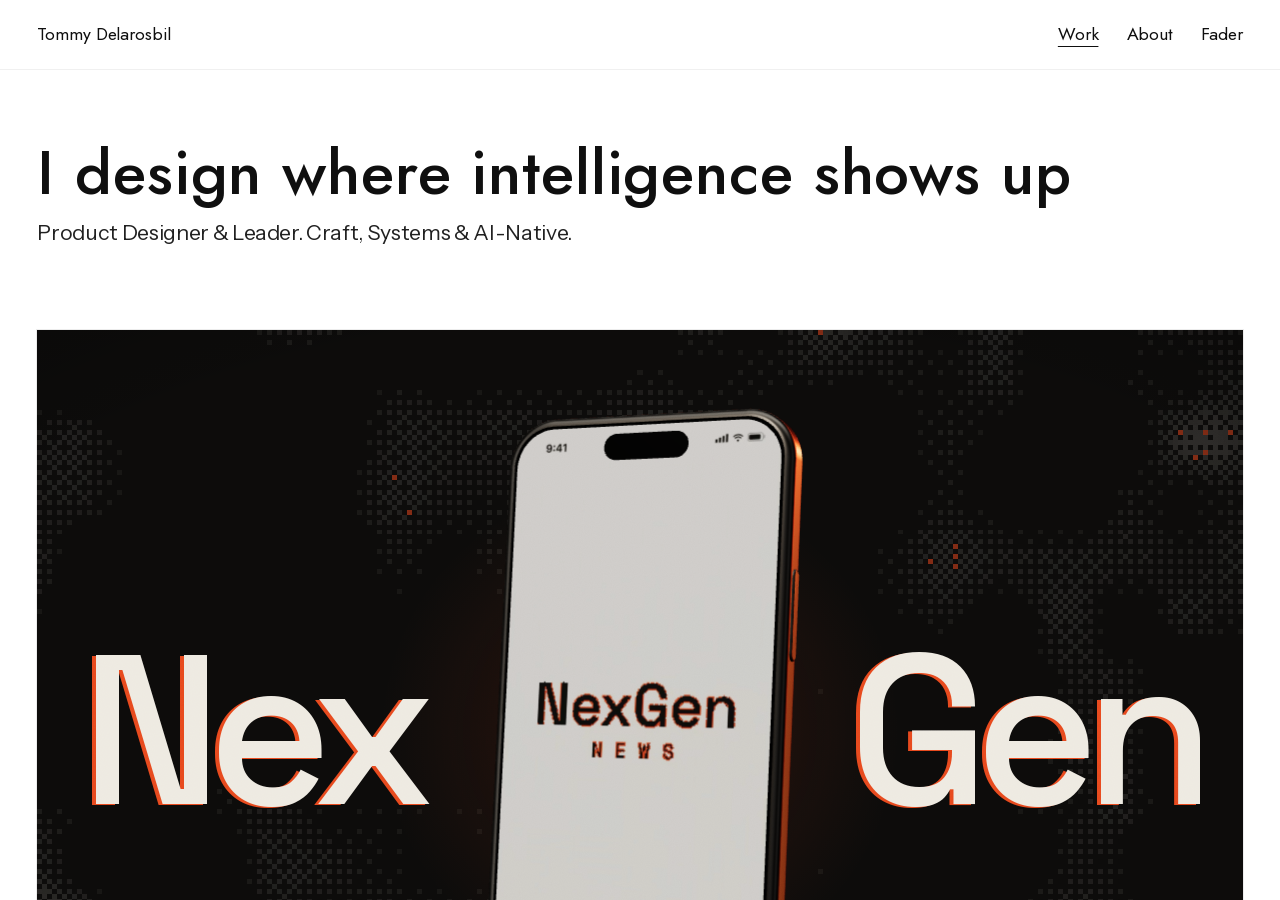
<file: work/cedar/index.html>
<!doctype html><html lang="en"><head><!-- Generated by tools/build_share.py --site from wireframe/index.html. Edit that, not this file. --><style>.devtog{display:none!important}</style><meta charset=utf8><meta name=viewport content="width=device-width,initial-scale=1,viewport-fit=cover"><meta http-equiv="Content-Security-Policy" content="default-src 'self'; script-src 'self' 'sha256-bsgmsIDNyc5qclcgAxcukIXXWdMrQ/fvwssvxVtzDDI='; style-src 'self' 'unsafe-inline'; img-src 'self' data: blob:; media-src 'self' blob:; font-src 'self' data:; connect-src 'self'; object-src 'none'; frame-src 'none'; base-uri 'self'; form-action 'self'; upgrade-insecure-requests"><meta name="referrer" content="strict-origin-when-cross-origin"><title>The agent lives in your inbox · Cedar · Tommy Delarosbil</title><meta name="description" content="People job hunting while working full time don&#x27;t have room for another app. With the CEO and CTO, I put the AI agent in their inbox, gave it a voice with strict rules, and kept a small web app for what email can&#x27;t do. 81% daily open rate, 5% paid conversion."><link rel="canonical" href="https://www.tommydelarosbil.com/work/cedar/"><meta name="author" content="Tommy Delarosbil"><meta name="robots" content="index,follow,max-image-preview:large,max-snippet:-1"><meta name="theme-color" content="#FFFFFF"><meta property="og:type" content="article"><meta property="og:site_name" content="Tommy Delarosbil"><meta property="og:title" content="The agent lives in your inbox · Cedar · Tommy Delarosbil"><meta property="og:description" content="People job hunting while working full time don&#x27;t have room for another app. With the CEO and CTO, I put the AI agent in their inbox, gave it a voice with strict rules, and kept a small web app for what email can&#x27;t do. 81% daily open rate, 5% paid conversion."><meta property="og:url" content="https://www.tommydelarosbil.com/work/cedar/"><meta property="og:image" content="https://www.tommydelarosbil.com/img/share/cedar.jpg?v=d62b23"><meta property="og:image:type" content="image/jpeg"><meta property="og:image:width" content="1200"><meta property="og:image:height" content="630"><meta property="og:image:alt" content="The agent lives in your inbox: Cedar · 2024–25 · Staff Product Designer · 6 weeks"><meta property="og:locale" content="en_CA"><meta name="twitter:card" content="summary_large_image"><meta name="twitter:title" content="The agent lives in your inbox · Cedar · Tommy Delarosbil"><meta name="twitter:description" content="People job hunting while working full time don&#x27;t have room for another app. With the CEO and CTO, I put the AI agent in their inbox, gave it a voice with strict rules, and kept a small web app for what email can&#x27;t do. 81% daily open rate, 5% paid conversion."><meta name="twitter:image" content="https://www.tommydelarosbil.com/img/share/cedar.jpg?v=d62b23"><meta name="twitter:image:alt" content="The agent lives in your inbox: Cedar · 2024–25 · Staff Product Designer · 6 weeks"><link rel="alternate" type="text/markdown" href="/llms.txt" title="This site for AI assistants (Markdown)"><script type="application/ld+json">{"@context": "https://schema.org", "@graph": [{"@type": "Person", "@id": "https://www.tommydelarosbil.com/#person", "name": "Tommy Delarosbil", "url": "https://www.tommydelarosbil.com/", "image": "https://www.tommydelarosbil.com/img/profile-photo-2026.jpg", "jobTitle": "Product Designer", "description": "Product designer, 15+ years. AI agents people use, design systems AI can follow, prototypes in code. Case studies from Cedar, LANDR, Groupe Dynamite.", "email": "mailto:delarosbil.t@gmail.com", "homeLocation": {"@type": "Place", "name": "Toronto, Ontario, Canada"}, "knowsAbout": ["AI-native product design", "Agentic AI", "Design systems", "UX research", "Prototyping in code", "Product strategy", "Design leadership"], "sameAs": ["https://www.linkedin.com/in/tommydelarosbil/"]}, {"@type": "Article", "@id": "https://www.tommydelarosbil.com/work/cedar/", "url": "https://www.tommydelarosbil.com/work/cedar/", "headline": "The agent lives in your inbox", "description": "People job hunting while working full time don't have room for another app. With the CEO and CTO, I put the AI agent in their inbox, gave it a voice with strict rules, and kept a small web app for what email can't do. 81% daily open rate, 5% paid conversion.", "image": "https://www.tommydelarosbil.com/img/share/cedar.jpg", "author": {"@id": "https://www.tommydelarosbil.com/#person"}, "about": "Cedar", "inLanguage": "en", "isPartOf": {"@type": "WebSite", "@id": "https://www.tommydelarosbil.com/#website"}}]}</script><style>.static{display:none}</style><noscript><style>.static{display:block;max-width:70ch;margin:40px auto;padding:0 16px;font:17px/1.6 sans-serif}</style></noscript><base href="/"><link rel=icon type="image/png" href="img/favicon.png"><link rel=apple-touch-icon href="img/apple-touch-icon.png"><style>:root{color-scheme:light;box-sizing:border-box;padding-top:env(safe-area-inset-top,0px);padding-bottom:env(safe-area-inset-bottom,0px)}html{scroll-padding-top:env(safe-area-inset-top,0px)}body{margin:0;padding:0;font:14px -apple-system,BlinkMacSystemFont,sans-serif;background:#fff;color:#000}img{max-width:100%}[hidden]:not([hidden=until-found i]){display:none!important}.micro{margin:4px 0 0;font-size:13px;line-height:1.4;color:var(--mute);max-width:62ch;flex-basis:100%}

.cap h3{margin:0;font-size:19px;font-weight:500;line-height:1.22;letter-spacing:-.01em;text-wrap:balance}
.cap .tx{font-size:15px;line-height:1.5}
.cap .tx p{margin:0 0 .65em}.cap .tx p:last-child{margin-bottom:0}
.cap.play .tx{display:grid;gap:4px;justify-items:start}.cap.play b{font-weight:500}.cap.play .mute{color:var(--mute)}
.cap .tx ul{margin:0 0 .65em;padding-left:18px}.cap .tx li{margin-bottom:.3em}
.beats.long{gap:56px}
.beat.lg,.beat.txt{grid-template-columns:minmax(0,1fr)!important;align-items:start}
.beat.lg .cap,.beat.txt .cap{max-width:64ch;order:0!important}
.beat.lg .tx{font-size:16px}
.beat.txt .cap{border-left:2px solid var(--ink);padding-left:16px}
</style></head><body>
<!-- First paint (2026-10-19): the site's own faces are served with it and declared here, nothing blocks rendering;
     the two faces above the fold and the NexGen phone's engine and poster start loading with the page. -->
<link rel="preload" href="fonts/gf-jost-normal-100-900-latin.woff2" as="font" type="font/woff2" crossorigin>
<link rel="preload" href="fonts/gf-instrument-sans-normal-400-700-latin.woff2" as="font" type="font/woff2" crossorigin>
<link rel="modulepreload" href="vendor/three.module.min.js">
<link rel="preload" href="nx/cover-poster.jpg" as="image">
<style id="site-fonts">
/* site fonts, self-hosted (2026-10-19): latin + latin-ext from Google Fonts, served with the site */
/* latin-ext */ @font-face {
  font-family: 'Geist';
  font-style: normal;
  font-weight: 100 900;
  font-display: swap;
  src: url(fonts/gf-geist-normal-100-900-latin-ext.woff2) format('woff2');
  unicode-range: U+0100-02BA, U+02BD-02C5, U+02C7-02CC, U+02CE-02D7, U+02DD-02FF, U+0304, U+0308, U+0329, U+1D00-1DBF, U+1E00-1E9F, U+1EF2-1EFF, U+2020, U+20A0-20AB, U+20AD-20C4, U+2113, U+2C60-2C7F, U+A720-A7FF;
}
/* latin */ @font-face {
  font-family: 'Geist';
  font-style: normal;
  font-weight: 100 900;
  font-display: swap;
  src: url(fonts/gf-geist-normal-100-900-latin.woff2) format('woff2');
  unicode-range: U+0000-00FF, U+0131, U+0152-0153, U+02BB-02BC, U+02C6, U+02DA, U+02DC, U+0304, U+0308, U+0329, U+2000-206F, U+20AC, U+2122, U+2191, U+2193, U+2212, U+2215, U+FEFF, U+FFFD;
}
/* latin-ext */ @font-face {
  font-family: 'Instrument Sans';
  font-style: italic;
  font-weight: 400 700;
  font-stretch: 100%;
  font-display: swap;
  src: url(fonts/gf-instrument-sans-italic-400-700-latin-ext.woff2) format('woff2');
  unicode-range: U+0100-02BA, U+02BD-02C5, U+02C7-02CC, U+02CE-02D7, U+02DD-02FF, U+0304, U+0308, U+0329, U+1D00-1DBF, U+1E00-1E9F, U+1EF2-1EFF, U+2020, U+20A0-20AB, U+20AD-20C4, U+2113, U+2C60-2C7F, U+A720-A7FF;
}
/* latin */ @font-face {
  font-family: 'Instrument Sans';
  font-style: italic;
  font-weight: 400 700;
  font-stretch: 100%;
  font-display: swap;
  src: url(fonts/gf-instrument-sans-italic-400-700-latin.woff2) format('woff2');
  unicode-range: U+0000-00FF, U+0131, U+0152-0153, U+02BB-02BC, U+02C6, U+02DA, U+02DC, U+0304, U+0308, U+0329, U+2000-206F, U+20AC, U+2122, U+2191, U+2193, U+2212, U+2215, U+FEFF, U+FFFD;
}
/* latin-ext */ @font-face {
  font-family: 'Instrument Sans';
  font-style: normal;
  font-weight: 400 700;
  font-stretch: 100%;
  font-display: swap;
  src: url(fonts/gf-instrument-sans-normal-400-700-latin-ext.woff2) format('woff2');
  unicode-range: U+0100-02BA, U+02BD-02C5, U+02C7-02CC, U+02CE-02D7, U+02DD-02FF, U+0304, U+0308, U+0329, U+1D00-1DBF, U+1E00-1E9F, U+1EF2-1EFF, U+2020, U+20A0-20AB, U+20AD-20C4, U+2113, U+2C60-2C7F, U+A720-A7FF;
}
/* latin */ @font-face {
  font-family: 'Instrument Sans';
  font-style: normal;
  font-weight: 400 700;
  font-stretch: 100%;
  font-display: swap;
  src: url(fonts/gf-instrument-sans-normal-400-700-latin.woff2) format('woff2');
  unicode-range: U+0000-00FF, U+0131, U+0152-0153, U+02BB-02BC, U+02C6, U+02DA, U+02DC, U+0304, U+0308, U+0329, U+2000-206F, U+20AC, U+2122, U+2191, U+2193, U+2212, U+2215, U+FEFF, U+FFFD;
}
/* latin-ext */ @font-face {
  font-family: 'Jost';
  font-style: italic;
  font-weight: 100 900;
  font-display: swap;
  src: url(fonts/gf-jost-italic-100-900-latin-ext.woff2) format('woff2');
  unicode-range: U+0100-02BA, U+02BD-02C5, U+02C7-02CC, U+02CE-02D7, U+02DD-02FF, U+0304, U+0308, U+0329, U+1D00-1DBF, U+1E00-1E9F, U+1EF2-1EFF, U+2020, U+20A0-20AB, U+20AD-20C4, U+2113, U+2C60-2C7F, U+A720-A7FF;
}
/* latin */ @font-face {
  font-family: 'Jost';
  font-style: italic;
  font-weight: 100 900;
  font-display: swap;
  src: url(fonts/gf-jost-italic-100-900-latin.woff2) format('woff2');
  unicode-range: U+0000-00FF, U+0131, U+0152-0153, U+02BB-02BC, U+02C6, U+02DA, U+02DC, U+0304, U+0308, U+0329, U+2000-206F, U+20AC, U+2122, U+2191, U+2193, U+2212, U+2215, U+FEFF, U+FFFD;
}
/* latin-ext */ @font-face {
  font-family: 'Jost';
  font-style: normal;
  font-weight: 100 900;
  font-display: swap;
  src: url(fonts/gf-jost-normal-100-900-latin-ext.woff2) format('woff2');
  unicode-range: U+0100-02BA, U+02BD-02C5, U+02C7-02CC, U+02CE-02D7, U+02DD-02FF, U+0304, U+0308, U+0329, U+1D00-1DBF, U+1E00-1E9F, U+1EF2-1EFF, U+2020, U+20A0-20AB, U+20AD-20C4, U+2113, U+2C60-2C7F, U+A720-A7FF;
}
/* latin */ @font-face {
  font-family: 'Jost';
  font-style: normal;
  font-weight: 100 900;
  font-display: swap;
  src: url(fonts/gf-jost-normal-100-900-latin.woff2) format('woff2');
  unicode-range: U+0000-00FF, U+0131, U+0152-0153, U+02BB-02BC, U+02C6, U+02DA, U+02DC, U+0304, U+0308, U+0329, U+2000-206F, U+20AC, U+2122, U+2191, U+2193, U+2212, U+2215, U+FEFF, U+FFFD;
}
</style>
<style>
/* Layout: a tool bar over a "device frame" that scrolls on its own, so craft coverage can be measured per screen. Greyscale wireframe, blueprint-blue notes. */
:root{
  --paper:#F1F1EE; --chrome:#E4E4E0; --ink:#18191B; --mute:#686B70; --line:#C6C7C4;
  --fill:#DADBD7; --hatch:#C9CAC6; --note:#2448E8; --note-ink:#FFFFFF; --ok:#17804A; --warn:#A8660A; --shade:rgba(10,10,12,.55);
  --sans:"Instrument Sans", ui-sans-serif, system-ui, -apple-system, "Segoe UI", sans-serif;
  --mono:"IBM Plex Mono", ui-monospace, SFMono-Regular, Menlo, monospace;
  --gut:16px;
}
@media (prefers-color-scheme: dark){ :root:not([data-theme="light"]){
  --paper:#161718; --chrome:#0E0F10; --ink:#ECECE8; --mute:#9A9DA2; --line:#3A3C3F;
  --fill:#26282A; --hatch:#323437; --note:#7D95FF; --note-ink:#0B0C10; --ok:#4CC383; --warn:#E1A43F; --shade:rgba(0,0,0,.7); color-scheme:dark }}
:root[data-theme="dark"]{
  --paper:#161718; --chrome:#0E0F10; --ink:#ECECE8; --mute:#9A9DA2; --line:#3A3C3F;
  --fill:#26282A; --hatch:#323437; --note:#7D95FF; --note-ink:#0B0C10; --ok:#4CC383; --warn:#E1A43F; --shade:rgba(0,0,0,.7); color-scheme:dark }
html,body{height:100%}
body{background:var(--chrome);color:var(--ink);font-family:var(--sans);font-size:15px;line-height:1.45;display:flex;flex-direction:column;overflow:hidden}
button{font:inherit;color:inherit}
:focus-visible{outline:2px solid var(--note);outline-offset:2px}

/* ---------- tool bar (not part of the site) ---------- */
.bar{display:flex;flex-wrap:wrap;align-items:center;gap:8px 14px;padding:8px var(--gut);font-family:var(--mono);font-size:12px;border-bottom:1px solid var(--line)}
.bar .id{font-weight:500;margin-right:auto;white-space:nowrap}
.bar .id span{color:var(--mute);font-weight:400}
.seg{display:inline-flex;border:1px solid var(--line);border-radius:6px;overflow:hidden}
.seg button{background:none;border:0;padding:5px 10px;cursor:pointer;color:var(--mute)}
.seg button[aria-pressed="true"]{background:var(--ink);color:var(--paper)}
.meter{display:inline-flex;align-items:center;gap:8px;white-space:nowrap}
.meter .track{width:90px;height:6px;border-radius:3px;background:var(--fill);position:relative;overflow:hidden}
.meter .band{position:absolute;left:65%;width:15%;top:0;bottom:0;background:var(--hatch)}
.meter .fillb{position:absolute;left:0;top:0;bottom:0;background:var(--warn);transition:width .2s}
.meter.good .fillb{background:var(--ok)}
.meter b{font-weight:500;min-width:3.2em;font-variant-numeric:tabular-nums}
.meter.good b{color:var(--ok)} .meter b{color:var(--warn)}

/* ---------- stage + device frame ---------- */
.stage{flex:1;min-height:0;display:flex;justify-content:center;align-items:stretch;padding:12px;}
.fw{position:relative;width:100%;max-width:1440px;background:var(--paper);border:1px solid var(--line);border-radius:8px;overflow:hidden;display:flex}
body.m .stage{padding-block:16px}
body.m .fw{width:390px;max-height:844px;border-radius:30px;border-width:6px;border-color:var(--ink)}
.frame{flex:1;overflow-y:auto;overflow-x:hidden;container-type:inline-size;container-name:site;scroll-behavior:smooth}
@media (max-width:520px){ .stage{padding:0} .fw,body.m .fw{border-radius:0;border-width:0;max-height:none;width:100%} .devseg{display:none} }

/* ---------- the site (inside the frame) ---------- */
.site{padding-inline:var(--gut);padding-block:0 40px;max-width:1360px;margin-inline:auto}
@container site (min-width:760px){ .site{--gut:32px} }
.hdr{display:flex;align-items:center;gap:16px;height:48px;position:sticky;top:0;background:var(--paper);z-index:5}
.mark{display:inline-grid;place-items:center;width:26px;height:26px;border:1.5px solid var(--ink);font:600 11px var(--mono);letter-spacing:.02em}
.hdr .name{font-weight:600;text-decoration:none;color:inherit;display:flex;gap:10px;align-items:center;margin-right:auto}
.hdr nav{display:flex;gap:18px}
.hdr nav a{color:var(--mute);text-decoration:none}
.hdr nav a[aria-current="page"]{color:var(--ink);text-decoration:underline;text-underline-offset:4px}

.mono{font-family:var(--mono);font-size:12px;letter-spacing:.01em}
.mute{color:var(--mute)}
.chip{display:inline-block;font:500 11px var(--mono);border:1px solid var(--line);border-radius:4px;padding:1px 6px;color:var(--mute);white-space:nowrap}
.chip.ev{border-style:dashed}
.chip.lock{border-color:var(--ink);color:var(--ink)}

/* visuals */
.vis{position:relative;margin:0;background:var(--fill);border-radius:6px;overflow:hidden}
.vis img,.vis video{display:block;width:100%;height:100%;object-fit:cover}
.vis.contain :is(img,video){object-fit:contain;background:var(--fill)}
.frame:not(.colour) .vis img,.frame:not(.colour) .vis video{filter:grayscale(1) contrast(.95)}
.vis figcaption{position:absolute;left:8px;bottom:8px;font:500 11px var(--mono);background:var(--paper);padding:2px 6px;border-radius:3px}
.ph{background:repeating-linear-gradient(135deg,var(--fill) 0 10px,var(--hatch) 10px 11px);display:flex;flex-direction:column;justify-content:flex-end;padding:14px;gap:4px;border:1px dashed var(--mute)}
.ph .k{font:500 11px var(--mono);text-transform:uppercase;letter-spacing:.06em;color:var(--mute)}
.ph .w{font-weight:500;max-width:46ch;text-wrap:pretty}
.ph .s{font:11px var(--mono);color:var(--mute)}
.phones{display:flex;gap:4%;justify-content:center;align-items:center;padding:6% 4%;background:var(--fill)}
.phone{flex:0 1 28%;aspect-ratio:9/19.5;border:5px solid var(--ink);border-radius:22px;overflow:hidden;background:var(--paper)}
.phone img{width:100%;height:100%;object-fit:cover;object-position:top}
.pair{display:grid;grid-template-columns:1fr 1fr;gap:8px;background:transparent}
.pair>.vis{aspect-ratio:auto}
.pair .lbl{position:absolute;top:8px;left:8px;font:500 11px var(--mono);background:var(--ink);color:var(--paper);padding:2px 6px;border-radius:3px}
.locked{display:grid;place-items:center;text-align:center}
.locked::before{content:"";position:absolute;inset:0;background:repeating-linear-gradient(90deg,var(--fill) 0 18px,var(--hatch) 18px 30px);filter:blur(6px);opacity:.9}
.locked .lk{position:relative;display:grid;gap:6px;justify-items:center;font:500 12px var(--mono)}
.locked .pad{width:30px;height:24px;border:2px solid var(--ink);border-radius:4px;position:relative;margin-top:12px}
.locked .pad::before{content:"";position:absolute;left:5px;right:5px;top:-14px;height:14px;border:2px solid var(--ink);border-bottom:0;border-radius:10px 10px 0 0}

/* notes layer (wireframe annotations) */
.anchor{position:relative}
.note{position:absolute;z-index:4;top:8px;right:8px;max-width:270px;background:var(--note);color:var(--note-ink);font:12px/1.35 var(--mono);padding:6px 8px;border-radius:4px;box-shadow:0 2px 0 rgba(0,0,0,.12)}
.note.l{right:auto;left:8px}
@container site (max-width:759px){ .note{max-width:200px;font-size:11px} }
@container site (min-width:760px){ .hdr{height:56px} .intro{padding-block:28px 22px} }
.note.b{top:auto;bottom:8px}
.frame:not(.notes) .note{display:none}
.note b{font-weight:500}

/* home */
.intro{padding-block:14px 14px;display:grid;gap:6px}
.intro h1{font-size:clamp(24px,5.4cqi,46px);line-height:1.04;letter-spacing:-.02em;font-weight:500;margin:0;text-wrap:balance;max-width:20ch}
.intro p{margin:0;color:var(--mute)}
.feat{display:grid;gap:10px;margin-bottom:28px}
.feat .vis{aspect-ratio:9/13}
@container site (min-width:760px){ .feat .vis{aspect-ratio:16/8} }
.row-meta{display:flex;flex-wrap:wrap;gap:6px 10px;align-items:baseline}
.row-meta h2,.row-meta h3{margin:0;font-weight:500;letter-spacing:-.01em}
.row-meta h2{font-size:22px}
.list-h{display:flex;justify-content:space-between;align-items:baseline;border-top:1px solid var(--ink);padding-top:8px;margin-bottom:12px}
.rows{display:grid;gap:28px}
.row{display:grid;gap:10px;text-decoration:none;color:inherit}
.row .vis{aspect-ratio:4/3;transition:transform .35s cubic-bezier(.2,.7,.2,1)}
.row:hover .vis{transform:scale(.99)}
.row .t{font-size:19px;font-weight:500;letter-spacing:-.01em;line-height:1.2;text-wrap:balance}
.row .m{display:flex;flex-wrap:wrap;gap:6px;align-items:center}
@container site (min-width:760px){
  .row{grid-template-columns:minmax(0,7fr) minmax(0,3fr);gap:24px;align-items:end}
  .row .vis{aspect-ratio:16/9}
  .row .t{font-size:22px}
}
.wl{font:12px var(--mono);color:var(--mute);border-left:2px solid var(--ink);padding:4px 10px;margin-top:-8px}

/* case page */
.back{display:inline-block;margin-block:12px 8px;color:var(--mute);text-decoration:none;font:12px var(--mono)}
.chead{display:grid;gap:8px;padding-block:4px 14px}
.chead h1{margin:0;font-size:clamp(26px,5cqi,44px);line-height:1.05;letter-spacing:-.02em;font-weight:500;text-wrap:balance;max-width:22ch}
.ctx{display:flex;flex-wrap:wrap;gap:6px 10px;align-items:center}
.modes{display:inline-flex;margin-left:auto}
.hero{aspect-ratio:4/5;margin-bottom:28px}
@container site (min-width:760px){ .hero{aspect-ratio:16/9} }
.beats{display:grid;gap:36px}
.beat{display:grid;gap:10px}
.beat .vis{aspect-ratio:4/5}
.beat .vis.wide{aspect-ratio:4/3}
.vis.case-named{overflow:visible;margin-bottom:22px}
/* image names are real text (2026-10-18), so Tommy can select one to say which image to change */
.vis.case-named>img{border-radius:inherit}
.vis.case-phone-collection{overflow:visible;margin-bottom:22px}
.case-phones{display:flex;gap:4%;justify-content:center;align-items:flex-start;padding:6% 4%;background:var(--fill)}
.case-phone{display:grid;justify-items:center;gap:6px;flex:0 1 28%;min-width:0}
.case-phone .phone{width:100%;flex:none}
.case-phone{position:relative;margin-bottom:22px}
@container site (min-width:760px){
  .beat{grid-template-columns:minmax(0,3fr) minmax(0,1fr);gap:24px;align-items:end}
  .beat .vis,.beat .vis.wide{aspect-ratio:16/10}
  .beat.flip{grid-template-columns:minmax(0,1fr) minmax(0,3fr)}
  .beat.flip .cap{order:-1}
}
.cap{display:grid;gap:8px;align-content:end}
.cap .n{font:12px var(--mono);color:var(--mute)}
.cap p{margin:0;font-size:16px;line-height:1.4;text-wrap:pretty}
.cap .long{font-size:14px;color:var(--mute);border-top:1px solid var(--line);padding-top:8px}
.more{justify-self:start;background:none;border:1px solid var(--ink);border-radius:999px;padding:3px 12px;cursor:pointer;font:500 12px var(--mono)}
.more:hover{background:var(--ink);color:var(--paper)}
.result{margin-top:44px;border-top:1px solid var(--ink);padding-top:12px;display:grid;gap:18px}
.nums{display:grid;grid-template-columns:repeat(auto-fit,minmax(140px,1fr));gap:18px}
.num b{display:block;font-size:clamp(30px,6cqi,52px);font-weight:500;letter-spacing:-.03em;line-height:1;font-variant-numeric:tabular-nums}
.num span{display:block;color:var(--mute);margin-block:4px 6px}
.fine{display:grid;gap:14px}
@container site (min-width:760px){ .fine{grid-template-columns:1fr 1fr 1fr} }
.fine h4{margin:0 0 4px;font:500 12px var(--mono);text-transform:uppercase;letter-spacing:.06em;color:var(--mute)}
.fine p{margin:0}
.next{margin-top:44px;display:grid;gap:10px;text-decoration:none;color:inherit;border-top:1px solid var(--line);padding-top:12px}
.next .vis{aspect-ratio:21/9}

/* gate */
.gate{display:grid;gap:18px;padding-block:8px 20px}
.gate .vis{aspect-ratio:4/5}
@container site (min-width:760px){ .gate{grid-template-columns:minmax(0,2fr) minmax(0,1fr);align-items:end} .gate .vis{aspect-ratio:16/10} }
.gate form{display:grid;gap:8px}
.gate input{font:inherit;padding:10px 12px;border:1px solid var(--ink);border-radius:6px;background:var(--paper);color:var(--ink)}
.gate button{background:var(--ink);color:var(--paper);border:0;border-radius:6px;padding:10px 12px;cursor:pointer;font-weight:500}
.disclose{font:12px/1.5 var(--mono);color:var(--mute);border-left:2px solid var(--ink);padding:2px 10px}

/* modal (Long detail of one beat) */
.scrim{position:absolute;inset:0;background:var(--shade);display:grid;place-items:center;padding:16px;z-index:20;opacity:0;pointer-events:none;transition:opacity .2s}
.scrim.open{opacity:1;pointer-events:auto}
.dlg{background:var(--paper);border-radius:10px;max-width:640px;width:100%;max-height:85%;overflow:auto;padding:18px;display:grid;gap:12px;transform:translateY(8px) scale(.98);transition:transform .25s cubic-bezier(.2,.7,.2,1)}
.scrim.open .dlg{transform:none}
.dlg .vis{aspect-ratio:16/10}
.dx{display:grid;gap:8px}
.fw{container-type:inline-size;container-name:fw}
@container fw (min-width:600px){ .dx:has(> :nth-child(2)){grid-template-columns:1fr 1fr} .dx:has(> :nth-child(2)) .vis{aspect-ratio:4/3} }
.extra{display:grid;gap:8px;grid-column:1/-1}
@container site (min-width:760px){ .extra{grid-template-columns:repeat(auto-fill,minmax(300px,1fr))} }
.extra .vis{aspect-ratio:16/10!important}
.dlg header{display:flex;justify-content:space-between;gap:12px;align-items:start}
.dlg h3{margin:0;font-weight:500;font-size:18px}
.dlg p{margin:0}
.x{background:none;border:1px solid var(--line);border-radius:6px;padding:2px 8px;cursor:pointer;font:12px var(--mono)}

/* writing */
.wlist{display:grid;border-top:1px solid var(--ink);margin-top:24px}
.post{display:grid;gap:4px;padding-block:14px;border-bottom:1px solid var(--line);text-decoration:none;color:inherit}
@container site (min-width:760px){ .post{grid-template-columns:120px 1fr auto;gap:20px;align-items:baseline} }
.post .t{font-size:18px;font-weight:500}

/* about */
.about{display:grid;gap:28px;padding-top:20px}
/* the photo sits one gutter below the site bar and one gutter from its text, the gutter it already has on the left (2026-10-20) */
.about-top{display:grid;gap:var(--site-pad,16px)}
@container site (min-width:760px){ .about-top{grid-template-columns:min(400px,calc((100% - var(--site-pad,16px)) / 3)) minmax(0,1fr);align-items:end} }
.about-top .vis{aspect-ratio:1/1;width:100%}
.bio{display:grid;gap:10px;font-size:17px;line-height:1.45;max-width:58ch}
.bio p{margin:0}
.princ{display:grid;gap:0;border-top:1px solid var(--ink)}
.princ li{list-style:none;padding:10px 0;border-bottom:1px solid var(--line);font-size:17px}
.princ{padding:0;margin:0}
/* one centre (6.5px from the left) for the line (1px), the fill (3px) and the dots (13px): odd widths, so all three share a pixel column */
.tl{position:relative;padding-left:22px;display:grid;gap:0}
.tl::before{content:"";position:absolute;left:6px;top:0;bottom:0;width:1px;background:var(--line)}
.tl .prog{position:absolute;left:5px;top:0;width:3px;background:var(--ink);height:0;transition:height .15s linear}
.tl .r{position:relative;display:grid;gap:2px;padding:12px 0;border-bottom:1px solid var(--line);cursor:default}
@container site (min-width:760px){ .tl .r{grid-template-columns:90px minmax(0,.8fr) minmax(0,2fr);gap:20px;align-items:baseline} }
.tl .r::before{content:"";position:absolute;left:-22px;top:17.5px;box-sizing:border-box;width:13px;height:13px;border-radius:50%;background:var(--paper);border:1.5px solid var(--mute);transition:background .3s,transform .3s}
.tl .r.on::before{background:var(--ink);border-color:var(--ink);transform:scale(1.2)}
.tl .r .co{font-weight:600;font-size:17px}
.tl .r .hl{color:var(--mute);transition:color .3s;list-style:none;margin:0;padding:0;display:grid;gap:5px}
.tl .r .hl li{position:relative;padding-left:14px;line-height:1.4}
.tl .r .hl li::before{content:"–";position:absolute;left:0;color:var(--line)}
.tl .r .hl b{font-weight:600;color:var(--ink)}
.tl .r .hl .lab{font:11px var(--mono);color:var(--mute)}
.tl .r:hover .hl,.tl .r.on .hl{color:var(--ink)}
.cta{display:flex;flex-wrap:wrap;gap:10px}
.btn{display:inline-flex;gap:8px;align-items:center;border:1px solid var(--ink);border-radius:6px;padding:8px 12px;text-decoration:none;color:inherit;background:none;cursor:pointer;font-weight:500}

/* footer */
.foot{margin-top:56px;border-top:1px solid var(--ink);padding-top:12px;display:flex;flex-wrap:wrap;gap:12px 22px;align-items:center}
.foot .email{user-select:all;font-weight:500}
.copy{background:none;border:1px solid var(--line);border-radius:4px;padding:2px 8px;cursor:pointer;font:12px var(--mono)}

/* hooks the style layers use; the wireframe looks the same with them */
.row-meta.stack{display:grid;gap:8px}
.row-meta .m{display:flex;flex-wrap:wrap;gap:6px;align-items:center}
.foot .cr{margin-left:auto}
.next .nt{font-size:20px;font-weight:500}
.bio .lede{font-size:clamp(22px,4cqi,32px);line-height:1.15;letter-spacing:-.01em}
.styleseg button{white-space:nowrap}
@media (prefers-reduced-motion:reduce){ *{transition:none!important;scroll-behavior:auto!important} }

/* ---------- NexGen cover stage (nx-stage.js): the landing's first piece of work ----------
   The product's own world (ink, paper, signal) inside the style's frame: each layer keeps its radius,
   proportions and bleed; the stage keeps NexGen's colours, like a screenshot would. */
.nxs{--nxs-bg:#0C0B0A;--nxs-paper:#EEEAE1;--nxs-signal:#FF4F1F;--nxs-hair:rgba(238,234,225,.14);background:var(--nxs-bg);isolation:isolate}
.nxs-world{position:absolute;inset:0;overflow:hidden;background:var(--nxs-bg);color:var(--nxs-paper);-webkit-tap-highlight-color:transparent}
.frame:not(.colour) .nxs-world{filter:grayscale(1)}
.nxs-field{position:absolute;inset:0;width:100%;height:100%;image-rendering:pixelated;opacity:0;transition:opacity 1.4s ease}
.nxs-world.in .nxs-field{opacity:var(--fade,1)}
.nxs-light{position:absolute;inset:0;pointer-events:none;background:radial-gradient(30% 44% at var(--pcx,50%) var(--pcy,50%),rgba(255,79,31,.14),transparent 72%),radial-gradient(120% 95% at 50% 50%,transparent 52%,rgba(0,0,0,.62) 100%)}
.nxs-mark{position:absolute;inset:0;display:grid;grid-template-columns:1fr var(--gap,30%) 1fr;align-items:center;padding-inline:var(--gutter,24px);font:500 var(--size,12vw)/.82 "Space Grotesk","Helvetica Neue",Arial,sans-serif;letter-spacing:-.065em;color:var(--nxs-paper);pointer-events:none;user-select:none;opacity:var(--fade,1)}
.nxs-mark .w{display:block;white-space:nowrap;text-shadow:var(--edge,-.02em) .004em 0 rgba(255,79,31,.9)}
.nxs-mark .nex{justify-self:end;padding-right:.04em;clip-path:inset(-10% -10% -10% calc(var(--clip,100%) * 1.2 - 10%))}
.nxs-mark .gen{grid-column:3;justify-self:start;clip-path:inset(-10% calc(var(--clip,100%) * 1.2 - 10%) -10% -10%)}
.nxs-mark .in{display:block;will-change:transform}
.nxs-mark .nex .in{transform:translateX(var(--nx,0))}
.nxs-mark .gen .in{transform:translateX(var(--gx,0))}
.nxs-world.no-words .nxs-mark{display:none}
.nxs-gl{position:absolute;inset:0;width:100%;height:100%;touch-action:pan-y;cursor:pointer;outline:none}
.nxs-world.on-phone .nxs-gl{cursor:grab}
:is(.row,.feat,.next)>figure.vis:not(.stg):not(.nxs){cursor:pointer}
:is(.row .t,.feat .row-meta h2){cursor:pointer}
.acc{color:var(--accent,#003CD4)}   /* ==text== in the vault notes */
/* the password gate: question, field and button together in the block, white on the brand colour */
.gate.anchor{grid-template-columns:minmax(0,1fr)!important}
.gate-block .lk{gap:14px!important}
.gate-block .lk>[data-edit]{margin-bottom:10px}
.gate-block input,.gate-block button{box-sizing:border-box;width:min(250px,100%);margin:0;font:400 15px/1.2 var(--sans)!important;border-radius:var(--radius,0)!important}
.gate-block input{padding:12px 14px;background:transparent!important;color:#fff!important;border:1px solid rgba(255,255,255,.7)!important}
.gate-block input::placeholder{color:rgba(255,255,255,.72)}
.gate-block input:focus{outline:none;border-color:#fff!important;box-shadow:0 0 0 1px #fff}
.gate-block button{padding:12px 14px;border:0!important;background:#fff!important;color:var(--deep,#003CD4)!important;font-weight:500!important;cursor:pointer}
.gate-block,.gate-block .lk,.gate-block .mute{color:#fff!important}
@container site (max-width:759px){ .fw #site[data-case]:not([data-case=""]) .gate>.vis.gate-block{aspect-ratio:auto!important;min-height:min(440px,calc(var(--vh,100vh) - 88px))} }
/* a wrong password: one short shake and a pale red line that stays readable on the blue (5.6:1) */
.gate-err{margin:2px 0 0;min-height:1.4em;font:400 14px/1.4 var(--sans)!important;color:#FFC9C9!important;visibility:hidden}
.gate-block.bad .gate-err,body.editing .gate-err{visibility:visible}
.gate-block.bad input{border-color:#FFC9C9!important;box-shadow:0 0 0 1px #FFC9C9}
.gate-block.shake .lk{animation:gate-shake .42s cubic-bezier(.36,.07,.19,.97)}
@keyframes gate-shake{15%{transform:translateX(-9px)}30%{transform:translateX(8px)}45%{transform:translateX(-6px)}60%{transform:translateX(4px)}75%{transform:translateX(-2px)}100%{transform:none}}
@media (prefers-reduced-motion:reduce){.gate-block.shake .lk{animation:none}}
.gate-after{display:grid;gap:10px;max-width:44rem}
.gate-after .disclose{margin:0}
body.editing :is(.row .t,.feat .row-meta h2){cursor:text}
.nxs,.nxs *{-webkit-user-drag:none;-webkit-user-select:none;user-select:none}
.nxs-world.grabbing .nxs-gl{cursor:grabbing}
.nxs .nxs-film{position:absolute;width:2px;height:2px;left:0;bottom:0;opacity:.01;pointer-events:none;filter:none}
.nxs .nxs-world.flat .nxs-film{width:auto;height:86%;aspect-ratio:600/1298;left:50%;top:50%;bottom:auto;transform:translate(-50%,-50%) rotate(-2deg);opacity:1;object-fit:cover;border-radius:clamp(18px,4.5cqi,44px);border:clamp(5px,.8cqi,9px) solid #23221F;box-shadow:0 30px 80px rgba(0,0,0,.6),-18px 0 50px -20px rgba(255,90,36,.35)}
.nxs-world.flat .nxs-gl{display:none}
.nxs-grain{position:absolute;inset:0;pointer-events:none;opacity:.09;mix-blend-mode:overlay;background-image:url("data:image/svg+xml,%3Csvg xmlns='http://www.w3.org/2000/svg' width='160' height='160'%3E%3Cfilter id='n'%3E%3CfeTurbulence type='fractalNoise' baseFrequency='.9' numOctaves='2' stitchTiles='stitch'/%3E%3CfeColorMatrix values='0 0 0 0 1 0 0 0 0 1 0 0 0 0 1 0 0 0 .9 0'/%3E%3C/filter%3E%3Crect width='160' height='160' filter='url(%23n)'/%3E%3C/svg%3E")}
.feat:focus-visible{outline:none}
.feat:focus-visible .nxs{outline:2px solid var(--nxs-signal);outline-offset:3px}
</style>
<style id="style-layers">
/* ================= STYLE LAYERS (study, AI proposal: awaiting review) =================
   Each layer translates one reference site onto this IA. Captures and measured tokens: research/style-references.
   Kept from the IA: page order, craft-first rows, Micro on the landing, evidence labels.
   Changed per layer: tokens, type, grid, rhythm, and one signature move.
   Fonts are free stand-ins for the commercial originals, loaded only when a layer is picked. */
.fw[data-style]{background:var(--paper);color:var(--ink);font-family:var(--sans);border-color:transparent}
.fw[data-style] .frame{background:var(--paper)}
body.m .fw[data-style]{border-color:#111}
.fw[data-style] .site{max-width:none;padding-bottom:0}
.fw[data-style] .note{font-family:"IBM Plex Mono",ui-monospace,monospace;background:#2448E8;color:#fff}
.fw[data-style] .vis.ph{background:var(--fill);border:1px dashed var(--line)}
.fw[data-style] .ph .k,.fw[data-style] .ph .s{color:var(--mute)}
.fw[data-style] .row-meta{flex-wrap:nowrap}
.fw[data-style] .micro{flex-basis:auto}
@media (prefers-reduced-motion:reduce){ .fw[data-style] *{animation:none!important} }

/* ---------- 1 · HANSON WU ----------
   A quiet serif monograph. The serif carries titles and prose; a grotesk only labels.
   64px margins, square media, captions under the work, 160px air between projects,
   header in difference blend over the work, a dark closing band. */
.fw[data-style=hanson]{
  --paper:#FFFFFF; --ink:#0F0F0F; --mute:#676769; --line:#E5E5E5; --fill:#F2F1EF; --hatch:#E6E5E2; --shade:rgba(15,15,15,.6);
  --deep:#1B1C1F; --deep-ink:#FFFFFF; --deep-line:#3C3D40; --deep-mute:#A3A3A6;
  --serif:"Newsreader","Iowan Old Style",Georgia,serif; --sans:"Geist","Helvetica Neue",Arial,sans-serif; --mono:var(--sans);
  --h-display:clamp(30px,4.17cqi,60px); --h-title:clamp(20px,1.95cqi,28px); --h-cta:clamp(30px,3.6cqi,52px);
  --t-label:clamp(15px,1.67cqi,24px); --t-body:clamp(17px,1.4cqi,20px);
}
.fw[data-style=hanson] .site{--gut:clamp(16px,4.45cqi,64px);font-family:var(--serif)}
.fw[data-style=hanson] .hdr{height:auto;padding-block:clamp(16px,3.9cqi,56px) clamp(8px,1.4cqi,20px);background:transparent;color:#fff;mix-blend-mode:difference;font:400 var(--t-label)/1.15 var(--sans)}
.fw[data-style=hanson] .hdr .mark{display:none}
.fw[data-style=hanson] .hdr .name{font-weight:400}
.fw[data-style=hanson] .hdr nav{gap:clamp(16px,2.2cqi,32px)}
.fw[data-style=hanson] .hdr nav a{color:inherit}
.fw[data-style=hanson] .hdr nav a[aria-current="page"]{text-decoration-thickness:1px;text-underline-offset:6px}
.fw[data-style=hanson] .intro{padding-block:clamp(40px,6cqi,88px) clamp(32px,4.4cqi,64px);gap:clamp(14px,1.4cqi,20px)}
.fw[data-style=hanson] .intro h1{font:400 var(--h-display)/1.2 var(--serif);letter-spacing:-.005em;max-width:none}
.fw[data-style=hanson] .intro p{font:400 var(--t-label)/1.15 var(--sans);color:var(--mute)}
.fw[data-style=hanson] .vis{border-radius:0}
.fw[data-style=hanson] .feat{gap:clamp(14px,1.7cqi,24px);margin-bottom:0}
.fw[data-style=hanson] .feat .vis{aspect-ratio:4/5}
.fw[data-style=hanson] .row-meta{display:flex;flex-direction:column;align-items:flex-start;gap:clamp(4px,.55cqi,8px)}
.fw[data-style=hanson] .row-meta>.mute{order:-1;font:400 var(--t-label)/1.15 var(--sans);color:var(--mute)}
.fw[data-style=hanson] .row-meta h2,.fw[data-style=hanson] .row .t{font:400 var(--h-title)/1.5 var(--serif);letter-spacing:0}
.fw[data-style=hanson] .micro{order:1;margin:4px 0 0;font:400 clamp(16px,1.18cqi,18px)/1.55 var(--serif);color:var(--mute);max-width:58ch}
.fw[data-style=hanson] .row-meta .m{order:2;margin-top:6px}
.fw[data-style=hanson] .chip{border:0;padding:0;border-radius:0;background:none;font:400 14px/1.4 var(--sans);color:var(--mute)}
.fw[data-style=hanson] .chip+.chip::before{content:"·";margin-right:6px}
.fw[data-style=hanson] .list-h{border-top:0;margin:0 0 clamp(32px,4.4cqi,64px);padding-top:0}   /* no rule: the gap above is the page's own (2026-10-20) */
.fw[data-style=hanson] .list-h .mono{font:400 var(--t-label)/1.15 var(--sans);color:var(--mute)}
.fw[data-style=hanson] .rows{gap:clamp(72px,12.2cqi,176px) clamp(24px,11.1cqi,160px)}
.fw[data-style=hanson] .row{grid-template-columns:minmax(0,1fr);gap:clamp(14px,1.7cqi,24px);align-items:start}
.fw[data-style=hanson] .row .vis{aspect-ratio:4/3}
.fw[data-style=hanson] .locked{background:var(--deep);color:var(--deep-ink)}
.fw[data-style=hanson] .locked::before{display:none}
.fw[data-style=hanson] .locked .lk{font:400 var(--h-title)/1.4 var(--serif);max-width:26ch;padding:24px}
.fw[data-style=hanson] .locked .lk .mute{font:400 15px/1.5 var(--sans);color:var(--deep-mute)}
.fw[data-style=hanson] .locked .pad,.fw[data-style=hanson] .locked .pad::before{border-color:currentColor}
.fw[data-style=hanson] .wl{border:0;padding:0;margin-top:clamp(56px,8cqi,112px);font:400 15px/1.55 var(--sans);color:var(--mute);max-width:62ch}
.fw[data-style=hanson] .foot{margin:clamp(96px,11cqi,160px) calc(-1*var(--gut)) 0;padding:clamp(72px,11cqi,160px) var(--gut) clamp(28px,3.4cqi,48px);background:var(--deep);color:var(--deep-ink);border:0;display:grid;grid-template-columns:auto auto 1fr;gap:clamp(20px,2cqi,28px) clamp(16px,2cqi,28px);align-items:center;font:400 clamp(15px,1.4cqi,20px)/1.2 var(--sans)}
.fw[data-style=hanson] .foot .email{grid-column:1/-1;justify-self:start;font:400 var(--h-cta)/1.15 var(--serif);text-decoration:underline;text-decoration-thickness:1px;text-underline-offset:.16em}
.fw[data-style=hanson] .foot .copy{border:1px solid var(--deep-line);color:inherit;border-radius:0;padding:6px 14px;font:inherit;background:none}
.fw[data-style=hanson] .foot a.mute{color:inherit}
.fw[data-style=hanson] .foot .cr{grid-column:1/-1;margin:clamp(48px,7cqi,104px) 0 0;padding-top:clamp(24px,2.8cqi,40px);border-top:1px solid var(--deep-line);font:inherit;color:var(--deep-mute)}
.fw[data-style=hanson] .chead{justify-items:center;text-align:center;padding-block:var(--case-top) clamp(36px,5cqi,72px);gap:clamp(12px,1.4cqi,20px)}
.fw[data-style=hanson] .chead h1{font:400 clamp(28px,3.05cqi,44px)/1.25 var(--serif);letter-spacing:0;max-width:24ch}
.fw[data-style=hanson] .disclose{border:0;padding:0;font:400 14px/1.5 var(--sans);max-width:60ch}
.fw[data-style=hanson] .hero{aspect-ratio:4/5;margin-bottom:clamp(64px,10cqi,144px)}
.fw[data-style=hanson] .pair{gap:clamp(12px,2.2cqi,32px)}
.fw[data-style=hanson] .beats{gap:clamp(80px,11cqi,160px)}
.fw[data-style=hanson] .beat{grid-template-columns:minmax(0,1fr);gap:clamp(24px,3.4cqi,48px);align-items:start}
.fw[data-style=hanson] .beat .vis,.fw[data-style=hanson] .beat .vis.wide{aspect-ratio:4/3}
.fw[data-style=hanson] .beat.flip .cap{order:0}
.fw[data-style=hanson] .cap{gap:clamp(10px,1.1cqi,16px)}
.fw[data-style=hanson] .cap .n{font:400 clamp(14px,1.11cqi,16px)/1.3 var(--sans);color:var(--mute)}
.fw[data-style=hanson] .cap h3{font:400 var(--h-title)/1.35 var(--serif);letter-spacing:0}
.fw[data-style=hanson] .cap .tx{font:400 var(--t-body)/1.6 var(--serif);color:var(--ink)}
.fw[data-style=hanson] .beat.txt .cap{border-left:0;padding-left:0}
.fw[data-style=hanson] .beat.lg .cap,.fw[data-style=hanson] .beat.txt .cap{max-width:44rem}
.fw[data-style=hanson] .result{border-top:1px solid var(--line);margin-top:clamp(96px,12cqi,176px);padding-top:clamp(40px,5.5cqi,80px);gap:clamp(32px,4cqi,56px)}
.fw[data-style=hanson] .after{border-top:1px solid var(--line);margin-top:clamp(80px,11cqi,160px);padding-top:clamp(40px,5.5cqi,80px)}
.fw[data-style=hanson] .after .cap{display:grid;justify-items:start;max-width:44rem}
.fw[data-style=hanson] .result>.mono{font:400 var(--t-label)/1.2 var(--sans);color:var(--mute)}
.fw[data-style=hanson] .nums{grid-template-columns:repeat(auto-fit,minmax(180px,1fr));gap:32px}
.fw[data-style=hanson] .num{display:flex;flex-direction:column;align-items:flex-start;gap:6px}
.fw[data-style=hanson] .num>span:not(.chip){order:-1;margin:0;font:400 15px/1.3 var(--sans);color:var(--mute)}
.fw[data-style=hanson] .num b{font:400 clamp(28px,2.8cqi,40px)/1.15 var(--serif);letter-spacing:0}
.fw[data-style=hanson] .fine{gap:clamp(24px,3cqi,40px)}
.fw[data-style=hanson] .fine h4{font:400 clamp(16px,1.25cqi,18px)/1.3 var(--serif);text-transform:none;letter-spacing:0;color:var(--ink);margin-bottom:6px}
.fw[data-style=hanson] .fine p{font:400 15px/1.55 var(--sans);color:var(--mute)}
.fw[data-style=hanson] .next{border-top:1px solid var(--line);margin-top:clamp(80px,11cqi,160px);padding-top:clamp(40px,5.5cqi,80px);gap:8px;align-content:start}
.fw[data-style=hanson] .next .mono{font:400 15px/1.3 var(--sans)}
.fw[data-style=hanson] .next .nt{font:400 var(--h-title)/1.4 var(--serif)}
.fw[data-style=hanson] .next .vis{aspect-ratio:3/2}
.fw[data-style=hanson] .seg{border-radius:0;border-color:var(--line)}
.fw[data-style=hanson] .seg button{font:400 14px var(--sans)}
.fw[data-style=hanson] :is(.gate input,.gate button,.btn,.dlg,.x){border-radius:0;font-family:var(--sans)}
.fw[data-style=hanson] .gate p:first-child{font:400 var(--t-body)/1.55 var(--serif)}
.fw[data-style=hanson] .wlist{border-top:1px solid var(--line)}
.fw[data-style=hanson] .post{border-color:var(--line);padding-block:clamp(18px,2.2cqi,32px)}
.fw[data-style=hanson] .post .t{font:400 var(--h-title)/1.35 var(--serif)}
.fw[data-style=hanson] .post .mono{font:400 15px var(--sans)}
.fw[data-style=hanson] .about{gap:var(--beats-gap);padding-top:var(--site-pad)}   /* between the photo block and the timeline: the chapter gap */
.fw[data-style=hanson] .bio{font:400 var(--t-body)/1.6 var(--serif)}
.fw[data-style=hanson] .bio .lede{font:400 clamp(26px,2.8cqi,40px)/1.25 var(--serif)}
.fw[data-style=hanson] .princ{border-top:1px solid var(--line)}
.fw[data-style=hanson] .princ li{font:400 var(--h-title)/1.4 var(--serif);border-color:var(--line);padding-block:clamp(12px,1.4cqi,20px)}
.fw[data-style=hanson] .tl .r{border-color:var(--line)}
.fw[data-style=hanson] .tl .r .co{font:400 clamp(18px,1.4cqi,20px)/1.3 var(--serif)}
.fw[data-style=hanson] .dlg h3{font:400 var(--h-title)/1.3 var(--serif)}
@container site (min-width:760px){
  .fw[data-style=hanson] .feat .vis{aspect-ratio:3/2}
  .fw[data-style=hanson] .rows{grid-template-columns:minmax(0,1fr) minmax(0,1fr)}
  .fw[data-style=hanson] .row:nth-child(3n+1){grid-column:1/-1}
  .fw[data-style=hanson] .row:nth-child(3n+1) .vis{aspect-ratio:3/2}
  .fw[data-style=hanson] .hero{aspect-ratio:3/2}
  .fw[data-style=hanson] .beat .vis,.fw[data-style=hanson] .beat .vis.wide{aspect-ratio:3/2}
  .fw[data-style=hanson] :is(.beat .cap,.anchor>.cap.play,.after .cap){margin-left:16.67%;max-width:44rem}
  .fw[data-style=hanson] .next{grid-template-columns:minmax(0,1fr) minmax(0,1fr);column-gap:clamp(24px,11.1cqi,160px)}
  .fw[data-style=hanson] .next .vis{grid-column:2;grid-row:1/4}
}

/* ---------- 2 · UX TOOLS ----------
   Dark blueprint. A dashed 4-column grid shows through the page, crosshairs mark block corners,
   tags are solid mono blocks, cards are dashed cells, the one pink is reserved for action,
   a dot-matrix field closes the page. */
.fw[data-style=uxtools]{
  --paper:#121212; --ink:#EDEDED; --mute:#A0A0A0; --line:#414141; --fill:#1A1A1A; --hatch:#262626; --shade:rgba(0,0,0,.72);
  --soft:rgba(231,231,231,.8); --block:#EDEDED; --block-ink:#121212; --rule-ui:#D0D0D0;
  --pink:#F6C9F9; --sage:#A0C0A7; --coral:#F2A592;
  --display:"Host Grotesk","Helvetica Neue",Arial,sans-serif; --sans:"Geist","Helvetica Neue",Arial,sans-serif;
  --mono:"Martian Mono","JetBrains Mono",ui-monospace,Menlo,monospace;
  --pad:clamp(18px,2.5cqi,36px); color-scheme:dark;
}
.fw[data-style=uxtools] .site{--gut:clamp(16px,3.82cqi,56px);--gap:clamp(16px,4.86cqi,70px);--cols:1;position:relative;isolation:isolate}
.fw[data-style=uxtools] .site::before{content:"";position:absolute;top:0;bottom:0;left:var(--gut);right:var(--gut);z-index:-1;pointer-events:none;opacity:.8;
  --c:calc((100% - (var(--cols) - 1) * var(--gap)) / var(--cols));
  background:repeating-linear-gradient(90deg,var(--line) 0 1px,transparent 1px calc(var(--c) - 1px),var(--line) calc(var(--c) - 1px) var(--c),transparent var(--c) calc(var(--c) + var(--gap)));
  -webkit-mask:repeating-linear-gradient(#000 0 3px,transparent 3px 7px);mask:repeating-linear-gradient(#000 0 3px,transparent 3px 7px)}
.fw[data-style=uxtools] :is(.feat,.row,.chead,.beat,.result,.next)::after{content:"";position:absolute;left:-6px;top:-6px;width:11px;height:11px;pointer-events:none;z-index:3;
  background:linear-gradient(var(--ink),var(--ink)) 50%/11px 1px no-repeat,linear-gradient(var(--ink),var(--ink)) 50%/1px 11px no-repeat}
.fw[data-style=uxtools] .hdr{height:62px;margin-inline:calc(-1*var(--gut));padding-inline:var(--gut);background:var(--paper);border-bottom:1px dashed var(--line);font:600 12px/1 var(--mono);text-transform:uppercase;letter-spacing:.02em}
.fw[data-style=uxtools] .hdr .name{font-weight:600}
.fw[data-style=uxtools] .mark{border:0;width:auto;height:auto;background:var(--ink);color:var(--paper);padding:5px 7px;font:700 12px/1 var(--mono);letter-spacing:.06em}
.fw[data-style=uxtools] .hdr nav{gap:clamp(14px,3.9cqi,56px);align-items:center}
.fw[data-style=uxtools] .hdr nav a{color:var(--rule-ui)}
.fw[data-style=uxtools] .hdr nav a[aria-current="page"]{display:inline-flex;align-items:center;gap:14px;padding:12px;background:var(--pink);color:var(--block-ink);text-decoration:none}
.fw[data-style=uxtools] .hdr nav a[aria-current="page"]::after{content:"";width:5px;height:5px;background:currentColor}
.fw[data-style=uxtools] .intro{padding-block:clamp(40px,6.7cqi,96px) clamp(32px,4.4cqi,64px);gap:clamp(16px,2cqi,28px)}
.fw[data-style=uxtools] .intro h1{font:300 clamp(34px,3.9cqi,56px)/1.2 var(--display);letter-spacing:-.2px;max-width:none}
.fw[data-style=uxtools] .intro h1::after{content:"";display:inline-block;width:.42em;height:.78em;margin-left:.12em;vertical-align:-.05em;background:var(--pink);animation:ux-blink 1.1s steps(1) infinite}
@keyframes ux-blink{50%{opacity:0}}
.fw[data-style=uxtools] .intro p{font:400 clamp(17px,1.46cqi,21px)/1.5 var(--sans);color:var(--soft)}
.fw[data-style=uxtools] .vis{border-radius:0}
.fw[data-style=uxtools] .feat{border:1px dashed var(--line);gap:0;margin-bottom:0;background:var(--paper)}
.fw[data-style=uxtools] .feat .row-meta{display:flex;flex-direction:column;align-items:flex-start;padding:var(--pad);gap:clamp(10px,1.1cqi,16px)}
.fw[data-style=uxtools] .row-meta .m{order:-1;gap:0;margin:calc(-1*var(--pad)) 0 clamp(6px,.8cqi,12px) calc(-1*var(--pad))}
.fw[data-style=uxtools] .row-meta h2{font:400 clamp(28px,3.33cqi,48px)/1.25 var(--display);letter-spacing:-.2px}
.fw[data-style=uxtools] .row-meta>.mute{font:400 11px/1.4 var(--mono);text-transform:uppercase;letter-spacing:.02em;color:var(--mute)}
.fw[data-style=uxtools] .micro{margin:0;font:400 clamp(15px,1.1cqi,17px)/1.6 var(--sans);color:var(--soft);max-width:62ch}
.fw[data-style=uxtools] .chip{border:0;border-radius:0;padding:.85em 1.15em;font:600 clamp(11px,.97cqi,14px)/1 var(--mono);text-transform:uppercase;letter-spacing:.01em;background:var(--block);color:var(--block-ink)}
.fw[data-style=uxtools] .chip.ev{background:var(--paper);color:var(--ink);box-shadow:inset 0 0 0 1px var(--line)}
.fw[data-style=uxtools] .chip.lock{background:rgba(246,201,249,.14);color:var(--pink)}
.fw[data-style=uxtools] .num .chip.ev{background:rgba(242,165,146,.14);color:var(--coral);box-shadow:none;padding:.45em .6em;font-size:11px;font-weight:500}
.fw[data-style=uxtools] .list-h{border:1px dashed var(--line);margin:clamp(48px,6.2cqi,88px) 0 clamp(16px,2.4cqi,32px);padding:clamp(16px,1.7cqi,24px) var(--pad);background:var(--paper);align-items:center}
.fw[data-style=uxtools] .list-h .mono:first-child,.fw[data-style=uxtools] .result>.mono{font:600 clamp(14px,1.46cqi,21px)/1 var(--mono);text-transform:uppercase;color:var(--ink)}
.fw[data-style=uxtools] .list-h .mono:first-child::after,.fw[data-style=uxtools] .result>.mono::after{content:" ↘"}
.fw[data-style=uxtools] .list-h .mute{font:400 11px var(--mono);text-transform:uppercase}
.fw[data-style=uxtools] .rows{gap:clamp(16px,2.4cqi,32px)}
.fw[data-style=uxtools] .row{border:1px dashed var(--line);gap:0;background:var(--paper)}
.fw[data-style=uxtools] .row .vis{aspect-ratio:16/9}
.fw[data-style=uxtools] .row .row-meta{display:flex;flex-direction:column;align-items:flex-start;padding:var(--pad);gap:clamp(10px,1.1cqi,16px)}
.fw[data-style=uxtools] .row .t{font:400 clamp(24px,2.5cqi,36px)/1.2 var(--display);letter-spacing:-.2px}
.fw[data-style=uxtools] .row:hover .vis{transform:none}
.fw[data-style=uxtools] .locked{background:#0B0B0B}
.fw[data-style=uxtools] .locked::before{background:radial-gradient(circle,#5A5A5A 1.1px,transparent 1.5px) 0 0/7px 7px;filter:none;opacity:.9}
.fw[data-style=uxtools] .locked .lk{font:600 11px/1.7 var(--mono);text-transform:uppercase;letter-spacing:.02em;background:var(--paper);padding:14px 18px;border:1px dashed var(--line)}
.fw[data-style=uxtools] .locked .pad,.fw[data-style=uxtools] .locked .pad::before{border-color:var(--pink)}
.fw[data-style=uxtools] .wl{border:1px dashed var(--line);margin-top:clamp(16px,2.4cqi,32px);padding:14px var(--pad);font:400 14px/1.6 var(--sans);color:var(--mute);background:var(--paper)}
.fw[data-style=uxtools] .wl::before{content:"White-label";display:inline-block;margin-right:12px;padding:5px 7px;background:rgba(160,192,167,.16);color:var(--sage);font:500 10px/1 var(--mono);text-transform:uppercase;vertical-align:1px}
.fw[data-style=uxtools] .foot{margin:clamp(64px,8cqi,112px) calc(-1*var(--gut)) 0;padding:clamp(56px,8cqi,120px) var(--gut) clamp(28px,3cqi,40px);border-top:1px dashed var(--line);
  background:conic-gradient(from 270deg at 3px 3px,rgba(246,201,249,.85) 90deg,transparent 0) 22px 22px/47px 47px,var(--paper);
  display:grid;grid-template-columns:auto auto 1fr;gap:clamp(20px,2.8cqi,40px) 12px;align-items:center}
.fw[data-style=uxtools] .foot>*{background:var(--paper);padding:8px 12px}
.fw[data-style=uxtools] .foot .email{grid-column:1/-1;justify-self:start;padding:.2em .35em;font:300 clamp(26px,4.2cqi,60px)/1.1 var(--display);letter-spacing:-.4px}
.fw[data-style=uxtools] .foot .copy{border:0;border-radius:0;background:var(--pink);color:var(--block-ink);padding:12px 16px;font:600 12px/1 var(--mono);text-transform:uppercase}
.fw[data-style=uxtools] .foot a.mute,.fw[data-style=uxtools] .foot .cr{font:400 12px/1 var(--mono);text-transform:uppercase;color:var(--rule-ui)}
.fw[data-style=uxtools] .foot .cr{justify-self:end}
.fw[data-style=uxtools] .back{font:600 11px/1 var(--mono);text-transform:uppercase;color:var(--mute);margin-block:clamp(20px,2.8cqi,40px) clamp(12px,1.4cqi,20px)}
.fw[data-style=uxtools] .chead{border:1px dashed var(--line);background:var(--paper);padding:0 var(--pad) var(--pad);gap:clamp(14px,1.7cqi,24px);margin-bottom:clamp(16px,2.4cqi,32px)}
.fw[data-style=uxtools] .chead h1{font:300 clamp(32px,3.9cqi,56px)/1.15 var(--display);letter-spacing:-.2px;max-width:24ch}
.fw[data-style=uxtools] .ctx{order:-1;margin-inline:calc(-1*var(--pad));gap:0;align-items:stretch;border-bottom:1px dashed var(--line)}
.fw[data-style=uxtools] .ctx .chip{order:-1}
.fw[data-style=uxtools] .ctx .mono{display:flex;align-items:center;padding:0 1.15em;font:400 11px/1.4 var(--mono);text-transform:uppercase;color:var(--mute)}
.fw[data-style=uxtools] .ctx .modes{align-self:center;margin-right:var(--pad)}
.fw[data-style=uxtools] .disclose{border-left-color:var(--sage);font-family:var(--sans)}
.fw[data-style=uxtools] .hero{aspect-ratio:4/5;margin-bottom:clamp(40px,5.5cqi,80px);outline:1px dashed var(--line);outline-offset:-1px}
.fw[data-style=uxtools] .beats{gap:clamp(32px,4.4cqi,64px)}
.fw[data-style=uxtools] .beat{grid-template-columns:minmax(0,1fr);gap:0;max-width:68rem;width:100%;margin-inline:auto;border:1px dashed var(--line);background:var(--paper)}
.fw[data-style=uxtools] .beat .vis,.fw[data-style=uxtools] .beat .vis.wide{aspect-ratio:16/9}
.fw[data-style=uxtools] .beat.flip .cap{order:0}
.fw[data-style=uxtools] .cap{padding:var(--pad);gap:clamp(10px,1.1cqi,16px)}
.fw[data-style=uxtools] .cap .n{font:500 11px/1.4 var(--mono);text-transform:uppercase;color:var(--coral)}
.fw[data-style=uxtools] .cap h3{font:400 clamp(24px,2.5cqi,36px)/1.25 var(--display);letter-spacing:-.2px}
.fw[data-style=uxtools] .cap .tx{font:400 clamp(16px,1.25cqi,18px)/1.65 var(--sans);color:var(--soft);max-width:46rem}
.fw[data-style=uxtools] .cap .tx b{color:var(--ink);font-weight:500}
.fw[data-style=uxtools] .beat.txt .cap{border-left:0;padding-left:var(--pad)}
.fw[data-style=uxtools] .beat.lg .cap,.fw[data-style=uxtools] .beat.txt .cap{max-width:none}
.fw[data-style=uxtools] .extra{padding:0 var(--pad) var(--pad)}
.fw[data-style=uxtools] .result{border:1px dashed var(--line);background:var(--paper);padding:var(--pad);margin-top:clamp(40px,5.5cqi,80px)}
.fw[data-style=uxtools] .nums{gap:0;border-top:1px dashed var(--line)}
.fw[data-style=uxtools] .num{padding:clamp(16px,1.7cqi,24px) 12px 16px 0;border-bottom:1px dashed var(--line)}
.fw[data-style=uxtools] .num b{font:300 clamp(36px,3.9cqi,56px)/1 var(--display);letter-spacing:-.5px}
.fw[data-style=uxtools] .num>span:not(.chip){font:400 11px/1.4 var(--mono);text-transform:uppercase;color:var(--mute);margin-block:10px 8px}
.fw[data-style=uxtools] .fine h4{font:600 11px var(--mono);color:var(--ink);letter-spacing:.02em}
.fw[data-style=uxtools] .fine p{font:400 15px/1.6 var(--sans);color:var(--soft)}
.fw[data-style=uxtools] .next{position:relative;border:1px dashed var(--line);background:var(--paper);padding:var(--pad);margin-top:clamp(40px,5.5cqi,80px)}
.fw[data-style=uxtools] .next .mono{font:600 11px var(--mono);text-transform:uppercase}
.fw[data-style=uxtools] .next .nt{font:400 clamp(24px,2.5cqi,36px)/1.25 var(--display)}
.fw[data-style=uxtools] .seg{border-radius:0;border:1px solid var(--rule-ui)}
.fw[data-style=uxtools] .seg button{font:600 11px/1 var(--mono);text-transform:uppercase;padding:9px 12px;color:var(--mute)}
.fw[data-style=uxtools] .seg button[aria-pressed="true"]{background:var(--pink);color:var(--block-ink)}
.fw[data-style=uxtools] .gate input{border-radius:0;border:0;border-bottom:1px solid var(--rule-ui);background:transparent;padding:14px 4px;font:400 18px var(--sans)}
.fw[data-style=uxtools] .gate button{border-radius:0;background:var(--pink);color:var(--block-ink);font:600 13px var(--mono);text-transform:uppercase;padding:16px}
.fw[data-style=uxtools] :is(.btn,.x){border-radius:0;font:600 11px var(--mono);text-transform:uppercase;border-color:var(--rule-ui)}
.fw[data-style=uxtools] .dlg{border-radius:0;border:1px dashed var(--line)}
.fw[data-style=uxtools] .wlist{border-top:1px solid var(--line)}
.fw[data-style=uxtools] .post{border-color:var(--line);padding-block:clamp(18px,2cqi,28px)}
.fw[data-style=uxtools] .post .t{font:300 clamp(20px,1.67cqi,24px)/1.35 var(--display);color:var(--mute);transition:color .2s}
.fw[data-style=uxtools] .post:hover .t{color:var(--ink)}
.fw[data-style=uxtools] .post .mono{font-size:11px;text-transform:uppercase}
.fw[data-style=uxtools] .bio{font-family:var(--sans);color:var(--soft)}
.fw[data-style=uxtools] .bio .lede{font:300 clamp(26px,2.8cqi,40px)/1.2 var(--display);color:var(--ink)}
.fw[data-style=uxtools] .princ li{font:300 clamp(18px,1.67cqi,24px)/1.4 var(--display);border-color:var(--line)}
.fw[data-style=uxtools] .tl .r{border-color:var(--line)}
.fw[data-style=uxtools] .tl .r .co{font:400 18px var(--display)}
@container site (min-width:760px){
  .fw[data-style=uxtools] .site{--cols:4}
  .fw[data-style=uxtools] .intro{max-width:calc(50% - var(--gap) / 2)}
  .fw[data-style=uxtools] .row{grid-template-columns:minmax(0,7fr) minmax(0,3fr);align-items:stretch}
  .fw[data-style=uxtools] .row .row-meta{border-left:1px dashed var(--line)}
  .fw[data-style=uxtools] .row .vis{width:100%;min-height:100%}
  .fw[data-style=uxtools] .hero{aspect-ratio:16/9}
}
@container site (max-width:759px){
  .fw[data-style=uxtools] .hdr .name{font-size:0;gap:0}
}

/* ---------- 3 · LOCOMOTIVE ----------
   Swiss agency. Black on white only; hierarchy comes from size and position, never grey.
   A condensed display serif against Helvetica, a 12-column grid with 20px gutters, 2px rules,
   comma-listed nav, centered titles between rules, asymmetric media. Media resolves from a mosaic. */
.fw[data-style=locomotive]{
  --paper:#FFFFFF; --ink:#000000; --mute:#000000; --line:#000000; --fill:#F0EFF0; --hatch:#E2E1E2; --blue:#312DFB; --shade:rgba(49,45,251,.94);
  --display:"Instrument Serif","Bodoni 72",Didot,Georgia,serif; --sans:"Helvetica Now Display","Helvetica Neue",Helvetica,"Inter Tight",Arial,sans-serif; --mono:var(--sans);
  --t-s:clamp(13px,1.04cqi,15px); --t-m:clamp(17px,1.8cqi,26px); --h1:clamp(36px,4.86cqi,70px); --huge:clamp(32px,7.64cqi,110px);
}
.fw[data-style=locomotive] ::selection{background:var(--blue);color:#fff}
.fw[data-style=locomotive] .site{--gut:clamp(16px,2.78cqi,40px);--g:10px;--rule:1px;font-size:var(--t-s);line-height:1.3}
.fw[data-style=locomotive] .hdr{display:grid;grid-template-columns:repeat(12,minmax(0,1fr));column-gap:var(--g);height:auto;padding-block:clamp(12px,1.2cqi,18px);background:transparent;color:#fff;mix-blend-mode:difference;font:400 var(--t-m)/1.2 var(--sans)}
.fw[data-style=locomotive] .hdr .name{grid-column:1/7;gap:2px;align-items:flex-start;font-weight:400}
.fw[data-style=locomotive] .mark{order:2;border:0;width:auto;height:auto;padding-top:.1em;font:400 .42em/1 var(--sans);letter-spacing:0}
.fw[data-style=locomotive] .hdr nav{grid-column:7/13;gap:0}
.fw[data-style=locomotive] .hdr nav a{color:inherit}
.fw[data-style=locomotive] .hdr nav a:not(:last-child)::after{content:",\00a0"}
.fw[data-style=locomotive] .hdr nav a[aria-current="page"]{text-decoration:none}
.fw[data-style=locomotive] .intro{display:grid;grid-template-columns:repeat(12,minmax(0,1fr));column-gap:var(--g);row-gap:clamp(16px,2.1cqi,30px);padding-block:clamp(40px,5.5cqi,80px) clamp(30px,2.8cqi,40px)}
.fw[data-style=locomotive] .intro h1{grid-column:1/-1;font:400 var(--h1)/1.02 var(--display);letter-spacing:0;max-width:none}
.fw[data-style=locomotive] .intro p{grid-column:1/-1;font:400 var(--t-m)/1.2 var(--sans);color:var(--ink)}
.fw[data-style=locomotive] .vis{border-radius:0}
.fw[data-style=locomotive] .feat{grid-template-columns:minmax(0,1fr);column-gap:var(--g);row-gap:clamp(14px,1.4cqi,20px);margin-bottom:0;align-items:start}
.fw[data-style=locomotive] .feat .vis{grid-column:1/-1;margin-inline:calc(-1*var(--gut));aspect-ratio:4/5}
.fw[data-style=locomotive] :is(.feat,.row) .row-meta{display:contents}
.fw[data-style=locomotive] .feat h2{grid-column:1/-1;font:400 var(--h1)/1.02 var(--display);letter-spacing:0}
.fw[data-style=locomotive] .micro{margin:0;font:400 var(--t-s)/1.3 var(--sans);color:var(--ink);max-width:none}
.fw[data-style=locomotive] .row-meta .m{flex-direction:column;align-items:flex-start;gap:0}
.fw[data-style=locomotive] .chip{border:0;padding:0;border-radius:0;background:none;font:400 var(--t-s)/1.3 var(--sans);color:var(--ink)}
.fw[data-style=locomotive] .row-meta>.mute{font:400 var(--t-s)/1.3 var(--sans)}
.fw[data-style=locomotive] .list-h{border-top:0;margin:clamp(80px,10.4cqi,150px) 0 8px;padding:0;align-items:end;font:400 var(--t-m)/1.2 var(--sans)}
.fw[data-style=locomotive] .list-h .mono{font:inherit}
.fw[data-style=locomotive] .list-h .mute{font:400 var(--t-s) var(--sans)}
.fw[data-style=locomotive] .rows{gap:clamp(56px,5.5cqi,80px)}
.fw[data-style=locomotive] .row{grid-template-columns:minmax(0,1fr);column-gap:var(--g);row-gap:clamp(14px,1.4cqi,20px);border-top:var(--rule) solid var(--ink);align-items:start}
.fw[data-style=locomotive] .row .t{order:-1;text-align:center;font:400 var(--h1)/1.06 var(--display);letter-spacing:0;padding-block:clamp(4px,.8cqi,12px) clamp(10px,1.4cqi,20px);border-bottom:var(--rule) solid var(--ink);text-wrap:balance}
.fw[data-style=locomotive] .row:hover .t{font-style:italic}
.fw[data-style=locomotive] .row:hover .vis{transform:none}
.fw[data-style=locomotive] .locked{background:#000;color:#fff}
.fw[data-style=locomotive] .locked::before{display:none}
.fw[data-style=locomotive] .locked .lk{font:400 clamp(24px,2.5cqi,36px)/1.05 var(--display);max-width:20ch}
.fw[data-style=locomotive] .locked .lk .mute{font:400 var(--t-s) var(--sans);color:#fff}
.fw[data-style=locomotive] .locked .pad,.fw[data-style=locomotive] .locked .pad::before{border-color:#fff}
.fw[data-style=locomotive] .wl{border:0;border-top:var(--rule) solid var(--ink);padding:10px 0 0;margin-top:clamp(56px,5.5cqi,80px);font:400 var(--t-s)/1.3 var(--sans);color:var(--ink)}
.fw[data-style=locomotive] .foot{margin-top:clamp(100px,13.9cqi,200px);border-top:var(--rule) solid var(--ink);padding-block:clamp(8px,.9cqi,14px) clamp(20px,2.8cqi,40px);display:grid;grid-template-columns:repeat(12,minmax(0,1fr));column-gap:var(--g);row-gap:clamp(24px,3cqi,40px);font:400 var(--t-m)/1.2 var(--sans)}
.fw[data-style=locomotive] .foot .copy{grid-row:1;grid-column:1/7;justify-self:start;border:0;padding:0;border-radius:0;font:inherit;background:none;text-decoration:underline;text-decoration-thickness:var(--rule);text-underline-offset:4px}
.fw[data-style=locomotive] .foot a.mute{grid-row:1;grid-column:7/13;color:var(--ink)}
.fw[data-style=locomotive] .foot .email{grid-row:2;grid-column:1/-1;font:400 var(--huge)/1 var(--display);overflow-wrap:anywhere}
.fw[data-style=locomotive] .foot .cr{grid-row:3;grid-column:1/-1;justify-self:end;font:400 var(--t-s) var(--sans);color:var(--ink)}
.fw[data-style=locomotive] .back{font:400 var(--t-s) var(--sans);color:var(--ink);margin-block:clamp(16px,2cqi,28px) 0}
.fw[data-style=locomotive] .chead{grid-template-columns:repeat(12,minmax(0,1fr));column-gap:var(--g);row-gap:clamp(14px,1.4cqi,20px);padding-block:clamp(48px,10cqi,150px) clamp(20px,2cqi,30px)}
.fw[data-style=locomotive] .chead h1{grid-column:1/-1;font:400 var(--huge)/.98 var(--display);letter-spacing:0;max-width:none}
.fw[data-style=locomotive] .ctx{grid-column:1/-1;font:400 var(--t-s)/1.3 var(--sans);gap:4px var(--g)}
.fw[data-style=locomotive] .ctx .mono{font:inherit}
.fw[data-style=locomotive] .disclose{grid-column:1/-1;border:0;padding:0;font:400 var(--t-s)/1.3 var(--sans);color:var(--ink)}
.fw[data-style=locomotive] .hero{margin-inline:calc(-1*var(--gut));aspect-ratio:4/5;margin-bottom:clamp(80px,10.4cqi,150px)}
.fw[data-style=locomotive] .pair{gap:var(--g)}
.fw[data-style=locomotive] .beats{gap:clamp(80px,10.4cqi,150px)}
.fw[data-style=locomotive] .beat{grid-template-columns:minmax(0,1fr)!important;column-gap:var(--g);row-gap:clamp(20px,2.1cqi,30px);align-items:start}
.fw[data-style=locomotive] .beat .vis,.fw[data-style=locomotive] .beat .vis.wide{aspect-ratio:4/5}
.fw[data-style=locomotive] .beat .cap{display:contents}
.fw[data-style=locomotive] .cap .n{font:400 var(--t-s)/1.3 var(--sans);color:var(--ink)}
.fw[data-style=locomotive] .cap h3{font:400 clamp(30px,3.05cqi,44px)/1.04 var(--display);letter-spacing:0}
.fw[data-style=locomotive] .cap .tx{font:400 var(--t-s)/1.38 var(--sans)}
.fw[data-style=locomotive] .result{border-top:var(--rule) solid var(--ink);margin-top:clamp(80px,10.4cqi,150px);padding-top:10px;gap:clamp(30px,4cqi,56px)}
.fw[data-style=locomotive] .result>.mono{font:400 var(--t-m)/1.2 var(--sans)}
.fw[data-style=locomotive] .nums{grid-template-columns:repeat(auto-fit,minmax(min(100%,240px),1fr));gap:var(--g)}
.fw[data-style=locomotive] .num{border-top:var(--rule) solid var(--ink);padding-top:10px}
.fw[data-style=locomotive] .num b{font:400 var(--huge)/1 var(--display);letter-spacing:0}
.fw[data-style=locomotive] .num span{font:400 var(--t-s)/1.3 var(--sans);color:var(--ink)}
.fw[data-style=locomotive] .fine{gap:var(--g)}
.fw[data-style=locomotive] .fine>div{border-top:var(--rule) solid var(--ink);padding-top:8px}
.fw[data-style=locomotive] .fine h4{font:400 var(--t-m)/1.2 var(--sans);text-transform:none;letter-spacing:0;color:var(--ink);margin-bottom:10px}
.fw[data-style=locomotive] .fine p{font:400 var(--t-s)/1.38 var(--sans)}
.fw[data-style=locomotive] .next{border-top:var(--rule) solid var(--ink);margin-top:clamp(80px,10.4cqi,150px);padding-top:10px;gap:clamp(14px,1.4cqi,20px)}
.fw[data-style=locomotive] .next .mono{font:400 var(--t-m) var(--sans);color:var(--ink)}
.fw[data-style=locomotive] .next .nt{font:400 var(--h1)/1.04 var(--display);text-align:center;text-wrap:balance}
.fw[data-style=locomotive] .next .vis{aspect-ratio:16/9}
.fw[data-style=locomotive] .seg{border:0;border-radius:0;gap:12px}
.fw[data-style=locomotive] .seg button{padding:0;font:400 var(--t-s) var(--sans);color:var(--ink)}
.fw[data-style=locomotive] .seg button[aria-pressed="true"]{background:none;color:var(--ink);text-decoration:underline;text-decoration-thickness:2px;text-underline-offset:4px}
.fw[data-style=locomotive] .gate input{border:0;border-bottom:var(--rule) solid var(--ink);border-radius:0;padding:10px 0;font:400 var(--t-m) var(--sans)}
.fw[data-style=locomotive] :is(.gate button,.btn,.x){border-radius:0;font-family:var(--sans)}
.fw[data-style=locomotive] .dlg{border-radius:0}
.fw[data-style=locomotive] .dlg h3{font:400 clamp(28px,3cqi,40px)/1.05 var(--display)}
.fw[data-style=locomotive] .wlist{border-top:var(--rule) solid var(--ink)}
.fw[data-style=locomotive] .post{border-color:var(--ink);padding-block:10px}
.fw[data-style=locomotive] .post .t{font:400 var(--t-m)/1.2 var(--sans)}
.fw[data-style=locomotive] .post:hover .t{color:var(--blue)}
.fw[data-style=locomotive] .post .mono{font:400 var(--t-s) var(--sans)}
.fw[data-style=locomotive] .bio{font:400 var(--t-s)/1.38 var(--sans)}
.fw[data-style=locomotive] .bio .lede{font:400 var(--h1)/1.02 var(--display)}
.fw[data-style=locomotive] .princ{border-top:var(--rule) solid var(--ink)}
.fw[data-style=locomotive] .princ li{font:400 clamp(26px,3.05cqi,44px)/1.05 var(--display);border-color:var(--ink)}
.fw[data-style=locomotive] .tl .r{border-color:var(--ink)}
.fw[data-style=locomotive] .tl .r .co{font:400 var(--t-m)/1.2 var(--sans)}
.fw[data-style=locomotive] .tl .r .hl{color:var(--ink)}
@container site (min-width:760px){
  .fw[data-style=locomotive] .site{--g:20px;--rule:2px}
  .fw[data-style=locomotive] .intro p{grid-column:7/-1}
  .fw[data-style=locomotive] .feat{grid-template-columns:repeat(12,minmax(0,1fr))}
  .fw[data-style=locomotive] .feat .vis{aspect-ratio:16/9}
  .fw[data-style=locomotive] .feat h2{grid-column:1/7}
  .fw[data-style=locomotive] .feat .row-meta>.mute{grid-column:7/10}
  .fw[data-style=locomotive] .feat .m{grid-column:10/13}
  .fw[data-style=locomotive] .feat .micro{grid-column:7/12}
  .fw[data-style=locomotive] .row{grid-template-columns:repeat(12,minmax(0,1fr));grid-template-rows:auto auto 1fr auto}
  .fw[data-style=locomotive] .row .t{grid-column:1/-1;grid-row:1}
  .fw[data-style=locomotive] .row .vis{grid-column:1/9;grid-row:2/5;aspect-ratio:16/10}
  .fw[data-style=locomotive] .row .row-meta>.mute{grid-column:9/11;grid-row:2}
  .fw[data-style=locomotive] .row .m{grid-column:11/13;grid-row:2}
  .fw[data-style=locomotive] .row .micro{grid-column:9/13;grid-row:4;align-self:end}
  .fw[data-style=locomotive] .row:nth-child(even) .vis{grid-column:5/13}
  .fw[data-style=locomotive] .row:nth-child(even) .row-meta>.mute{grid-column:1/3}
  .fw[data-style=locomotive] .row:nth-child(even) .m{grid-column:3/5}
  .fw[data-style=locomotive] .row:nth-child(even) .micro{grid-column:1/5}
  .fw[data-style=locomotive] .wl{margin-left:calc(50% + var(--g) / 2)}
  .fw[data-style=locomotive] .foot .copy{grid-column:1/4}
  .fw[data-style=locomotive] .foot a.mute{grid-column:7/10}
  .fw[data-style=locomotive] .disclose{grid-column:7/12}
  .fw[data-style=locomotive] .hero{aspect-ratio:16/9}
  .fw[data-style=locomotive] .beat{grid-template-columns:repeat(12,minmax(0,1fr))!important}
  .fw[data-style=locomotive] .beat .vis,.fw[data-style=locomotive] .beat .vis.wide{grid-column:1/-1;grid-row:1;aspect-ratio:16/9}
  .fw[data-style=locomotive] .beat.flip .vis{grid-column:4/-1;aspect-ratio:16/10}
  .fw[data-style=locomotive] .cap .n{grid-column:1/4;grid-row:2}
  .fw[data-style=locomotive] .cap h3{grid-column:1/7;grid-row:3}
  .fw[data-style=locomotive] .cap .tx{grid-column:7/12;grid-row:2/4}
  .fw[data-style=locomotive] .extra{grid-row:4}
  .fw[data-style=locomotive] .next{grid-template-columns:minmax(0,1fr)}
}
/* mosaic filters used by the reveal script (Locomotive's image load) */
.pxdefs{position:absolute;width:0;height:0;overflow:hidden}

/* ---------- 4 · FANTASY ----------
   Cinematic. Black stage, one medium-weight grotesk at three sizes, sizes that scale with the frame,
   the flagship plays full-bleed under a glass nav, statements in two tones, staggered tiles,
   text that resolves from blur as it scrolls in, a dark tint per case, a white closing panel. */
.fw[data-style=fantasy]{
  --paper:#000000; --ink:#FFFFFF; --mute:rgba(255,255,255,.5); --soft:rgba(255,255,255,.72); --line:rgba(255,255,255,.12);
  --fill:#0E0F11; --hatch:#16171A; --glass:rgba(255,255,255,.14); --shade:rgba(0,0,0,.72);
  --sans:"Inter Tight","Helvetica Neue",Arial,sans-serif; --mono:var(--sans); --cond:"Archivo","Arial Narrow",sans-serif;
  --d:clamp(42px,8.1cqi,117px); --h:clamp(24px,2.9cqi,42px); --b:clamp(15px,1.16cqi,17px);
  --r:clamp(6px,.58cqi,8px); --ease:cubic-bezier(.19,1,.22,1); --hdr:clamp(64px,7cqi,100px);
  color-scheme:dark;
}
.fw[data-style=fantasy] .site{--gut:clamp(16px,3.47cqi,50px);--g:clamp(10px,1.16cqi,17px);background:var(--paper);font:500 var(--b)/1.4 var(--sans);letter-spacing:-.01em}
.fw[data-style=fantasy] .site[data-case=nexgen]{--paper:#050A14}
.fw[data-style=fantasy] .site[data-case=system-first]{--paper:#0A0B0D}
.fw[data-style=fantasy] .site[data-case=cedar]{--paper:#06120C}
.fw[data-style=fantasy] .site[data-case=beyond-chat]{--paper:#0E0B07}
.fw[data-style=fantasy] .site[data-case=mastering-revisions]{--paper:#0D0817}
.fw[data-style=fantasy] .site[data-case=waitzine]{--paper:#120712}
.fw[data-style=fantasy] .site[data-case=payment-gateway]{--paper:#130A08}
.fw[data-style=fantasy] .site[data-case=beer-table]{--paper:#120D05}
.fw[data-style=fantasy] .hdr{height:var(--hdr);background:transparent;margin-bottom:calc(-1*var(--hdr))}
.fw[data-style=fantasy] .site:not(:has(> .feat,> .chead + div.anchor:not(.gate))) > .hdr{margin-bottom:0}
.fw[data-style=fantasy] .hdr .name{gap:12px;font:500 11px/1 var(--sans);text-transform:uppercase;letter-spacing:.32em}
.fw[data-style=fantasy] .mark{width:32px;height:32px;border:0;border-radius:34%;background:#fff;color:#000;font:600 11px/1 var(--sans);letter-spacing:0}
.fw[data-style=fantasy] .hdr nav{gap:2px;padding:4px;border-radius:var(--r);background:var(--glass);-webkit-backdrop-filter:blur(14px) saturate(1.4);backdrop-filter:blur(14px) saturate(1.4)}
.fw[data-style=fantasy] .hdr nav a{color:#fff;font:500 15px/1 var(--sans);padding:10px 14px;border-radius:calc(var(--r) - 2px);transition:background .35s var(--ease)}
.fw[data-style=fantasy] .hdr nav a:hover{background:rgba(255,255,255,.1)}
.fw[data-style=fantasy] .hdr nav a[aria-current="page"]{text-decoration:none;background:rgba(255,255,255,.18)}
.fw[data-style=fantasy] .vis{border-radius:var(--r)}
.fw[data-style=fantasy] .site:has(> .feat){display:flex;flex-direction:column}
.fw[data-style=fantasy] .site > .hdr{order:-2}
.fw[data-style=fantasy] .feat{order:-1;display:block;position:relative;margin:0 calc(-1*var(--gut))}
.fw[data-style=fantasy] .feat .vis{border-radius:0;aspect-ratio:3/5}
.fw[data-style=fantasy] .feat .vis::after,.fw[data-style=fantasy] .chead + div.anchor:not(.gate)::after{content:"";position:absolute;inset:0;pointer-events:none;background:linear-gradient(180deg,rgba(0,0,0,.62) 0%,rgba(0,0,0,.3) 38%,rgba(0,0,0,.3) 55%,rgba(0,0,0,.88) 100%)}
.fw[data-style=fantasy] .chead + div.anchor .ph{justify-content:flex-start;padding-top:calc(var(--hdr) + 48px)}
.fw[data-style=fantasy] .feat .row-meta{position:absolute;inset:calc(var(--hdr) + 1cqi) var(--gut) var(--gut);z-index:2;display:grid;grid-template-rows:1fr;justify-items:start;gap:14px;color:#fff}
.fw[data-style=fantasy] .feat h2{align-self:start;font:500 var(--d)/1 var(--sans);letter-spacing:-.03em;max-width:12ch}
.fw[data-style=fantasy] .feat .row-meta>.mute{order:1;font:500 var(--b)/1.3 var(--sans);color:#fff}
.fw[data-style=fantasy] .feat .micro{order:2;max-width:46ch;color:var(--soft)}
.fw[data-style=fantasy] .feat .m{order:3}
.fw[data-style=fantasy] .micro{margin:0;font:500 var(--b)/1.4 var(--sans);color:var(--mute)}
.fw[data-style=fantasy] .chip{border:0;border-radius:var(--r);padding:9px 14px;font:500 13px/1 var(--sans);letter-spacing:-.01em;color:#fff;background:var(--glass);-webkit-backdrop-filter:blur(10px);backdrop-filter:blur(10px)}
.fw[data-style=fantasy] .chip.lock{background:#fff;color:#000}
.fw[data-style=fantasy] .intro{display:block;padding-block:clamp(72px,12cqi,170px) clamp(56px,8cqi,120px)}
.fw[data-style=fantasy] .intro h1,.fw[data-style=fantasy] .intro p{display:inline;font:500 var(--h)/1.1 var(--sans);letter-spacing:-.02em;max-width:none}
.fw[data-style=fantasy] .intro h1::after{content:" "}
.fw[data-style=fantasy] .intro p{color:var(--mute)}
.fw[data-style=fantasy] .list-h{border-top:1px solid var(--line);padding-top:14px;margin-bottom:clamp(40px,5.5cqi,80px);font:500 11px/1 var(--sans);text-transform:uppercase;letter-spacing:.08em}
.fw[data-style=fantasy] .list-h .mono{font:inherit}
.fw[data-style=fantasy] .list-h .mono:first-child{color:#fff}
.fw[data-style=fantasy] .rows{gap:clamp(72px,10cqi,144px);counter-reset:case 1}
.fw[data-style=fantasy] .row{counter-increment:case;align-items:center;gap:var(--g)}
.fw[data-style=fantasy] .row:hover .vis{transform:scale(.985)}
.fw[data-style=fantasy] .row .vis{aspect-ratio:4/5;transition:transform .75s var(--ease)}
.fw[data-style=fantasy] .row .row-meta{gap:12px;align-content:center}
.fw[data-style=fantasy] .row .row-meta::before{content:counter(case,decimal-leading-zero);font:500 13px/1 var(--sans);color:var(--mute)}
.fw[data-style=fantasy] .row .t{font:500 var(--h)/1.08 var(--sans);letter-spacing:-.02em}
.fw[data-style=fantasy] .row .row-meta>.mute{font:500 13px/1.3 var(--sans)}
.fw[data-style=fantasy] .locked{background:radial-gradient(60% 70% at 50% 60%,#26282D,#0B0C0E 70%)}
.fw[data-style=fantasy] .locked::before{display:none}
.fw[data-style=fantasy] .locked .lk{font:500 var(--h)/1.1 var(--sans);letter-spacing:-.02em;max-width:18ch;padding:0 16px}
.fw[data-style=fantasy] .locked .lk .mute{font:500 13px var(--sans);letter-spacing:-.01em}
.fw[data-style=fantasy] .locked .pad,.fw[data-style=fantasy] .locked .pad::before{border-color:#fff}
.fw[data-style=fantasy] .wl{border:0;padding:0;margin-top:clamp(56px,8cqi,112px);font:500 13px/1.45 var(--sans);color:var(--mute);max-width:56ch}
.fw[data-style=fantasy] .foot{margin:clamp(96px,14cqi,200px) calc(-1*var(--gut)) 0;padding:clamp(56px,8cqi,120px) var(--gut) clamp(24px,2.8cqi,40px);background:#fff;color:#000;border:0;display:grid;grid-template-columns:auto auto 1fr;gap:clamp(24px,3cqi,40px) 10px;align-items:center}
.fw[data-style=fantasy] .foot .email{grid-column:1/-1;font:500 var(--h)/1.1 var(--sans);letter-spacing:-.02em}
.fw[data-style=fantasy] .foot .copy{height:42px;padding:0 26px;border:0;border-radius:var(--r);background:#000;color:#fff;font:500 15px var(--sans)}
.fw[data-style=fantasy] .foot a.mute{height:42px;display:inline-flex;align-items:center;padding:0 22px;border-radius:var(--r);background:rgba(0,0,0,.06);color:#000;font:500 15px var(--sans)}
.fw[data-style=fantasy] .foot .cr{grid-column:1/-1;margin-top:clamp(56px,8cqi,120px);padding-top:16px;border-top:1px solid rgba(0,0,0,.1);font:500 13px var(--sans);color:rgba(0,0,0,.6)}
.fw[data-style=fantasy] .site:has(> .chead + div.anchor:not(.gate)){display:grid;grid-template-columns:minmax(0,1fr)}
.fw[data-style=fantasy] .site:has(> .chead + div.anchor:not(.gate)) > .hdr{grid-row:1}
.fw[data-style=fantasy] .site:has(> .chead + div.anchor:not(.gate)) > .back{grid-row:2;grid-column:1;align-self:start;z-index:3;margin-top:calc(var(--hdr) + 4px);color:#fff}
.fw[data-style=fantasy] .chead:has(+ div.anchor:not(.gate)){grid-row:2;grid-column:1;align-self:end;z-index:2;padding:0 0 var(--gut);color:#fff}
.fw[data-style=fantasy] .chead + div.anchor:not(.gate){grid-row:2;grid-column:1;margin-inline:calc(-1*var(--gut))}
.fw[data-style=fantasy] .chead + div.anchor .hero{border-radius:0;aspect-ratio:3/5;margin:0}
.fw[data-style=fantasy] .chead + div.anchor .pair{gap:2px}
.fw[data-style=fantasy] .chead + div.anchor .pair .vis{border-radius:0}
.fw[data-style=fantasy] .back{font:500 13px var(--sans);color:var(--mute)}
.fw[data-style=fantasy] .chead h1{font:500 var(--d)/1 var(--sans);letter-spacing:-.03em;max-width:14ch}
.fw[data-style=fantasy] .ctx{gap:8px}
.fw[data-style=fantasy] .ctx .mono{font:500 13px/1.3 var(--sans);color:rgba(255,255,255,.8);margin-right:6px}
.fw[data-style=fantasy] .disclose{border:0;padding:0;font:500 13px/1.45 var(--sans);color:rgba(255,255,255,.7);max-width:56ch}
.fw[data-style=fantasy] .seg{border:0;border-radius:var(--r);background:var(--glass);-webkit-backdrop-filter:blur(10px);backdrop-filter:blur(10px);padding:3px}
.fw[data-style=fantasy] .seg button{font:500 13px var(--sans);color:#fff;padding:8px 14px;border-radius:calc(var(--r) - 2px)}
.fw[data-style=fantasy] .seg button[aria-pressed="true"]{background:#fff;color:#000}
.fw[data-style=fantasy] .beats{gap:clamp(80px,11cqi,160px);margin-top:clamp(72px,10cqi,144px)}
.fw[data-style=fantasy] .beat{gap:clamp(20px,2.4cqi,32px);align-items:center}
.fw[data-style=fantasy] .beat .vis,.fw[data-style=fantasy] .beat .vis.wide{aspect-ratio:4/5}
.fw[data-style=fantasy] .cap{gap:14px}
.fw[data-style=fantasy] .cap .n{font:500 13px/1 var(--sans);color:var(--mute)}
.fw[data-style=fantasy] .cap h3{font:700 clamp(26px,2.5cqi,36px)/.95 var(--cond);font-stretch:62%;text-transform:uppercase;letter-spacing:0}
.fw[data-style=fantasy] .cap .tx{font:500 var(--b)/1.45 var(--sans);color:var(--soft)}
.fw[data-style=fantasy] .cap .tx b{color:#fff;font-weight:600}
.fw[data-style=fantasy] .beat.txt .cap{border-left:0;padding-left:0}
.fw[data-style=fantasy] .result{border-top:1px solid var(--line);margin-top:clamp(96px,12cqi,176px);padding-top:16px;gap:clamp(40px,5.5cqi,80px)}
.fw[data-style=fantasy] :is(.result,.next)>.mono{font:500 11px var(--sans);text-transform:uppercase;letter-spacing:.08em}
.fw[data-style=fantasy] .nums{gap:var(--g)}
.fw[data-style=fantasy] .num{background:var(--fill);border-radius:var(--r);padding:clamp(18px,2cqi,28px)}
.fw[data-style=fantasy] .num b{font:500 clamp(40px,5cqi,72px)/1 var(--sans);letter-spacing:-.04em}
.fw[data-style=fantasy] .num>span:not(.chip){font:500 13px/1.35 var(--sans);color:var(--mute)}
.fw[data-style=fantasy] .fine{gap:clamp(24px,3cqi,40px)}
.fw[data-style=fantasy] .fine h4{font:500 11px var(--sans);text-transform:uppercase;letter-spacing:.08em;color:var(--mute)}
.fw[data-style=fantasy] .fine p{font:500 var(--b)/1.45 var(--sans);color:var(--soft)}
.fw[data-style=fantasy] .fine>div:last-child p{font:500 var(--h)/1.15 var(--sans);letter-spacing:-.02em;color:#fff}
.fw[data-style=fantasy] .fine>div:last-child p::before{content:"\201C";display:block;font-size:1.4em;line-height:.8;color:var(--mute)}
.fw[data-style=fantasy] .next{border-top:1px solid var(--line);margin-top:clamp(96px,12cqi,176px);padding-top:16px;gap:16px}
.fw[data-style=fantasy] .next .nt{font:500 var(--h)/1.1 var(--sans);letter-spacing:-.02em}
.fw[data-style=fantasy] .next .vis{aspect-ratio:16/9}
.fw[data-style=fantasy] .gate input{border-radius:var(--r);border:1px solid var(--line);background:rgba(255,255,255,.06);font:500 15px var(--sans)}
.fw[data-style=fantasy] :is(.gate button,.btn){height:42px;border-radius:var(--r);background:#fff;color:#000;border:0;font:500 15px var(--sans)}
.fw[data-style=fantasy] .x{border-radius:var(--r);border-color:var(--line);font-family:var(--sans)}
.fw[data-style=fantasy] .dlg{border-radius:var(--r);background:#0E0F11}
.fw[data-style=fantasy] .wlist{border-top:1px solid var(--line)}
.fw[data-style=fantasy] .post{border-color:var(--line);padding-block:clamp(18px,2cqi,28px)}
.fw[data-style=fantasy] .post .t{font:500 clamp(20px,2cqi,28px)/1.15 var(--sans);letter-spacing:-.02em}
.fw[data-style=fantasy] .post .mono{font:500 13px var(--sans);color:var(--mute)}
.fw[data-style=fantasy] .bio .lede{font:500 var(--h)/1.1 var(--sans);letter-spacing:-.02em}
.fw[data-style=fantasy] .princ{border-color:var(--line)}
.fw[data-style=fantasy] .princ li{font:500 clamp(20px,2cqi,28px)/1.2 var(--sans);letter-spacing:-.02em;border-color:var(--line)}
.fw[data-style=fantasy] .tl .r{border-color:var(--line)}
@supports (animation-timeline: view()){
  .fw[data-style=fantasy] :is(.intro,.list-h,.row .row-meta,.cap,.result>.nums,.fine,.next .nt,.wl){animation:fz-in linear both;animation-timeline:view();animation-range:entry 0% cover 22%}
}
@keyframes fz-in{from{opacity:0;filter:blur(10px);transform:translateY(14px)}to{opacity:1;filter:none;transform:none}}
@container site (min-width:760px){
  .fw[data-style=fantasy] .feat .vis,.fw[data-style=fantasy] .chead + div.anchor .hero{aspect-ratio:16/9}
  .fw[data-style=fantasy] .intro{padding-left:calc(41.66% + var(--g) / 2);padding-right:8%}
  .fw[data-style=fantasy] .row,.fw[data-style=fantasy] .beat{grid-template-columns:repeat(12,minmax(0,1fr));column-gap:var(--g)}
  .fw[data-style=fantasy] .row .vis{grid-column:1/9;aspect-ratio:16/10}
  .fw[data-style=fantasy] .row .row-meta{grid-column:9/13;padding-left:clamp(8px,1.4cqi,20px)}
  .fw[data-style=fantasy] .row:nth-child(even) .vis{grid-column:5/13;grid-row:1}
  .fw[data-style=fantasy] .row:nth-child(even) .row-meta{grid-column:1/5;grid-row:1;padding:0 clamp(8px,1.4cqi,20px) 0 0}
  .fw[data-style=fantasy] .wl{margin-left:calc(41.66% + var(--g) / 2)}
  .fw[data-style=fantasy] .beat .vis,.fw[data-style=fantasy] .beat .vis.wide{grid-column:1/8;aspect-ratio:16/11}
  .fw[data-style=fantasy] .beat .cap{grid-column:9/13}
  .fw[data-style=fantasy] .beat.flip .vis{grid-column:6/13;grid-row:1}
  .fw[data-style=fantasy] .beat.flip .cap{grid-column:1/5;grid-row:1}
  .fw[data-style=fantasy] .beat.lg .vis{grid-column:1/-1}
  .fw[data-style=fantasy] .beat.lg .cap,.fw[data-style=fantasy] .beat.txt .cap{grid-column:1/-1;grid-row:auto;margin-left:41.66%;max-width:40rem}
  .fw[data-style=fantasy] .fine{grid-template-columns:minmax(0,1fr) minmax(0,1fr)}
  .fw[data-style=fantasy] .fine>div:last-child{grid-column:1/-1;grid-row:1}
}
@container site (max-width:759px){
  .fw[data-style=fantasy] .hdr .name{font-size:0;gap:0}
  .fw[data-style=fantasy] .hdr nav a{padding:10px}
  .fw[data-style=fantasy] .feat .vis{aspect-ratio:4/5}
  .fw[data-style=fantasy] .feat .row-meta{position:static;padding:clamp(20px,6cqi,28px) var(--gut) 0;grid-template-rows:auto}
  .fw[data-style=fantasy] .feat h2{font-size:clamp(36px,11cqi,48px)}
}

/* ---------- 5 · GABRIEL VALDIVIA ----------
   Calm product studio. One family with tight display tracking, black at 90/60/40% for body, muted, subtle,
   16px rounded media on a 3% fill with 5% hairlines, mono uppercase pills, numbered rows,
   the flagship as a hero card with its caption on the image, a compose-style contact card. Follows light/dark. */
.fw[data-style=valdivia]{
  --paper:#FFFFFF; --ink:#000000; --body:rgba(0,0,0,.9); --mute:rgba(0,0,0,.6); --subtle:rgba(0,0,0,.4);
  --line:rgba(0,0,0,.06); --line-2:rgba(0,0,0,.2); --fill:#F7F7F7; --hatch:#EEEEEE; --shade:rgba(0,0,0,.4);
  --sans:"Inter","Inter Display",system-ui,-apple-system,"Segoe UI",sans-serif; --mono:ui-monospace,"Geist Mono","SF Mono",Menlo,monospace;
  --d:clamp(42px,6.94cqi,100px); --h2:clamp(30px,3.33cqi,48px); --h4:clamp(21px,2.08cqi,30px); --lead:clamp(19px,1.8cqi,26px); --b:clamp(16px,1.39cqi,20px);
}
@media (prefers-color-scheme: dark){ :root:not([data-theme="light"]) .fw[data-style=valdivia]{
  --paper:#000000; --ink:#FFFFFF; --body:rgba(255,255,255,.9); --mute:rgba(255,255,255,.6); --subtle:rgba(255,255,255,.4);
  --line:rgba(255,255,255,.12); --line-2:rgba(255,255,255,.22); --fill:#141414; --hatch:#1F1F1F; --shade:rgba(0,0,0,.6); color-scheme:dark }}
:root[data-theme="dark"] .fw[data-style=valdivia]{
  --paper:#000000; --ink:#FFFFFF; --body:rgba(255,255,255,.9); --mute:rgba(255,255,255,.6); --subtle:rgba(255,255,255,.4);
  --line:rgba(255,255,255,.12); --line-2:rgba(255,255,255,.22); --fill:#141414; --hatch:#1F1F1F; --shade:rgba(0,0,0,.6); color-scheme:dark }
.fw[data-style=valdivia].ital :is(.site,.dlg),.fw[data-style=valdivia].ital :is(.site,.dlg) :is(*,*::before,*::after){font-style:italic!important}
.fw[data-style=valdivia] .site{--gut:clamp(20px,2.78cqi,40px);--g:clamp(24px,2.78cqi,40px);font:400 var(--b)/1.4 var(--sans);letter-spacing:-.01em;color:var(--body)}
.fw[data-style=valdivia] .hdr{position:relative;height:auto;padding-block:clamp(20px,2.8cqi,40px) 0;background:transparent}
.fw[data-style=valdivia] .hdr .mark{display:none}
.fw[data-style=valdivia] .hdr .name{font:400 clamp(19px,2.08cqi,30px)/1.3 var(--sans);letter-spacing:-.03em;color:var(--mute)}
.fw[data-style=valdivia] .hdr nav{gap:clamp(12px,1.7cqi,24px)}
.fw[data-style=valdivia] .hdr nav a{color:var(--mute);font-size:var(--b);transition:color .15s cubic-bezier(.4,0,.2,1)}
.fw[data-style=valdivia] .hdr nav a:hover,.fw[data-style=valdivia] .hdr nav a[aria-current="page"]{color:var(--ink);text-decoration:none}
.fw[data-style=valdivia] .intro{padding-block:clamp(32px,5cqi,72px) clamp(28px,3.3cqi,48px);gap:clamp(14px,1.7cqi,24px)}
.fw[data-style=valdivia] .intro h1{font:400 var(--d)/1.05 var(--sans);letter-spacing:-.03em;color:var(--ink);max-width:20ch}
.fw[data-style=valdivia] .intro p{font:400 var(--lead)/1.4 var(--sans);color:var(--mute)}
.fw[data-style=valdivia] .vis{border-radius:16px}
.fw[data-style=valdivia] .feat{--p:clamp(18px,2.2cqi,32px);grid-template-columns:var(--p) minmax(0,1fr) var(--p);grid-template-rows:1fr auto auto auto auto;gap:0;margin-bottom:0}
.fw[data-style=valdivia] .feat .vis{grid-column:1/-1;grid-row:1/5;aspect-ratio:4/5}
.fw[data-style=valdivia] .feat .vis::after{content:"";position:absolute;inset:0;pointer-events:none;background:linear-gradient(rgba(0,0,0,0) 28%,rgba(0,0,0,.8) 88%)}
.fw[data-style=valdivia] .feat .row-meta{display:contents}
.fw[data-style=valdivia] .feat h2{grid-column:2;grid-row:2;z-index:1;color:#fff;font:400 clamp(22px,2.22cqi,32px)/1.3 var(--sans);letter-spacing:-.02em}
.fw[data-style=valdivia] .feat .row-meta>.mute{grid-column:2;grid-row:3;z-index:1;color:rgba(255,255,255,.9)}
.fw[data-style=valdivia] .feat .m{grid-column:2;grid-row:4;z-index:1;margin:clamp(12px,1.4cqi,20px) 0 var(--p)}
.fw[data-style=valdivia] .feat .m::after{content:"\2192";margin-left:auto;width:40px;height:40px;border-radius:50%;display:grid;place-items:center;background:#fff;color:#000;font:400 18px/1 var(--sans)}
.fw[data-style=valdivia] .feat .chip{border-color:rgba(255,255,255,.45);color:#fff}
.fw[data-style=valdivia] .feat .micro{grid-column:1/-1;grid-row:5;margin-top:clamp(24px,3cqi,40px);font:400 var(--lead)/1.4 var(--sans);color:var(--body);max-width:none}
.fw[data-style=valdivia] .chip{border:1px solid var(--line-2);border-radius:999px;padding:5px 13px;background:none;font:400 12px/1.4 var(--mono);text-transform:uppercase;letter-spacing:-.03em;color:var(--mute)}
.fw[data-style=valdivia] .m{gap:8px}
.fw[data-style=valdivia] .micro{margin:4px 0 0;font:400 var(--b)/1.42 var(--sans);color:var(--body);max-width:60ch}
.fw[data-style=valdivia] .list-h{border:0;margin:clamp(88px,11cqi,160px) 0 clamp(24px,3cqi,40px);padding:0;align-items:baseline}
.fw[data-style=valdivia] .list-h .mono:first-child,.fw[data-style=valdivia] .result>.mono{font:400 var(--h2)/1.2 var(--sans);letter-spacing:-.02em;color:var(--ink)}
.fw[data-style=valdivia] .list-h .mute{font:400 var(--b) var(--sans);color:var(--mute)}
.fw[data-style=valdivia] .rows{gap:0;counter-reset:case 1;border-top:1px solid var(--line)}
.fw[data-style=valdivia] .row{counter-increment:case;padding-block:clamp(28px,4.4cqi,64px);border-bottom:1px solid var(--line);gap:clamp(16px,1.7cqi,24px)}
.fw[data-style=valdivia] .row .vis{aspect-ratio:4/3;outline:1px solid var(--line);outline-offset:-1px}
.fw[data-style=valdivia] .row .row-meta{grid-template-columns:clamp(26px,4cqi,56px) minmax(0,1fr);gap:10px 0;align-content:start}
.fw[data-style=valdivia] .row .row-meta>*{grid-column:2}
.fw[data-style=valdivia] .row .row-meta::before{content:counter(case);grid-column:1;grid-row:1;font:400 var(--h4)/1.3 var(--sans);color:var(--subtle)}
.fw[data-style=valdivia] .row .t{font:400 var(--h4)/1.3 var(--sans);letter-spacing:-.01em;color:var(--ink)}
.fw[data-style=valdivia] .row .row-meta>.mute{color:var(--subtle)}
.fw[data-style=valdivia] .row .m{order:5;margin-top:6px}
.fw[data-style=valdivia] .locked{background:var(--fill)}
.fw[data-style=valdivia] .locked::before{background:radial-gradient(45% 55% at 50% 50%,var(--hatch),transparent 72%);filter:none;opacity:1}
.fw[data-style=valdivia] .locked .lk{font:400 var(--b)/1.4 var(--sans);color:var(--mute);max-width:30ch}
.fw[data-style=valdivia] .locked .pad,.fw[data-style=valdivia] .locked .pad::before{border-color:var(--subtle)}
.fw[data-style=valdivia] .wl{border:0;padding:0;margin-top:clamp(28px,4cqi,56px);font:400 16px/1.45 var(--sans);color:var(--subtle);max-width:62ch}
.fw[data-style=valdivia] .foot{--p:clamp(20px,2.8cqi,40px);max-width:720px;margin:clamp(96px,11cqi,160px) auto 0;padding:0 0 clamp(24px,2.8cqi,40px);border:0;display:grid;grid-template-columns:var(--p) auto minmax(0,1fr) auto var(--p);align-items:center;isolation:isolate}
.fw[data-style=valdivia] .foot::before{content:"";grid-area:1/1/2/-1;align-self:stretch;z-index:-1;border-radius:clamp(24px,2.8cqi,40px);background:var(--fill)}
.fw[data-style=valdivia] .foot .email{grid-column:2/4;grid-row:1;padding-block:var(--p);display:flex;flex-wrap:wrap;gap:4px clamp(24px,5cqi,72px);font:400 var(--b)/1.4 var(--sans);color:var(--ink)}
.fw[data-style=valdivia] .foot .email::before{content:"To";color:var(--mute)}
.fw[data-style=valdivia] .foot .copy{grid-column:4;grid-row:1;border:0;background:none;padding:6px 0;font:400 15px var(--sans);color:var(--mute)}
.fw[data-style=valdivia] .foot a.mute,.fw[data-style=valdivia] .foot .cr{grid-row:2;margin-top:clamp(40px,5.5cqi,80px);font:400 12px var(--mono);text-transform:uppercase;letter-spacing:-.03em;color:var(--mute)}
.fw[data-style=valdivia] .foot a.mute{grid-column:1/3}
.fw[data-style=valdivia] .foot .cr{grid-column:4/-1;justify-self:end}
.fw[data-style=valdivia] .back{font:400 var(--b) var(--sans);color:var(--mute);margin-block:clamp(24px,3cqi,40px) 0}
.fw[data-style=valdivia] .chead{padding-block:clamp(20px,3cqi,40px) clamp(40px,5.5cqi,80px);gap:clamp(20px,2.8cqi,40px)}
.fw[data-style=valdivia] .chead h1{font:400 var(--d)/1.02 var(--sans);letter-spacing:-.04em;color:var(--ink);max-width:16ch}
.fw[data-style=valdivia] .ctx{gap:8px}
.fw[data-style=valdivia] .ctx .mono{flex-basis:100%;margin-bottom:4px;font:400 var(--b)/1.4 var(--sans);color:var(--mute)}
.fw[data-style=valdivia] .disclose{border:0;padding:0;font:400 16px/1.45 var(--sans);color:var(--subtle);max-width:62ch}
.fw[data-style=valdivia] .seg{border:0;border-radius:999px;background:var(--fill);padding:3px}
.fw[data-style=valdivia] .seg button{border-radius:999px;padding:6px 14px;font:400 15px var(--sans);color:var(--mute)}
.fw[data-style=valdivia] .seg button[aria-pressed="true"]{background:var(--paper);color:var(--ink);box-shadow:0 0 0 1px var(--line-2)}
.fw[data-style=valdivia] .hero{aspect-ratio:4/5;margin-bottom:clamp(64px,8cqi,120px)}
.fw[data-style=valdivia] .pair{gap:clamp(12px,1.4cqi,20px)}
.fw[data-style=valdivia] .beats{gap:clamp(72px,9cqi,128px)}
.fw[data-style=valdivia] .beat{grid-template-columns:minmax(0,1fr);gap:clamp(24px,3cqi,40px)}
.fw[data-style=valdivia] .beat .vis,.fw[data-style=valdivia] .beat .vis.wide{aspect-ratio:4/3;outline:1px solid var(--line);outline-offset:-1px}
.fw[data-style=valdivia] .beat.flip .cap{order:0}
.fw[data-style=valdivia] .cap{gap:10px 0}
.fw[data-style=valdivia] .cap .n{font:400 12px/1.4 var(--mono);text-transform:uppercase;letter-spacing:-.03em;color:var(--subtle)}
.fw[data-style=valdivia] .cap h3{font:400 var(--h4)/1.3 var(--sans);letter-spacing:-.01em;color:var(--ink)}
.fw[data-style=valdivia] .cap .tx{font:400 var(--b)/1.45 var(--sans);color:var(--body)}
.fw[data-style=valdivia] .beat.txt .cap{border-left:0;padding-left:0}
.fw[data-style=valdivia] .beat.lg .cap,.fw[data-style=valdivia] .beat.txt .cap{max-width:none}
.fw[data-style=valdivia] .result{border-top:1px solid var(--line);margin-top:clamp(96px,11cqi,160px);padding-top:clamp(32px,4.4cqi,64px);gap:clamp(32px,4.4cqi,64px)}
.fw[data-style=valdivia] .nums{gap:clamp(12px,1.4cqi,20px)}
.fw[data-style=valdivia] .num{background:var(--fill);border-radius:16px;padding:clamp(20px,2.2cqi,32px)}
.fw[data-style=valdivia] .num b{font:400 var(--h2)/1.1 var(--sans);letter-spacing:-.03em;color:var(--ink)}
.fw[data-style=valdivia] .num>span:not(.chip){color:var(--mute)}
.fw[data-style=valdivia] .fine{gap:0;border-top:1px solid var(--line)}
.fw[data-style=valdivia] .fine>div{padding-block:clamp(24px,3cqi,40px);border-bottom:1px solid var(--line)}
.fw[data-style=valdivia] .fine h4{font:400 var(--h4)/1.3 var(--sans);text-transform:none;letter-spacing:-.01em;color:var(--ink);margin-bottom:8px}
.fw[data-style=valdivia] .fine p{font:400 var(--b)/1.45 var(--sans);color:var(--body)}
.fw[data-style=valdivia] .next{border:0;margin-top:clamp(96px,11cqi,160px);gap:12px}
.fw[data-style=valdivia] .next .mono{font:400 var(--b) var(--sans);color:var(--mute)}
.fw[data-style=valdivia] .next .nt{font:400 var(--h2)/1.2 var(--sans);letter-spacing:-.02em;color:var(--ink)}
.fw[data-style=valdivia] .next .vis{aspect-ratio:21/9}
.fw[data-style=valdivia] .gate input{border:0;border-radius:12px;background:var(--fill);padding:14px 16px;font:400 var(--b) var(--sans)}
.fw[data-style=valdivia] :is(.gate button,.btn){border-radius:999px;font:400 var(--b) var(--sans)}
.fw[data-style=valdivia] .x{border-radius:999px;font:400 13px var(--sans)}
.fw[data-style=valdivia] .dlg{border-radius:24px}
.fw[data-style=valdivia] .wlist{border-top:1px solid var(--line)}
.fw[data-style=valdivia] .post{border-color:var(--line);padding-block:clamp(18px,2.2cqi,32px)}
.fw[data-style=valdivia] .post .t{font:400 var(--h4)/1.3 var(--sans);letter-spacing:-.01em;color:var(--ink)}
.fw[data-style=valdivia] .post .mono{font:400 12px var(--mono);text-transform:uppercase;letter-spacing:-.03em;color:var(--subtle)}
.fw[data-style=valdivia] .bio .lede{font:400 var(--h2)/1.25 var(--sans);letter-spacing:-.02em;color:var(--ink)}
.fw[data-style=valdivia] .princ{border-color:var(--line)}
.fw[data-style=valdivia] .princ li{font:400 var(--h4)/1.3 var(--sans);letter-spacing:-.01em;color:var(--ink);border-color:var(--line);padding-block:clamp(16px,2cqi,28px)}
.fw[data-style=valdivia] .tl .r{border-color:var(--line)}
.fw[data-style=valdivia] .tl .r .co{font:400 var(--b)/1.3 var(--sans);color:var(--ink)}
@container site (min-width:760px){
  .fw[data-style=valdivia] .feat .vis{aspect-ratio:16/9}
  .fw[data-style=valdivia] .feat .micro{padding-left:calc(33.33% + var(--g) / 3)}
  .fw[data-style=valdivia] .row{grid-template-columns:minmax(0,7fr) minmax(0,4fr);gap:var(--g);align-items:start}
  .fw[data-style=valdivia] .row .vis{aspect-ratio:3/2}
  .fw[data-style=valdivia] .hero{aspect-ratio:3/2}
  .fw[data-style=valdivia] .beat .vis,.fw[data-style=valdivia] .beat .vis.wide{aspect-ratio:16/10}
  .fw[data-style=valdivia] .cap{grid-template-columns:minmax(0,1fr) minmax(0,2fr);column-gap:var(--g);align-content:start}
  .fw[data-style=valdivia] .cap .n{grid-column:1;grid-row:1}
  .fw[data-style=valdivia] .cap h3{grid-column:1;grid-row:2}
  .fw[data-style=valdivia] .cap .tx{grid-column:2;grid-row:1/4}
  .fw[data-style=valdivia] .fine{grid-template-columns:minmax(0,1fr)}
  .fw[data-style=valdivia] .fine>div{display:grid;grid-template-columns:minmax(0,1fr) minmax(0,2fr);column-gap:var(--g)}
}
@container site (max-width:759px){ /* phones: caption under the card, so it never sits on the loop's own text */
  .fw[data-style=valdivia] .feat .vis{grid-row:1}
  .fw[data-style=valdivia] .feat .vis::after{display:none}
  .fw[data-style=valdivia] .feat h2{grid-column:1/-1;margin-top:16px;color:var(--ink)}
  .fw[data-style=valdivia] .feat .row-meta>.mute{grid-column:1/-1;color:var(--subtle)}
  .fw[data-style=valdivia] .feat .m{grid-column:1/-1;margin:12px 0 0}
  .fw[data-style=valdivia] .feat .chip{border-color:var(--line-2);color:var(--mute)}
  .fw[data-style=valdivia] .feat .m::after{background:var(--ink);color:var(--paper)}
}

/* NexGen stage: text laid over the featured work lets the pointer through to the phone. */
.fw[data-style=fantasy] .feat .row-meta{pointer-events:none}
.fw[data-style=valdivia] .feat :is(h2,.row-meta>.mute,.m){pointer-events:none}
/* The stage's own dark world already carries the text; the layer's scrim would only dim the phone. */
.fw[data-style] .feat .vis.nxs::after{display:none}

/* ===== One case per row, every layer (Tommy, 2026-10-14) =====
   The artifact is full width and dominant, like Hanson Wu's first rows; text sits under it, plain and
   selectable; one button opens the case. Layers keep their type, colour and rhythm. */
.fw .rows{grid-template-columns:minmax(0,1fr)!important}
.fw .row{display:grid!important;grid-template-columns:minmax(0,1fr)!important;align-items:start!important;gap:clamp(14px,1.8cqi,24px)!important;cursor:auto}
.fw .row>*,.fw .row .row-meta>*{grid-column:1/-1!important}
.fw .row>.vis,.fw .row>.pair{order:-2!important;grid-row:auto!important;width:100%!important;margin-inline:0!important;min-height:0!important}
.fw .row .row-meta{grid-row:auto!important;order:0!important;display:flex!important;flex-direction:column!important;align-items:flex-start!important;border:0!important;padding:0!important;max-width:min(100%,62rem)}
.fw .row .row-meta>*{order:0!important;grid-row:auto!important;text-align:left!important}
.fw .row .row-meta .micro{max-width:66ch}
.fw .row .t{border:0!important;padding:0!important}
.fw .row:hover .vis{transform:none!important}
.fw .row:hover .t{font-style:inherit!important}
.fw .row .vis{aspect-ratio:4/3!important}
@container site (min-width:760px){ .fw .row .vis{aspect-ratio:16/9!important} }
.fw[data-style=hanson] .row .vis{aspect-ratio:3/2!important}
/* the featured NexGen image takes the same size as every row */
.fw .feat>.vis{width:100%!important;max-width:none!important;grid-column:1/-1!important;justify-self:stretch!important}
.fw[data-style=fantasy] .feat{margin-inline:0!important}
.fw .feat>.vis{aspect-ratio:4/3!important}
@container site (min-width:760px){ .fw .feat>.vis{aspect-ratio:16/9!important} }
.fw[data-style=hanson] .feat>.vis{aspect-ratio:3/2!important}
.feat,.row{user-select:text;-webkit-user-select:text}
.row-meta{cursor:text}
/* View case study: the one way into a case, styled by the layer */
.row-cta{--b-bg:var(--ink);--b-ink:var(--paper);--b-r:6px;align-self:flex-start;display:inline-flex;align-items:center;gap:9px;height:40px;padding:0 14px 0 16px;margin-top:6px;border-radius:var(--b-r);background:var(--b-bg);color:var(--b-ink);font:500 14px/1 var(--sans);text-decoration:none;cursor:pointer;user-select:none;-webkit-user-select:none;transition:transform .45s cubic-bezier(.16,1,.3,1),box-shadow .3s,background .3s}
.row-cta svg{width:15px;height:15px;stroke:currentColor;stroke-width:1.6;stroke-linecap:round;stroke-linejoin:round;fill:none}
.row-cta .lk{width:13px;height:13px}
.row-cta .ar{transition:transform .45s cubic-bezier(.16,1,.3,1)}
.row-cta:hover .ar,.row-cta:focus-visible .ar{transform:translateX(3px)}
.row-cta .ex{transition:transform .45s cubic-bezier(.16,1,.3,1)}.row-cta:hover .ex,.row-cta:focus-visible .ex{transform:translate(2px,-2px)}
.row-cta:focus-visible{outline:2px solid var(--ink);outline-offset:3px}
.row-cta.nudge{animation:cta-nudge 1.1s cubic-bezier(.16,1,.3,1)}
.row-cta.nudge .ar{animation:cta-ar 1.1s cubic-bezier(.16,1,.3,1)}
@keyframes cta-nudge{0%{transform:none}18%{transform:scale(1.07)}36%{transform:scale(.98)}55%,100%{transform:none}}
@keyframes cta-ar{20%,45%{transform:translateX(5px)}70%{transform:translateX(0)}}
.row-cta.nudge{box-shadow:0 0 0 0 var(--ink);animation:cta-nudge 1.1s cubic-bezier(.16,1,.3,1),cta-glow 1.1s ease}
@keyframes cta-glow{0%{box-shadow:0 0 0 0 color-mix(in srgb,var(--ink) 45%,transparent)}100%{box-shadow:0 0 0 12px transparent}}
.fw[data-style=hanson] .row-cta{--b-r:0;font:400 var(--t-label,16px)/1 var(--sans);background:none;color:var(--ink);padding:0;height:auto;gap:8px;text-decoration:underline;text-decoration-thickness:1px;text-underline-offset:6px}
.fw[data-style=uxtools] .row-cta{--b-r:0;font:600 11px/1 var(--mono);text-transform:uppercase;letter-spacing:.02em;background:none;color:var(--ink);border:1px solid var(--rule-ui,var(--line));height:38px}
.fw[data-style=uxtools] .row-cta:hover{background:var(--pink,#ff8ad8);border-color:var(--pink,#ff8ad8);color:var(--block-ink,#000)}
.fw[data-style=locomotive] .row-cta{--b-r:99px;font:400 var(--t-s,15px)/1 var(--sans);padding:0 16px 0 20px}
.fw[data-style=fantasy] .row-cta{--b-r:99px;font:500 14px/1 var(--sans)}
.fw[data-style=fantasy] .feat .row-cta{--b-bg:#fff;--b-ink:#000}
.fw[data-style=valdivia] .row-cta{--b-r:99px;font:400 15px/1 var(--sans);padding-right:5px;gap:12px}
.fw[data-style=valdivia] .row-cta .ar{width:30px;height:30px;padding:8px;border-radius:50%;background:var(--paper);color:var(--ink)}
.fw[data-style=valdivia] .feat .row-cta{--b-bg:#fff;--b-ink:#000}
.fw[data-style=valdivia] .feat .row-cta .ar{background:#000;color:#fff}
.fw[data-style=fantasy] .feat .row-cta,.fw[data-style=valdivia] .feat .row-cta{pointer-events:auto}
.fw[data-style=locomotive] .feat .row-cta{grid-column:1/-1;justify-self:start}
.fw[data-style=valdivia] .feat .row-cta{grid-column:1/-1;grid-row:6;justify-self:start;margin-top:18px}
@container site (min-width:760px){
  .fw[data-style=locomotive] .feat .row-cta{grid-column:7/12}
  .fw[data-style=valdivia] .feat .row-cta{margin-left:calc(33.33% + var(--g,24px)/3)}
}

/* ===== Text under the work: one hierarchy in every layer (Tommy's reference, 2026-10-14) =====
   number · title (dominant) · org and year · chips · the Micro · View case study. Each layer keeps its own type. */
.row-meta .n{display:block;font:500 13px/1 var(--sans);letter-spacing:.02em;color:var(--mute)}
.fw .row .row-meta{gap:12px!important}
.fw .row .row-meta .n{order:-4!important}
.fw .row .row-meta .t{order:-3!important;margin:2px 0 0!important;font-size:clamp(30px,4.6cqi,64px)!important;line-height:1.04!important;letter-spacing:-.025em!important;font-weight:600;text-wrap:balance;max-width:22ch}
.fw .row .row-meta>.mute{order:-2!important;margin-top:-2px}
.fw .row .row-meta .m{order:-1!important;margin:4px 0 0!important}
.fw .row .row-meta .micro{order:0!important;margin:2px 0 0!important;font-size:clamp(15px,1.25cqi,18px)!important;line-height:1.5!important}
.fw .row .row-meta .row-cta{order:1!important;margin-top:10px}
.fw .row .row-meta::before{content:none!important}
.fw[data-style=hanson] .row .row-meta .t,.fw[data-style=locomotive] .row .row-meta .t{font-weight:400}
.feat .row-meta .n{order:-4}
.fw:not([data-style]) .feat .row-meta,.fw[data-style=hanson] .feat .row-meta,.fw[data-style=uxtools] .feat .row-meta{display:flex!important;flex-direction:column;align-items:flex-start;gap:12px}
.fw:not([data-style]) .feat .row-meta h2,.fw[data-style=hanson] .feat .row-meta h2,.fw[data-style=uxtools] .feat .row-meta h2{order:-3;font-size:clamp(30px,4.6cqi,64px)!important;line-height:1.04!important;letter-spacing:-.025em}
.fw:not([data-style]) .feat .row-meta>.mute,.fw[data-style=hanson] .feat .row-meta>.mute,.fw[data-style=uxtools] .feat .row-meta>.mute{order:-2}
.fw:not([data-style]) .feat .row-meta .m,.fw[data-style=hanson] .feat .row-meta .m,.fw[data-style=uxtools] .feat .row-meta .m{order:-1;margin:4px 0 0!important;padding:0!important}
.fw:not([data-style]) .feat .row-meta .micro{flex-basis:auto;max-width:66ch;font-size:clamp(15px,1.25cqi,18px);line-height:1.5}

/* ===== Every landing artifact fits the viewport (small laptops included) =====
   The box keeps its width and gives up height when the screen is short; each stage recomposes to fit. */
.fw .row>.vis,.fw .feat>.vis{max-height:calc(var(--vh,100vh) - 88px)!important}
/* ===== The site, full screen (2026-10-15) =====
   No wireframe chrome: the frame is the window. "Mobile" (in the site bar, temporary) previews a phone-sized frame. */
@property --hk{syntax:'<number>';inherits:true;initial-value:1}
.stage{padding:0}
.fw{max-width:none;border:0;border-radius:0}
body.m .stage{padding:16px;background:#E9E8E4}
body.m .fw{width:390px;max-height:844px;border:6px solid #111;border-radius:30px}
.fw[data-style=hanson] .hdr nav{gap:calc(clamp(16px,2.2cqi,32px)*var(--hk))}



@media (max-width:520px){  }
.fw[data-style=hanson] .hdr .name{white-space:nowrap}
@container site (max-width:759px){
  .fw[data-style=hanson] .hdr nav{gap:calc(14px*var(--hk))}
  
}
.fw[data-style=hanson] .feat .row-meta .row-ctas{order:2}
/* On mobile the phone stages (NexGen, Cedar, Groupe Dynamite) take the whole fit height, so the phone fills most of the screen. */
@container site (max-width:759px){ .fw .feat>.vis.craft.nxs,.fw .row>.vis.craft.stg:is([data-stage="cedar"],[data-stage="payment-gateway"]){aspect-ratio:auto!important;height:calc(var(--vh,100vh) - 88px)!important} }
/* Case pages use the landing's image block, exactly (2026-10-17): every image block (the opening one, chapter images,
   pairs and extras) is the full column width, the landing's proportions, never taller than the window, with the same
   corner and hairline; the phone stages go full height on small screens. Pairs and extras stack as full blocks.
   The next case ends the page with its landing block, title and link under it. The password gate keeps its own layout. */
.fw #site[data-case]:not([data-case=""]) :is(.anchor,.beat,.pair,.extra,.next)>.vis{box-sizing:border-box!important;width:100%!important;max-width:none!important;margin-inline:0!important;grid-column:1/-1!important;grid-row:auto!important;justify-self:stretch!important;aspect-ratio:4/3!important;max-height:calc(var(--vh,100vh) - 88px)!important;transform:none!important}
@container site (min-width:760px){ .fw #site[data-case]:not([data-case=""]) :is(.anchor,.beat,.pair,.extra,.next)>.vis{aspect-ratio:16/9!important} }
.fw[data-style=hanson] #site[data-case]:not([data-case=""]) :is(.anchor,.beat,.pair,.extra,.next)>.vis{aspect-ratio:3/2!important}
.fw #site[data-case]:not([data-case=""]) .next{grid-template-columns:minmax(0,1fr)!important}
.fw #site[data-case]:not([data-case=""]) .next a.nt{color:inherit;text-decoration:none;justify-self:start}
@container site (max-width:759px){ .fw #site[data-case]:not([data-case=""]) :is(.anchor,.next)>.vis.craft:is(.nxs,.stg[data-stage="cedar"],.stg[data-stage="payment-gateway"]){aspect-ratio:auto!important;height:calc(var(--vh,100vh) - 88px)!important} }
/* On phones (2026-10-17), the landing's non-phone blocks are taller (4:5) so text and UI read better: the white-label stages,
   the LANDR images (zoomed onto their main component: zoom/focus on the row in CASES), the same blocks opening their case
   pages and closing them as "Next case". The phones and the William J. Walter image keep their own mobile shapes. */
@container site (max-width:759px){
  .fw[data-style] #site[data-case] :is(.row,.feat,.anchor,.next)>.vis.craft:not(.nxs):not(.locked):not([data-stage="cedar"]):not([data-stage="payment-gateway"]):not([data-stage="beer-table"]):not(.case-named):not(.case-phone-collection):not(.ph){aspect-ratio:4/5!important}
  .vis.mzoom img{transform:scale(var(--mz,1));transform-origin:var(--mf,50% 50%);object-position:var(--mf,50% 50%)}
}
/* image blocks stacked in one chapter breathe like chapters do (2026-10-19) */
.fw #site[data-case]:not([data-case=""]) :is(.pair,.extra){grid-template-columns:minmax(0,1fr)!important;gap:calc(var(--beats-gap,180px) - 22px)!important;aspect-ratio:auto!important}
/* a phone screenshot block: the phone fits the block's height, centred. The phone stretches to the block instead of
   height:100%, and the block never grows past its shape (min-height:0): Safari took 100% of the 3:2 height before the
   window-height cap, so on wide, short windows (landscape iPad, laptops) the phone ran out of the block (2026-10-19) */
.fw #site[data-case]:not([data-case=""]) .vis.case-phone-collection{align-items:stretch!important;padding:5% 4%!important;min-height:0}
.fw #site[data-case]:not([data-case=""]) .case-phone-collection .case-phone{flex:0 0 auto!important;margin-bottom:0}
.fw #site[data-case]:not([data-case=""]) .case-phone-collection .case-phone .phone{height:100%;width:auto!important;aspect-ratio:9/19.5}
.phone video{display:block;width:100%;height:100%;object-fit:cover;object-position:top}
/* phone frames on case pages keep 5px / 22px on desktop and thin out with the page on small screens (2026-10-18) */
.fw #site[data-case]:not([data-case=""]) .case-phone-collection:not(.case-phone-row) .phone{border-width:clamp(2px,.37cqi,5px);border-radius:clamp(10px,1.55cqi,22px)}
/* one phone: its name spans the block, so it stays on one or two lines on small screens (it wrapped into the next chapter) */
.fw #site[data-case]:not([data-case=""]) .case-phone-collection:not(:has(.case-phone ~ .case-phone)) .case-phone{position:static}
/* More than three phones (2026-10-18): a row, each phone an equal share of the width; line and corners scale with the phone */
.fw #site[data-case]:not([data-case=""]) .vis.case-phone-row{align-items:center!important;gap:2.2%!important;padding:5% 3.5%!important}
.fw #site[data-case]:not([data-case=""]) .case-phone-row .case-phone{flex:1 1 0!important;height:auto;container-type:inline-size}
.fw #site[data-case]:not([data-case=""]) .case-phone-row .case-phone .phone{width:100%!important;height:auto;border-width:clamp(2px,2.1cqi,5px);border-radius:9.4cqi}
/* addon: a piece of the screen floating over the phone's lower right, framed like the phone (2026-10-18) */
.fw #site[data-case]:not([data-case=""]) .vis.has-addon{position:relative}
.phone-addon{position:absolute;left:56%;top:58%;width:31%;padding:1.1%;border:5px solid var(--ink);border-radius:22px;border-width:clamp(2px,.37cqi,5px);border-radius:clamp(10px,1.55cqi,22px);background:#F3F1EA;overflow:hidden;box-shadow:0 28px 56px -24px rgba(0,0,0,.35)}
.phone-addon video{display:block;width:100%;aspect-ratio:820/360;object-fit:cover}
/* an image addon (2026-10-18): the piece is the image itself, anchored low on the phone's right */
.vis .phone-addon:has(img){padding:0;background:#fff;top:auto;bottom:9%;width:30%}
.vis .phone-addon img{display:block;width:100%;height:auto;object-fit:initial}
/* Phones (2026-10-18): case-page images take the room the 3D phones get (the window's height minus the site bar, the phone
   filling ~86% of it), and pieces that sit side by side on desktop stack. */
/* pile: each phone covers the one behind it but leaves its left half, where the headlines start; the pile is a slight stair */
.fw #site[data-case]:not([data-case=""]) .vis.case-phone-pile{display:block!important;padding:0!important;container-type:size}
.fw #site[data-case]:not([data-case=""]) .case-phone-pile .case-phone{position:absolute!important;margin:0;z-index:var(--i);height:80cqh!important;width:36.92cqh;top:calc(5cqh + var(--i) * 2.5cqh);left:calc(50cqw - 55.4cqh + var(--i) * 18.46cqh)}
.fw #site[data-case]:not([data-case=""]) .case-phone-pile .case-phone:not(:first-child) .phone{box-shadow:-16px 0 34px -16px rgba(0,0,0,.45)}
.vis>.compact-img{display:none}
/* the home line stays one line on phones: it scales with the width (it measures 24.0 × its size), never above its token size (2026-10-19) */
@container site (max-width:759px){.fw[data-style=hanson] .intro p{white-space:nowrap;font-size:min(var(--label-fs),calc((100cqi - 2 * var(--site-pad,16px)) / 24.4))!important}}
.next>figure{cursor:pointer}
/* extra frames after a chapter's text start one chapter-gap below it, like the next chapter's image (2026-10-18) */
.fw[data-style] #site[data-case]:not([data-case=""]) .beat>.cap+.extra{margin-top:calc(var(--beats-gap,180px) - 48px)}
@container site (max-width:759px){
  .fw[data-style] #site[data-case]:not([data-case=""]) .beat>.cap+.extra{margin-top:calc(var(--beats-gap,90px) - 24px)}
  .fw[data-style] #site[data-case]:not([data-case=""]) .beat>.vis.case-phone-collection{aspect-ratio:auto!important;height:calc(var(--vh,100vh) - 88px);padding:calc((var(--vh,100vh) - 88px) * .07) 16px!important}
  .fw[data-style] #site[data-case]:not([data-case=""]) .case-phone-collection .phone,.fw[data-style] #site[data-case]:not([data-case=""]) .phone-addon{border-width:4px;border-radius:20px}
  /* more than three phones: one under the other, each as tall as a single phone */
  .fw[data-style] #site[data-case]:not([data-case=""]) .beat>.vis.case-phone-row{height:auto;max-height:none!important;flex-direction:column;align-items:center!important;gap:24px!important}
  .fw[data-style] #site[data-case]:not([data-case=""]) .case-phone-row .case-phone{flex:none!important;width:min(100%,calc((var(--vh,100vh) - 88px) * .86 * 9 / 19.5))}
  /* pile: one under the other, each leaving its top 37% (header, headline, the top of the shared key art); a slight zigzag */
  .fw[data-style] #site[data-case]:not([data-case=""]) .beat>.vis.case-phone-pile{height:auto;aspect-ratio:1/3.56!important;max-height:none!important;padding:0!important;container-type:inline-size}
  .fw[data-style] #site[data-case]:not([data-case=""]) .case-phone-pile .case-phone{width:64cqw;height:138.67cqw!important;top:calc(6cqw + var(--i) * 51.3cqw);left:14cqw}
  .fw[data-style] #site[data-case]:not([data-case=""]) .case-phone-pile .case-phone:nth-child(even){left:22cqw}
  .fw[data-style] #site[data-case]:not([data-case=""]) .case-phone-pile .case-phone:not(:first-child) .phone{box-shadow:0 -16px 34px -16px rgba(0,0,0,.45)}
  /* addon: under its phone, overlapping it a little */
  .fw[data-style] #site[data-case]:not([data-case=""]) .beat>.vis.has-addon{flex-direction:column;align-items:center!important;justify-content:center}
  .fw[data-style] #site[data-case]:not([data-case=""]) .has-addon .case-phone{flex:1 1 0!important;min-height:0;height:auto!important}
  .fw[data-style] #site[data-case]:not([data-case=""]) .beat>.vis.has-addon{height:auto;max-height:none!important;justify-content:flex-start}
  .fw[data-style] #site[data-case]:not([data-case=""]) .has-addon .case-phone{flex:none!important;height:calc((var(--vh,100vh) - 88px) * .86)!important}
  .fw[data-style] #site[data-case]:not([data-case=""]) .has-addon .phone-addon{position:relative;left:auto;top:auto;bottom:auto;flex:none;width:min(92%,360px);margin-top:-40px}
  /* an image with a phone version: that version, whole, at its own proportions */
  /* desktop-only images: on phones their chapter reads as text */
  #site .vis.desk-only{display:none!important}
  .fw[data-style] #site[data-case]:not([data-case=""]) :is(.beat,.extra,.pair)>.vis.has-compact{aspect-ratio:auto!important;max-height:none!important;height:auto!important}
  .vis.has-compact>:is(img,video):first-child{display:none}
  .vis.has-compact>.compact-img{display:block;height:auto}
}

/* ===== DESIGN TOKENS (2026-10-15) =====
   Every value the site's look depends on, as one variable, edited live in the Leva panel (tokens.js).
   Sizes are written for a 1440px-wide window and scale down fluidly (clamp with cqi). These are the defaults;
   tokens.js writes the panel's values on #fw. */
.fw[data-style=hanson]{
  /* colour */
  --paper:#FFFFFF;--ink:#0F0F0F;--mute:#212121;--line:#E5E5E5;--fill:#EFEFEF;--pill-ink:#3D3D40;--accent:#003CD4;--accent-ink:#FFFFFF;--deep:#003CD4;
  --hairline:rgba(15,15,15,.08);--hdr-bg:rgba(255,255,255,.8);--hdr-blur:38px;--hdr-shrink:.6;
  /* shape */
  --radius:0px;--pill-radius:0px;
  /* space */
  --site-pad:clamp(16px,2.917cqi,42px);--hdr-pt:clamp(12px,1.667cqi,24px);--hdr-pb:clamp(9.6px,1.667cqi,24px);
  --intro-pt:clamp(33.3px,5.139cqi,74px);--intro-pb:clamp(50px,6.944cqi,100px);--intro-gap:clamp(11.2px,1.111cqi,16px);
  --img-text:clamp(27.8px,3.333cqi,48px);--meta-gap:16px;--para-gap:48px;--btn-gap:24px;--measure:70ch;
  --cta-w:224px;--projects-gap:clamp(89.4px,15.139cqi,218px);--hero-gap:clamp(21.1px,3.333cqi,48px);--beats-gap:clamp(71px,9.861cqi,142px);
  --btn-h:48px;--btn-px:28px;--pill-py:8px;--pill-px:16px;--pill-gap:12px;
  /* type: family · size · weight · line height · letter spacing · style, per role */
  --display-ff:"Jost","Helvetica Neue",Arial,sans-serif;--display-fs:clamp(35.0px,4.861cqi,70px);--display-fw:500;--display-lh:1.2;--display-ls:0.014em;--display-st:normal;
  --project-ff:"Jost","Helvetica Neue",Arial,sans-serif;--project-fs:clamp(22.6px,3.333cqi,48px);--project-fw:400;--project-lh:1.12;--project-ls:-0.011em;--project-st:normal;
  --casetitle-ff:"Jost","Helvetica Neue",Arial,sans-serif;--casetitle-fs:clamp(30.7px,3.333cqi,48px);--casetitle-fw:500;--casetitle-lh:1.2;--casetitle-ls:0.015em;--casetitle-st:normal;
  --heading-ff:"Jost","Helvetica Neue",Arial,sans-serif;--heading-fs:clamp(28.4px,2.778cqi,40px);--heading-fw:400;--heading-lh:1.2;--heading-ls:0.006em;--heading-st:normal;
  --lede-ff:"Jost","Helvetica Neue",Arial,sans-serif;--lede-fs:clamp(26.0px,2.778cqi,40px);--lede-fw:400;--lede-lh:1.2;--lede-ls:0.005em;--lede-st:normal;
  --body-ff:"Instrument Sans","Helvetica Neue",Arial,sans-serif;--body-fs:clamp(15.3px,1.250cqi,18px);--body-fw:400;--body-lh:1.64;--body-ls:0em;--body-st:normal;
  --para-ff:"Instrument Sans","Helvetica Neue",Arial,sans-serif;--para-fs:clamp(14.9px,1.250cqi,18px);--para-fw:400;--para-lh:1.64;--para-ls:0em;--para-st:normal;
  --label-ff:"Instrument Sans","Helvetica Neue",Arial,sans-serif;--label-fs:clamp(15.0px,1.667cqi,24px);--label-fw:100;--label-lh:0.8;--label-ls:-0.016em;--label-st:normal;
  --nav-ff:"Jost","Helvetica Neue",Arial,sans-serif;--nav-fs:clamp(15.0px,1.389cqi,20px);--nav-fw:400;--nav-lh:1.48;--nav-ls:-0.006em;--nav-st:normal;
  --caption-ff:"Instrument Sans","Helvetica Neue",Arial,sans-serif;--caption-fs:clamp(17.5px,1.389cqi,20px);--caption-fw:400;--caption-lh:1.48;--caption-ls:0.012em;--caption-st:normal;
  --pill-ff:"Geist","Helvetica Neue",Arial,sans-serif;--pill-fs:12px;--pill-fw:500;--pill-lh:1.32;--pill-ls:0.021em;--pill-st:normal;
  --button-ff:"Instrument Sans","Helvetica Neue",Arial,sans-serif;--button-fs:16px;--button-fw:400;--button-lh:1.35;--button-ls:0.011em;--button-st:normal;
  /* the older Hanson variables follow the tokens */
  --h-display:var(--display-fs);--h-title:var(--heading-fs);--t-label:var(--label-fs);--t-body:var(--body-fs);--serif:var(--body-ff);--sans:var(--label-ff);
}
.fw[data-style=hanson] .site{--gut:var(--site-pad);background:var(--paper);color:var(--ink)}
.fw[data-style=hanson] .frame{background:var(--paper)}
/* the site bar: white at 80%, sticky, 28% smaller once you scroll. Its box keeps one height (the page never
   jumps); the white band and what is inside it ease to the compact size. */
.fw[data-style=hanson] .hdr{box-sizing:border-box;position:sticky;top:0;z-index:20;mix-blend-mode:normal;color:var(--ink);background:transparent;
  height:calc(var(--hdr-pt) + var(--hdr-pb) + var(--nav-fs)*var(--nav-lh));padding-block:calc(var(--hdr-pt)*var(--hk)) 0;align-items:flex-start;
  font:var(--nav-st) var(--nav-fw) max(12px,calc(var(--nav-fs)*var(--hk)))/var(--nav-lh) var(--nav-ff);letter-spacing:var(--nav-ls);
  pointer-events:none;transition:--hk .6s cubic-bezier(.22,1,.36,1)}
.fw[data-style=hanson] .hdr::before{content:"";position:absolute;z-index:-1;top:0;left:calc(-1*var(--gut));right:calc(-1*var(--gut));
  height:calc((var(--hdr-pt) + var(--hdr-pb))*var(--hk) + max(12px,calc(var(--nav-fs)*var(--hk)))*var(--nav-lh));
  background:var(--hdr-bg);-webkit-backdrop-filter:blur(var(--hdr-blur)) saturate(1.4);backdrop-filter:blur(var(--hdr-blur)) saturate(1.4);
  box-shadow:0 1px 0 color-mix(in srgb,var(--ink) 6%,transparent);pointer-events:none}
.fw[data-style=hanson] .hdr :is(a,button){pointer-events:auto}
.fw[data-style=hanson] .hdr .name{font-weight:inherit}
.fw[data-style=hanson] .frame.scrolled .hdr{--hk:var(--hdr-shrink)}

/* home */
.fw[data-style=hanson] .intro{padding-block:var(--intro-pt) var(--intro-pb);gap:var(--intro-gap)}
.fw[data-style=hanson] .intro h1{font:var(--display-st) var(--display-fw) var(--display-fs)/var(--display-lh) var(--display-ff);letter-spacing:var(--display-ls);color:var(--ink)}
.fw[data-style=hanson] .intro p{font:var(--label-st) var(--label-fw) var(--label-fs)/var(--label-lh) var(--label-ff);letter-spacing:var(--label-ls);color:var(--mute)}
.fw[data-style=hanson] :is(.feat,.row){gap:var(--img-text)!important}
.fw[data-style=hanson] :is(.feat,.row) .row-meta{gap:var(--meta-gap)!important}
.fw[data-style=hanson] .feat .row-meta h2,.fw[data-style=hanson] .row .row-meta .t{font:var(--project-st) var(--project-fw) var(--project-fs)/var(--project-lh) var(--project-ff)!important;letter-spacing:var(--project-ls)!important;color:var(--ink);margin:0!important}
.fw[data-style=hanson] :is(.feat,.row) .row-meta>.mute{font:var(--label-st) var(--label-fw) var(--label-fs)/var(--label-lh) var(--label-ff);letter-spacing:var(--label-ls);color:var(--mute);margin:0!important}
.fw[data-style=hanson] :is(.row,.feat) .row-meta .m{display:flex;flex-wrap:wrap;gap:var(--pill-gap);margin:0!important}
.fw[data-style=hanson] :is(.row,.feat) .row-meta .chip{padding:var(--pill-py) var(--pill-px);border:0;border-radius:var(--pill-radius);background:var(--fill);color:var(--pill-ink);
  font:var(--pill-st) var(--pill-fw) var(--pill-fs)/var(--pill-lh) var(--pill-ff);letter-spacing:var(--pill-ls)}
.fw[data-style=hanson] :is(.row,.feat) .row-meta .chip+.chip::before{content:none}
.fw[data-style=hanson] :is(.row,.feat) .row-meta .micro{margin-top:calc(var(--para-gap) - var(--meta-gap))!important;max-width:var(--measure)!important;color:var(--mute);
  font:var(--para-st) var(--para-fw) var(--para-fs)/var(--para-lh) var(--para-ff)!important;letter-spacing:var(--para-ls)}
.fw[data-style=hanson] .row-cta{height:var(--btn-h);padding:0 calc(var(--btn-px) - 2px) 0 var(--btn-px);margin-top:calc(var(--btn-gap) - var(--meta-gap))!important;gap:10px;border-radius:var(--radius);
  background:var(--accent);color:var(--accent-ink);text-decoration:none;font:var(--button-st) var(--button-fw) var(--button-fs)/var(--button-lh) var(--button-ff);letter-spacing:var(--button-ls)}
.fw[data-style=hanson] .row-cta:hover{background:color-mix(in srgb,var(--accent) 86%,#000)}
.fw[data-style=hanson] .row-cta:focus-visible{outline-color:var(--accent)}
.fw[data-style=hanson] .feat .row-meta .row-ctas{order:2}
.row-ctas{display:flex;flex-wrap:wrap;gap:12px;align-self:flex-start}
.row-ctas:has(.row-cta+.row-cta){display:grid;align-self:stretch;grid-template-columns:repeat(auto-fill,var(--cta-w,224px));justify-content:start}.row-ctas:has(.row-cta+.row-cta) .row-cta{justify-content:space-between;width:auto}
.fw[data-style=hanson] .row-ctas{margin-top:calc(var(--btn-gap) - var(--meta-gap))!important}
.fw[data-style=hanson] .row-ctas .row-cta{margin-top:0!important}
.fw[data-style=hanson] .row-cta.sec{background:transparent;color:var(--accent);box-shadow:inset 0 0 0 1.5px var(--accent)}
.fw[data-style=hanson] .row-cta.sec:hover{background:color-mix(in srgb,var(--accent) 9%,transparent)}
.fw[data-style=hanson] .row-cta.ter{background:transparent;color:var(--accent);box-shadow:none;padding:0}
.fw[data-style=hanson] .row-cta.ter:hover{background:transparent;text-decoration:underline;text-underline-offset:6px;text-decoration-thickness:1px}
.fw[data-style=hanson] .rows{gap:var(--projects-gap)!important}
.fw[data-style=hanson] .feat+.rows{margin-top:var(--projects-gap)}
/* images: one radius, one hairline */
.fw .vis{border-radius:var(--radius,0)!important;box-shadow:0 0 0 1px var(--hairline,rgba(0,0,0,.1))!important}
/* case pages */
/* the line under the site bar: Short / Long centred, in the site bar's type, like its links; the line stays when a case has no Long.
   It sits halfway between the site bar and the title: one space (--case-top) above it and below it (2026-10-20) */
.fw[data-style=hanson] .site{--case-top:clamp(24.8px,4.333cqi,62.4px)}
.fw[data-style=hanson] .cbar{display:flex;align-items:baseline;justify-content:center;min-height:calc(var(--nav-fs) * var(--nav-lh));margin-top:var(--case-top);
  font:var(--nav-st) var(--nav-fw) var(--nav-fs)/var(--nav-lh) var(--nav-ff);letter-spacing:var(--nav-ls)}
.fw[data-style=hanson] .modes button:hover{color:var(--ink)}
.fw[data-style=hanson] .modes{margin:0;border:0;border-radius:0;gap:clamp(16px,2.2cqi,32px);overflow:visible}
.fw[data-style=hanson] .modes button{padding:0;background:none;font:inherit;letter-spacing:inherit;color:var(--mute)}
.fw[data-style=hanson] .modes button[aria-pressed="true"]{background:none;color:var(--ink);text-decoration:underline;text-decoration-thickness:1px;text-underline-offset:6px}
.fw[data-style=hanson] .chead h1{font:var(--casetitle-st) var(--casetitle-fw) var(--casetitle-fs)/var(--casetitle-lh) var(--casetitle-ff);letter-spacing:var(--casetitle-ls)}
.fw[data-style=hanson] .ctx,.fw[data-style=hanson] .cap .n{font:var(--caption-st) var(--caption-fw) var(--caption-fs)/var(--caption-lh) var(--caption-ff);letter-spacing:var(--caption-ls);color:var(--mute)}
/* the case facts under the title: three cells, each a fact (ink) over its detail (mute), hairlines between.
   Phones: one centred line per cell, "fact · detail", never a line that starts with a dot. */
.fw[data-style=hanson] .ctx{display:flex;justify-content:center;margin-top:clamp(4px,.8cqi,12px)}
.fw[data-style=hanson] .ctx .cell{display:flex;flex-direction:column;align-items:center;padding-inline:clamp(20px,2.8cqi,40px)}
.fw[data-style=hanson] .ctx .cell+.cell{border-left:1px solid color-mix(in srgb,var(--ink) 14%,transparent)}
.fw[data-style=hanson] .ctx .p{color:var(--ink)}
.fw[data-style=hanson] .ctx .cell>.sep{display:none}
@container site (max-width:759px){
  .fw[data-style=hanson] .ctx{flex-direction:column;align-items:center;margin-top:0}
  .fw[data-style=hanson] .ctx .cell{display:block;text-align:center;padding:0;border:0!important}
  .fw[data-style=hanson] .ctx .cell>.sep{display:inline}
}
.fw[data-style=hanson] .hero{margin-bottom:var(--hero-gap)}
.fw[data-style=hanson] .beats{gap:var(--beats-gap)}
.fw[data-style=hanson] .hero:has(+.cap.play){margin-bottom:clamp(24px,3.4cqi,48px)}.fw[data-style=hanson] .cap.play{margin-bottom:calc(2*var(--hero-gap))}
.fw[data-style=hanson] .cap h3,.fw[data-style=hanson] .next .nt{font:var(--heading-st) var(--heading-fw) var(--heading-fs)/var(--heading-lh) var(--heading-ff);letter-spacing:var(--heading-ls)}
.fw[data-style=hanson] .cap .tx{font:var(--body-st) var(--body-fw) var(--body-fs)/var(--body-lh) var(--body-ff);letter-spacing:var(--body-ls);color:var(--ink)}
.fw[data-style=hanson] .result>.mono{font:var(--label-st) var(--label-fw) var(--label-fs)/var(--label-lh) var(--label-ff)}
/* about */
.fw[data-style=hanson] .bio{font:var(--body-st) var(--body-fw) var(--body-fs)/var(--body-lh) var(--body-ff);letter-spacing:var(--body-ls)}
.fw[data-style=hanson] .bio .lede{font:var(--lede-st) var(--lede-fw) var(--lede-fs)/var(--lede-lh) var(--lede-ff);letter-spacing:var(--lede-ls)}
/* every other button and field follows the one radius */
.fw[data-style=hanson] :is(.foot .copy,.gate input,.gate button,.btn,.seg){border-radius:var(--radius)}
.fw[data-style=hanson] .foot{background:var(--deep)}
/* the footer is white on the brand colour, all of it (2026-10-17); Copy stays an outline */
.fw .foot,.fw .foot :is(.email,a,.mute,.cr){color:#fff!important}
.fw .foot .cr{border-top-color:#fff!important}
.fw .foot .copy{background:transparent!important;border:1px solid #fff!important;color:#fff!important}
.fw .foot .copy:hover{background:rgba(255,255,255,.12)!important}
.fw .foot .copy:focus-visible{outline:2px solid #fff;outline-offset:2px}
/* Edit bar (only when served by tools/edit_server.py) */




/* Change image: hover tools on every image, local edit server only */








body.editing [data-edit]{outline:1.5px dashed #D9381E;outline-offset:3px;cursor:text;border-radius:2px}
body.editing [data-edit]:focus{outline-style:solid;background:rgba(217,56,30,.06)}
body.editing [data-edit].changed{outline-color:#1E7A3A}
</style>


<div class="stage">
  <div class="fw" id="fw" data-style="hanson">
    <div class="frame colour" id="frame"><div class="site" id="site"><div class="static"><p><a href="/">Tommy Delarosbil</a> · <a href="/">← Work</a></p><h1>The agent lives in your inbox</h1><p>Cedar · 2024–25 · Staff Product Designer · 6 weeks · Shipped · Measured</p><p>People job hunting while working full time don't have room for another app. With the CEO and CTO, I put the AI agent in their inbox, gave it a voice with strict rules, and kept a small web app for what email can't do. 81% daily open rate, 5% paid conversion.</p><h2>Short</h2><h3>Inbox · No app to remember.</h3><p>Busy people job hunting while working full time already open their email every day. So the agent lives there, in Gmail and other clients, with no complex app or login to build. A small web app handles what email can't: browsing recommendations, preferences, the profile.</p><h3>Voice · A personality, not a template.</h3><p>For the agent to feel like a real person, it needed rules, and it only emails when there's clear value. A few of them:</p><ul><li>One clear CTA, like "Explore Today's Job Matches".</li><li>About three sentences, friendly and personal: "Hey, just wanted to give you a heads up—I found a few roles that might be right up your alley."</li><li>Credible when it matters: "I looked through 238,875 relevant jobs in my database."</li><li>When there are no jobs, it reassures without a CTA.</li></ul><h3>Feedback · Real feedback steered the MVP.</h3><p>We clustered and counted what people told us. Daily emails felt too frequent (3×). Matches ignored hard filters like country and must-have skills (4×). Swiping felt "perhaps too fast to make a good judgement" (2×). The rapid wireframe and flow iterations helped the CEO and CTO firm up the vision quickly.</p><h3>Craft · The application package.</h3><p>Company background attached, all possible application answers drafted by the agent, and average time to submit: 4 mins. The agent's voice and the product's value on one phone screen.</p><h3>Foundation · Also mine.</h3><p>The logo, mascot, palette and type; a component library built with Tailwind; mobile-first emails and a responsive web app. 70+ wireframes and mockups, 30+ flows in 80 hours.</p><h2>Result</h2><ul><li><b>5%</b> Paid conversion (Measured)</li><li><b>81%</b> Daily email open rate (Measured)</li><li><b>35%</b> Recommendations accepted (Measured)</li></ul><h3>Credits</h3><p>Product, brand, UI, agent voice, design system. With the CEO, CTO, and the engineers.</p><h3>Limits</h3><p>The initial design decisions are no longer part of Cedar’s significantly evolved experience, but they helped answer key questions early on.</p><h3>One honest line</h3><p>Working with conversational AI at the time meant constantly refining and adjusting the instructions.</p><p>Next case: <a href="/work/mastering-revisions/">From 20% task success to 80%</a></p></div></div></div>
    <div class="scrim" id="scrim" aria-hidden="true">
      <div class="dlg" role="dialog" aria-modal="true" aria-labelledby="dlgT" id="dlg"></div>
    </div>
  </div>
</div>

<svg class="pxdefs" aria-hidden="true" focusable="false">
  <filter id="px32" x="0" y="0" width="1" height="1"><feFlood x="15" y="15" width="2" height="2"/><feComposite width="32" height="32"/><feTile result="t"/><feComposite in="SourceGraphic" in2="t" operator="in"/><feMorphology operator="dilate" radius="16"/></filter>
  <filter id="px16" x="0" y="0" width="1" height="1"><feFlood x="7" y="7" width="2" height="2"/><feComposite width="16" height="16"/><feTile result="t"/><feComposite in="SourceGraphic" in2="t" operator="in"/><feMorphology operator="dilate" radius="8"/></filter>
  <filter id="px8" x="0" y="0" width="1" height="1"><feFlood x="3" y="3" width="2" height="2"/><feComposite width="8" height="8"/><feTile result="t"/><feComposite in="SourceGraphic" in2="t" operator="in"/><feMorphology operator="dilate" radius="4"/></filter>
</svg>

<script>
/* ============ CONTENT: every case is data; the page renders it ============ */
const NX = n => ({nx:n});
const PH = (k,w,s,r) => ({ph:w,k,s,r});
/* Every word on the site comes from the vault via tools/build_wireframe.py: case text (Card, micro, beats, result…) from Work/*.md into COPY,
   everything else from Site Copy.md into SITE. Edit the notes, never these two blocks. */
/*SITE:BEGIN*/const SITE={"landing":{"hero":"I design where intelligence shows up","sub":"Product Designer &amp; Leader. Craft, Systems &amp; AI-Native."},"nav":{"name":"Tommy Delarosbil","work":"Work","writing":"Writing","about":"About","fader":"Fader"},"case":{"view_case":"Short case study","long_case":"Long case study","play_title":"Want to try it live?","play_note":"The real prototype, in its own tab. Best on your phone, with one thumb.","play_prototype":"Try the prototype","product":"Use this product","back":"← Work","short":"Short","long":"Long","result":"Result","credits":"Credits","limits":"Limits","honest":"One honest line","next":"Next case","white_label_chip":"White-label","white_label_note":"White-label: this client's name and screens are changed to protect confidentiality. The decisions, research and outcomes are real."},"gate":{"locked_row":"White-label · opens with password","locked_frame":"What's the password?","locked_frame_sub":"","gate_note":"White-label: this client's name and screens are changed to protect confidentiality. The work is real.","password_label":"Password","password_placeholder":"Password from Tommy","open":"Open case","wrong_password":"Incorrect password.","no_password":"No password? Email delarosbil.t@gmail.com"},"writing":{"title":"Writing","intro":"Positions, taken in public. 2026 only.","posts":[["17 Sep 2026","AI changed what I need from a design system","Essay · systems"],["12 Sep 2026","The last symbol of humanity","Essay · craft"],["7 Sep 2026","Designing podcast discovery for listening, not reading","Build note · Lab candidate"],["30 Aug 2026","The first problem wasn't the real opportunity","Essay · method"]]},"about":{"lede":"I design where intelligence shows up: in the inbox, in the wait, in the decision.","bio":"Product designer for 15+ years across music, commerce, hospitality, insurance and education. Lately: AI-native products, design systems that AI can follow, and prototypes built in code. Based in the Toronto area. Husband and dad.","principles_title":"Principles","principles_tag":"","timeline_title":"Timeline","timeline_tag":"2015 → 2026","principles":["Don't make people work for the intelligence.","Show the work before the words.","The second test is where the design happens.","Every number says where it came from."],"timeline":[["2025–26","Compass Digital","Senior Product Designer · AI Insights &gt; CTO Office",["<span class=\"acc\">Best contribution and impact hidden for confidentiality.</span>","Found <b>~3M operator hours a year</b> to automate.","Built a GPT research workflow: <b>evidence that stays current.</b>"]],["2024–25","Cedar","Staff Product Designer · Agentic AI",["Put the AI agent in the inbox: <b>81% daily opens, 5% paid.</b>"]],["2022–24","Groupe Dynamite","Senior Product Designer · Commerce apps",["New checkout in four weeks, no testing. <b>On time.</b>","Two apps, no direction. <b>Left them one.</b>"]],["2021–22","Korbit","Lead Product Designer · AI EdTech",["AI feedback in a Python IDE, <b>before ChatGPT.</b>"]],["2019–21","LANDR","Senior Product Designer · Music tech",["Turned a two-minute wait into <b>+79% songs mastered, $493K a year.</b>","First test failed at 20%. One more week: <b>80%.</b>","<b>$2M+ a year</b> across experiments."]],["2019–21","NumériQ / Québecor","Lead UX &amp; UI · Media",["Led 5 designers. <b>Design moved into the sprints.</b>"]],["2018–19","Intact","Lead UX Strategist · Insurance",["Led 6 designers. <b>Design thinking into problem framing.</b>"]],["2017–18","Aeroplan","Senior Product Designer · Loyalty",["One initiative: <b>$310K+ a year.</b>"]],["2017","A sausage shop","Side project",["Turned one table 45°: <b>beer sales +15%.</b>"]],["2015–17","Scolab","Senior Product Designer · EdTech",["A math textbook, <b>rebuilt for iPad.</b>"]]]},"footer":{"email":"delarosbil.t@gmail.com","copy":"Copy","linkedin":"LinkedIn ↗","copyright":"© 2026 Tommy Delarosbil"},"seo":{"title":"Tommy Delarosbil · Product Designer for AI-native products","description":"Product designer, 15+ years. AI agents people use, design systems AI can follow, prototypes in code. Case studies from Cedar, LANDR, Groupe Dynamite.","job_title":"Product Designer","location":"Toronto, Ontario, Canada","expertise":"AI-native product design, Agentic AI, Design systems, UX research, Prototyping in code, Product strategy, Design leadership","linkedin_url":"https://www.linkedin.com/in/tommydelarosbil/"}};/*SITE:END*/
/*COPY:BEGIN*/const COPY={"nexgen":{"title":"Intelligence that searches for you","org":"NexGen News","year":"2026","role":"AI-Native Design · 10 hours","type":"Exploration","ev":"Not yet shipped","micro":"News makes you start over on every visit: one story, dozens of headlines. In about ten hours, solo, I built the research engine first, then designed around one question instead of a feed: news that remembers what you're trying to understand and shows only what changed. A working prototype.","beats":[{"only":"short","eb":"Approach","h":"I wasn't looking for more news. I was looking for understanding.","t":"<p>So I built the intelligence before the interface, and spent ten hours on why it should exist.</p>"},{"only":"short","eb":"The problem","h":"One story, dozens of headlines.","t":"<p>And every visit, you start over.</p>","v":{"phones":["nx/news-broadcaster.png","nx/news-micro.png","nx/news-network.png","nx/news-social.png","nx/news-photo.png"],"pile":1,"below":1}},{"only":"short","eb":"The bet","h":"Follow the question.","t":"<p>Don't give people more news. Help them uncover the story.</p>","v":{"phones":["nx/ask.png"]}},{"only":"short","eb":"Thinking","h":"The search is interactive.","t":"<p>Watch the agent work. Tap a cluster to see what it's reading.</p>","v":{"phones":["nx/thinking.png"]}},{"only":"short","eb":"Under the hood","h":"A real engine, not a mockup.","t":"<p>Real sources, every quote checked, memory kept in an Obsidian vault.</p>","v":{"img":"nx/vault-graph.png","contain":1,"compact":"nx/vault-graph-compact.png"}},{"only":"short","eb":"While it reads","h":"The wait is the welcome.","t":"<p>No spinner. Explore what others already uncovered.</p>","v":{"phones":["nx/reads.png"]}},{"only":"short","eb":"First update","h":"Your first files.","t":"<p>Each file is one development, with its sources, its dates, and how far the evidence goes.</p>","v":{"phones":["nx/files.png"]}},{"only":"short","eb":"Home","h":"Home is your question.","t":"<p>No feed. One question, and what changed since you left.</p>","v":{"phones":["nx/home.png"]}},{"only":"short","eb":"What changed","h":"Only what's new.","t":"<p>Mark what you already knew. It remembers, and never repeats it.</p>","v":{"phones":["nx/remembers.png"]}},{"only":"short","eb":"Next","h":"One question. Less noise. More understanding.","t":"<p>Next: live inquiries, tested with real people. I'd measure one thing: connections they say they would have missed.</p>"},{"only":"long","eb":"Origin","h":"I wasn't looking for more news. I was looking for understanding.","t":"<p>For a year I searched for a better AI-native workflow. Then a friend introduced me to one person's method, and it changed my craft. The answer already existed. I had no way to find it.</p><p><b>You don't know what you don't know.</b></p>"},{"only":"long","eb":"Strategy","h":"The brief as a start.","t":"<ul><li><b>Trust in news is lost. </b>So make evidence inspectable. Every claim links to dated sources. Repeated reporting never counts as corroboration. Nothing is sponsored.</li><li><b>News landscape is fragmented. </b>So one question, not many topics. You follow one inquiry. The agent connects scattered sources into one picture, and stops when nothing changed.</li><li><b>Wants signal. </b>So reasoning, not popularity. Discovery comes from how other people connected the dots, not from what holds attention.</li></ul>"},{"only":"long","eb":"Method","h":"Build the intelligence before the interface.","t":"<ul><li><b>Socratic, not surveyed.</b> I challenged my own hypothesis and strategy with AI. Interviews were deferred: a 10-hour trade-off.</li><li><b>Useful engine before beautiful.</b> A working research engine came first. On my own year-long question, it found angles I'd missed.</li><li><b>Smallest input, most value.</b> One inquiry that keeps evolving replaces endless new searches and repeated exposure.</li><li><b>AI for speed, me for taste.</b> Logic first, then my design system and references carried it to high fidelity.</li></ul>"},{"only":"long","eb":"Trade-offs","h":"Ten hours, spent on why it should exist.","t":"<ul><li><b>Polished the first visit.</b> The returning-user home can wait.</li><li><b>Built the engine.</b> User interviews come next.</li><li><b>Daily updates, built but off.</b> The demo proves first value.</li><li><b>Connectors, later.</b> X &amp; YouTube blocks automated access.</li></ul><p><b>One question. Less noise. More understanding.</b></p>"},{"only":"long","eb":"The problem","h":"One story, dozens of headlines.","t":"<p>News moves on and you start over. Every visit, you rebuild what you knew and guess what's genuinely new.</p><p>One story in five framings overloads attention, and the conflicting takes create dissonance. People resolve it by tuning out, or by keeping the version that already agrees with them.</p>","v":{"phones":["nx/news-broadcaster.png","nx/news-micro.png","nx/news-network.png","nx/news-social.png","nx/news-photo.png"],"pile":1,"below":1}},{"only":"long","eb":"Trust","h":"People trust AI news even less.","t":"<p>37% trust news most of the time. 20% trust news from AI chatbots. The brief asks AI to repair a trust problem. People trust AI news even less. <i>(Reuters Institute, Digital News Report 2026)</i></p>"},{"only":"long","eb":"The bet","h":"Follow the question.","t":"<p>Don't give people more news. Help them uncover the story. Say what you're trying to understand. NexGen News cuts through the noise and connects millions of dots into a meta perspective made for you.</p><p>Saying a question is faster than typing it, so voice comes first. Typing is the fallback. Every update answers: what's new, why it matters to you, what you're missing, and the evidence.</p>","v":{"phones":["nx/ask.mp4"]}},{"only":"long","eb":"Thinking","h":"The search is interactive.","t":"<p>Sources gather as a living field of dots while your inquiry progresses. Tap a cluster to see what the agent is looking at as it scans the web.</p>","v":{"phones":["nx/thinking.png"]}},{"only":"long","eb":"Under the hood","h":"A real engine, not a mockup.","t":"<p>Each inquiry fetches real public sources, checks every quote against the original text, and writes what it learns into an Obsidian vault. The next visit starts from that memory.</p><p>No guesswork. Designing on top of a working engine grounds every UX and product decision in what the system can actually do. The graph is the real vault after four inquiries: 180 notes, 243 links.</p>","v":{"img":"nx/vault-graph.png","contain":1,"compact":"nx/vault-graph-compact.png"}},{"only":"long","eb":"While it reads","h":"The wait is the welcome.","t":"<p>The inquiry is real and takes several minutes. Instead of a spinner, you browse closely related files other people have already compiled. It's also a good moment to show, step by step, how the app works.</p>","v":{"phones":["nx/reads.png"]}},{"only":"long","eb":"Inquiry ready","h":"It lands. You choose when.","t":"<p>Community files show how others connected the dots around closely related questions, and may already deepen your understanding. Open your first inquiry when you're done exploring. Community files always wait at the end of your own.</p>","v":{"phones":["nx/inquiry-ready.png"]}},{"only":"long","eb":"First update","h":"Your first files.","t":"<p>Each file is one development, with its sources, its dates, and how far the evidence goes.</p>","v":{"phones":["nx/files.png"]}},{"only":"long","eb":"Home","h":"Home is your question.","t":"<p>No feed. Your question, your last update, and one button to check what changed.</p><p>I reached the 10-hour limit here. I focused on onboarding and a preview of the next visit, so the screens from this point are unpolished. I'd replace the \"Check what changed\" button with a different interaction pattern.</p>","v":{"phones":["nx/home.png"]}},{"only":"long","eb":"What changed","h":"Only what's new.","t":"<p>Each story says how far its evidence goes. Mark something you already knew and it won't come back as news.</p><p>The vision: the engine searches for new reporting on your inquiry once a day, in the background, so something new arrives without effort. A native notification says when it's ready.</p>","v":{"phones":["nx/changed.png"],"addon":"nx/feedback.mp4"}},{"only":"long","eb":"Memory","h":"It remembers what you told it.","t":"<p>Your marks shape the next update, so nothing repeats. Each visit brings a fresh perspective on what you want to understand.</p>","v":{"phones":["nx/remembers.png"]}},{"only":"long","eb":"Next","h":"Help people uncover the story.","t":"<p>Next, turn on the inquiry engine so searches run in real time. Then test it with real people. Or keep iterating until every tester loves it and asks for more.</p><p><b>How I'd measure it.</b> The test that counts: does it surface a consequential connection you would have missed, with evidence you can inspect? Then run two bets side by side, a reliably fresh briefing or a surprising perspective, to see which people value. Measure feeling caught up and return visits, never minutes in the app.</p>"}],"result":[{"n":"10 h","l":"From brief to working proof of concept","e":""},{"n":"180","l":"Notes in the engine's memory after four inquiries","e":""},{"n":"Soon","l":"User interviews","e":""}],"credits":"Solo: working research engine, product, interface, motion.","limits":"Not shipped. No user interviews yet. The returning-user experience is unpolished. X &amp; YouTube block automated access.","honest":"I hit the 10-hour limit at Home. I traded the return visit for a first impression, on purpose."},"system-first":{"title":"Designing the system before the product","org":"Enterprise platform","year":"2026","role":"Senior Product Designer · 8 hours","type":"Shipped","ev":"Qualitative","teaser":"AI sped up the team's output, and its drift. A token and rule system made consistency keep up with a two-week cadence.","micro":"AI let a team ship every week, and every experience invented its own look. In 8 hours I built a code-first foundation (tokens, rules enforced by linting and agent guidance, a live tuning panel) and proved it on live work. The team adopted it, and leadership asked how it could scale across 1,000+ products.","beats":[{"only":"short","eb":"Problem","h":"AI sped up output, and drift.","t":"<p>Our innovation team in the CTO's office shipped prototypes, proofs of concept and real features every two weeks, without dedicated developers. The faster we built, the more each experience invented its own look.</p>"},{"only":"short","eb":"Foundation","h":"Consistency that keeps up.","t":"<p>With Design Engineering, I built a code-first foundation in two weeks: a small set of semantic tokens (ink, paper, accent), rules and reusable parts, designed for AI-assisted work from day one. The goal wasn't to slow the team down. It was to make consistency compatible with the speed.</p>","v":{"img":"img/cases/system-first/tokens.webp","contain":1,"compact":"img/cases/system-first/tokens-m.webp"}},{"only":"short","eb":"Rules","h":"Make the rules executable.","t":"<p>If a rule only lives in chat, the next AI session can make up a new one. So: three rooms (Stage, Tokens, System), a strict naming language, a Leva panel where one fader moves every token, live contrast checks, and linting as spellcheck for the visual system.</p>","v":{"img":"img/cases/system-first/control.webp","contain":1,"compact":"img/cases/system-first/control-m.webp"}},{"only":"short","eb":"Proof","h":"Proven on our own work.","t":"<p>The Agent Card first, then two prototypes and a presentation deck, refined through repeated use. Then a Claude Code presentation skill and agent that generated CTO-facing work from the system itself.</p>","v":{"img":"img/cases/system-first/card.webp","contain":1,"compact":"img/cases/system-first/card-m.webp"}},{"only":"short","eb":"Scale","h":"1,000+ products is a different problem.","t":"<p>I took it to the VP of Design, who brought it to the CTO. The question changed from \"does our team need this?\" to \"how could this scale across the company?\" The plan: share one language, ship versioned artifacts, enforce it with linting and agent guidance, and migrate through adoption, not rewrites.</p>"},{"only":"long","eb":"Role","h":"Making the future tangible.","t":"<p>My team, in the CTO's office of a global foodservice company, was there to inspire senior leadership about how technology would be experienced in the future. We played at the edge of what technology could do, while everybody else delivered the more classic experiences. I went further with technologies just arriving, like ambient AI that does more of the work, with operators becoming governors of it. We didn't want to be seen as a research or ideation team. We made things tangible, and helped other teams see problems and opportunities they couldn't ignore.</p>"},{"only":"long","eb":"Mandate","h":"Two parts.","t":"<p>My role was to clarify how people would interact with these emerging technologies. It started with two parts: an interaction pattern library for the age of AI, and the foundation of a complete design system. This case is the second.</p>"},{"only":"long","eb":"Problem","h":"AI accelerated output. It also accelerated drift.","t":"<p>Every two weeks, our team shipped prototypes, proofs of concept and real features without dedicated developers. Speed was the model. But the faster we built, the more each experience could invent its own visual language.</p>"},{"only":"long","eb":"Goal","h":"Make the future feel real, without slowing down.","t":"<p>Two goals: give our work a recognizable product language, and keep our two-week delivery cadence. The goal wasn't to slow the team down to get consistency. It was to make consistency compatible with the speed.</p>"},{"only":"long","eb":"Establish","h":"A first shared foundation.","t":"<ul><li>Aligned with Design Engineering on a code-first approach</li><li>Built the first tokens, rules and reusable foundations</li><li>Matched the emerging visual language of the company's technology brand</li><li>Designed it for AI-assisted work from the start</li></ul>"},{"only":"long","eb":"Tokens","h":"Constraint, not options.","t":"<p>Everything starts from a small set of tokens: colour, type, spacing, radius and motion. The point is constraint: new work uses the existing language instead of inventing conventions or random values. Semantic names give the values meaning (ink, paper, accent, not a hex value or \"that grey\"). Change the source once, and everything connected to it follows. It also gives humans and AI the same vocabulary, so the system stays predictable as more work gets generated.</p>","v":{"img":"img/cases/system-first/tokens.webp","contain":1,"compact":"img/cases/system-first/tokens-m.webp"}},{"only":"long","eb":"Control","h":"Move a fader, watch everything move.","t":"<p>I wanted real-time control, and to see things change on screen as I moved values. Leva gave me a control panel I could customize. Move the fader for H1 size and every H1 follows. Instead of asking an AI to make the H1 10% larger, I move a control and see the change across Tokens and Stage at once.</p>","v":{"img":"img/cases/system-first/control.webp","contain":1,"compact":"img/cases/system-first/control-m.webp"}},{"only":"long","eb":"Rules","h":"Three rooms, five kinds, one language.","t":"<p>I built the system around three rooms. Stage is where I test real screens. Tokens is where I tune the system. System holds the rules that keep both consistent. Five kinds of things (primitive, semantic, catalog, example, recipe) let the system tell a colour value from its meaning and from an example using it. Changes cascade through semantic names: change the ink primitive once, and everything using text-ink or bg-ink follows. A strict naming language stops humans and AI from inventing conventions. Linting is spellcheck for the visual system: a random grey or arbitrary spacing gets flagged. Accessibility is in the same loop: change a colour, and the contrast checks update on the spot. I wasn't documenting rules and hoping people followed them. I was making the rules executable.</p>","v":{"img":"img/cases/system-first/rules.webp","contain":1,"compact":"img/cases/system-first/rules-m.webp"}},{"only":"long","eb":"Proof","h":"Refined through the work we had to ship.","t":"<p>I tested the first expression on the Agent Card, then applied it to two prototypes and a presentation deck. Our own team became the proving ground, and the foundation got better with every use. I wasn't designing the system in isolation; I was refining it through the work we already had to ship.</p>","v":{"img":"img/cases/system-first/card.webp","contain":1,"compact":"img/cases/system-first/card-m.webp"}},{"only":"long","eb":"Codify","h":"Rules humans and AI can follow.","t":"<ul><li>Codified tokens, semantic rules, accessibility and reusable patterns</li><li>Embedded the rules into linting and agent-readable guidance</li><li>Created a Claude Code presentation skill and agent</li><li>Used the system itself to generate CTO-facing work</li></ul>"},{"only":"long","eb":"New problem","h":"1,000+ products.","t":"<p>Different stacks, different brands, different platforms, different levels of design maturity. The goal evolved from \"keep our team coherent\" to \"create a product language other teams could adopt without having to become us.\" And scaling didn't mean rewriting 1,000 products.</p>"},{"only":"long","eb":"Expand","h":"From our team to the company.","t":"<p>I connected with teams building their own siloed design systems, and positioned the foundation as a shared language for the company's technology. I presented it to the VP of Design, who brought the direction to the CTO. Leadership's question changed from \"does our team need this?\" to \"how could this scale across the company?\"</p>"},{"only":"long","eb":"Plan","h":"Different products, one family.","t":"<p>With another design-system designer working on a different product, I started aligning on a shared foundation:</p><ul><li><b>Share the language:</b> tokens, semantics, accessibility, conventions</li><li><b>Make it consumable:</b> versioned artifacts across web, native and Figma</li><li><b>Make consistency enforceable:</b> linting, continuous integration, AI-agent guidance</li><li><b>Migrate through adoption, not rewrites:</b> start with new work, remap legacy products over time</li><li><b>Build with leadership:</b> the CTO as sponsor, and a steering committee, because this would take years</li></ul>","v":{"img":"img/cases/system-first/plan.webp","contain":1,"compact":"img/cases/system-first/plan-m.webp"}},{"only":"long","eb":"Impact","h":"From moving faster to a strategy for scale.","t":"<p>Researchers, strategists and designers could focus on their own work instead of polishing presentation UI again and again. Visual polish went from days to hours. Instead of disconnected experiments, the work had a recognizable language leadership could read as one evolving experience. And leadership backed exploring how far the foundation could go. My role ended in a restructuring before we could test enterprise distribution and adoption, so I don't have an adoption metric, and I'm not going to manufacture one.</p>"},{"only":"long","eb":"Looking back","h":"The hard part isn't designing the button.","t":"<p>It's designing the system before the button: one that can survive different products, stacks, teams, and now AI agents making interfaces.</p>"}],"result":[{"n":"Team-wide","l":"Adoption","e":"4-man special squad"},{"n":"8 hrs","l":"To the first foundation","e":"Fact"},{"n":"Days → hours","l":"Visual polish","e":"Confirmed"}],"credits":"Tokens, rules, components, tooling, the presentation skill and agent. With Design Engineering; the CTO made the scaling call.","limits":"White-labelled due to confidentiality. My role ended due to restructuring before company-wide enterprise alignment could begin.","honest":"I don't have a company-wide adoption metric, and I'm not going to manufacture one.","after":{"eb":"Since then","h":"The system became a product: Fader.","t":"<p>My role ended, but the idea didn't. I kept building on what worked here, the faders, the three rooms and rules an agent can follow, and made it a real product of my own.</p><p>Fader is no longer one team's presentation system. It's a design system for solo founders building React apps with a coding agent. Sixteen knobs set every colour, size and space, and thirty Detail knobs handle the exceptions. Contrast and type sizes are checked as you drag, lint names the role your agent should use instead of a guessed value, and one ask moves an app you already have onto it. <b>Write values</b> saves plain code in your project: no account, nothing to host. Version 1.0.0 is out now.</p>","link":"Learn more about Fader","url":"https://fader.tommydelarosbil.com"}},"cedar":{"title":"The agent lives in your inbox","org":"Cedar","year":"2024–25","role":"Staff Product Designer · 6 weeks","type":"Shipped","ev":"Measured","micro":"People job hunting while working full time don't have room for another app. With the CEO and CTO, I put the AI agent in their inbox, gave it a voice with strict rules, and kept a small web app for what email can't do. 81% daily open rate, 5% paid conversion.","beats":[{"eb":"Inbox","h":"No app to remember.","t":"<p>Busy people job hunting while working full time already open their email every day. So the agent lives there, in Gmail and other clients, with no complex app or login to build. A small web app handles what email can't: browsing recommendations, preferences, the profile.</p>","v":{"phones":["img/cases/cedar/s-inbox.webp"]}},{"eb":"Voice","h":"A personality, not a template.","t":"<p>For the agent to feel like a real person, it needed rules, and it only emails when there's clear value. A few of them:</p><ul><li>One clear CTA, like \"Explore Today's Job Matches\".</li><li>About three sentences, friendly and personal: \"Hey, just wanted to give you a heads up—I found a few roles that might be right up your alley.\"</li><li>Credible when it matters: \"I looked through 238,875 relevant jobs in my database.\"</li><li>When there are no jobs, it reassures without a CTA.</li></ul>","v":{"phones":["img/cases/cedar/s-email.webp"]}},{"eb":"Feedback","h":"Real feedback steered the MVP.","t":"<p>We clustered and counted what people told us. Daily emails felt too frequent (3×). Matches ignored hard filters like country and must-have skills (4×). Swiping felt \"perhaps too fast to make a good judgement\" (2×). The rapid wireframe and flow iterations helped the CEO and CTO firm up the vision quickly.</p>","v":{"img":"img/cases/cedar/feedback.webp","contain":1,"compact":"img/cases/cedar/feedback-m.webp"}},{"eb":"Craft","h":"The application package.","t":"<p>Company background attached, all possible application answers drafted by the agent, and average time to submit: 4 mins. The agent's voice and the product's value on one phone screen.</p>","v":{"phones":["img/cases/cedar/s-package.webp"]}},{"eb":"Foundation","h":"Also mine.","t":"<p>The logo, mascot, palette and type; a component library built with Tailwind; mobile-first emails and a responsive web app. 70+ wireframes and mockups, 30+ flows in 80 hours.</p>","v":{"img":"img/cases/cedar/foundation.webp","contain":1,"compact":"img/cases/cedar/foundation-m.webp"},"extra":[{"img":"img/cases/cedar/system.webp","contain":1,"compact":"img/cases/cedar/system-m.webp"},{"img":"img/cases/cedar/spec.webp","contain":1,"compact":"img/cases/cedar/spec-m.webp"},{"img":"img/cases/cedar/onboarding.webp","contain":1,"compact":"img/cases/cedar/onboarding-m.webp"},{"img":"img/cases/cedar/landing.mp4","contain":1,"compact":"img/cases/cedar/landing-m.mp4"},{"img":"img/cases/cedar/companies.webp","contain":1,"compact":"img/cases/cedar/companies-m.webp"}]}],"result":[{"n":"5%","l":"Paid conversion","e":"Measured"},{"n":"81%","l":"Daily email open rate","e":"Measured"},{"n":"35%","l":"Recommendations accepted","e":"Measured"}],"credits":"Product, brand, UI, agent voice, design system. With the CEO, CTO, and the engineers.","limits":"The initial design decisions are no longer part of Cedar’s significantly evolved experience, but they helped answer key questions early on.","honest":"Working with conversational AI at the time meant constantly refining and adjusting the instructions."},"beyond-chat":{"title":"We stopped making chat the destination","org":"Enterprise platform","year":"2025–26","role":"Senior Product Designer","type":"Shipped","ev":"Measured","teaser":"Live chat testing showed operators liked the intelligence, not the chat. The team deprecated chat and brought intelligence into the work instead.","micro":"Operators had the intelligence, but reaching it was difficult, and chat looked like the fix. I tested the live chat and its alternatives, then brought the evidence to Product, Data Science, AI and Engineering. The team retired chat and put intelligence beside the decision instead.","beats":[{"only":"short","eb":"Problem","h":"The intelligence was there. Getting to it was hard.","t":"<p>Operators had data across reporting and operational tools, but an answer took work: find the information, interpret it, decide what mattered, figure out what to do. Chat looked like the obvious fix. What if they could just ask?</p>","v":{"img":"img/cases/beyond-chat/chat.webp","contain":1,"desktop":1,"compact":"img/cases/beyond-chat/chat-m.webp"}},{"only":"short","eb":"Research","h":"Chat added friction before it added value.","t":"<p>I tested the live chat as a hypothesis, not a default. People didn't know what it was for, prompting was work, and one weak answer dropped trust fast. Operators wanted useful intelligence. That didn't mean they wanted to chat with their data.</p>","v":{"img":"img/cases/beyond-chat/findings.webp","contain":1,"compact":"img/cases/beyond-chat/findings-m.webp"}},{"only":"short","eb":"Explore","h":"If not chat, how should intelligence show up?","t":"<p>I tested sacrificial concepts: evidence without a prescription, compact vs. detailed, generative UI from recommended questions, inline recommendations. Intelligence worked better when it fit the decision: the key insight first, details on demand, right next to the choice.</p>","v":{"pair":[{"img":"img/cases/beyond-chat/nonprescriptive.webp","contain":1,"compact":"img/cases/beyond-chat/nonprescriptive-m.webp","lbl":"Non-prescriptive insights"},{"img":"img/cases/beyond-chat/inline.webp","contain":1,"compact":"img/cases/beyond-chat/inline-m.webp","lbl":"Inline recommendation"}],"lbl1":"Non-prescriptive insights"},"extra":[{"img":"img/cases/beyond-chat/density.webp","contain":1,"compact":"img/cases/beyond-chat/density-m.webp"}]},{"only":"short","eb":"Alignment","h":"We stopped making chat the destination.","t":"<p>I brought the evidence to Product, Data Science, AI and Engineering instead of a recommendation. We separated the intelligence from the interface: the technical work wasn't the failure, chat was making its value harder to reach. The team decided to deprecate chat.</p>","v":{"img":"img/cases/beyond-chat/workshop.webp","contain":1,"compact":"img/cases/beyond-chat/workshop-m.webp"}},{"only":"short","eb":"Context","h":"The AI had data. The operator knew why.","t":"<p>Better interaction design couldn't fix information the system didn't have. So I initiated a pilot with two general managers to capture what only operators know, plus an email agent that asks one small question at a time, so the system does the remembering.</p>","v":{"img":"img/cases/beyond-chat/constraints.webp","contain":1,"compact":"img/cases/beyond-chat/constraints-m.webp"}},{"only":"long","eb":"Role","h":"Nine months, seven research initiatives.","t":"<p>I joined to lead design for AI insights and reporting in an enterprise hospitality platform. In my first three months, I ran seven research initiatives while shipping in parallel, under 40 hours of research in total thanks to an AI-accelerated workflow. I designed and tested AI insights, diagnoses, recommendations and forecasting. The research moved us from open-ended chat to contextual intelligence, and uncovered a deeper problem: how do you keep an operator's context alive?</p>"},{"only":"long","eb":"Goal","h":"Make operational intelligence easier to use.","t":"<p>At the start, the problem looked like an interaction problem. We had intelligence and data, but operators needed an easier way to get value from them. Turning data into an answer took four steps: find the right information, interpret what it meant, decide what mattered, figure out what to do next. The initial hypothesis: what if operators could just ask? Instead of digging through data, they'd ask for what they needed. That's what made chat feel like the obvious place to start.</p>","v":{"img":"img/cases/beyond-chat/chat.webp","contain":1,"desktop":1,"compact":"img/cases/beyond-chat/chat-m.webp"}},{"only":"long","eb":"Research","h":"Testing what was live.","t":"<p>Chat felt like the obvious place to start for an AI product, but I didn't want us to treat that as a given. I tested what was live, as a hypothesis. I watched what people did before helping them: whether they noticed chat, what they thought it could do, what they tried to ask, and what happened when the answer didn't quite match what they expected.</p>","v":{"img":"img/cases/beyond-chat/chat-open.webp","contain":1,"compact":"img/cases/beyond-chat/chat-open-m.webp"}},{"only":"long","eb":"Insight","h":"Chat added friction before it added value.","t":"<p>The intelligence could be valuable. The interaction wasn't. Before getting any value, people had to understand what chat could do, decide what to ask, phrase it correctly, judge the answer, and sometimes try again. Chat also created very broad expectations; when the system didn't have enough context to answer well, trust dropped fast. Operators wanted useful intelligence. That didn't mean they wanted to chat with their data.</p>","v":{"img":"img/cases/beyond-chat/findings.webp","contain":1,"compact":"img/cases/beyond-chat/findings-m.webp"}},{"only":"long","eb":"Explore","h":"Sacrificial concepts.","t":"<p>So I stopped treating chat as the thing to improve, and started testing different ways intelligence could show up. I wasn't looking for the prettiest format. I wanted to know what helped someone notice something, understand it, trust it, and decide what to do next.</p><ul><li><b>Non-prescriptive insights.</b> Operators knew things about their business that we didn't. Sometimes showing the evidence and letting them connect it built more confidence than telling them what to do.</li><li><b>Content density.</b> More explanation wasn't automatically more useful. Lead with the important thing, then let people go deeper when they want the reasoning.</li><li><b>Generative UI.</b> Instead of asking for the perfect prompt, the interface progressively helps people shape what they want to understand. No empty box to start from.</li><li><b>Inline recommendation.</b> Maybe intelligence didn't need a destination at all. If we know what someone is doing, the relevant insight can appear right there, with a lightweight way to see why it matters.</li></ul>","v":{"img":"img/cases/beyond-chat/nonprescriptive.webp","contain":1,"compact":"img/cases/beyond-chat/nonprescriptive-m.webp"},"extra":[{"img":"img/cases/beyond-chat/density.webp","contain":1,"compact":"img/cases/beyond-chat/density-m.webp"},{"img":"img/cases/beyond-chat/genui.mp4","contain":1,"compact":"img/cases/beyond-chat/genui-m.mp4"},{"img":"img/cases/beyond-chat/inline.webp","contain":1,"compact":"img/cases/beyond-chat/inline-m.webp"}]},{"only":"long","eb":"Insight","h":"Intelligence worked better when it fit the decision.","t":"<p>More guidance wasn't automatically better. Operators brought knowledge the system didn't have, so giving them the evidence and room for their own judgment often beat prescribing an answer. Intelligence was easier to understand next to the decision it related to. This was also our first signal that context was going to be a much bigger part of the problem than the interface.</p>","v":{"img":"img/cases/beyond-chat/fit.webp","contain":1,"compact":"img/cases/beyond-chat/fit-m.webp"}},{"only":"long","eb":"Memory","h":"Research that doesn't disappear.","t":"<p>By then we had a lot of research, and I didn't want it to vanish into individual studies and decks. I structured what we knew so each new product question started from it: evidence separated from assumptions, confidence tracked as evidence built up, and operator knowledge made reusable across product decisions.</p>"},{"only":"long","eb":"Alignment","h":"Bringing the evidence into the room.","t":"<p>I had enough evidence that I didn't think another round of chat was the right move. But it couldn't just be my conclusion. I ran a short working session with Product, Data Science, AI and Engineering: what we'd tested, the assumptions behind it, then the actual evidence. I wanted the team reacting to what operators showed us, not to my recommendation. The key was separating the intelligence from the interface: the technical work wasn't the failure; chat was making its value harder to reach and trust.</p>","v":{"img":"img/cases/beyond-chat/workshop.webp","contain":1,"compact":"img/cases/beyond-chat/workshop-m.webp"}},{"only":"long","eb":"Turning point","h":"We stopped making chat the destination.","t":"<p>By the end, it wasn't my argument that chat was wrong. We shared an understanding that the intelligence was the opportunity, and that it needed better places to show up. The question changed from \"How do we make chat better?\" to \"Where is intelligence actually useful?\" Specific intelligence instead of open-ended questions. Insights in the context of the decision. Less work to reach something useful. Designed around operators' real workflows, not the AI interface. The team decided to deprecate chat.</p>"},{"only":"long","eb":"Bigger problem","h":"The AI had data. The operator knew why.","t":"<p>We had reduced the interaction friction, but useful intelligence still depended on having the right information. Every location had realities the system couldn't see: building constraints, local patterns, traffic, service dependencies. There were two constraints. The intelligence could only work with the data it could reach. And even with the right data, every location had context the system couldn't see. Better interaction design couldn't solve information the system simply didn't have.</p>","v":{"img":"img/cases/beyond-chat/constraints.webp","contain":1,"compact":"img/cases/beyond-chat/constraints-m.webp"}},{"only":"long","eb":"Two constraints","h":"Unlock one, capture the other.","t":"<p>Data access was a partnership problem. I worked with the data platform team to identify what the intelligence needed, surface gaps, and adjust priorities to make that data available. Context was different: you can't add a database and expect local realities to appear. So the product question became: how do we capture what operators know with as little effort as possible, and keep it useful over time?</p>"},{"only":"long","eb":"Pilot","h":"Ask once.","t":"<p>I wasn't trying to prove a large system yet. I wanted to test one premise: does adding what only the operator knows materially change what the intelligence understands? The plan: partner with two general managers, capture their foundational context, combine it with system data, and see whether the resulting intelligence revealed something useful.</p>"},{"only":"long","eb":"Pilot","h":"Keep context alive without creating another job.","t":"<p>If the first part worked, an email agent would occasionally ask one small, personalized question when something needed clarifying or updating. The operator contributes a little; the system does the remembering. The principle was to ask as little as possible. Over time, that context could become infrastructure for intelligence across products.</p>"},{"only":"long","eb":"Impact","h":"We learned twice as fast, and learned we were building the wrong thing.","t":"<p>Work that would have taken me 80+ hours took about 40 with an AI-augmented research workflow. What we learned about operators became reusable instead of staying inside individual studies. And the work exposed a larger product opportunity around context, one I had started piloting with general managers before my role ended. We started by asking how people should interact with AI, and ended up asking what AI needed to understand about people and their operation.</p>"},{"only":"long","eb":"Looking back","h":"Don't make operators work for the intelligence.","t":"<p>We started with a chatbot because conversation seemed like a natural interface for AI. But operators already had a job to do. Every prompt, retry, explanation or piece of context we asked for was more work. The better direction was almost the reverse: understand enough about the operation that the intelligence could do more of that work itself. Make the intelligence work around the operation.</p>"}],"result":[{"n":"~50%","l":"Less research time","e":"Estimated"},{"n":"1","l":"Interaction pattern retired","e":"Chat deprecated"},{"n":"1","l":"Contextual intelligence pilot","e":"Not executed"}],"credits":"Research, interaction model, prototypes. Alignment with Product, Data Science, AI, Engineering and the data platform team.","limits":"White-labelled. My role ended before the context pilot finished.","honest":"Don't make operators work for the intelligence."},"mastering-revisions":{"title":"From 20% task success to 80%","org":"LANDR","year":"2021","role":"Senior Product Designer · ~3 weeks","type":"Shipped","ev":"Measured","micro":"Pros churned because LANDR's mastering gave them almost no control. After seven interviews with churned Pros, I designed a separate revision tool that asks plain questions, instead of complicating Mastering with technical jargon. One failed test and one extra week later: 80% task success and $147K in incremental revenue.","beats":[{"only":"short","eb":"Problem","h":"Pros were leaving.","t":"<p>For producers who know what they want, LANDR's one-click mastering felt too basic. After a few disappointing masters, many considered other tools. Churn and weak conversion to paid plans followed.</p>","v":{"img":"img/cases/landr/journey-pro.webp","contain":1,"desktop":1,"compact":"img/cases/landr/journey-pro-m.webp"}},{"only":"short","eb":"Research","h":"Seven people who left, one answer.","t":"<p>A churn survey, then seven interviews with Pros who had churned. All seven wanted a full plugin's power with much easier usability. Five had loudness problems, five had clipping, four wanted finer EQ.</p>","v":{"img":"img/cases/landr/interviews.webp","contain":1,"compact":"img/cases/landr/interviews-m.webp"}},{"only":"short","eb":"The no","h":"Protect the flagship.","t":"<p>Stakeholders wanted an extended version of Mastering. The PM and I said no: new users and Aspiring Musicians loved its simplicity. Revisions became a separate Pro feature, linked to the original master.</p>"},{"only":"short","eb":"The test","h":"The first test failed at 20%.","t":"<p>Technical copy, confusing concepts, no audio while revising. Leadership wanted to launch anyway. I asked for one more week. Version two asked plain questions with opinionated answers and let people listen while revising: 80% task success on the same panel.</p>","v":{"img":"img/cases/landr/test.webp","contain":1,"compact":"img/cases/landr/test-m.webp"}},{"only":"short","eb":"Paywall","h":"Ask after they decide.","t":"<p>The subscription message leaned toward a dark pattern. I moved the upgrade prompt to after \"Revise master\", once people had invested, and got an A/B test planned before I left.</p>","v":{"img":"img/cases/landr/paywall.webp","contain":1,"compact":"img/cases/landr/paywall-m.webp"}},{"only":"long","eb":"Context","h":"The lowest point on the journey.","t":"<p>On the Mastering Pro journey, the lowest point came after the master: a Pro, consistently disappointed by the result, wanting more control. The original product felt too basic for people who know what they want. After repeated disappointments, many considered switching to other mastering tools.</p>","v":{"img":"img/cases/landr/journey-pro.webp","contain":1,"desktop":1,"compact":"img/cases/landr/journey-pro-m.webp"}},{"only":"long","eb":"Stakes","h":"Churn with a price tag.","t":"<p>Pros generated millions a year, and this pain point drove churn worth hundreds of thousands in lost revenue. With thousands of potential Pros converting to paid plans each month, weak conversion missed hundreds of thousands more. The goals: more plan upgrades, less Pro churn, better engagement and satisfaction.</p>"},{"only":"long","eb":"Research","h":"Listening to the people who left.","t":"<p>A churn survey to Pro subscribers confirmed most of them were Pros, and that they wanted more from a mastering tool. Then I interviewed seven who had churned, combining the Five Whys for root causes, motivational interviewing for goals, and Jobs-to-be-Done for the outcomes they needed.</p>","v":{"img":"img/cases/landr/interviews.webp","contain":1,"compact":"img/cases/landr/interviews-m.webp"}},{"only":"long","eb":"Strategy","h":"A bar to clear.","t":"<p>Granular control over things like EQ and sound types, in an interface that stays intuitive, fast, accessible and easy to navigate. Prototype and test until success passes 75%. My hypothesis: Pros know mastering well enough to adjust a track that's already mastered.</p>"},{"only":"long","eb":"The no","h":"Protecting the flagship.","t":"<p>Key stakeholders suggested an extended version of the Mastering product. The PM and I rejected it. The original was so successful it had made LANDR a flagship, and we didn't want to disrupt it for new users or Aspiring Musicians, who valued its simplicity. We built a separate Pro feature, still linked to the original.</p>"},{"only":"long","eb":"Building","h":"With a mastering engineer in the room.","t":"<p>A professional mastering tool is technically complex. Luckily, the PO was a seasoned mastering engineer. Through several ideation and wireframing sessions, we balanced technical needs with usability, and built the first prototype.</p>"},{"only":"long","eb":"The test","h":"It failed.","t":"<p>Five tests on the same panel of users, to avoid delays. Task success: 20%. People were confused by some concepts and struggled to choose settings, which went against my hypothesis. The copy was too vague. And they wanted real-time audio while revising, which the servers couldn't do.</p>","v":{"img":"img/cases/landr/test.webp","contain":1,"compact":"img/cases/landr/test-m.webp"}},{"only":"long","eb":"One more week","h":"Arguing against launch.","t":"<p>Leadership wanted to ship after the first round, despite the results. I advised against it: frustration for Pros, damage to LANDR's reputation, and little chance of meeting our goals. Improvements were cheap. I convinced them to extend testing by a week, and they agreed.</p>"},{"only":"long","eb":"Version two","h":"Plain questions, opinionated answers.","t":"<p>An introduction to reduce confusion. The ability to listen to the master while revising, so people judge by ear instead of by memory. And questions with clear answers: \"How is the loudness? Too quiet / Good / Too loud.\" \"The lows are: Good / Boomy / Thin.\" Familiar language, plus tooltips for the theory Pros sometimes lacked. People chose with more confidence and less hesitation. 80% task success.</p>","v":{"img":"img/cases/landr/v2.webp","contain":1,"compact":"img/cases/landr/v2-m.webp"}},{"only":"long","eb":"Paywall","h":"Where the paywall goes.","t":"<p>Non-subscribers saw a message saying a plan was required. I asked the design team for a less intrusive pattern, since it leaned toward forcing people to subscribe before trying the feature; the team decided it wasn't a priority. So I worked with product to show the upgrade prompt only after people click \"Revise master\", once they've invested. Before I left, it was on the roadmap, with an A/B test planned against a hidden paywall. Close to finishing, people want to finish.</p>","v":{"img":"img/cases/landr/paywall.webp","contain":1,"compact":"img/cases/landr/paywall-m.webp"}},{"only":"long","eb":"Outcome","h":"Did it work?","t":"<p>80% task success, $147K in incremental revenue, 9% more plan upgrades, 5% less churn, and 11% of Pro mastered tracks revised at least once. Feedback after launch confirmed Pros were eager for a feature like this, and that it played a key role in their decision to stay with LANDR or subscribe.</p>"},{"only":"long","eb":"Looking back","h":"Watch what people do.","t":"<p>Interviews told me Pros knew mastering. The test showed what they actually did. Observation after interviews is how you validate an insight: what people say isn't always how they behave. One note: the live panel was changed after I left, without my knowledge. What's shown here is my version.</p>"}],"result":[{"n":"80%","l":"Task success (from 20%)","e":"Measured"},{"n":"$147K","l":"Incremental revenue","e":"Measured"},{"n":"9%","l":"More plan upgrades","e":"Measured"},{"n":"5%","l":"Less churn","e":"Measured"}],"credits":"Research, interaction, UI, copy. With the PM, a PO who was a mastering engineer, engineering and the design team.","limits":"Real-time revision audio was impossible on the servers. The live UI was changed after I left; the v2 shown here is my design.","honest":"Observation beat interviews: what people said wasn't always what they did."},"waitzine":{"title":"The wait became the product","org":"LANDR","year":"2020","role":"Senior Product Designer · ~2 weeks","type":"Shipped","ev":"Measured","micro":"51% of new users left before hearing their first master. Making mastering faster would take months for under 5%, so I redesigned the wait instead: a progress bar built for perception, and a magazine to learn in the meantime. +79% songs mastered and $493K in incremental revenue.","beats":[{"only":"short","eb":"Problem","h":"51% left before hearing their preview.","t":"<p>Half of new users abandoned mastering during the Master Preview, the moment that turns a visitor into a paid customer: 71% of people who hear the preview go on to master a track.</p>","v":{"img":"img/cases/landr/leak.webp","contain":1,"compact":"img/cases/landr/leak-m.webp"}},{"only":"short","eb":"Why","h":"The wait felt broken.","t":"<p>The preview took about two minutes. Hotjar showed people leaving to do something else. In seven tests with new users, four found the wait frustrating and three thought it had frozen.</p>"},{"only":"short","eb":"Constraint","h":"Speed wasn't an option.","t":"<p>Engineering estimated months of work to make the preview less than 5% faster. Not worth it. So we redesigned the wait instead.</p>"},{"only":"short","eb":"Progress","h":"A bar built for perception.","t":"<p>A five-stage breakdown replaced the spinner. Developers thought a simulated bar was impossible after earlier failed attempts. I found a way, and argued that perception mattered more than real-time accuracy. I estimated the average duration, sped up the bar for faster processes, and displayed a <i>finalizing details</i> message when they took longer.</p>","v":{"img":"img/cases/landr/progress.webp","contain":1,"compact":"img/cases/landr/progress-m.webp"}},{"only":"short","eb":"Waitzine","h":"A magazine for the wait.","t":"<p>Fresh production tips and other LANDR products, in a carousel that opens on its own. Leadership was reluctant until I drew a parallel with a dentist’s waiting room and demonstrated the potential revenue increase. The chance to cross-sell at a peak moment sealed it.</p>","v":{"img":"img/cases/landr/waitzine.webp","contain":1,"compact":"img/cases/landr/waitzine-m.webp"}},{"only":"short","eb":"After launch","h":"An off switch.","t":"<p>Many engaged users master several tracks in a row, and they hated the auto-trigger. We added a way to turn it off. The prototype testing we skipped under leadership pressure would have caught it earlier, but we still caught it.</p>","v":{"img":"img/cases/landr/autotrigger.webp","contain":1,"compact":"img/cases/landr/autotrigger-m.webp"}},{"only":"long","eb":"Context","h":"Mastering paid the bills.","t":"<p>LANDR is a one-stop platform for music production, and Mastering was its flagship. I worked across the whole Mastering journey, from the first upload to becoming a subscriber, and mapped it with the team: Sound DNA, the Waitzine, Revisions, pricing-page optimization, Synopsis. The Waitzine came first, at the point where the journey leaked most.</p>","v":{"img":"img/cases/landr/journey-wait.webp","contain":1,"desktop":1,"compact":"img/cases/landr/journey-wait-m.webp"}},{"only":"long","eb":"People","h":"Two people, one product.","t":"<p><b>The Pro:</b> a seasoned producer or mix engineer who works on music regularly and finds scattered production tools frustrating. Knows mastering well, and overestimates their expertise.</p><p><b>The Aspiring Musician:</b> just starting out, learning as they go, looking for a platform that simplifies mastering and helps them progress.</p><p>Every decision had to work for both.</p>"},{"only":"long","eb":"The leak","h":"A 51% hole in the happy path.","t":"<p>A new user picks a track, the Master Preview starts, the preview is ready, they create the master, they pay. 51% of users abandoned before the preview. With Mastering generating millions a year, that drop had cost millions in missed opportunities.</p>","v":{"img":"img/cases/landr/leak.webp","contain":1,"compact":"img/cases/landr/leak-m.webp"}},{"only":"long","eb":"Why","h":"The data, the engineers, and Hotjar.","t":"<p>I went to the data, engineering and product teams, and asked for Hotjar. The engineer said the preview took about two minutes on average, and the data analyst later confirmed it. Hotjar showed many users leaving the platform before the preview, seemingly to do something else. The stakes were clear: 71% of people who hear the preview in the consideration phase go on to master at least one track.</p>"},{"only":"long","eb":"Tests","h":"Seven people, watched while they waited.","t":"<p>I ran seven tests with new users from both personas, combining a cognitive walkthrough with performance testing. I watched task success, confidence, distractions during the wait, and how long the wait felt. Four of seven found it frustrating. Three thought the process had frozen. My hypothesis: some forgot to come back after something else pulled them away.</p>"},{"only":"long","eb":"The fix we didn't build","h":"Months for under 5%.","t":"<p>The obvious answer was a faster preview. I explored it with engineering; they estimated months of work to cut the time by less than 5%. We dropped it. The strategy became two things: progress feedback people could trust, and something worth looking at while they wait.</p>"},{"only":"long","eb":"Selling it","h":"The dentist's waiting room.","t":"<p>Leadership was reluctant to put content in front of people mid-task. Data and research got me a hearing. The CEO warmed to the idea when I compared it to a dentist's waiting room, where people pass the time with a magazine or their phone. What sealed it was the chance to cross-sell during a peak usage moment.</p>"},{"only":"long","eb":"Progress","h":"Progress you can believe.","t":"<p>The spinner became a five-stage breakdown of the preview. It no longer looks frozen, and the bar reflects how long the process really takes. Developers resisted: earlier attempts had failed, and they thought it was impossible. I found a way to simulate the progress with high fidelity, and argued that user perception mattered more than real-time accuracy. They followed. People feel in control when they see progress, even simulated progress, and a smooth bar is easier to read than a spinning wheel.</p>","v":{"img":"img/cases/landr/progress.webp","contain":1,"compact":"img/cases/landr/progress-m.webp"}},{"only":"long","eb":"Alternatives","h":"Three ideas we didn't ship as-is.","t":"<p>Updating the progress panel alone fixed the feedback but didn't hold attention, so its improvements went into the final design. Full-screen feedback grabbed attention, but it would have bored people during the wait. And with the brand team and design-system leads, we chose a white top section over dark mode, so the progress would stand out.</p>"},{"only":"long","eb":"Content","h":"Content is a product too.","t":"<p>With marketing, I balanced usability and content. At first we removed the buttons that led people away, to avoid more drop-off. Stale content would also weaken the Waitzine, so I ran workshops to push for monthly updates. It wasn't a marketing priority until they saw the impact a month later. Since then, CTAs have come back on every slide. I believe they hurt Mastering revenue, and I'd want Marketing, Finance and Product to compare overall revenue with Mastering revenue.</p>","v":{"img":"img/cases/landr/content.webp","contain":1,"compact":"img/cases/landr/content-m.webp"}},{"only":"long","eb":"Outcome","h":"Did it work?","t":"<p>Songs mastered rose 79%, incremental revenue reached $493K, and cross-product adoption rose 6%. Showing other products mid-task was a risk we took with marketing and leadership: we wanted to avoid any drop-off, but supporting other products during LANDR's scaling period mattered. The result was positive.</p>"},{"only":"long","eb":"Looking back","h":"Trust is a design tool.","t":"<p>We skipped prototype testing under leadership pressure. After launch, Pros cared less about the tips. Aspiring Musicians were the biggest winners, with many new users becoming engaged. Many users hated the auto-trigger because they master several tracks in a row, so we added a way to turn it off. What I took from it: building trust takes diplomacy, strategy and consistent execution, and in a leadership-driven room, data is what moves decisions.</p>"}],"result":[{"n":"+79%","l":"Songs mastered","e":"Measured"},{"n":"$493K","l":"Incremental revenue","e":"Measured"},{"n":"+6%","l":"Cross-product adoption","e":"Measured"}],"credits":"Research, concept, interaction, UI, specs. With analytics, engineering, product, marketing, brand and leadership.","limits":"Prototype testing was skipped under leadership pressure. Marketing owned the content, later added counterintuitive CTAs to every slide. Noticed the change after I left.","honest":"I'd have fought harder to test before launch. The off switch fixed something testing would have caught."},"payment-gateway":{"title":"A new checkout in four weeks, without testing","org":"Groupe Dynamite","year":"2024","role":"Senior Product Designer · 4 weeks","type":"Shipped","ev":"Qualitative","micro":"A new payment API in four weeks, no time for user testing, and most leaders expected failure. I refined the design daily with the PM and developers, iterated every screen inside its user flow, and split the release in two to protect conversion. Handed off on time, across two brands.","beats":[{"only":"short","eb":"Context","h":"Four weeks, a new payment API, no time to test.","t":"<p>The CTO gave my product team an urgent project: refactor the payment gateway of both native apps, Dynamite and Garage, around a new third-party API. Four weeks to prepare development, no time for user testing, and most leaders expected it to fail.</p>","v":{"img":"img/cases/payment-gateway/flow.webp","contain":1,"compact":"img/cases/payment-gateway/flow-m.webp"}},{"only":"short","eb":"Decide daily","h":"Without testing, every detail was argued.","t":"<p>I asked for daily refinements with the PM and developers, trading usability against back-end limits screen by screen. Baymard research, usability heuristics and the web team's experience stood in for the tests we couldn't run.</p>"},{"only":"short","eb":"Two days in","h":"Past work wasn't going to carry us.","t":"<p>I started from mid-fidelity wireframes and stakeholder feedback gathered a year earlier. Two days in, it was clear we wouldn't make it. I went straight to high fidelity and put the screens inside the user flows so everyone could follow to protect the date.</p>","v":{"img":"img/cases/payment-gateway/flows.webp","contain":1,"compact":"img/cases/payment-gateway/flows-m.webp"}},{"only":"short","eb":"Release","h":"Two releases instead of one.","t":"<p>Release 1 integrated the API without hurting usability or conversion. The trade-off was an inconsistent visual language across the flow. Release 2 filled the gaps. Side-by-side rows of the current app, Release 1 and Release 2 let non-product stakeholders see progress instead of remembering it.</p>","v":{"img":"img/cases/payment-gateway/release.webp","contain":1,"compact":"img/cases/payment-gateway/release-m.webp"},"extra":[{"img":"img/cases/payment-gateway/release2.webp","contain":1,"compact":"img/cases/payment-gateway/release2-m.webp"}]},{"only":"short","eb":"Specs","h":"One gateway, two brands.","t":"<p>Proactive work helped facilitate visual design. A master button, a master product card, one type system per brand, every state specced for developers. They became the first official tokens and components of the apps' design library.</p>","v":{"img":"img/cases/payment-gateway/card.webp","contain":1,"compact":"img/cases/payment-gateway/card-m.webp"}},{"only":"long","eb":"Before the gateway","h":"Two apps, no product team.","t":"<p>I was hired to lead the complete redesign of Groupe Dynamite's two native apps. Groupe Dynamite is a Canadian fashion retailer with over 300 stores and two brands, Garage and Dynamite. I did it alone, and the redesign quickly showed problems bigger than the screens: no clear leader at first, siloed teams, no product development process, and a split between short-term conversion and long-term loyalty. App design was treated as surface work.</p>"},{"only":"long","eb":"Groundwork","h":"A year of work nobody asked for.","t":"<p>With no product team, I did the groundwork myself. I benchmarked About You, Zara, Adidas, Mango and Ssense, audited the apps against Baymard research and usability heuristics, and ran user interviews. I drew more than 300 exploratory wireframes and wrote 40+ design tactics grounded in behavioural science. I presented the work more than 40 times and tracked every piece of feedback in a table I revisited at each iteration. The new Home and universal UI landed with the CEO, who is notoriously hard to impress.</p>","v":{"img":"img/cases/payment-gateway/groundwork.webp","contain":1,"compact":"img/cases/payment-gateway/groundwork-m.webp"}},{"only":"long","eb":"Trust","h":"Slowing down first.","t":"<p>It's tempting to rush design work. I chose alignment meetings, transparent communication and strategy first, and trust became the key result. Stakeholders started to see how design decisions tied to business goals. That trust is what the next project ran on.</p>"},{"only":"long","eb":"The ask","h":"\"Most leaders expected failure.\"","t":"<p>Then the CTO assigned an urgent project to my product team: a complete refactor of the payment gateway, because of a new third-party API integration. We had four weeks to prepare development. A back-end-heavy, high-risk change, with no time for user testing. Most leaders expected failure. I embraced the challenge.</p>","v":{"img":"img/cases/payment-gateway/flow.webp","contain":1,"compact":"img/cases/payment-gateway/flow-m.webp"}},{"only":"long","eb":"Goals","h":"Five goals, one deadline.","t":"<ul><li>Seamlessly adapt the experience to the new API</li><li>Maintain or improve the conversion rate</li><li>Align the experience with the latest brand guidelines</li><li>Deliver the essentials on time, with fast-follow releases for refinements</li><li>Integrate the new loyalty program</li></ul><p>This project wasn't driven by a product or user problem. Through ongoing collaboration, we found the issues the API integration caused, and I kept usability a priority until the PM, the developers, key stakeholders and I reached consensus.</p>"},{"only":"long","eb":"Method","h":"Daily refinements instead of tests.","t":"<p>I advised the team to hold daily refinements to align on the trade-offs between usability and back-end constraints. Without user testing, every detail had to be discussed to avoid breaking the experience and causing a conversion disaster. The strategy was simple: think like the consumer, apply usability heuristics, lean on past research and the Baymard Institute, fix known UX issues, and use the web team's expertise.</p>"},{"only":"long","eb":"Starting point","h":"Mid-fidelity, on purpose.","t":"<p>A year earlier, low-fidelity wireframes had confused stakeholders, so I started at mid fidelity. I drew two checkout shells: one with a sticky total that shows the points you'll earn, one that makes the order easy to double-check. Address and shipping got clear states, with a green check when information is saved. The Order Placed screen got three options. That screen is the peak of the experience, and the right moment to celebrate rewards or ask for something back.</p>","v":{"img":"img/cases/payment-gateway/start.webp","contain":1,"compact":"img/cases/payment-gateway/start-m.webp"}},{"only":"long","eb":"Scope","h":"What we said no to.","t":"<p>I brought ideas worth stealing: Save for later from Lululemon and Amazon, swipe to remove, and my own sketch of a \"$15 away from free shipping\" bar. After talking it through with the PM and developers, we agreed it would exceed the project's scope.</p>"},{"only":"long","eb":"Two days in","h":"Even mid-fidelity was too slow.","t":"<p>Leaning on past work was a good strategy, but two days in, it was clear we wouldn't make it. High-fidelity wireframes became essential. Reviews went faster, confusion dropped, and developers juggling constant context switches could work straight from them.</p>"},{"only":"long","eb":"Flows","h":"Screens inside the flows.","t":"<p>One technique I love is putting the wireframes or mockups inside the user flows. Collaborators can follow along, take ownership and bring their best ideas. Stakeholders got a quick recap of what had changed since their last look, so alignment stayed fast and linear and we could move on to the next task.</p>","v":{"img":"img/cases/payment-gateway/flows.webp","contain":1,"compact":"img/cases/payment-gateway/flows-m.webp"}},{"only":"long","eb":"Constraint","h":"The bottom sheet we couldn't change.","t":"<p>The API's payment bottom sheet came almost as-is out of the box, and it sat at the centre of the refactor. We tried redesigning it, but we had to keep changes minimal to meet the deadline. Developer spikes kept reopening the payment step, which took several rounds of design over two weeks.</p>","v":{"img":"img/cases/payment-gateway/sheet.webp","contain":1,"compact":"img/cases/payment-gateway/sheet-m.webp"}},{"only":"long","eb":"Coverage","h":"Every use case.","t":"<p>We covered returning users with past orders, error handling, and every payment path: Visa, PayPal, Apple Pay, Klarna, gift cards, loyalty points and their combinations. We also covered address validation, billing addresses and the shopping bag.</p>"},{"only":"long","eb":"Hand-off","h":"Specs became the system.","t":"<p>Every screen was aligned with the brand teams and specced to the pixel, with auto-layout throughout: spacing, both brands' type systems, a master button, a master product card with eleven parts. The Business Analyst used my documentation to fill Jira. Those tokens and components became the foundation of the design library for every app refactor that followed.</p>","v":{"img":"img/cases/payment-gateway/spacing.webp","contain":1,"compact":"img/cases/payment-gateway/spacing-m.webp"},"extra":[{"img":"img/cases/payment-gateway/card.webp","contain":1,"compact":"img/cases/payment-gateway/card-m.webp"}]},{"only":"long","eb":"Release","h":"Current app, Release 1, Release 2.","t":"<p>To minimise risk, we committed to two releases. The first integrated the API without compromising usability or conversion; the second finished the experience. Non-product stakeholders could compare rows of the current app and both releases side by side, so tracking progress wasn't a memory exercise. Every use-case decision went back to the VP of Product and the apps' business owners.</p>","v":{"img":"img/cases/payment-gateway/release.webp","contain":1,"compact":"img/cases/payment-gateway/release-m.webp"},"extra":[{"img":"img/cases/payment-gateway/release2.webp","contain":1,"compact":"img/cases/payment-gateway/release2-m.webp"}]},{"only":"long","eb":"Looking back","h":"Alignment did what testing couldn't.","t":"<p>Over 100 wireframes, 80+ mockups and 25+ user flows were refined, reviewed and handed off in four weeks. The year before made that pace possible: the alignment, the feedback tables, the trust. Leadership isn't about authority. It's influence, earned through consistent, transparent communication. What I still don't know is whether conversion moved. We set out not to break it, and nothing I have says we did.</p>"}],"result":[{"n":"4 wks","l":"To handoff","e":"Fact"},{"n":"100+","l":"Wireframes, then 80+ mockups and 25+ flows","e":"Fact"},{"n":"On time","l":"Delivery","e":"Qualitative"}],"credits":"Flows, UI, specs, design library. With the CTO, PM, Business Analyst and developers; decisions reviewed with the VP of Product and business owners.","limits":"No user testing. No conversion data recorded after launch. I left before seeing the impact.","honest":"The goal was to maintain or improve conversion, and I have no data either way, so the claim is that we didn't break it."},"beer-table":{"title":"The table at 45 degrees","org":"William J. Walter","year":"2017","role":"Independent consultant · 3 hours","type":"Field Observation","ev":"Psychology","micro":"A Quebec City sausage shop wanted to sell more beer. Sitting by the door for two hours, I saw people walk straight to the counter and notice the beer only after paying. I turned one table 45 degrees and moved beer around the space. Beer sales rose 15%.","beats":[{"only":"short","eb":"Observe","h":"Two hours by the door.","t":"<p>The shop's beer sales were struggling, and the beer fridge was stuck in the worst spot. Before proposing anything, I sat by the entrance for two hours and watched the path people took.</p>","v":{"img":"img/beer-1.jpg","contain":1}},{"only":"short","eb":"Friction","h":"Beer, seen too late.","t":"<p>People walked a straight corridor to the counter, picked sausages they knew nothing about, and only noticed the beer on the way out. Nobody goes back for beer after paying.</p>","v":{"img":"img/beer-2.jpg","contain":1}},{"only":"short","eb":"Change","h":"Turn the table 45 degrees.","t":"<p>The fridge couldn't move, so the path had to. A table turned 45 degrees, beer at the entrance and beside matching sausages, and a clerk suggesting pairings.</p>","v":{"img":"img/beer-3.jpg","contain":1}},{"only":"short","eb":"Effect","h":"Beer as the guide.","t":"<p>People paused, scanned the shop and chose a beer first. Knowing which beer they like made the unfamiliar sausage an easier choice. Left the owner a one-page strategy to organize around.</p>","v":{"img":"img/beer-4.jpg","contain":1}},{"only":"long","eb":"Belief","h":"UX is mostly psychology.","t":"<p>To influence what people do, look at what they do in context, and find out why, first. It's surprising how fast assumptions that seemed logical fall flat after a simple test. William J. Walter, a sausage shop in Quebec City, was struggling with beer sales. The beer fridge was in the worst possible spot, and it had to stay there.</p>"},{"only":"long","eb":"Observe","h":"Two hours by the door.","t":"<p>I sat on the right side of the entrance for two hours. I wanted to see the path customers took first. It was simple: they came in, bought sausages, paid and left. Almost everyone did the same thing.</p>","v":{"img":"img/beer-1.jpg","contain":1}},{"only":"long","eb":"Behaviour","h":"Regulars who acted like strangers.","t":"<p>Most people acted like first-time customers, even the ones who weren't. As they came in, they seemed lost. They headed straight to the counter, but it felt forced, like they were being pushed there against their will.</p>","v":{"img":"img/beer-2.jpg","contain":1}},{"only":"long","eb":"Friction","h":"Three moments that cost a sale.","t":"<p>First, the walk to the counter felt forced. Second, at the counter, people struggled to choose: they knew nothing about sausages. Third, on the way out, they noticed the beer fridge for the first time, or remembered it too late. They'd missed it, and they weren't coming back in after paying. They'd rather stop at the convenience store, even though it's more trouble.</p>"},{"only":"long","eb":"Asset","h":"What the owners actually knew.","t":"<p>The owners' most valuable knowledge was which beer goes with which sausage. It was the experience they wanted to offer, not just another shop selling sausages. So far, all they did with that knowledge was keep a beer fridge. So I asked: why not bring the beer and the sausages together, and let beer lead the way?</p>"},{"only":"long","eb":"Change","h":"One table, a few bottles, one sentence.","t":"<p>I suggested turning the table 45 degrees, putting beer bottles and packs at the entrance, and placing bottles beside the sausages in the counter. I asked the clerk to suggest pairings.</p>","v":{"img":"img/beer-3.jpg","contain":1}},{"only":"long","eb":"Effect","h":"From friction to \"aha\".","t":"<p>The change showed right at the door. The angled table broke the corridor and worked like a stop sign: people paused, scanned the whole shop, and felt invited instead of pushed. At the counter, beer beside the sausages gave them a clear choice: they didn't know sausages, but they knew what beer they like. And on the way to the cashier, the beer was still in sight. Some reached for the fridge before paying, and left with both.</p>","v":{"img":"img/beer-4.jpg","contain":1}},{"only":"long","eb":"Value","h":"$150 for a 15% lift.","t":"<p>The owner later told me beer sales grew by up to 15% after these small changes. I charged $150 for the analysis and the recommendations. Whether it's an app, a website or a store, people are looking for something. If the path to it is confusing or frustrating, they don't buy and they don't come back.</p>"},{"only":"long","eb":"Looking back","h":"Beer as the guide.","t":"<p>In the end, customers saw the beer as their guide to the sausages, not just another thing to buy. We didn't add anything new. We changed where things sat and how the path felt, because we knew what people did and, mostly, why.</p>"}],"result":[{"n":"+15%","l":"Beer sales","e":""},{"n":"$150","l":"Fee for the analysis","e":""}],"credits":"Observation, analysis, layout recommendation. The clerk ran the pairing suggestions.","limits":"A 15% increase in beer sales was reported in the first month after the changes, with no subsequent updates.","honest":"The fridge couldn't move, so the path had to."}};/*COPY:END*/
const CASES = [
 { slug:'nexgen', pillars:['Craft','AI-Native','System'],
   stage:'nexgen', prototype:'nx/prototype.html', hero:{video:'nx/ask.mp4'}, heroNote:'<b>Hero = the product running.</b> Recorded loop from the prototype, not a mockup in a laptop.'},

 { slug:'system-first', live:true, rowMeta:false, wl:true, locked:true, pillars:['System','AI-Native','Craft'], product:'https://fader.tommydelarosbil.com',
   hero:{img:'img/system-first-leva.jpg'}},

 { slug:'cedar', live:true, pillars:['AI-Native','Craft'],
   hero:{img:'img/cedar-hero.jpg'}},

 { slug:'beyond-chat', live:true, rowMeta:false, wl:true, locked:true, pillars:['AI-Native','System','Craft'],
   hero:{img:'img/beyond-chat-inline.jpg',contain:1}},

 { slug:'mastering-revisions', row:{img:'img/landr-master-revision.jpg',zoom:1.25,focus:'50% 52%',loop:true}, pillars:['Craft','AI-Native'],
   hero:{pair:[PH('Image','Version 1 of the Master Revision panel, the one that failed at 20% task success.','Source: LANDR Figma (some files exist) · or rebuild'),{img:'img/landr-087.jpg',lbl:'v2 · 80%'}],lbl1:'v1 · 20%'}, heroNote:'<b>Before / after as the hero.</b> v1 is missing. Placeholder says what belongs there.'},

 { slug:'waitzine', row:{img:'img/landr-wait-course.jpg',zoom:1.25,focus:'50% 54.5%',loop:true}, pillars:['Craft','System'],
   hero:{img:'img/landr-037.jpg'}},

 { slug:'payment-gateway', live:true, pillars:['Craft','System'],
   hero:{img:'img/gdi-035.jpg'}},
 { slug:'beer-table', live:true, pillars:['Craft','System'],
   hero:{pair:[{img:'img/beer-2.jpg',lbl:'Before'},{img:'img/beer-4.jpg',lbl:'After'}]}, heroNote:'<b>Built later as an interactive floor plan:</b> the table rotates 45° as you scroll and the customer path bends with it.'},
];
CASES.forEach(c=>Object.assign(c,COPY[c.slug]||{beats:[],result:[]}));
const POSTS=SITE.writing.posts;   // [date, title, kind]
const TL=SITE.about.timeline;      // [years, org, role, one-liners]

/* ============ RENDER ============ */
const $=s=>document.querySelector(s);
const frame=$('#frame'), site=$('#site');
let unlocked=false, longMode=false;
try{unlocked=sessionStorage.getItem('td-unlocked')==='1'}catch(_){}
/* The confidential cases open with one password. Only its SHA-256 is in the page. This keeps the word out of the source,
   but a static page can't protect content it already contains: real protection needs the server to withhold the files. */
const PASS_SHA256='02a554cebecca0b3a7ed975d6f3f0cc6ea1f3eaa6bdc4e17d4a27bb5b16285b3';
const sha256=async t=>[...new Uint8Array(await crypto.subtle.digest('SHA-256',new TextEncoder().encode(t)))].map(b=>b.toString(16).padStart(2,'0')).join('');
const esc=s=>String(s).replace(/[&<>"]/g,c=>({'&':'&amp;','<':'&lt;','>':'&gt;','"':'&quot;'}[c]));
const ratio=(r,v)=>{const s=(r?`aspect-ratio:${r};`:'')+(v&&v.zoom?`--mz:${v.zoom};--mf:${v.focus||'50% 50%'};`:'');return s?`style="${s}"`:''};
const note=()=>'';   // annotations retired (2026-10-15)

/* Image replacements. "Change image" (shown only while tools/edit_server.py runs) records original path → replacement
   in img/custom/images.json; every image the page draws goes through pic(), and the live stages ask siteImage(). */
let IMGMAP={};
/* a version per image file, from the build (2026-10-19): a re-baked image gets a new URL, so no browser shows a stale copy */
/*IMGV:BEGIN*/const IMGV={"img/beer-1.jpg":"ce2214","img/system-first-leva.jpg":"cc153c","img/landr-048.jpg":"ced8ab","img/beyond-chat-inline.jpg":"cf776f","img/beyond-chat-fit.jpg":"cc3a7b","img/gdi-035.jpg":"ce13d2","img/beer-2.jpg":"ce15aa","img/beer-3.jpg":"ce08cc","img/gdi-020.jpg":"ce4651","img/landr-067.jpg":"ce518c","img/beyond-chat-chat.jpg":"cc86c9","img/system-first-tokens-v2.jpg":"d0697b","img/beer-4.jpg":"ce4488","img/apple-touch-icon.png":"d7f992","img/beyond-chat-workshop.jpg":"cc7a6b","img/gdi-032.jpg":"ce6d34","img/cedar-mountain.jpg":"d663a2","img/landr-wait-course.jpg":"d27dc4","img/beyond-chat-nonprescriptive.jpg":"cf1742","img/landr-master-revision.jpg":"d3b60e","img/gdi-043.jpg":"ce71f8","img/beyond-chat-constraints.jpg":"cfdb1f","img/gdi-dress.jpg":"cfe9a1","img/cedar-env.jpg":"d66ae9","img/landr-039.jpg":"ce2fd8","img/cedar-responsive.jpg":"ce10f4","img/cedar-hero.jpg":"ced928","img/profile-photo-2026.jpg":"d151dc","img/system-first-traffic.jpg":"cae90a","img/gdi-051.jpg":"ce5943","img/landr-037.jpg":"ce3357","img/gdi-env.jpg":"d6fb27","img/favicon.png":"d7b2a8","img/system-first-tokens.jpg":"cfa535","img/cedar-email.jpg":"cecaab","img/system-first-rules.jpg":"cc40e5","img/landr-avatar.jpg":"cfb063","img/system-first-rules-v2.jpg":"d262cd","img/system-first-drift.jpg":"cb7946","img/gdi-017.jpg":"ce41dc","img/system-first-system.jpg":"cc1c02","img/beyond-chat-density.jpg":"cffb42","img/cedar-logo.png":"d06e54","img/beyond-chat-genui.jpg":"cf6c66","img/gdi-039.jpg":"cfb460","img/landr-046.jpg":"ce26f7","img/landr-085.jpg":"ce5202","img/system-first-control-v2.jpg":"d35cdf","img/system-first-family.jpg":"cd9371","img/landr-090.jpg":"ce03b6","img/landr-086.jpg":"ce2ee2","img/cedar-workspace.jpg":"d19ef7","img/beyond-chat-findings.jpg":"cccd79","img/system-first-agent-card.jpg":"d04274","img/cedar-mobile.jpg":"cfb4fc","img/landr-093.jpg":"ce11f9","img/landr-087.jpg":"ce013e","img/scenes/beer-table-wide.jpg":"dd76cf","img/scenes/beer-table-compact.jpg":"d7d560","img/cases/payment-gateway/groundwork.webp":"d68b91","img/cases/payment-gateway/s-ship.webp":"d5981d","img/cases/payment-gateway/s-newcard.webp":"d69e9d","img/cases/payment-gateway/card-m.webp":"d53f08","img/cases/payment-gateway/s-proc.webp":"d5029d","img/cases/payment-gateway/flows-m.webp":"d4af90","img/cases/payment-gateway/groundwork-m.webp":"d6aa78","img/cases/payment-gateway/m-1.webp":"d6d015","img/cases/payment-gateway/home-m.webp":"d7b045","img/cases/payment-gateway/s-error.webp":"d58b1e","img/cases/payment-gateway/sheet-m.webp":"d796a7","img/cases/payment-gateway/home.webp":"d68306","img/cases/payment-gateway/s-sheet.webp":"d6fe65","img/cases/payment-gateway/start-m.webp":"d72ad3","img/cases/payment-gateway/coverageflow-m.webp":"d5ed08","img/cases/payment-gateway/spacing-m.webp":"d52a04","img/cases/payment-gateway/options-m.webp":"d499df","img/cases/payment-gateway/s-bag.webp":"d5959b","img/cases/payment-gateway/coverage.webp":"d445b0","img/cases/payment-gateway/release2-m.webp":"d34a37","img/cases/payment-gateway/flow.webp":"d7894e","img/cases/payment-gateway/s-newcard0.webp":"d695d8","img/cases/payment-gateway/release.webp":"d52eed","img/cases/payment-gateway/flow-m.webp":"d4359f","img/cases/payment-gateway/start.webp":"d79052","img/cases/payment-gateway/s-pay.webp":"d58f17","img/cases/payment-gateway/card.webp":"d4fdfd","img/cases/payment-gateway/m-4.webp":"d6c81c","img/cases/payment-gateway/release-m.webp":"d337ed","img/cases/payment-gateway/spacing.webp":"d4f562","img/cases/payment-gateway/scope.webp":"d7088a","img/cases/payment-gateway/s-check.webp":"d698bf","img/cases/payment-gateway/midfi.webp":"d70972","img/cases/payment-gateway/flows.webp":"d4db73","img/cases/payment-gateway/s-conf.webp":"d58f11","img/cases/payment-gateway/release2.webp":"d546d0","img/cases/payment-gateway/m-2.webp":"d6eff3","img/cases/payment-gateway/midfi-m.webp":"d4f5c0","img/cases/payment-gateway/coverage-m.webp":"d7ee45","img/cases/payment-gateway/s-done.webp":"d5b11d","img/cases/payment-gateway/options.webp":"d4eac4","img/cases/payment-gateway/scope-m.webp":"d48b26","img/cases/payment-gateway/m-3.webp":"d6df55","img/cases/payment-gateway/coverageflow.webp":"d484f2","img/cases/payment-gateway/sheet.webp":"d7ee26","img/cases/payment-gateway/s-addr.webp":"d5a47c","img/cases/system-first/control-m.webp":"d40a04","img/cases/system-first/card-m.webp":"d4350d","img/cases/system-first/rules-m.webp":"d61e34","img/cases/system-first/drift-m.webp":"d782f4","img/cases/system-first/tokens-m.webp":"d7a8f1","img/cases/system-first/control.webp":"d41699","img/cases/system-first/scale-m.webp":"d46b3c","img/cases/system-first/tokens.webp":"d706ae","img/cases/system-first/rules.webp":"d78799","img/cases/system-first/card.webp":"d4ba09","img/cases/system-first/drift.webp":"d7b368","img/cases/system-first/plan-m.webp":"d41ada","img/cases/system-first/plan.webp":"d40657","img/cases/system-first/scale.webp":"d4b5f5","img/cases/landr/test-m.webp":"d4b69a","img/cases/landr/alt-panel.webp":"d46313","img/cases/landr/v2.webp":"d459bf","img/cases/landr/no-m.webp":"d4263a","img/cases/landr/waitzine.webp":"d77ca7","img/cases/landr/alt-panel-m.webp":"d50762","img/cases/landr/no.webp":"d47be9","img/cases/landr/progress-m.webp":"d7e472","img/cases/landr/leak-m.webp":"d54789","img/cases/landr/interviews.webp":"d7de0e","img/cases/landr/v2-m.webp":"d437b8","img/cases/landr/autotrigger-m.webp":"d76663","img/cases/landr/progress.webp":"d78f82","img/cases/landr/interviews-m.webp":"d7a8cf","img/cases/landr/autotrigger.webp":"d76d7d","img/cases/landr/journey-wait-m.webp":"d4b0c4","img/cases/landr/alt-full.webp":"d58e3f","img/cases/landr/test.webp":"d4b971","img/cases/landr/leak.webp":"d54d79","img/cases/landr/waitzine-m.webp":"d75282","img/cases/landr/content-m.webp":"d47cd3","img/cases/landr/journey-pro-m.webp":"d4bfe5","img/cases/landr/paywall.webp":"d7a3be","img/cases/landr/tests.webp":"d460bf","img/cases/landr/tests-m.webp":"d5cd4d","img/cases/landr/alt-full-m.webp":"d57cce","img/cases/landr/journey-wait.webp":"d63f4a","img/cases/landr/journey-pro.webp":"d7cde2","img/cases/landr/content.webp":"d44e0c","img/cases/landr/paywall-m.webp":"d747b5","img/cases/beyond-chat/density.webp":"d796c4","img/cases/beyond-chat/workshop-m.webp":"d4b1c0","img/cases/beyond-chat/constraints.webp":"d553b3","img/cases/beyond-chat/constraints-m.webp":"d54901","img/cases/beyond-chat/chat-m.webp":"d732a4","img/cases/beyond-chat/nonprescriptive.webp":"d7d4a2","img/cases/beyond-chat/inline-m.webp":"d4500b","img/cases/beyond-chat/pilot2-m.webp":"d43a3e","img/cases/beyond-chat/findings-m.webp":"d7b121","img/cases/beyond-chat/pilot1.webp":"d42859","img/cases/beyond-chat/findings.webp":"d78d19","img/cases/beyond-chat/memory-m.webp":"d5c94c","img/cases/beyond-chat/pilot2.webp":"d42ec4","img/cases/beyond-chat/fit.webp":"d79060","img/cases/beyond-chat/inline.webp":"d73635","img/cases/beyond-chat/genui-m.mp4":"d98a2a","img/cases/beyond-chat/chat-open-m.webp":"d7a89c","img/cases/beyond-chat/nonprescriptive-m.webp":"d6a771","img/cases/beyond-chat/memory.webp":"d458ec","img/cases/beyond-chat/pilot1-m.webp":"d43c39","img/cases/beyond-chat/chat-open.webp":"d7c420","img/cases/beyond-chat/genui.mp4":"d918db","img/cases/beyond-chat/chat.webp":"d71027","img/cases/beyond-chat/workshop.webp":"d4533a","img/cases/beyond-chat/density-m.webp":"d7e09e","img/cases/beyond-chat/fit-m.webp":"d7bed4","img/cases/cedar/s-ok.webp":"d5a8d7","img/cases/cedar/s-pref1.webp":"d64ab1","img/cases/cedar/resume.webp":"d77d9f","img/cases/cedar/companies-m.webp":"d7e014","img/cases/cedar/system.webp":"d7da8d","img/cases/cedar/o-1.webp":"d6c9ee","img/cases/cedar/r-2.webp":"d64abc","img/cases/cedar/r-3.webp":"d65c1a","img/cases/cedar/system-m.webp":"d4472c","img/cases/cedar/feedback.webp":"d4b529","img/cases/cedar/foundation.webp":"d44d71","img/cases/cedar/co-chat.webp":"d699c2","img/cases/cedar/s-gh.webp":"d4621d","img/cases/cedar/landing.mp4":"f0c549","img/cases/cedar/co-done.webp":"d6ca10","img/cases/cedar/companies.webp":"d457ab","img/cases/cedar/r-4.webp":"d652a5","img/cases/cedar/s-saved.webp":"d6cbff","img/cases/cedar/s-jobs.webp":"d5e05f","img/cases/cedar/onboarding-m.webp":"d705e7","img/cases/cedar/s-pref6.webp":"d6449e","img/cases/cedar/r-5.webp":"d64d17","img/cases/cedar/s-inbox.webp":"d5b6f0","img/cases/cedar/s-package.webp":"d72f20","img/cases/cedar/landing-m.mp4":"f7abd9","img/cases/cedar/resume-m.webp":"d75cac","img/cases/cedar/o-5.webp":"d6041f","img/cases/cedar/s-lock.webp":"d62abc","img/cases/cedar/co-card.webp":"d76252","img/cases/cedar/s-intro.webp":"d540a3","img/cases/cedar/o-4.webp":"d6d799","img/cases/cedar/spec-m.webp":"d4d5a0","img/cases/cedar/foundation-m.webp":"d7e133","img/cases/cedar/s-settings.webp":"d6c323","img/cases/cedar/feedback-m.webp":"d496e2","img/cases/cedar/s-done.webp":"d5df50","img/cases/cedar/o-3.webp":"d61500","img/cases/cedar/o-2.webp":"d6140e","img/cases/cedar/s-email.webp":"d4954d","img/cases/cedar/onboarding.webp":"d7364c","img/cases/cedar/r-1.webp":"d652b6","img/cases/cedar/spec.webp":"d4451a","img/custom/beer-3-20261017-205647.png":"ca9d29","img/custom/beer-4-20261017-210529.png":"cafd46","img/custom/beer-1-20261017-205534.png":"ca2ccb","img/custom/beer-table-wide-20261017-211333.png":"f5de94","img/custom/beer-3-20261017-205833.png":"c98cbf","img/custom/beer-2-20261017-205615.png":"cb8daf","img/custom/beer-table-compact-20261017-214501.jpg":"dc5c66","img/share/payment-gateway.jpg":"d6930a","img/share/home.jpg":"d6049a","img/share/mastering-revisions.jpg":"d6f182","img/share/waitzine.jpg":"d6f639","img/share/cedar.jpg":"d62b23","img/share/beer-table.jpg":"d66ec5","img/share/nexgen.jpg":"d6bbc5","nx/vault-graph.png":"d22f78","nx/ask.png":"cc8dc4","nx/news-photo.png":"d910d7","nx/feedback.mp4":"d7d860","nx/news-micro.png":"d361fd","nx/files.png":"cae005","nx/home.png":"d06d55","nx/cover-poster.jpg":"ce8c12","nx/vault-graph-compact.png":"d0016c","nx/thinking.png":"c8ca1b","nx/news-network.png":"d2821f","nx/news-social.png":"d2038d","nx/changed.png":"d7f31d","nx/remembers.png":"c82258","nx/first-visit.mp4":"46ffeb","nx/inquiry-ready.png":"d7cdfe","nx/reads.png":"cc478d","nx/ask.mp4":"e8e978","nx/news-broadcaster.png":"dd758b"};/*IMGV:END*/
/*IMGD:BEGIN*/const IMGD={"img/cases/payment-gateway/groundwork.webp":[3000,2000],"img/cases/payment-gateway/s-ship.webp":[858,1857],"img/cases/payment-gateway/s-newcard.webp":[858,1857],"img/cases/payment-gateway/card-m.webp":[1200,4209],"img/cases/payment-gateway/s-proc.webp":[858,1857],"img/cases/payment-gateway/flows-m.webp":[1200,4920],"img/cases/payment-gateway/groundwork-m.webp":[1200,1383],"img/cases/payment-gateway/m-1.webp":[858,1857],"img/cases/payment-gateway/home-m.webp":[1200,1338],"img/cases/payment-gateway/s-error.webp":[858,1857],"img/cases/payment-gateway/sheet-m.webp":[1200,4275],"img/cases/payment-gateway/home.webp":[3000,2000],"img/cases/payment-gateway/s-sheet.webp":[858,1857],"img/cases/payment-gateway/start-m.webp":[1200,2532],"img/cases/payment-gateway/coverageflow-m.webp":[1200,1155],"img/cases/payment-gateway/spacing-m.webp":[1200,4074],"img/cases/payment-gateway/options-m.webp":[1200,3948],"img/cases/payment-gateway/s-bag.webp":[858,1857],"img/cases/payment-gateway/coverage.webp":[3000,2000],"img/cases/payment-gateway/release2-m.webp":[1200,8823],"img/cases/payment-gateway/flow.webp":[3000,2000],"img/cases/payment-gateway/s-newcard0.webp":[858,1857],"img/cases/payment-gateway/release.webp":[3000,2000],"img/cases/payment-gateway/flow-m.webp":[1200,4986],"img/cases/payment-gateway/start.webp":[3000,2000],"img/cases/payment-gateway/s-pay.webp":[858,1857],"img/cases/payment-gateway/card.webp":[3000,2000],"img/cases/payment-gateway/m-4.webp":[858,1857],"img/cases/payment-gateway/release-m.webp":[1200,8823],"img/cases/payment-gateway/spacing.webp":[3000,2000],"img/cases/payment-gateway/scope.webp":[3000,2000],"img/cases/payment-gateway/s-check.webp":[858,1857],"img/cases/payment-gateway/midfi.webp":[3000,2000],"img/cases/payment-gateway/flows.webp":[3000,2000],"img/cases/payment-gateway/s-conf.webp":[858,1857],"img/cases/payment-gateway/release2.webp":[3000,2000],"img/cases/payment-gateway/m-2.webp":[858,1857],"img/cases/payment-gateway/midfi-m.webp":[1200,2973],"img/cases/payment-gateway/coverage-m.webp":[1200,2532],"img/cases/payment-gateway/s-done.webp":[858,1857],"img/cases/payment-gateway/options.webp":[3000,2000],"img/cases/payment-gateway/scope-m.webp":[1200,2667],"img/cases/payment-gateway/m-3.webp":[858,1857],"img/cases/payment-gateway/coverageflow.webp":[3000,2000],"img/cases/payment-gateway/sheet.webp":[3000,2000],"img/cases/payment-gateway/s-addr.webp":[858,1857],"img/cases/system-first/control-m.webp":[1200,3714],"img/cases/system-first/card-m.webp":[1200,1521],"img/cases/system-first/rules-m.webp":[1200,4341],"img/cases/system-first/drift-m.webp":[1200,3387],"img/cases/system-first/tokens-m.webp":[1200,3819],"img/cases/system-first/control.webp":[3000,2000],"img/cases/system-first/scale-m.webp":[1200,2529],"img/cases/system-first/tokens.webp":[3000,2000],"img/cases/system-first/rules.webp":[3000,2000],"img/cases/system-first/card.webp":[3000,2000],"img/cases/system-first/drift.webp":[3000,2000],"img/cases/system-first/plan-m.webp":[1200,2028],"img/cases/system-first/plan.webp":[3000,2000],"img/cases/system-first/scale.webp":[3000,2000],"img/cases/landr/test-m.webp":[1200,3612],"img/cases/landr/alt-panel.webp":[3000,2000],"img/cases/landr/v2.webp":[3000,2000],"img/cases/landr/no-m.webp":[1200,2859],"img/cases/landr/waitzine.webp":[3000,2000],"img/cases/landr/alt-panel-m.webp":[1200,1044],"img/cases/landr/no.webp":[3000,2000],"img/cases/landr/progress-m.webp":[1200,3075],"img/cases/landr/leak-m.webp":[1200,1983],"img/cases/landr/interviews.webp":[3000,2000],"img/cases/landr/v2-m.webp":[1200,1359],"img/cases/landr/autotrigger-m.webp":[1200,2028],"img/cases/landr/progress.webp":[3000,2000],"img/cases/landr/interviews-m.webp":[1200,2007],"img/cases/landr/autotrigger.webp":[3000,2000],"img/cases/landr/journey-wait-m.webp":[1200,2118],"img/cases/landr/alt-full.webp":[3000,2000],"img/cases/landr/test.webp":[3000,2000],"img/cases/landr/leak.webp":[3000,2000],"img/cases/landr/waitzine-m.webp":[1200,2028],"img/cases/landr/content-m.webp":[1200,3999],"img/cases/landr/journey-pro-m.webp":[1200,2385],"img/cases/landr/paywall.webp":[3000,2000],"img/cases/landr/tests.webp":[3000,2000],"img/cases/landr/tests-m.webp":[1200,1272],"img/cases/landr/alt-full-m.webp":[1200,1338],"img/cases/landr/journey-wait.webp":[3000,2000],"img/cases/landr/journey-pro.webp":[3000,2000],"img/cases/landr/content.webp":[3000,2000],"img/cases/landr/paywall-m.webp":[1200,2394],"img/cases/beyond-chat/density.webp":[3000,2000],"img/cases/beyond-chat/workshop-m.webp":[1200,3717],"img/cases/beyond-chat/constraints.webp":[3000,2000],"img/cases/beyond-chat/constraints-m.webp":[1200,1674],"img/cases/beyond-chat/chat-m.webp":[1200,2259],"img/cases/beyond-chat/nonprescriptive.webp":[3000,2000],"img/cases/beyond-chat/inline-m.webp":[1200,1689],"img/cases/beyond-chat/pilot2-m.webp":[1200,1191],"img/cases/beyond-chat/findings-m.webp":[1200,3252],"img/cases/beyond-chat/pilot1.webp":[3000,2000],"img/cases/beyond-chat/findings.webp":[3000,2000],"img/cases/beyond-chat/memory-m.webp":[1200,1608],"img/cases/beyond-chat/pilot2.webp":[3000,2000],"img/cases/beyond-chat/fit.webp":[3000,2000],"img/cases/beyond-chat/inline.webp":[3000,2000],"img/cases/beyond-chat/chat-open-m.webp":[1200,2127],"img/cases/beyond-chat/nonprescriptive-m.webp":[1200,4824],"img/cases/beyond-chat/memory.webp":[3000,2000],"img/cases/beyond-chat/pilot1-m.webp":[1200,1077],"img/cases/beyond-chat/chat-open.webp":[3000,2000],"img/cases/beyond-chat/chat.webp":[3000,2000],"img/cases/beyond-chat/workshop.webp":[3000,2000],"img/cases/beyond-chat/density-m.webp":[1200,3297],"img/cases/beyond-chat/fit-m.webp":[1200,3252],"img/cases/cedar/s-ok.webp":[858,1857],"img/cases/cedar/s-pref1.webp":[858,1857],"img/cases/cedar/resume.webp":[3000,1175],"img/cases/cedar/companies-m.webp":[1200,2661],"img/cases/cedar/system.webp":[3000,2000],"img/cases/cedar/o-1.webp":[858,1857],"img/cases/cedar/r-2.webp":[858,1857],"img/cases/cedar/r-3.webp":[858,1857],"img/cases/cedar/system-m.webp":[1200,5838],"img/cases/cedar/feedback.webp":[3000,2000],"img/cases/cedar/foundation.webp":[3000,2000],"img/cases/cedar/co-chat.webp":[858,1857],"img/cases/cedar/s-gh.webp":[858,1857],"img/cases/cedar/co-done.webp":[858,1857],"img/cases/cedar/companies.webp":[3000,2000],"img/cases/cedar/r-4.webp":[858,1857],"img/cases/cedar/s-saved.webp":[858,1857],"img/cases/cedar/s-jobs.webp":[858,1857],"img/cases/cedar/onboarding-m.webp":[1200,3735],"img/cases/cedar/s-pref6.webp":[858,1857],"img/cases/cedar/r-5.webp":[858,1857],"img/cases/cedar/s-inbox.webp":[858,1857],"img/cases/cedar/s-package.webp":[858,1857],"img/cases/cedar/resume-m.webp":[1200,3735],"img/cases/cedar/o-5.webp":[858,1857],"img/cases/cedar/s-lock.webp":[858,1857],"img/cases/cedar/co-card.webp":[858,1857],"img/cases/cedar/s-intro.webp":[858,1857],"img/cases/cedar/o-4.webp":[858,1857],"img/cases/cedar/spec-m.webp":[1200,4974],"img/cases/cedar/foundation-m.webp":[1200,2865],"img/cases/cedar/s-settings.webp":[858,1857],"img/cases/cedar/feedback-m.webp":[1200,3630],"img/cases/cedar/s-done.webp":[858,1857],"img/cases/cedar/o-3.webp":[858,1857],"img/cases/cedar/o-2.webp":[858,1857],"img/cases/cedar/s-email.webp":[858,1857],"img/cases/cedar/onboarding.webp":[3000,2000],"img/cases/cedar/r-1.webp":[858,1857],"img/cases/cedar/spec.webp":[3000,2000]};/*IMGD:END*/
const ver=p=>IMGV[p]?p+'?v='+IMGV[p]:p;
const IMAGES=fetch('img/custom/images.json',{cache:'no-cache'}).then(r=>r.ok?r.json():{}).then(j=>{IMGMAP=j||{}}).catch(()=>{});
const pic=p=>IMGMAP[p]||ver(p);
window.siteImage=p=>IMAGES.then(()=>pic(p));
function vis(v,cls='',r){
  if(!v) return '';
  if(v.ph) return `<figure class="vis craft ph ${cls}" ${ratio(r||v.r)}><span class="k">Placeholder · ${esc(v.k)}</span><span class="w">${esc(v.ph)}</span><span class="s">${esc(v.s)}</span></figure>`;
  if(v.video) return `<figure class="vis craft ${cls}" ${ratio(r)}><video src="${v.video}" muted autoplay loop playsinline></video></figure>`;
  if(v.phones) return `<figure class="vis craft phones ${cls}" ${ratio(r)}>${v.phones.map(p=>`<div class="phone">${phoneScreen(p)}</div>`).join('')}</figure>`;
  if(v.pair) return `<div class="pair ${cls}" ${ratio(r)}>${v.pair.map((p,i)=>{const lb=i===0?(v.lbl1||p.lbl):p.lbl;return vis(p,'anchor').replace('</figure>',lb?`<span class="lbl">${esc(lb)}</span></figure>`:'</figure>')}).join('')}</div>`;
  /* compact: a portrait version for phones (2026-10-18); CSS shows one of the two, and a lazy image that's hidden never loads */
  /* an .mp4 in an image line plays as a loop, with its own phone version (2026-10-18) */
  const media=(src,c='')=>/\.mp4$/.test(src)?`<video ${c?`class="${c}" `:''}src="${ver(src)}" muted autoplay loop playsinline${v.bg?` style="background:${v.bg}"`:''}></video>`:`<img ${c?`class="${c}" `:''}src="${pic(src)}" data-image="${src}" alt="" loading="lazy"${IMGD[src]?` width="${IMGD[src][0]}" height="${IMGD[src][1]}"`:''}${v.bg?` style="background:${v.bg}"`:''}>`;
  if(v.img) return `<figure class="vis craft ${v.contain?'contain':''} ${v.zoom?'mzoom':''} ${v.compact?'has-compact':''} ${v.desktop?'desk-only':''} ${cls}" ${ratio(r,v)}>${media(v.img)}${v.compact?media(v.compact,'compact-img'):''}</figure>`;
  return '';
}
/* A phone's screen: a screenshot, or a loop recorded from the prototype (.mp4). */
const phoneScreen=p=>/\.mp4$/.test(p)?`<video src="${ver(p)}" muted autoplay loop playsinline aria-hidden="true"></video>`:`<img src="${pic(p)}" data-image="${p}" alt="${/\/news-/.test(p)?'A classic news app':'NexGen screen'}" loading="lazy">`;
/* One name per image (2026-10-19): an image keeps the name it has in Long (its Long chapter and number), wherever it
   appears, so Short and Long name the same file the same way. The key is the file without its extension, so a still
   and its loop (ask.png, ask.mp4) share a name. Images only in Short keep their Short name. */
const mediaKey=v=>v&&(v.img||v.video||(v.phones||[]).join('+')||'').replace(/\.(png|jpe?g|webp|mp4)(?=\+|$)/g,'');
let IMG_NAMES=new Map();
function imageNames(c){
  const m=new Map(), put=(v,n)=>{const k=mediaKey(v);if(k&&!m.has(k))m.set(k,n)};
  const ref=c.beats.some(b=>b.only==='long')?c.beats.filter(b=>b.only==='long'):c.beats;
  ref.forEach((b,k)=>{const base=`${c.title} — ${b.eb||b.h}`;
    if(b.v){put(b.v,`${base} — Image ${k+1}`);(b.v.pair||[]).forEach((p,i)=>put(p,`${base} — Image ${k+1}-${i+1}`))}
    (b.extra||[]).forEach((x,i)=>put(x,`${base} — Extra ${i+1}`))});
  return m;
}
const nameOf=(v,fallback)=>IMG_NAMES.get(mediaKey(v))||fallback;
function caseMedia(v,name,cls='',r){
  if(!v) return '';
  if(v.pair) return `<div class="pair ${cls}" ${ratio(r)}>${v.pair.map((p,i)=>caseMedia(p,nameOf(p,`${name}-${i+1}`),'')).join('')}</div>`;
  /* More than three phones (2026-10-18) make a row sized by the block's width, with one name under the block.
     addon: a piece of the screen floating beside the phone, framed like it (NexGen's feedback loop). */
  /* pile (2026-10-18): the phones overlap back to front; see the case-phone-pile rules */
  if(v.phones&&v.pile) return `<figure data-image-name="${esc(name)}-1 to -${v.phones.length}, back to front" class="vis craft phones case-phone-collection case-phone-pile case-named ${cls}" ${ratio(r)}>${v.phones.map((p,i)=>`<div class="case-phone" style="--i:${i}"><div class="phone">${phoneScreen(p)}</div></div>`).join('')}</figure>`;
  if(v.phones&&v.phones.length>3) return `<figure data-image-name="${esc(name)}-1 to -${v.phones.length}, left to right" class="vis craft phones case-phone-collection case-phone-row case-named ${cls}" ${ratio(r)}>${v.phones.map(p=>`<div class="case-phone"><div class="phone">${phoneScreen(p)}</div></div>`).join('')}</figure>`;
  if(v.phones) return `<figure class="vis craft phones case-phone-collection ${v.addon?'has-addon':''} ${cls}" ${ratio(r)}>${v.phones.map((p,i)=>`<div class="case-phone" data-image-name="${esc(name)}-${i+1}"><div class="phone">${phoneScreen(p)}</div></div>`).join('')}${v.addon?`<div class="phone-addon">${phoneScreen(v.addon)}</div>`:''}</figure>`;
  if(v.img) return vis(v,cls,r).replace('<figure class="vis',`<figure data-image-name="${esc(name)}" class="vis case-named`);   // keeps the rest of the class list (hero, contain…)
  return vis(v,cls,r);
}
const liveVis=(c,cls='')=>`<figure class="vis craft stg ${cls}" data-stage="${c.slug}" ${c.locked?'data-locked="1"':''} role="img" aria-label="${esc(c.title)}: a live recreation of the work you can interact with. Use ${SITE.case.view_case} to open it."></figure>`;
const stageVis=(c,cls='')=>`<figure class="vis craft nxs ${cls}" data-stage="${c.stage}" role="img" aria-label="${esc(c.org)}: the prototype on a phone. Drag to turn it."></figure>`;
/* The image a case shows on the landing. The case page opens on this same block (2026-10-17). */
/* A row image with loop:true plays a loop over the screenshot (stages/loop.js, 2026-10-18): the same picture,
   with the person's cursor and thoughts. The figure names its image so Change image still finds it. */
const loopVis=(c,cls='')=>vis(c.row,'stg '+cls).replace('<figure ',`<figure data-stage="${c.slug}" data-image="${c.row.img}" role="img" aria-label="${esc(c.title)}: the screen in use, on a loop. Use ${SITE.case.view_case} to open it." `);
const homeVis=(c,cls='')=>c.stage?stageVis(c,cls):c.row?(c.row.loop?loopVis(c,cls):vis(c.row,cls)):c.live?liveVis(c,cls):c.locked?lockedTeaser(c,cls):vis(c.hero.pair?c.hero.pair[1]:c.hero,cls);
const lockedVis=(c,cls='')=>`<figure class="vis craft locked ${cls}"><span class="lk"><span class="pad"></span>${SITE.case.white_label_chip}</span></figure>`;

/* Hidden for now: pages (2026-10-17: no link to them, their address opens the landing) and About's Principles (2026-10-20). Flip to false to bring one back. */
const HIDDEN={writing:true,principles:true};
function header(active){
  return `<header class="hdr"><a class="name" href="${linkTo('home')}"><span class="mark">TD</span><span data-edit="site:nav:name">${SITE.nav.name}</span></a>
  <nav><a href="${linkTo('home')}" ${active==='work'?'aria-current="page"':''}><span data-edit="site:nav:work">${SITE.nav.work}</span></a>${HIDDEN.writing?'':`<a href="${linkTo('writing')}" ${active==='writing'?'aria-current="page"':''}><span data-edit="site:nav:writing">${SITE.nav.writing}</span></a>`}<a href="${linkTo('about')}" ${active==='about'?'aria-current="page"':''}><span data-edit="site:nav:about">${SITE.nav.about}</span></a><a href="https://fader.tommydelarosbil.com" target="_blank" rel="noopener"><span data-edit="site:nav:fader">${SITE.nav.fader}</span></a></nav>
  </header>`;
}
function footer(){
  return `<footer class="foot"><span class="email" id="em" data-edit="site:footer:email">${SITE.footer.email}</span><button class="copy" data-copy data-edit="site:footer:copy">${SITE.footer.copy}</button><a class="mute" href="https://www.linkedin.com/in/tommydelarosbil/" target="_blank" rel="noopener" data-edit="site:footer:linkedin">${SITE.footer.linkedin}</a><span class="mono mute cr" data-edit="site:footer:copyright">${SITE.footer.copyright}</span></footer>`;
}
/* two ways in (2026-10-19): Short, the accent button; Long beside it, outlined, only where the case has a Long */
const EXT='<svg class="ex" viewBox="0 0 16 16"><path d="M6.5 3.5H3.5v9h9v-3M9 3.5h3.5V7M12.5 3.5L7.5 8.5"/></svg>';   // a link that opens a new tab
const ARR='<svg class="ar" viewBox="0 0 16 16"><path d="M3 8h9M8.5 4.5L12 8l-3.5 3.5"/></svg>';
const cta=c=>`<div class="row-ctas"><a class="row-cta" href="${linkTo('c-'+c.slug)}"><span data-edit="site:case:view_case">${SITE.case.view_case}</span>${ARR}</a>${c.beats&&c.beats.some(b=>b.only==='long')?`<a class="row-cta sec" href="${linkTo('c-'+c.slug)}" data-long="1"><span data-edit="site:case:long_case">${SITE.case.long_case}</span>${ARR}</a>`:''}${c.product?`<a class="row-cta sec" href="${c.product}" target="_blank" rel="noopener"><span data-edit="site:case:product">${SITE.case.product}</span>${EXT}</a>`:''}${c.prototype?`<a class="row-cta sec" href="${c.prototype}" target="_blank" rel="noopener"><span data-edit="site:case:play_prototype">${SITE.case.play_prototype}</span>${EXT}</a>`:''}</div>`;
const micro=c=>c.micro?`<p class="micro" data-edit="case:${c.slug}:micro">${c.micro}</p>`:'';
const chips=c=>`<span class="chip" data-edit="case:${c.slug}:type">${c.type}</span><span class="chip ev" data-edit="case:${c.slug}:ev">${c.ev}</span>`;   // the landing never mentions the password
/* case header (2026-10-20): the title, then three cells under it, each a fact over its detail (org over year, role over
   time, type over evidence). Desktop: a strip with hairlines between the cells. Phones: one line per cell, "fact · detail". */
const cell=(p,s)=>`<span class="p">${p}</span>${s?`<span class="sep"> · </span><span class="s">${s}</span>`:''}`;
const cmeta=c=>{const i=c.role.lastIndexOf(' · ');
  return `<div class="ctx"><span class="cell">${cell(`<span data-edit="case:${c.slug}:org">${c.org}</span>`,`<span data-edit="case:${c.slug}:year">${c.year}</span>`)}</span>`
  +`<span class="cell" data-edit="case:${c.slug}:role">${i<0?cell(c.role):cell(c.role.slice(0,i),c.role.slice(i+3))}</span>`
  +`<span class="cell">${cell(`<span data-edit="case:${c.slug}:type">${c.type}</span>`,`<span data-edit="case:${c.slug}:ev">${c.ev}</span>`)}</span></div>`};
// the line under the site bar: Short / Long in the middle when the case has a Long (2026-10-20: no back link; Work is in the site bar)
const cbar=(toggle='')=>`<div class="cbar">${toggle}</div>`;

function home(){
  const [f,...rest]=CASES;
  return header('work')+`
  <section class="intro anchor">
    <h1 data-edit="site:landing:hero">${SITE.landing.hero}</h1>
    <p data-edit="site:landing:sub">${SITE.landing.sub}</p>
    ${note('<b>One line, then proof.</b> Intro stays under ~15% of the first screen. Line is provisional (Positioning Q3).','b')}
  </section>
  <article class="feat anchor">
    ${homeVis(f)}
    <div class="row-meta"><h2 data-edit="case:${f.slug}:title">${f.title}</h2><span class="mute"><span data-edit="case:${f.slug}:org">${f.org}</span> · <span data-edit="case:${f.slug}:year">${f.year}</span></span><span class="m">${chips(f)}</span>${micro(f)}${cta(f)}</div>
    ${note('<b>Flagship, interactive.</b> The NexGen cover in 3D: drag the phone to turn it, the pointer uncovers signal in the noise, scrolling away splits the wordmark. The image is the work; the button under it opens the case. Mobile: phone only, ~90% of the box.')}
  </article>
  <div class="rows">${rest.map((c,i)=>`
    <article class="row anchor">
      ${homeVis(c)}
      <div class="row-meta stack">
        <h3 class="t" data-edit="case:${c.slug}:title">${c.title}</h3>
        ${c.rowMeta===false?'':`<span class="mute"><span data-edit="case:${c.slug}:org">${c.org}</span> · <span data-edit="case:${c.slug}:year">${c.year}</span></span>`}
        <span class="m">${chips(c)}</span>
        ${micro(c)}
        ${cta(c)}
      </div>
      ${i===0?note('<b>One case per row.</b> The artifact is full width and dominant; text sits under it, selectable, with one button into the case.'):''}
      ${i===0?note('<b>White-label.</b> The artifact is a real but anonymised recreation. The button asks for the password.','l b'):''}
      ${c.slug==='beer-table'?note('<b>Off-screen work counts.</b> Same thinking, physical space. Last row on purpose.'):''}
    </article>`).join('')}
  </div>
  `+footer();
}
function lockedTeaser(c,cls=''){
  return `<figure class="vis craft locked ${cls}"><span class="lk"><span class="pad"></span>${esc(c.teaser.split('.')[0])}.<br><span class="mute" data-edit="site:gate:locked_row">${SITE.gate.locked_row}</span></span></figure>`;
}

function caseView(slug){
  const i=CASES.findIndex(c=>c.slug===slug), c=CASES[i];
  if(!c) return home();
  const nxt=CASES[(i+1)%CASES.length];
  if(c.locked && !unlocked) return gate(c);
  const showToggle=c.beats.some(b=>b.only==='long');
  const mode=longMode&&showToggle?'long':'short';
  const bs=c.beats.filter(b=>!b.only||b.only===mode);
  IMG_NAMES=imageNames(c);
  return header('work')+`
  ${cbar(showToggle?`<span class="seg modes" role="group" aria-label="Length"><button data-mode="short" aria-pressed="${mode==='short'}"><span data-edit="site:case:short">${SITE.case.short}</span></button><button data-mode="long" aria-pressed="${mode==='long'}"><span data-edit="site:case:long">${SITE.case.long}</span></button></span>`:'')}
  <div class="chead anchor">
    <h1 data-edit="case:${c.slug}:title">${c.title}</h1>
    ${cmeta(c)}
    ${c.wl?`<p class="disclose" data-edit="site:case:white_label_note">${SITE.case.white_label_note}</p>`:''}
    ${note(showToggle?(mode==='short'?'<b>Short: understand it in under 5 minutes.</b> A few chapters, one idea each. Long is a different, deeper story for the curious.':'<b>Long: a different story, not Short plus words.</b> More chapters, wider context, the decisions and the doubts. Text column capped for reading.'):'<b>No toggle here.</b> This case is Short only: one story, carried by the visuals.')}
  </div>
  <div class="anchor">${homeVis(c,'hero')}${c.prototype?`<div class="cap play"><div class="tx"><b data-edit="site:case:play_title">${SITE.case.play_title}</b><span class="mute" data-edit="site:case:play_note">${SITE.case.play_note}</span><a class="row-cta sec" href="${c.prototype}" target="_blank" rel="noopener"><span data-edit="site:case:play_prototype">${SITE.case.play_prototype}</span>${EXT}</a></div></div>`:''}${c.heroNote?note(c.heroNote,'l'):note('<b>Artifact first.</b> The first thing under the title is the work, at full width.','l')}</div>
  <div class="beats ${mode}">${bs.map((b,k)=>{const sec=b.only==='long'?'long':'short',bk=`case:${c.slug}:beat:${sec}:${c.beats.filter(x=>(x.only==='long'?'long':'short')===sec).indexOf(b)}`;return `
    <div class="beat ${b.v?'':'txt'} ${mode==='long'?'lg':(k%2?'flip':'')} anchor">
      ${b.v&&!b.v.below?caseMedia(b.v,nameOf(b.v,`${c.title} — ${b.eb||b.h} — Image ${k+1}`)):''}
      <div class="cap"><span class="n">${String(k+1).padStart(2,'0')} / ${String(bs.length).padStart(2,'0')}${b.eb?` · <span data-edit="${bk}:eb">${b.eb}</span>`:''}</span><h3 data-edit="${bk}:h">${b.h}</h3><div class="tx" data-edit="${bk}:t">${b.t}</div></div>
      ${b.v&&b.v.below?caseMedia(b.v,nameOf(b.v,`${c.title} — ${b.eb||b.h} — Image ${k+1}`)):''}
      ${b.extra?`<div class="extra">${b.extra.map((x,i)=>caseMedia(x,nameOf(x,`${c.title} — ${b.eb||b.h} — Extra ${i+1}`))).join('')}</div>`:''}
    </div>`}).join('')}
  </div>
  <section class="result anchor">
    <span class="mono" data-edit="site:case:result">${SITE.case.result}</span>
    <div class="nums">${c.result.map((r,ri)=>`<div class="num"><b data-edit="case:${c.slug}:result:${ri}:n">${r.n}</b><span data-edit="case:${c.slug}:result:${ri}:l">${r.l}</span><span class="chip ev" data-edit="case:${c.slug}:result:${ri}:e">${r.e}</span></div>`).join('')}</div>
    ${note('<b>Every number carries its evidence label.</b> "Reconcile" = must be resolved before launch (Evidence Reconciliation).')}
    <div class="fine"><div><h4 data-edit="site:case:credits">${SITE.case.credits}</h4><p data-edit="case:${c.slug}:credits">${c.credits}</p></div><div><h4 data-edit="site:case:limits">${SITE.case.limits}</h4><p data-edit="case:${c.slug}:limits">${c.limits}</p></div><div><h4 data-edit="site:case:honest">${SITE.case.honest}</h4><p data-edit="case:${c.slug}:honest">${c.honest}</p></div></div>
  </section>
  ${c.after?`<section class="after anchor"><div class="cap"><span class="n" data-edit="case:${c.slug}:after:eb">${c.after.eb}</span><h3 data-edit="case:${c.slug}:after:h">${c.after.h}</h3><div class="tx" data-edit="case:${c.slug}:after:t">${c.after.t}</div><a class="row-cta sec" href="${c.after.url}" target="_blank" rel="noopener"><span data-edit="case:${c.slug}:after:link">${c.after.link}</span>${EXT}</a></div></section>`:''}
  ${nextBlock(c)}
  `+footer();
}
// the next case, with its landing block: closes every case page, the password gate included
function nextBlock(c){
  const nxt=CASES[(CASES.indexOf(c)+1)%CASES.length];
  return `<div class="next anchor"><span class="mono mute" data-edit="site:case:next">${SITE.case.next}</span>${homeVis(nxt)}<a class="nt" href="${linkTo('c-'+nxt.slug)}"><span data-edit="case:${nxt.slug}:title">${nxt.title}</span> →</a></div>`;
}
function gate(c){
  return header('work')+`
  ${cbar()}
  <div class="chead"><h1 data-edit="case:${c.slug}:title">${c.title}</h1>${cmeta(c)}</div>
  <div class="gate anchor">
    ${lockedTeaserBig(c)}
    <div class="gate-after">
      <p class="disclose" data-edit="site:gate:gate_note">${SITE.gate.gate_note}</p>
      <span class="mono mute" data-edit="site:gate:no_password">${SITE.gate.no_password}</span>
    </div>
  </div>
  ${nextBlock(c)}`+footer();
}
const lockedTeaserBig=c=>`<figure class="vis craft locked gate-block"><form class="lk" id="gateForm" autocomplete="off"><span class="pad"></span><span data-edit="site:gate:locked_frame">${SITE.gate.locked_frame}</span>${SITE.gate.locked_frame_sub?`<span class="mute" data-edit="site:gate:locked_frame_sub">${SITE.gate.locked_frame_sub}</span>`:''}
  <input id="pw" type="password" aria-label="${esc(SITE.gate.password_label)}" placeholder="${SITE.gate.password_placeholder}" autocapitalize="off" autocorrect="off" spellcheck="false"><button type="submit"><span data-edit="site:gate:open">${SITE.gate.open}</span></button>
  <p class="gate-err" aria-live="assertive" data-edit="site:gate:wrong_password">${SITE.gate.wrong_password}</p></form></figure>`;

function writing(){
  return header('writing')+`
  <div class="intro anchor"><h1 data-edit="site:writing:title">${SITE.writing.title}</h1><p data-edit="site:writing:intro">${SITE.writing.intro}</p>
  ${note('<b>Exempt from the craft ratio.</b> Essays are text. Four 2026 posts migrate; 2025 posts retire.','b')}</div>
  <div class="wlist">${POSTS.map((p,i)=>`<a class="post" href="${linkTo('writing')}"><span class="mono mute" data-edit="site:writing:posts:${i}:0">${p[0]}</span><span class="t" data-edit="site:writing:posts:${i}:1">${p[1]}</span><span class="mono mute" data-edit="site:writing:posts:${i}:2">${p[2]}</span></a>`).join('')}</div>`+footer();
}

function about(){
  return header('about')+`
  <div class="about">
    <div class="about-top anchor">
      ${vis({img:'img/profile-photo-2026.jpg'})}
      <div class="bio">
        <p class="lede" data-edit="site:about:lede">${SITE.about.lede}</p>
        <p class="mute" data-edit="site:about:bio">${SITE.about.bio}</p>
      </div>
      ${note('<b>Generic enough for traditional readers;</b> positioning leads in the first sentence.')}
    </div>
    ${HIDDEN.principles?'':`<section><div class="list-h"><span class="mono" data-edit="site:about:principles_title">${SITE.about.principles_title}</span>${SITE.about.principles_tag?`<span class="mono mute" data-edit="site:about:principles_tag">${SITE.about.principles_tag}</span>`:''}</div>
      <ul class="princ">${SITE.about.principles.map((l,i)=>`<li data-edit="site:about:principles:${i}">${l}</li>`).join('')}</ul></section>`}
    <section class="anchor"><div class="list-h"><span class="mono" data-edit="site:about:timeline_title">${SITE.about.timeline_title}</span><span class="mono mute" data-edit="site:about:timeline_tag">${SITE.about.timeline_tag}</span></div>
      <div class="tl" id="tl"><span class="prog" id="tlp"></span>${TL.map((t,i)=>`<div class="r"><span class="mono mute" data-edit="site:about:timeline:${i}:0">${t[0]}</span><span><span class="co" data-edit="site:about:timeline:${i}:1">${t[1]}</span><br><span class="mute" data-edit="site:about:timeline:${i}:2">${t[2]}</span></span><ul class="hl">${t[3].map((l,j)=>`<li data-edit="site:about:timeline:${i}:item:${j}">${l}</li>`).join('')}</ul></div>`).join('')}</div>
      ${note('<b>Impact, not craft:</b> one-liners on what changed after each role; the case studies show the craft. The line fills as you scroll and each role lights up.')}
    </section>
  </div>`+footer();
}

/* ============ ROUTER + BEHAVIOUR ============ */
/* Scroll on page changes (2026-10-17): a new page opens at its top instantly (the frame's smooth scrolling is only for
   in-page moves); going back to the landing from a case returns to where you were on it; a redraw of the same page
   (Short ↔ Long, a saved image) keeps its place. */
let shown='', homeY=0;
const jump=y=>frame.scrollTo({top:y,behavior:'instant'});
const plainText=s=>{const d=document.createElement('div');d.innerHTML=s;return d.textContent};
/* addresses (2026-10-20): real paths (/, /work/<case>/, /about/) wherever the page has <base href="/"> (Staging, the
   live site), so the address bar always holds the link to share; the shared artifact, which can't serve paths, keeps
   #c-<case>. An old #… link still opens its page, and the address becomes the path. Every internal link goes through go(). */
const PATHS=!!document.querySelector('base[href="/"]');
const keyToPath=k=>k==='home'?'/':k.startsWith('c-')?`/work/${k.slice(2)}/`:`/${k}/`;
const pathToKey=p=>{const m=p.match(/^\/work\/([\w-]+)\/?$/);if(m)return 'c-'+m[1];const n=p.match(/^\/(about|writing)\/?$/);return n?n[1]:'home'};
const keyOf=href=>href.startsWith('#')?(href.slice(1)||'home'):pathToKey(href.replace(/^https?:\/\/[^/]+/,''));
const linkTo=k=>PATHS?keyToPath(k):'#'+k;
const here=()=>location.hash.length>1?location.hash.slice(1):PATHS?pathToKey(location.pathname):'home';
function arrive(){longMode=wantLong;wantLong=false;route();dispatchEvent(new Event('td:route'))}
window.go=href=>{const k=keyOf(href);
  if(!PATHS){location.hash='#'+k;return}
  if(k===here()&&!location.hash)return;
  history.pushState(null,'',keyToPath(k));arrive()};
window.isHere=href=>keyOf(href)===here();
addEventListener('popstate',arrive);
document.addEventListener('click',e=>{const a=e.target.closest('a[href]');
  if(!a||e.defaultPrevented||e.button||e.metaKey||e.ctrlKey||e.shiftKey||e.altKey||a.target)return;
  const h=a.getAttribute('href');if(!/^(#|\/(?!\/))/.test(h)||/\.\w+$/.test(h))return;   // the site's own pages, not its files
  e.preventDefault();go(h)});
function route(opts={}){
  const h=here();
  if(PATHS&&location.pathname+location.hash!==keyToPath(h))history.replaceState(null,'',keyToPath(h));
  const page=h.startsWith('c-')?'case':(h==='writing'&&!HIDDEN.writing)||h==='about'?h:'home';
  if(shown==='home'&&page!=='home')homeY=frame.scrollTop;
  const target=opts.y!=null?opts.y:page==='home'&&shown==='case'?homeY:0;
  let html;
  if(h==='writing'&&!HIDDEN.writing) html=writing();
  else if(h==='about') html=about();
  else if(h.startsWith('c-')) html=caseView(h.slice(2));
  else html=home();
  site.innerHTML=html;
  // the tab title follows the page, as the live site's own pages name themselves (tools/site_seo.py)
  const cs=page==='case'&&CASES.find(c=>c.slug===h.slice(2));
  document.title=plainText(cs?`${cs.title} · ${cs.org} · ${SITE.nav.name}`:page==='about'?`${SITE.nav.about} · ${SITE.nav.name}`:SITE.seo.title);
  if(window.NXStage) NXStage.attach();
  if(window.Stages) Stages.attach();
  site.dataset.case=h.startsWith('c-')?h.slice(2):'';
  jump(target);shown=page;
  closeModal();
  requestAnimationFrame(()=>{measure();reveal()});
  fitLine();
}
/* the next-case block opens its case wherever it's clicked, live stages included (a drag isn't a click) (2026-10-19) */
let downAt=null;
site.addEventListener('pointerdown',e=>{if(e.target.closest('.next>figure'))downAt=[e.clientX,e.clientY]},true);
site.addEventListener('click',e=>{const f=e.target.closest('.next>figure');if(!f)return;
  const moved=downAt&&Math.hypot(e.clientX-downAt[0],e.clientY-downAt[1])>6;downAt=null;if(moved)return;
  const a=f.parentElement.querySelector('a.nt');if(!a)return;e.preventDefault();e.stopPropagation();go(a.getAttribute('href'))},true);
let wantLong=false;   // set by a Long case study button, read once by the next case page
site.addEventListener('click',e=>{if(e.target.closest('a[data-long]'))wantLong=true},true);
window.addEventListener('hashchange',arrive);   // an old #… link, or one typed in

site.addEventListener('click',e=>{
  // a case title on the landing opens its case
  const title=e.target.closest('.row .t,.feat .row-meta h2');
  if(title&&!document.body.classList.contains('editing')){const href=title.closest('.row,.feat').querySelector('.row-cta')?.getAttribute('href');if(href){go(href);return}}
  // a still image block on the landing (or the next case) opens its case; live stages decide for themselves
  const still=e.target.closest(':is(.row,.feat,.next)>figure.vis:not(.stg):not(.nxs)');
  if(still&&!e.target.closest('.imgtools')&&!document.body.classList.contains('editing')){
    const href=still.parentElement.querySelector('.row-cta,a.nt')?.getAttribute('href');
    if(href&&!isHere(href)){go(href);return}
  }
  const m=e.target.closest('[data-mode]');
  if(m){const ed=window.editState;
    if(ed&&ed.dirty()){ed.say('Save or cancel your changes first, then switch between Short and Long.',true);return}
    longMode=m.dataset.mode==='long';route({y:frame.scrollTop});ed&&ed.after();return}
  const mo=e.target.closest('[data-more]');
  if(mo){openModal(+mo.dataset.more);return}
  const cp=e.target.closest('[data-copy]');
  if(cp){const t='delarosbil.t@gmail.com';
    (()=>{try{return navigator.clipboard.writeText(t)}catch(_){return Promise.reject()}})().then(()=>{cp.textContent='Copied'},()=>{const r=document.createRange();r.selectNodeContents($('#em'));const s=getSelection();s.removeAllRanges();s.addRange(r);cp.textContent='Selected'});
  }
});
site.addEventListener('input',e=>{if(e.target.id==='pw')e.target.closest('.gate-block')?.classList.remove('bad')});
site.addEventListener('submit',e=>{
  if(e.target.id==='gateForm'){e.preventDefault();
    const pw=$('#pw'),block=pw.closest('.gate-block'),err=block.querySelector('.gate-err'),v=pw.value.trim();
    if(!v){pw.focus();return}
    sha256(v).then(h=>{
      if(h===PASS_SHA256){unlocked=true;try{sessionStorage.setItem('td-unlocked','1')}catch(_){};route({y:0});return}
      // wrong: the block shakes once, the message shows (re-announced each time), the field is ready for another try
      block.classList.remove('shake');void block.offsetWidth;block.classList.add('shake','bad');
      const t=err.textContent;err.textContent='';requestAnimationFrame(()=>{err.textContent=t});
      pw.select();
    });
  }
});

const scrim=$('#scrim'), dlg=$('#dlg');
let lastFocus=null;
function openModal(k){
  const c=CASES.find(c=>'c-'+c.slug===here()); if(!c) return;
  const b=c.beats[k];
  lastFocus=document.activeElement;
  dlg.innerHTML=`<header><div><span class="mono mute">${String(k+1).padStart(2,'0')} · Long detail</span><h3 id="dlgT">${b.cap}</h3></div><button class="x" id="xBtn">Close (Esc)</button></header><div class="dx">${(b.extra||[b.v]).map((x,i)=>caseMedia(x,`${c.title} — ${b.cap} — Detail image ${i+1}`)).join('')}</div><p>${b.more}</p>
  <div style="display:flex;justify-content:space-between" class="mono"><button class="x" data-nav="-1" ${k===0?'disabled':''}>← Prev beat</button><button class="x" data-nav="1" ${k===c.beats.length-1?'disabled':''}>Next beat →</button></div>`;
  dlg.dataset.k=k;
  scrim.classList.add('open'); scrim.setAttribute('aria-hidden','false');
  $('#xBtn').focus();
}
function closeModal(){scrim.classList.remove('open');scrim.setAttribute('aria-hidden','true');if(lastFocus&&lastFocus.focus)lastFocus.focus();lastFocus=null}
scrim.addEventListener('click',e=>{
  if(e.target===scrim||e.target.id==='xBtn'){closeModal();return}
  const n=e.target.closest('[data-nav]');
  if(n){const c=CASES.find(c=>'c-'+c.slug===here());let k=+dlg.dataset.k+ +n.dataset.nav;
    while(k>=0&&k<c.beats.length&&!c.beats[k].more)k+= +n.dataset.nav;
    if(k>=0&&k<c.beats.length)openModal(k)}
});
document.addEventListener('keydown',e=>{if(e.key==='Escape'&&scrim.classList.contains('open'))closeModal()});

/* on scroll: the About timeline fills, and the site bar settles into its compact size */
function measure(){ timeline(frame.getBoundingClientRect()); }
function timeline(fr){
  const tl=$('#tl'); if(!tl)return;
  const r=tl.getBoundingClientRect(); const mark=fr.top+fr.height*.7;
  const h=Math.max(0,Math.min(r.height,mark-r.top)); $('#tlp').style.height=h+'px';
  tl.querySelectorAll('.r').forEach(x=>x.classList.toggle('on',x.getBoundingClientRect().top+16<mark));
}
let raf=0; frame.addEventListener('scroll',()=>{cancelAnimationFrame(raf);raf=requestAnimationFrame(()=>{frame.classList.toggle('scrolled',frame.scrollTop>8);measure()})},{passive:true});
window.addEventListener('resize',()=>requestAnimationFrame(measure));

/* Desktop / Mobile preview, in the site bar (temporary, for testing) */
function press(b,on){b.setAttribute('aria-pressed',on)}
site.addEventListener('click',e=>{
  const d=e.target.closest('[data-dev]'); if(!d) return;
  document.body.classList.toggle('m',d.dataset.dev==='m');
  site.querySelectorAll('[data-dev]').forEach(b=>press(b,(b.dataset.dev==='m')===document.body.classList.contains('m')));
});
/* the landing's artifacts always fit the viewport: their height follows the frame's */
const setVH=()=>frame.style.setProperty('--vh',frame.clientHeight+'px');setVH();addEventListener('resize',setVH);new ResizeObserver(setVH).observe(frame);
/* the home line on phones stays one line and never runs past the gutter (2026-10-20): the CSS sizes it from the width,
   a first guess that is right for the default font; then it is measured and shrunk to fit, whatever the font, tokens or browser */
function fitLine(){
  const p=site.querySelector('.intro p');if(!p)return;
  p.style.removeProperty('font-size');if(getComputedStyle(p).whiteSpace!=='nowrap')return;
  const box=p.parentElement,cs=getComputedStyle(box),room=box.clientWidth-parseFloat(cs.paddingLeft)-parseFloat(cs.paddingRight);   // the column, not the line's own box (it grows with its text)
  const over=p.scrollWidth/room;if(over>1)p.style.setProperty('font-size',(parseFloat(getComputedStyle(p).fontSize)/over*.995).toFixed(2)+'px','important');
}
new ResizeObserver(()=>fitLine()).observe(site);document.fonts.ready.then(fitLine);
new MutationObserver(fitLine).observe(document.getElementById('fw'),{attributes:true,attributeFilter:['style']});   // a Leva token changed
try{localStorage.removeItem('td-wf-lap')}catch(_){}

/* ============ STYLE ============ */
/* Hanson Wu is the site's style (2026-10-15). The other layers are parked: their CSS stays in the style-layers block,
   unused. Fonts for the parked layers are listed so a layer can be brought back by setting data-style on #fw. */
const FONTS={
  hanson:'family=Jost:ital,wght@0,100..900;1,100..900&family=Instrument+Sans:ital,wght@0,400..700;1,400..700&family=Geist:wght@100..900',
  uxtools:'family=Host+Grotesk:wght@300;400&family=Martian+Mono:wght@400;500;600&family=Geist:wght@400;500',
  locomotive:'family=Instrument+Serif:ital@0;1&family=Inter+Tight:wght@400;500',
  fantasy:'family=Inter+Tight:wght@500;600&family=Archivo:wdth,wght@62..100,600..800',
  valdivia:'family=Inter:ital,opsz,wght@0,14..32,400..500;1,14..32,400..500&family=Geist+Mono:wght@400'
};
const fw=$('#fw');
function loadFonts(s){
  if(s==='hanson') return;   // self-hosted, declared in <style id="site-fonts">
  if(!FONTS[s]||document.getElementById('f-'+s)) return;
  const l=document.createElement('link'); l.id='f-'+s; l.rel='stylesheet';
  l.href='https://fonts.googleapis.com/css2?'+FONTS[s]+'&display=swap'; document.head.appendChild(l);
}
loadFonts(fw.dataset.style);
try{localStorage.removeItem('td-wf-style')}catch(_){}

/* Locomotive layer: media resolves from a coarse mosaic to sharp as it enters the frame, like their image loads. */
let pxObs=null;
function reveal(){
  if(pxObs){pxObs.disconnect();pxObs=null}
  if(fw.dataset.style!=='locomotive'||matchMedia('(prefers-reduced-motion: reduce)').matches||!('IntersectionObserver' in window))return;
  pxObs=new IntersectionObserver(es=>es.forEach(en=>{
    if(!en.isIntersecting)return;
    pxObs.unobserve(en.target);
    ['px32','px16','px8',''].forEach((id,k)=>setTimeout(()=>{en.target.style.filter=id?`url(#${id})`:''},k*90));
  }),{root:frame,threshold:.2});
  site.querySelectorAll('.vis img,.vis video').forEach(el=>pxObs.observe(el));
}

IMAGES.finally(route);   // first render once the image replacements are known (a missing file is fine)

</script>
<script type="module" src="nx-stage.js"></script>
<script type="module" src="stages/index.js"></script>

</body></html>
</file>
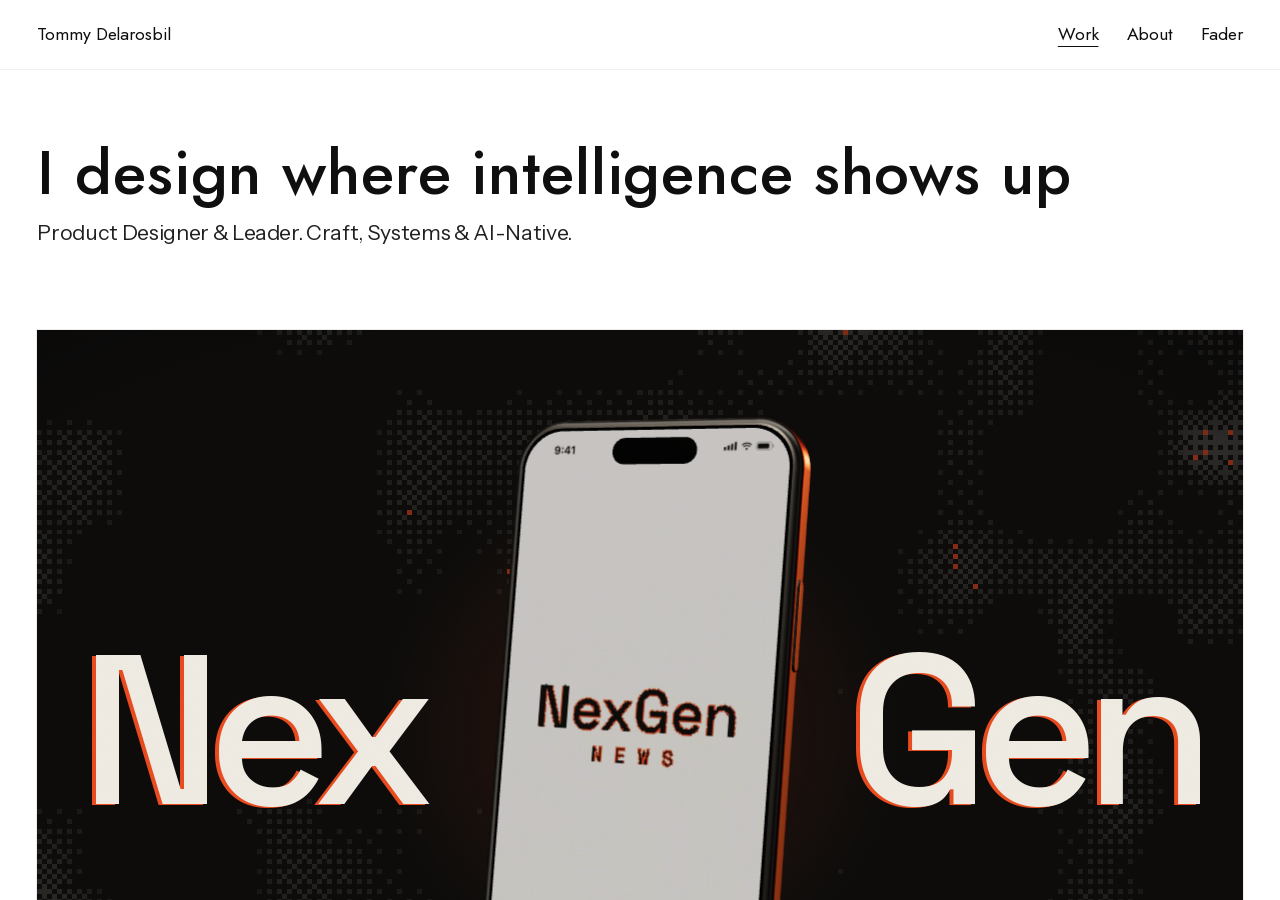
<file: work/mastering-revisions/index.html>
<!doctype html><html lang="en"><head><!-- Generated by tools/build_share.py --site from wireframe/index.html. Edit that, not this file. --><style>.devtog{display:none!important}</style><meta charset=utf8><meta name=viewport content="width=device-width,initial-scale=1,viewport-fit=cover"><meta http-equiv="Content-Security-Policy" content="default-src 'self'; script-src 'self' 'sha256-bsgmsIDNyc5qclcgAxcukIXXWdMrQ/fvwssvxVtzDDI='; style-src 'self' 'unsafe-inline'; img-src 'self' data: blob:; media-src 'self' blob:; font-src 'self' data:; connect-src 'self'; object-src 'none'; frame-src 'none'; base-uri 'self'; form-action 'self'; upgrade-insecure-requests"><meta name="referrer" content="strict-origin-when-cross-origin"><title>From 20% task success to 80% · LANDR · Tommy Delarosbil</title><meta name="description" content="Pros churned because LANDR&#x27;s mastering gave them almost no control. After seven interviews with churned Pros, I designed a separate revision tool that asks plain questions, instead of complicating Mastering with technical jargon. One failed test and one extra week later: 80% task success and $147K in incremental revenue."><link rel="canonical" href="https://www.tommydelarosbil.com/work/mastering-revisions/"><meta name="author" content="Tommy Delarosbil"><meta name="robots" content="index,follow,max-image-preview:large,max-snippet:-1"><meta name="theme-color" content="#FFFFFF"><meta property="og:type" content="article"><meta property="og:site_name" content="Tommy Delarosbil"><meta property="og:title" content="From 20% task success to 80% · LANDR · Tommy Delarosbil"><meta property="og:description" content="Pros churned because LANDR&#x27;s mastering gave them almost no control. After seven interviews with churned Pros, I designed a separate revision tool that asks plain questions, instead of complicating Mastering with technical jargon. One failed test and one extra week later: 80% task success and $147K in incremental revenue."><meta property="og:url" content="https://www.tommydelarosbil.com/work/mastering-revisions/"><meta property="og:image" content="https://www.tommydelarosbil.com/img/share/mastering-revisions.jpg?v=d6f182"><meta property="og:image:type" content="image/jpeg"><meta property="og:image:width" content="1200"><meta property="og:image:height" content="630"><meta property="og:image:alt" content="From 20% task success to 80%: LANDR · 2021 · Senior Product Designer · ~3 weeks"><meta property="og:locale" content="en_CA"><meta name="twitter:card" content="summary_large_image"><meta name="twitter:title" content="From 20% task success to 80% · LANDR · Tommy Delarosbil"><meta name="twitter:description" content="Pros churned because LANDR&#x27;s mastering gave them almost no control. After seven interviews with churned Pros, I designed a separate revision tool that asks plain questions, instead of complicating Mastering with technical jargon. One failed test and one extra week later: 80% task success and $147K in incremental revenue."><meta name="twitter:image" content="https://www.tommydelarosbil.com/img/share/mastering-revisions.jpg?v=d6f182"><meta name="twitter:image:alt" content="From 20% task success to 80%: LANDR · 2021 · Senior Product Designer · ~3 weeks"><link rel="alternate" type="text/markdown" href="/llms.txt" title="This site for AI assistants (Markdown)"><script type="application/ld+json">{"@context": "https://schema.org", "@graph": [{"@type": "Person", "@id": "https://www.tommydelarosbil.com/#person", "name": "Tommy Delarosbil", "url": "https://www.tommydelarosbil.com/", "image": "https://www.tommydelarosbil.com/img/profile-photo-2026.jpg", "jobTitle": "Product Designer", "description": "Product designer, 15+ years. AI agents people use, design systems AI can follow, prototypes in code. Case studies from Cedar, LANDR, Groupe Dynamite.", "email": "mailto:delarosbil.t@gmail.com", "homeLocation": {"@type": "Place", "name": "Toronto, Ontario, Canada"}, "knowsAbout": ["AI-native product design", "Agentic AI", "Design systems", "UX research", "Prototyping in code", "Product strategy", "Design leadership"], "sameAs": ["https://www.linkedin.com/in/tommydelarosbil/"]}, {"@type": "Article", "@id": "https://www.tommydelarosbil.com/work/mastering-revisions/", "url": "https://www.tommydelarosbil.com/work/mastering-revisions/", "headline": "From 20% task success to 80%", "description": "Pros churned because LANDR's mastering gave them almost no control. After seven interviews with churned Pros, I designed a separate revision tool that asks plain questions, instead of complicating Mastering with technical jargon. One failed test and one extra week later: 80% task success and $147K in incremental revenue.", "image": "https://www.tommydelarosbil.com/img/share/mastering-revisions.jpg", "author": {"@id": "https://www.tommydelarosbil.com/#person"}, "about": "LANDR", "inLanguage": "en", "isPartOf": {"@type": "WebSite", "@id": "https://www.tommydelarosbil.com/#website"}}]}</script><style>.static{display:none}</style><noscript><style>.static{display:block;max-width:70ch;margin:40px auto;padding:0 16px;font:17px/1.6 sans-serif}</style></noscript><base href="/"><link rel=icon type="image/png" href="img/favicon.png"><link rel=apple-touch-icon href="img/apple-touch-icon.png"><style>:root{color-scheme:light;box-sizing:border-box;padding-top:env(safe-area-inset-top,0px);padding-bottom:env(safe-area-inset-bottom,0px)}html{scroll-padding-top:env(safe-area-inset-top,0px)}body{margin:0;padding:0;font:14px -apple-system,BlinkMacSystemFont,sans-serif;background:#fff;color:#000}img{max-width:100%}[hidden]:not([hidden=until-found i]){display:none!important}.micro{margin:4px 0 0;font-size:13px;line-height:1.4;color:var(--mute);max-width:62ch;flex-basis:100%}

.cap h3{margin:0;font-size:19px;font-weight:500;line-height:1.22;letter-spacing:-.01em;text-wrap:balance}
.cap .tx{font-size:15px;line-height:1.5}
.cap .tx p{margin:0 0 .65em}.cap .tx p:last-child{margin-bottom:0}
.cap.play .tx{display:grid;gap:4px;justify-items:start}.cap.play b{font-weight:500}.cap.play .mute{color:var(--mute)}
.cap .tx ul{margin:0 0 .65em;padding-left:18px}.cap .tx li{margin-bottom:.3em}
.beats.long{gap:56px}
.beat.lg,.beat.txt{grid-template-columns:minmax(0,1fr)!important;align-items:start}
.beat.lg .cap,.beat.txt .cap{max-width:64ch;order:0!important}
.beat.lg .tx{font-size:16px}
.beat.txt .cap{border-left:2px solid var(--ink);padding-left:16px}
</style></head><body>
<!-- First paint (2026-10-19): the site's own faces are served with it and declared here, nothing blocks rendering;
     the two faces above the fold and the NexGen phone's engine and poster start loading with the page. -->
<link rel="preload" href="fonts/gf-jost-normal-100-900-latin.woff2" as="font" type="font/woff2" crossorigin>
<link rel="preload" href="fonts/gf-instrument-sans-normal-400-700-latin.woff2" as="font" type="font/woff2" crossorigin>
<link rel="modulepreload" href="vendor/three.module.min.js">
<link rel="preload" href="nx/cover-poster.jpg" as="image">
<style id="site-fonts">
/* site fonts, self-hosted (2026-10-19): latin + latin-ext from Google Fonts, served with the site */
/* latin-ext */ @font-face {
  font-family: 'Geist';
  font-style: normal;
  font-weight: 100 900;
  font-display: swap;
  src: url(fonts/gf-geist-normal-100-900-latin-ext.woff2) format('woff2');
  unicode-range: U+0100-02BA, U+02BD-02C5, U+02C7-02CC, U+02CE-02D7, U+02DD-02FF, U+0304, U+0308, U+0329, U+1D00-1DBF, U+1E00-1E9F, U+1EF2-1EFF, U+2020, U+20A0-20AB, U+20AD-20C4, U+2113, U+2C60-2C7F, U+A720-A7FF;
}
/* latin */ @font-face {
  font-family: 'Geist';
  font-style: normal;
  font-weight: 100 900;
  font-display: swap;
  src: url(fonts/gf-geist-normal-100-900-latin.woff2) format('woff2');
  unicode-range: U+0000-00FF, U+0131, U+0152-0153, U+02BB-02BC, U+02C6, U+02DA, U+02DC, U+0304, U+0308, U+0329, U+2000-206F, U+20AC, U+2122, U+2191, U+2193, U+2212, U+2215, U+FEFF, U+FFFD;
}
/* latin-ext */ @font-face {
  font-family: 'Instrument Sans';
  font-style: italic;
  font-weight: 400 700;
  font-stretch: 100%;
  font-display: swap;
  src: url(fonts/gf-instrument-sans-italic-400-700-latin-ext.woff2) format('woff2');
  unicode-range: U+0100-02BA, U+02BD-02C5, U+02C7-02CC, U+02CE-02D7, U+02DD-02FF, U+0304, U+0308, U+0329, U+1D00-1DBF, U+1E00-1E9F, U+1EF2-1EFF, U+2020, U+20A0-20AB, U+20AD-20C4, U+2113, U+2C60-2C7F, U+A720-A7FF;
}
/* latin */ @font-face {
  font-family: 'Instrument Sans';
  font-style: italic;
  font-weight: 400 700;
  font-stretch: 100%;
  font-display: swap;
  src: url(fonts/gf-instrument-sans-italic-400-700-latin.woff2) format('woff2');
  unicode-range: U+0000-00FF, U+0131, U+0152-0153, U+02BB-02BC, U+02C6, U+02DA, U+02DC, U+0304, U+0308, U+0329, U+2000-206F, U+20AC, U+2122, U+2191, U+2193, U+2212, U+2215, U+FEFF, U+FFFD;
}
/* latin-ext */ @font-face {
  font-family: 'Instrument Sans';
  font-style: normal;
  font-weight: 400 700;
  font-stretch: 100%;
  font-display: swap;
  src: url(fonts/gf-instrument-sans-normal-400-700-latin-ext.woff2) format('woff2');
  unicode-range: U+0100-02BA, U+02BD-02C5, U+02C7-02CC, U+02CE-02D7, U+02DD-02FF, U+0304, U+0308, U+0329, U+1D00-1DBF, U+1E00-1E9F, U+1EF2-1EFF, U+2020, U+20A0-20AB, U+20AD-20C4, U+2113, U+2C60-2C7F, U+A720-A7FF;
}
/* latin */ @font-face {
  font-family: 'Instrument Sans';
  font-style: normal;
  font-weight: 400 700;
  font-stretch: 100%;
  font-display: swap;
  src: url(fonts/gf-instrument-sans-normal-400-700-latin.woff2) format('woff2');
  unicode-range: U+0000-00FF, U+0131, U+0152-0153, U+02BB-02BC, U+02C6, U+02DA, U+02DC, U+0304, U+0308, U+0329, U+2000-206F, U+20AC, U+2122, U+2191, U+2193, U+2212, U+2215, U+FEFF, U+FFFD;
}
/* latin-ext */ @font-face {
  font-family: 'Jost';
  font-style: italic;
  font-weight: 100 900;
  font-display: swap;
  src: url(fonts/gf-jost-italic-100-900-latin-ext.woff2) format('woff2');
  unicode-range: U+0100-02BA, U+02BD-02C5, U+02C7-02CC, U+02CE-02D7, U+02DD-02FF, U+0304, U+0308, U+0329, U+1D00-1DBF, U+1E00-1E9F, U+1EF2-1EFF, U+2020, U+20A0-20AB, U+20AD-20C4, U+2113, U+2C60-2C7F, U+A720-A7FF;
}
/* latin */ @font-face {
  font-family: 'Jost';
  font-style: italic;
  font-weight: 100 900;
  font-display: swap;
  src: url(fonts/gf-jost-italic-100-900-latin.woff2) format('woff2');
  unicode-range: U+0000-00FF, U+0131, U+0152-0153, U+02BB-02BC, U+02C6, U+02DA, U+02DC, U+0304, U+0308, U+0329, U+2000-206F, U+20AC, U+2122, U+2191, U+2193, U+2212, U+2215, U+FEFF, U+FFFD;
}
/* latin-ext */ @font-face {
  font-family: 'Jost';
  font-style: normal;
  font-weight: 100 900;
  font-display: swap;
  src: url(fonts/gf-jost-normal-100-900-latin-ext.woff2) format('woff2');
  unicode-range: U+0100-02BA, U+02BD-02C5, U+02C7-02CC, U+02CE-02D7, U+02DD-02FF, U+0304, U+0308, U+0329, U+1D00-1DBF, U+1E00-1E9F, U+1EF2-1EFF, U+2020, U+20A0-20AB, U+20AD-20C4, U+2113, U+2C60-2C7F, U+A720-A7FF;
}
/* latin */ @font-face {
  font-family: 'Jost';
  font-style: normal;
  font-weight: 100 900;
  font-display: swap;
  src: url(fonts/gf-jost-normal-100-900-latin.woff2) format('woff2');
  unicode-range: U+0000-00FF, U+0131, U+0152-0153, U+02BB-02BC, U+02C6, U+02DA, U+02DC, U+0304, U+0308, U+0329, U+2000-206F, U+20AC, U+2122, U+2191, U+2193, U+2212, U+2215, U+FEFF, U+FFFD;
}
</style>
<style>
/* Layout: a tool bar over a "device frame" that scrolls on its own, so craft coverage can be measured per screen. Greyscale wireframe, blueprint-blue notes. */
:root{
  --paper:#F1F1EE; --chrome:#E4E4E0; --ink:#18191B; --mute:#686B70; --line:#C6C7C4;
  --fill:#DADBD7; --hatch:#C9CAC6; --note:#2448E8; --note-ink:#FFFFFF; --ok:#17804A; --warn:#A8660A; --shade:rgba(10,10,12,.55);
  --sans:"Instrument Sans", ui-sans-serif, system-ui, -apple-system, "Segoe UI", sans-serif;
  --mono:"IBM Plex Mono", ui-monospace, SFMono-Regular, Menlo, monospace;
  --gut:16px;
}
@media (prefers-color-scheme: dark){ :root:not([data-theme="light"]){
  --paper:#161718; --chrome:#0E0F10; --ink:#ECECE8; --mute:#9A9DA2; --line:#3A3C3F;
  --fill:#26282A; --hatch:#323437; --note:#7D95FF; --note-ink:#0B0C10; --ok:#4CC383; --warn:#E1A43F; --shade:rgba(0,0,0,.7); color-scheme:dark }}
:root[data-theme="dark"]{
  --paper:#161718; --chrome:#0E0F10; --ink:#ECECE8; --mute:#9A9DA2; --line:#3A3C3F;
  --fill:#26282A; --hatch:#323437; --note:#7D95FF; --note-ink:#0B0C10; --ok:#4CC383; --warn:#E1A43F; --shade:rgba(0,0,0,.7); color-scheme:dark }
html,body{height:100%}
body{background:var(--chrome);color:var(--ink);font-family:var(--sans);font-size:15px;line-height:1.45;display:flex;flex-direction:column;overflow:hidden}
button{font:inherit;color:inherit}
:focus-visible{outline:2px solid var(--note);outline-offset:2px}

/* ---------- tool bar (not part of the site) ---------- */
.bar{display:flex;flex-wrap:wrap;align-items:center;gap:8px 14px;padding:8px var(--gut);font-family:var(--mono);font-size:12px;border-bottom:1px solid var(--line)}
.bar .id{font-weight:500;margin-right:auto;white-space:nowrap}
.bar .id span{color:var(--mute);font-weight:400}
.seg{display:inline-flex;border:1px solid var(--line);border-radius:6px;overflow:hidden}
.seg button{background:none;border:0;padding:5px 10px;cursor:pointer;color:var(--mute)}
.seg button[aria-pressed="true"]{background:var(--ink);color:var(--paper)}
.meter{display:inline-flex;align-items:center;gap:8px;white-space:nowrap}
.meter .track{width:90px;height:6px;border-radius:3px;background:var(--fill);position:relative;overflow:hidden}
.meter .band{position:absolute;left:65%;width:15%;top:0;bottom:0;background:var(--hatch)}
.meter .fillb{position:absolute;left:0;top:0;bottom:0;background:var(--warn);transition:width .2s}
.meter.good .fillb{background:var(--ok)}
.meter b{font-weight:500;min-width:3.2em;font-variant-numeric:tabular-nums}
.meter.good b{color:var(--ok)} .meter b{color:var(--warn)}

/* ---------- stage + device frame ---------- */
.stage{flex:1;min-height:0;display:flex;justify-content:center;align-items:stretch;padding:12px;}
.fw{position:relative;width:100%;max-width:1440px;background:var(--paper);border:1px solid var(--line);border-radius:8px;overflow:hidden;display:flex}
body.m .stage{padding-block:16px}
body.m .fw{width:390px;max-height:844px;border-radius:30px;border-width:6px;border-color:var(--ink)}
.frame{flex:1;overflow-y:auto;overflow-x:hidden;container-type:inline-size;container-name:site;scroll-behavior:smooth}
@media (max-width:520px){ .stage{padding:0} .fw,body.m .fw{border-radius:0;border-width:0;max-height:none;width:100%} .devseg{display:none} }

/* ---------- the site (inside the frame) ---------- */
.site{padding-inline:var(--gut);padding-block:0 40px;max-width:1360px;margin-inline:auto}
@container site (min-width:760px){ .site{--gut:32px} }
.hdr{display:flex;align-items:center;gap:16px;height:48px;position:sticky;top:0;background:var(--paper);z-index:5}
.mark{display:inline-grid;place-items:center;width:26px;height:26px;border:1.5px solid var(--ink);font:600 11px var(--mono);letter-spacing:.02em}
.hdr .name{font-weight:600;text-decoration:none;color:inherit;display:flex;gap:10px;align-items:center;margin-right:auto}
.hdr nav{display:flex;gap:18px}
.hdr nav a{color:var(--mute);text-decoration:none}
.hdr nav a[aria-current="page"]{color:var(--ink);text-decoration:underline;text-underline-offset:4px}

.mono{font-family:var(--mono);font-size:12px;letter-spacing:.01em}
.mute{color:var(--mute)}
.chip{display:inline-block;font:500 11px var(--mono);border:1px solid var(--line);border-radius:4px;padding:1px 6px;color:var(--mute);white-space:nowrap}
.chip.ev{border-style:dashed}
.chip.lock{border-color:var(--ink);color:var(--ink)}

/* visuals */
.vis{position:relative;margin:0;background:var(--fill);border-radius:6px;overflow:hidden}
.vis img,.vis video{display:block;width:100%;height:100%;object-fit:cover}
.vis.contain :is(img,video){object-fit:contain;background:var(--fill)}
.frame:not(.colour) .vis img,.frame:not(.colour) .vis video{filter:grayscale(1) contrast(.95)}
.vis figcaption{position:absolute;left:8px;bottom:8px;font:500 11px var(--mono);background:var(--paper);padding:2px 6px;border-radius:3px}
.ph{background:repeating-linear-gradient(135deg,var(--fill) 0 10px,var(--hatch) 10px 11px);display:flex;flex-direction:column;justify-content:flex-end;padding:14px;gap:4px;border:1px dashed var(--mute)}
.ph .k{font:500 11px var(--mono);text-transform:uppercase;letter-spacing:.06em;color:var(--mute)}
.ph .w{font-weight:500;max-width:46ch;text-wrap:pretty}
.ph .s{font:11px var(--mono);color:var(--mute)}
.phones{display:flex;gap:4%;justify-content:center;align-items:center;padding:6% 4%;background:var(--fill)}
.phone{flex:0 1 28%;aspect-ratio:9/19.5;border:5px solid var(--ink);border-radius:22px;overflow:hidden;background:var(--paper)}
.phone img{width:100%;height:100%;object-fit:cover;object-position:top}
.pair{display:grid;grid-template-columns:1fr 1fr;gap:8px;background:transparent}
.pair>.vis{aspect-ratio:auto}
.pair .lbl{position:absolute;top:8px;left:8px;font:500 11px var(--mono);background:var(--ink);color:var(--paper);padding:2px 6px;border-radius:3px}
.locked{display:grid;place-items:center;text-align:center}
.locked::before{content:"";position:absolute;inset:0;background:repeating-linear-gradient(90deg,var(--fill) 0 18px,var(--hatch) 18px 30px);filter:blur(6px);opacity:.9}
.locked .lk{position:relative;display:grid;gap:6px;justify-items:center;font:500 12px var(--mono)}
.locked .pad{width:30px;height:24px;border:2px solid var(--ink);border-radius:4px;position:relative;margin-top:12px}
.locked .pad::before{content:"";position:absolute;left:5px;right:5px;top:-14px;height:14px;border:2px solid var(--ink);border-bottom:0;border-radius:10px 10px 0 0}

/* notes layer (wireframe annotations) */
.anchor{position:relative}
.note{position:absolute;z-index:4;top:8px;right:8px;max-width:270px;background:var(--note);color:var(--note-ink);font:12px/1.35 var(--mono);padding:6px 8px;border-radius:4px;box-shadow:0 2px 0 rgba(0,0,0,.12)}
.note.l{right:auto;left:8px}
@container site (max-width:759px){ .note{max-width:200px;font-size:11px} }
@container site (min-width:760px){ .hdr{height:56px} .intro{padding-block:28px 22px} }
.note.b{top:auto;bottom:8px}
.frame:not(.notes) .note{display:none}
.note b{font-weight:500}

/* home */
.intro{padding-block:14px 14px;display:grid;gap:6px}
.intro h1{font-size:clamp(24px,5.4cqi,46px);line-height:1.04;letter-spacing:-.02em;font-weight:500;margin:0;text-wrap:balance;max-width:20ch}
.intro p{margin:0;color:var(--mute)}
.feat{display:grid;gap:10px;margin-bottom:28px}
.feat .vis{aspect-ratio:9/13}
@container site (min-width:760px){ .feat .vis{aspect-ratio:16/8} }
.row-meta{display:flex;flex-wrap:wrap;gap:6px 10px;align-items:baseline}
.row-meta h2,.row-meta h3{margin:0;font-weight:500;letter-spacing:-.01em}
.row-meta h2{font-size:22px}
.list-h{display:flex;justify-content:space-between;align-items:baseline;border-top:1px solid var(--ink);padding-top:8px;margin-bottom:12px}
.rows{display:grid;gap:28px}
.row{display:grid;gap:10px;text-decoration:none;color:inherit}
.row .vis{aspect-ratio:4/3;transition:transform .35s cubic-bezier(.2,.7,.2,1)}
.row:hover .vis{transform:scale(.99)}
.row .t{font-size:19px;font-weight:500;letter-spacing:-.01em;line-height:1.2;text-wrap:balance}
.row .m{display:flex;flex-wrap:wrap;gap:6px;align-items:center}
@container site (min-width:760px){
  .row{grid-template-columns:minmax(0,7fr) minmax(0,3fr);gap:24px;align-items:end}
  .row .vis{aspect-ratio:16/9}
  .row .t{font-size:22px}
}
.wl{font:12px var(--mono);color:var(--mute);border-left:2px solid var(--ink);padding:4px 10px;margin-top:-8px}

/* case page */
.back{display:inline-block;margin-block:12px 8px;color:var(--mute);text-decoration:none;font:12px var(--mono)}
.chead{display:grid;gap:8px;padding-block:4px 14px}
.chead h1{margin:0;font-size:clamp(26px,5cqi,44px);line-height:1.05;letter-spacing:-.02em;font-weight:500;text-wrap:balance;max-width:22ch}
.ctx{display:flex;flex-wrap:wrap;gap:6px 10px;align-items:center}
.modes{display:inline-flex;margin-left:auto}
.hero{aspect-ratio:4/5;margin-bottom:28px}
@container site (min-width:760px){ .hero{aspect-ratio:16/9} }
.beats{display:grid;gap:36px}
.beat{display:grid;gap:10px}
.beat .vis{aspect-ratio:4/5}
.beat .vis.wide{aspect-ratio:4/3}
.vis.case-named{overflow:visible;margin-bottom:22px}
/* image names are real text (2026-10-18), so Tommy can select one to say which image to change */
.vis.case-named>img{border-radius:inherit}
.vis.case-phone-collection{overflow:visible;margin-bottom:22px}
.case-phones{display:flex;gap:4%;justify-content:center;align-items:flex-start;padding:6% 4%;background:var(--fill)}
.case-phone{display:grid;justify-items:center;gap:6px;flex:0 1 28%;min-width:0}
.case-phone .phone{width:100%;flex:none}
.case-phone{position:relative;margin-bottom:22px}
@container site (min-width:760px){
  .beat{grid-template-columns:minmax(0,3fr) minmax(0,1fr);gap:24px;align-items:end}
  .beat .vis,.beat .vis.wide{aspect-ratio:16/10}
  .beat.flip{grid-template-columns:minmax(0,1fr) minmax(0,3fr)}
  .beat.flip .cap{order:-1}
}
.cap{display:grid;gap:8px;align-content:end}
.cap .n{font:12px var(--mono);color:var(--mute)}
.cap p{margin:0;font-size:16px;line-height:1.4;text-wrap:pretty}
.cap .long{font-size:14px;color:var(--mute);border-top:1px solid var(--line);padding-top:8px}
.more{justify-self:start;background:none;border:1px solid var(--ink);border-radius:999px;padding:3px 12px;cursor:pointer;font:500 12px var(--mono)}
.more:hover{background:var(--ink);color:var(--paper)}
.result{margin-top:44px;border-top:1px solid var(--ink);padding-top:12px;display:grid;gap:18px}
.nums{display:grid;grid-template-columns:repeat(auto-fit,minmax(140px,1fr));gap:18px}
.num b{display:block;font-size:clamp(30px,6cqi,52px);font-weight:500;letter-spacing:-.03em;line-height:1;font-variant-numeric:tabular-nums}
.num span{display:block;color:var(--mute);margin-block:4px 6px}
.fine{display:grid;gap:14px}
@container site (min-width:760px){ .fine{grid-template-columns:1fr 1fr 1fr} }
.fine h4{margin:0 0 4px;font:500 12px var(--mono);text-transform:uppercase;letter-spacing:.06em;color:var(--mute)}
.fine p{margin:0}
.next{margin-top:44px;display:grid;gap:10px;text-decoration:none;color:inherit;border-top:1px solid var(--line);padding-top:12px}
.next .vis{aspect-ratio:21/9}

/* gate */
.gate{display:grid;gap:18px;padding-block:8px 20px}
.gate .vis{aspect-ratio:4/5}
@container site (min-width:760px){ .gate{grid-template-columns:minmax(0,2fr) minmax(0,1fr);align-items:end} .gate .vis{aspect-ratio:16/10} }
.gate form{display:grid;gap:8px}
.gate input{font:inherit;padding:10px 12px;border:1px solid var(--ink);border-radius:6px;background:var(--paper);color:var(--ink)}
.gate button{background:var(--ink);color:var(--paper);border:0;border-radius:6px;padding:10px 12px;cursor:pointer;font-weight:500}
.disclose{font:12px/1.5 var(--mono);color:var(--mute);border-left:2px solid var(--ink);padding:2px 10px}

/* modal (Long detail of one beat) */
.scrim{position:absolute;inset:0;background:var(--shade);display:grid;place-items:center;padding:16px;z-index:20;opacity:0;pointer-events:none;transition:opacity .2s}
.scrim.open{opacity:1;pointer-events:auto}
.dlg{background:var(--paper);border-radius:10px;max-width:640px;width:100%;max-height:85%;overflow:auto;padding:18px;display:grid;gap:12px;transform:translateY(8px) scale(.98);transition:transform .25s cubic-bezier(.2,.7,.2,1)}
.scrim.open .dlg{transform:none}
.dlg .vis{aspect-ratio:16/10}
.dx{display:grid;gap:8px}
.fw{container-type:inline-size;container-name:fw}
@container fw (min-width:600px){ .dx:has(> :nth-child(2)){grid-template-columns:1fr 1fr} .dx:has(> :nth-child(2)) .vis{aspect-ratio:4/3} }
.extra{display:grid;gap:8px;grid-column:1/-1}
@container site (min-width:760px){ .extra{grid-template-columns:repeat(auto-fill,minmax(300px,1fr))} }
.extra .vis{aspect-ratio:16/10!important}
.dlg header{display:flex;justify-content:space-between;gap:12px;align-items:start}
.dlg h3{margin:0;font-weight:500;font-size:18px}
.dlg p{margin:0}
.x{background:none;border:1px solid var(--line);border-radius:6px;padding:2px 8px;cursor:pointer;font:12px var(--mono)}

/* writing */
.wlist{display:grid;border-top:1px solid var(--ink);margin-top:24px}
.post{display:grid;gap:4px;padding-block:14px;border-bottom:1px solid var(--line);text-decoration:none;color:inherit}
@container site (min-width:760px){ .post{grid-template-columns:120px 1fr auto;gap:20px;align-items:baseline} }
.post .t{font-size:18px;font-weight:500}

/* about */
.about{display:grid;gap:28px;padding-top:20px}
/* the photo sits one gutter below the site bar and one gutter from its text, the gutter it already has on the left (2026-10-20) */
.about-top{display:grid;gap:var(--site-pad,16px)}
@container site (min-width:760px){ .about-top{grid-template-columns:min(400px,calc((100% - var(--site-pad,16px)) / 3)) minmax(0,1fr);align-items:end} }
.about-top .vis{aspect-ratio:1/1;width:100%}
.bio{display:grid;gap:10px;font-size:17px;line-height:1.45;max-width:58ch}
.bio p{margin:0}
.princ{display:grid;gap:0;border-top:1px solid var(--ink)}
.princ li{list-style:none;padding:10px 0;border-bottom:1px solid var(--line);font-size:17px}
.princ{padding:0;margin:0}
/* one centre (6.5px from the left) for the line (1px), the fill (3px) and the dots (13px): odd widths, so all three share a pixel column */
.tl{position:relative;padding-left:22px;display:grid;gap:0}
.tl::before{content:"";position:absolute;left:6px;top:0;bottom:0;width:1px;background:var(--line)}
.tl .prog{position:absolute;left:5px;top:0;width:3px;background:var(--ink);height:0;transition:height .15s linear}
.tl .r{position:relative;display:grid;gap:2px;padding:12px 0;border-bottom:1px solid var(--line);cursor:default}
@container site (min-width:760px){ .tl .r{grid-template-columns:90px minmax(0,.8fr) minmax(0,2fr);gap:20px;align-items:baseline} }
.tl .r::before{content:"";position:absolute;left:-22px;top:17.5px;box-sizing:border-box;width:13px;height:13px;border-radius:50%;background:var(--paper);border:1.5px solid var(--mute);transition:background .3s,transform .3s}
.tl .r.on::before{background:var(--ink);border-color:var(--ink);transform:scale(1.2)}
.tl .r .co{font-weight:600;font-size:17px}
.tl .r .hl{color:var(--mute);transition:color .3s;list-style:none;margin:0;padding:0;display:grid;gap:5px}
.tl .r .hl li{position:relative;padding-left:14px;line-height:1.4}
.tl .r .hl li::before{content:"–";position:absolute;left:0;color:var(--line)}
.tl .r .hl b{font-weight:600;color:var(--ink)}
.tl .r .hl .lab{font:11px var(--mono);color:var(--mute)}
.tl .r:hover .hl,.tl .r.on .hl{color:var(--ink)}
.cta{display:flex;flex-wrap:wrap;gap:10px}
.btn{display:inline-flex;gap:8px;align-items:center;border:1px solid var(--ink);border-radius:6px;padding:8px 12px;text-decoration:none;color:inherit;background:none;cursor:pointer;font-weight:500}

/* footer */
.foot{margin-top:56px;border-top:1px solid var(--ink);padding-top:12px;display:flex;flex-wrap:wrap;gap:12px 22px;align-items:center}
.foot .email{user-select:all;font-weight:500}
.copy{background:none;border:1px solid var(--line);border-radius:4px;padding:2px 8px;cursor:pointer;font:12px var(--mono)}

/* hooks the style layers use; the wireframe looks the same with them */
.row-meta.stack{display:grid;gap:8px}
.row-meta .m{display:flex;flex-wrap:wrap;gap:6px;align-items:center}
.foot .cr{margin-left:auto}
.next .nt{font-size:20px;font-weight:500}
.bio .lede{font-size:clamp(22px,4cqi,32px);line-height:1.15;letter-spacing:-.01em}
.styleseg button{white-space:nowrap}
@media (prefers-reduced-motion:reduce){ *{transition:none!important;scroll-behavior:auto!important} }

/* ---------- NexGen cover stage (nx-stage.js): the landing's first piece of work ----------
   The product's own world (ink, paper, signal) inside the style's frame: each layer keeps its radius,
   proportions and bleed; the stage keeps NexGen's colours, like a screenshot would. */
.nxs{--nxs-bg:#0C0B0A;--nxs-paper:#EEEAE1;--nxs-signal:#FF4F1F;--nxs-hair:rgba(238,234,225,.14);background:var(--nxs-bg);isolation:isolate}
.nxs-world{position:absolute;inset:0;overflow:hidden;background:var(--nxs-bg);color:var(--nxs-paper);-webkit-tap-highlight-color:transparent}
.frame:not(.colour) .nxs-world{filter:grayscale(1)}
.nxs-field{position:absolute;inset:0;width:100%;height:100%;image-rendering:pixelated;opacity:0;transition:opacity 1.4s ease}
.nxs-world.in .nxs-field{opacity:var(--fade,1)}
.nxs-light{position:absolute;inset:0;pointer-events:none;background:radial-gradient(30% 44% at var(--pcx,50%) var(--pcy,50%),rgba(255,79,31,.14),transparent 72%),radial-gradient(120% 95% at 50% 50%,transparent 52%,rgba(0,0,0,.62) 100%)}
.nxs-mark{position:absolute;inset:0;display:grid;grid-template-columns:1fr var(--gap,30%) 1fr;align-items:center;padding-inline:var(--gutter,24px);font:500 var(--size,12vw)/.82 "Space Grotesk","Helvetica Neue",Arial,sans-serif;letter-spacing:-.065em;color:var(--nxs-paper);pointer-events:none;user-select:none;opacity:var(--fade,1)}
.nxs-mark .w{display:block;white-space:nowrap;text-shadow:var(--edge,-.02em) .004em 0 rgba(255,79,31,.9)}
.nxs-mark .nex{justify-self:end;padding-right:.04em;clip-path:inset(-10% -10% -10% calc(var(--clip,100%) * 1.2 - 10%))}
.nxs-mark .gen{grid-column:3;justify-self:start;clip-path:inset(-10% calc(var(--clip,100%) * 1.2 - 10%) -10% -10%)}
.nxs-mark .in{display:block;will-change:transform}
.nxs-mark .nex .in{transform:translateX(var(--nx,0))}
.nxs-mark .gen .in{transform:translateX(var(--gx,0))}
.nxs-world.no-words .nxs-mark{display:none}
.nxs-gl{position:absolute;inset:0;width:100%;height:100%;touch-action:pan-y;cursor:pointer;outline:none}
.nxs-world.on-phone .nxs-gl{cursor:grab}
:is(.row,.feat,.next)>figure.vis:not(.stg):not(.nxs){cursor:pointer}
:is(.row .t,.feat .row-meta h2){cursor:pointer}
.acc{color:var(--accent,#003CD4)}   /* ==text== in the vault notes */
/* the password gate: question, field and button together in the block, white on the brand colour */
.gate.anchor{grid-template-columns:minmax(0,1fr)!important}
.gate-block .lk{gap:14px!important}
.gate-block .lk>[data-edit]{margin-bottom:10px}
.gate-block input,.gate-block button{box-sizing:border-box;width:min(250px,100%);margin:0;font:400 15px/1.2 var(--sans)!important;border-radius:var(--radius,0)!important}
.gate-block input{padding:12px 14px;background:transparent!important;color:#fff!important;border:1px solid rgba(255,255,255,.7)!important}
.gate-block input::placeholder{color:rgba(255,255,255,.72)}
.gate-block input:focus{outline:none;border-color:#fff!important;box-shadow:0 0 0 1px #fff}
.gate-block button{padding:12px 14px;border:0!important;background:#fff!important;color:var(--deep,#003CD4)!important;font-weight:500!important;cursor:pointer}
.gate-block,.gate-block .lk,.gate-block .mute{color:#fff!important}
@container site (max-width:759px){ .fw #site[data-case]:not([data-case=""]) .gate>.vis.gate-block{aspect-ratio:auto!important;min-height:min(440px,calc(var(--vh,100vh) - 88px))} }
/* a wrong password: one short shake and a pale red line that stays readable on the blue (5.6:1) */
.gate-err{margin:2px 0 0;min-height:1.4em;font:400 14px/1.4 var(--sans)!important;color:#FFC9C9!important;visibility:hidden}
.gate-block.bad .gate-err,body.editing .gate-err{visibility:visible}
.gate-block.bad input{border-color:#FFC9C9!important;box-shadow:0 0 0 1px #FFC9C9}
.gate-block.shake .lk{animation:gate-shake .42s cubic-bezier(.36,.07,.19,.97)}
@keyframes gate-shake{15%{transform:translateX(-9px)}30%{transform:translateX(8px)}45%{transform:translateX(-6px)}60%{transform:translateX(4px)}75%{transform:translateX(-2px)}100%{transform:none}}
@media (prefers-reduced-motion:reduce){.gate-block.shake .lk{animation:none}}
.gate-after{display:grid;gap:10px;max-width:44rem}
.gate-after .disclose{margin:0}
body.editing :is(.row .t,.feat .row-meta h2){cursor:text}
.nxs,.nxs *{-webkit-user-drag:none;-webkit-user-select:none;user-select:none}
.nxs-world.grabbing .nxs-gl{cursor:grabbing}
.nxs .nxs-film{position:absolute;width:2px;height:2px;left:0;bottom:0;opacity:.01;pointer-events:none;filter:none}
.nxs .nxs-world.flat .nxs-film{width:auto;height:86%;aspect-ratio:600/1298;left:50%;top:50%;bottom:auto;transform:translate(-50%,-50%) rotate(-2deg);opacity:1;object-fit:cover;border-radius:clamp(18px,4.5cqi,44px);border:clamp(5px,.8cqi,9px) solid #23221F;box-shadow:0 30px 80px rgba(0,0,0,.6),-18px 0 50px -20px rgba(255,90,36,.35)}
.nxs-world.flat .nxs-gl{display:none}
.nxs-grain{position:absolute;inset:0;pointer-events:none;opacity:.09;mix-blend-mode:overlay;background-image:url("data:image/svg+xml,%3Csvg xmlns='http://www.w3.org/2000/svg' width='160' height='160'%3E%3Cfilter id='n'%3E%3CfeTurbulence type='fractalNoise' baseFrequency='.9' numOctaves='2' stitchTiles='stitch'/%3E%3CfeColorMatrix values='0 0 0 0 1 0 0 0 0 1 0 0 0 0 1 0 0 0 .9 0'/%3E%3C/filter%3E%3Crect width='160' height='160' filter='url(%23n)'/%3E%3C/svg%3E")}
.feat:focus-visible{outline:none}
.feat:focus-visible .nxs{outline:2px solid var(--nxs-signal);outline-offset:3px}
</style>
<style id="style-layers">
/* ================= STYLE LAYERS (study, AI proposal: awaiting review) =================
   Each layer translates one reference site onto this IA. Captures and measured tokens: research/style-references.
   Kept from the IA: page order, craft-first rows, Micro on the landing, evidence labels.
   Changed per layer: tokens, type, grid, rhythm, and one signature move.
   Fonts are free stand-ins for the commercial originals, loaded only when a layer is picked. */
.fw[data-style]{background:var(--paper);color:var(--ink);font-family:var(--sans);border-color:transparent}
.fw[data-style] .frame{background:var(--paper)}
body.m .fw[data-style]{border-color:#111}
.fw[data-style] .site{max-width:none;padding-bottom:0}
.fw[data-style] .note{font-family:"IBM Plex Mono",ui-monospace,monospace;background:#2448E8;color:#fff}
.fw[data-style] .vis.ph{background:var(--fill);border:1px dashed var(--line)}
.fw[data-style] .ph .k,.fw[data-style] .ph .s{color:var(--mute)}
.fw[data-style] .row-meta{flex-wrap:nowrap}
.fw[data-style] .micro{flex-basis:auto}
@media (prefers-reduced-motion:reduce){ .fw[data-style] *{animation:none!important} }

/* ---------- 1 · HANSON WU ----------
   A quiet serif monograph. The serif carries titles and prose; a grotesk only labels.
   64px margins, square media, captions under the work, 160px air between projects,
   header in difference blend over the work, a dark closing band. */
.fw[data-style=hanson]{
  --paper:#FFFFFF; --ink:#0F0F0F; --mute:#676769; --line:#E5E5E5; --fill:#F2F1EF; --hatch:#E6E5E2; --shade:rgba(15,15,15,.6);
  --deep:#1B1C1F; --deep-ink:#FFFFFF; --deep-line:#3C3D40; --deep-mute:#A3A3A6;
  --serif:"Newsreader","Iowan Old Style",Georgia,serif; --sans:"Geist","Helvetica Neue",Arial,sans-serif; --mono:var(--sans);
  --h-display:clamp(30px,4.17cqi,60px); --h-title:clamp(20px,1.95cqi,28px); --h-cta:clamp(30px,3.6cqi,52px);
  --t-label:clamp(15px,1.67cqi,24px); --t-body:clamp(17px,1.4cqi,20px);
}
.fw[data-style=hanson] .site{--gut:clamp(16px,4.45cqi,64px);font-family:var(--serif)}
.fw[data-style=hanson] .hdr{height:auto;padding-block:clamp(16px,3.9cqi,56px) clamp(8px,1.4cqi,20px);background:transparent;color:#fff;mix-blend-mode:difference;font:400 var(--t-label)/1.15 var(--sans)}
.fw[data-style=hanson] .hdr .mark{display:none}
.fw[data-style=hanson] .hdr .name{font-weight:400}
.fw[data-style=hanson] .hdr nav{gap:clamp(16px,2.2cqi,32px)}
.fw[data-style=hanson] .hdr nav a{color:inherit}
.fw[data-style=hanson] .hdr nav a[aria-current="page"]{text-decoration-thickness:1px;text-underline-offset:6px}
.fw[data-style=hanson] .intro{padding-block:clamp(40px,6cqi,88px) clamp(32px,4.4cqi,64px);gap:clamp(14px,1.4cqi,20px)}
.fw[data-style=hanson] .intro h1{font:400 var(--h-display)/1.2 var(--serif);letter-spacing:-.005em;max-width:none}
.fw[data-style=hanson] .intro p{font:400 var(--t-label)/1.15 var(--sans);color:var(--mute)}
.fw[data-style=hanson] .vis{border-radius:0}
.fw[data-style=hanson] .feat{gap:clamp(14px,1.7cqi,24px);margin-bottom:0}
.fw[data-style=hanson] .feat .vis{aspect-ratio:4/5}
.fw[data-style=hanson] .row-meta{display:flex;flex-direction:column;align-items:flex-start;gap:clamp(4px,.55cqi,8px)}
.fw[data-style=hanson] .row-meta>.mute{order:-1;font:400 var(--t-label)/1.15 var(--sans);color:var(--mute)}
.fw[data-style=hanson] .row-meta h2,.fw[data-style=hanson] .row .t{font:400 var(--h-title)/1.5 var(--serif);letter-spacing:0}
.fw[data-style=hanson] .micro{order:1;margin:4px 0 0;font:400 clamp(16px,1.18cqi,18px)/1.55 var(--serif);color:var(--mute);max-width:58ch}
.fw[data-style=hanson] .row-meta .m{order:2;margin-top:6px}
.fw[data-style=hanson] .chip{border:0;padding:0;border-radius:0;background:none;font:400 14px/1.4 var(--sans);color:var(--mute)}
.fw[data-style=hanson] .chip+.chip::before{content:"·";margin-right:6px}
.fw[data-style=hanson] .list-h{border-top:0;margin:0 0 clamp(32px,4.4cqi,64px);padding-top:0}   /* no rule: the gap above is the page's own (2026-10-20) */
.fw[data-style=hanson] .list-h .mono{font:400 var(--t-label)/1.15 var(--sans);color:var(--mute)}
.fw[data-style=hanson] .rows{gap:clamp(72px,12.2cqi,176px) clamp(24px,11.1cqi,160px)}
.fw[data-style=hanson] .row{grid-template-columns:minmax(0,1fr);gap:clamp(14px,1.7cqi,24px);align-items:start}
.fw[data-style=hanson] .row .vis{aspect-ratio:4/3}
.fw[data-style=hanson] .locked{background:var(--deep);color:var(--deep-ink)}
.fw[data-style=hanson] .locked::before{display:none}
.fw[data-style=hanson] .locked .lk{font:400 var(--h-title)/1.4 var(--serif);max-width:26ch;padding:24px}
.fw[data-style=hanson] .locked .lk .mute{font:400 15px/1.5 var(--sans);color:var(--deep-mute)}
.fw[data-style=hanson] .locked .pad,.fw[data-style=hanson] .locked .pad::before{border-color:currentColor}
.fw[data-style=hanson] .wl{border:0;padding:0;margin-top:clamp(56px,8cqi,112px);font:400 15px/1.55 var(--sans);color:var(--mute);max-width:62ch}
.fw[data-style=hanson] .foot{margin:clamp(96px,11cqi,160px) calc(-1*var(--gut)) 0;padding:clamp(72px,11cqi,160px) var(--gut) clamp(28px,3.4cqi,48px);background:var(--deep);color:var(--deep-ink);border:0;display:grid;grid-template-columns:auto auto 1fr;gap:clamp(20px,2cqi,28px) clamp(16px,2cqi,28px);align-items:center;font:400 clamp(15px,1.4cqi,20px)/1.2 var(--sans)}
.fw[data-style=hanson] .foot .email{grid-column:1/-1;justify-self:start;font:400 var(--h-cta)/1.15 var(--serif);text-decoration:underline;text-decoration-thickness:1px;text-underline-offset:.16em}
.fw[data-style=hanson] .foot .copy{border:1px solid var(--deep-line);color:inherit;border-radius:0;padding:6px 14px;font:inherit;background:none}
.fw[data-style=hanson] .foot a.mute{color:inherit}
.fw[data-style=hanson] .foot .cr{grid-column:1/-1;margin:clamp(48px,7cqi,104px) 0 0;padding-top:clamp(24px,2.8cqi,40px);border-top:1px solid var(--deep-line);font:inherit;color:var(--deep-mute)}
.fw[data-style=hanson] .chead{justify-items:center;text-align:center;padding-block:var(--case-top) clamp(36px,5cqi,72px);gap:clamp(12px,1.4cqi,20px)}
.fw[data-style=hanson] .chead h1{font:400 clamp(28px,3.05cqi,44px)/1.25 var(--serif);letter-spacing:0;max-width:24ch}
.fw[data-style=hanson] .disclose{border:0;padding:0;font:400 14px/1.5 var(--sans);max-width:60ch}
.fw[data-style=hanson] .hero{aspect-ratio:4/5;margin-bottom:clamp(64px,10cqi,144px)}
.fw[data-style=hanson] .pair{gap:clamp(12px,2.2cqi,32px)}
.fw[data-style=hanson] .beats{gap:clamp(80px,11cqi,160px)}
.fw[data-style=hanson] .beat{grid-template-columns:minmax(0,1fr);gap:clamp(24px,3.4cqi,48px);align-items:start}
.fw[data-style=hanson] .beat .vis,.fw[data-style=hanson] .beat .vis.wide{aspect-ratio:4/3}
.fw[data-style=hanson] .beat.flip .cap{order:0}
.fw[data-style=hanson] .cap{gap:clamp(10px,1.1cqi,16px)}
.fw[data-style=hanson] .cap .n{font:400 clamp(14px,1.11cqi,16px)/1.3 var(--sans);color:var(--mute)}
.fw[data-style=hanson] .cap h3{font:400 var(--h-title)/1.35 var(--serif);letter-spacing:0}
.fw[data-style=hanson] .cap .tx{font:400 var(--t-body)/1.6 var(--serif);color:var(--ink)}
.fw[data-style=hanson] .beat.txt .cap{border-left:0;padding-left:0}
.fw[data-style=hanson] .beat.lg .cap,.fw[data-style=hanson] .beat.txt .cap{max-width:44rem}
.fw[data-style=hanson] .result{border-top:1px solid var(--line);margin-top:clamp(96px,12cqi,176px);padding-top:clamp(40px,5.5cqi,80px);gap:clamp(32px,4cqi,56px)}
.fw[data-style=hanson] .after{border-top:1px solid var(--line);margin-top:clamp(80px,11cqi,160px);padding-top:clamp(40px,5.5cqi,80px)}
.fw[data-style=hanson] .after .cap{display:grid;justify-items:start;max-width:44rem}
.fw[data-style=hanson] .result>.mono{font:400 var(--t-label)/1.2 var(--sans);color:var(--mute)}
.fw[data-style=hanson] .nums{grid-template-columns:repeat(auto-fit,minmax(180px,1fr));gap:32px}
.fw[data-style=hanson] .num{display:flex;flex-direction:column;align-items:flex-start;gap:6px}
.fw[data-style=hanson] .num>span:not(.chip){order:-1;margin:0;font:400 15px/1.3 var(--sans);color:var(--mute)}
.fw[data-style=hanson] .num b{font:400 clamp(28px,2.8cqi,40px)/1.15 var(--serif);letter-spacing:0}
.fw[data-style=hanson] .fine{gap:clamp(24px,3cqi,40px)}
.fw[data-style=hanson] .fine h4{font:400 clamp(16px,1.25cqi,18px)/1.3 var(--serif);text-transform:none;letter-spacing:0;color:var(--ink);margin-bottom:6px}
.fw[data-style=hanson] .fine p{font:400 15px/1.55 var(--sans);color:var(--mute)}
.fw[data-style=hanson] .next{border-top:1px solid var(--line);margin-top:clamp(80px,11cqi,160px);padding-top:clamp(40px,5.5cqi,80px);gap:8px;align-content:start}
.fw[data-style=hanson] .next .mono{font:400 15px/1.3 var(--sans)}
.fw[data-style=hanson] .next .nt{font:400 var(--h-title)/1.4 var(--serif)}
.fw[data-style=hanson] .next .vis{aspect-ratio:3/2}
.fw[data-style=hanson] .seg{border-radius:0;border-color:var(--line)}
.fw[data-style=hanson] .seg button{font:400 14px var(--sans)}
.fw[data-style=hanson] :is(.gate input,.gate button,.btn,.dlg,.x){border-radius:0;font-family:var(--sans)}
.fw[data-style=hanson] .gate p:first-child{font:400 var(--t-body)/1.55 var(--serif)}
.fw[data-style=hanson] .wlist{border-top:1px solid var(--line)}
.fw[data-style=hanson] .post{border-color:var(--line);padding-block:clamp(18px,2.2cqi,32px)}
.fw[data-style=hanson] .post .t{font:400 var(--h-title)/1.35 var(--serif)}
.fw[data-style=hanson] .post .mono{font:400 15px var(--sans)}
.fw[data-style=hanson] .about{gap:var(--beats-gap);padding-top:var(--site-pad)}   /* between the photo block and the timeline: the chapter gap */
.fw[data-style=hanson] .bio{font:400 var(--t-body)/1.6 var(--serif)}
.fw[data-style=hanson] .bio .lede{font:400 clamp(26px,2.8cqi,40px)/1.25 var(--serif)}
.fw[data-style=hanson] .princ{border-top:1px solid var(--line)}
.fw[data-style=hanson] .princ li{font:400 var(--h-title)/1.4 var(--serif);border-color:var(--line);padding-block:clamp(12px,1.4cqi,20px)}
.fw[data-style=hanson] .tl .r{border-color:var(--line)}
.fw[data-style=hanson] .tl .r .co{font:400 clamp(18px,1.4cqi,20px)/1.3 var(--serif)}
.fw[data-style=hanson] .dlg h3{font:400 var(--h-title)/1.3 var(--serif)}
@container site (min-width:760px){
  .fw[data-style=hanson] .feat .vis{aspect-ratio:3/2}
  .fw[data-style=hanson] .rows{grid-template-columns:minmax(0,1fr) minmax(0,1fr)}
  .fw[data-style=hanson] .row:nth-child(3n+1){grid-column:1/-1}
  .fw[data-style=hanson] .row:nth-child(3n+1) .vis{aspect-ratio:3/2}
  .fw[data-style=hanson] .hero{aspect-ratio:3/2}
  .fw[data-style=hanson] .beat .vis,.fw[data-style=hanson] .beat .vis.wide{aspect-ratio:3/2}
  .fw[data-style=hanson] :is(.beat .cap,.anchor>.cap.play,.after .cap){margin-left:16.67%;max-width:44rem}
  .fw[data-style=hanson] .next{grid-template-columns:minmax(0,1fr) minmax(0,1fr);column-gap:clamp(24px,11.1cqi,160px)}
  .fw[data-style=hanson] .next .vis{grid-column:2;grid-row:1/4}
}

/* ---------- 2 · UX TOOLS ----------
   Dark blueprint. A dashed 4-column grid shows through the page, crosshairs mark block corners,
   tags are solid mono blocks, cards are dashed cells, the one pink is reserved for action,
   a dot-matrix field closes the page. */
.fw[data-style=uxtools]{
  --paper:#121212; --ink:#EDEDED; --mute:#A0A0A0; --line:#414141; --fill:#1A1A1A; --hatch:#262626; --shade:rgba(0,0,0,.72);
  --soft:rgba(231,231,231,.8); --block:#EDEDED; --block-ink:#121212; --rule-ui:#D0D0D0;
  --pink:#F6C9F9; --sage:#A0C0A7; --coral:#F2A592;
  --display:"Host Grotesk","Helvetica Neue",Arial,sans-serif; --sans:"Geist","Helvetica Neue",Arial,sans-serif;
  --mono:"Martian Mono","JetBrains Mono",ui-monospace,Menlo,monospace;
  --pad:clamp(18px,2.5cqi,36px); color-scheme:dark;
}
.fw[data-style=uxtools] .site{--gut:clamp(16px,3.82cqi,56px);--gap:clamp(16px,4.86cqi,70px);--cols:1;position:relative;isolation:isolate}
.fw[data-style=uxtools] .site::before{content:"";position:absolute;top:0;bottom:0;left:var(--gut);right:var(--gut);z-index:-1;pointer-events:none;opacity:.8;
  --c:calc((100% - (var(--cols) - 1) * var(--gap)) / var(--cols));
  background:repeating-linear-gradient(90deg,var(--line) 0 1px,transparent 1px calc(var(--c) - 1px),var(--line) calc(var(--c) - 1px) var(--c),transparent var(--c) calc(var(--c) + var(--gap)));
  -webkit-mask:repeating-linear-gradient(#000 0 3px,transparent 3px 7px);mask:repeating-linear-gradient(#000 0 3px,transparent 3px 7px)}
.fw[data-style=uxtools] :is(.feat,.row,.chead,.beat,.result,.next)::after{content:"";position:absolute;left:-6px;top:-6px;width:11px;height:11px;pointer-events:none;z-index:3;
  background:linear-gradient(var(--ink),var(--ink)) 50%/11px 1px no-repeat,linear-gradient(var(--ink),var(--ink)) 50%/1px 11px no-repeat}
.fw[data-style=uxtools] .hdr{height:62px;margin-inline:calc(-1*var(--gut));padding-inline:var(--gut);background:var(--paper);border-bottom:1px dashed var(--line);font:600 12px/1 var(--mono);text-transform:uppercase;letter-spacing:.02em}
.fw[data-style=uxtools] .hdr .name{font-weight:600}
.fw[data-style=uxtools] .mark{border:0;width:auto;height:auto;background:var(--ink);color:var(--paper);padding:5px 7px;font:700 12px/1 var(--mono);letter-spacing:.06em}
.fw[data-style=uxtools] .hdr nav{gap:clamp(14px,3.9cqi,56px);align-items:center}
.fw[data-style=uxtools] .hdr nav a{color:var(--rule-ui)}
.fw[data-style=uxtools] .hdr nav a[aria-current="page"]{display:inline-flex;align-items:center;gap:14px;padding:12px;background:var(--pink);color:var(--block-ink);text-decoration:none}
.fw[data-style=uxtools] .hdr nav a[aria-current="page"]::after{content:"";width:5px;height:5px;background:currentColor}
.fw[data-style=uxtools] .intro{padding-block:clamp(40px,6.7cqi,96px) clamp(32px,4.4cqi,64px);gap:clamp(16px,2cqi,28px)}
.fw[data-style=uxtools] .intro h1{font:300 clamp(34px,3.9cqi,56px)/1.2 var(--display);letter-spacing:-.2px;max-width:none}
.fw[data-style=uxtools] .intro h1::after{content:"";display:inline-block;width:.42em;height:.78em;margin-left:.12em;vertical-align:-.05em;background:var(--pink);animation:ux-blink 1.1s steps(1) infinite}
@keyframes ux-blink{50%{opacity:0}}
.fw[data-style=uxtools] .intro p{font:400 clamp(17px,1.46cqi,21px)/1.5 var(--sans);color:var(--soft)}
.fw[data-style=uxtools] .vis{border-radius:0}
.fw[data-style=uxtools] .feat{border:1px dashed var(--line);gap:0;margin-bottom:0;background:var(--paper)}
.fw[data-style=uxtools] .feat .row-meta{display:flex;flex-direction:column;align-items:flex-start;padding:var(--pad);gap:clamp(10px,1.1cqi,16px)}
.fw[data-style=uxtools] .row-meta .m{order:-1;gap:0;margin:calc(-1*var(--pad)) 0 clamp(6px,.8cqi,12px) calc(-1*var(--pad))}
.fw[data-style=uxtools] .row-meta h2{font:400 clamp(28px,3.33cqi,48px)/1.25 var(--display);letter-spacing:-.2px}
.fw[data-style=uxtools] .row-meta>.mute{font:400 11px/1.4 var(--mono);text-transform:uppercase;letter-spacing:.02em;color:var(--mute)}
.fw[data-style=uxtools] .micro{margin:0;font:400 clamp(15px,1.1cqi,17px)/1.6 var(--sans);color:var(--soft);max-width:62ch}
.fw[data-style=uxtools] .chip{border:0;border-radius:0;padding:.85em 1.15em;font:600 clamp(11px,.97cqi,14px)/1 var(--mono);text-transform:uppercase;letter-spacing:.01em;background:var(--block);color:var(--block-ink)}
.fw[data-style=uxtools] .chip.ev{background:var(--paper);color:var(--ink);box-shadow:inset 0 0 0 1px var(--line)}
.fw[data-style=uxtools] .chip.lock{background:rgba(246,201,249,.14);color:var(--pink)}
.fw[data-style=uxtools] .num .chip.ev{background:rgba(242,165,146,.14);color:var(--coral);box-shadow:none;padding:.45em .6em;font-size:11px;font-weight:500}
.fw[data-style=uxtools] .list-h{border:1px dashed var(--line);margin:clamp(48px,6.2cqi,88px) 0 clamp(16px,2.4cqi,32px);padding:clamp(16px,1.7cqi,24px) var(--pad);background:var(--paper);align-items:center}
.fw[data-style=uxtools] .list-h .mono:first-child,.fw[data-style=uxtools] .result>.mono{font:600 clamp(14px,1.46cqi,21px)/1 var(--mono);text-transform:uppercase;color:var(--ink)}
.fw[data-style=uxtools] .list-h .mono:first-child::after,.fw[data-style=uxtools] .result>.mono::after{content:" ↘"}
.fw[data-style=uxtools] .list-h .mute{font:400 11px var(--mono);text-transform:uppercase}
.fw[data-style=uxtools] .rows{gap:clamp(16px,2.4cqi,32px)}
.fw[data-style=uxtools] .row{border:1px dashed var(--line);gap:0;background:var(--paper)}
.fw[data-style=uxtools] .row .vis{aspect-ratio:16/9}
.fw[data-style=uxtools] .row .row-meta{display:flex;flex-direction:column;align-items:flex-start;padding:var(--pad);gap:clamp(10px,1.1cqi,16px)}
.fw[data-style=uxtools] .row .t{font:400 clamp(24px,2.5cqi,36px)/1.2 var(--display);letter-spacing:-.2px}
.fw[data-style=uxtools] .row:hover .vis{transform:none}
.fw[data-style=uxtools] .locked{background:#0B0B0B}
.fw[data-style=uxtools] .locked::before{background:radial-gradient(circle,#5A5A5A 1.1px,transparent 1.5px) 0 0/7px 7px;filter:none;opacity:.9}
.fw[data-style=uxtools] .locked .lk{font:600 11px/1.7 var(--mono);text-transform:uppercase;letter-spacing:.02em;background:var(--paper);padding:14px 18px;border:1px dashed var(--line)}
.fw[data-style=uxtools] .locked .pad,.fw[data-style=uxtools] .locked .pad::before{border-color:var(--pink)}
.fw[data-style=uxtools] .wl{border:1px dashed var(--line);margin-top:clamp(16px,2.4cqi,32px);padding:14px var(--pad);font:400 14px/1.6 var(--sans);color:var(--mute);background:var(--paper)}
.fw[data-style=uxtools] .wl::before{content:"White-label";display:inline-block;margin-right:12px;padding:5px 7px;background:rgba(160,192,167,.16);color:var(--sage);font:500 10px/1 var(--mono);text-transform:uppercase;vertical-align:1px}
.fw[data-style=uxtools] .foot{margin:clamp(64px,8cqi,112px) calc(-1*var(--gut)) 0;padding:clamp(56px,8cqi,120px) var(--gut) clamp(28px,3cqi,40px);border-top:1px dashed var(--line);
  background:conic-gradient(from 270deg at 3px 3px,rgba(246,201,249,.85) 90deg,transparent 0) 22px 22px/47px 47px,var(--paper);
  display:grid;grid-template-columns:auto auto 1fr;gap:clamp(20px,2.8cqi,40px) 12px;align-items:center}
.fw[data-style=uxtools] .foot>*{background:var(--paper);padding:8px 12px}
.fw[data-style=uxtools] .foot .email{grid-column:1/-1;justify-self:start;padding:.2em .35em;font:300 clamp(26px,4.2cqi,60px)/1.1 var(--display);letter-spacing:-.4px}
.fw[data-style=uxtools] .foot .copy{border:0;border-radius:0;background:var(--pink);color:var(--block-ink);padding:12px 16px;font:600 12px/1 var(--mono);text-transform:uppercase}
.fw[data-style=uxtools] .foot a.mute,.fw[data-style=uxtools] .foot .cr{font:400 12px/1 var(--mono);text-transform:uppercase;color:var(--rule-ui)}
.fw[data-style=uxtools] .foot .cr{justify-self:end}
.fw[data-style=uxtools] .back{font:600 11px/1 var(--mono);text-transform:uppercase;color:var(--mute);margin-block:clamp(20px,2.8cqi,40px) clamp(12px,1.4cqi,20px)}
.fw[data-style=uxtools] .chead{border:1px dashed var(--line);background:var(--paper);padding:0 var(--pad) var(--pad);gap:clamp(14px,1.7cqi,24px);margin-bottom:clamp(16px,2.4cqi,32px)}
.fw[data-style=uxtools] .chead h1{font:300 clamp(32px,3.9cqi,56px)/1.15 var(--display);letter-spacing:-.2px;max-width:24ch}
.fw[data-style=uxtools] .ctx{order:-1;margin-inline:calc(-1*var(--pad));gap:0;align-items:stretch;border-bottom:1px dashed var(--line)}
.fw[data-style=uxtools] .ctx .chip{order:-1}
.fw[data-style=uxtools] .ctx .mono{display:flex;align-items:center;padding:0 1.15em;font:400 11px/1.4 var(--mono);text-transform:uppercase;color:var(--mute)}
.fw[data-style=uxtools] .ctx .modes{align-self:center;margin-right:var(--pad)}
.fw[data-style=uxtools] .disclose{border-left-color:var(--sage);font-family:var(--sans)}
.fw[data-style=uxtools] .hero{aspect-ratio:4/5;margin-bottom:clamp(40px,5.5cqi,80px);outline:1px dashed var(--line);outline-offset:-1px}
.fw[data-style=uxtools] .beats{gap:clamp(32px,4.4cqi,64px)}
.fw[data-style=uxtools] .beat{grid-template-columns:minmax(0,1fr);gap:0;max-width:68rem;width:100%;margin-inline:auto;border:1px dashed var(--line);background:var(--paper)}
.fw[data-style=uxtools] .beat .vis,.fw[data-style=uxtools] .beat .vis.wide{aspect-ratio:16/9}
.fw[data-style=uxtools] .beat.flip .cap{order:0}
.fw[data-style=uxtools] .cap{padding:var(--pad);gap:clamp(10px,1.1cqi,16px)}
.fw[data-style=uxtools] .cap .n{font:500 11px/1.4 var(--mono);text-transform:uppercase;color:var(--coral)}
.fw[data-style=uxtools] .cap h3{font:400 clamp(24px,2.5cqi,36px)/1.25 var(--display);letter-spacing:-.2px}
.fw[data-style=uxtools] .cap .tx{font:400 clamp(16px,1.25cqi,18px)/1.65 var(--sans);color:var(--soft);max-width:46rem}
.fw[data-style=uxtools] .cap .tx b{color:var(--ink);font-weight:500}
.fw[data-style=uxtools] .beat.txt .cap{border-left:0;padding-left:var(--pad)}
.fw[data-style=uxtools] .beat.lg .cap,.fw[data-style=uxtools] .beat.txt .cap{max-width:none}
.fw[data-style=uxtools] .extra{padding:0 var(--pad) var(--pad)}
.fw[data-style=uxtools] .result{border:1px dashed var(--line);background:var(--paper);padding:var(--pad);margin-top:clamp(40px,5.5cqi,80px)}
.fw[data-style=uxtools] .nums{gap:0;border-top:1px dashed var(--line)}
.fw[data-style=uxtools] .num{padding:clamp(16px,1.7cqi,24px) 12px 16px 0;border-bottom:1px dashed var(--line)}
.fw[data-style=uxtools] .num b{font:300 clamp(36px,3.9cqi,56px)/1 var(--display);letter-spacing:-.5px}
.fw[data-style=uxtools] .num>span:not(.chip){font:400 11px/1.4 var(--mono);text-transform:uppercase;color:var(--mute);margin-block:10px 8px}
.fw[data-style=uxtools] .fine h4{font:600 11px var(--mono);color:var(--ink);letter-spacing:.02em}
.fw[data-style=uxtools] .fine p{font:400 15px/1.6 var(--sans);color:var(--soft)}
.fw[data-style=uxtools] .next{position:relative;border:1px dashed var(--line);background:var(--paper);padding:var(--pad);margin-top:clamp(40px,5.5cqi,80px)}
.fw[data-style=uxtools] .next .mono{font:600 11px var(--mono);text-transform:uppercase}
.fw[data-style=uxtools] .next .nt{font:400 clamp(24px,2.5cqi,36px)/1.25 var(--display)}
.fw[data-style=uxtools] .seg{border-radius:0;border:1px solid var(--rule-ui)}
.fw[data-style=uxtools] .seg button{font:600 11px/1 var(--mono);text-transform:uppercase;padding:9px 12px;color:var(--mute)}
.fw[data-style=uxtools] .seg button[aria-pressed="true"]{background:var(--pink);color:var(--block-ink)}
.fw[data-style=uxtools] .gate input{border-radius:0;border:0;border-bottom:1px solid var(--rule-ui);background:transparent;padding:14px 4px;font:400 18px var(--sans)}
.fw[data-style=uxtools] .gate button{border-radius:0;background:var(--pink);color:var(--block-ink);font:600 13px var(--mono);text-transform:uppercase;padding:16px}
.fw[data-style=uxtools] :is(.btn,.x){border-radius:0;font:600 11px var(--mono);text-transform:uppercase;border-color:var(--rule-ui)}
.fw[data-style=uxtools] .dlg{border-radius:0;border:1px dashed var(--line)}
.fw[data-style=uxtools] .wlist{border-top:1px solid var(--line)}
.fw[data-style=uxtools] .post{border-color:var(--line);padding-block:clamp(18px,2cqi,28px)}
.fw[data-style=uxtools] .post .t{font:300 clamp(20px,1.67cqi,24px)/1.35 var(--display);color:var(--mute);transition:color .2s}
.fw[data-style=uxtools] .post:hover .t{color:var(--ink)}
.fw[data-style=uxtools] .post .mono{font-size:11px;text-transform:uppercase}
.fw[data-style=uxtools] .bio{font-family:var(--sans);color:var(--soft)}
.fw[data-style=uxtools] .bio .lede{font:300 clamp(26px,2.8cqi,40px)/1.2 var(--display);color:var(--ink)}
.fw[data-style=uxtools] .princ li{font:300 clamp(18px,1.67cqi,24px)/1.4 var(--display);border-color:var(--line)}
.fw[data-style=uxtools] .tl .r{border-color:var(--line)}
.fw[data-style=uxtools] .tl .r .co{font:400 18px var(--display)}
@container site (min-width:760px){
  .fw[data-style=uxtools] .site{--cols:4}
  .fw[data-style=uxtools] .intro{max-width:calc(50% - var(--gap) / 2)}
  .fw[data-style=uxtools] .row{grid-template-columns:minmax(0,7fr) minmax(0,3fr);align-items:stretch}
  .fw[data-style=uxtools] .row .row-meta{border-left:1px dashed var(--line)}
  .fw[data-style=uxtools] .row .vis{width:100%;min-height:100%}
  .fw[data-style=uxtools] .hero{aspect-ratio:16/9}
}
@container site (max-width:759px){
  .fw[data-style=uxtools] .hdr .name{font-size:0;gap:0}
}

/* ---------- 3 · LOCOMOTIVE ----------
   Swiss agency. Black on white only; hierarchy comes from size and position, never grey.
   A condensed display serif against Helvetica, a 12-column grid with 20px gutters, 2px rules,
   comma-listed nav, centered titles between rules, asymmetric media. Media resolves from a mosaic. */
.fw[data-style=locomotive]{
  --paper:#FFFFFF; --ink:#000000; --mute:#000000; --line:#000000; --fill:#F0EFF0; --hatch:#E2E1E2; --blue:#312DFB; --shade:rgba(49,45,251,.94);
  --display:"Instrument Serif","Bodoni 72",Didot,Georgia,serif; --sans:"Helvetica Now Display","Helvetica Neue",Helvetica,"Inter Tight",Arial,sans-serif; --mono:var(--sans);
  --t-s:clamp(13px,1.04cqi,15px); --t-m:clamp(17px,1.8cqi,26px); --h1:clamp(36px,4.86cqi,70px); --huge:clamp(32px,7.64cqi,110px);
}
.fw[data-style=locomotive] ::selection{background:var(--blue);color:#fff}
.fw[data-style=locomotive] .site{--gut:clamp(16px,2.78cqi,40px);--g:10px;--rule:1px;font-size:var(--t-s);line-height:1.3}
.fw[data-style=locomotive] .hdr{display:grid;grid-template-columns:repeat(12,minmax(0,1fr));column-gap:var(--g);height:auto;padding-block:clamp(12px,1.2cqi,18px);background:transparent;color:#fff;mix-blend-mode:difference;font:400 var(--t-m)/1.2 var(--sans)}
.fw[data-style=locomotive] .hdr .name{grid-column:1/7;gap:2px;align-items:flex-start;font-weight:400}
.fw[data-style=locomotive] .mark{order:2;border:0;width:auto;height:auto;padding-top:.1em;font:400 .42em/1 var(--sans);letter-spacing:0}
.fw[data-style=locomotive] .hdr nav{grid-column:7/13;gap:0}
.fw[data-style=locomotive] .hdr nav a{color:inherit}
.fw[data-style=locomotive] .hdr nav a:not(:last-child)::after{content:",\00a0"}
.fw[data-style=locomotive] .hdr nav a[aria-current="page"]{text-decoration:none}
.fw[data-style=locomotive] .intro{display:grid;grid-template-columns:repeat(12,minmax(0,1fr));column-gap:var(--g);row-gap:clamp(16px,2.1cqi,30px);padding-block:clamp(40px,5.5cqi,80px) clamp(30px,2.8cqi,40px)}
.fw[data-style=locomotive] .intro h1{grid-column:1/-1;font:400 var(--h1)/1.02 var(--display);letter-spacing:0;max-width:none}
.fw[data-style=locomotive] .intro p{grid-column:1/-1;font:400 var(--t-m)/1.2 var(--sans);color:var(--ink)}
.fw[data-style=locomotive] .vis{border-radius:0}
.fw[data-style=locomotive] .feat{grid-template-columns:minmax(0,1fr);column-gap:var(--g);row-gap:clamp(14px,1.4cqi,20px);margin-bottom:0;align-items:start}
.fw[data-style=locomotive] .feat .vis{grid-column:1/-1;margin-inline:calc(-1*var(--gut));aspect-ratio:4/5}
.fw[data-style=locomotive] :is(.feat,.row) .row-meta{display:contents}
.fw[data-style=locomotive] .feat h2{grid-column:1/-1;font:400 var(--h1)/1.02 var(--display);letter-spacing:0}
.fw[data-style=locomotive] .micro{margin:0;font:400 var(--t-s)/1.3 var(--sans);color:var(--ink);max-width:none}
.fw[data-style=locomotive] .row-meta .m{flex-direction:column;align-items:flex-start;gap:0}
.fw[data-style=locomotive] .chip{border:0;padding:0;border-radius:0;background:none;font:400 var(--t-s)/1.3 var(--sans);color:var(--ink)}
.fw[data-style=locomotive] .row-meta>.mute{font:400 var(--t-s)/1.3 var(--sans)}
.fw[data-style=locomotive] .list-h{border-top:0;margin:clamp(80px,10.4cqi,150px) 0 8px;padding:0;align-items:end;font:400 var(--t-m)/1.2 var(--sans)}
.fw[data-style=locomotive] .list-h .mono{font:inherit}
.fw[data-style=locomotive] .list-h .mute{font:400 var(--t-s) var(--sans)}
.fw[data-style=locomotive] .rows{gap:clamp(56px,5.5cqi,80px)}
.fw[data-style=locomotive] .row{grid-template-columns:minmax(0,1fr);column-gap:var(--g);row-gap:clamp(14px,1.4cqi,20px);border-top:var(--rule) solid var(--ink);align-items:start}
.fw[data-style=locomotive] .row .t{order:-1;text-align:center;font:400 var(--h1)/1.06 var(--display);letter-spacing:0;padding-block:clamp(4px,.8cqi,12px) clamp(10px,1.4cqi,20px);border-bottom:var(--rule) solid var(--ink);text-wrap:balance}
.fw[data-style=locomotive] .row:hover .t{font-style:italic}
.fw[data-style=locomotive] .row:hover .vis{transform:none}
.fw[data-style=locomotive] .locked{background:#000;color:#fff}
.fw[data-style=locomotive] .locked::before{display:none}
.fw[data-style=locomotive] .locked .lk{font:400 clamp(24px,2.5cqi,36px)/1.05 var(--display);max-width:20ch}
.fw[data-style=locomotive] .locked .lk .mute{font:400 var(--t-s) var(--sans);color:#fff}
.fw[data-style=locomotive] .locked .pad,.fw[data-style=locomotive] .locked .pad::before{border-color:#fff}
.fw[data-style=locomotive] .wl{border:0;border-top:var(--rule) solid var(--ink);padding:10px 0 0;margin-top:clamp(56px,5.5cqi,80px);font:400 var(--t-s)/1.3 var(--sans);color:var(--ink)}
.fw[data-style=locomotive] .foot{margin-top:clamp(100px,13.9cqi,200px);border-top:var(--rule) solid var(--ink);padding-block:clamp(8px,.9cqi,14px) clamp(20px,2.8cqi,40px);display:grid;grid-template-columns:repeat(12,minmax(0,1fr));column-gap:var(--g);row-gap:clamp(24px,3cqi,40px);font:400 var(--t-m)/1.2 var(--sans)}
.fw[data-style=locomotive] .foot .copy{grid-row:1;grid-column:1/7;justify-self:start;border:0;padding:0;border-radius:0;font:inherit;background:none;text-decoration:underline;text-decoration-thickness:var(--rule);text-underline-offset:4px}
.fw[data-style=locomotive] .foot a.mute{grid-row:1;grid-column:7/13;color:var(--ink)}
.fw[data-style=locomotive] .foot .email{grid-row:2;grid-column:1/-1;font:400 var(--huge)/1 var(--display);overflow-wrap:anywhere}
.fw[data-style=locomotive] .foot .cr{grid-row:3;grid-column:1/-1;justify-self:end;font:400 var(--t-s) var(--sans);color:var(--ink)}
.fw[data-style=locomotive] .back{font:400 var(--t-s) var(--sans);color:var(--ink);margin-block:clamp(16px,2cqi,28px) 0}
.fw[data-style=locomotive] .chead{grid-template-columns:repeat(12,minmax(0,1fr));column-gap:var(--g);row-gap:clamp(14px,1.4cqi,20px);padding-block:clamp(48px,10cqi,150px) clamp(20px,2cqi,30px)}
.fw[data-style=locomotive] .chead h1{grid-column:1/-1;font:400 var(--huge)/.98 var(--display);letter-spacing:0;max-width:none}
.fw[data-style=locomotive] .ctx{grid-column:1/-1;font:400 var(--t-s)/1.3 var(--sans);gap:4px var(--g)}
.fw[data-style=locomotive] .ctx .mono{font:inherit}
.fw[data-style=locomotive] .disclose{grid-column:1/-1;border:0;padding:0;font:400 var(--t-s)/1.3 var(--sans);color:var(--ink)}
.fw[data-style=locomotive] .hero{margin-inline:calc(-1*var(--gut));aspect-ratio:4/5;margin-bottom:clamp(80px,10.4cqi,150px)}
.fw[data-style=locomotive] .pair{gap:var(--g)}
.fw[data-style=locomotive] .beats{gap:clamp(80px,10.4cqi,150px)}
.fw[data-style=locomotive] .beat{grid-template-columns:minmax(0,1fr)!important;column-gap:var(--g);row-gap:clamp(20px,2.1cqi,30px);align-items:start}
.fw[data-style=locomotive] .beat .vis,.fw[data-style=locomotive] .beat .vis.wide{aspect-ratio:4/5}
.fw[data-style=locomotive] .beat .cap{display:contents}
.fw[data-style=locomotive] .cap .n{font:400 var(--t-s)/1.3 var(--sans);color:var(--ink)}
.fw[data-style=locomotive] .cap h3{font:400 clamp(30px,3.05cqi,44px)/1.04 var(--display);letter-spacing:0}
.fw[data-style=locomotive] .cap .tx{font:400 var(--t-s)/1.38 var(--sans)}
.fw[data-style=locomotive] .result{border-top:var(--rule) solid var(--ink);margin-top:clamp(80px,10.4cqi,150px);padding-top:10px;gap:clamp(30px,4cqi,56px)}
.fw[data-style=locomotive] .result>.mono{font:400 var(--t-m)/1.2 var(--sans)}
.fw[data-style=locomotive] .nums{grid-template-columns:repeat(auto-fit,minmax(min(100%,240px),1fr));gap:var(--g)}
.fw[data-style=locomotive] .num{border-top:var(--rule) solid var(--ink);padding-top:10px}
.fw[data-style=locomotive] .num b{font:400 var(--huge)/1 var(--display);letter-spacing:0}
.fw[data-style=locomotive] .num span{font:400 var(--t-s)/1.3 var(--sans);color:var(--ink)}
.fw[data-style=locomotive] .fine{gap:var(--g)}
.fw[data-style=locomotive] .fine>div{border-top:var(--rule) solid var(--ink);padding-top:8px}
.fw[data-style=locomotive] .fine h4{font:400 var(--t-m)/1.2 var(--sans);text-transform:none;letter-spacing:0;color:var(--ink);margin-bottom:10px}
.fw[data-style=locomotive] .fine p{font:400 var(--t-s)/1.38 var(--sans)}
.fw[data-style=locomotive] .next{border-top:var(--rule) solid var(--ink);margin-top:clamp(80px,10.4cqi,150px);padding-top:10px;gap:clamp(14px,1.4cqi,20px)}
.fw[data-style=locomotive] .next .mono{font:400 var(--t-m) var(--sans);color:var(--ink)}
.fw[data-style=locomotive] .next .nt{font:400 var(--h1)/1.04 var(--display);text-align:center;text-wrap:balance}
.fw[data-style=locomotive] .next .vis{aspect-ratio:16/9}
.fw[data-style=locomotive] .seg{border:0;border-radius:0;gap:12px}
.fw[data-style=locomotive] .seg button{padding:0;font:400 var(--t-s) var(--sans);color:var(--ink)}
.fw[data-style=locomotive] .seg button[aria-pressed="true"]{background:none;color:var(--ink);text-decoration:underline;text-decoration-thickness:2px;text-underline-offset:4px}
.fw[data-style=locomotive] .gate input{border:0;border-bottom:var(--rule) solid var(--ink);border-radius:0;padding:10px 0;font:400 var(--t-m) var(--sans)}
.fw[data-style=locomotive] :is(.gate button,.btn,.x){border-radius:0;font-family:var(--sans)}
.fw[data-style=locomotive] .dlg{border-radius:0}
.fw[data-style=locomotive] .dlg h3{font:400 clamp(28px,3cqi,40px)/1.05 var(--display)}
.fw[data-style=locomotive] .wlist{border-top:var(--rule) solid var(--ink)}
.fw[data-style=locomotive] .post{border-color:var(--ink);padding-block:10px}
.fw[data-style=locomotive] .post .t{font:400 var(--t-m)/1.2 var(--sans)}
.fw[data-style=locomotive] .post:hover .t{color:var(--blue)}
.fw[data-style=locomotive] .post .mono{font:400 var(--t-s) var(--sans)}
.fw[data-style=locomotive] .bio{font:400 var(--t-s)/1.38 var(--sans)}
.fw[data-style=locomotive] .bio .lede{font:400 var(--h1)/1.02 var(--display)}
.fw[data-style=locomotive] .princ{border-top:var(--rule) solid var(--ink)}
.fw[data-style=locomotive] .princ li{font:400 clamp(26px,3.05cqi,44px)/1.05 var(--display);border-color:var(--ink)}
.fw[data-style=locomotive] .tl .r{border-color:var(--ink)}
.fw[data-style=locomotive] .tl .r .co{font:400 var(--t-m)/1.2 var(--sans)}
.fw[data-style=locomotive] .tl .r .hl{color:var(--ink)}
@container site (min-width:760px){
  .fw[data-style=locomotive] .site{--g:20px;--rule:2px}
  .fw[data-style=locomotive] .intro p{grid-column:7/-1}
  .fw[data-style=locomotive] .feat{grid-template-columns:repeat(12,minmax(0,1fr))}
  .fw[data-style=locomotive] .feat .vis{aspect-ratio:16/9}
  .fw[data-style=locomotive] .feat h2{grid-column:1/7}
  .fw[data-style=locomotive] .feat .row-meta>.mute{grid-column:7/10}
  .fw[data-style=locomotive] .feat .m{grid-column:10/13}
  .fw[data-style=locomotive] .feat .micro{grid-column:7/12}
  .fw[data-style=locomotive] .row{grid-template-columns:repeat(12,minmax(0,1fr));grid-template-rows:auto auto 1fr auto}
  .fw[data-style=locomotive] .row .t{grid-column:1/-1;grid-row:1}
  .fw[data-style=locomotive] .row .vis{grid-column:1/9;grid-row:2/5;aspect-ratio:16/10}
  .fw[data-style=locomotive] .row .row-meta>.mute{grid-column:9/11;grid-row:2}
  .fw[data-style=locomotive] .row .m{grid-column:11/13;grid-row:2}
  .fw[data-style=locomotive] .row .micro{grid-column:9/13;grid-row:4;align-self:end}
  .fw[data-style=locomotive] .row:nth-child(even) .vis{grid-column:5/13}
  .fw[data-style=locomotive] .row:nth-child(even) .row-meta>.mute{grid-column:1/3}
  .fw[data-style=locomotive] .row:nth-child(even) .m{grid-column:3/5}
  .fw[data-style=locomotive] .row:nth-child(even) .micro{grid-column:1/5}
  .fw[data-style=locomotive] .wl{margin-left:calc(50% + var(--g) / 2)}
  .fw[data-style=locomotive] .foot .copy{grid-column:1/4}
  .fw[data-style=locomotive] .foot a.mute{grid-column:7/10}
  .fw[data-style=locomotive] .disclose{grid-column:7/12}
  .fw[data-style=locomotive] .hero{aspect-ratio:16/9}
  .fw[data-style=locomotive] .beat{grid-template-columns:repeat(12,minmax(0,1fr))!important}
  .fw[data-style=locomotive] .beat .vis,.fw[data-style=locomotive] .beat .vis.wide{grid-column:1/-1;grid-row:1;aspect-ratio:16/9}
  .fw[data-style=locomotive] .beat.flip .vis{grid-column:4/-1;aspect-ratio:16/10}
  .fw[data-style=locomotive] .cap .n{grid-column:1/4;grid-row:2}
  .fw[data-style=locomotive] .cap h3{grid-column:1/7;grid-row:3}
  .fw[data-style=locomotive] .cap .tx{grid-column:7/12;grid-row:2/4}
  .fw[data-style=locomotive] .extra{grid-row:4}
  .fw[data-style=locomotive] .next{grid-template-columns:minmax(0,1fr)}
}
/* mosaic filters used by the reveal script (Locomotive's image load) */
.pxdefs{position:absolute;width:0;height:0;overflow:hidden}

/* ---------- 4 · FANTASY ----------
   Cinematic. Black stage, one medium-weight grotesk at three sizes, sizes that scale with the frame,
   the flagship plays full-bleed under a glass nav, statements in two tones, staggered tiles,
   text that resolves from blur as it scrolls in, a dark tint per case, a white closing panel. */
.fw[data-style=fantasy]{
  --paper:#000000; --ink:#FFFFFF; --mute:rgba(255,255,255,.5); --soft:rgba(255,255,255,.72); --line:rgba(255,255,255,.12);
  --fill:#0E0F11; --hatch:#16171A; --glass:rgba(255,255,255,.14); --shade:rgba(0,0,0,.72);
  --sans:"Inter Tight","Helvetica Neue",Arial,sans-serif; --mono:var(--sans); --cond:"Archivo","Arial Narrow",sans-serif;
  --d:clamp(42px,8.1cqi,117px); --h:clamp(24px,2.9cqi,42px); --b:clamp(15px,1.16cqi,17px);
  --r:clamp(6px,.58cqi,8px); --ease:cubic-bezier(.19,1,.22,1); --hdr:clamp(64px,7cqi,100px);
  color-scheme:dark;
}
.fw[data-style=fantasy] .site{--gut:clamp(16px,3.47cqi,50px);--g:clamp(10px,1.16cqi,17px);background:var(--paper);font:500 var(--b)/1.4 var(--sans);letter-spacing:-.01em}
.fw[data-style=fantasy] .site[data-case=nexgen]{--paper:#050A14}
.fw[data-style=fantasy] .site[data-case=system-first]{--paper:#0A0B0D}
.fw[data-style=fantasy] .site[data-case=cedar]{--paper:#06120C}
.fw[data-style=fantasy] .site[data-case=beyond-chat]{--paper:#0E0B07}
.fw[data-style=fantasy] .site[data-case=mastering-revisions]{--paper:#0D0817}
.fw[data-style=fantasy] .site[data-case=waitzine]{--paper:#120712}
.fw[data-style=fantasy] .site[data-case=payment-gateway]{--paper:#130A08}
.fw[data-style=fantasy] .site[data-case=beer-table]{--paper:#120D05}
.fw[data-style=fantasy] .hdr{height:var(--hdr);background:transparent;margin-bottom:calc(-1*var(--hdr))}
.fw[data-style=fantasy] .site:not(:has(> .feat,> .chead + div.anchor:not(.gate))) > .hdr{margin-bottom:0}
.fw[data-style=fantasy] .hdr .name{gap:12px;font:500 11px/1 var(--sans);text-transform:uppercase;letter-spacing:.32em}
.fw[data-style=fantasy] .mark{width:32px;height:32px;border:0;border-radius:34%;background:#fff;color:#000;font:600 11px/1 var(--sans);letter-spacing:0}
.fw[data-style=fantasy] .hdr nav{gap:2px;padding:4px;border-radius:var(--r);background:var(--glass);-webkit-backdrop-filter:blur(14px) saturate(1.4);backdrop-filter:blur(14px) saturate(1.4)}
.fw[data-style=fantasy] .hdr nav a{color:#fff;font:500 15px/1 var(--sans);padding:10px 14px;border-radius:calc(var(--r) - 2px);transition:background .35s var(--ease)}
.fw[data-style=fantasy] .hdr nav a:hover{background:rgba(255,255,255,.1)}
.fw[data-style=fantasy] .hdr nav a[aria-current="page"]{text-decoration:none;background:rgba(255,255,255,.18)}
.fw[data-style=fantasy] .vis{border-radius:var(--r)}
.fw[data-style=fantasy] .site:has(> .feat){display:flex;flex-direction:column}
.fw[data-style=fantasy] .site > .hdr{order:-2}
.fw[data-style=fantasy] .feat{order:-1;display:block;position:relative;margin:0 calc(-1*var(--gut))}
.fw[data-style=fantasy] .feat .vis{border-radius:0;aspect-ratio:3/5}
.fw[data-style=fantasy] .feat .vis::after,.fw[data-style=fantasy] .chead + div.anchor:not(.gate)::after{content:"";position:absolute;inset:0;pointer-events:none;background:linear-gradient(180deg,rgba(0,0,0,.62) 0%,rgba(0,0,0,.3) 38%,rgba(0,0,0,.3) 55%,rgba(0,0,0,.88) 100%)}
.fw[data-style=fantasy] .chead + div.anchor .ph{justify-content:flex-start;padding-top:calc(var(--hdr) + 48px)}
.fw[data-style=fantasy] .feat .row-meta{position:absolute;inset:calc(var(--hdr) + 1cqi) var(--gut) var(--gut);z-index:2;display:grid;grid-template-rows:1fr;justify-items:start;gap:14px;color:#fff}
.fw[data-style=fantasy] .feat h2{align-self:start;font:500 var(--d)/1 var(--sans);letter-spacing:-.03em;max-width:12ch}
.fw[data-style=fantasy] .feat .row-meta>.mute{order:1;font:500 var(--b)/1.3 var(--sans);color:#fff}
.fw[data-style=fantasy] .feat .micro{order:2;max-width:46ch;color:var(--soft)}
.fw[data-style=fantasy] .feat .m{order:3}
.fw[data-style=fantasy] .micro{margin:0;font:500 var(--b)/1.4 var(--sans);color:var(--mute)}
.fw[data-style=fantasy] .chip{border:0;border-radius:var(--r);padding:9px 14px;font:500 13px/1 var(--sans);letter-spacing:-.01em;color:#fff;background:var(--glass);-webkit-backdrop-filter:blur(10px);backdrop-filter:blur(10px)}
.fw[data-style=fantasy] .chip.lock{background:#fff;color:#000}
.fw[data-style=fantasy] .intro{display:block;padding-block:clamp(72px,12cqi,170px) clamp(56px,8cqi,120px)}
.fw[data-style=fantasy] .intro h1,.fw[data-style=fantasy] .intro p{display:inline;font:500 var(--h)/1.1 var(--sans);letter-spacing:-.02em;max-width:none}
.fw[data-style=fantasy] .intro h1::after{content:" "}
.fw[data-style=fantasy] .intro p{color:var(--mute)}
.fw[data-style=fantasy] .list-h{border-top:1px solid var(--line);padding-top:14px;margin-bottom:clamp(40px,5.5cqi,80px);font:500 11px/1 var(--sans);text-transform:uppercase;letter-spacing:.08em}
.fw[data-style=fantasy] .list-h .mono{font:inherit}
.fw[data-style=fantasy] .list-h .mono:first-child{color:#fff}
.fw[data-style=fantasy] .rows{gap:clamp(72px,10cqi,144px);counter-reset:case 1}
.fw[data-style=fantasy] .row{counter-increment:case;align-items:center;gap:var(--g)}
.fw[data-style=fantasy] .row:hover .vis{transform:scale(.985)}
.fw[data-style=fantasy] .row .vis{aspect-ratio:4/5;transition:transform .75s var(--ease)}
.fw[data-style=fantasy] .row .row-meta{gap:12px;align-content:center}
.fw[data-style=fantasy] .row .row-meta::before{content:counter(case,decimal-leading-zero);font:500 13px/1 var(--sans);color:var(--mute)}
.fw[data-style=fantasy] .row .t{font:500 var(--h)/1.08 var(--sans);letter-spacing:-.02em}
.fw[data-style=fantasy] .row .row-meta>.mute{font:500 13px/1.3 var(--sans)}
.fw[data-style=fantasy] .locked{background:radial-gradient(60% 70% at 50% 60%,#26282D,#0B0C0E 70%)}
.fw[data-style=fantasy] .locked::before{display:none}
.fw[data-style=fantasy] .locked .lk{font:500 var(--h)/1.1 var(--sans);letter-spacing:-.02em;max-width:18ch;padding:0 16px}
.fw[data-style=fantasy] .locked .lk .mute{font:500 13px var(--sans);letter-spacing:-.01em}
.fw[data-style=fantasy] .locked .pad,.fw[data-style=fantasy] .locked .pad::before{border-color:#fff}
.fw[data-style=fantasy] .wl{border:0;padding:0;margin-top:clamp(56px,8cqi,112px);font:500 13px/1.45 var(--sans);color:var(--mute);max-width:56ch}
.fw[data-style=fantasy] .foot{margin:clamp(96px,14cqi,200px) calc(-1*var(--gut)) 0;padding:clamp(56px,8cqi,120px) var(--gut) clamp(24px,2.8cqi,40px);background:#fff;color:#000;border:0;display:grid;grid-template-columns:auto auto 1fr;gap:clamp(24px,3cqi,40px) 10px;align-items:center}
.fw[data-style=fantasy] .foot .email{grid-column:1/-1;font:500 var(--h)/1.1 var(--sans);letter-spacing:-.02em}
.fw[data-style=fantasy] .foot .copy{height:42px;padding:0 26px;border:0;border-radius:var(--r);background:#000;color:#fff;font:500 15px var(--sans)}
.fw[data-style=fantasy] .foot a.mute{height:42px;display:inline-flex;align-items:center;padding:0 22px;border-radius:var(--r);background:rgba(0,0,0,.06);color:#000;font:500 15px var(--sans)}
.fw[data-style=fantasy] .foot .cr{grid-column:1/-1;margin-top:clamp(56px,8cqi,120px);padding-top:16px;border-top:1px solid rgba(0,0,0,.1);font:500 13px var(--sans);color:rgba(0,0,0,.6)}
.fw[data-style=fantasy] .site:has(> .chead + div.anchor:not(.gate)){display:grid;grid-template-columns:minmax(0,1fr)}
.fw[data-style=fantasy] .site:has(> .chead + div.anchor:not(.gate)) > .hdr{grid-row:1}
.fw[data-style=fantasy] .site:has(> .chead + div.anchor:not(.gate)) > .back{grid-row:2;grid-column:1;align-self:start;z-index:3;margin-top:calc(var(--hdr) + 4px);color:#fff}
.fw[data-style=fantasy] .chead:has(+ div.anchor:not(.gate)){grid-row:2;grid-column:1;align-self:end;z-index:2;padding:0 0 var(--gut);color:#fff}
.fw[data-style=fantasy] .chead + div.anchor:not(.gate){grid-row:2;grid-column:1;margin-inline:calc(-1*var(--gut))}
.fw[data-style=fantasy] .chead + div.anchor .hero{border-radius:0;aspect-ratio:3/5;margin:0}
.fw[data-style=fantasy] .chead + div.anchor .pair{gap:2px}
.fw[data-style=fantasy] .chead + div.anchor .pair .vis{border-radius:0}
.fw[data-style=fantasy] .back{font:500 13px var(--sans);color:var(--mute)}
.fw[data-style=fantasy] .chead h1{font:500 var(--d)/1 var(--sans);letter-spacing:-.03em;max-width:14ch}
.fw[data-style=fantasy] .ctx{gap:8px}
.fw[data-style=fantasy] .ctx .mono{font:500 13px/1.3 var(--sans);color:rgba(255,255,255,.8);margin-right:6px}
.fw[data-style=fantasy] .disclose{border:0;padding:0;font:500 13px/1.45 var(--sans);color:rgba(255,255,255,.7);max-width:56ch}
.fw[data-style=fantasy] .seg{border:0;border-radius:var(--r);background:var(--glass);-webkit-backdrop-filter:blur(10px);backdrop-filter:blur(10px);padding:3px}
.fw[data-style=fantasy] .seg button{font:500 13px var(--sans);color:#fff;padding:8px 14px;border-radius:calc(var(--r) - 2px)}
.fw[data-style=fantasy] .seg button[aria-pressed="true"]{background:#fff;color:#000}
.fw[data-style=fantasy] .beats{gap:clamp(80px,11cqi,160px);margin-top:clamp(72px,10cqi,144px)}
.fw[data-style=fantasy] .beat{gap:clamp(20px,2.4cqi,32px);align-items:center}
.fw[data-style=fantasy] .beat .vis,.fw[data-style=fantasy] .beat .vis.wide{aspect-ratio:4/5}
.fw[data-style=fantasy] .cap{gap:14px}
.fw[data-style=fantasy] .cap .n{font:500 13px/1 var(--sans);color:var(--mute)}
.fw[data-style=fantasy] .cap h3{font:700 clamp(26px,2.5cqi,36px)/.95 var(--cond);font-stretch:62%;text-transform:uppercase;letter-spacing:0}
.fw[data-style=fantasy] .cap .tx{font:500 var(--b)/1.45 var(--sans);color:var(--soft)}
.fw[data-style=fantasy] .cap .tx b{color:#fff;font-weight:600}
.fw[data-style=fantasy] .beat.txt .cap{border-left:0;padding-left:0}
.fw[data-style=fantasy] .result{border-top:1px solid var(--line);margin-top:clamp(96px,12cqi,176px);padding-top:16px;gap:clamp(40px,5.5cqi,80px)}
.fw[data-style=fantasy] :is(.result,.next)>.mono{font:500 11px var(--sans);text-transform:uppercase;letter-spacing:.08em}
.fw[data-style=fantasy] .nums{gap:var(--g)}
.fw[data-style=fantasy] .num{background:var(--fill);border-radius:var(--r);padding:clamp(18px,2cqi,28px)}
.fw[data-style=fantasy] .num b{font:500 clamp(40px,5cqi,72px)/1 var(--sans);letter-spacing:-.04em}
.fw[data-style=fantasy] .num>span:not(.chip){font:500 13px/1.35 var(--sans);color:var(--mute)}
.fw[data-style=fantasy] .fine{gap:clamp(24px,3cqi,40px)}
.fw[data-style=fantasy] .fine h4{font:500 11px var(--sans);text-transform:uppercase;letter-spacing:.08em;color:var(--mute)}
.fw[data-style=fantasy] .fine p{font:500 var(--b)/1.45 var(--sans);color:var(--soft)}
.fw[data-style=fantasy] .fine>div:last-child p{font:500 var(--h)/1.15 var(--sans);letter-spacing:-.02em;color:#fff}
.fw[data-style=fantasy] .fine>div:last-child p::before{content:"\201C";display:block;font-size:1.4em;line-height:.8;color:var(--mute)}
.fw[data-style=fantasy] .next{border-top:1px solid var(--line);margin-top:clamp(96px,12cqi,176px);padding-top:16px;gap:16px}
.fw[data-style=fantasy] .next .nt{font:500 var(--h)/1.1 var(--sans);letter-spacing:-.02em}
.fw[data-style=fantasy] .next .vis{aspect-ratio:16/9}
.fw[data-style=fantasy] .gate input{border-radius:var(--r);border:1px solid var(--line);background:rgba(255,255,255,.06);font:500 15px var(--sans)}
.fw[data-style=fantasy] :is(.gate button,.btn){height:42px;border-radius:var(--r);background:#fff;color:#000;border:0;font:500 15px var(--sans)}
.fw[data-style=fantasy] .x{border-radius:var(--r);border-color:var(--line);font-family:var(--sans)}
.fw[data-style=fantasy] .dlg{border-radius:var(--r);background:#0E0F11}
.fw[data-style=fantasy] .wlist{border-top:1px solid var(--line)}
.fw[data-style=fantasy] .post{border-color:var(--line);padding-block:clamp(18px,2cqi,28px)}
.fw[data-style=fantasy] .post .t{font:500 clamp(20px,2cqi,28px)/1.15 var(--sans);letter-spacing:-.02em}
.fw[data-style=fantasy] .post .mono{font:500 13px var(--sans);color:var(--mute)}
.fw[data-style=fantasy] .bio .lede{font:500 var(--h)/1.1 var(--sans);letter-spacing:-.02em}
.fw[data-style=fantasy] .princ{border-color:var(--line)}
.fw[data-style=fantasy] .princ li{font:500 clamp(20px,2cqi,28px)/1.2 var(--sans);letter-spacing:-.02em;border-color:var(--line)}
.fw[data-style=fantasy] .tl .r{border-color:var(--line)}
@supports (animation-timeline: view()){
  .fw[data-style=fantasy] :is(.intro,.list-h,.row .row-meta,.cap,.result>.nums,.fine,.next .nt,.wl){animation:fz-in linear both;animation-timeline:view();animation-range:entry 0% cover 22%}
}
@keyframes fz-in{from{opacity:0;filter:blur(10px);transform:translateY(14px)}to{opacity:1;filter:none;transform:none}}
@container site (min-width:760px){
  .fw[data-style=fantasy] .feat .vis,.fw[data-style=fantasy] .chead + div.anchor .hero{aspect-ratio:16/9}
  .fw[data-style=fantasy] .intro{padding-left:calc(41.66% + var(--g) / 2);padding-right:8%}
  .fw[data-style=fantasy] .row,.fw[data-style=fantasy] .beat{grid-template-columns:repeat(12,minmax(0,1fr));column-gap:var(--g)}
  .fw[data-style=fantasy] .row .vis{grid-column:1/9;aspect-ratio:16/10}
  .fw[data-style=fantasy] .row .row-meta{grid-column:9/13;padding-left:clamp(8px,1.4cqi,20px)}
  .fw[data-style=fantasy] .row:nth-child(even) .vis{grid-column:5/13;grid-row:1}
  .fw[data-style=fantasy] .row:nth-child(even) .row-meta{grid-column:1/5;grid-row:1;padding:0 clamp(8px,1.4cqi,20px) 0 0}
  .fw[data-style=fantasy] .wl{margin-left:calc(41.66% + var(--g) / 2)}
  .fw[data-style=fantasy] .beat .vis,.fw[data-style=fantasy] .beat .vis.wide{grid-column:1/8;aspect-ratio:16/11}
  .fw[data-style=fantasy] .beat .cap{grid-column:9/13}
  .fw[data-style=fantasy] .beat.flip .vis{grid-column:6/13;grid-row:1}
  .fw[data-style=fantasy] .beat.flip .cap{grid-column:1/5;grid-row:1}
  .fw[data-style=fantasy] .beat.lg .vis{grid-column:1/-1}
  .fw[data-style=fantasy] .beat.lg .cap,.fw[data-style=fantasy] .beat.txt .cap{grid-column:1/-1;grid-row:auto;margin-left:41.66%;max-width:40rem}
  .fw[data-style=fantasy] .fine{grid-template-columns:minmax(0,1fr) minmax(0,1fr)}
  .fw[data-style=fantasy] .fine>div:last-child{grid-column:1/-1;grid-row:1}
}
@container site (max-width:759px){
  .fw[data-style=fantasy] .hdr .name{font-size:0;gap:0}
  .fw[data-style=fantasy] .hdr nav a{padding:10px}
  .fw[data-style=fantasy] .feat .vis{aspect-ratio:4/5}
  .fw[data-style=fantasy] .feat .row-meta{position:static;padding:clamp(20px,6cqi,28px) var(--gut) 0;grid-template-rows:auto}
  .fw[data-style=fantasy] .feat h2{font-size:clamp(36px,11cqi,48px)}
}

/* ---------- 5 · GABRIEL VALDIVIA ----------
   Calm product studio. One family with tight display tracking, black at 90/60/40% for body, muted, subtle,
   16px rounded media on a 3% fill with 5% hairlines, mono uppercase pills, numbered rows,
   the flagship as a hero card with its caption on the image, a compose-style contact card. Follows light/dark. */
.fw[data-style=valdivia]{
  --paper:#FFFFFF; --ink:#000000; --body:rgba(0,0,0,.9); --mute:rgba(0,0,0,.6); --subtle:rgba(0,0,0,.4);
  --line:rgba(0,0,0,.06); --line-2:rgba(0,0,0,.2); --fill:#F7F7F7; --hatch:#EEEEEE; --shade:rgba(0,0,0,.4);
  --sans:"Inter","Inter Display",system-ui,-apple-system,"Segoe UI",sans-serif; --mono:ui-monospace,"Geist Mono","SF Mono",Menlo,monospace;
  --d:clamp(42px,6.94cqi,100px); --h2:clamp(30px,3.33cqi,48px); --h4:clamp(21px,2.08cqi,30px); --lead:clamp(19px,1.8cqi,26px); --b:clamp(16px,1.39cqi,20px);
}
@media (prefers-color-scheme: dark){ :root:not([data-theme="light"]) .fw[data-style=valdivia]{
  --paper:#000000; --ink:#FFFFFF; --body:rgba(255,255,255,.9); --mute:rgba(255,255,255,.6); --subtle:rgba(255,255,255,.4);
  --line:rgba(255,255,255,.12); --line-2:rgba(255,255,255,.22); --fill:#141414; --hatch:#1F1F1F; --shade:rgba(0,0,0,.6); color-scheme:dark }}
:root[data-theme="dark"] .fw[data-style=valdivia]{
  --paper:#000000; --ink:#FFFFFF; --body:rgba(255,255,255,.9); --mute:rgba(255,255,255,.6); --subtle:rgba(255,255,255,.4);
  --line:rgba(255,255,255,.12); --line-2:rgba(255,255,255,.22); --fill:#141414; --hatch:#1F1F1F; --shade:rgba(0,0,0,.6); color-scheme:dark }
.fw[data-style=valdivia].ital :is(.site,.dlg),.fw[data-style=valdivia].ital :is(.site,.dlg) :is(*,*::before,*::after){font-style:italic!important}
.fw[data-style=valdivia] .site{--gut:clamp(20px,2.78cqi,40px);--g:clamp(24px,2.78cqi,40px);font:400 var(--b)/1.4 var(--sans);letter-spacing:-.01em;color:var(--body)}
.fw[data-style=valdivia] .hdr{position:relative;height:auto;padding-block:clamp(20px,2.8cqi,40px) 0;background:transparent}
.fw[data-style=valdivia] .hdr .mark{display:none}
.fw[data-style=valdivia] .hdr .name{font:400 clamp(19px,2.08cqi,30px)/1.3 var(--sans);letter-spacing:-.03em;color:var(--mute)}
.fw[data-style=valdivia] .hdr nav{gap:clamp(12px,1.7cqi,24px)}
.fw[data-style=valdivia] .hdr nav a{color:var(--mute);font-size:var(--b);transition:color .15s cubic-bezier(.4,0,.2,1)}
.fw[data-style=valdivia] .hdr nav a:hover,.fw[data-style=valdivia] .hdr nav a[aria-current="page"]{color:var(--ink);text-decoration:none}
.fw[data-style=valdivia] .intro{padding-block:clamp(32px,5cqi,72px) clamp(28px,3.3cqi,48px);gap:clamp(14px,1.7cqi,24px)}
.fw[data-style=valdivia] .intro h1{font:400 var(--d)/1.05 var(--sans);letter-spacing:-.03em;color:var(--ink);max-width:20ch}
.fw[data-style=valdivia] .intro p{font:400 var(--lead)/1.4 var(--sans);color:var(--mute)}
.fw[data-style=valdivia] .vis{border-radius:16px}
.fw[data-style=valdivia] .feat{--p:clamp(18px,2.2cqi,32px);grid-template-columns:var(--p) minmax(0,1fr) var(--p);grid-template-rows:1fr auto auto auto auto;gap:0;margin-bottom:0}
.fw[data-style=valdivia] .feat .vis{grid-column:1/-1;grid-row:1/5;aspect-ratio:4/5}
.fw[data-style=valdivia] .feat .vis::after{content:"";position:absolute;inset:0;pointer-events:none;background:linear-gradient(rgba(0,0,0,0) 28%,rgba(0,0,0,.8) 88%)}
.fw[data-style=valdivia] .feat .row-meta{display:contents}
.fw[data-style=valdivia] .feat h2{grid-column:2;grid-row:2;z-index:1;color:#fff;font:400 clamp(22px,2.22cqi,32px)/1.3 var(--sans);letter-spacing:-.02em}
.fw[data-style=valdivia] .feat .row-meta>.mute{grid-column:2;grid-row:3;z-index:1;color:rgba(255,255,255,.9)}
.fw[data-style=valdivia] .feat .m{grid-column:2;grid-row:4;z-index:1;margin:clamp(12px,1.4cqi,20px) 0 var(--p)}
.fw[data-style=valdivia] .feat .m::after{content:"\2192";margin-left:auto;width:40px;height:40px;border-radius:50%;display:grid;place-items:center;background:#fff;color:#000;font:400 18px/1 var(--sans)}
.fw[data-style=valdivia] .feat .chip{border-color:rgba(255,255,255,.45);color:#fff}
.fw[data-style=valdivia] .feat .micro{grid-column:1/-1;grid-row:5;margin-top:clamp(24px,3cqi,40px);font:400 var(--lead)/1.4 var(--sans);color:var(--body);max-width:none}
.fw[data-style=valdivia] .chip{border:1px solid var(--line-2);border-radius:999px;padding:5px 13px;background:none;font:400 12px/1.4 var(--mono);text-transform:uppercase;letter-spacing:-.03em;color:var(--mute)}
.fw[data-style=valdivia] .m{gap:8px}
.fw[data-style=valdivia] .micro{margin:4px 0 0;font:400 var(--b)/1.42 var(--sans);color:var(--body);max-width:60ch}
.fw[data-style=valdivia] .list-h{border:0;margin:clamp(88px,11cqi,160px) 0 clamp(24px,3cqi,40px);padding:0;align-items:baseline}
.fw[data-style=valdivia] .list-h .mono:first-child,.fw[data-style=valdivia] .result>.mono{font:400 var(--h2)/1.2 var(--sans);letter-spacing:-.02em;color:var(--ink)}
.fw[data-style=valdivia] .list-h .mute{font:400 var(--b) var(--sans);color:var(--mute)}
.fw[data-style=valdivia] .rows{gap:0;counter-reset:case 1;border-top:1px solid var(--line)}
.fw[data-style=valdivia] .row{counter-increment:case;padding-block:clamp(28px,4.4cqi,64px);border-bottom:1px solid var(--line);gap:clamp(16px,1.7cqi,24px)}
.fw[data-style=valdivia] .row .vis{aspect-ratio:4/3;outline:1px solid var(--line);outline-offset:-1px}
.fw[data-style=valdivia] .row .row-meta{grid-template-columns:clamp(26px,4cqi,56px) minmax(0,1fr);gap:10px 0;align-content:start}
.fw[data-style=valdivia] .row .row-meta>*{grid-column:2}
.fw[data-style=valdivia] .row .row-meta::before{content:counter(case);grid-column:1;grid-row:1;font:400 var(--h4)/1.3 var(--sans);color:var(--subtle)}
.fw[data-style=valdivia] .row .t{font:400 var(--h4)/1.3 var(--sans);letter-spacing:-.01em;color:var(--ink)}
.fw[data-style=valdivia] .row .row-meta>.mute{color:var(--subtle)}
.fw[data-style=valdivia] .row .m{order:5;margin-top:6px}
.fw[data-style=valdivia] .locked{background:var(--fill)}
.fw[data-style=valdivia] .locked::before{background:radial-gradient(45% 55% at 50% 50%,var(--hatch),transparent 72%);filter:none;opacity:1}
.fw[data-style=valdivia] .locked .lk{font:400 var(--b)/1.4 var(--sans);color:var(--mute);max-width:30ch}
.fw[data-style=valdivia] .locked .pad,.fw[data-style=valdivia] .locked .pad::before{border-color:var(--subtle)}
.fw[data-style=valdivia] .wl{border:0;padding:0;margin-top:clamp(28px,4cqi,56px);font:400 16px/1.45 var(--sans);color:var(--subtle);max-width:62ch}
.fw[data-style=valdivia] .foot{--p:clamp(20px,2.8cqi,40px);max-width:720px;margin:clamp(96px,11cqi,160px) auto 0;padding:0 0 clamp(24px,2.8cqi,40px);border:0;display:grid;grid-template-columns:var(--p) auto minmax(0,1fr) auto var(--p);align-items:center;isolation:isolate}
.fw[data-style=valdivia] .foot::before{content:"";grid-area:1/1/2/-1;align-self:stretch;z-index:-1;border-radius:clamp(24px,2.8cqi,40px);background:var(--fill)}
.fw[data-style=valdivia] .foot .email{grid-column:2/4;grid-row:1;padding-block:var(--p);display:flex;flex-wrap:wrap;gap:4px clamp(24px,5cqi,72px);font:400 var(--b)/1.4 var(--sans);color:var(--ink)}
.fw[data-style=valdivia] .foot .email::before{content:"To";color:var(--mute)}
.fw[data-style=valdivia] .foot .copy{grid-column:4;grid-row:1;border:0;background:none;padding:6px 0;font:400 15px var(--sans);color:var(--mute)}
.fw[data-style=valdivia] .foot a.mute,.fw[data-style=valdivia] .foot .cr{grid-row:2;margin-top:clamp(40px,5.5cqi,80px);font:400 12px var(--mono);text-transform:uppercase;letter-spacing:-.03em;color:var(--mute)}
.fw[data-style=valdivia] .foot a.mute{grid-column:1/3}
.fw[data-style=valdivia] .foot .cr{grid-column:4/-1;justify-self:end}
.fw[data-style=valdivia] .back{font:400 var(--b) var(--sans);color:var(--mute);margin-block:clamp(24px,3cqi,40px) 0}
.fw[data-style=valdivia] .chead{padding-block:clamp(20px,3cqi,40px) clamp(40px,5.5cqi,80px);gap:clamp(20px,2.8cqi,40px)}
.fw[data-style=valdivia] .chead h1{font:400 var(--d)/1.02 var(--sans);letter-spacing:-.04em;color:var(--ink);max-width:16ch}
.fw[data-style=valdivia] .ctx{gap:8px}
.fw[data-style=valdivia] .ctx .mono{flex-basis:100%;margin-bottom:4px;font:400 var(--b)/1.4 var(--sans);color:var(--mute)}
.fw[data-style=valdivia] .disclose{border:0;padding:0;font:400 16px/1.45 var(--sans);color:var(--subtle);max-width:62ch}
.fw[data-style=valdivia] .seg{border:0;border-radius:999px;background:var(--fill);padding:3px}
.fw[data-style=valdivia] .seg button{border-radius:999px;padding:6px 14px;font:400 15px var(--sans);color:var(--mute)}
.fw[data-style=valdivia] .seg button[aria-pressed="true"]{background:var(--paper);color:var(--ink);box-shadow:0 0 0 1px var(--line-2)}
.fw[data-style=valdivia] .hero{aspect-ratio:4/5;margin-bottom:clamp(64px,8cqi,120px)}
.fw[data-style=valdivia] .pair{gap:clamp(12px,1.4cqi,20px)}
.fw[data-style=valdivia] .beats{gap:clamp(72px,9cqi,128px)}
.fw[data-style=valdivia] .beat{grid-template-columns:minmax(0,1fr);gap:clamp(24px,3cqi,40px)}
.fw[data-style=valdivia] .beat .vis,.fw[data-style=valdivia] .beat .vis.wide{aspect-ratio:4/3;outline:1px solid var(--line);outline-offset:-1px}
.fw[data-style=valdivia] .beat.flip .cap{order:0}
.fw[data-style=valdivia] .cap{gap:10px 0}
.fw[data-style=valdivia] .cap .n{font:400 12px/1.4 var(--mono);text-transform:uppercase;letter-spacing:-.03em;color:var(--subtle)}
.fw[data-style=valdivia] .cap h3{font:400 var(--h4)/1.3 var(--sans);letter-spacing:-.01em;color:var(--ink)}
.fw[data-style=valdivia] .cap .tx{font:400 var(--b)/1.45 var(--sans);color:var(--body)}
.fw[data-style=valdivia] .beat.txt .cap{border-left:0;padding-left:0}
.fw[data-style=valdivia] .beat.lg .cap,.fw[data-style=valdivia] .beat.txt .cap{max-width:none}
.fw[data-style=valdivia] .result{border-top:1px solid var(--line);margin-top:clamp(96px,11cqi,160px);padding-top:clamp(32px,4.4cqi,64px);gap:clamp(32px,4.4cqi,64px)}
.fw[data-style=valdivia] .nums{gap:clamp(12px,1.4cqi,20px)}
.fw[data-style=valdivia] .num{background:var(--fill);border-radius:16px;padding:clamp(20px,2.2cqi,32px)}
.fw[data-style=valdivia] .num b{font:400 var(--h2)/1.1 var(--sans);letter-spacing:-.03em;color:var(--ink)}
.fw[data-style=valdivia] .num>span:not(.chip){color:var(--mute)}
.fw[data-style=valdivia] .fine{gap:0;border-top:1px solid var(--line)}
.fw[data-style=valdivia] .fine>div{padding-block:clamp(24px,3cqi,40px);border-bottom:1px solid var(--line)}
.fw[data-style=valdivia] .fine h4{font:400 var(--h4)/1.3 var(--sans);text-transform:none;letter-spacing:-.01em;color:var(--ink);margin-bottom:8px}
.fw[data-style=valdivia] .fine p{font:400 var(--b)/1.45 var(--sans);color:var(--body)}
.fw[data-style=valdivia] .next{border:0;margin-top:clamp(96px,11cqi,160px);gap:12px}
.fw[data-style=valdivia] .next .mono{font:400 var(--b) var(--sans);color:var(--mute)}
.fw[data-style=valdivia] .next .nt{font:400 var(--h2)/1.2 var(--sans);letter-spacing:-.02em;color:var(--ink)}
.fw[data-style=valdivia] .next .vis{aspect-ratio:21/9}
.fw[data-style=valdivia] .gate input{border:0;border-radius:12px;background:var(--fill);padding:14px 16px;font:400 var(--b) var(--sans)}
.fw[data-style=valdivia] :is(.gate button,.btn){border-radius:999px;font:400 var(--b) var(--sans)}
.fw[data-style=valdivia] .x{border-radius:999px;font:400 13px var(--sans)}
.fw[data-style=valdivia] .dlg{border-radius:24px}
.fw[data-style=valdivia] .wlist{border-top:1px solid var(--line)}
.fw[data-style=valdivia] .post{border-color:var(--line);padding-block:clamp(18px,2.2cqi,32px)}
.fw[data-style=valdivia] .post .t{font:400 var(--h4)/1.3 var(--sans);letter-spacing:-.01em;color:var(--ink)}
.fw[data-style=valdivia] .post .mono{font:400 12px var(--mono);text-transform:uppercase;letter-spacing:-.03em;color:var(--subtle)}
.fw[data-style=valdivia] .bio .lede{font:400 var(--h2)/1.25 var(--sans);letter-spacing:-.02em;color:var(--ink)}
.fw[data-style=valdivia] .princ{border-color:var(--line)}
.fw[data-style=valdivia] .princ li{font:400 var(--h4)/1.3 var(--sans);letter-spacing:-.01em;color:var(--ink);border-color:var(--line);padding-block:clamp(16px,2cqi,28px)}
.fw[data-style=valdivia] .tl .r{border-color:var(--line)}
.fw[data-style=valdivia] .tl .r .co{font:400 var(--b)/1.3 var(--sans);color:var(--ink)}
@container site (min-width:760px){
  .fw[data-style=valdivia] .feat .vis{aspect-ratio:16/9}
  .fw[data-style=valdivia] .feat .micro{padding-left:calc(33.33% + var(--g) / 3)}
  .fw[data-style=valdivia] .row{grid-template-columns:minmax(0,7fr) minmax(0,4fr);gap:var(--g);align-items:start}
  .fw[data-style=valdivia] .row .vis{aspect-ratio:3/2}
  .fw[data-style=valdivia] .hero{aspect-ratio:3/2}
  .fw[data-style=valdivia] .beat .vis,.fw[data-style=valdivia] .beat .vis.wide{aspect-ratio:16/10}
  .fw[data-style=valdivia] .cap{grid-template-columns:minmax(0,1fr) minmax(0,2fr);column-gap:var(--g);align-content:start}
  .fw[data-style=valdivia] .cap .n{grid-column:1;grid-row:1}
  .fw[data-style=valdivia] .cap h3{grid-column:1;grid-row:2}
  .fw[data-style=valdivia] .cap .tx{grid-column:2;grid-row:1/4}
  .fw[data-style=valdivia] .fine{grid-template-columns:minmax(0,1fr)}
  .fw[data-style=valdivia] .fine>div{display:grid;grid-template-columns:minmax(0,1fr) minmax(0,2fr);column-gap:var(--g)}
}
@container site (max-width:759px){ /* phones: caption under the card, so it never sits on the loop's own text */
  .fw[data-style=valdivia] .feat .vis{grid-row:1}
  .fw[data-style=valdivia] .feat .vis::after{display:none}
  .fw[data-style=valdivia] .feat h2{grid-column:1/-1;margin-top:16px;color:var(--ink)}
  .fw[data-style=valdivia] .feat .row-meta>.mute{grid-column:1/-1;color:var(--subtle)}
  .fw[data-style=valdivia] .feat .m{grid-column:1/-1;margin:12px 0 0}
  .fw[data-style=valdivia] .feat .chip{border-color:var(--line-2);color:var(--mute)}
  .fw[data-style=valdivia] .feat .m::after{background:var(--ink);color:var(--paper)}
}

/* NexGen stage: text laid over the featured work lets the pointer through to the phone. */
.fw[data-style=fantasy] .feat .row-meta{pointer-events:none}
.fw[data-style=valdivia] .feat :is(h2,.row-meta>.mute,.m){pointer-events:none}
/* The stage's own dark world already carries the text; the layer's scrim would only dim the phone. */
.fw[data-style] .feat .vis.nxs::after{display:none}

/* ===== One case per row, every layer (Tommy, 2026-10-14) =====
   The artifact is full width and dominant, like Hanson Wu's first rows; text sits under it, plain and
   selectable; one button opens the case. Layers keep their type, colour and rhythm. */
.fw .rows{grid-template-columns:minmax(0,1fr)!important}
.fw .row{display:grid!important;grid-template-columns:minmax(0,1fr)!important;align-items:start!important;gap:clamp(14px,1.8cqi,24px)!important;cursor:auto}
.fw .row>*,.fw .row .row-meta>*{grid-column:1/-1!important}
.fw .row>.vis,.fw .row>.pair{order:-2!important;grid-row:auto!important;width:100%!important;margin-inline:0!important;min-height:0!important}
.fw .row .row-meta{grid-row:auto!important;order:0!important;display:flex!important;flex-direction:column!important;align-items:flex-start!important;border:0!important;padding:0!important;max-width:min(100%,62rem)}
.fw .row .row-meta>*{order:0!important;grid-row:auto!important;text-align:left!important}
.fw .row .row-meta .micro{max-width:66ch}
.fw .row .t{border:0!important;padding:0!important}
.fw .row:hover .vis{transform:none!important}
.fw .row:hover .t{font-style:inherit!important}
.fw .row .vis{aspect-ratio:4/3!important}
@container site (min-width:760px){ .fw .row .vis{aspect-ratio:16/9!important} }
.fw[data-style=hanson] .row .vis{aspect-ratio:3/2!important}
/* the featured NexGen image takes the same size as every row */
.fw .feat>.vis{width:100%!important;max-width:none!important;grid-column:1/-1!important;justify-self:stretch!important}
.fw[data-style=fantasy] .feat{margin-inline:0!important}
.fw .feat>.vis{aspect-ratio:4/3!important}
@container site (min-width:760px){ .fw .feat>.vis{aspect-ratio:16/9!important} }
.fw[data-style=hanson] .feat>.vis{aspect-ratio:3/2!important}
.feat,.row{user-select:text;-webkit-user-select:text}
.row-meta{cursor:text}
/* View case study: the one way into a case, styled by the layer */
.row-cta{--b-bg:var(--ink);--b-ink:var(--paper);--b-r:6px;align-self:flex-start;display:inline-flex;align-items:center;gap:9px;height:40px;padding:0 14px 0 16px;margin-top:6px;border-radius:var(--b-r);background:var(--b-bg);color:var(--b-ink);font:500 14px/1 var(--sans);text-decoration:none;cursor:pointer;user-select:none;-webkit-user-select:none;transition:transform .45s cubic-bezier(.16,1,.3,1),box-shadow .3s,background .3s}
.row-cta svg{width:15px;height:15px;stroke:currentColor;stroke-width:1.6;stroke-linecap:round;stroke-linejoin:round;fill:none}
.row-cta .lk{width:13px;height:13px}
.row-cta .ar{transition:transform .45s cubic-bezier(.16,1,.3,1)}
.row-cta:hover .ar,.row-cta:focus-visible .ar{transform:translateX(3px)}
.row-cta .ex{transition:transform .45s cubic-bezier(.16,1,.3,1)}.row-cta:hover .ex,.row-cta:focus-visible .ex{transform:translate(2px,-2px)}
.row-cta:focus-visible{outline:2px solid var(--ink);outline-offset:3px}
.row-cta.nudge{animation:cta-nudge 1.1s cubic-bezier(.16,1,.3,1)}
.row-cta.nudge .ar{animation:cta-ar 1.1s cubic-bezier(.16,1,.3,1)}
@keyframes cta-nudge{0%{transform:none}18%{transform:scale(1.07)}36%{transform:scale(.98)}55%,100%{transform:none}}
@keyframes cta-ar{20%,45%{transform:translateX(5px)}70%{transform:translateX(0)}}
.row-cta.nudge{box-shadow:0 0 0 0 var(--ink);animation:cta-nudge 1.1s cubic-bezier(.16,1,.3,1),cta-glow 1.1s ease}
@keyframes cta-glow{0%{box-shadow:0 0 0 0 color-mix(in srgb,var(--ink) 45%,transparent)}100%{box-shadow:0 0 0 12px transparent}}
.fw[data-style=hanson] .row-cta{--b-r:0;font:400 var(--t-label,16px)/1 var(--sans);background:none;color:var(--ink);padding:0;height:auto;gap:8px;text-decoration:underline;text-decoration-thickness:1px;text-underline-offset:6px}
.fw[data-style=uxtools] .row-cta{--b-r:0;font:600 11px/1 var(--mono);text-transform:uppercase;letter-spacing:.02em;background:none;color:var(--ink);border:1px solid var(--rule-ui,var(--line));height:38px}
.fw[data-style=uxtools] .row-cta:hover{background:var(--pink,#ff8ad8);border-color:var(--pink,#ff8ad8);color:var(--block-ink,#000)}
.fw[data-style=locomotive] .row-cta{--b-r:99px;font:400 var(--t-s,15px)/1 var(--sans);padding:0 16px 0 20px}
.fw[data-style=fantasy] .row-cta{--b-r:99px;font:500 14px/1 var(--sans)}
.fw[data-style=fantasy] .feat .row-cta{--b-bg:#fff;--b-ink:#000}
.fw[data-style=valdivia] .row-cta{--b-r:99px;font:400 15px/1 var(--sans);padding-right:5px;gap:12px}
.fw[data-style=valdivia] .row-cta .ar{width:30px;height:30px;padding:8px;border-radius:50%;background:var(--paper);color:var(--ink)}
.fw[data-style=valdivia] .feat .row-cta{--b-bg:#fff;--b-ink:#000}
.fw[data-style=valdivia] .feat .row-cta .ar{background:#000;color:#fff}
.fw[data-style=fantasy] .feat .row-cta,.fw[data-style=valdivia] .feat .row-cta{pointer-events:auto}
.fw[data-style=locomotive] .feat .row-cta{grid-column:1/-1;justify-self:start}
.fw[data-style=valdivia] .feat .row-cta{grid-column:1/-1;grid-row:6;justify-self:start;margin-top:18px}
@container site (min-width:760px){
  .fw[data-style=locomotive] .feat .row-cta{grid-column:7/12}
  .fw[data-style=valdivia] .feat .row-cta{margin-left:calc(33.33% + var(--g,24px)/3)}
}

/* ===== Text under the work: one hierarchy in every layer (Tommy's reference, 2026-10-14) =====
   number · title (dominant) · org and year · chips · the Micro · View case study. Each layer keeps its own type. */
.row-meta .n{display:block;font:500 13px/1 var(--sans);letter-spacing:.02em;color:var(--mute)}
.fw .row .row-meta{gap:12px!important}
.fw .row .row-meta .n{order:-4!important}
.fw .row .row-meta .t{order:-3!important;margin:2px 0 0!important;font-size:clamp(30px,4.6cqi,64px)!important;line-height:1.04!important;letter-spacing:-.025em!important;font-weight:600;text-wrap:balance;max-width:22ch}
.fw .row .row-meta>.mute{order:-2!important;margin-top:-2px}
.fw .row .row-meta .m{order:-1!important;margin:4px 0 0!important}
.fw .row .row-meta .micro{order:0!important;margin:2px 0 0!important;font-size:clamp(15px,1.25cqi,18px)!important;line-height:1.5!important}
.fw .row .row-meta .row-cta{order:1!important;margin-top:10px}
.fw .row .row-meta::before{content:none!important}
.fw[data-style=hanson] .row .row-meta .t,.fw[data-style=locomotive] .row .row-meta .t{font-weight:400}
.feat .row-meta .n{order:-4}
.fw:not([data-style]) .feat .row-meta,.fw[data-style=hanson] .feat .row-meta,.fw[data-style=uxtools] .feat .row-meta{display:flex!important;flex-direction:column;align-items:flex-start;gap:12px}
.fw:not([data-style]) .feat .row-meta h2,.fw[data-style=hanson] .feat .row-meta h2,.fw[data-style=uxtools] .feat .row-meta h2{order:-3;font-size:clamp(30px,4.6cqi,64px)!important;line-height:1.04!important;letter-spacing:-.025em}
.fw:not([data-style]) .feat .row-meta>.mute,.fw[data-style=hanson] .feat .row-meta>.mute,.fw[data-style=uxtools] .feat .row-meta>.mute{order:-2}
.fw:not([data-style]) .feat .row-meta .m,.fw[data-style=hanson] .feat .row-meta .m,.fw[data-style=uxtools] .feat .row-meta .m{order:-1;margin:4px 0 0!important;padding:0!important}
.fw:not([data-style]) .feat .row-meta .micro{flex-basis:auto;max-width:66ch;font-size:clamp(15px,1.25cqi,18px);line-height:1.5}

/* ===== Every landing artifact fits the viewport (small laptops included) =====
   The box keeps its width and gives up height when the screen is short; each stage recomposes to fit. */
.fw .row>.vis,.fw .feat>.vis{max-height:calc(var(--vh,100vh) - 88px)!important}
/* ===== The site, full screen (2026-10-15) =====
   No wireframe chrome: the frame is the window. "Mobile" (in the site bar, temporary) previews a phone-sized frame. */
@property --hk{syntax:'<number>';inherits:true;initial-value:1}
.stage{padding:0}
.fw{max-width:none;border:0;border-radius:0}
body.m .stage{padding:16px;background:#E9E8E4}
body.m .fw{width:390px;max-height:844px;border:6px solid #111;border-radius:30px}
.fw[data-style=hanson] .hdr nav{gap:calc(clamp(16px,2.2cqi,32px)*var(--hk))}



@media (max-width:520px){  }
.fw[data-style=hanson] .hdr .name{white-space:nowrap}
@container site (max-width:759px){
  .fw[data-style=hanson] .hdr nav{gap:calc(14px*var(--hk))}
  
}
.fw[data-style=hanson] .feat .row-meta .row-ctas{order:2}
/* On mobile the phone stages (NexGen, Cedar, Groupe Dynamite) take the whole fit height, so the phone fills most of the screen. */
@container site (max-width:759px){ .fw .feat>.vis.craft.nxs,.fw .row>.vis.craft.stg:is([data-stage="cedar"],[data-stage="payment-gateway"]){aspect-ratio:auto!important;height:calc(var(--vh,100vh) - 88px)!important} }
/* Case pages use the landing's image block, exactly (2026-10-17): every image block (the opening one, chapter images,
   pairs and extras) is the full column width, the landing's proportions, never taller than the window, with the same
   corner and hairline; the phone stages go full height on small screens. Pairs and extras stack as full blocks.
   The next case ends the page with its landing block, title and link under it. The password gate keeps its own layout. */
.fw #site[data-case]:not([data-case=""]) :is(.anchor,.beat,.pair,.extra,.next)>.vis{box-sizing:border-box!important;width:100%!important;max-width:none!important;margin-inline:0!important;grid-column:1/-1!important;grid-row:auto!important;justify-self:stretch!important;aspect-ratio:4/3!important;max-height:calc(var(--vh,100vh) - 88px)!important;transform:none!important}
@container site (min-width:760px){ .fw #site[data-case]:not([data-case=""]) :is(.anchor,.beat,.pair,.extra,.next)>.vis{aspect-ratio:16/9!important} }
.fw[data-style=hanson] #site[data-case]:not([data-case=""]) :is(.anchor,.beat,.pair,.extra,.next)>.vis{aspect-ratio:3/2!important}
.fw #site[data-case]:not([data-case=""]) .next{grid-template-columns:minmax(0,1fr)!important}
.fw #site[data-case]:not([data-case=""]) .next a.nt{color:inherit;text-decoration:none;justify-self:start}
@container site (max-width:759px){ .fw #site[data-case]:not([data-case=""]) :is(.anchor,.next)>.vis.craft:is(.nxs,.stg[data-stage="cedar"],.stg[data-stage="payment-gateway"]){aspect-ratio:auto!important;height:calc(var(--vh,100vh) - 88px)!important} }
/* On phones (2026-10-17), the landing's non-phone blocks are taller (4:5) so text and UI read better: the white-label stages,
   the LANDR images (zoomed onto their main component: zoom/focus on the row in CASES), the same blocks opening their case
   pages and closing them as "Next case". The phones and the William J. Walter image keep their own mobile shapes. */
@container site (max-width:759px){
  .fw[data-style] #site[data-case] :is(.row,.feat,.anchor,.next)>.vis.craft:not(.nxs):not(.locked):not([data-stage="cedar"]):not([data-stage="payment-gateway"]):not([data-stage="beer-table"]):not(.case-named):not(.case-phone-collection):not(.ph){aspect-ratio:4/5!important}
  .vis.mzoom img{transform:scale(var(--mz,1));transform-origin:var(--mf,50% 50%);object-position:var(--mf,50% 50%)}
}
/* image blocks stacked in one chapter breathe like chapters do (2026-10-19) */
.fw #site[data-case]:not([data-case=""]) :is(.pair,.extra){grid-template-columns:minmax(0,1fr)!important;gap:calc(var(--beats-gap,180px) - 22px)!important;aspect-ratio:auto!important}
/* a phone screenshot block: the phone fits the block's height, centred. The phone stretches to the block instead of
   height:100%, and the block never grows past its shape (min-height:0): Safari took 100% of the 3:2 height before the
   window-height cap, so on wide, short windows (landscape iPad, laptops) the phone ran out of the block (2026-10-19) */
.fw #site[data-case]:not([data-case=""]) .vis.case-phone-collection{align-items:stretch!important;padding:5% 4%!important;min-height:0}
.fw #site[data-case]:not([data-case=""]) .case-phone-collection .case-phone{flex:0 0 auto!important;margin-bottom:0}
.fw #site[data-case]:not([data-case=""]) .case-phone-collection .case-phone .phone{height:100%;width:auto!important;aspect-ratio:9/19.5}
.phone video{display:block;width:100%;height:100%;object-fit:cover;object-position:top}
/* phone frames on case pages keep 5px / 22px on desktop and thin out with the page on small screens (2026-10-18) */
.fw #site[data-case]:not([data-case=""]) .case-phone-collection:not(.case-phone-row) .phone{border-width:clamp(2px,.37cqi,5px);border-radius:clamp(10px,1.55cqi,22px)}
/* one phone: its name spans the block, so it stays on one or two lines on small screens (it wrapped into the next chapter) */
.fw #site[data-case]:not([data-case=""]) .case-phone-collection:not(:has(.case-phone ~ .case-phone)) .case-phone{position:static}
/* More than three phones (2026-10-18): a row, each phone an equal share of the width; line and corners scale with the phone */
.fw #site[data-case]:not([data-case=""]) .vis.case-phone-row{align-items:center!important;gap:2.2%!important;padding:5% 3.5%!important}
.fw #site[data-case]:not([data-case=""]) .case-phone-row .case-phone{flex:1 1 0!important;height:auto;container-type:inline-size}
.fw #site[data-case]:not([data-case=""]) .case-phone-row .case-phone .phone{width:100%!important;height:auto;border-width:clamp(2px,2.1cqi,5px);border-radius:9.4cqi}
/* addon: a piece of the screen floating over the phone's lower right, framed like the phone (2026-10-18) */
.fw #site[data-case]:not([data-case=""]) .vis.has-addon{position:relative}
.phone-addon{position:absolute;left:56%;top:58%;width:31%;padding:1.1%;border:5px solid var(--ink);border-radius:22px;border-width:clamp(2px,.37cqi,5px);border-radius:clamp(10px,1.55cqi,22px);background:#F3F1EA;overflow:hidden;box-shadow:0 28px 56px -24px rgba(0,0,0,.35)}
.phone-addon video{display:block;width:100%;aspect-ratio:820/360;object-fit:cover}
/* an image addon (2026-10-18): the piece is the image itself, anchored low on the phone's right */
.vis .phone-addon:has(img){padding:0;background:#fff;top:auto;bottom:9%;width:30%}
.vis .phone-addon img{display:block;width:100%;height:auto;object-fit:initial}
/* Phones (2026-10-18): case-page images take the room the 3D phones get (the window's height minus the site bar, the phone
   filling ~86% of it), and pieces that sit side by side on desktop stack. */
/* pile: each phone covers the one behind it but leaves its left half, where the headlines start; the pile is a slight stair */
.fw #site[data-case]:not([data-case=""]) .vis.case-phone-pile{display:block!important;padding:0!important;container-type:size}
.fw #site[data-case]:not([data-case=""]) .case-phone-pile .case-phone{position:absolute!important;margin:0;z-index:var(--i);height:80cqh!important;width:36.92cqh;top:calc(5cqh + var(--i) * 2.5cqh);left:calc(50cqw - 55.4cqh + var(--i) * 18.46cqh)}
.fw #site[data-case]:not([data-case=""]) .case-phone-pile .case-phone:not(:first-child) .phone{box-shadow:-16px 0 34px -16px rgba(0,0,0,.45)}
.vis>.compact-img{display:none}
/* the home line stays one line on phones: it scales with the width (it measures 24.0 × its size), never above its token size (2026-10-19) */
@container site (max-width:759px){.fw[data-style=hanson] .intro p{white-space:nowrap;font-size:min(var(--label-fs),calc((100cqi - 2 * var(--site-pad,16px)) / 24.4))!important}}
.next>figure{cursor:pointer}
/* extra frames after a chapter's text start one chapter-gap below it, like the next chapter's image (2026-10-18) */
.fw[data-style] #site[data-case]:not([data-case=""]) .beat>.cap+.extra{margin-top:calc(var(--beats-gap,180px) - 48px)}
@container site (max-width:759px){
  .fw[data-style] #site[data-case]:not([data-case=""]) .beat>.cap+.extra{margin-top:calc(var(--beats-gap,90px) - 24px)}
  .fw[data-style] #site[data-case]:not([data-case=""]) .beat>.vis.case-phone-collection{aspect-ratio:auto!important;height:calc(var(--vh,100vh) - 88px);padding:calc((var(--vh,100vh) - 88px) * .07) 16px!important}
  .fw[data-style] #site[data-case]:not([data-case=""]) .case-phone-collection .phone,.fw[data-style] #site[data-case]:not([data-case=""]) .phone-addon{border-width:4px;border-radius:20px}
  /* more than three phones: one under the other, each as tall as a single phone */
  .fw[data-style] #site[data-case]:not([data-case=""]) .beat>.vis.case-phone-row{height:auto;max-height:none!important;flex-direction:column;align-items:center!important;gap:24px!important}
  .fw[data-style] #site[data-case]:not([data-case=""]) .case-phone-row .case-phone{flex:none!important;width:min(100%,calc((var(--vh,100vh) - 88px) * .86 * 9 / 19.5))}
  /* pile: one under the other, each leaving its top 37% (header, headline, the top of the shared key art); a slight zigzag */
  .fw[data-style] #site[data-case]:not([data-case=""]) .beat>.vis.case-phone-pile{height:auto;aspect-ratio:1/3.56!important;max-height:none!important;padding:0!important;container-type:inline-size}
  .fw[data-style] #site[data-case]:not([data-case=""]) .case-phone-pile .case-phone{width:64cqw;height:138.67cqw!important;top:calc(6cqw + var(--i) * 51.3cqw);left:14cqw}
  .fw[data-style] #site[data-case]:not([data-case=""]) .case-phone-pile .case-phone:nth-child(even){left:22cqw}
  .fw[data-style] #site[data-case]:not([data-case=""]) .case-phone-pile .case-phone:not(:first-child) .phone{box-shadow:0 -16px 34px -16px rgba(0,0,0,.45)}
  /* addon: under its phone, overlapping it a little */
  .fw[data-style] #site[data-case]:not([data-case=""]) .beat>.vis.has-addon{flex-direction:column;align-items:center!important;justify-content:center}
  .fw[data-style] #site[data-case]:not([data-case=""]) .has-addon .case-phone{flex:1 1 0!important;min-height:0;height:auto!important}
  .fw[data-style] #site[data-case]:not([data-case=""]) .beat>.vis.has-addon{height:auto;max-height:none!important;justify-content:flex-start}
  .fw[data-style] #site[data-case]:not([data-case=""]) .has-addon .case-phone{flex:none!important;height:calc((var(--vh,100vh) - 88px) * .86)!important}
  .fw[data-style] #site[data-case]:not([data-case=""]) .has-addon .phone-addon{position:relative;left:auto;top:auto;bottom:auto;flex:none;width:min(92%,360px);margin-top:-40px}
  /* an image with a phone version: that version, whole, at its own proportions */
  /* desktop-only images: on phones their chapter reads as text */
  #site .vis.desk-only{display:none!important}
  .fw[data-style] #site[data-case]:not([data-case=""]) :is(.beat,.extra,.pair)>.vis.has-compact{aspect-ratio:auto!important;max-height:none!important;height:auto!important}
  .vis.has-compact>:is(img,video):first-child{display:none}
  .vis.has-compact>.compact-img{display:block;height:auto}
}

/* ===== DESIGN TOKENS (2026-10-15) =====
   Every value the site's look depends on, as one variable, edited live in the Leva panel (tokens.js).
   Sizes are written for a 1440px-wide window and scale down fluidly (clamp with cqi). These are the defaults;
   tokens.js writes the panel's values on #fw. */
.fw[data-style=hanson]{
  /* colour */
  --paper:#FFFFFF;--ink:#0F0F0F;--mute:#212121;--line:#E5E5E5;--fill:#EFEFEF;--pill-ink:#3D3D40;--accent:#003CD4;--accent-ink:#FFFFFF;--deep:#003CD4;
  --hairline:rgba(15,15,15,.08);--hdr-bg:rgba(255,255,255,.8);--hdr-blur:38px;--hdr-shrink:.6;
  /* shape */
  --radius:0px;--pill-radius:0px;
  /* space */
  --site-pad:clamp(16px,2.917cqi,42px);--hdr-pt:clamp(12px,1.667cqi,24px);--hdr-pb:clamp(9.6px,1.667cqi,24px);
  --intro-pt:clamp(33.3px,5.139cqi,74px);--intro-pb:clamp(50px,6.944cqi,100px);--intro-gap:clamp(11.2px,1.111cqi,16px);
  --img-text:clamp(27.8px,3.333cqi,48px);--meta-gap:16px;--para-gap:48px;--btn-gap:24px;--measure:70ch;
  --cta-w:224px;--projects-gap:clamp(89.4px,15.139cqi,218px);--hero-gap:clamp(21.1px,3.333cqi,48px);--beats-gap:clamp(71px,9.861cqi,142px);
  --btn-h:48px;--btn-px:28px;--pill-py:8px;--pill-px:16px;--pill-gap:12px;
  /* type: family · size · weight · line height · letter spacing · style, per role */
  --display-ff:"Jost","Helvetica Neue",Arial,sans-serif;--display-fs:clamp(35.0px,4.861cqi,70px);--display-fw:500;--display-lh:1.2;--display-ls:0.014em;--display-st:normal;
  --project-ff:"Jost","Helvetica Neue",Arial,sans-serif;--project-fs:clamp(22.6px,3.333cqi,48px);--project-fw:400;--project-lh:1.12;--project-ls:-0.011em;--project-st:normal;
  --casetitle-ff:"Jost","Helvetica Neue",Arial,sans-serif;--casetitle-fs:clamp(30.7px,3.333cqi,48px);--casetitle-fw:500;--casetitle-lh:1.2;--casetitle-ls:0.015em;--casetitle-st:normal;
  --heading-ff:"Jost","Helvetica Neue",Arial,sans-serif;--heading-fs:clamp(28.4px,2.778cqi,40px);--heading-fw:400;--heading-lh:1.2;--heading-ls:0.006em;--heading-st:normal;
  --lede-ff:"Jost","Helvetica Neue",Arial,sans-serif;--lede-fs:clamp(26.0px,2.778cqi,40px);--lede-fw:400;--lede-lh:1.2;--lede-ls:0.005em;--lede-st:normal;
  --body-ff:"Instrument Sans","Helvetica Neue",Arial,sans-serif;--body-fs:clamp(15.3px,1.250cqi,18px);--body-fw:400;--body-lh:1.64;--body-ls:0em;--body-st:normal;
  --para-ff:"Instrument Sans","Helvetica Neue",Arial,sans-serif;--para-fs:clamp(14.9px,1.250cqi,18px);--para-fw:400;--para-lh:1.64;--para-ls:0em;--para-st:normal;
  --label-ff:"Instrument Sans","Helvetica Neue",Arial,sans-serif;--label-fs:clamp(15.0px,1.667cqi,24px);--label-fw:100;--label-lh:0.8;--label-ls:-0.016em;--label-st:normal;
  --nav-ff:"Jost","Helvetica Neue",Arial,sans-serif;--nav-fs:clamp(15.0px,1.389cqi,20px);--nav-fw:400;--nav-lh:1.48;--nav-ls:-0.006em;--nav-st:normal;
  --caption-ff:"Instrument Sans","Helvetica Neue",Arial,sans-serif;--caption-fs:clamp(17.5px,1.389cqi,20px);--caption-fw:400;--caption-lh:1.48;--caption-ls:0.012em;--caption-st:normal;
  --pill-ff:"Geist","Helvetica Neue",Arial,sans-serif;--pill-fs:12px;--pill-fw:500;--pill-lh:1.32;--pill-ls:0.021em;--pill-st:normal;
  --button-ff:"Instrument Sans","Helvetica Neue",Arial,sans-serif;--button-fs:16px;--button-fw:400;--button-lh:1.35;--button-ls:0.011em;--button-st:normal;
  /* the older Hanson variables follow the tokens */
  --h-display:var(--display-fs);--h-title:var(--heading-fs);--t-label:var(--label-fs);--t-body:var(--body-fs);--serif:var(--body-ff);--sans:var(--label-ff);
}
.fw[data-style=hanson] .site{--gut:var(--site-pad);background:var(--paper);color:var(--ink)}
.fw[data-style=hanson] .frame{background:var(--paper)}
/* the site bar: white at 80%, sticky, 28% smaller once you scroll. Its box keeps one height (the page never
   jumps); the white band and what is inside it ease to the compact size. */
.fw[data-style=hanson] .hdr{box-sizing:border-box;position:sticky;top:0;z-index:20;mix-blend-mode:normal;color:var(--ink);background:transparent;
  height:calc(var(--hdr-pt) + var(--hdr-pb) + var(--nav-fs)*var(--nav-lh));padding-block:calc(var(--hdr-pt)*var(--hk)) 0;align-items:flex-start;
  font:var(--nav-st) var(--nav-fw) max(12px,calc(var(--nav-fs)*var(--hk)))/var(--nav-lh) var(--nav-ff);letter-spacing:var(--nav-ls);
  pointer-events:none;transition:--hk .6s cubic-bezier(.22,1,.36,1)}
.fw[data-style=hanson] .hdr::before{content:"";position:absolute;z-index:-1;top:0;left:calc(-1*var(--gut));right:calc(-1*var(--gut));
  height:calc((var(--hdr-pt) + var(--hdr-pb))*var(--hk) + max(12px,calc(var(--nav-fs)*var(--hk)))*var(--nav-lh));
  background:var(--hdr-bg);-webkit-backdrop-filter:blur(var(--hdr-blur)) saturate(1.4);backdrop-filter:blur(var(--hdr-blur)) saturate(1.4);
  box-shadow:0 1px 0 color-mix(in srgb,var(--ink) 6%,transparent);pointer-events:none}
.fw[data-style=hanson] .hdr :is(a,button){pointer-events:auto}
.fw[data-style=hanson] .hdr .name{font-weight:inherit}
.fw[data-style=hanson] .frame.scrolled .hdr{--hk:var(--hdr-shrink)}

/* home */
.fw[data-style=hanson] .intro{padding-block:var(--intro-pt) var(--intro-pb);gap:var(--intro-gap)}
.fw[data-style=hanson] .intro h1{font:var(--display-st) var(--display-fw) var(--display-fs)/var(--display-lh) var(--display-ff);letter-spacing:var(--display-ls);color:var(--ink)}
.fw[data-style=hanson] .intro p{font:var(--label-st) var(--label-fw) var(--label-fs)/var(--label-lh) var(--label-ff);letter-spacing:var(--label-ls);color:var(--mute)}
.fw[data-style=hanson] :is(.feat,.row){gap:var(--img-text)!important}
.fw[data-style=hanson] :is(.feat,.row) .row-meta{gap:var(--meta-gap)!important}
.fw[data-style=hanson] .feat .row-meta h2,.fw[data-style=hanson] .row .row-meta .t{font:var(--project-st) var(--project-fw) var(--project-fs)/var(--project-lh) var(--project-ff)!important;letter-spacing:var(--project-ls)!important;color:var(--ink);margin:0!important}
.fw[data-style=hanson] :is(.feat,.row) .row-meta>.mute{font:var(--label-st) var(--label-fw) var(--label-fs)/var(--label-lh) var(--label-ff);letter-spacing:var(--label-ls);color:var(--mute);margin:0!important}
.fw[data-style=hanson] :is(.row,.feat) .row-meta .m{display:flex;flex-wrap:wrap;gap:var(--pill-gap);margin:0!important}
.fw[data-style=hanson] :is(.row,.feat) .row-meta .chip{padding:var(--pill-py) var(--pill-px);border:0;border-radius:var(--pill-radius);background:var(--fill);color:var(--pill-ink);
  font:var(--pill-st) var(--pill-fw) var(--pill-fs)/var(--pill-lh) var(--pill-ff);letter-spacing:var(--pill-ls)}
.fw[data-style=hanson] :is(.row,.feat) .row-meta .chip+.chip::before{content:none}
.fw[data-style=hanson] :is(.row,.feat) .row-meta .micro{margin-top:calc(var(--para-gap) - var(--meta-gap))!important;max-width:var(--measure)!important;color:var(--mute);
  font:var(--para-st) var(--para-fw) var(--para-fs)/var(--para-lh) var(--para-ff)!important;letter-spacing:var(--para-ls)}
.fw[data-style=hanson] .row-cta{height:var(--btn-h);padding:0 calc(var(--btn-px) - 2px) 0 var(--btn-px);margin-top:calc(var(--btn-gap) - var(--meta-gap))!important;gap:10px;border-radius:var(--radius);
  background:var(--accent);color:var(--accent-ink);text-decoration:none;font:var(--button-st) var(--button-fw) var(--button-fs)/var(--button-lh) var(--button-ff);letter-spacing:var(--button-ls)}
.fw[data-style=hanson] .row-cta:hover{background:color-mix(in srgb,var(--accent) 86%,#000)}
.fw[data-style=hanson] .row-cta:focus-visible{outline-color:var(--accent)}
.fw[data-style=hanson] .feat .row-meta .row-ctas{order:2}
.row-ctas{display:flex;flex-wrap:wrap;gap:12px;align-self:flex-start}
.row-ctas:has(.row-cta+.row-cta){display:grid;align-self:stretch;grid-template-columns:repeat(auto-fill,var(--cta-w,224px));justify-content:start}.row-ctas:has(.row-cta+.row-cta) .row-cta{justify-content:space-between;width:auto}
.fw[data-style=hanson] .row-ctas{margin-top:calc(var(--btn-gap) - var(--meta-gap))!important}
.fw[data-style=hanson] .row-ctas .row-cta{margin-top:0!important}
.fw[data-style=hanson] .row-cta.sec{background:transparent;color:var(--accent);box-shadow:inset 0 0 0 1.5px var(--accent)}
.fw[data-style=hanson] .row-cta.sec:hover{background:color-mix(in srgb,var(--accent) 9%,transparent)}
.fw[data-style=hanson] .row-cta.ter{background:transparent;color:var(--accent);box-shadow:none;padding:0}
.fw[data-style=hanson] .row-cta.ter:hover{background:transparent;text-decoration:underline;text-underline-offset:6px;text-decoration-thickness:1px}
.fw[data-style=hanson] .rows{gap:var(--projects-gap)!important}
.fw[data-style=hanson] .feat+.rows{margin-top:var(--projects-gap)}
/* images: one radius, one hairline */
.fw .vis{border-radius:var(--radius,0)!important;box-shadow:0 0 0 1px var(--hairline,rgba(0,0,0,.1))!important}
/* case pages */
/* the line under the site bar: Short / Long centred, in the site bar's type, like its links; the line stays when a case has no Long.
   It sits halfway between the site bar and the title: one space (--case-top) above it and below it (2026-10-20) */
.fw[data-style=hanson] .site{--case-top:clamp(24.8px,4.333cqi,62.4px)}
.fw[data-style=hanson] .cbar{display:flex;align-items:baseline;justify-content:center;min-height:calc(var(--nav-fs) * var(--nav-lh));margin-top:var(--case-top);
  font:var(--nav-st) var(--nav-fw) var(--nav-fs)/var(--nav-lh) var(--nav-ff);letter-spacing:var(--nav-ls)}
.fw[data-style=hanson] .modes button:hover{color:var(--ink)}
.fw[data-style=hanson] .modes{margin:0;border:0;border-radius:0;gap:clamp(16px,2.2cqi,32px);overflow:visible}
.fw[data-style=hanson] .modes button{padding:0;background:none;font:inherit;letter-spacing:inherit;color:var(--mute)}
.fw[data-style=hanson] .modes button[aria-pressed="true"]{background:none;color:var(--ink);text-decoration:underline;text-decoration-thickness:1px;text-underline-offset:6px}
.fw[data-style=hanson] .chead h1{font:var(--casetitle-st) var(--casetitle-fw) var(--casetitle-fs)/var(--casetitle-lh) var(--casetitle-ff);letter-spacing:var(--casetitle-ls)}
.fw[data-style=hanson] .ctx,.fw[data-style=hanson] .cap .n{font:var(--caption-st) var(--caption-fw) var(--caption-fs)/var(--caption-lh) var(--caption-ff);letter-spacing:var(--caption-ls);color:var(--mute)}
/* the case facts under the title: three cells, each a fact (ink) over its detail (mute), hairlines between.
   Phones: one centred line per cell, "fact · detail", never a line that starts with a dot. */
.fw[data-style=hanson] .ctx{display:flex;justify-content:center;margin-top:clamp(4px,.8cqi,12px)}
.fw[data-style=hanson] .ctx .cell{display:flex;flex-direction:column;align-items:center;padding-inline:clamp(20px,2.8cqi,40px)}
.fw[data-style=hanson] .ctx .cell+.cell{border-left:1px solid color-mix(in srgb,var(--ink) 14%,transparent)}
.fw[data-style=hanson] .ctx .p{color:var(--ink)}
.fw[data-style=hanson] .ctx .cell>.sep{display:none}
@container site (max-width:759px){
  .fw[data-style=hanson] .ctx{flex-direction:column;align-items:center;margin-top:0}
  .fw[data-style=hanson] .ctx .cell{display:block;text-align:center;padding:0;border:0!important}
  .fw[data-style=hanson] .ctx .cell>.sep{display:inline}
}
.fw[data-style=hanson] .hero{margin-bottom:var(--hero-gap)}
.fw[data-style=hanson] .beats{gap:var(--beats-gap)}
.fw[data-style=hanson] .hero:has(+.cap.play){margin-bottom:clamp(24px,3.4cqi,48px)}.fw[data-style=hanson] .cap.play{margin-bottom:calc(2*var(--hero-gap))}
.fw[data-style=hanson] .cap h3,.fw[data-style=hanson] .next .nt{font:var(--heading-st) var(--heading-fw) var(--heading-fs)/var(--heading-lh) var(--heading-ff);letter-spacing:var(--heading-ls)}
.fw[data-style=hanson] .cap .tx{font:var(--body-st) var(--body-fw) var(--body-fs)/var(--body-lh) var(--body-ff);letter-spacing:var(--body-ls);color:var(--ink)}
.fw[data-style=hanson] .result>.mono{font:var(--label-st) var(--label-fw) var(--label-fs)/var(--label-lh) var(--label-ff)}
/* about */
.fw[data-style=hanson] .bio{font:var(--body-st) var(--body-fw) var(--body-fs)/var(--body-lh) var(--body-ff);letter-spacing:var(--body-ls)}
.fw[data-style=hanson] .bio .lede{font:var(--lede-st) var(--lede-fw) var(--lede-fs)/var(--lede-lh) var(--lede-ff);letter-spacing:var(--lede-ls)}
/* every other button and field follows the one radius */
.fw[data-style=hanson] :is(.foot .copy,.gate input,.gate button,.btn,.seg){border-radius:var(--radius)}
.fw[data-style=hanson] .foot{background:var(--deep)}
/* the footer is white on the brand colour, all of it (2026-10-17); Copy stays an outline */
.fw .foot,.fw .foot :is(.email,a,.mute,.cr){color:#fff!important}
.fw .foot .cr{border-top-color:#fff!important}
.fw .foot .copy{background:transparent!important;border:1px solid #fff!important;color:#fff!important}
.fw .foot .copy:hover{background:rgba(255,255,255,.12)!important}
.fw .foot .copy:focus-visible{outline:2px solid #fff;outline-offset:2px}
/* Edit bar (only when served by tools/edit_server.py) */




/* Change image: hover tools on every image, local edit server only */








body.editing [data-edit]{outline:1.5px dashed #D9381E;outline-offset:3px;cursor:text;border-radius:2px}
body.editing [data-edit]:focus{outline-style:solid;background:rgba(217,56,30,.06)}
body.editing [data-edit].changed{outline-color:#1E7A3A}
</style>


<div class="stage">
  <div class="fw" id="fw" data-style="hanson">
    <div class="frame colour" id="frame"><div class="site" id="site"><div class="static"><p><a href="/">Tommy Delarosbil</a> · <a href="/">← Work</a></p><h1>From 20% task success to 80%</h1><p>LANDR · 2021 · Senior Product Designer · ~3 weeks · Shipped · Measured</p><p>Pros churned because LANDR's mastering gave them almost no control. After seven interviews with churned Pros, I designed a separate revision tool that asks plain questions, instead of complicating Mastering with technical jargon. One failed test and one extra week later: 80% task success and $147K in incremental revenue.</p><h2>Short</h2><h3>Problem · Pros were leaving.</h3><p>For producers who know what they want, LANDR's one-click mastering felt too basic. After a few disappointing masters, many considered other tools. Churn and weak conversion to paid plans followed.</p><h3>Research · Seven people who left, one answer.</h3><p>A churn survey, then seven interviews with Pros who had churned. All seven wanted a full plugin's power with much easier usability. Five had loudness problems, five had clipping, four wanted finer EQ.</p><h3>The no · Protect the flagship.</h3><p>Stakeholders wanted an extended version of Mastering. The PM and I said no: new users and Aspiring Musicians loved its simplicity. Revisions became a separate Pro feature, linked to the original master.</p><h3>The test · The first test failed at 20%.</h3><p>Technical copy, confusing concepts, no audio while revising. Leadership wanted to launch anyway. I asked for one more week. Version two asked plain questions with opinionated answers and let people listen while revising: 80% task success on the same panel.</p><h3>Paywall · Ask after they decide.</h3><p>The subscription message leaned toward a dark pattern. I moved the upgrade prompt to after "Revise master", once people had invested, and got an A/B test planned before I left.</p><h2>Long</h2><h3>Context · The lowest point on the journey.</h3><p>On the Mastering Pro journey, the lowest point came after the master: a Pro, consistently disappointed by the result, wanting more control. The original product felt too basic for people who know what they want. After repeated disappointments, many considered switching to other mastering tools.</p><h3>Stakes · Churn with a price tag.</h3><p>Pros generated millions a year, and this pain point drove churn worth hundreds of thousands in lost revenue. With thousands of potential Pros converting to paid plans each month, weak conversion missed hundreds of thousands more. The goals: more plan upgrades, less Pro churn, better engagement and satisfaction.</p><h3>Research · Listening to the people who left.</h3><p>A churn survey to Pro subscribers confirmed most of them were Pros, and that they wanted more from a mastering tool. Then I interviewed seven who had churned, combining the Five Whys for root causes, motivational interviewing for goals, and Jobs-to-be-Done for the outcomes they needed.</p><h3>Strategy · A bar to clear.</h3><p>Granular control over things like EQ and sound types, in an interface that stays intuitive, fast, accessible and easy to navigate. Prototype and test until success passes 75%. My hypothesis: Pros know mastering well enough to adjust a track that's already mastered.</p><h3>The no · Protecting the flagship.</h3><p>Key stakeholders suggested an extended version of the Mastering product. The PM and I rejected it. The original was so successful it had made LANDR a flagship, and we didn't want to disrupt it for new users or Aspiring Musicians, who valued its simplicity. We built a separate Pro feature, still linked to the original.</p><h3>Building · With a mastering engineer in the room.</h3><p>A professional mastering tool is technically complex. Luckily, the PO was a seasoned mastering engineer. Through several ideation and wireframing sessions, we balanced technical needs with usability, and built the first prototype.</p><h3>The test · It failed.</h3><p>Five tests on the same panel of users, to avoid delays. Task success: 20%. People were confused by some concepts and struggled to choose settings, which went against my hypothesis. The copy was too vague. And they wanted real-time audio while revising, which the servers couldn't do.</p><h3>One more week · Arguing against launch.</h3><p>Leadership wanted to ship after the first round, despite the results. I advised against it: frustration for Pros, damage to LANDR's reputation, and little chance of meeting our goals. Improvements were cheap. I convinced them to extend testing by a week, and they agreed.</p><h3>Version two · Plain questions, opinionated answers.</h3><p>An introduction to reduce confusion. The ability to listen to the master while revising, so people judge by ear instead of by memory. And questions with clear answers: "How is the loudness? Too quiet / Good / Too loud." "The lows are: Good / Boomy / Thin." Familiar language, plus tooltips for the theory Pros sometimes lacked. People chose with more confidence and less hesitation. 80% task success.</p><h3>Paywall · Where the paywall goes.</h3><p>Non-subscribers saw a message saying a plan was required. I asked the design team for a less intrusive pattern, since it leaned toward forcing people to subscribe before trying the feature; the team decided it wasn't a priority. So I worked with product to show the upgrade prompt only after people click "Revise master", once they've invested. Before I left, it was on the roadmap, with an A/B test planned against a hidden paywall. Close to finishing, people want to finish.</p><h3>Outcome · Did it work?</h3><p>80% task success, $147K in incremental revenue, 9% more plan upgrades, 5% less churn, and 11% of Pro mastered tracks revised at least once. Feedback after launch confirmed Pros were eager for a feature like this, and that it played a key role in their decision to stay with LANDR or subscribe.</p><h3>Looking back · Watch what people do.</h3><p>Interviews told me Pros knew mastering. The test showed what they actually did. Observation after interviews is how you validate an insight: what people say isn't always how they behave. One note: the live panel was changed after I left, without my knowledge. What's shown here is my version.</p><h2>Result</h2><ul><li><b>80%</b> Task success (from 20%) (Measured)</li><li><b>$147K</b> Incremental revenue (Measured)</li><li><b>9%</b> More plan upgrades (Measured)</li><li><b>5%</b> Less churn (Measured)</li></ul><h3>Credits</h3><p>Research, interaction, UI, copy. With the PM, a PO who was a mastering engineer, engineering and the design team.</p><h3>Limits</h3><p>Real-time revision audio was impossible on the servers. The live UI was changed after I left; the v2 shown here is my design.</p><h3>One honest line</h3><p>Observation beat interviews: what people said wasn't always what they did.</p><p>Next case: <a href="/work/waitzine/">The wait became the product</a></p></div></div></div>
    <div class="scrim" id="scrim" aria-hidden="true">
      <div class="dlg" role="dialog" aria-modal="true" aria-labelledby="dlgT" id="dlg"></div>
    </div>
  </div>
</div>

<svg class="pxdefs" aria-hidden="true" focusable="false">
  <filter id="px32" x="0" y="0" width="1" height="1"><feFlood x="15" y="15" width="2" height="2"/><feComposite width="32" height="32"/><feTile result="t"/><feComposite in="SourceGraphic" in2="t" operator="in"/><feMorphology operator="dilate" radius="16"/></filter>
  <filter id="px16" x="0" y="0" width="1" height="1"><feFlood x="7" y="7" width="2" height="2"/><feComposite width="16" height="16"/><feTile result="t"/><feComposite in="SourceGraphic" in2="t" operator="in"/><feMorphology operator="dilate" radius="8"/></filter>
  <filter id="px8" x="0" y="0" width="1" height="1"><feFlood x="3" y="3" width="2" height="2"/><feComposite width="8" height="8"/><feTile result="t"/><feComposite in="SourceGraphic" in2="t" operator="in"/><feMorphology operator="dilate" radius="4"/></filter>
</svg>

<script>
/* ============ CONTENT: every case is data; the page renders it ============ */
const NX = n => ({nx:n});
const PH = (k,w,s,r) => ({ph:w,k,s,r});
/* Every word on the site comes from the vault via tools/build_wireframe.py: case text (Card, micro, beats, result…) from Work/*.md into COPY,
   everything else from Site Copy.md into SITE. Edit the notes, never these two blocks. */
/*SITE:BEGIN*/const SITE={"landing":{"hero":"I design where intelligence shows up","sub":"Product Designer &amp; Leader. Craft, Systems &amp; AI-Native."},"nav":{"name":"Tommy Delarosbil","work":"Work","writing":"Writing","about":"About","fader":"Fader"},"case":{"view_case":"Short case study","long_case":"Long case study","play_title":"Want to try it live?","play_note":"The real prototype, in its own tab. Best on your phone, with one thumb.","play_prototype":"Try the prototype","product":"Use this product","back":"← Work","short":"Short","long":"Long","result":"Result","credits":"Credits","limits":"Limits","honest":"One honest line","next":"Next case","white_label_chip":"White-label","white_label_note":"White-label: this client's name and screens are changed to protect confidentiality. The decisions, research and outcomes are real."},"gate":{"locked_row":"White-label · opens with password","locked_frame":"What's the password?","locked_frame_sub":"","gate_note":"White-label: this client's name and screens are changed to protect confidentiality. The work is real.","password_label":"Password","password_placeholder":"Password from Tommy","open":"Open case","wrong_password":"Incorrect password.","no_password":"No password? Email delarosbil.t@gmail.com"},"writing":{"title":"Writing","intro":"Positions, taken in public. 2026 only.","posts":[["17 Sep 2026","AI changed what I need from a design system","Essay · systems"],["12 Sep 2026","The last symbol of humanity","Essay · craft"],["7 Sep 2026","Designing podcast discovery for listening, not reading","Build note · Lab candidate"],["30 Aug 2026","The first problem wasn't the real opportunity","Essay · method"]]},"about":{"lede":"I design where intelligence shows up: in the inbox, in the wait, in the decision.","bio":"Product designer for 15+ years across music, commerce, hospitality, insurance and education. Lately: AI-native products, design systems that AI can follow, and prototypes built in code. Based in the Toronto area. Husband and dad.","principles_title":"Principles","principles_tag":"","timeline_title":"Timeline","timeline_tag":"2015 → 2026","principles":["Don't make people work for the intelligence.","Show the work before the words.","The second test is where the design happens.","Every number says where it came from."],"timeline":[["2025–26","Compass Digital","Senior Product Designer · AI Insights &gt; CTO Office",["<span class=\"acc\">Best contribution and impact hidden for confidentiality.</span>","Found <b>~3M operator hours a year</b> to automate.","Built a GPT research workflow: <b>evidence that stays current.</b>"]],["2024–25","Cedar","Staff Product Designer · Agentic AI",["Put the AI agent in the inbox: <b>81% daily opens, 5% paid.</b>"]],["2022–24","Groupe Dynamite","Senior Product Designer · Commerce apps",["New checkout in four weeks, no testing. <b>On time.</b>","Two apps, no direction. <b>Left them one.</b>"]],["2021–22","Korbit","Lead Product Designer · AI EdTech",["AI feedback in a Python IDE, <b>before ChatGPT.</b>"]],["2019–21","LANDR","Senior Product Designer · Music tech",["Turned a two-minute wait into <b>+79% songs mastered, $493K a year.</b>","First test failed at 20%. One more week: <b>80%.</b>","<b>$2M+ a year</b> across experiments."]],["2019–21","NumériQ / Québecor","Lead UX &amp; UI · Media",["Led 5 designers. <b>Design moved into the sprints.</b>"]],["2018–19","Intact","Lead UX Strategist · Insurance",["Led 6 designers. <b>Design thinking into problem framing.</b>"]],["2017–18","Aeroplan","Senior Product Designer · Loyalty",["One initiative: <b>$310K+ a year.</b>"]],["2017","A sausage shop","Side project",["Turned one table 45°: <b>beer sales +15%.</b>"]],["2015–17","Scolab","Senior Product Designer · EdTech",["A math textbook, <b>rebuilt for iPad.</b>"]]]},"footer":{"email":"delarosbil.t@gmail.com","copy":"Copy","linkedin":"LinkedIn ↗","copyright":"© 2026 Tommy Delarosbil"},"seo":{"title":"Tommy Delarosbil · Product Designer for AI-native products","description":"Product designer, 15+ years. AI agents people use, design systems AI can follow, prototypes in code. Case studies from Cedar, LANDR, Groupe Dynamite.","job_title":"Product Designer","location":"Toronto, Ontario, Canada","expertise":"AI-native product design, Agentic AI, Design systems, UX research, Prototyping in code, Product strategy, Design leadership","linkedin_url":"https://www.linkedin.com/in/tommydelarosbil/"}};/*SITE:END*/
/*COPY:BEGIN*/const COPY={"nexgen":{"title":"Intelligence that searches for you","org":"NexGen News","year":"2026","role":"AI-Native Design · 10 hours","type":"Exploration","ev":"Not yet shipped","micro":"News makes you start over on every visit: one story, dozens of headlines. In about ten hours, solo, I built the research engine first, then designed around one question instead of a feed: news that remembers what you're trying to understand and shows only what changed. A working prototype.","beats":[{"only":"short","eb":"Approach","h":"I wasn't looking for more news. I was looking for understanding.","t":"<p>So I built the intelligence before the interface, and spent ten hours on why it should exist.</p>"},{"only":"short","eb":"The problem","h":"One story, dozens of headlines.","t":"<p>And every visit, you start over.</p>","v":{"phones":["nx/news-broadcaster.png","nx/news-micro.png","nx/news-network.png","nx/news-social.png","nx/news-photo.png"],"pile":1,"below":1}},{"only":"short","eb":"The bet","h":"Follow the question.","t":"<p>Don't give people more news. Help them uncover the story.</p>","v":{"phones":["nx/ask.png"]}},{"only":"short","eb":"Thinking","h":"The search is interactive.","t":"<p>Watch the agent work. Tap a cluster to see what it's reading.</p>","v":{"phones":["nx/thinking.png"]}},{"only":"short","eb":"Under the hood","h":"A real engine, not a mockup.","t":"<p>Real sources, every quote checked, memory kept in an Obsidian vault.</p>","v":{"img":"nx/vault-graph.png","contain":1,"compact":"nx/vault-graph-compact.png"}},{"only":"short","eb":"While it reads","h":"The wait is the welcome.","t":"<p>No spinner. Explore what others already uncovered.</p>","v":{"phones":["nx/reads.png"]}},{"only":"short","eb":"First update","h":"Your first files.","t":"<p>Each file is one development, with its sources, its dates, and how far the evidence goes.</p>","v":{"phones":["nx/files.png"]}},{"only":"short","eb":"Home","h":"Home is your question.","t":"<p>No feed. One question, and what changed since you left.</p>","v":{"phones":["nx/home.png"]}},{"only":"short","eb":"What changed","h":"Only what's new.","t":"<p>Mark what you already knew. It remembers, and never repeats it.</p>","v":{"phones":["nx/remembers.png"]}},{"only":"short","eb":"Next","h":"One question. Less noise. More understanding.","t":"<p>Next: live inquiries, tested with real people. I'd measure one thing: connections they say they would have missed.</p>"},{"only":"long","eb":"Origin","h":"I wasn't looking for more news. I was looking for understanding.","t":"<p>For a year I searched for a better AI-native workflow. Then a friend introduced me to one person's method, and it changed my craft. The answer already existed. I had no way to find it.</p><p><b>You don't know what you don't know.</b></p>"},{"only":"long","eb":"Strategy","h":"The brief as a start.","t":"<ul><li><b>Trust in news is lost. </b>So make evidence inspectable. Every claim links to dated sources. Repeated reporting never counts as corroboration. Nothing is sponsored.</li><li><b>News landscape is fragmented. </b>So one question, not many topics. You follow one inquiry. The agent connects scattered sources into one picture, and stops when nothing changed.</li><li><b>Wants signal. </b>So reasoning, not popularity. Discovery comes from how other people connected the dots, not from what holds attention.</li></ul>"},{"only":"long","eb":"Method","h":"Build the intelligence before the interface.","t":"<ul><li><b>Socratic, not surveyed.</b> I challenged my own hypothesis and strategy with AI. Interviews were deferred: a 10-hour trade-off.</li><li><b>Useful engine before beautiful.</b> A working research engine came first. On my own year-long question, it found angles I'd missed.</li><li><b>Smallest input, most value.</b> One inquiry that keeps evolving replaces endless new searches and repeated exposure.</li><li><b>AI for speed, me for taste.</b> Logic first, then my design system and references carried it to high fidelity.</li></ul>"},{"only":"long","eb":"Trade-offs","h":"Ten hours, spent on why it should exist.","t":"<ul><li><b>Polished the first visit.</b> The returning-user home can wait.</li><li><b>Built the engine.</b> User interviews come next.</li><li><b>Daily updates, built but off.</b> The demo proves first value.</li><li><b>Connectors, later.</b> X &amp; YouTube blocks automated access.</li></ul><p><b>One question. Less noise. More understanding.</b></p>"},{"only":"long","eb":"The problem","h":"One story, dozens of headlines.","t":"<p>News moves on and you start over. Every visit, you rebuild what you knew and guess what's genuinely new.</p><p>One story in five framings overloads attention, and the conflicting takes create dissonance. People resolve it by tuning out, or by keeping the version that already agrees with them.</p>","v":{"phones":["nx/news-broadcaster.png","nx/news-micro.png","nx/news-network.png","nx/news-social.png","nx/news-photo.png"],"pile":1,"below":1}},{"only":"long","eb":"Trust","h":"People trust AI news even less.","t":"<p>37% trust news most of the time. 20% trust news from AI chatbots. The brief asks AI to repair a trust problem. People trust AI news even less. <i>(Reuters Institute, Digital News Report 2026)</i></p>"},{"only":"long","eb":"The bet","h":"Follow the question.","t":"<p>Don't give people more news. Help them uncover the story. Say what you're trying to understand. NexGen News cuts through the noise and connects millions of dots into a meta perspective made for you.</p><p>Saying a question is faster than typing it, so voice comes first. Typing is the fallback. Every update answers: what's new, why it matters to you, what you're missing, and the evidence.</p>","v":{"phones":["nx/ask.mp4"]}},{"only":"long","eb":"Thinking","h":"The search is interactive.","t":"<p>Sources gather as a living field of dots while your inquiry progresses. Tap a cluster to see what the agent is looking at as it scans the web.</p>","v":{"phones":["nx/thinking.png"]}},{"only":"long","eb":"Under the hood","h":"A real engine, not a mockup.","t":"<p>Each inquiry fetches real public sources, checks every quote against the original text, and writes what it learns into an Obsidian vault. The next visit starts from that memory.</p><p>No guesswork. Designing on top of a working engine grounds every UX and product decision in what the system can actually do. The graph is the real vault after four inquiries: 180 notes, 243 links.</p>","v":{"img":"nx/vault-graph.png","contain":1,"compact":"nx/vault-graph-compact.png"}},{"only":"long","eb":"While it reads","h":"The wait is the welcome.","t":"<p>The inquiry is real and takes several minutes. Instead of a spinner, you browse closely related files other people have already compiled. It's also a good moment to show, step by step, how the app works.</p>","v":{"phones":["nx/reads.png"]}},{"only":"long","eb":"Inquiry ready","h":"It lands. You choose when.","t":"<p>Community files show how others connected the dots around closely related questions, and may already deepen your understanding. Open your first inquiry when you're done exploring. Community files always wait at the end of your own.</p>","v":{"phones":["nx/inquiry-ready.png"]}},{"only":"long","eb":"First update","h":"Your first files.","t":"<p>Each file is one development, with its sources, its dates, and how far the evidence goes.</p>","v":{"phones":["nx/files.png"]}},{"only":"long","eb":"Home","h":"Home is your question.","t":"<p>No feed. Your question, your last update, and one button to check what changed.</p><p>I reached the 10-hour limit here. I focused on onboarding and a preview of the next visit, so the screens from this point are unpolished. I'd replace the \"Check what changed\" button with a different interaction pattern.</p>","v":{"phones":["nx/home.png"]}},{"only":"long","eb":"What changed","h":"Only what's new.","t":"<p>Each story says how far its evidence goes. Mark something you already knew and it won't come back as news.</p><p>The vision: the engine searches for new reporting on your inquiry once a day, in the background, so something new arrives without effort. A native notification says when it's ready.</p>","v":{"phones":["nx/changed.png"],"addon":"nx/feedback.mp4"}},{"only":"long","eb":"Memory","h":"It remembers what you told it.","t":"<p>Your marks shape the next update, so nothing repeats. Each visit brings a fresh perspective on what you want to understand.</p>","v":{"phones":["nx/remembers.png"]}},{"only":"long","eb":"Next","h":"Help people uncover the story.","t":"<p>Next, turn on the inquiry engine so searches run in real time. Then test it with real people. Or keep iterating until every tester loves it and asks for more.</p><p><b>How I'd measure it.</b> The test that counts: does it surface a consequential connection you would have missed, with evidence you can inspect? Then run two bets side by side, a reliably fresh briefing or a surprising perspective, to see which people value. Measure feeling caught up and return visits, never minutes in the app.</p>"}],"result":[{"n":"10 h","l":"From brief to working proof of concept","e":""},{"n":"180","l":"Notes in the engine's memory after four inquiries","e":""},{"n":"Soon","l":"User interviews","e":""}],"credits":"Solo: working research engine, product, interface, motion.","limits":"Not shipped. No user interviews yet. The returning-user experience is unpolished. X &amp; YouTube block automated access.","honest":"I hit the 10-hour limit at Home. I traded the return visit for a first impression, on purpose."},"system-first":{"title":"Designing the system before the product","org":"Enterprise platform","year":"2026","role":"Senior Product Designer · 8 hours","type":"Shipped","ev":"Qualitative","teaser":"AI sped up the team's output, and its drift. A token and rule system made consistency keep up with a two-week cadence.","micro":"AI let a team ship every week, and every experience invented its own look. In 8 hours I built a code-first foundation (tokens, rules enforced by linting and agent guidance, a live tuning panel) and proved it on live work. The team adopted it, and leadership asked how it could scale across 1,000+ products.","beats":[{"only":"short","eb":"Problem","h":"AI sped up output, and drift.","t":"<p>Our innovation team in the CTO's office shipped prototypes, proofs of concept and real features every two weeks, without dedicated developers. The faster we built, the more each experience invented its own look.</p>"},{"only":"short","eb":"Foundation","h":"Consistency that keeps up.","t":"<p>With Design Engineering, I built a code-first foundation in two weeks: a small set of semantic tokens (ink, paper, accent), rules and reusable parts, designed for AI-assisted work from day one. The goal wasn't to slow the team down. It was to make consistency compatible with the speed.</p>","v":{"img":"img/cases/system-first/tokens.webp","contain":1,"compact":"img/cases/system-first/tokens-m.webp"}},{"only":"short","eb":"Rules","h":"Make the rules executable.","t":"<p>If a rule only lives in chat, the next AI session can make up a new one. So: three rooms (Stage, Tokens, System), a strict naming language, a Leva panel where one fader moves every token, live contrast checks, and linting as spellcheck for the visual system.</p>","v":{"img":"img/cases/system-first/control.webp","contain":1,"compact":"img/cases/system-first/control-m.webp"}},{"only":"short","eb":"Proof","h":"Proven on our own work.","t":"<p>The Agent Card first, then two prototypes and a presentation deck, refined through repeated use. Then a Claude Code presentation skill and agent that generated CTO-facing work from the system itself.</p>","v":{"img":"img/cases/system-first/card.webp","contain":1,"compact":"img/cases/system-first/card-m.webp"}},{"only":"short","eb":"Scale","h":"1,000+ products is a different problem.","t":"<p>I took it to the VP of Design, who brought it to the CTO. The question changed from \"does our team need this?\" to \"how could this scale across the company?\" The plan: share one language, ship versioned artifacts, enforce it with linting and agent guidance, and migrate through adoption, not rewrites.</p>"},{"only":"long","eb":"Role","h":"Making the future tangible.","t":"<p>My team, in the CTO's office of a global foodservice company, was there to inspire senior leadership about how technology would be experienced in the future. We played at the edge of what technology could do, while everybody else delivered the more classic experiences. I went further with technologies just arriving, like ambient AI that does more of the work, with operators becoming governors of it. We didn't want to be seen as a research or ideation team. We made things tangible, and helped other teams see problems and opportunities they couldn't ignore.</p>"},{"only":"long","eb":"Mandate","h":"Two parts.","t":"<p>My role was to clarify how people would interact with these emerging technologies. It started with two parts: an interaction pattern library for the age of AI, and the foundation of a complete design system. This case is the second.</p>"},{"only":"long","eb":"Problem","h":"AI accelerated output. It also accelerated drift.","t":"<p>Every two weeks, our team shipped prototypes, proofs of concept and real features without dedicated developers. Speed was the model. But the faster we built, the more each experience could invent its own visual language.</p>"},{"only":"long","eb":"Goal","h":"Make the future feel real, without slowing down.","t":"<p>Two goals: give our work a recognizable product language, and keep our two-week delivery cadence. The goal wasn't to slow the team down to get consistency. It was to make consistency compatible with the speed.</p>"},{"only":"long","eb":"Establish","h":"A first shared foundation.","t":"<ul><li>Aligned with Design Engineering on a code-first approach</li><li>Built the first tokens, rules and reusable foundations</li><li>Matched the emerging visual language of the company's technology brand</li><li>Designed it for AI-assisted work from the start</li></ul>"},{"only":"long","eb":"Tokens","h":"Constraint, not options.","t":"<p>Everything starts from a small set of tokens: colour, type, spacing, radius and motion. The point is constraint: new work uses the existing language instead of inventing conventions or random values. Semantic names give the values meaning (ink, paper, accent, not a hex value or \"that grey\"). Change the source once, and everything connected to it follows. It also gives humans and AI the same vocabulary, so the system stays predictable as more work gets generated.</p>","v":{"img":"img/cases/system-first/tokens.webp","contain":1,"compact":"img/cases/system-first/tokens-m.webp"}},{"only":"long","eb":"Control","h":"Move a fader, watch everything move.","t":"<p>I wanted real-time control, and to see things change on screen as I moved values. Leva gave me a control panel I could customize. Move the fader for H1 size and every H1 follows. Instead of asking an AI to make the H1 10% larger, I move a control and see the change across Tokens and Stage at once.</p>","v":{"img":"img/cases/system-first/control.webp","contain":1,"compact":"img/cases/system-first/control-m.webp"}},{"only":"long","eb":"Rules","h":"Three rooms, five kinds, one language.","t":"<p>I built the system around three rooms. Stage is where I test real screens. Tokens is where I tune the system. System holds the rules that keep both consistent. Five kinds of things (primitive, semantic, catalog, example, recipe) let the system tell a colour value from its meaning and from an example using it. Changes cascade through semantic names: change the ink primitive once, and everything using text-ink or bg-ink follows. A strict naming language stops humans and AI from inventing conventions. Linting is spellcheck for the visual system: a random grey or arbitrary spacing gets flagged. Accessibility is in the same loop: change a colour, and the contrast checks update on the spot. I wasn't documenting rules and hoping people followed them. I was making the rules executable.</p>","v":{"img":"img/cases/system-first/rules.webp","contain":1,"compact":"img/cases/system-first/rules-m.webp"}},{"only":"long","eb":"Proof","h":"Refined through the work we had to ship.","t":"<p>I tested the first expression on the Agent Card, then applied it to two prototypes and a presentation deck. Our own team became the proving ground, and the foundation got better with every use. I wasn't designing the system in isolation; I was refining it through the work we already had to ship.</p>","v":{"img":"img/cases/system-first/card.webp","contain":1,"compact":"img/cases/system-first/card-m.webp"}},{"only":"long","eb":"Codify","h":"Rules humans and AI can follow.","t":"<ul><li>Codified tokens, semantic rules, accessibility and reusable patterns</li><li>Embedded the rules into linting and agent-readable guidance</li><li>Created a Claude Code presentation skill and agent</li><li>Used the system itself to generate CTO-facing work</li></ul>"},{"only":"long","eb":"New problem","h":"1,000+ products.","t":"<p>Different stacks, different brands, different platforms, different levels of design maturity. The goal evolved from \"keep our team coherent\" to \"create a product language other teams could adopt without having to become us.\" And scaling didn't mean rewriting 1,000 products.</p>"},{"only":"long","eb":"Expand","h":"From our team to the company.","t":"<p>I connected with teams building their own siloed design systems, and positioned the foundation as a shared language for the company's technology. I presented it to the VP of Design, who brought the direction to the CTO. Leadership's question changed from \"does our team need this?\" to \"how could this scale across the company?\"</p>"},{"only":"long","eb":"Plan","h":"Different products, one family.","t":"<p>With another design-system designer working on a different product, I started aligning on a shared foundation:</p><ul><li><b>Share the language:</b> tokens, semantics, accessibility, conventions</li><li><b>Make it consumable:</b> versioned artifacts across web, native and Figma</li><li><b>Make consistency enforceable:</b> linting, continuous integration, AI-agent guidance</li><li><b>Migrate through adoption, not rewrites:</b> start with new work, remap legacy products over time</li><li><b>Build with leadership:</b> the CTO as sponsor, and a steering committee, because this would take years</li></ul>","v":{"img":"img/cases/system-first/plan.webp","contain":1,"compact":"img/cases/system-first/plan-m.webp"}},{"only":"long","eb":"Impact","h":"From moving faster to a strategy for scale.","t":"<p>Researchers, strategists and designers could focus on their own work instead of polishing presentation UI again and again. Visual polish went from days to hours. Instead of disconnected experiments, the work had a recognizable language leadership could read as one evolving experience. And leadership backed exploring how far the foundation could go. My role ended in a restructuring before we could test enterprise distribution and adoption, so I don't have an adoption metric, and I'm not going to manufacture one.</p>"},{"only":"long","eb":"Looking back","h":"The hard part isn't designing the button.","t":"<p>It's designing the system before the button: one that can survive different products, stacks, teams, and now AI agents making interfaces.</p>"}],"result":[{"n":"Team-wide","l":"Adoption","e":"4-man special squad"},{"n":"8 hrs","l":"To the first foundation","e":"Fact"},{"n":"Days → hours","l":"Visual polish","e":"Confirmed"}],"credits":"Tokens, rules, components, tooling, the presentation skill and agent. With Design Engineering; the CTO made the scaling call.","limits":"White-labelled due to confidentiality. My role ended due to restructuring before company-wide enterprise alignment could begin.","honest":"I don't have a company-wide adoption metric, and I'm not going to manufacture one.","after":{"eb":"Since then","h":"The system became a product: Fader.","t":"<p>My role ended, but the idea didn't. I kept building on what worked here, the faders, the three rooms and rules an agent can follow, and made it a real product of my own.</p><p>Fader is no longer one team's presentation system. It's a design system for solo founders building React apps with a coding agent. Sixteen knobs set every colour, size and space, and thirty Detail knobs handle the exceptions. Contrast and type sizes are checked as you drag, lint names the role your agent should use instead of a guessed value, and one ask moves an app you already have onto it. <b>Write values</b> saves plain code in your project: no account, nothing to host. Version 1.0.0 is out now.</p>","link":"Learn more about Fader","url":"https://fader.tommydelarosbil.com"}},"cedar":{"title":"The agent lives in your inbox","org":"Cedar","year":"2024–25","role":"Staff Product Designer · 6 weeks","type":"Shipped","ev":"Measured","micro":"People job hunting while working full time don't have room for another app. With the CEO and CTO, I put the AI agent in their inbox, gave it a voice with strict rules, and kept a small web app for what email can't do. 81% daily open rate, 5% paid conversion.","beats":[{"eb":"Inbox","h":"No app to remember.","t":"<p>Busy people job hunting while working full time already open their email every day. So the agent lives there, in Gmail and other clients, with no complex app or login to build. A small web app handles what email can't: browsing recommendations, preferences, the profile.</p>","v":{"phones":["img/cases/cedar/s-inbox.webp"]}},{"eb":"Voice","h":"A personality, not a template.","t":"<p>For the agent to feel like a real person, it needed rules, and it only emails when there's clear value. A few of them:</p><ul><li>One clear CTA, like \"Explore Today's Job Matches\".</li><li>About three sentences, friendly and personal: \"Hey, just wanted to give you a heads up—I found a few roles that might be right up your alley.\"</li><li>Credible when it matters: \"I looked through 238,875 relevant jobs in my database.\"</li><li>When there are no jobs, it reassures without a CTA.</li></ul>","v":{"phones":["img/cases/cedar/s-email.webp"]}},{"eb":"Feedback","h":"Real feedback steered the MVP.","t":"<p>We clustered and counted what people told us. Daily emails felt too frequent (3×). Matches ignored hard filters like country and must-have skills (4×). Swiping felt \"perhaps too fast to make a good judgement\" (2×). The rapid wireframe and flow iterations helped the CEO and CTO firm up the vision quickly.</p>","v":{"img":"img/cases/cedar/feedback.webp","contain":1,"compact":"img/cases/cedar/feedback-m.webp"}},{"eb":"Craft","h":"The application package.","t":"<p>Company background attached, all possible application answers drafted by the agent, and average time to submit: 4 mins. The agent's voice and the product's value on one phone screen.</p>","v":{"phones":["img/cases/cedar/s-package.webp"]}},{"eb":"Foundation","h":"Also mine.","t":"<p>The logo, mascot, palette and type; a component library built with Tailwind; mobile-first emails and a responsive web app. 70+ wireframes and mockups, 30+ flows in 80 hours.</p>","v":{"img":"img/cases/cedar/foundation.webp","contain":1,"compact":"img/cases/cedar/foundation-m.webp"},"extra":[{"img":"img/cases/cedar/system.webp","contain":1,"compact":"img/cases/cedar/system-m.webp"},{"img":"img/cases/cedar/spec.webp","contain":1,"compact":"img/cases/cedar/spec-m.webp"},{"img":"img/cases/cedar/onboarding.webp","contain":1,"compact":"img/cases/cedar/onboarding-m.webp"},{"img":"img/cases/cedar/landing.mp4","contain":1,"compact":"img/cases/cedar/landing-m.mp4"},{"img":"img/cases/cedar/companies.webp","contain":1,"compact":"img/cases/cedar/companies-m.webp"}]}],"result":[{"n":"5%","l":"Paid conversion","e":"Measured"},{"n":"81%","l":"Daily email open rate","e":"Measured"},{"n":"35%","l":"Recommendations accepted","e":"Measured"}],"credits":"Product, brand, UI, agent voice, design system. With the CEO, CTO, and the engineers.","limits":"The initial design decisions are no longer part of Cedar’s significantly evolved experience, but they helped answer key questions early on.","honest":"Working with conversational AI at the time meant constantly refining and adjusting the instructions."},"beyond-chat":{"title":"We stopped making chat the destination","org":"Enterprise platform","year":"2025–26","role":"Senior Product Designer","type":"Shipped","ev":"Measured","teaser":"Live chat testing showed operators liked the intelligence, not the chat. The team deprecated chat and brought intelligence into the work instead.","micro":"Operators had the intelligence, but reaching it was difficult, and chat looked like the fix. I tested the live chat and its alternatives, then brought the evidence to Product, Data Science, AI and Engineering. The team retired chat and put intelligence beside the decision instead.","beats":[{"only":"short","eb":"Problem","h":"The intelligence was there. Getting to it was hard.","t":"<p>Operators had data across reporting and operational tools, but an answer took work: find the information, interpret it, decide what mattered, figure out what to do. Chat looked like the obvious fix. What if they could just ask?</p>","v":{"img":"img/cases/beyond-chat/chat.webp","contain":1,"desktop":1,"compact":"img/cases/beyond-chat/chat-m.webp"}},{"only":"short","eb":"Research","h":"Chat added friction before it added value.","t":"<p>I tested the live chat as a hypothesis, not a default. People didn't know what it was for, prompting was work, and one weak answer dropped trust fast. Operators wanted useful intelligence. That didn't mean they wanted to chat with their data.</p>","v":{"img":"img/cases/beyond-chat/findings.webp","contain":1,"compact":"img/cases/beyond-chat/findings-m.webp"}},{"only":"short","eb":"Explore","h":"If not chat, how should intelligence show up?","t":"<p>I tested sacrificial concepts: evidence without a prescription, compact vs. detailed, generative UI from recommended questions, inline recommendations. Intelligence worked better when it fit the decision: the key insight first, details on demand, right next to the choice.</p>","v":{"pair":[{"img":"img/cases/beyond-chat/nonprescriptive.webp","contain":1,"compact":"img/cases/beyond-chat/nonprescriptive-m.webp","lbl":"Non-prescriptive insights"},{"img":"img/cases/beyond-chat/inline.webp","contain":1,"compact":"img/cases/beyond-chat/inline-m.webp","lbl":"Inline recommendation"}],"lbl1":"Non-prescriptive insights"},"extra":[{"img":"img/cases/beyond-chat/density.webp","contain":1,"compact":"img/cases/beyond-chat/density-m.webp"}]},{"only":"short","eb":"Alignment","h":"We stopped making chat the destination.","t":"<p>I brought the evidence to Product, Data Science, AI and Engineering instead of a recommendation. We separated the intelligence from the interface: the technical work wasn't the failure, chat was making its value harder to reach. The team decided to deprecate chat.</p>","v":{"img":"img/cases/beyond-chat/workshop.webp","contain":1,"compact":"img/cases/beyond-chat/workshop-m.webp"}},{"only":"short","eb":"Context","h":"The AI had data. The operator knew why.","t":"<p>Better interaction design couldn't fix information the system didn't have. So I initiated a pilot with two general managers to capture what only operators know, plus an email agent that asks one small question at a time, so the system does the remembering.</p>","v":{"img":"img/cases/beyond-chat/constraints.webp","contain":1,"compact":"img/cases/beyond-chat/constraints-m.webp"}},{"only":"long","eb":"Role","h":"Nine months, seven research initiatives.","t":"<p>I joined to lead design for AI insights and reporting in an enterprise hospitality platform. In my first three months, I ran seven research initiatives while shipping in parallel, under 40 hours of research in total thanks to an AI-accelerated workflow. I designed and tested AI insights, diagnoses, recommendations and forecasting. The research moved us from open-ended chat to contextual intelligence, and uncovered a deeper problem: how do you keep an operator's context alive?</p>"},{"only":"long","eb":"Goal","h":"Make operational intelligence easier to use.","t":"<p>At the start, the problem looked like an interaction problem. We had intelligence and data, but operators needed an easier way to get value from them. Turning data into an answer took four steps: find the right information, interpret what it meant, decide what mattered, figure out what to do next. The initial hypothesis: what if operators could just ask? Instead of digging through data, they'd ask for what they needed. That's what made chat feel like the obvious place to start.</p>","v":{"img":"img/cases/beyond-chat/chat.webp","contain":1,"desktop":1,"compact":"img/cases/beyond-chat/chat-m.webp"}},{"only":"long","eb":"Research","h":"Testing what was live.","t":"<p>Chat felt like the obvious place to start for an AI product, but I didn't want us to treat that as a given. I tested what was live, as a hypothesis. I watched what people did before helping them: whether they noticed chat, what they thought it could do, what they tried to ask, and what happened when the answer didn't quite match what they expected.</p>","v":{"img":"img/cases/beyond-chat/chat-open.webp","contain":1,"compact":"img/cases/beyond-chat/chat-open-m.webp"}},{"only":"long","eb":"Insight","h":"Chat added friction before it added value.","t":"<p>The intelligence could be valuable. The interaction wasn't. Before getting any value, people had to understand what chat could do, decide what to ask, phrase it correctly, judge the answer, and sometimes try again. Chat also created very broad expectations; when the system didn't have enough context to answer well, trust dropped fast. Operators wanted useful intelligence. That didn't mean they wanted to chat with their data.</p>","v":{"img":"img/cases/beyond-chat/findings.webp","contain":1,"compact":"img/cases/beyond-chat/findings-m.webp"}},{"only":"long","eb":"Explore","h":"Sacrificial concepts.","t":"<p>So I stopped treating chat as the thing to improve, and started testing different ways intelligence could show up. I wasn't looking for the prettiest format. I wanted to know what helped someone notice something, understand it, trust it, and decide what to do next.</p><ul><li><b>Non-prescriptive insights.</b> Operators knew things about their business that we didn't. Sometimes showing the evidence and letting them connect it built more confidence than telling them what to do.</li><li><b>Content density.</b> More explanation wasn't automatically more useful. Lead with the important thing, then let people go deeper when they want the reasoning.</li><li><b>Generative UI.</b> Instead of asking for the perfect prompt, the interface progressively helps people shape what they want to understand. No empty box to start from.</li><li><b>Inline recommendation.</b> Maybe intelligence didn't need a destination at all. If we know what someone is doing, the relevant insight can appear right there, with a lightweight way to see why it matters.</li></ul>","v":{"img":"img/cases/beyond-chat/nonprescriptive.webp","contain":1,"compact":"img/cases/beyond-chat/nonprescriptive-m.webp"},"extra":[{"img":"img/cases/beyond-chat/density.webp","contain":1,"compact":"img/cases/beyond-chat/density-m.webp"},{"img":"img/cases/beyond-chat/genui.mp4","contain":1,"compact":"img/cases/beyond-chat/genui-m.mp4"},{"img":"img/cases/beyond-chat/inline.webp","contain":1,"compact":"img/cases/beyond-chat/inline-m.webp"}]},{"only":"long","eb":"Insight","h":"Intelligence worked better when it fit the decision.","t":"<p>More guidance wasn't automatically better. Operators brought knowledge the system didn't have, so giving them the evidence and room for their own judgment often beat prescribing an answer. Intelligence was easier to understand next to the decision it related to. This was also our first signal that context was going to be a much bigger part of the problem than the interface.</p>","v":{"img":"img/cases/beyond-chat/fit.webp","contain":1,"compact":"img/cases/beyond-chat/fit-m.webp"}},{"only":"long","eb":"Memory","h":"Research that doesn't disappear.","t":"<p>By then we had a lot of research, and I didn't want it to vanish into individual studies and decks. I structured what we knew so each new product question started from it: evidence separated from assumptions, confidence tracked as evidence built up, and operator knowledge made reusable across product decisions.</p>"},{"only":"long","eb":"Alignment","h":"Bringing the evidence into the room.","t":"<p>I had enough evidence that I didn't think another round of chat was the right move. But it couldn't just be my conclusion. I ran a short working session with Product, Data Science, AI and Engineering: what we'd tested, the assumptions behind it, then the actual evidence. I wanted the team reacting to what operators showed us, not to my recommendation. The key was separating the intelligence from the interface: the technical work wasn't the failure; chat was making its value harder to reach and trust.</p>","v":{"img":"img/cases/beyond-chat/workshop.webp","contain":1,"compact":"img/cases/beyond-chat/workshop-m.webp"}},{"only":"long","eb":"Turning point","h":"We stopped making chat the destination.","t":"<p>By the end, it wasn't my argument that chat was wrong. We shared an understanding that the intelligence was the opportunity, and that it needed better places to show up. The question changed from \"How do we make chat better?\" to \"Where is intelligence actually useful?\" Specific intelligence instead of open-ended questions. Insights in the context of the decision. Less work to reach something useful. Designed around operators' real workflows, not the AI interface. The team decided to deprecate chat.</p>"},{"only":"long","eb":"Bigger problem","h":"The AI had data. The operator knew why.","t":"<p>We had reduced the interaction friction, but useful intelligence still depended on having the right information. Every location had realities the system couldn't see: building constraints, local patterns, traffic, service dependencies. There were two constraints. The intelligence could only work with the data it could reach. And even with the right data, every location had context the system couldn't see. Better interaction design couldn't solve information the system simply didn't have.</p>","v":{"img":"img/cases/beyond-chat/constraints.webp","contain":1,"compact":"img/cases/beyond-chat/constraints-m.webp"}},{"only":"long","eb":"Two constraints","h":"Unlock one, capture the other.","t":"<p>Data access was a partnership problem. I worked with the data platform team to identify what the intelligence needed, surface gaps, and adjust priorities to make that data available. Context was different: you can't add a database and expect local realities to appear. So the product question became: how do we capture what operators know with as little effort as possible, and keep it useful over time?</p>"},{"only":"long","eb":"Pilot","h":"Ask once.","t":"<p>I wasn't trying to prove a large system yet. I wanted to test one premise: does adding what only the operator knows materially change what the intelligence understands? The plan: partner with two general managers, capture their foundational context, combine it with system data, and see whether the resulting intelligence revealed something useful.</p>"},{"only":"long","eb":"Pilot","h":"Keep context alive without creating another job.","t":"<p>If the first part worked, an email agent would occasionally ask one small, personalized question when something needed clarifying or updating. The operator contributes a little; the system does the remembering. The principle was to ask as little as possible. Over time, that context could become infrastructure for intelligence across products.</p>"},{"only":"long","eb":"Impact","h":"We learned twice as fast, and learned we were building the wrong thing.","t":"<p>Work that would have taken me 80+ hours took about 40 with an AI-augmented research workflow. What we learned about operators became reusable instead of staying inside individual studies. And the work exposed a larger product opportunity around context, one I had started piloting with general managers before my role ended. We started by asking how people should interact with AI, and ended up asking what AI needed to understand about people and their operation.</p>"},{"only":"long","eb":"Looking back","h":"Don't make operators work for the intelligence.","t":"<p>We started with a chatbot because conversation seemed like a natural interface for AI. But operators already had a job to do. Every prompt, retry, explanation or piece of context we asked for was more work. The better direction was almost the reverse: understand enough about the operation that the intelligence could do more of that work itself. Make the intelligence work around the operation.</p>"}],"result":[{"n":"~50%","l":"Less research time","e":"Estimated"},{"n":"1","l":"Interaction pattern retired","e":"Chat deprecated"},{"n":"1","l":"Contextual intelligence pilot","e":"Not executed"}],"credits":"Research, interaction model, prototypes. Alignment with Product, Data Science, AI, Engineering and the data platform team.","limits":"White-labelled. My role ended before the context pilot finished.","honest":"Don't make operators work for the intelligence."},"mastering-revisions":{"title":"From 20% task success to 80%","org":"LANDR","year":"2021","role":"Senior Product Designer · ~3 weeks","type":"Shipped","ev":"Measured","micro":"Pros churned because LANDR's mastering gave them almost no control. After seven interviews with churned Pros, I designed a separate revision tool that asks plain questions, instead of complicating Mastering with technical jargon. One failed test and one extra week later: 80% task success and $147K in incremental revenue.","beats":[{"only":"short","eb":"Problem","h":"Pros were leaving.","t":"<p>For producers who know what they want, LANDR's one-click mastering felt too basic. After a few disappointing masters, many considered other tools. Churn and weak conversion to paid plans followed.</p>","v":{"img":"img/cases/landr/journey-pro.webp","contain":1,"desktop":1,"compact":"img/cases/landr/journey-pro-m.webp"}},{"only":"short","eb":"Research","h":"Seven people who left, one answer.","t":"<p>A churn survey, then seven interviews with Pros who had churned. All seven wanted a full plugin's power with much easier usability. Five had loudness problems, five had clipping, four wanted finer EQ.</p>","v":{"img":"img/cases/landr/interviews.webp","contain":1,"compact":"img/cases/landr/interviews-m.webp"}},{"only":"short","eb":"The no","h":"Protect the flagship.","t":"<p>Stakeholders wanted an extended version of Mastering. The PM and I said no: new users and Aspiring Musicians loved its simplicity. Revisions became a separate Pro feature, linked to the original master.</p>"},{"only":"short","eb":"The test","h":"The first test failed at 20%.","t":"<p>Technical copy, confusing concepts, no audio while revising. Leadership wanted to launch anyway. I asked for one more week. Version two asked plain questions with opinionated answers and let people listen while revising: 80% task success on the same panel.</p>","v":{"img":"img/cases/landr/test.webp","contain":1,"compact":"img/cases/landr/test-m.webp"}},{"only":"short","eb":"Paywall","h":"Ask after they decide.","t":"<p>The subscription message leaned toward a dark pattern. I moved the upgrade prompt to after \"Revise master\", once people had invested, and got an A/B test planned before I left.</p>","v":{"img":"img/cases/landr/paywall.webp","contain":1,"compact":"img/cases/landr/paywall-m.webp"}},{"only":"long","eb":"Context","h":"The lowest point on the journey.","t":"<p>On the Mastering Pro journey, the lowest point came after the master: a Pro, consistently disappointed by the result, wanting more control. The original product felt too basic for people who know what they want. After repeated disappointments, many considered switching to other mastering tools.</p>","v":{"img":"img/cases/landr/journey-pro.webp","contain":1,"desktop":1,"compact":"img/cases/landr/journey-pro-m.webp"}},{"only":"long","eb":"Stakes","h":"Churn with a price tag.","t":"<p>Pros generated millions a year, and this pain point drove churn worth hundreds of thousands in lost revenue. With thousands of potential Pros converting to paid plans each month, weak conversion missed hundreds of thousands more. The goals: more plan upgrades, less Pro churn, better engagement and satisfaction.</p>"},{"only":"long","eb":"Research","h":"Listening to the people who left.","t":"<p>A churn survey to Pro subscribers confirmed most of them were Pros, and that they wanted more from a mastering tool. Then I interviewed seven who had churned, combining the Five Whys for root causes, motivational interviewing for goals, and Jobs-to-be-Done for the outcomes they needed.</p>","v":{"img":"img/cases/landr/interviews.webp","contain":1,"compact":"img/cases/landr/interviews-m.webp"}},{"only":"long","eb":"Strategy","h":"A bar to clear.","t":"<p>Granular control over things like EQ and sound types, in an interface that stays intuitive, fast, accessible and easy to navigate. Prototype and test until success passes 75%. My hypothesis: Pros know mastering well enough to adjust a track that's already mastered.</p>"},{"only":"long","eb":"The no","h":"Protecting the flagship.","t":"<p>Key stakeholders suggested an extended version of the Mastering product. The PM and I rejected it. The original was so successful it had made LANDR a flagship, and we didn't want to disrupt it for new users or Aspiring Musicians, who valued its simplicity. We built a separate Pro feature, still linked to the original.</p>"},{"only":"long","eb":"Building","h":"With a mastering engineer in the room.","t":"<p>A professional mastering tool is technically complex. Luckily, the PO was a seasoned mastering engineer. Through several ideation and wireframing sessions, we balanced technical needs with usability, and built the first prototype.</p>"},{"only":"long","eb":"The test","h":"It failed.","t":"<p>Five tests on the same panel of users, to avoid delays. Task success: 20%. People were confused by some concepts and struggled to choose settings, which went against my hypothesis. The copy was too vague. And they wanted real-time audio while revising, which the servers couldn't do.</p>","v":{"img":"img/cases/landr/test.webp","contain":1,"compact":"img/cases/landr/test-m.webp"}},{"only":"long","eb":"One more week","h":"Arguing against launch.","t":"<p>Leadership wanted to ship after the first round, despite the results. I advised against it: frustration for Pros, damage to LANDR's reputation, and little chance of meeting our goals. Improvements were cheap. I convinced them to extend testing by a week, and they agreed.</p>"},{"only":"long","eb":"Version two","h":"Plain questions, opinionated answers.","t":"<p>An introduction to reduce confusion. The ability to listen to the master while revising, so people judge by ear instead of by memory. And questions with clear answers: \"How is the loudness? Too quiet / Good / Too loud.\" \"The lows are: Good / Boomy / Thin.\" Familiar language, plus tooltips for the theory Pros sometimes lacked. People chose with more confidence and less hesitation. 80% task success.</p>","v":{"img":"img/cases/landr/v2.webp","contain":1,"compact":"img/cases/landr/v2-m.webp"}},{"only":"long","eb":"Paywall","h":"Where the paywall goes.","t":"<p>Non-subscribers saw a message saying a plan was required. I asked the design team for a less intrusive pattern, since it leaned toward forcing people to subscribe before trying the feature; the team decided it wasn't a priority. So I worked with product to show the upgrade prompt only after people click \"Revise master\", once they've invested. Before I left, it was on the roadmap, with an A/B test planned against a hidden paywall. Close to finishing, people want to finish.</p>","v":{"img":"img/cases/landr/paywall.webp","contain":1,"compact":"img/cases/landr/paywall-m.webp"}},{"only":"long","eb":"Outcome","h":"Did it work?","t":"<p>80% task success, $147K in incremental revenue, 9% more plan upgrades, 5% less churn, and 11% of Pro mastered tracks revised at least once. Feedback after launch confirmed Pros were eager for a feature like this, and that it played a key role in their decision to stay with LANDR or subscribe.</p>"},{"only":"long","eb":"Looking back","h":"Watch what people do.","t":"<p>Interviews told me Pros knew mastering. The test showed what they actually did. Observation after interviews is how you validate an insight: what people say isn't always how they behave. One note: the live panel was changed after I left, without my knowledge. What's shown here is my version.</p>"}],"result":[{"n":"80%","l":"Task success (from 20%)","e":"Measured"},{"n":"$147K","l":"Incremental revenue","e":"Measured"},{"n":"9%","l":"More plan upgrades","e":"Measured"},{"n":"5%","l":"Less churn","e":"Measured"}],"credits":"Research, interaction, UI, copy. With the PM, a PO who was a mastering engineer, engineering and the design team.","limits":"Real-time revision audio was impossible on the servers. The live UI was changed after I left; the v2 shown here is my design.","honest":"Observation beat interviews: what people said wasn't always what they did."},"waitzine":{"title":"The wait became the product","org":"LANDR","year":"2020","role":"Senior Product Designer · ~2 weeks","type":"Shipped","ev":"Measured","micro":"51% of new users left before hearing their first master. Making mastering faster would take months for under 5%, so I redesigned the wait instead: a progress bar built for perception, and a magazine to learn in the meantime. +79% songs mastered and $493K in incremental revenue.","beats":[{"only":"short","eb":"Problem","h":"51% left before hearing their preview.","t":"<p>Half of new users abandoned mastering during the Master Preview, the moment that turns a visitor into a paid customer: 71% of people who hear the preview go on to master a track.</p>","v":{"img":"img/cases/landr/leak.webp","contain":1,"compact":"img/cases/landr/leak-m.webp"}},{"only":"short","eb":"Why","h":"The wait felt broken.","t":"<p>The preview took about two minutes. Hotjar showed people leaving to do something else. In seven tests with new users, four found the wait frustrating and three thought it had frozen.</p>"},{"only":"short","eb":"Constraint","h":"Speed wasn't an option.","t":"<p>Engineering estimated months of work to make the preview less than 5% faster. Not worth it. So we redesigned the wait instead.</p>"},{"only":"short","eb":"Progress","h":"A bar built for perception.","t":"<p>A five-stage breakdown replaced the spinner. Developers thought a simulated bar was impossible after earlier failed attempts. I found a way, and argued that perception mattered more than real-time accuracy. I estimated the average duration, sped up the bar for faster processes, and displayed a <i>finalizing details</i> message when they took longer.</p>","v":{"img":"img/cases/landr/progress.webp","contain":1,"compact":"img/cases/landr/progress-m.webp"}},{"only":"short","eb":"Waitzine","h":"A magazine for the wait.","t":"<p>Fresh production tips and other LANDR products, in a carousel that opens on its own. Leadership was reluctant until I drew a parallel with a dentist’s waiting room and demonstrated the potential revenue increase. The chance to cross-sell at a peak moment sealed it.</p>","v":{"img":"img/cases/landr/waitzine.webp","contain":1,"compact":"img/cases/landr/waitzine-m.webp"}},{"only":"short","eb":"After launch","h":"An off switch.","t":"<p>Many engaged users master several tracks in a row, and they hated the auto-trigger. We added a way to turn it off. The prototype testing we skipped under leadership pressure would have caught it earlier, but we still caught it.</p>","v":{"img":"img/cases/landr/autotrigger.webp","contain":1,"compact":"img/cases/landr/autotrigger-m.webp"}},{"only":"long","eb":"Context","h":"Mastering paid the bills.","t":"<p>LANDR is a one-stop platform for music production, and Mastering was its flagship. I worked across the whole Mastering journey, from the first upload to becoming a subscriber, and mapped it with the team: Sound DNA, the Waitzine, Revisions, pricing-page optimization, Synopsis. The Waitzine came first, at the point where the journey leaked most.</p>","v":{"img":"img/cases/landr/journey-wait.webp","contain":1,"desktop":1,"compact":"img/cases/landr/journey-wait-m.webp"}},{"only":"long","eb":"People","h":"Two people, one product.","t":"<p><b>The Pro:</b> a seasoned producer or mix engineer who works on music regularly and finds scattered production tools frustrating. Knows mastering well, and overestimates their expertise.</p><p><b>The Aspiring Musician:</b> just starting out, learning as they go, looking for a platform that simplifies mastering and helps them progress.</p><p>Every decision had to work for both.</p>"},{"only":"long","eb":"The leak","h":"A 51% hole in the happy path.","t":"<p>A new user picks a track, the Master Preview starts, the preview is ready, they create the master, they pay. 51% of users abandoned before the preview. With Mastering generating millions a year, that drop had cost millions in missed opportunities.</p>","v":{"img":"img/cases/landr/leak.webp","contain":1,"compact":"img/cases/landr/leak-m.webp"}},{"only":"long","eb":"Why","h":"The data, the engineers, and Hotjar.","t":"<p>I went to the data, engineering and product teams, and asked for Hotjar. The engineer said the preview took about two minutes on average, and the data analyst later confirmed it. Hotjar showed many users leaving the platform before the preview, seemingly to do something else. The stakes were clear: 71% of people who hear the preview in the consideration phase go on to master at least one track.</p>"},{"only":"long","eb":"Tests","h":"Seven people, watched while they waited.","t":"<p>I ran seven tests with new users from both personas, combining a cognitive walkthrough with performance testing. I watched task success, confidence, distractions during the wait, and how long the wait felt. Four of seven found it frustrating. Three thought the process had frozen. My hypothesis: some forgot to come back after something else pulled them away.</p>"},{"only":"long","eb":"The fix we didn't build","h":"Months for under 5%.","t":"<p>The obvious answer was a faster preview. I explored it with engineering; they estimated months of work to cut the time by less than 5%. We dropped it. The strategy became two things: progress feedback people could trust, and something worth looking at while they wait.</p>"},{"only":"long","eb":"Selling it","h":"The dentist's waiting room.","t":"<p>Leadership was reluctant to put content in front of people mid-task. Data and research got me a hearing. The CEO warmed to the idea when I compared it to a dentist's waiting room, where people pass the time with a magazine or their phone. What sealed it was the chance to cross-sell during a peak usage moment.</p>"},{"only":"long","eb":"Progress","h":"Progress you can believe.","t":"<p>The spinner became a five-stage breakdown of the preview. It no longer looks frozen, and the bar reflects how long the process really takes. Developers resisted: earlier attempts had failed, and they thought it was impossible. I found a way to simulate the progress with high fidelity, and argued that user perception mattered more than real-time accuracy. They followed. People feel in control when they see progress, even simulated progress, and a smooth bar is easier to read than a spinning wheel.</p>","v":{"img":"img/cases/landr/progress.webp","contain":1,"compact":"img/cases/landr/progress-m.webp"}},{"only":"long","eb":"Alternatives","h":"Three ideas we didn't ship as-is.","t":"<p>Updating the progress panel alone fixed the feedback but didn't hold attention, so its improvements went into the final design. Full-screen feedback grabbed attention, but it would have bored people during the wait. And with the brand team and design-system leads, we chose a white top section over dark mode, so the progress would stand out.</p>"},{"only":"long","eb":"Content","h":"Content is a product too.","t":"<p>With marketing, I balanced usability and content. At first we removed the buttons that led people away, to avoid more drop-off. Stale content would also weaken the Waitzine, so I ran workshops to push for monthly updates. It wasn't a marketing priority until they saw the impact a month later. Since then, CTAs have come back on every slide. I believe they hurt Mastering revenue, and I'd want Marketing, Finance and Product to compare overall revenue with Mastering revenue.</p>","v":{"img":"img/cases/landr/content.webp","contain":1,"compact":"img/cases/landr/content-m.webp"}},{"only":"long","eb":"Outcome","h":"Did it work?","t":"<p>Songs mastered rose 79%, incremental revenue reached $493K, and cross-product adoption rose 6%. Showing other products mid-task was a risk we took with marketing and leadership: we wanted to avoid any drop-off, but supporting other products during LANDR's scaling period mattered. The result was positive.</p>"},{"only":"long","eb":"Looking back","h":"Trust is a design tool.","t":"<p>We skipped prototype testing under leadership pressure. After launch, Pros cared less about the tips. Aspiring Musicians were the biggest winners, with many new users becoming engaged. Many users hated the auto-trigger because they master several tracks in a row, so we added a way to turn it off. What I took from it: building trust takes diplomacy, strategy and consistent execution, and in a leadership-driven room, data is what moves decisions.</p>"}],"result":[{"n":"+79%","l":"Songs mastered","e":"Measured"},{"n":"$493K","l":"Incremental revenue","e":"Measured"},{"n":"+6%","l":"Cross-product adoption","e":"Measured"}],"credits":"Research, concept, interaction, UI, specs. With analytics, engineering, product, marketing, brand and leadership.","limits":"Prototype testing was skipped under leadership pressure. Marketing owned the content, later added counterintuitive CTAs to every slide. Noticed the change after I left.","honest":"I'd have fought harder to test before launch. The off switch fixed something testing would have caught."},"payment-gateway":{"title":"A new checkout in four weeks, without testing","org":"Groupe Dynamite","year":"2024","role":"Senior Product Designer · 4 weeks","type":"Shipped","ev":"Qualitative","micro":"A new payment API in four weeks, no time for user testing, and most leaders expected failure. I refined the design daily with the PM and developers, iterated every screen inside its user flow, and split the release in two to protect conversion. Handed off on time, across two brands.","beats":[{"only":"short","eb":"Context","h":"Four weeks, a new payment API, no time to test.","t":"<p>The CTO gave my product team an urgent project: refactor the payment gateway of both native apps, Dynamite and Garage, around a new third-party API. Four weeks to prepare development, no time for user testing, and most leaders expected it to fail.</p>","v":{"img":"img/cases/payment-gateway/flow.webp","contain":1,"compact":"img/cases/payment-gateway/flow-m.webp"}},{"only":"short","eb":"Decide daily","h":"Without testing, every detail was argued.","t":"<p>I asked for daily refinements with the PM and developers, trading usability against back-end limits screen by screen. Baymard research, usability heuristics and the web team's experience stood in for the tests we couldn't run.</p>"},{"only":"short","eb":"Two days in","h":"Past work wasn't going to carry us.","t":"<p>I started from mid-fidelity wireframes and stakeholder feedback gathered a year earlier. Two days in, it was clear we wouldn't make it. I went straight to high fidelity and put the screens inside the user flows so everyone could follow to protect the date.</p>","v":{"img":"img/cases/payment-gateway/flows.webp","contain":1,"compact":"img/cases/payment-gateway/flows-m.webp"}},{"only":"short","eb":"Release","h":"Two releases instead of one.","t":"<p>Release 1 integrated the API without hurting usability or conversion. The trade-off was an inconsistent visual language across the flow. Release 2 filled the gaps. Side-by-side rows of the current app, Release 1 and Release 2 let non-product stakeholders see progress instead of remembering it.</p>","v":{"img":"img/cases/payment-gateway/release.webp","contain":1,"compact":"img/cases/payment-gateway/release-m.webp"},"extra":[{"img":"img/cases/payment-gateway/release2.webp","contain":1,"compact":"img/cases/payment-gateway/release2-m.webp"}]},{"only":"short","eb":"Specs","h":"One gateway, two brands.","t":"<p>Proactive work helped facilitate visual design. A master button, a master product card, one type system per brand, every state specced for developers. They became the first official tokens and components of the apps' design library.</p>","v":{"img":"img/cases/payment-gateway/card.webp","contain":1,"compact":"img/cases/payment-gateway/card-m.webp"}},{"only":"long","eb":"Before the gateway","h":"Two apps, no product team.","t":"<p>I was hired to lead the complete redesign of Groupe Dynamite's two native apps. Groupe Dynamite is a Canadian fashion retailer with over 300 stores and two brands, Garage and Dynamite. I did it alone, and the redesign quickly showed problems bigger than the screens: no clear leader at first, siloed teams, no product development process, and a split between short-term conversion and long-term loyalty. App design was treated as surface work.</p>"},{"only":"long","eb":"Groundwork","h":"A year of work nobody asked for.","t":"<p>With no product team, I did the groundwork myself. I benchmarked About You, Zara, Adidas, Mango and Ssense, audited the apps against Baymard research and usability heuristics, and ran user interviews. I drew more than 300 exploratory wireframes and wrote 40+ design tactics grounded in behavioural science. I presented the work more than 40 times and tracked every piece of feedback in a table I revisited at each iteration. The new Home and universal UI landed with the CEO, who is notoriously hard to impress.</p>","v":{"img":"img/cases/payment-gateway/groundwork.webp","contain":1,"compact":"img/cases/payment-gateway/groundwork-m.webp"}},{"only":"long","eb":"Trust","h":"Slowing down first.","t":"<p>It's tempting to rush design work. I chose alignment meetings, transparent communication and strategy first, and trust became the key result. Stakeholders started to see how design decisions tied to business goals. That trust is what the next project ran on.</p>"},{"only":"long","eb":"The ask","h":"\"Most leaders expected failure.\"","t":"<p>Then the CTO assigned an urgent project to my product team: a complete refactor of the payment gateway, because of a new third-party API integration. We had four weeks to prepare development. A back-end-heavy, high-risk change, with no time for user testing. Most leaders expected failure. I embraced the challenge.</p>","v":{"img":"img/cases/payment-gateway/flow.webp","contain":1,"compact":"img/cases/payment-gateway/flow-m.webp"}},{"only":"long","eb":"Goals","h":"Five goals, one deadline.","t":"<ul><li>Seamlessly adapt the experience to the new API</li><li>Maintain or improve the conversion rate</li><li>Align the experience with the latest brand guidelines</li><li>Deliver the essentials on time, with fast-follow releases for refinements</li><li>Integrate the new loyalty program</li></ul><p>This project wasn't driven by a product or user problem. Through ongoing collaboration, we found the issues the API integration caused, and I kept usability a priority until the PM, the developers, key stakeholders and I reached consensus.</p>"},{"only":"long","eb":"Method","h":"Daily refinements instead of tests.","t":"<p>I advised the team to hold daily refinements to align on the trade-offs between usability and back-end constraints. Without user testing, every detail had to be discussed to avoid breaking the experience and causing a conversion disaster. The strategy was simple: think like the consumer, apply usability heuristics, lean on past research and the Baymard Institute, fix known UX issues, and use the web team's expertise.</p>"},{"only":"long","eb":"Starting point","h":"Mid-fidelity, on purpose.","t":"<p>A year earlier, low-fidelity wireframes had confused stakeholders, so I started at mid fidelity. I drew two checkout shells: one with a sticky total that shows the points you'll earn, one that makes the order easy to double-check. Address and shipping got clear states, with a green check when information is saved. The Order Placed screen got three options. That screen is the peak of the experience, and the right moment to celebrate rewards or ask for something back.</p>","v":{"img":"img/cases/payment-gateway/start.webp","contain":1,"compact":"img/cases/payment-gateway/start-m.webp"}},{"only":"long","eb":"Scope","h":"What we said no to.","t":"<p>I brought ideas worth stealing: Save for later from Lululemon and Amazon, swipe to remove, and my own sketch of a \"$15 away from free shipping\" bar. After talking it through with the PM and developers, we agreed it would exceed the project's scope.</p>"},{"only":"long","eb":"Two days in","h":"Even mid-fidelity was too slow.","t":"<p>Leaning on past work was a good strategy, but two days in, it was clear we wouldn't make it. High-fidelity wireframes became essential. Reviews went faster, confusion dropped, and developers juggling constant context switches could work straight from them.</p>"},{"only":"long","eb":"Flows","h":"Screens inside the flows.","t":"<p>One technique I love is putting the wireframes or mockups inside the user flows. Collaborators can follow along, take ownership and bring their best ideas. Stakeholders got a quick recap of what had changed since their last look, so alignment stayed fast and linear and we could move on to the next task.</p>","v":{"img":"img/cases/payment-gateway/flows.webp","contain":1,"compact":"img/cases/payment-gateway/flows-m.webp"}},{"only":"long","eb":"Constraint","h":"The bottom sheet we couldn't change.","t":"<p>The API's payment bottom sheet came almost as-is out of the box, and it sat at the centre of the refactor. We tried redesigning it, but we had to keep changes minimal to meet the deadline. Developer spikes kept reopening the payment step, which took several rounds of design over two weeks.</p>","v":{"img":"img/cases/payment-gateway/sheet.webp","contain":1,"compact":"img/cases/payment-gateway/sheet-m.webp"}},{"only":"long","eb":"Coverage","h":"Every use case.","t":"<p>We covered returning users with past orders, error handling, and every payment path: Visa, PayPal, Apple Pay, Klarna, gift cards, loyalty points and their combinations. We also covered address validation, billing addresses and the shopping bag.</p>"},{"only":"long","eb":"Hand-off","h":"Specs became the system.","t":"<p>Every screen was aligned with the brand teams and specced to the pixel, with auto-layout throughout: spacing, both brands' type systems, a master button, a master product card with eleven parts. The Business Analyst used my documentation to fill Jira. Those tokens and components became the foundation of the design library for every app refactor that followed.</p>","v":{"img":"img/cases/payment-gateway/spacing.webp","contain":1,"compact":"img/cases/payment-gateway/spacing-m.webp"},"extra":[{"img":"img/cases/payment-gateway/card.webp","contain":1,"compact":"img/cases/payment-gateway/card-m.webp"}]},{"only":"long","eb":"Release","h":"Current app, Release 1, Release 2.","t":"<p>To minimise risk, we committed to two releases. The first integrated the API without compromising usability or conversion; the second finished the experience. Non-product stakeholders could compare rows of the current app and both releases side by side, so tracking progress wasn't a memory exercise. Every use-case decision went back to the VP of Product and the apps' business owners.</p>","v":{"img":"img/cases/payment-gateway/release.webp","contain":1,"compact":"img/cases/payment-gateway/release-m.webp"},"extra":[{"img":"img/cases/payment-gateway/release2.webp","contain":1,"compact":"img/cases/payment-gateway/release2-m.webp"}]},{"only":"long","eb":"Looking back","h":"Alignment did what testing couldn't.","t":"<p>Over 100 wireframes, 80+ mockups and 25+ user flows were refined, reviewed and handed off in four weeks. The year before made that pace possible: the alignment, the feedback tables, the trust. Leadership isn't about authority. It's influence, earned through consistent, transparent communication. What I still don't know is whether conversion moved. We set out not to break it, and nothing I have says we did.</p>"}],"result":[{"n":"4 wks","l":"To handoff","e":"Fact"},{"n":"100+","l":"Wireframes, then 80+ mockups and 25+ flows","e":"Fact"},{"n":"On time","l":"Delivery","e":"Qualitative"}],"credits":"Flows, UI, specs, design library. With the CTO, PM, Business Analyst and developers; decisions reviewed with the VP of Product and business owners.","limits":"No user testing. No conversion data recorded after launch. I left before seeing the impact.","honest":"The goal was to maintain or improve conversion, and I have no data either way, so the claim is that we didn't break it."},"beer-table":{"title":"The table at 45 degrees","org":"William J. Walter","year":"2017","role":"Independent consultant · 3 hours","type":"Field Observation","ev":"Psychology","micro":"A Quebec City sausage shop wanted to sell more beer. Sitting by the door for two hours, I saw people walk straight to the counter and notice the beer only after paying. I turned one table 45 degrees and moved beer around the space. Beer sales rose 15%.","beats":[{"only":"short","eb":"Observe","h":"Two hours by the door.","t":"<p>The shop's beer sales were struggling, and the beer fridge was stuck in the worst spot. Before proposing anything, I sat by the entrance for two hours and watched the path people took.</p>","v":{"img":"img/beer-1.jpg","contain":1}},{"only":"short","eb":"Friction","h":"Beer, seen too late.","t":"<p>People walked a straight corridor to the counter, picked sausages they knew nothing about, and only noticed the beer on the way out. Nobody goes back for beer after paying.</p>","v":{"img":"img/beer-2.jpg","contain":1}},{"only":"short","eb":"Change","h":"Turn the table 45 degrees.","t":"<p>The fridge couldn't move, so the path had to. A table turned 45 degrees, beer at the entrance and beside matching sausages, and a clerk suggesting pairings.</p>","v":{"img":"img/beer-3.jpg","contain":1}},{"only":"short","eb":"Effect","h":"Beer as the guide.","t":"<p>People paused, scanned the shop and chose a beer first. Knowing which beer they like made the unfamiliar sausage an easier choice. Left the owner a one-page strategy to organize around.</p>","v":{"img":"img/beer-4.jpg","contain":1}},{"only":"long","eb":"Belief","h":"UX is mostly psychology.","t":"<p>To influence what people do, look at what they do in context, and find out why, first. It's surprising how fast assumptions that seemed logical fall flat after a simple test. William J. Walter, a sausage shop in Quebec City, was struggling with beer sales. The beer fridge was in the worst possible spot, and it had to stay there.</p>"},{"only":"long","eb":"Observe","h":"Two hours by the door.","t":"<p>I sat on the right side of the entrance for two hours. I wanted to see the path customers took first. It was simple: they came in, bought sausages, paid and left. Almost everyone did the same thing.</p>","v":{"img":"img/beer-1.jpg","contain":1}},{"only":"long","eb":"Behaviour","h":"Regulars who acted like strangers.","t":"<p>Most people acted like first-time customers, even the ones who weren't. As they came in, they seemed lost. They headed straight to the counter, but it felt forced, like they were being pushed there against their will.</p>","v":{"img":"img/beer-2.jpg","contain":1}},{"only":"long","eb":"Friction","h":"Three moments that cost a sale.","t":"<p>First, the walk to the counter felt forced. Second, at the counter, people struggled to choose: they knew nothing about sausages. Third, on the way out, they noticed the beer fridge for the first time, or remembered it too late. They'd missed it, and they weren't coming back in after paying. They'd rather stop at the convenience store, even though it's more trouble.</p>"},{"only":"long","eb":"Asset","h":"What the owners actually knew.","t":"<p>The owners' most valuable knowledge was which beer goes with which sausage. It was the experience they wanted to offer, not just another shop selling sausages. So far, all they did with that knowledge was keep a beer fridge. So I asked: why not bring the beer and the sausages together, and let beer lead the way?</p>"},{"only":"long","eb":"Change","h":"One table, a few bottles, one sentence.","t":"<p>I suggested turning the table 45 degrees, putting beer bottles and packs at the entrance, and placing bottles beside the sausages in the counter. I asked the clerk to suggest pairings.</p>","v":{"img":"img/beer-3.jpg","contain":1}},{"only":"long","eb":"Effect","h":"From friction to \"aha\".","t":"<p>The change showed right at the door. The angled table broke the corridor and worked like a stop sign: people paused, scanned the whole shop, and felt invited instead of pushed. At the counter, beer beside the sausages gave them a clear choice: they didn't know sausages, but they knew what beer they like. And on the way to the cashier, the beer was still in sight. Some reached for the fridge before paying, and left with both.</p>","v":{"img":"img/beer-4.jpg","contain":1}},{"only":"long","eb":"Value","h":"$150 for a 15% lift.","t":"<p>The owner later told me beer sales grew by up to 15% after these small changes. I charged $150 for the analysis and the recommendations. Whether it's an app, a website or a store, people are looking for something. If the path to it is confusing or frustrating, they don't buy and they don't come back.</p>"},{"only":"long","eb":"Looking back","h":"Beer as the guide.","t":"<p>In the end, customers saw the beer as their guide to the sausages, not just another thing to buy. We didn't add anything new. We changed where things sat and how the path felt, because we knew what people did and, mostly, why.</p>"}],"result":[{"n":"+15%","l":"Beer sales","e":""},{"n":"$150","l":"Fee for the analysis","e":""}],"credits":"Observation, analysis, layout recommendation. The clerk ran the pairing suggestions.","limits":"A 15% increase in beer sales was reported in the first month after the changes, with no subsequent updates.","honest":"The fridge couldn't move, so the path had to."}};/*COPY:END*/
const CASES = [
 { slug:'nexgen', pillars:['Craft','AI-Native','System'],
   stage:'nexgen', prototype:'nx/prototype.html', hero:{video:'nx/ask.mp4'}, heroNote:'<b>Hero = the product running.</b> Recorded loop from the prototype, not a mockup in a laptop.'},

 { slug:'system-first', live:true, rowMeta:false, wl:true, locked:true, pillars:['System','AI-Native','Craft'], product:'https://fader.tommydelarosbil.com',
   hero:{img:'img/system-first-leva.jpg'}},

 { slug:'cedar', live:true, pillars:['AI-Native','Craft'],
   hero:{img:'img/cedar-hero.jpg'}},

 { slug:'beyond-chat', live:true, rowMeta:false, wl:true, locked:true, pillars:['AI-Native','System','Craft'],
   hero:{img:'img/beyond-chat-inline.jpg',contain:1}},

 { slug:'mastering-revisions', row:{img:'img/landr-master-revision.jpg',zoom:1.25,focus:'50% 52%',loop:true}, pillars:['Craft','AI-Native'],
   hero:{pair:[PH('Image','Version 1 of the Master Revision panel, the one that failed at 20% task success.','Source: LANDR Figma (some files exist) · or rebuild'),{img:'img/landr-087.jpg',lbl:'v2 · 80%'}],lbl1:'v1 · 20%'}, heroNote:'<b>Before / after as the hero.</b> v1 is missing. Placeholder says what belongs there.'},

 { slug:'waitzine', row:{img:'img/landr-wait-course.jpg',zoom:1.25,focus:'50% 54.5%',loop:true}, pillars:['Craft','System'],
   hero:{img:'img/landr-037.jpg'}},

 { slug:'payment-gateway', live:true, pillars:['Craft','System'],
   hero:{img:'img/gdi-035.jpg'}},
 { slug:'beer-table', live:true, pillars:['Craft','System'],
   hero:{pair:[{img:'img/beer-2.jpg',lbl:'Before'},{img:'img/beer-4.jpg',lbl:'After'}]}, heroNote:'<b>Built later as an interactive floor plan:</b> the table rotates 45° as you scroll and the customer path bends with it.'},
];
CASES.forEach(c=>Object.assign(c,COPY[c.slug]||{beats:[],result:[]}));
const POSTS=SITE.writing.posts;   // [date, title, kind]
const TL=SITE.about.timeline;      // [years, org, role, one-liners]

/* ============ RENDER ============ */
const $=s=>document.querySelector(s);
const frame=$('#frame'), site=$('#site');
let unlocked=false, longMode=false;
try{unlocked=sessionStorage.getItem('td-unlocked')==='1'}catch(_){}
/* The confidential cases open with one password. Only its SHA-256 is in the page. This keeps the word out of the source,
   but a static page can't protect content it already contains: real protection needs the server to withhold the files. */
const PASS_SHA256='02a554cebecca0b3a7ed975d6f3f0cc6ea1f3eaa6bdc4e17d4a27bb5b16285b3';
const sha256=async t=>[...new Uint8Array(await crypto.subtle.digest('SHA-256',new TextEncoder().encode(t)))].map(b=>b.toString(16).padStart(2,'0')).join('');
const esc=s=>String(s).replace(/[&<>"]/g,c=>({'&':'&amp;','<':'&lt;','>':'&gt;','"':'&quot;'}[c]));
const ratio=(r,v)=>{const s=(r?`aspect-ratio:${r};`:'')+(v&&v.zoom?`--mz:${v.zoom};--mf:${v.focus||'50% 50%'};`:'');return s?`style="${s}"`:''};
const note=()=>'';   // annotations retired (2026-10-15)

/* Image replacements. "Change image" (shown only while tools/edit_server.py runs) records original path → replacement
   in img/custom/images.json; every image the page draws goes through pic(), and the live stages ask siteImage(). */
let IMGMAP={};
/* a version per image file, from the build (2026-10-19): a re-baked image gets a new URL, so no browser shows a stale copy */
/*IMGV:BEGIN*/const IMGV={"img/beer-1.jpg":"ce2214","img/system-first-leva.jpg":"cc153c","img/landr-048.jpg":"ced8ab","img/beyond-chat-inline.jpg":"cf776f","img/beyond-chat-fit.jpg":"cc3a7b","img/gdi-035.jpg":"ce13d2","img/beer-2.jpg":"ce15aa","img/beer-3.jpg":"ce08cc","img/gdi-020.jpg":"ce4651","img/landr-067.jpg":"ce518c","img/beyond-chat-chat.jpg":"cc86c9","img/system-first-tokens-v2.jpg":"d0697b","img/beer-4.jpg":"ce4488","img/apple-touch-icon.png":"d7f992","img/beyond-chat-workshop.jpg":"cc7a6b","img/gdi-032.jpg":"ce6d34","img/cedar-mountain.jpg":"d663a2","img/landr-wait-course.jpg":"d27dc4","img/beyond-chat-nonprescriptive.jpg":"cf1742","img/landr-master-revision.jpg":"d3b60e","img/gdi-043.jpg":"ce71f8","img/beyond-chat-constraints.jpg":"cfdb1f","img/gdi-dress.jpg":"cfe9a1","img/cedar-env.jpg":"d66ae9","img/landr-039.jpg":"ce2fd8","img/cedar-responsive.jpg":"ce10f4","img/cedar-hero.jpg":"ced928","img/profile-photo-2026.jpg":"d151dc","img/system-first-traffic.jpg":"cae90a","img/gdi-051.jpg":"ce5943","img/landr-037.jpg":"ce3357","img/gdi-env.jpg":"d6fb27","img/favicon.png":"d7b2a8","img/system-first-tokens.jpg":"cfa535","img/cedar-email.jpg":"cecaab","img/system-first-rules.jpg":"cc40e5","img/landr-avatar.jpg":"cfb063","img/system-first-rules-v2.jpg":"d262cd","img/system-first-drift.jpg":"cb7946","img/gdi-017.jpg":"ce41dc","img/system-first-system.jpg":"cc1c02","img/beyond-chat-density.jpg":"cffb42","img/cedar-logo.png":"d06e54","img/beyond-chat-genui.jpg":"cf6c66","img/gdi-039.jpg":"cfb460","img/landr-046.jpg":"ce26f7","img/landr-085.jpg":"ce5202","img/system-first-control-v2.jpg":"d35cdf","img/system-first-family.jpg":"cd9371","img/landr-090.jpg":"ce03b6","img/landr-086.jpg":"ce2ee2","img/cedar-workspace.jpg":"d19ef7","img/beyond-chat-findings.jpg":"cccd79","img/system-first-agent-card.jpg":"d04274","img/cedar-mobile.jpg":"cfb4fc","img/landr-093.jpg":"ce11f9","img/landr-087.jpg":"ce013e","img/scenes/beer-table-wide.jpg":"dd76cf","img/scenes/beer-table-compact.jpg":"d7d560","img/cases/payment-gateway/groundwork.webp":"d68b91","img/cases/payment-gateway/s-ship.webp":"d5981d","img/cases/payment-gateway/s-newcard.webp":"d69e9d","img/cases/payment-gateway/card-m.webp":"d53f08","img/cases/payment-gateway/s-proc.webp":"d5029d","img/cases/payment-gateway/flows-m.webp":"d4af90","img/cases/payment-gateway/groundwork-m.webp":"d6aa78","img/cases/payment-gateway/m-1.webp":"d6d015","img/cases/payment-gateway/home-m.webp":"d7b045","img/cases/payment-gateway/s-error.webp":"d58b1e","img/cases/payment-gateway/sheet-m.webp":"d796a7","img/cases/payment-gateway/home.webp":"d68306","img/cases/payment-gateway/s-sheet.webp":"d6fe65","img/cases/payment-gateway/start-m.webp":"d72ad3","img/cases/payment-gateway/coverageflow-m.webp":"d5ed08","img/cases/payment-gateway/spacing-m.webp":"d52a04","img/cases/payment-gateway/options-m.webp":"d499df","img/cases/payment-gateway/s-bag.webp":"d5959b","img/cases/payment-gateway/coverage.webp":"d445b0","img/cases/payment-gateway/release2-m.webp":"d34a37","img/cases/payment-gateway/flow.webp":"d7894e","img/cases/payment-gateway/s-newcard0.webp":"d695d8","img/cases/payment-gateway/release.webp":"d52eed","img/cases/payment-gateway/flow-m.webp":"d4359f","img/cases/payment-gateway/start.webp":"d79052","img/cases/payment-gateway/s-pay.webp":"d58f17","img/cases/payment-gateway/card.webp":"d4fdfd","img/cases/payment-gateway/m-4.webp":"d6c81c","img/cases/payment-gateway/release-m.webp":"d337ed","img/cases/payment-gateway/spacing.webp":"d4f562","img/cases/payment-gateway/scope.webp":"d7088a","img/cases/payment-gateway/s-check.webp":"d698bf","img/cases/payment-gateway/midfi.webp":"d70972","img/cases/payment-gateway/flows.webp":"d4db73","img/cases/payment-gateway/s-conf.webp":"d58f11","img/cases/payment-gateway/release2.webp":"d546d0","img/cases/payment-gateway/m-2.webp":"d6eff3","img/cases/payment-gateway/midfi-m.webp":"d4f5c0","img/cases/payment-gateway/coverage-m.webp":"d7ee45","img/cases/payment-gateway/s-done.webp":"d5b11d","img/cases/payment-gateway/options.webp":"d4eac4","img/cases/payment-gateway/scope-m.webp":"d48b26","img/cases/payment-gateway/m-3.webp":"d6df55","img/cases/payment-gateway/coverageflow.webp":"d484f2","img/cases/payment-gateway/sheet.webp":"d7ee26","img/cases/payment-gateway/s-addr.webp":"d5a47c","img/cases/system-first/control-m.webp":"d40a04","img/cases/system-first/card-m.webp":"d4350d","img/cases/system-first/rules-m.webp":"d61e34","img/cases/system-first/drift-m.webp":"d782f4","img/cases/system-first/tokens-m.webp":"d7a8f1","img/cases/system-first/control.webp":"d41699","img/cases/system-first/scale-m.webp":"d46b3c","img/cases/system-first/tokens.webp":"d706ae","img/cases/system-first/rules.webp":"d78799","img/cases/system-first/card.webp":"d4ba09","img/cases/system-first/drift.webp":"d7b368","img/cases/system-first/plan-m.webp":"d41ada","img/cases/system-first/plan.webp":"d40657","img/cases/system-first/scale.webp":"d4b5f5","img/cases/landr/test-m.webp":"d4b69a","img/cases/landr/alt-panel.webp":"d46313","img/cases/landr/v2.webp":"d459bf","img/cases/landr/no-m.webp":"d4263a","img/cases/landr/waitzine.webp":"d77ca7","img/cases/landr/alt-panel-m.webp":"d50762","img/cases/landr/no.webp":"d47be9","img/cases/landr/progress-m.webp":"d7e472","img/cases/landr/leak-m.webp":"d54789","img/cases/landr/interviews.webp":"d7de0e","img/cases/landr/v2-m.webp":"d437b8","img/cases/landr/autotrigger-m.webp":"d76663","img/cases/landr/progress.webp":"d78f82","img/cases/landr/interviews-m.webp":"d7a8cf","img/cases/landr/autotrigger.webp":"d76d7d","img/cases/landr/journey-wait-m.webp":"d4b0c4","img/cases/landr/alt-full.webp":"d58e3f","img/cases/landr/test.webp":"d4b971","img/cases/landr/leak.webp":"d54d79","img/cases/landr/waitzine-m.webp":"d75282","img/cases/landr/content-m.webp":"d47cd3","img/cases/landr/journey-pro-m.webp":"d4bfe5","img/cases/landr/paywall.webp":"d7a3be","img/cases/landr/tests.webp":"d460bf","img/cases/landr/tests-m.webp":"d5cd4d","img/cases/landr/alt-full-m.webp":"d57cce","img/cases/landr/journey-wait.webp":"d63f4a","img/cases/landr/journey-pro.webp":"d7cde2","img/cases/landr/content.webp":"d44e0c","img/cases/landr/paywall-m.webp":"d747b5","img/cases/beyond-chat/density.webp":"d796c4","img/cases/beyond-chat/workshop-m.webp":"d4b1c0","img/cases/beyond-chat/constraints.webp":"d553b3","img/cases/beyond-chat/constraints-m.webp":"d54901","img/cases/beyond-chat/chat-m.webp":"d732a4","img/cases/beyond-chat/nonprescriptive.webp":"d7d4a2","img/cases/beyond-chat/inline-m.webp":"d4500b","img/cases/beyond-chat/pilot2-m.webp":"d43a3e","img/cases/beyond-chat/findings-m.webp":"d7b121","img/cases/beyond-chat/pilot1.webp":"d42859","img/cases/beyond-chat/findings.webp":"d78d19","img/cases/beyond-chat/memory-m.webp":"d5c94c","img/cases/beyond-chat/pilot2.webp":"d42ec4","img/cases/beyond-chat/fit.webp":"d79060","img/cases/beyond-chat/inline.webp":"d73635","img/cases/beyond-chat/genui-m.mp4":"d98a2a","img/cases/beyond-chat/chat-open-m.webp":"d7a89c","img/cases/beyond-chat/nonprescriptive-m.webp":"d6a771","img/cases/beyond-chat/memory.webp":"d458ec","img/cases/beyond-chat/pilot1-m.webp":"d43c39","img/cases/beyond-chat/chat-open.webp":"d7c420","img/cases/beyond-chat/genui.mp4":"d918db","img/cases/beyond-chat/chat.webp":"d71027","img/cases/beyond-chat/workshop.webp":"d4533a","img/cases/beyond-chat/density-m.webp":"d7e09e","img/cases/beyond-chat/fit-m.webp":"d7bed4","img/cases/cedar/s-ok.webp":"d5a8d7","img/cases/cedar/s-pref1.webp":"d64ab1","img/cases/cedar/resume.webp":"d77d9f","img/cases/cedar/companies-m.webp":"d7e014","img/cases/cedar/system.webp":"d7da8d","img/cases/cedar/o-1.webp":"d6c9ee","img/cases/cedar/r-2.webp":"d64abc","img/cases/cedar/r-3.webp":"d65c1a","img/cases/cedar/system-m.webp":"d4472c","img/cases/cedar/feedback.webp":"d4b529","img/cases/cedar/foundation.webp":"d44d71","img/cases/cedar/co-chat.webp":"d699c2","img/cases/cedar/s-gh.webp":"d4621d","img/cases/cedar/landing.mp4":"f0c549","img/cases/cedar/co-done.webp":"d6ca10","img/cases/cedar/companies.webp":"d457ab","img/cases/cedar/r-4.webp":"d652a5","img/cases/cedar/s-saved.webp":"d6cbff","img/cases/cedar/s-jobs.webp":"d5e05f","img/cases/cedar/onboarding-m.webp":"d705e7","img/cases/cedar/s-pref6.webp":"d6449e","img/cases/cedar/r-5.webp":"d64d17","img/cases/cedar/s-inbox.webp":"d5b6f0","img/cases/cedar/s-package.webp":"d72f20","img/cases/cedar/landing-m.mp4":"f7abd9","img/cases/cedar/resume-m.webp":"d75cac","img/cases/cedar/o-5.webp":"d6041f","img/cases/cedar/s-lock.webp":"d62abc","img/cases/cedar/co-card.webp":"d76252","img/cases/cedar/s-intro.webp":"d540a3","img/cases/cedar/o-4.webp":"d6d799","img/cases/cedar/spec-m.webp":"d4d5a0","img/cases/cedar/foundation-m.webp":"d7e133","img/cases/cedar/s-settings.webp":"d6c323","img/cases/cedar/feedback-m.webp":"d496e2","img/cases/cedar/s-done.webp":"d5df50","img/cases/cedar/o-3.webp":"d61500","img/cases/cedar/o-2.webp":"d6140e","img/cases/cedar/s-email.webp":"d4954d","img/cases/cedar/onboarding.webp":"d7364c","img/cases/cedar/r-1.webp":"d652b6","img/cases/cedar/spec.webp":"d4451a","img/custom/beer-3-20261017-205647.png":"ca9d29","img/custom/beer-4-20261017-210529.png":"cafd46","img/custom/beer-1-20261017-205534.png":"ca2ccb","img/custom/beer-table-wide-20261017-211333.png":"f5de94","img/custom/beer-3-20261017-205833.png":"c98cbf","img/custom/beer-2-20261017-205615.png":"cb8daf","img/custom/beer-table-compact-20261017-214501.jpg":"dc5c66","img/share/payment-gateway.jpg":"d6930a","img/share/home.jpg":"d6049a","img/share/mastering-revisions.jpg":"d6f182","img/share/waitzine.jpg":"d6f639","img/share/cedar.jpg":"d62b23","img/share/beer-table.jpg":"d66ec5","img/share/nexgen.jpg":"d6bbc5","nx/vault-graph.png":"d22f78","nx/ask.png":"cc8dc4","nx/news-photo.png":"d910d7","nx/feedback.mp4":"d7d860","nx/news-micro.png":"d361fd","nx/files.png":"cae005","nx/home.png":"d06d55","nx/cover-poster.jpg":"ce8c12","nx/vault-graph-compact.png":"d0016c","nx/thinking.png":"c8ca1b","nx/news-network.png":"d2821f","nx/news-social.png":"d2038d","nx/changed.png":"d7f31d","nx/remembers.png":"c82258","nx/first-visit.mp4":"46ffeb","nx/inquiry-ready.png":"d7cdfe","nx/reads.png":"cc478d","nx/ask.mp4":"e8e978","nx/news-broadcaster.png":"dd758b"};/*IMGV:END*/
/*IMGD:BEGIN*/const IMGD={"img/cases/payment-gateway/groundwork.webp":[3000,2000],"img/cases/payment-gateway/s-ship.webp":[858,1857],"img/cases/payment-gateway/s-newcard.webp":[858,1857],"img/cases/payment-gateway/card-m.webp":[1200,4209],"img/cases/payment-gateway/s-proc.webp":[858,1857],"img/cases/payment-gateway/flows-m.webp":[1200,4920],"img/cases/payment-gateway/groundwork-m.webp":[1200,1383],"img/cases/payment-gateway/m-1.webp":[858,1857],"img/cases/payment-gateway/home-m.webp":[1200,1338],"img/cases/payment-gateway/s-error.webp":[858,1857],"img/cases/payment-gateway/sheet-m.webp":[1200,4275],"img/cases/payment-gateway/home.webp":[3000,2000],"img/cases/payment-gateway/s-sheet.webp":[858,1857],"img/cases/payment-gateway/start-m.webp":[1200,2532],"img/cases/payment-gateway/coverageflow-m.webp":[1200,1155],"img/cases/payment-gateway/spacing-m.webp":[1200,4074],"img/cases/payment-gateway/options-m.webp":[1200,3948],"img/cases/payment-gateway/s-bag.webp":[858,1857],"img/cases/payment-gateway/coverage.webp":[3000,2000],"img/cases/payment-gateway/release2-m.webp":[1200,8823],"img/cases/payment-gateway/flow.webp":[3000,2000],"img/cases/payment-gateway/s-newcard0.webp":[858,1857],"img/cases/payment-gateway/release.webp":[3000,2000],"img/cases/payment-gateway/flow-m.webp":[1200,4986],"img/cases/payment-gateway/start.webp":[3000,2000],"img/cases/payment-gateway/s-pay.webp":[858,1857],"img/cases/payment-gateway/card.webp":[3000,2000],"img/cases/payment-gateway/m-4.webp":[858,1857],"img/cases/payment-gateway/release-m.webp":[1200,8823],"img/cases/payment-gateway/spacing.webp":[3000,2000],"img/cases/payment-gateway/scope.webp":[3000,2000],"img/cases/payment-gateway/s-check.webp":[858,1857],"img/cases/payment-gateway/midfi.webp":[3000,2000],"img/cases/payment-gateway/flows.webp":[3000,2000],"img/cases/payment-gateway/s-conf.webp":[858,1857],"img/cases/payment-gateway/release2.webp":[3000,2000],"img/cases/payment-gateway/m-2.webp":[858,1857],"img/cases/payment-gateway/midfi-m.webp":[1200,2973],"img/cases/payment-gateway/coverage-m.webp":[1200,2532],"img/cases/payment-gateway/s-done.webp":[858,1857],"img/cases/payment-gateway/options.webp":[3000,2000],"img/cases/payment-gateway/scope-m.webp":[1200,2667],"img/cases/payment-gateway/m-3.webp":[858,1857],"img/cases/payment-gateway/coverageflow.webp":[3000,2000],"img/cases/payment-gateway/sheet.webp":[3000,2000],"img/cases/payment-gateway/s-addr.webp":[858,1857],"img/cases/system-first/control-m.webp":[1200,3714],"img/cases/system-first/card-m.webp":[1200,1521],"img/cases/system-first/rules-m.webp":[1200,4341],"img/cases/system-first/drift-m.webp":[1200,3387],"img/cases/system-first/tokens-m.webp":[1200,3819],"img/cases/system-first/control.webp":[3000,2000],"img/cases/system-first/scale-m.webp":[1200,2529],"img/cases/system-first/tokens.webp":[3000,2000],"img/cases/system-first/rules.webp":[3000,2000],"img/cases/system-first/card.webp":[3000,2000],"img/cases/system-first/drift.webp":[3000,2000],"img/cases/system-first/plan-m.webp":[1200,2028],"img/cases/system-first/plan.webp":[3000,2000],"img/cases/system-first/scale.webp":[3000,2000],"img/cases/landr/test-m.webp":[1200,3612],"img/cases/landr/alt-panel.webp":[3000,2000],"img/cases/landr/v2.webp":[3000,2000],"img/cases/landr/no-m.webp":[1200,2859],"img/cases/landr/waitzine.webp":[3000,2000],"img/cases/landr/alt-panel-m.webp":[1200,1044],"img/cases/landr/no.webp":[3000,2000],"img/cases/landr/progress-m.webp":[1200,3075],"img/cases/landr/leak-m.webp":[1200,1983],"img/cases/landr/interviews.webp":[3000,2000],"img/cases/landr/v2-m.webp":[1200,1359],"img/cases/landr/autotrigger-m.webp":[1200,2028],"img/cases/landr/progress.webp":[3000,2000],"img/cases/landr/interviews-m.webp":[1200,2007],"img/cases/landr/autotrigger.webp":[3000,2000],"img/cases/landr/journey-wait-m.webp":[1200,2118],"img/cases/landr/alt-full.webp":[3000,2000],"img/cases/landr/test.webp":[3000,2000],"img/cases/landr/leak.webp":[3000,2000],"img/cases/landr/waitzine-m.webp":[1200,2028],"img/cases/landr/content-m.webp":[1200,3999],"img/cases/landr/journey-pro-m.webp":[1200,2385],"img/cases/landr/paywall.webp":[3000,2000],"img/cases/landr/tests.webp":[3000,2000],"img/cases/landr/tests-m.webp":[1200,1272],"img/cases/landr/alt-full-m.webp":[1200,1338],"img/cases/landr/journey-wait.webp":[3000,2000],"img/cases/landr/journey-pro.webp":[3000,2000],"img/cases/landr/content.webp":[3000,2000],"img/cases/landr/paywall-m.webp":[1200,2394],"img/cases/beyond-chat/density.webp":[3000,2000],"img/cases/beyond-chat/workshop-m.webp":[1200,3717],"img/cases/beyond-chat/constraints.webp":[3000,2000],"img/cases/beyond-chat/constraints-m.webp":[1200,1674],"img/cases/beyond-chat/chat-m.webp":[1200,2259],"img/cases/beyond-chat/nonprescriptive.webp":[3000,2000],"img/cases/beyond-chat/inline-m.webp":[1200,1689],"img/cases/beyond-chat/pilot2-m.webp":[1200,1191],"img/cases/beyond-chat/findings-m.webp":[1200,3252],"img/cases/beyond-chat/pilot1.webp":[3000,2000],"img/cases/beyond-chat/findings.webp":[3000,2000],"img/cases/beyond-chat/memory-m.webp":[1200,1608],"img/cases/beyond-chat/pilot2.webp":[3000,2000],"img/cases/beyond-chat/fit.webp":[3000,2000],"img/cases/beyond-chat/inline.webp":[3000,2000],"img/cases/beyond-chat/chat-open-m.webp":[1200,2127],"img/cases/beyond-chat/nonprescriptive-m.webp":[1200,4824],"img/cases/beyond-chat/memory.webp":[3000,2000],"img/cases/beyond-chat/pilot1-m.webp":[1200,1077],"img/cases/beyond-chat/chat-open.webp":[3000,2000],"img/cases/beyond-chat/chat.webp":[3000,2000],"img/cases/beyond-chat/workshop.webp":[3000,2000],"img/cases/beyond-chat/density-m.webp":[1200,3297],"img/cases/beyond-chat/fit-m.webp":[1200,3252],"img/cases/cedar/s-ok.webp":[858,1857],"img/cases/cedar/s-pref1.webp":[858,1857],"img/cases/cedar/resume.webp":[3000,1175],"img/cases/cedar/companies-m.webp":[1200,2661],"img/cases/cedar/system.webp":[3000,2000],"img/cases/cedar/o-1.webp":[858,1857],"img/cases/cedar/r-2.webp":[858,1857],"img/cases/cedar/r-3.webp":[858,1857],"img/cases/cedar/system-m.webp":[1200,5838],"img/cases/cedar/feedback.webp":[3000,2000],"img/cases/cedar/foundation.webp":[3000,2000],"img/cases/cedar/co-chat.webp":[858,1857],"img/cases/cedar/s-gh.webp":[858,1857],"img/cases/cedar/co-done.webp":[858,1857],"img/cases/cedar/companies.webp":[3000,2000],"img/cases/cedar/r-4.webp":[858,1857],"img/cases/cedar/s-saved.webp":[858,1857],"img/cases/cedar/s-jobs.webp":[858,1857],"img/cases/cedar/onboarding-m.webp":[1200,3735],"img/cases/cedar/s-pref6.webp":[858,1857],"img/cases/cedar/r-5.webp":[858,1857],"img/cases/cedar/s-inbox.webp":[858,1857],"img/cases/cedar/s-package.webp":[858,1857],"img/cases/cedar/resume-m.webp":[1200,3735],"img/cases/cedar/o-5.webp":[858,1857],"img/cases/cedar/s-lock.webp":[858,1857],"img/cases/cedar/co-card.webp":[858,1857],"img/cases/cedar/s-intro.webp":[858,1857],"img/cases/cedar/o-4.webp":[858,1857],"img/cases/cedar/spec-m.webp":[1200,4974],"img/cases/cedar/foundation-m.webp":[1200,2865],"img/cases/cedar/s-settings.webp":[858,1857],"img/cases/cedar/feedback-m.webp":[1200,3630],"img/cases/cedar/s-done.webp":[858,1857],"img/cases/cedar/o-3.webp":[858,1857],"img/cases/cedar/o-2.webp":[858,1857],"img/cases/cedar/s-email.webp":[858,1857],"img/cases/cedar/onboarding.webp":[3000,2000],"img/cases/cedar/r-1.webp":[858,1857],"img/cases/cedar/spec.webp":[3000,2000]};/*IMGD:END*/
const ver=p=>IMGV[p]?p+'?v='+IMGV[p]:p;
const IMAGES=fetch('img/custom/images.json',{cache:'no-cache'}).then(r=>r.ok?r.json():{}).then(j=>{IMGMAP=j||{}}).catch(()=>{});
const pic=p=>IMGMAP[p]||ver(p);
window.siteImage=p=>IMAGES.then(()=>pic(p));
function vis(v,cls='',r){
  if(!v) return '';
  if(v.ph) return `<figure class="vis craft ph ${cls}" ${ratio(r||v.r)}><span class="k">Placeholder · ${esc(v.k)}</span><span class="w">${esc(v.ph)}</span><span class="s">${esc(v.s)}</span></figure>`;
  if(v.video) return `<figure class="vis craft ${cls}" ${ratio(r)}><video src="${v.video}" muted autoplay loop playsinline></video></figure>`;
  if(v.phones) return `<figure class="vis craft phones ${cls}" ${ratio(r)}>${v.phones.map(p=>`<div class="phone">${phoneScreen(p)}</div>`).join('')}</figure>`;
  if(v.pair) return `<div class="pair ${cls}" ${ratio(r)}>${v.pair.map((p,i)=>{const lb=i===0?(v.lbl1||p.lbl):p.lbl;return vis(p,'anchor').replace('</figure>',lb?`<span class="lbl">${esc(lb)}</span></figure>`:'</figure>')}).join('')}</div>`;
  /* compact: a portrait version for phones (2026-10-18); CSS shows one of the two, and a lazy image that's hidden never loads */
  /* an .mp4 in an image line plays as a loop, with its own phone version (2026-10-18) */
  const media=(src,c='')=>/\.mp4$/.test(src)?`<video ${c?`class="${c}" `:''}src="${ver(src)}" muted autoplay loop playsinline${v.bg?` style="background:${v.bg}"`:''}></video>`:`<img ${c?`class="${c}" `:''}src="${pic(src)}" data-image="${src}" alt="" loading="lazy"${IMGD[src]?` width="${IMGD[src][0]}" height="${IMGD[src][1]}"`:''}${v.bg?` style="background:${v.bg}"`:''}>`;
  if(v.img) return `<figure class="vis craft ${v.contain?'contain':''} ${v.zoom?'mzoom':''} ${v.compact?'has-compact':''} ${v.desktop?'desk-only':''} ${cls}" ${ratio(r,v)}>${media(v.img)}${v.compact?media(v.compact,'compact-img'):''}</figure>`;
  return '';
}
/* A phone's screen: a screenshot, or a loop recorded from the prototype (.mp4). */
const phoneScreen=p=>/\.mp4$/.test(p)?`<video src="${ver(p)}" muted autoplay loop playsinline aria-hidden="true"></video>`:`<img src="${pic(p)}" data-image="${p}" alt="${/\/news-/.test(p)?'A classic news app':'NexGen screen'}" loading="lazy">`;
/* One name per image (2026-10-19): an image keeps the name it has in Long (its Long chapter and number), wherever it
   appears, so Short and Long name the same file the same way. The key is the file without its extension, so a still
   and its loop (ask.png, ask.mp4) share a name. Images only in Short keep their Short name. */
const mediaKey=v=>v&&(v.img||v.video||(v.phones||[]).join('+')||'').replace(/\.(png|jpe?g|webp|mp4)(?=\+|$)/g,'');
let IMG_NAMES=new Map();
function imageNames(c){
  const m=new Map(), put=(v,n)=>{const k=mediaKey(v);if(k&&!m.has(k))m.set(k,n)};
  const ref=c.beats.some(b=>b.only==='long')?c.beats.filter(b=>b.only==='long'):c.beats;
  ref.forEach((b,k)=>{const base=`${c.title} — ${b.eb||b.h}`;
    if(b.v){put(b.v,`${base} — Image ${k+1}`);(b.v.pair||[]).forEach((p,i)=>put(p,`${base} — Image ${k+1}-${i+1}`))}
    (b.extra||[]).forEach((x,i)=>put(x,`${base} — Extra ${i+1}`))});
  return m;
}
const nameOf=(v,fallback)=>IMG_NAMES.get(mediaKey(v))||fallback;
function caseMedia(v,name,cls='',r){
  if(!v) return '';
  if(v.pair) return `<div class="pair ${cls}" ${ratio(r)}>${v.pair.map((p,i)=>caseMedia(p,nameOf(p,`${name}-${i+1}`),'')).join('')}</div>`;
  /* More than three phones (2026-10-18) make a row sized by the block's width, with one name under the block.
     addon: a piece of the screen floating beside the phone, framed like it (NexGen's feedback loop). */
  /* pile (2026-10-18): the phones overlap back to front; see the case-phone-pile rules */
  if(v.phones&&v.pile) return `<figure data-image-name="${esc(name)}-1 to -${v.phones.length}, back to front" class="vis craft phones case-phone-collection case-phone-pile case-named ${cls}" ${ratio(r)}>${v.phones.map((p,i)=>`<div class="case-phone" style="--i:${i}"><div class="phone">${phoneScreen(p)}</div></div>`).join('')}</figure>`;
  if(v.phones&&v.phones.length>3) return `<figure data-image-name="${esc(name)}-1 to -${v.phones.length}, left to right" class="vis craft phones case-phone-collection case-phone-row case-named ${cls}" ${ratio(r)}>${v.phones.map(p=>`<div class="case-phone"><div class="phone">${phoneScreen(p)}</div></div>`).join('')}</figure>`;
  if(v.phones) return `<figure class="vis craft phones case-phone-collection ${v.addon?'has-addon':''} ${cls}" ${ratio(r)}>${v.phones.map((p,i)=>`<div class="case-phone" data-image-name="${esc(name)}-${i+1}"><div class="phone">${phoneScreen(p)}</div></div>`).join('')}${v.addon?`<div class="phone-addon">${phoneScreen(v.addon)}</div>`:''}</figure>`;
  if(v.img) return vis(v,cls,r).replace('<figure class="vis',`<figure data-image-name="${esc(name)}" class="vis case-named`);   // keeps the rest of the class list (hero, contain…)
  return vis(v,cls,r);
}
const liveVis=(c,cls='')=>`<figure class="vis craft stg ${cls}" data-stage="${c.slug}" ${c.locked?'data-locked="1"':''} role="img" aria-label="${esc(c.title)}: a live recreation of the work you can interact with. Use ${SITE.case.view_case} to open it."></figure>`;
const stageVis=(c,cls='')=>`<figure class="vis craft nxs ${cls}" data-stage="${c.stage}" role="img" aria-label="${esc(c.org)}: the prototype on a phone. Drag to turn it."></figure>`;
/* The image a case shows on the landing. The case page opens on this same block (2026-10-17). */
/* A row image with loop:true plays a loop over the screenshot (stages/loop.js, 2026-10-18): the same picture,
   with the person's cursor and thoughts. The figure names its image so Change image still finds it. */
const loopVis=(c,cls='')=>vis(c.row,'stg '+cls).replace('<figure ',`<figure data-stage="${c.slug}" data-image="${c.row.img}" role="img" aria-label="${esc(c.title)}: the screen in use, on a loop. Use ${SITE.case.view_case} to open it." `);
const homeVis=(c,cls='')=>c.stage?stageVis(c,cls):c.row?(c.row.loop?loopVis(c,cls):vis(c.row,cls)):c.live?liveVis(c,cls):c.locked?lockedTeaser(c,cls):vis(c.hero.pair?c.hero.pair[1]:c.hero,cls);
const lockedVis=(c,cls='')=>`<figure class="vis craft locked ${cls}"><span class="lk"><span class="pad"></span>${SITE.case.white_label_chip}</span></figure>`;

/* Hidden for now: pages (2026-10-17: no link to them, their address opens the landing) and About's Principles (2026-10-20). Flip to false to bring one back. */
const HIDDEN={writing:true,principles:true};
function header(active){
  return `<header class="hdr"><a class="name" href="${linkTo('home')}"><span class="mark">TD</span><span data-edit="site:nav:name">${SITE.nav.name}</span></a>
  <nav><a href="${linkTo('home')}" ${active==='work'?'aria-current="page"':''}><span data-edit="site:nav:work">${SITE.nav.work}</span></a>${HIDDEN.writing?'':`<a href="${linkTo('writing')}" ${active==='writing'?'aria-current="page"':''}><span data-edit="site:nav:writing">${SITE.nav.writing}</span></a>`}<a href="${linkTo('about')}" ${active==='about'?'aria-current="page"':''}><span data-edit="site:nav:about">${SITE.nav.about}</span></a><a href="https://fader.tommydelarosbil.com" target="_blank" rel="noopener"><span data-edit="site:nav:fader">${SITE.nav.fader}</span></a></nav>
  </header>`;
}
function footer(){
  return `<footer class="foot"><span class="email" id="em" data-edit="site:footer:email">${SITE.footer.email}</span><button class="copy" data-copy data-edit="site:footer:copy">${SITE.footer.copy}</button><a class="mute" href="https://www.linkedin.com/in/tommydelarosbil/" target="_blank" rel="noopener" data-edit="site:footer:linkedin">${SITE.footer.linkedin}</a><span class="mono mute cr" data-edit="site:footer:copyright">${SITE.footer.copyright}</span></footer>`;
}
/* two ways in (2026-10-19): Short, the accent button; Long beside it, outlined, only where the case has a Long */
const EXT='<svg class="ex" viewBox="0 0 16 16"><path d="M6.5 3.5H3.5v9h9v-3M9 3.5h3.5V7M12.5 3.5L7.5 8.5"/></svg>';   // a link that opens a new tab
const ARR='<svg class="ar" viewBox="0 0 16 16"><path d="M3 8h9M8.5 4.5L12 8l-3.5 3.5"/></svg>';
const cta=c=>`<div class="row-ctas"><a class="row-cta" href="${linkTo('c-'+c.slug)}"><span data-edit="site:case:view_case">${SITE.case.view_case}</span>${ARR}</a>${c.beats&&c.beats.some(b=>b.only==='long')?`<a class="row-cta sec" href="${linkTo('c-'+c.slug)}" data-long="1"><span data-edit="site:case:long_case">${SITE.case.long_case}</span>${ARR}</a>`:''}${c.product?`<a class="row-cta sec" href="${c.product}" target="_blank" rel="noopener"><span data-edit="site:case:product">${SITE.case.product}</span>${EXT}</a>`:''}${c.prototype?`<a class="row-cta sec" href="${c.prototype}" target="_blank" rel="noopener"><span data-edit="site:case:play_prototype">${SITE.case.play_prototype}</span>${EXT}</a>`:''}</div>`;
const micro=c=>c.micro?`<p class="micro" data-edit="case:${c.slug}:micro">${c.micro}</p>`:'';
const chips=c=>`<span class="chip" data-edit="case:${c.slug}:type">${c.type}</span><span class="chip ev" data-edit="case:${c.slug}:ev">${c.ev}</span>`;   // the landing never mentions the password
/* case header (2026-10-20): the title, then three cells under it, each a fact over its detail (org over year, role over
   time, type over evidence). Desktop: a strip with hairlines between the cells. Phones: one line per cell, "fact · detail". */
const cell=(p,s)=>`<span class="p">${p}</span>${s?`<span class="sep"> · </span><span class="s">${s}</span>`:''}`;
const cmeta=c=>{const i=c.role.lastIndexOf(' · ');
  return `<div class="ctx"><span class="cell">${cell(`<span data-edit="case:${c.slug}:org">${c.org}</span>`,`<span data-edit="case:${c.slug}:year">${c.year}</span>`)}</span>`
  +`<span class="cell" data-edit="case:${c.slug}:role">${i<0?cell(c.role):cell(c.role.slice(0,i),c.role.slice(i+3))}</span>`
  +`<span class="cell">${cell(`<span data-edit="case:${c.slug}:type">${c.type}</span>`,`<span data-edit="case:${c.slug}:ev">${c.ev}</span>`)}</span></div>`};
// the line under the site bar: Short / Long in the middle when the case has a Long (2026-10-20: no back link; Work is in the site bar)
const cbar=(toggle='')=>`<div class="cbar">${toggle}</div>`;

function home(){
  const [f,...rest]=CASES;
  return header('work')+`
  <section class="intro anchor">
    <h1 data-edit="site:landing:hero">${SITE.landing.hero}</h1>
    <p data-edit="site:landing:sub">${SITE.landing.sub}</p>
    ${note('<b>One line, then proof.</b> Intro stays under ~15% of the first screen. Line is provisional (Positioning Q3).','b')}
  </section>
  <article class="feat anchor">
    ${homeVis(f)}
    <div class="row-meta"><h2 data-edit="case:${f.slug}:title">${f.title}</h2><span class="mute"><span data-edit="case:${f.slug}:org">${f.org}</span> · <span data-edit="case:${f.slug}:year">${f.year}</span></span><span class="m">${chips(f)}</span>${micro(f)}${cta(f)}</div>
    ${note('<b>Flagship, interactive.</b> The NexGen cover in 3D: drag the phone to turn it, the pointer uncovers signal in the noise, scrolling away splits the wordmark. The image is the work; the button under it opens the case. Mobile: phone only, ~90% of the box.')}
  </article>
  <div class="rows">${rest.map((c,i)=>`
    <article class="row anchor">
      ${homeVis(c)}
      <div class="row-meta stack">
        <h3 class="t" data-edit="case:${c.slug}:title">${c.title}</h3>
        ${c.rowMeta===false?'':`<span class="mute"><span data-edit="case:${c.slug}:org">${c.org}</span> · <span data-edit="case:${c.slug}:year">${c.year}</span></span>`}
        <span class="m">${chips(c)}</span>
        ${micro(c)}
        ${cta(c)}
      </div>
      ${i===0?note('<b>One case per row.</b> The artifact is full width and dominant; text sits under it, selectable, with one button into the case.'):''}
      ${i===0?note('<b>White-label.</b> The artifact is a real but anonymised recreation. The button asks for the password.','l b'):''}
      ${c.slug==='beer-table'?note('<b>Off-screen work counts.</b> Same thinking, physical space. Last row on purpose.'):''}
    </article>`).join('')}
  </div>
  `+footer();
}
function lockedTeaser(c,cls=''){
  return `<figure class="vis craft locked ${cls}"><span class="lk"><span class="pad"></span>${esc(c.teaser.split('.')[0])}.<br><span class="mute" data-edit="site:gate:locked_row">${SITE.gate.locked_row}</span></span></figure>`;
}

function caseView(slug){
  const i=CASES.findIndex(c=>c.slug===slug), c=CASES[i];
  if(!c) return home();
  const nxt=CASES[(i+1)%CASES.length];
  if(c.locked && !unlocked) return gate(c);
  const showToggle=c.beats.some(b=>b.only==='long');
  const mode=longMode&&showToggle?'long':'short';
  const bs=c.beats.filter(b=>!b.only||b.only===mode);
  IMG_NAMES=imageNames(c);
  return header('work')+`
  ${cbar(showToggle?`<span class="seg modes" role="group" aria-label="Length"><button data-mode="short" aria-pressed="${mode==='short'}"><span data-edit="site:case:short">${SITE.case.short}</span></button><button data-mode="long" aria-pressed="${mode==='long'}"><span data-edit="site:case:long">${SITE.case.long}</span></button></span>`:'')}
  <div class="chead anchor">
    <h1 data-edit="case:${c.slug}:title">${c.title}</h1>
    ${cmeta(c)}
    ${c.wl?`<p class="disclose" data-edit="site:case:white_label_note">${SITE.case.white_label_note}</p>`:''}
    ${note(showToggle?(mode==='short'?'<b>Short: understand it in under 5 minutes.</b> A few chapters, one idea each. Long is a different, deeper story for the curious.':'<b>Long: a different story, not Short plus words.</b> More chapters, wider context, the decisions and the doubts. Text column capped for reading.'):'<b>No toggle here.</b> This case is Short only: one story, carried by the visuals.')}
  </div>
  <div class="anchor">${homeVis(c,'hero')}${c.prototype?`<div class="cap play"><div class="tx"><b data-edit="site:case:play_title">${SITE.case.play_title}</b><span class="mute" data-edit="site:case:play_note">${SITE.case.play_note}</span><a class="row-cta sec" href="${c.prototype}" target="_blank" rel="noopener"><span data-edit="site:case:play_prototype">${SITE.case.play_prototype}</span>${EXT}</a></div></div>`:''}${c.heroNote?note(c.heroNote,'l'):note('<b>Artifact first.</b> The first thing under the title is the work, at full width.','l')}</div>
  <div class="beats ${mode}">${bs.map((b,k)=>{const sec=b.only==='long'?'long':'short',bk=`case:${c.slug}:beat:${sec}:${c.beats.filter(x=>(x.only==='long'?'long':'short')===sec).indexOf(b)}`;return `
    <div class="beat ${b.v?'':'txt'} ${mode==='long'?'lg':(k%2?'flip':'')} anchor">
      ${b.v&&!b.v.below?caseMedia(b.v,nameOf(b.v,`${c.title} — ${b.eb||b.h} — Image ${k+1}`)):''}
      <div class="cap"><span class="n">${String(k+1).padStart(2,'0')} / ${String(bs.length).padStart(2,'0')}${b.eb?` · <span data-edit="${bk}:eb">${b.eb}</span>`:''}</span><h3 data-edit="${bk}:h">${b.h}</h3><div class="tx" data-edit="${bk}:t">${b.t}</div></div>
      ${b.v&&b.v.below?caseMedia(b.v,nameOf(b.v,`${c.title} — ${b.eb||b.h} — Image ${k+1}`)):''}
      ${b.extra?`<div class="extra">${b.extra.map((x,i)=>caseMedia(x,nameOf(x,`${c.title} — ${b.eb||b.h} — Extra ${i+1}`))).join('')}</div>`:''}
    </div>`}).join('')}
  </div>
  <section class="result anchor">
    <span class="mono" data-edit="site:case:result">${SITE.case.result}</span>
    <div class="nums">${c.result.map((r,ri)=>`<div class="num"><b data-edit="case:${c.slug}:result:${ri}:n">${r.n}</b><span data-edit="case:${c.slug}:result:${ri}:l">${r.l}</span><span class="chip ev" data-edit="case:${c.slug}:result:${ri}:e">${r.e}</span></div>`).join('')}</div>
    ${note('<b>Every number carries its evidence label.</b> "Reconcile" = must be resolved before launch (Evidence Reconciliation).')}
    <div class="fine"><div><h4 data-edit="site:case:credits">${SITE.case.credits}</h4><p data-edit="case:${c.slug}:credits">${c.credits}</p></div><div><h4 data-edit="site:case:limits">${SITE.case.limits}</h4><p data-edit="case:${c.slug}:limits">${c.limits}</p></div><div><h4 data-edit="site:case:honest">${SITE.case.honest}</h4><p data-edit="case:${c.slug}:honest">${c.honest}</p></div></div>
  </section>
  ${c.after?`<section class="after anchor"><div class="cap"><span class="n" data-edit="case:${c.slug}:after:eb">${c.after.eb}</span><h3 data-edit="case:${c.slug}:after:h">${c.after.h}</h3><div class="tx" data-edit="case:${c.slug}:after:t">${c.after.t}</div><a class="row-cta sec" href="${c.after.url}" target="_blank" rel="noopener"><span data-edit="case:${c.slug}:after:link">${c.after.link}</span>${EXT}</a></div></section>`:''}
  ${nextBlock(c)}
  `+footer();
}
// the next case, with its landing block: closes every case page, the password gate included
function nextBlock(c){
  const nxt=CASES[(CASES.indexOf(c)+1)%CASES.length];
  return `<div class="next anchor"><span class="mono mute" data-edit="site:case:next">${SITE.case.next}</span>${homeVis(nxt)}<a class="nt" href="${linkTo('c-'+nxt.slug)}"><span data-edit="case:${nxt.slug}:title">${nxt.title}</span> →</a></div>`;
}
function gate(c){
  return header('work')+`
  ${cbar()}
  <div class="chead"><h1 data-edit="case:${c.slug}:title">${c.title}</h1>${cmeta(c)}</div>
  <div class="gate anchor">
    ${lockedTeaserBig(c)}
    <div class="gate-after">
      <p class="disclose" data-edit="site:gate:gate_note">${SITE.gate.gate_note}</p>
      <span class="mono mute" data-edit="site:gate:no_password">${SITE.gate.no_password}</span>
    </div>
  </div>
  ${nextBlock(c)}`+footer();
}
const lockedTeaserBig=c=>`<figure class="vis craft locked gate-block"><form class="lk" id="gateForm" autocomplete="off"><span class="pad"></span><span data-edit="site:gate:locked_frame">${SITE.gate.locked_frame}</span>${SITE.gate.locked_frame_sub?`<span class="mute" data-edit="site:gate:locked_frame_sub">${SITE.gate.locked_frame_sub}</span>`:''}
  <input id="pw" type="password" aria-label="${esc(SITE.gate.password_label)}" placeholder="${SITE.gate.password_placeholder}" autocapitalize="off" autocorrect="off" spellcheck="false"><button type="submit"><span data-edit="site:gate:open">${SITE.gate.open}</span></button>
  <p class="gate-err" aria-live="assertive" data-edit="site:gate:wrong_password">${SITE.gate.wrong_password}</p></form></figure>`;

function writing(){
  return header('writing')+`
  <div class="intro anchor"><h1 data-edit="site:writing:title">${SITE.writing.title}</h1><p data-edit="site:writing:intro">${SITE.writing.intro}</p>
  ${note('<b>Exempt from the craft ratio.</b> Essays are text. Four 2026 posts migrate; 2025 posts retire.','b')}</div>
  <div class="wlist">${POSTS.map((p,i)=>`<a class="post" href="${linkTo('writing')}"><span class="mono mute" data-edit="site:writing:posts:${i}:0">${p[0]}</span><span class="t" data-edit="site:writing:posts:${i}:1">${p[1]}</span><span class="mono mute" data-edit="site:writing:posts:${i}:2">${p[2]}</span></a>`).join('')}</div>`+footer();
}

function about(){
  return header('about')+`
  <div class="about">
    <div class="about-top anchor">
      ${vis({img:'img/profile-photo-2026.jpg'})}
      <div class="bio">
        <p class="lede" data-edit="site:about:lede">${SITE.about.lede}</p>
        <p class="mute" data-edit="site:about:bio">${SITE.about.bio}</p>
      </div>
      ${note('<b>Generic enough for traditional readers;</b> positioning leads in the first sentence.')}
    </div>
    ${HIDDEN.principles?'':`<section><div class="list-h"><span class="mono" data-edit="site:about:principles_title">${SITE.about.principles_title}</span>${SITE.about.principles_tag?`<span class="mono mute" data-edit="site:about:principles_tag">${SITE.about.principles_tag}</span>`:''}</div>
      <ul class="princ">${SITE.about.principles.map((l,i)=>`<li data-edit="site:about:principles:${i}">${l}</li>`).join('')}</ul></section>`}
    <section class="anchor"><div class="list-h"><span class="mono" data-edit="site:about:timeline_title">${SITE.about.timeline_title}</span><span class="mono mute" data-edit="site:about:timeline_tag">${SITE.about.timeline_tag}</span></div>
      <div class="tl" id="tl"><span class="prog" id="tlp"></span>${TL.map((t,i)=>`<div class="r"><span class="mono mute" data-edit="site:about:timeline:${i}:0">${t[0]}</span><span><span class="co" data-edit="site:about:timeline:${i}:1">${t[1]}</span><br><span class="mute" data-edit="site:about:timeline:${i}:2">${t[2]}</span></span><ul class="hl">${t[3].map((l,j)=>`<li data-edit="site:about:timeline:${i}:item:${j}">${l}</li>`).join('')}</ul></div>`).join('')}</div>
      ${note('<b>Impact, not craft:</b> one-liners on what changed after each role; the case studies show the craft. The line fills as you scroll and each role lights up.')}
    </section>
  </div>`+footer();
}

/* ============ ROUTER + BEHAVIOUR ============ */
/* Scroll on page changes (2026-10-17): a new page opens at its top instantly (the frame's smooth scrolling is only for
   in-page moves); going back to the landing from a case returns to where you were on it; a redraw of the same page
   (Short ↔ Long, a saved image) keeps its place. */
let shown='', homeY=0;
const jump=y=>frame.scrollTo({top:y,behavior:'instant'});
const plainText=s=>{const d=document.createElement('div');d.innerHTML=s;return d.textContent};
/* addresses (2026-10-20): real paths (/, /work/<case>/, /about/) wherever the page has <base href="/"> (Staging, the
   live site), so the address bar always holds the link to share; the shared artifact, which can't serve paths, keeps
   #c-<case>. An old #… link still opens its page, and the address becomes the path. Every internal link goes through go(). */
const PATHS=!!document.querySelector('base[href="/"]');
const keyToPath=k=>k==='home'?'/':k.startsWith('c-')?`/work/${k.slice(2)}/`:`/${k}/`;
const pathToKey=p=>{const m=p.match(/^\/work\/([\w-]+)\/?$/);if(m)return 'c-'+m[1];const n=p.match(/^\/(about|writing)\/?$/);return n?n[1]:'home'};
const keyOf=href=>href.startsWith('#')?(href.slice(1)||'home'):pathToKey(href.replace(/^https?:\/\/[^/]+/,''));
const linkTo=k=>PATHS?keyToPath(k):'#'+k;
const here=()=>location.hash.length>1?location.hash.slice(1):PATHS?pathToKey(location.pathname):'home';
function arrive(){longMode=wantLong;wantLong=false;route();dispatchEvent(new Event('td:route'))}
window.go=href=>{const k=keyOf(href);
  if(!PATHS){location.hash='#'+k;return}
  if(k===here()&&!location.hash)return;
  history.pushState(null,'',keyToPath(k));arrive()};
window.isHere=href=>keyOf(href)===here();
addEventListener('popstate',arrive);
document.addEventListener('click',e=>{const a=e.target.closest('a[href]');
  if(!a||e.defaultPrevented||e.button||e.metaKey||e.ctrlKey||e.shiftKey||e.altKey||a.target)return;
  const h=a.getAttribute('href');if(!/^(#|\/(?!\/))/.test(h)||/\.\w+$/.test(h))return;   // the site's own pages, not its files
  e.preventDefault();go(h)});
function route(opts={}){
  const h=here();
  if(PATHS&&location.pathname+location.hash!==keyToPath(h))history.replaceState(null,'',keyToPath(h));
  const page=h.startsWith('c-')?'case':(h==='writing'&&!HIDDEN.writing)||h==='about'?h:'home';
  if(shown==='home'&&page!=='home')homeY=frame.scrollTop;
  const target=opts.y!=null?opts.y:page==='home'&&shown==='case'?homeY:0;
  let html;
  if(h==='writing'&&!HIDDEN.writing) html=writing();
  else if(h==='about') html=about();
  else if(h.startsWith('c-')) html=caseView(h.slice(2));
  else html=home();
  site.innerHTML=html;
  // the tab title follows the page, as the live site's own pages name themselves (tools/site_seo.py)
  const cs=page==='case'&&CASES.find(c=>c.slug===h.slice(2));
  document.title=plainText(cs?`${cs.title} · ${cs.org} · ${SITE.nav.name}`:page==='about'?`${SITE.nav.about} · ${SITE.nav.name}`:SITE.seo.title);
  if(window.NXStage) NXStage.attach();
  if(window.Stages) Stages.attach();
  site.dataset.case=h.startsWith('c-')?h.slice(2):'';
  jump(target);shown=page;
  closeModal();
  requestAnimationFrame(()=>{measure();reveal()});
  fitLine();
}
/* the next-case block opens its case wherever it's clicked, live stages included (a drag isn't a click) (2026-10-19) */
let downAt=null;
site.addEventListener('pointerdown',e=>{if(e.target.closest('.next>figure'))downAt=[e.clientX,e.clientY]},true);
site.addEventListener('click',e=>{const f=e.target.closest('.next>figure');if(!f)return;
  const moved=downAt&&Math.hypot(e.clientX-downAt[0],e.clientY-downAt[1])>6;downAt=null;if(moved)return;
  const a=f.parentElement.querySelector('a.nt');if(!a)return;e.preventDefault();e.stopPropagation();go(a.getAttribute('href'))},true);
let wantLong=false;   // set by a Long case study button, read once by the next case page
site.addEventListener('click',e=>{if(e.target.closest('a[data-long]'))wantLong=true},true);
window.addEventListener('hashchange',arrive);   // an old #… link, or one typed in

site.addEventListener('click',e=>{
  // a case title on the landing opens its case
  const title=e.target.closest('.row .t,.feat .row-meta h2');
  if(title&&!document.body.classList.contains('editing')){const href=title.closest('.row,.feat').querySelector('.row-cta')?.getAttribute('href');if(href){go(href);return}}
  // a still image block on the landing (or the next case) opens its case; live stages decide for themselves
  const still=e.target.closest(':is(.row,.feat,.next)>figure.vis:not(.stg):not(.nxs)');
  if(still&&!e.target.closest('.imgtools')&&!document.body.classList.contains('editing')){
    const href=still.parentElement.querySelector('.row-cta,a.nt')?.getAttribute('href');
    if(href&&!isHere(href)){go(href);return}
  }
  const m=e.target.closest('[data-mode]');
  if(m){const ed=window.editState;
    if(ed&&ed.dirty()){ed.say('Save or cancel your changes first, then switch between Short and Long.',true);return}
    longMode=m.dataset.mode==='long';route({y:frame.scrollTop});ed&&ed.after();return}
  const mo=e.target.closest('[data-more]');
  if(mo){openModal(+mo.dataset.more);return}
  const cp=e.target.closest('[data-copy]');
  if(cp){const t='delarosbil.t@gmail.com';
    (()=>{try{return navigator.clipboard.writeText(t)}catch(_){return Promise.reject()}})().then(()=>{cp.textContent='Copied'},()=>{const r=document.createRange();r.selectNodeContents($('#em'));const s=getSelection();s.removeAllRanges();s.addRange(r);cp.textContent='Selected'});
  }
});
site.addEventListener('input',e=>{if(e.target.id==='pw')e.target.closest('.gate-block')?.classList.remove('bad')});
site.addEventListener('submit',e=>{
  if(e.target.id==='gateForm'){e.preventDefault();
    const pw=$('#pw'),block=pw.closest('.gate-block'),err=block.querySelector('.gate-err'),v=pw.value.trim();
    if(!v){pw.focus();return}
    sha256(v).then(h=>{
      if(h===PASS_SHA256){unlocked=true;try{sessionStorage.setItem('td-unlocked','1')}catch(_){};route({y:0});return}
      // wrong: the block shakes once, the message shows (re-announced each time), the field is ready for another try
      block.classList.remove('shake');void block.offsetWidth;block.classList.add('shake','bad');
      const t=err.textContent;err.textContent='';requestAnimationFrame(()=>{err.textContent=t});
      pw.select();
    });
  }
});

const scrim=$('#scrim'), dlg=$('#dlg');
let lastFocus=null;
function openModal(k){
  const c=CASES.find(c=>'c-'+c.slug===here()); if(!c) return;
  const b=c.beats[k];
  lastFocus=document.activeElement;
  dlg.innerHTML=`<header><div><span class="mono mute">${String(k+1).padStart(2,'0')} · Long detail</span><h3 id="dlgT">${b.cap}</h3></div><button class="x" id="xBtn">Close (Esc)</button></header><div class="dx">${(b.extra||[b.v]).map((x,i)=>caseMedia(x,`${c.title} — ${b.cap} — Detail image ${i+1}`)).join('')}</div><p>${b.more}</p>
  <div style="display:flex;justify-content:space-between" class="mono"><button class="x" data-nav="-1" ${k===0?'disabled':''}>← Prev beat</button><button class="x" data-nav="1" ${k===c.beats.length-1?'disabled':''}>Next beat →</button></div>`;
  dlg.dataset.k=k;
  scrim.classList.add('open'); scrim.setAttribute('aria-hidden','false');
  $('#xBtn').focus();
}
function closeModal(){scrim.classList.remove('open');scrim.setAttribute('aria-hidden','true');if(lastFocus&&lastFocus.focus)lastFocus.focus();lastFocus=null}
scrim.addEventListener('click',e=>{
  if(e.target===scrim||e.target.id==='xBtn'){closeModal();return}
  const n=e.target.closest('[data-nav]');
  if(n){const c=CASES.find(c=>'c-'+c.slug===here());let k=+dlg.dataset.k+ +n.dataset.nav;
    while(k>=0&&k<c.beats.length&&!c.beats[k].more)k+= +n.dataset.nav;
    if(k>=0&&k<c.beats.length)openModal(k)}
});
document.addEventListener('keydown',e=>{if(e.key==='Escape'&&scrim.classList.contains('open'))closeModal()});

/* on scroll: the About timeline fills, and the site bar settles into its compact size */
function measure(){ timeline(frame.getBoundingClientRect()); }
function timeline(fr){
  const tl=$('#tl'); if(!tl)return;
  const r=tl.getBoundingClientRect(); const mark=fr.top+fr.height*.7;
  const h=Math.max(0,Math.min(r.height,mark-r.top)); $('#tlp').style.height=h+'px';
  tl.querySelectorAll('.r').forEach(x=>x.classList.toggle('on',x.getBoundingClientRect().top+16<mark));
}
let raf=0; frame.addEventListener('scroll',()=>{cancelAnimationFrame(raf);raf=requestAnimationFrame(()=>{frame.classList.toggle('scrolled',frame.scrollTop>8);measure()})},{passive:true});
window.addEventListener('resize',()=>requestAnimationFrame(measure));

/* Desktop / Mobile preview, in the site bar (temporary, for testing) */
function press(b,on){b.setAttribute('aria-pressed',on)}
site.addEventListener('click',e=>{
  const d=e.target.closest('[data-dev]'); if(!d) return;
  document.body.classList.toggle('m',d.dataset.dev==='m');
  site.querySelectorAll('[data-dev]').forEach(b=>press(b,(b.dataset.dev==='m')===document.body.classList.contains('m')));
});
/* the landing's artifacts always fit the viewport: their height follows the frame's */
const setVH=()=>frame.style.setProperty('--vh',frame.clientHeight+'px');setVH();addEventListener('resize',setVH);new ResizeObserver(setVH).observe(frame);
/* the home line on phones stays one line and never runs past the gutter (2026-10-20): the CSS sizes it from the width,
   a first guess that is right for the default font; then it is measured and shrunk to fit, whatever the font, tokens or browser */
function fitLine(){
  const p=site.querySelector('.intro p');if(!p)return;
  p.style.removeProperty('font-size');if(getComputedStyle(p).whiteSpace!=='nowrap')return;
  const box=p.parentElement,cs=getComputedStyle(box),room=box.clientWidth-parseFloat(cs.paddingLeft)-parseFloat(cs.paddingRight);   // the column, not the line's own box (it grows with its text)
  const over=p.scrollWidth/room;if(over>1)p.style.setProperty('font-size',(parseFloat(getComputedStyle(p).fontSize)/over*.995).toFixed(2)+'px','important');
}
new ResizeObserver(()=>fitLine()).observe(site);document.fonts.ready.then(fitLine);
new MutationObserver(fitLine).observe(document.getElementById('fw'),{attributes:true,attributeFilter:['style']});   // a Leva token changed
try{localStorage.removeItem('td-wf-lap')}catch(_){}

/* ============ STYLE ============ */
/* Hanson Wu is the site's style (2026-10-15). The other layers are parked: their CSS stays in the style-layers block,
   unused. Fonts for the parked layers are listed so a layer can be brought back by setting data-style on #fw. */
const FONTS={
  hanson:'family=Jost:ital,wght@0,100..900;1,100..900&family=Instrument+Sans:ital,wght@0,400..700;1,400..700&family=Geist:wght@100..900',
  uxtools:'family=Host+Grotesk:wght@300;400&family=Martian+Mono:wght@400;500;600&family=Geist:wght@400;500',
  locomotive:'family=Instrument+Serif:ital@0;1&family=Inter+Tight:wght@400;500',
  fantasy:'family=Inter+Tight:wght@500;600&family=Archivo:wdth,wght@62..100,600..800',
  valdivia:'family=Inter:ital,opsz,wght@0,14..32,400..500;1,14..32,400..500&family=Geist+Mono:wght@400'
};
const fw=$('#fw');
function loadFonts(s){
  if(s==='hanson') return;   // self-hosted, declared in <style id="site-fonts">
  if(!FONTS[s]||document.getElementById('f-'+s)) return;
  const l=document.createElement('link'); l.id='f-'+s; l.rel='stylesheet';
  l.href='https://fonts.googleapis.com/css2?'+FONTS[s]+'&display=swap'; document.head.appendChild(l);
}
loadFonts(fw.dataset.style);
try{localStorage.removeItem('td-wf-style')}catch(_){}

/* Locomotive layer: media resolves from a coarse mosaic to sharp as it enters the frame, like their image loads. */
let pxObs=null;
function reveal(){
  if(pxObs){pxObs.disconnect();pxObs=null}
  if(fw.dataset.style!=='locomotive'||matchMedia('(prefers-reduced-motion: reduce)').matches||!('IntersectionObserver' in window))return;
  pxObs=new IntersectionObserver(es=>es.forEach(en=>{
    if(!en.isIntersecting)return;
    pxObs.unobserve(en.target);
    ['px32','px16','px8',''].forEach((id,k)=>setTimeout(()=>{en.target.style.filter=id?`url(#${id})`:''},k*90));
  }),{root:frame,threshold:.2});
  site.querySelectorAll('.vis img,.vis video').forEach(el=>pxObs.observe(el));
}

IMAGES.finally(route);   // first render once the image replacements are known (a missing file is fine)

</script>
<script type="module" src="nx-stage.js"></script>
<script type="module" src="stages/index.js"></script>

</body></html>
</file>
